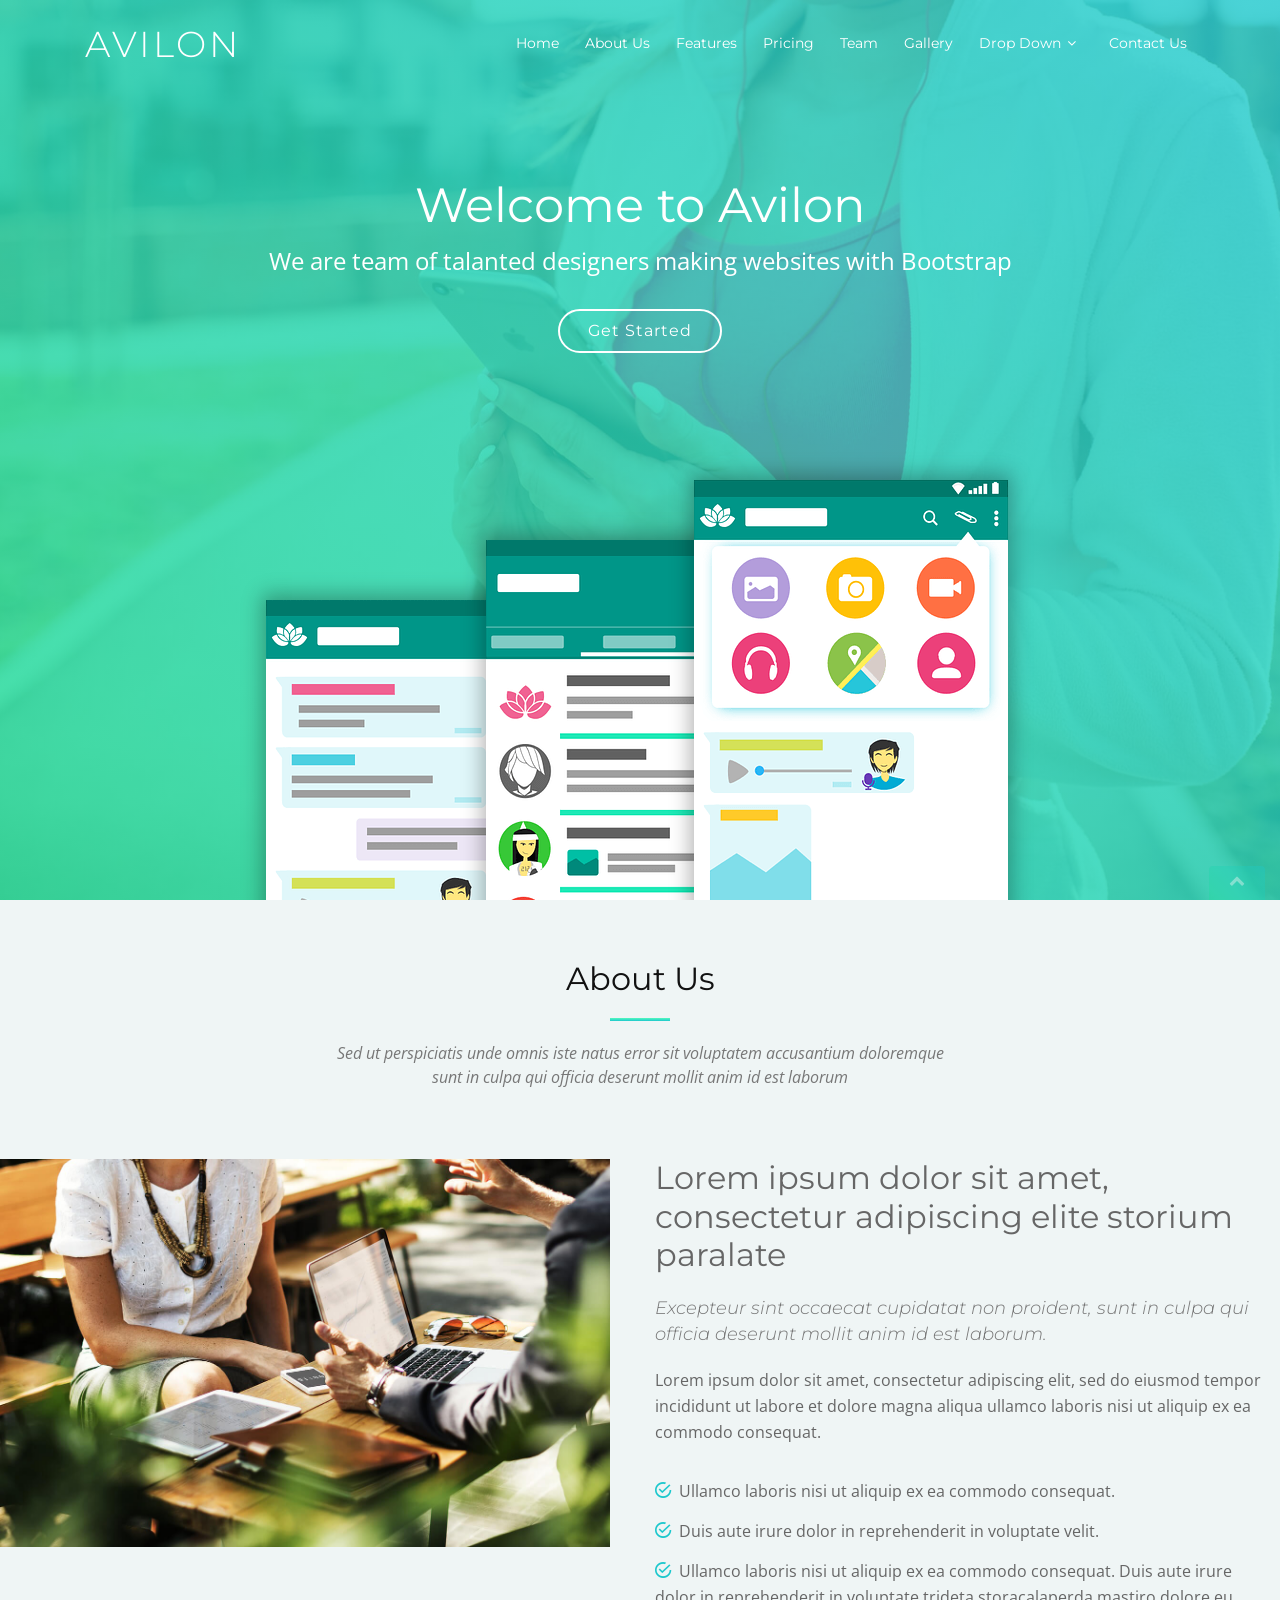
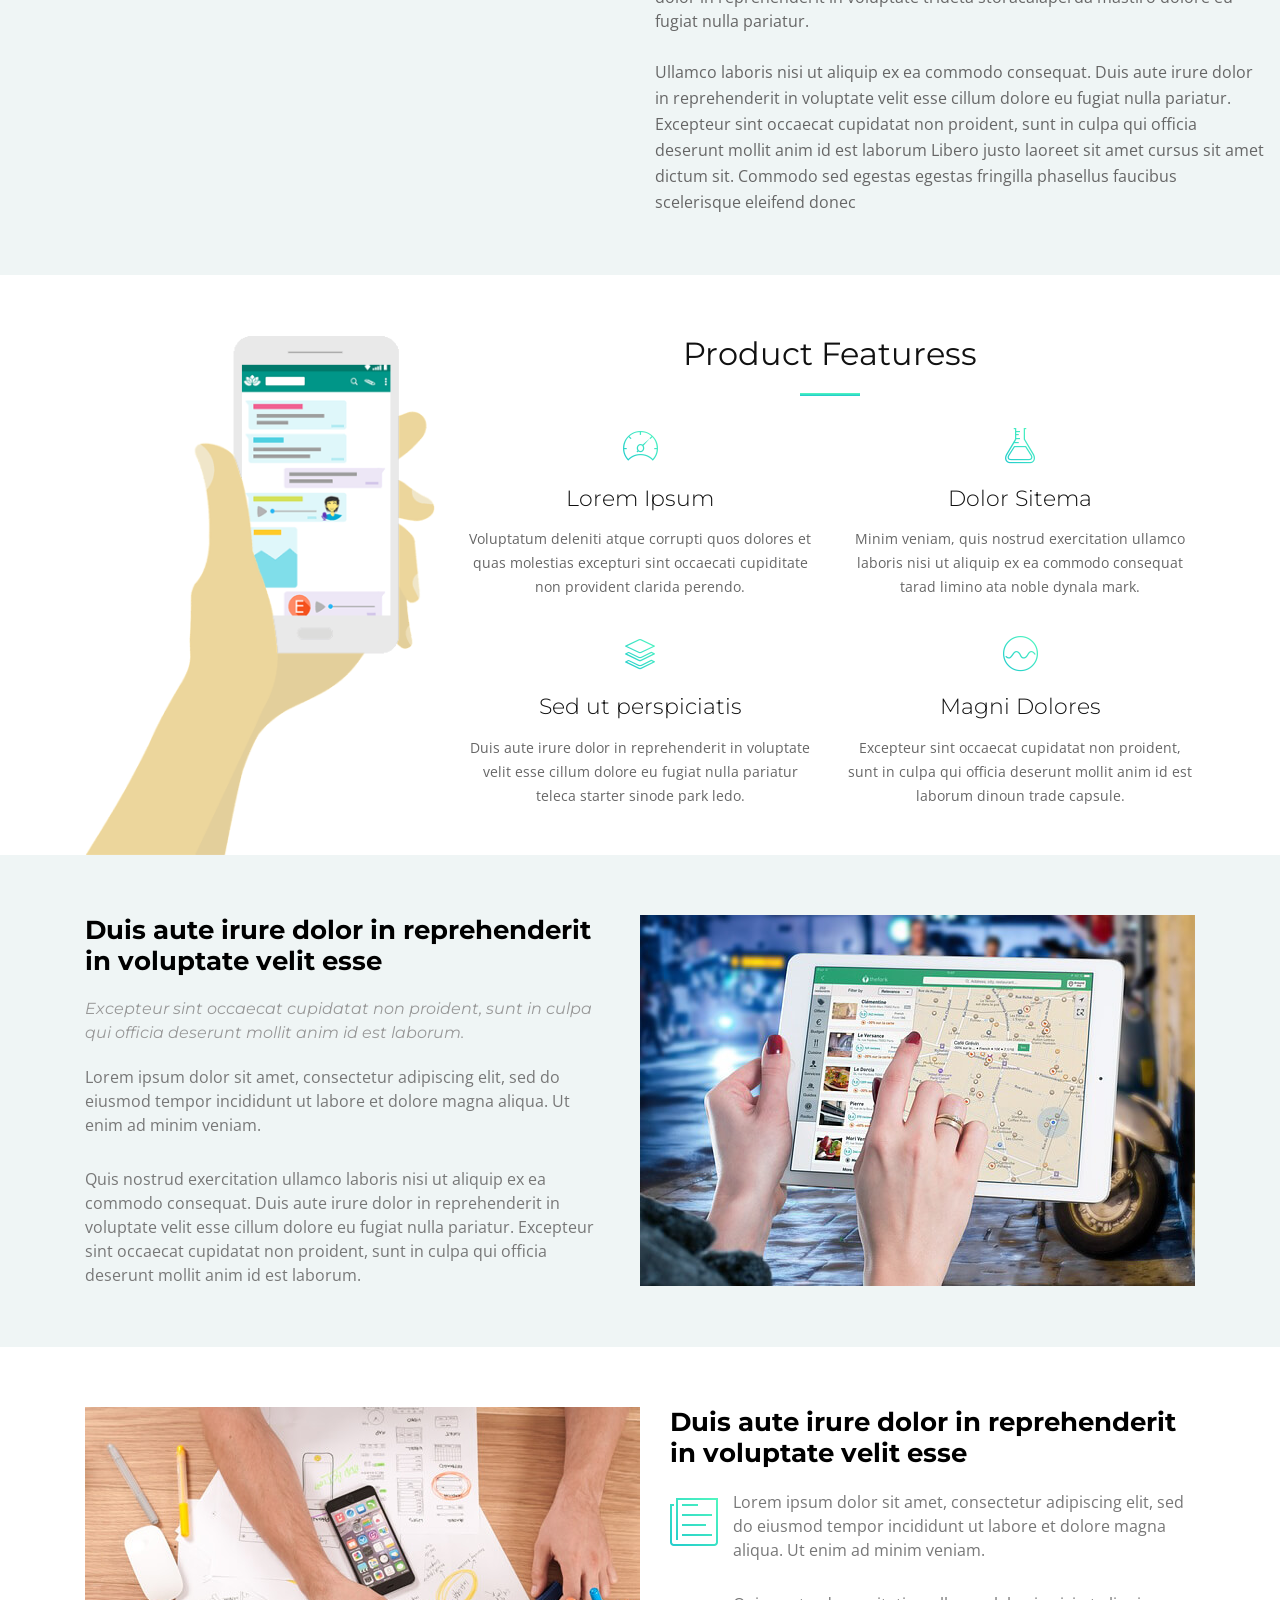
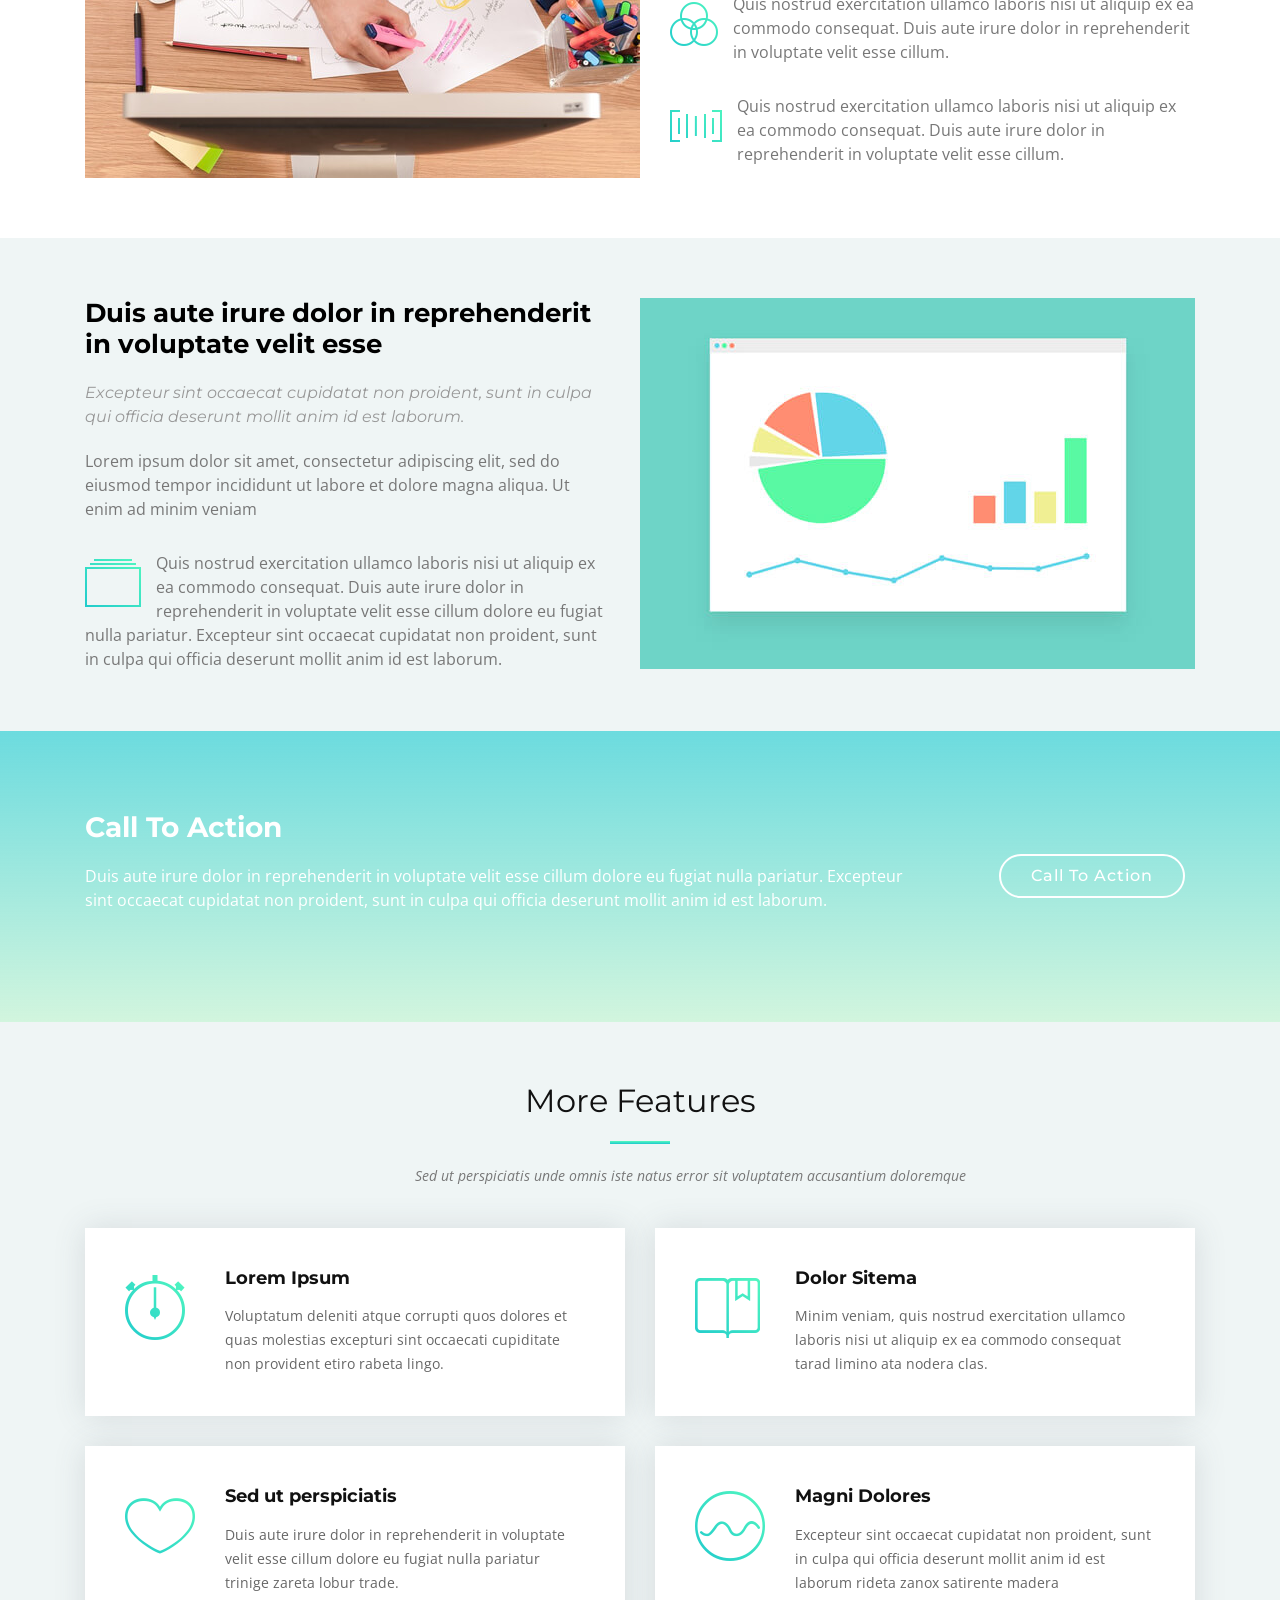
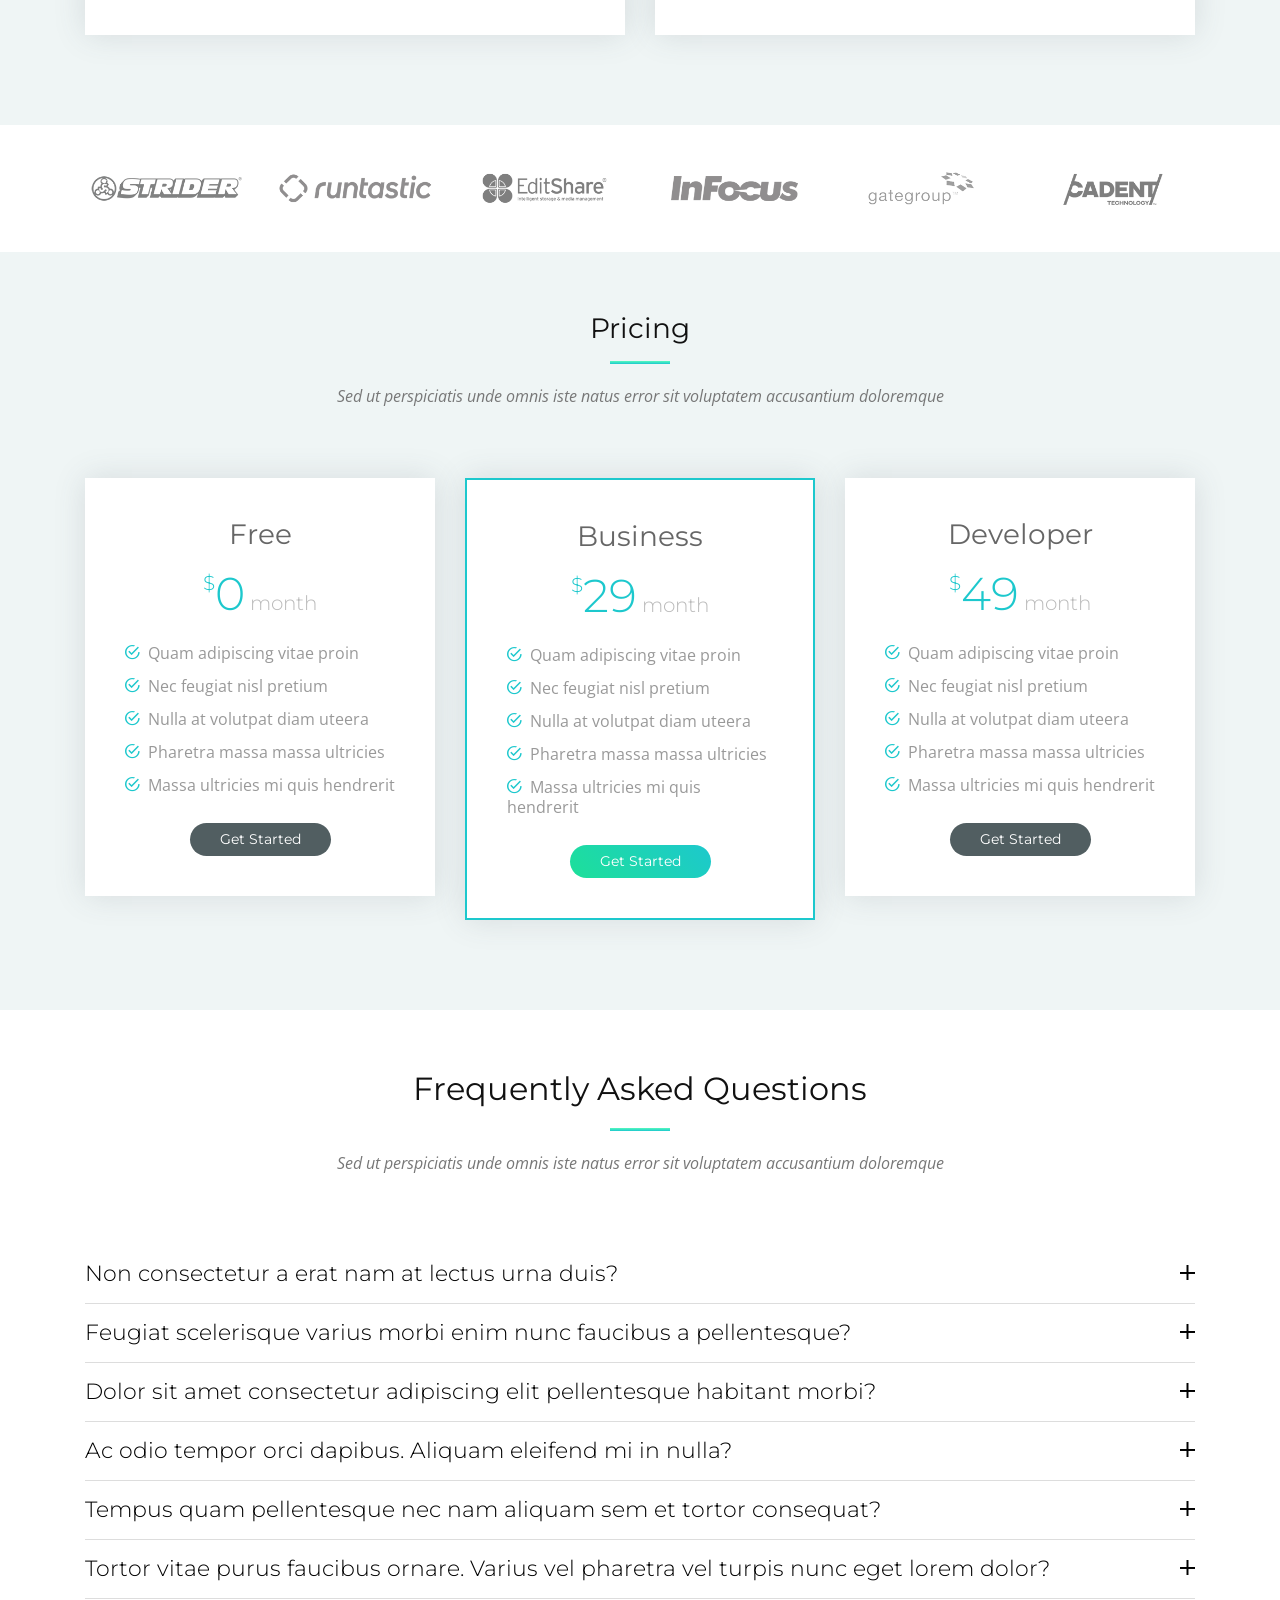
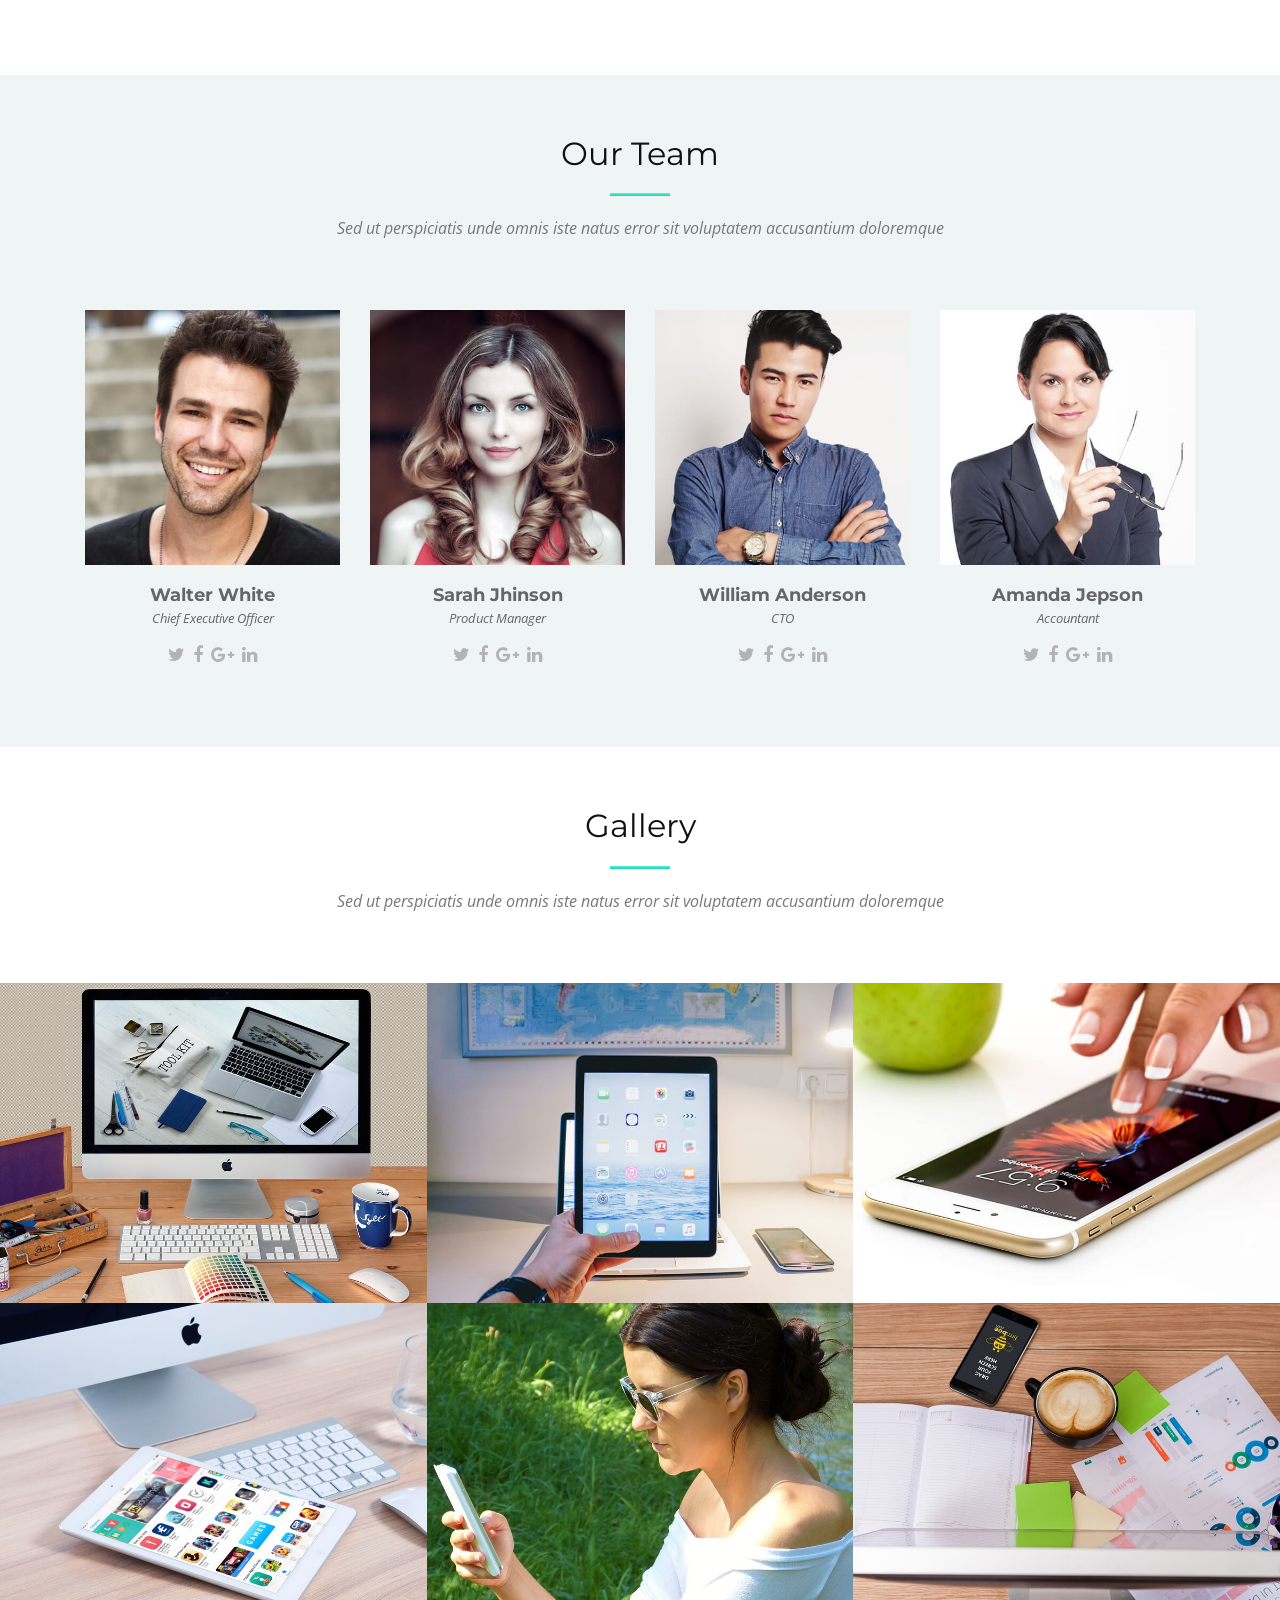
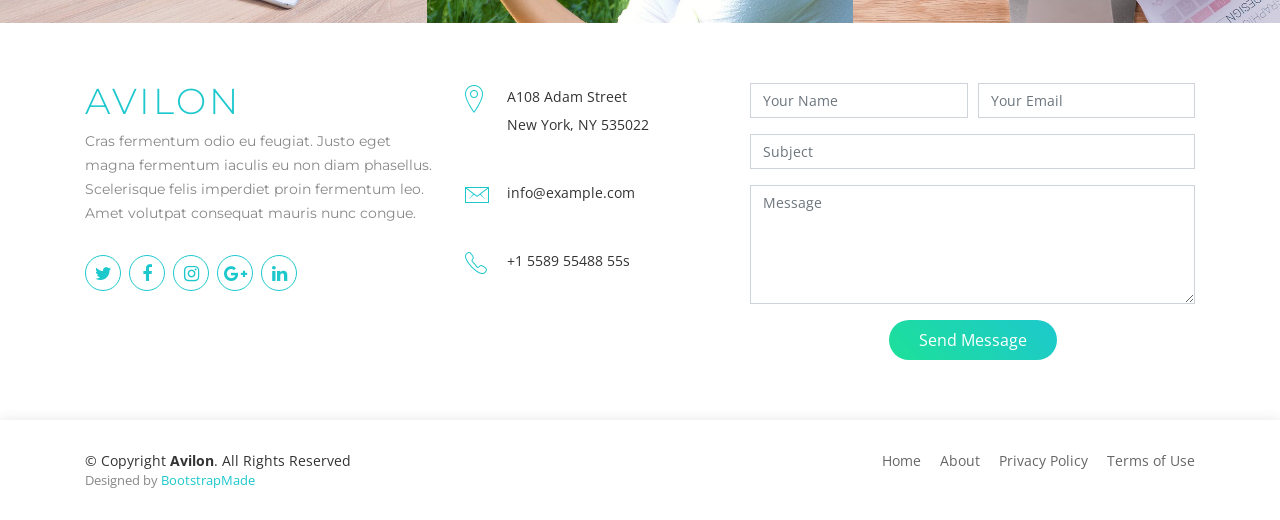
<file: design-10/index.html>
<!DOCTYPE html>
<html lang="en">
<head>
  <meta charset="utf-8">
  <title>Avilon Bootstrap Template</title>
  <meta content="width=device-width, initial-scale=1.0" name="viewport">
  <meta content="" name="keywords">
  <meta content="" name="description">

  <!-- Favicons -->
  <link href="img/favicon.png" rel="icon">
  <link href="img/apple-touch-icon.png" rel="apple-touch-icon">

  <!-- Google Fonts -->
  <link href="https://fonts.googleapis.com/css?family=Montserrat:300,400,500,700|Open+Sans:300,300i,400,400i,700,700i" rel="stylesheet">

  <!-- Bootstrap CSS File -->
  <link href="lib/bootstrap/css/bootstrap.min.css" rel="stylesheet">

  <!-- Libraries CSS Files -->
  <link href="lib/animate/animate.min.css" rel="stylesheet">
  <link href="lib/font-awesome/css/font-awesome.min.css" rel="stylesheet">
  <link href="lib/ionicons/css/ionicons.min.css" rel="stylesheet">
  <link href="lib/magnific-popup/magnific-popup.css" rel="stylesheet">

  <!-- Main Stylesheet File -->
  <link href="css/style.css" rel="stylesheet">

  <!-- =======================================================
    Theme Name: Avilon
    Theme URL: https://bootstrapmade.com/avilon-bootstrap-landing-page-template/
    Author: BootstrapMade.com
    License: https://bootstrapmade.com/license/
  ======================================================= -->
</head>

<body>

  <!--==========================
    Header
  ============================-->
  <header id="header">
    <div class="container">

      <div id="logo" class="pull-left">
        <h1><a href="#intro" class="scrollto">Avilon</a></h1>
        <!-- Uncomment below if you prefer to use an image logo -->
        <!-- <a href="#intro"><img src="img/logo.png" alt="" title=""></a> -->
      </div>

      <nav id="nav-menu-container">
        <ul class="nav-menu">
          <li class="menu-active"><a href="#intro">Home</a></li>
          <li><a href="#about">About Us</a></li>
          <li><a href="#features">Features</a></li>
          <li><a href="#pricing">Pricing</a></li>
          <li><a href="#team">Team</a></li>
          <li><a href="#gallery">Gallery</a></li>
          <li class="menu-has-children"><a href="">Drop Down</a>
            <ul>
              <li><a href="#">Drop Down 1</a></li>
              <li class="menu-has-children"><a href="#">Drop Down 2</a>
                <ul>
                  <li><a href="#">Deep Drop Down 1</a></li>
                  <li><a href="#">Deep Drop Down 2</a></li>
                  <li><a href="#">Deep Drop Down 3</a></li>
                  <li><a href="#">Deep Drop Down 4</a></li>
                  <li><a href="#">Deep Drop Down 5</a></li>
                </ul>
              </li>
              <li><a href="#">Drop Down 3</a></li>
              <li><a href="#">Drop Down 4</a></li>
              <li><a href="#">Drop Down 5</a></li>
            </ul>
          </li>
          <li><a href="#contact">Contact Us</a></li>
        </ul>
      </nav><!-- #nav-menu-container -->
    </div>
  </header><!-- #header -->

  <!--==========================
    Intro Section
  ============================-->
  <section id="intro">

    <div class="intro-text">
      <h2>Welcome to Avilon</h2>
      <p>We are team of talanted designers making websites with Bootstrap</p>
      <a href="#about" class="btn-get-started scrollto">Get Started</a>
    </div>

    <div class="product-screens">

      <div class="product-screen-1 wow fadeInUp" data-wow-delay="0.4s" data-wow-duration="0.6s">
        <img src="img/product-screen-1.png" alt="">
      </div>

      <div class="product-screen-2 wow fadeInUp" data-wow-delay="0.2s" data-wow-duration="0.6s">
        <img src="img/product-screen-2.png" alt="">
      </div>

      <div class="product-screen-3 wow fadeInUp" data-wow-duration="0.6s">
        <img src="img/product-screen-3.png" alt="">
      </div>

    </div>

  </section><!-- #intro -->

  <main id="main">

    <!--==========================
      About Us Section
    ============================-->
    <section id="about" class="section-bg">
      <div class="container-fluid">
        <div class="section-header">
          <h3 class="section-title">About Us</h3>
          <span class="section-divider"></span>
          <p class="section-description">
            Sed ut perspiciatis unde omnis iste natus error sit voluptatem accusantium doloremque<br>
            sunt in culpa qui officia deserunt mollit anim id est laborum
          </p>
        </div>

        <div class="row">
          <div class="col-lg-6 about-img wow fadeInLeft">
            <img src="img/about-img.jpg" alt="">
          </div>

          <div class="col-lg-6 content wow fadeInRight">
            <h2>Lorem ipsum dolor sit amet, consectetur adipiscing elite storium paralate</h2>
            <h3>Excepteur sint occaecat cupidatat non proident, sunt in culpa qui officia deserunt mollit anim id est laborum.</h3>
            <p>
              Lorem ipsum dolor sit amet, consectetur adipiscing elit, sed do eiusmod tempor incididunt ut labore et dolore magna aliqua ullamco laboris nisi ut aliquip ex ea commodo consequat.
            </p>

            <ul>
              <li><i class="ion-android-checkmark-circle"></i> Ullamco laboris nisi ut aliquip ex ea commodo consequat.</li>
              <li><i class="ion-android-checkmark-circle"></i> Duis aute irure dolor in reprehenderit in voluptate velit.</li>
              <li><i class="ion-android-checkmark-circle"></i> Ullamco laboris nisi ut aliquip ex ea commodo consequat. Duis aute irure dolor in reprehenderit in voluptate trideta storacalaperda mastiro dolore eu fugiat nulla pariatur.</li>
            </ul>

            <p>
              Ullamco laboris nisi ut aliquip ex ea commodo consequat. Duis aute irure dolor in reprehenderit in voluptate velit esse cillum dolore eu fugiat nulla pariatur. Excepteur sint occaecat cupidatat non proident, sunt in culpa qui officia deserunt mollit anim id est laborum Libero justo laoreet sit amet cursus sit amet dictum sit. Commodo sed egestas egestas fringilla phasellus faucibus scelerisque eleifend donec
            </p>
          </div>
        </div>

      </div>
    </section><!-- #about -->

    <!--==========================
      Product Featuress Section
    ============================-->
    <section id="features">
      <div class="container">

        <div class="row">

          <div class="col-lg-8 offset-lg-4">
            <div class="section-header wow fadeIn" data-wow-duration="1s">
              <h3 class="section-title">Product Featuress</h3>
              <span class="section-divider"></span>
            </div>
          </div>

          <div class="col-lg-4 col-md-5 features-img">
            <img src="img/product-features.png" alt="" class="wow fadeInLeft">
          </div>

          <div class="col-lg-8 col-md-7 ">

            <div class="row">

              <div class="col-lg-6 col-md-6 box wow fadeInRight">
                <div class="icon"><i class="ion-ios-speedometer-outline"></i></div>
                <h4 class="title"><a href="">Lorem Ipsum</a></h4>
                <p class="description">Voluptatum deleniti atque corrupti quos dolores et quas molestias excepturi sint occaecati cupiditate non provident clarida perendo.</p>
              </div>
              <div class="col-lg-6 col-md-6 box wow fadeInRight" data-wow-delay="0.1s">
                <div class="icon"><i class="ion-ios-flask-outline"></i></div>
                <h4 class="title"><a href="">Dolor Sitema</a></h4>
                <p class="description">Minim veniam, quis nostrud exercitation ullamco laboris nisi ut aliquip ex ea commodo consequat tarad limino ata noble dynala mark.</p>
              </div>
              <div class="col-lg-6 col-md-6 box wow fadeInRight" data-wow-delay="0.2s">
                <div class="icon"><i class="ion-social-buffer-outline"></i></div>
                <h4 class="title"><a href="">Sed ut perspiciatis</a></h4>
                <p class="description">Duis aute irure dolor in reprehenderit in voluptate velit esse cillum dolore eu fugiat nulla pariatur teleca starter sinode park ledo.</p>
              </div>
              <div class="col-lg-6 col-md-6 box wow fadeInRight" data-wow-delay="0.3s">
                <div class="icon"><i class="ion-ios-analytics-outline"></i></div>
                <h4 class="title"><a href="">Magni Dolores</a></h4>
                <p class="description">Excepteur sint occaecat cupidatat non proident, sunt in culpa qui officia deserunt mollit anim id est laborum dinoun trade capsule.</p>
              </div>
            </div>

          </div>

        </div>

      </div>

    </section><!-- #features -->

    <!--==========================
      Product Advanced Featuress Section
    ============================-->
    <section id="advanced-features">

      <div class="features-row section-bg">
        <div class="container">
          <div class="row">
            <div class="col-12">
              <img class="advanced-feature-img-right wow fadeInRight" src="img/advanced-feature-1.jpg" alt="">
              <div class="wow fadeInLeft">
                <h2>Duis aute irure dolor in reprehenderit in voluptate velit esse</h2>
                <h3>Excepteur sint occaecat cupidatat non proident, sunt in culpa qui officia deserunt mollit anim id est laborum.</h3>
                <p>Lorem ipsum dolor sit amet, consectetur adipiscing elit, sed do eiusmod tempor incididunt ut labore et dolore magna aliqua. Ut enim ad minim veniam.</p>
                <p>Quis nostrud exercitation ullamco laboris nisi ut aliquip ex ea commodo consequat. Duis aute irure dolor in reprehenderit in voluptate velit esse cillum dolore eu fugiat nulla pariatur. Excepteur sint occaecat cupidatat non proident, sunt in culpa qui officia deserunt mollit anim id est laborum.</p>
              </div>
            </div>
          </div>
        </div>
      </div>

      <div class="features-row">
        <div class="container">
          <div class="row">
            <div class="col-12">
              <img class="advanced-feature-img-left" src="img/advanced-feature-2.jpg" alt="">
              <div class="wow fadeInRight">
                <h2>Duis aute irure dolor in reprehenderit in voluptate velit esse</h2>
                <i class="ion-ios-paper-outline" class="wow fadeInRight" data-wow-duration="0.5s"></i>
                <p class="wow fadeInRight" data-wow-duration="0.5s">Lorem ipsum dolor sit amet, consectetur adipiscing elit, sed do eiusmod tempor incididunt ut labore et dolore magna aliqua. Ut enim ad minim veniam.</p>
                <i class="ion-ios-color-filter-outline wow fadeInRight" data-wow-delay="0.2s" data-wow-duration="0.5s"></i>
                <p class="wow fadeInRight" data-wow-delay="0.2s" data-wow-duration="0.5s">Quis nostrud exercitation ullamco laboris nisi ut aliquip ex ea commodo consequat. Duis aute irure dolor in reprehenderit in voluptate velit esse cillum.</p>
                <i class="ion-ios-barcode-outline wow fadeInRight" data-wow-delay="0.4" data-wow-duration="0.5s"></i>
                <p class="wow fadeInRight" data-wow-delay="0.4s" data-wow-duration="0.5s">Quis nostrud exercitation ullamco laboris nisi ut aliquip ex ea commodo consequat. Duis aute irure dolor in reprehenderit in voluptate velit esse cillum.</p>
              </div>
            </div>
          </div>
        </div>
      </div>

      <div class="features-row section-bg">
        <div class="container">
          <div class="row">
            <div class="col-12">
              <img class="advanced-feature-img-right wow fadeInRight" src="img/advanced-feature-3.jpg" alt="">
              <div class="wow fadeInLeft">
                <h2>Duis aute irure dolor in reprehenderit in voluptate velit esse</h2>
                <h3>Excepteur sint occaecat cupidatat non proident, sunt in culpa qui officia deserunt mollit anim id est laborum.</h3>
                <p>Lorem ipsum dolor sit amet, consectetur adipiscing elit, sed do eiusmod tempor incididunt ut labore et dolore magna aliqua. Ut enim ad minim veniam</p>
                <i class="ion-ios-albums-outline"></i>
                <p>Quis nostrud exercitation ullamco laboris nisi ut aliquip ex ea commodo consequat. Duis aute irure dolor in reprehenderit in voluptate velit esse cillum dolore eu fugiat nulla pariatur. Excepteur sint occaecat cupidatat non proident, sunt in culpa qui officia deserunt mollit anim id est laborum.</p>
              </div>
            </div>
          </div>
        </div>
      </div>
    </section><!-- #advanced-features -->

    <!--==========================
      Call To Action Section
    ============================-->
    <section id="call-to-action">
      <div class="container">
        <div class="row">
          <div class="col-lg-9 text-center text-lg-left">
            <h3 class="cta-title">Call To Action</h3>
            <p class="cta-text"> Duis aute irure dolor in reprehenderit in voluptate velit esse cillum dolore eu fugiat nulla pariatur. Excepteur sint occaecat cupidatat non proident, sunt in culpa qui officia deserunt mollit anim id est laborum.</p>
          </div>
          <div class="col-lg-3 cta-btn-container text-center">
            <a class="cta-btn align-middle" href="#">Call To Action</a>
          </div>
        </div>

      </div>
    </section><!-- #call-to-action -->

    <!--==========================
      More Features Section
    ============================-->
    <section id="more-features" class="section-bg">
      <div class="container">

        <div class="section-header">
          <h3 class="section-title">More Features</h3>
          <span class="section-divider"></span>
          <p class="section-description">Sed ut perspiciatis unde omnis iste natus error sit voluptatem accusantium doloremque</p>
        </div>

        <div class="row">

          <div class="col-lg-6">
            <div class="box wow fadeInLeft">
              <div class="icon"><i class="ion-ios-stopwatch-outline"></i></div>
              <h4 class="title"><a href="">Lorem Ipsum</a></h4>
              <p class="description">Voluptatum deleniti atque corrupti quos dolores et quas molestias excepturi sint occaecati cupiditate non provident etiro rabeta lingo.</p>
            </div>
          </div>

          <div class="col-lg-6">
            <div class="box wow fadeInRight">
              <div class="icon"><i class="ion-ios-bookmarks-outline"></i></div>
              <h4 class="title"><a href="">Dolor Sitema</a></h4>
              <p class="description">Minim veniam, quis nostrud exercitation ullamco laboris nisi ut aliquip ex ea commodo consequat tarad limino ata nodera clas.</p>
            </div>
          </div>

          <div class="col-lg-6">
            <div class="box wow fadeInLeft">
              <div class="icon"><i class="ion-ios-heart-outline"></i></div>
              <h4 class="title"><a href="">Sed ut perspiciatis</a></h4>
              <p class="description">Duis aute irure dolor in reprehenderit in voluptate velit esse cillum dolore eu fugiat nulla pariatur trinige zareta lobur trade.</p>
            </div>
          </div>

          <div class="col-lg-6">
            <div class="box wow fadeInRight">
              <div class="icon"><i class="ion-ios-analytics-outline"></i></div>
              <h4 class="title"><a href="">Magni Dolores</a></h4>
              <p class="description">Excepteur sint occaecat cupidatat non proident, sunt in culpa qui officia deserunt mollit anim id est laborum rideta zanox satirente madera</p>
            </div>
          </div>

        </div>
      </div>
    </section><!-- #more-features -->

    <!--==========================
      Clients
    ============================-->
    <section id="clients">
      <div class="container">

        <div class="row wow fadeInUp">

          <div class="col-md-2">
            <img src="img/clients/client-1.png" alt="">
          </div>

          <div class="col-md-2">
            <img src="img/clients/client-2.png" alt="">
          </div>

          <div class="col-md-2">
            <img src="img/clients/client-3.png" alt="">
          </div>

          <div class="col-md-2">
            <img src="img/clients/client-4.png" alt="">
          </div>

          <div class="col-md-2">
            <img src="img/clients/client-5.png" alt="">
          </div>

          <div class="col-md-2">
            <img src="img/clients/client-6.png" alt="">
          </div>

        </div>
      </div>
    </section><!-- #more-features -->

    <!--==========================
      Pricing Section
    ============================-->
    <section id="pricing" class="section-bg">
      <div class="container">

        <div class="section-header">
          <h3 class="section-title">Pricing</h3>
          <span class="section-divider"></span>
          <p class="section-description">Sed ut perspiciatis unde omnis iste natus error sit voluptatem accusantium doloremque</p>
        </div>

        <div class="row">

          <div class="col-lg-4 col-md-6">
            <div class="box wow fadeInLeft">
              <h3>Free</h3>
              <h4><sup>$</sup>0<span> month</span></h4>
              <ul>
                <li><i class="ion-android-checkmark-circle"></i> Quam adipiscing vitae proin</li>
                <li><i class="ion-android-checkmark-circle"></i> Nec feugiat nisl pretium</li>
                <li><i class="ion-android-checkmark-circle"></i> Nulla at volutpat diam uteera</li>
                <li><i class="ion-android-checkmark-circle"></i> Pharetra massa massa ultricies</li>
                <li><i class="ion-android-checkmark-circle"></i> Massa ultricies mi quis hendrerit</li>
              </ul>
              <a href="#" class="get-started-btn">Get Started</a>
            </div>
          </div>

          <div class="col-lg-4 col-md-6">
            <div class="box featured wow fadeInUp">
              <h3>Business</h3>
              <h4><sup>$</sup>29<span> month</span></h4>
              <ul>
                <li><i class="ion-android-checkmark-circle"></i> Quam adipiscing vitae proin</li>
                <li><i class="ion-android-checkmark-circle"></i> Nec feugiat nisl pretium</li>
                <li><i class="ion-android-checkmark-circle"></i> Nulla at volutpat diam uteera</li>
                <li><i class="ion-android-checkmark-circle"></i> Pharetra massa massa ultricies</li>
                <li><i class="ion-android-checkmark-circle"></i> Massa ultricies mi quis hendrerit</li>
              </ul>
              <a href="#" class="get-started-btn">Get Started</a>
            </div>
          </div>

          <div class="col-lg-4 col-md-6">
            <div class="box wow fadeInRight">
              <h3>Developer</h3>
              <h4><sup>$</sup>49<span> month</span></h4>
              <ul>
                <li><i class="ion-android-checkmark-circle"></i> Quam adipiscing vitae proin</li>
                <li><i class="ion-android-checkmark-circle"></i> Nec feugiat nisl pretium</li>
                <li><i class="ion-android-checkmark-circle"></i> Nulla at volutpat diam uteera</li>
                <li><i class="ion-android-checkmark-circle"></i> Pharetra massa massa ultricies</li>
                <li><i class="ion-android-checkmark-circle"></i> Massa ultricies mi quis hendrerit</li>
              </ul>
              <a href="#" class="get-started-btn">Get Started</a>
            </div>
          </div>

        </div>
      </div>
    </section><!-- #pricing -->


    <!--==========================
      Frequently Asked Questions Section
    ============================-->
    <section id="faq">
      <div class="container">

        <div class="section-header">
          <h3 class="section-title">Frequently Asked Questions</h3>
          <span class="section-divider"></span>
          <p class="section-description">Sed ut perspiciatis unde omnis iste natus error sit voluptatem accusantium doloremque</p>
        </div>

        <ul id="faq-list" class="wow fadeInUp">
          <li>
            <a data-toggle="collapse" class="collapsed" href="#faq1">Non consectetur a erat nam at lectus urna duis? <i class="ion-android-remove"></i></a>
            <div id="faq1" class="collapse" data-parent="#faq-list">
              <p>
                Feugiat pretium nibh ipsum consequat. Tempus iaculis urna id volutpat lacus laoreet non curabitur gravida. Venenatis lectus magna fringilla urna porttitor rhoncus dolor purus non.
              </p>
            </div>
          </li>

          <li>
            <a data-toggle="collapse" href="#faq2" class="collapsed">Feugiat scelerisque varius morbi enim nunc faucibus a pellentesque? <i class="ion-android-remove"></i></a>
            <div id="faq2" class="collapse" data-parent="#faq-list">
              <p>
                Dolor sit amet consectetur adipiscing elit pellentesque habitant morbi. Id interdum velit laoreet id donec ultrices. Fringilla phasellus faucibus scelerisque eleifend donec pretium. Est pellentesque elit ullamcorper dignissim. Mauris ultrices eros in cursus turpis massa tincidunt dui.
              </p>
            </div>
          </li>

          <li>
            <a data-toggle="collapse" href="#faq3" class="collapsed">Dolor sit amet consectetur adipiscing elit pellentesque habitant morbi? <i class="ion-android-remove"></i></a>
            <div id="faq3" class="collapse" data-parent="#faq-list">
              <p>
                Eleifend mi in nulla posuere sollicitudin aliquam ultrices sagittis orci. Faucibus pulvinar elementum integer enim. Sem nulla pharetra diam sit amet nisl suscipit. Rutrum tellus pellentesque eu tincidunt. Lectus urna duis convallis convallis tellus. Urna molestie at elementum eu facilisis sed odio morbi quis
              </p>
            </div>
          </li>

          <li>
            <a data-toggle="collapse" href="#faq4" class="collapsed">Ac odio tempor orci dapibus. Aliquam eleifend mi in nulla? <i class="ion-android-remove"></i></a>
            <div id="faq4" class="collapse" data-parent="#faq-list">
              <p>
                Dolor sit amet consectetur adipiscing elit pellentesque habitant morbi. Id interdum velit laoreet id donec ultrices. Fringilla phasellus faucibus scelerisque eleifend donec pretium. Est pellentesque elit ullamcorper dignissim. Mauris ultrices eros in cursus turpis massa tincidunt dui.
              </p>
            </div>
          </li>

          <li>
            <a data-toggle="collapse" href="#faq5" class="collapsed">Tempus quam pellentesque nec nam aliquam sem et tortor consequat? <i class="ion-android-remove"></i></a>
            <div id="faq5" class="collapse" data-parent="#faq-list">
              <p>
                Molestie a iaculis at erat pellentesque adipiscing commodo. Dignissim suspendisse in est ante in. Nunc vel risus commodo viverra maecenas accumsan. Sit amet nisl suscipit adipiscing bibendum est. Purus gravida quis blandit turpis cursus in
              </p>
            </div>
          </li>

          <li>
            <a data-toggle="collapse" href="#faq6" class="collapsed">Tortor vitae purus faucibus ornare. Varius vel pharetra vel turpis nunc eget lorem dolor? <i class="ion-android-remove"></i></a>
            <div id="faq6" class="collapse" data-parent="#faq-list">
              <p>
                Laoreet sit amet cursus sit amet dictum sit amet justo. Mauris vitae ultricies leo integer malesuada nunc vel. Tincidunt eget nullam non nisi est sit amet. Turpis nunc eget lorem dolor sed. Ut venenatis tellus in metus vulputate eu scelerisque. Pellentesque diam volutpat commodo sed egestas egestas fringilla phasellus faucibus. Nibh tellus molestie nunc non blandit massa enim nec.
              </p>
            </div>
          </li>

        </ul>

      </div>
    </section><!-- #faq -->

    <!--==========================
      Our Team Section
    ============================-->
    <section id="team" class="section-bg">
      <div class="container">
        <div class="section-header">
          <h3 class="section-title">Our Team</h3>
          <span class="section-divider"></span>
          <p class="section-description">Sed ut perspiciatis unde omnis iste natus error sit voluptatem accusantium doloremque</p>
        </div>
        <div class="row wow fadeInUp">
          <div class="col-lg-3 col-md-6">
            <div class="member">
              <div class="pic"><img src="img/team/team-1.jpg" alt=""></div>
              <h4>Walter White</h4>
              <span>Chief Executive Officer</span>
              <div class="social">
                <a href=""><i class="fa fa-twitter"></i></a>
                <a href=""><i class="fa fa-facebook"></i></a>
                <a href=""><i class="fa fa-google-plus"></i></a>
                <a href=""><i class="fa fa-linkedin"></i></a>
              </div>
            </div>
          </div>

          <div class="col-lg-3 col-md-6">
            <div class="member">
              <div class="pic"><img src="img/team/team-2.jpg" alt=""></div>
              <h4>Sarah Jhinson</h4>
              <span>Product Manager</span>
              <div class="social">
                <a href=""><i class="fa fa-twitter"></i></a>
                <a href=""><i class="fa fa-facebook"></i></a>
                <a href=""><i class="fa fa-google-plus"></i></a>
                <a href=""><i class="fa fa-linkedin"></i></a>
              </div>
            </div>
          </div>

          <div class="col-lg-3 col-md-6">
            <div class="member">
              <div class="pic"><img src="img/team/team-3.jpg" alt=""></div>
              <h4>William Anderson</h4>
              <span>CTO</span>
              <div class="social">
                <a href=""><i class="fa fa-twitter"></i></a>
                <a href=""><i class="fa fa-facebook"></i></a>
                <a href=""><i class="fa fa-google-plus"></i></a>
                <a href=""><i class="fa fa-linkedin"></i></a>
              </div>
            </div>
          </div>

          <div class="col-lg-3 col-md-6">
            <div class="member">
              <div class="pic"><img src="img/team/team-4.jpg" alt=""></div>
              <h4>Amanda Jepson</h4>
              <span>Accountant</span>
              <div class="social">
                <a href=""><i class="fa fa-twitter"></i></a>
                <a href=""><i class="fa fa-facebook"></i></a>
                <a href=""><i class="fa fa-google-plus"></i></a>
                <a href=""><i class="fa fa-linkedin"></i></a>
              </div>
            </div>
          </div>
        </div>

      </div>
    </section><!-- #team -->

    <!--==========================
      Gallery Section
    ============================-->
    <section id="gallery">
      <div class="container-fluid">
        <div class="section-header">
          <h3 class="section-title">Gallery</h3>
          <span class="section-divider"></span>
          <p class="section-description">Sed ut perspiciatis unde omnis iste natus error sit voluptatem accusantium doloremque</p>
        </div>

        <div class="row no-gutters">

          <div class="col-lg-4 col-md-6">
            <div class="gallery-item wow fadeInUp">
              <a href="img/gallery/gallery-1.jpg" class="gallery-popup">
                <img src="img/gallery/gallery-1.jpg" alt="">
              </a>
            </div>
          </div>

          <div class="col-lg-4 col-md-6">
            <div class="gallery-item wow fadeInUp">
              <a href="img/gallery/gallery-2.jpg" class="gallery-popup">
                <img src="img/gallery/gallery-2.jpg" alt="">
              </a>
            </div>
          </div>

          <div class="col-lg-4 col-md-6">
            <div class="gallery-item wow fadeInUp">
              <a href="img/gallery/gallery-3.jpg" class="gallery-popup">
                <img src="img/gallery/gallery-3.jpg" alt="">
              </a>
            </div>
          </div>

          <div class="col-lg-4 col-md-6">
            <div class="gallery-item wow fadeInUp">
              <a href="img/gallery/gallery-4.jpg" class="gallery-popup">
                <img src="img/gallery/gallery-4.jpg" alt="">
              </a>
            </div>
          </div>

          <div class="col-lg-4 col-md-6">
            <div class="gallery-item wow fadeInUp">
              <a href="img/gallery/gallery-5.jpg" class="gallery-popup">
                <img src="img/gallery/gallery-5.jpg" alt="">
              </a>
            </div>
          </div>

          <div class="col-lg-4 col-md-6">
            <div class="gallery-item wow fadeInUp">
              <a href="img/gallery/gallery-6.jpg" class="gallery-popup">
                <img src="img/gallery/gallery-6.jpg" alt="">
              </a>
            </div>
          </div>

        </div>

      </div>
    </section><!-- #gallery -->

    <!--==========================
      Contact Section
    ============================-->
    <section id="contact">
      <div class="container">
        <div class="row wow fadeInUp">

          <div class="col-lg-4 col-md-4">
            <div class="contact-about">
              <h3>Avilon</h3>
              <p>Cras fermentum odio eu feugiat. Justo eget magna fermentum iaculis eu non diam phasellus. Scelerisque felis imperdiet proin fermentum leo. Amet volutpat consequat mauris nunc congue.</p>
              <div class="social-links">
                <a href="#" class="twitter"><i class="fa fa-twitter"></i></a>
                <a href="#" class="facebook"><i class="fa fa-facebook"></i></a>
                <a href="#" class="instagram"><i class="fa fa-instagram"></i></a>
                <a href="#" class="google-plus"><i class="fa fa-google-plus"></i></a>
                <a href="#" class="linkedin"><i class="fa fa-linkedin"></i></a>
              </div>
            </div>
          </div>

          <div class="col-lg-3 col-md-4">
            <div class="info">
              <div>
                <i class="ion-ios-location-outline"></i>
                <p>A108 Adam Street<br>New York, NY 535022</p>
              </div>

              <div>
                <i class="ion-ios-email-outline"></i>
                <p>info@example.com</p>
              </div>

              <div>
                <i class="ion-ios-telephone-outline"></i>
                <p>+1 5589 55488 55s</p>
              </div>

            </div>
          </div>

          <div class="col-lg-5 col-md-8">
            <div class="form">
              <div id="sendmessage">Your message has been sent. Thank you!</div>
              <div id="errormessage"></div>
              <form action="" method="post" role="form" class="contactForm">
                <div class="form-row">
                  <div class="form-group col-lg-6">
                    <input type="text" name="name" class="form-control" id="name" placeholder="Your Name" data-rule="minlen:4" data-msg="Please enter at least 4 chars" />
                    <div class="validation"></div>
                  </div>
                  <div class="form-group col-lg-6">
                    <input type="email" class="form-control" name="email" id="email" placeholder="Your Email" data-rule="email" data-msg="Please enter a valid email" />
                    <div class="validation"></div>
                  </div>
                </div>
                <div class="form-group">
                  <input type="text" class="form-control" name="subject" id="subject" placeholder="Subject" data-rule="minlen:4" data-msg="Please enter at least 8 chars of subject" />
                  <div class="validation"></div>
                </div>
                <div class="form-group">
                  <textarea class="form-control" name="message" rows="5" data-rule="required" data-msg="Please write something for us" placeholder="Message"></textarea>
                  <div class="validation"></div>
                </div>
                <div class="text-center"><button type="submit" title="Send Message">Send Message</button></div>
              </form>
            </div>
          </div>

        </div>

      </div>
    </section><!-- #contact -->

  </main>

  <!--==========================
    Footer
  ============================-->
  <footer id="footer">
    <div class="container">
      <div class="row">
        <div class="col-lg-6 text-lg-left text-center">
          <div class="copyright">
            &copy; Copyright <strong>Avilon</strong>. All Rights Reserved
          </div>
          <div class="credits">
            <!--
              All the links in the footer should remain intact.
              You can delete the links only if you purchased the pro version.
              Licensing information: https://bootstrapmade.com/license/
              Purchase the pro version with working PHP/AJAX contact form: https://bootstrapmade.com/buy/?theme=Avilon
            -->
            Designed by <a href="https://bootstrapmade.com/">BootstrapMade</a>
          </div>
        </div>
        <div class="col-lg-6">
          <nav class="footer-links text-lg-right text-center pt-2 pt-lg-0">
            <a href="#intro" class="scrollto">Home</a>
            <a href="#about" class="scrollto">About</a>
            <a href="#">Privacy Policy</a>
            <a href="#">Terms of Use</a>
          </nav>
        </div>
      </div>
    </div>
  </footer><!-- #footer -->

  <a href="#" class="back-to-top"><i class="fa fa-chevron-up"></i></a>

  <!-- JavaScript Libraries -->
  <script src="lib/jquery/jquery.min.js"></script>
  <script src="lib/jquery/jquery-migrate.min.js"></script>
  <script src="lib/bootstrap/js/bootstrap.bundle.min.js"></script>
  <script src="lib/easing/easing.min.js"></script>
  <script src="lib/wow/wow.min.js"></script>
  <script src="lib/superfish/hoverIntent.js"></script>
  <script src="lib/superfish/superfish.min.js"></script>
  <script src="lib/magnific-popup/magnific-popup.min.js"></script>

  <!-- Contact Form JavaScript File -->
  <script src="contactform/contactform.js"></script>

  <!-- Template Main Javascript File -->
  <script src="js/main.js"></script>

</body>
</html>
</file>
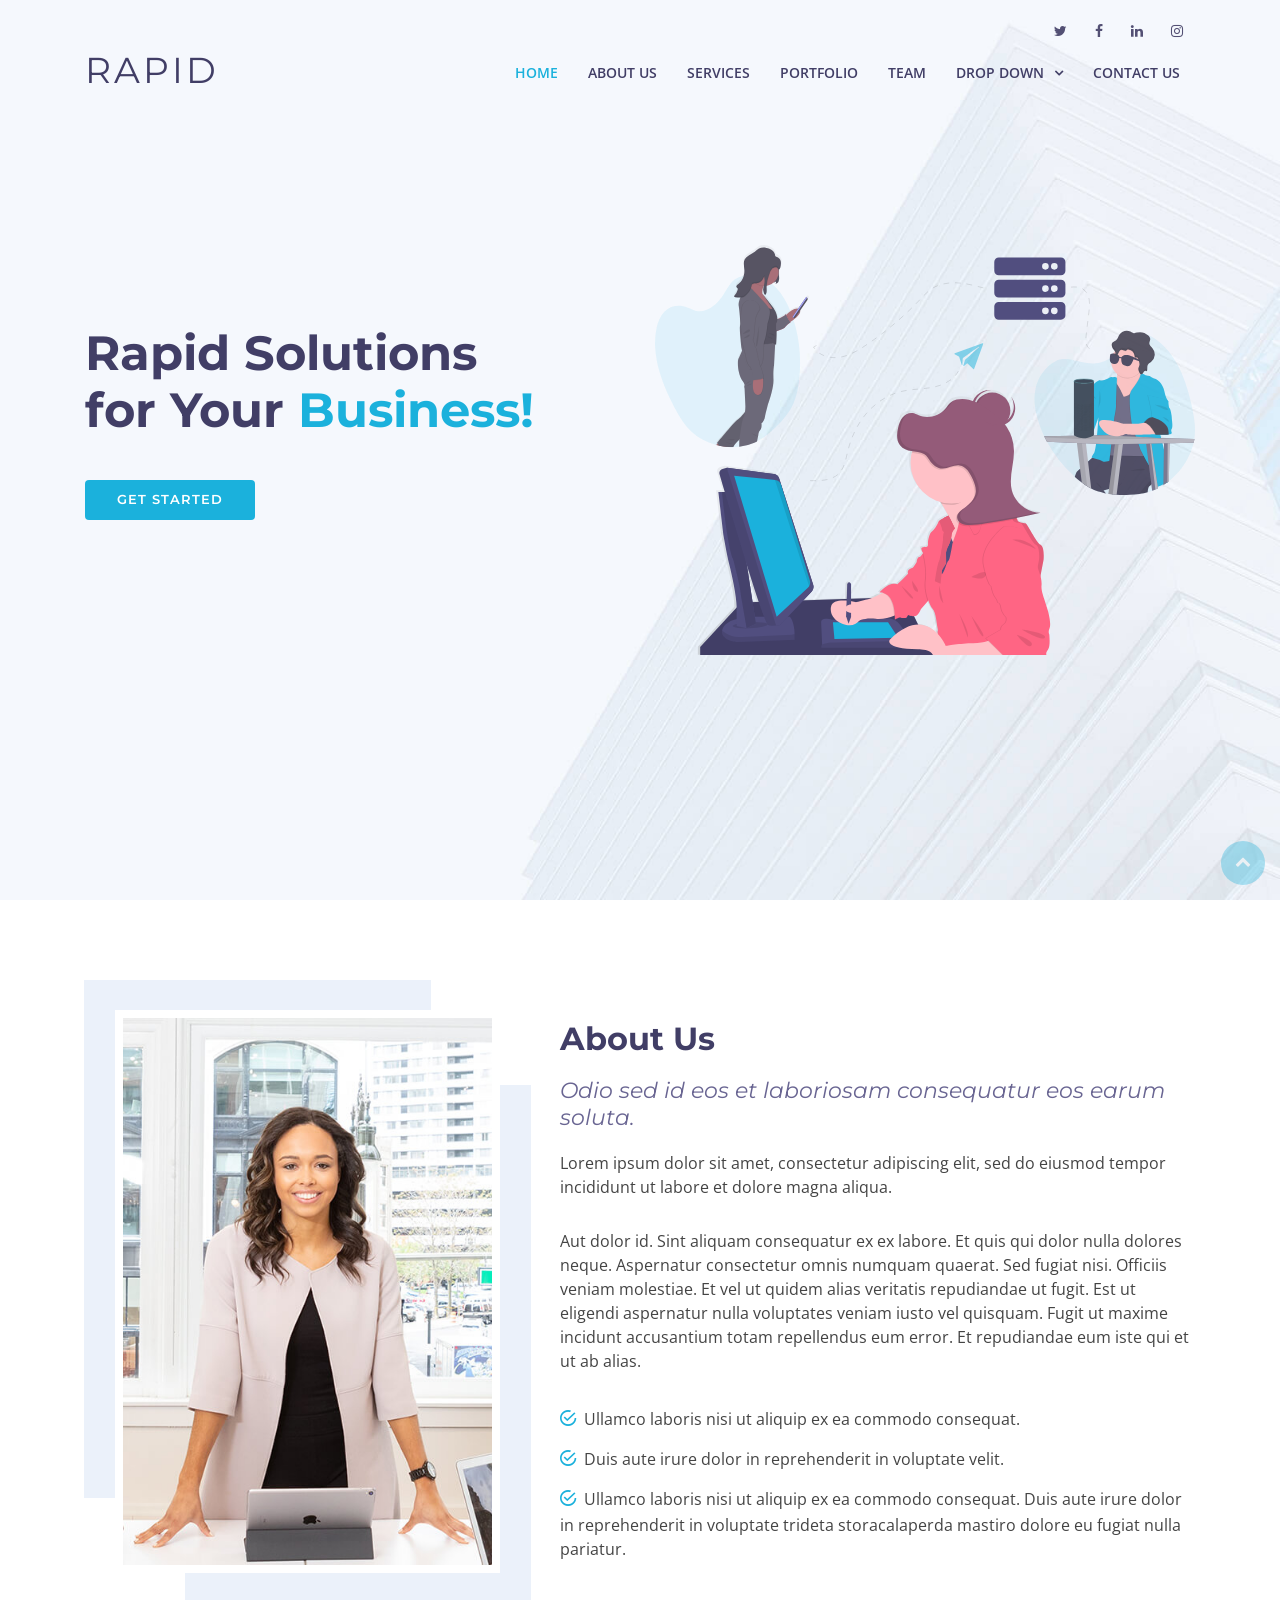
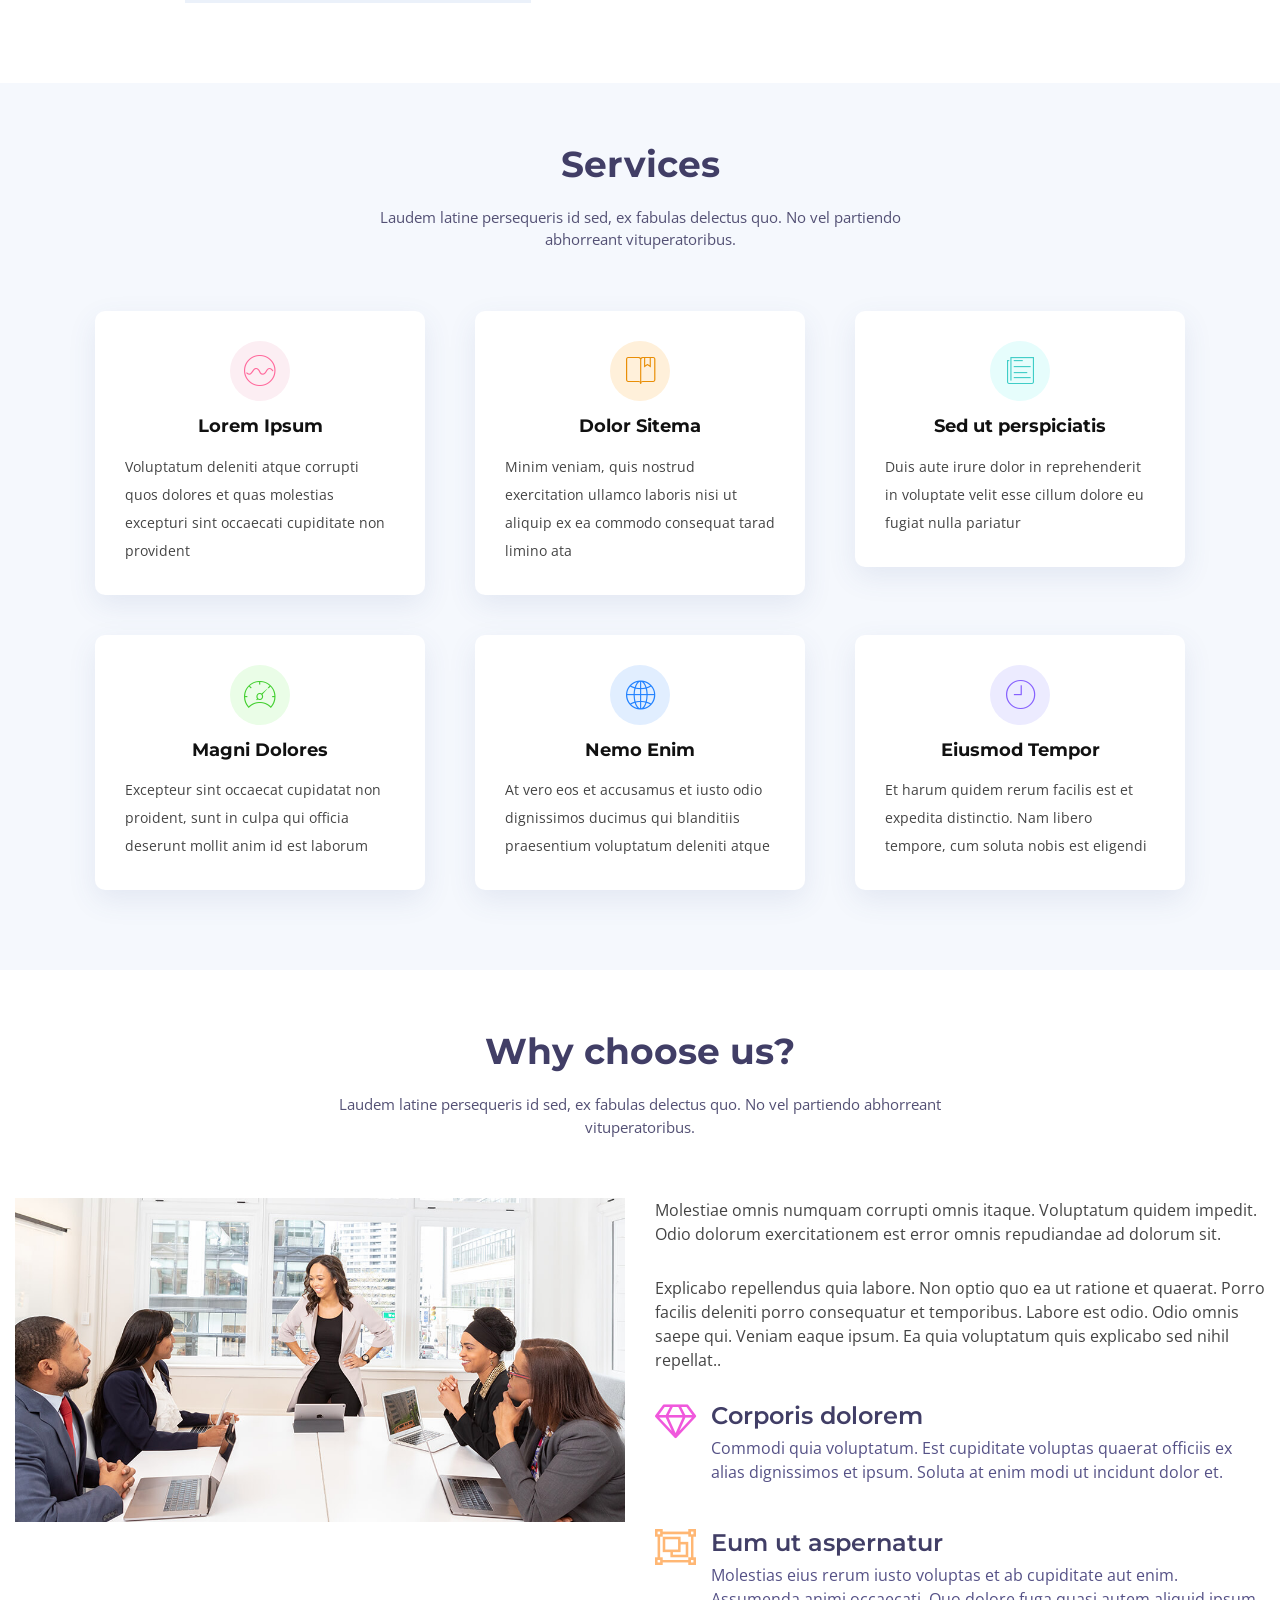
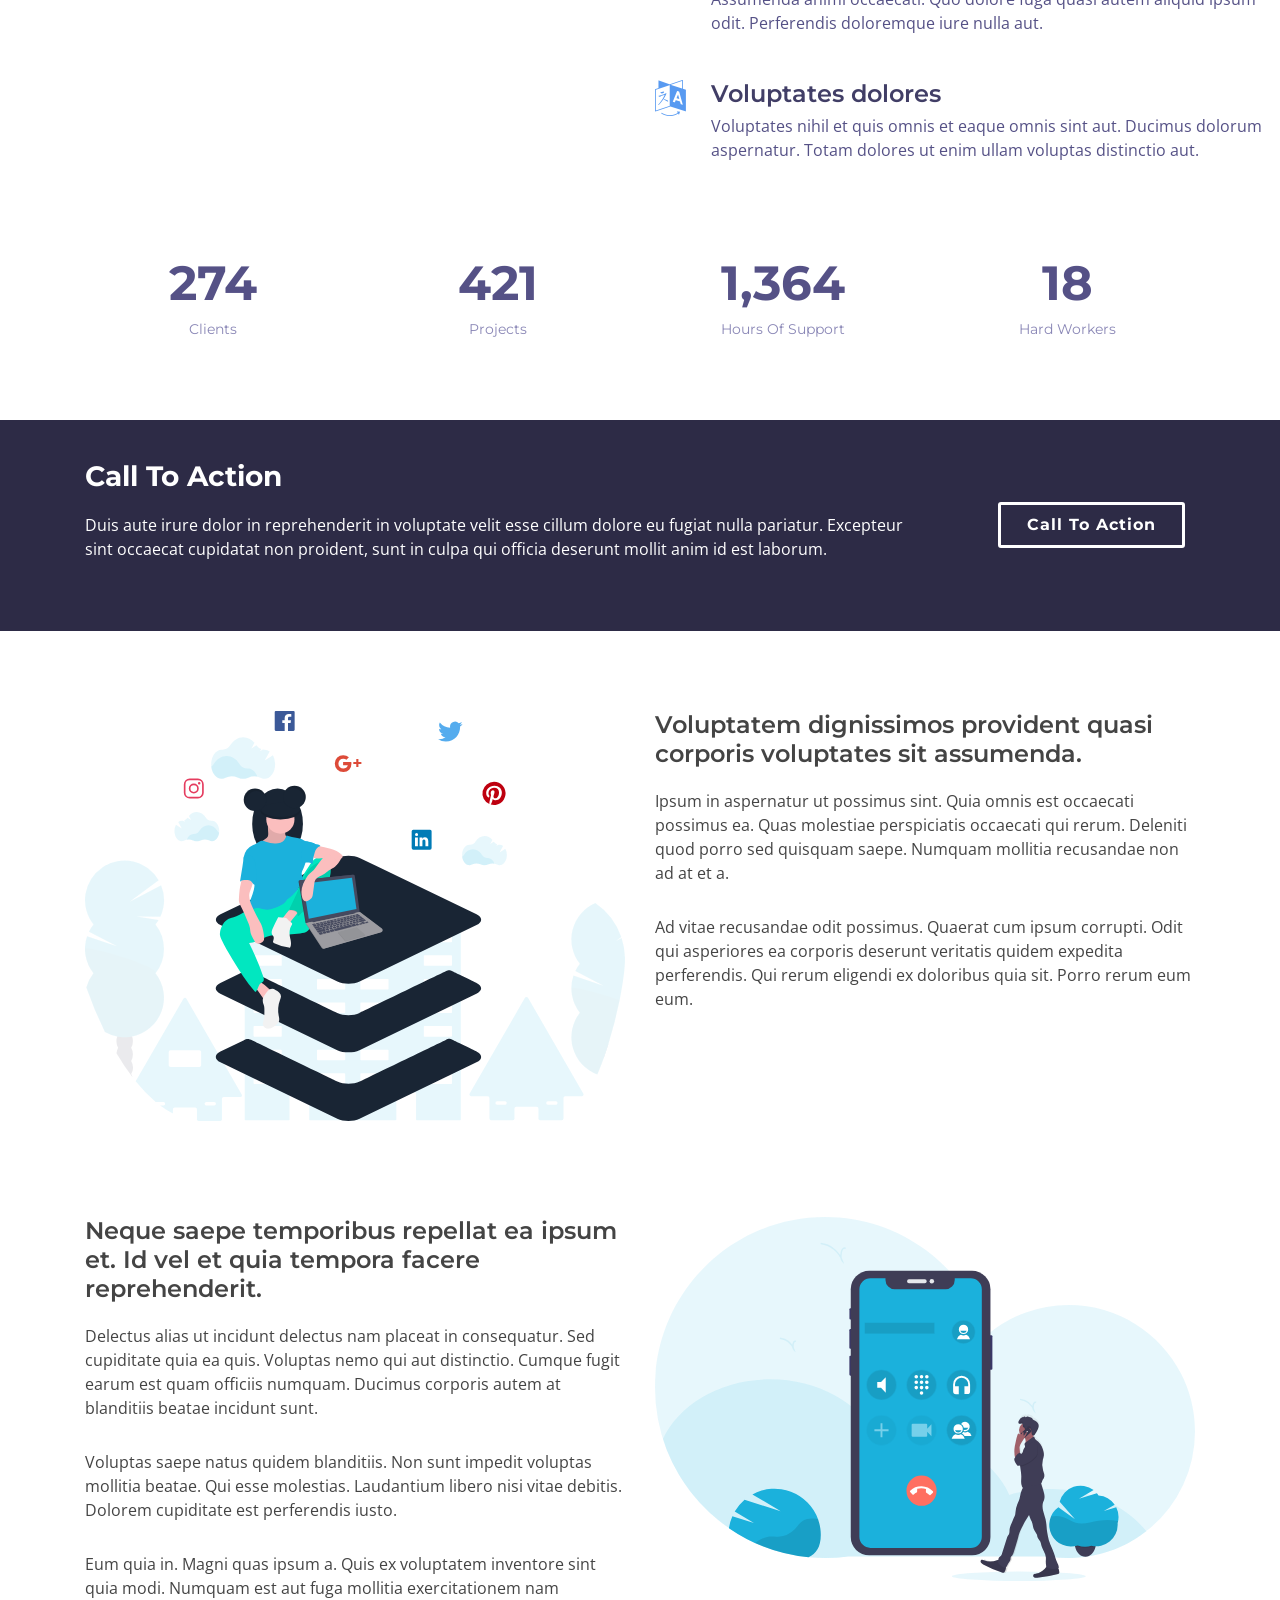
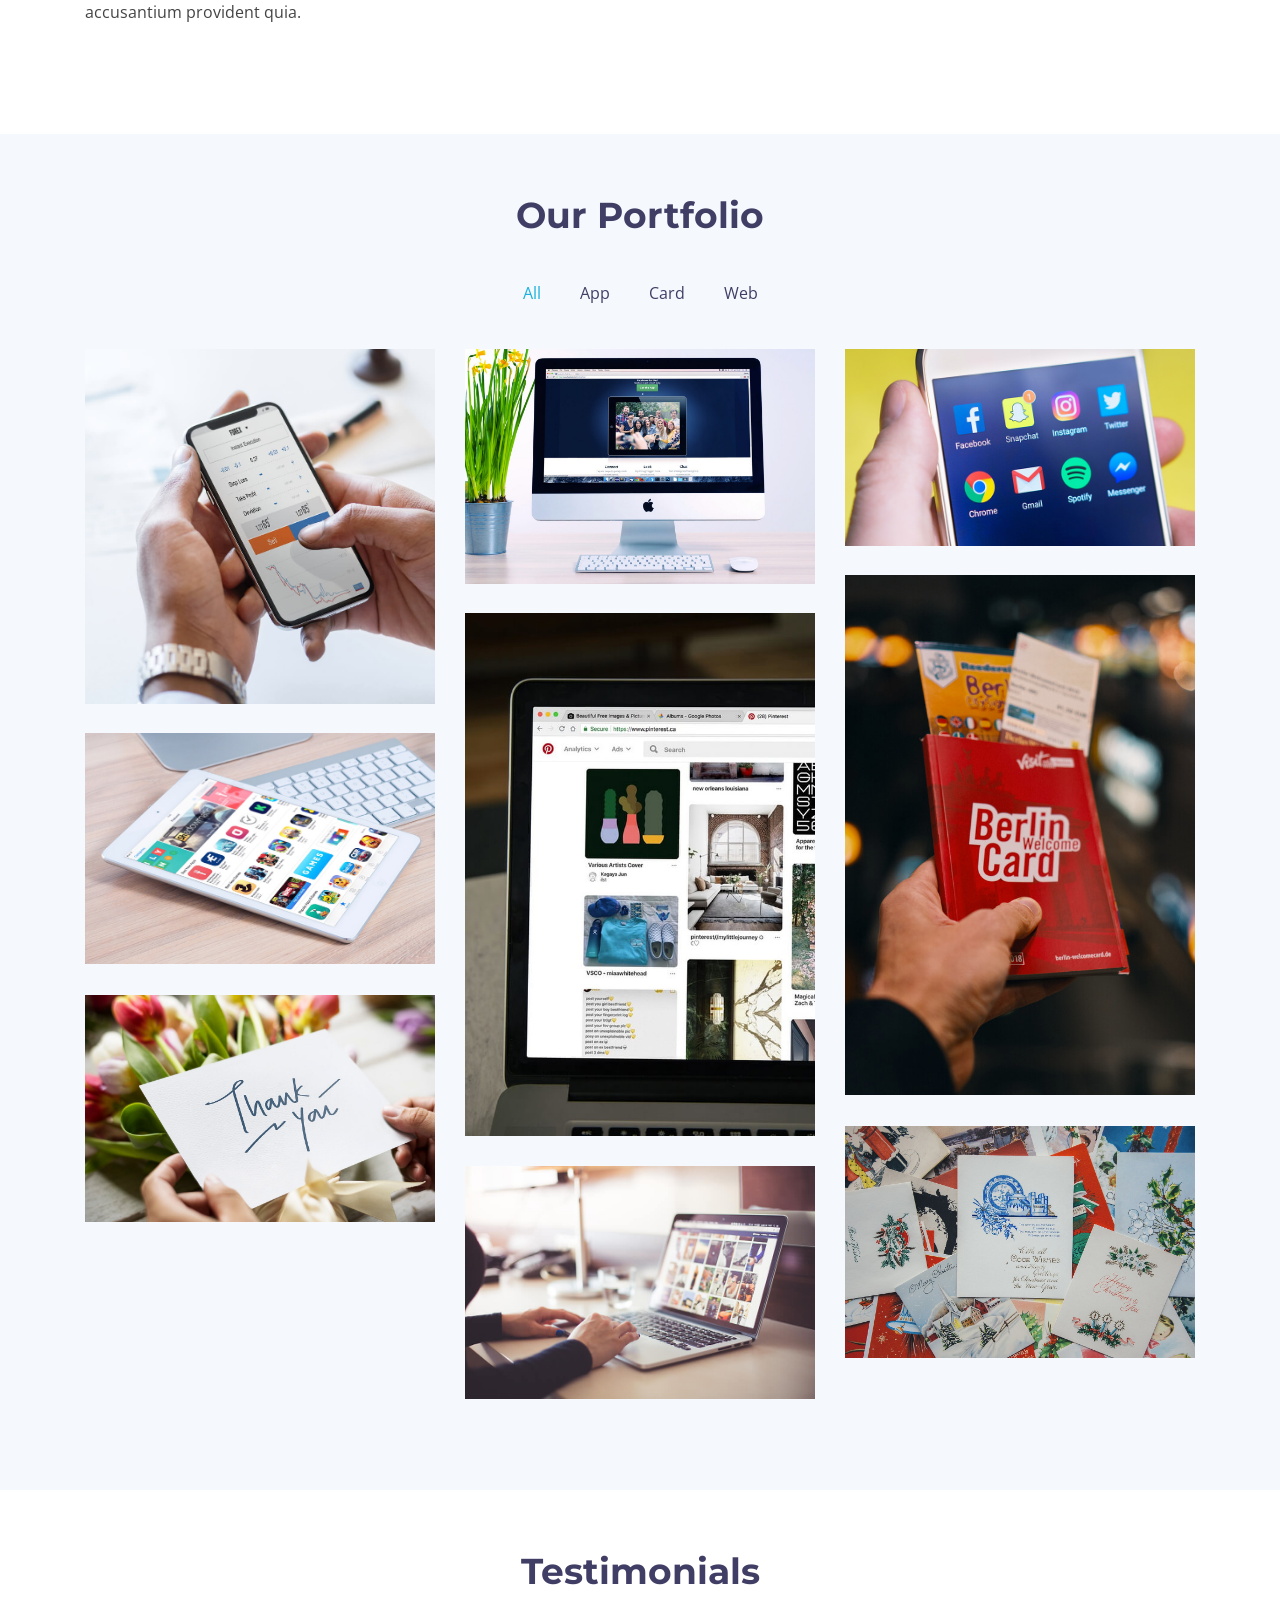
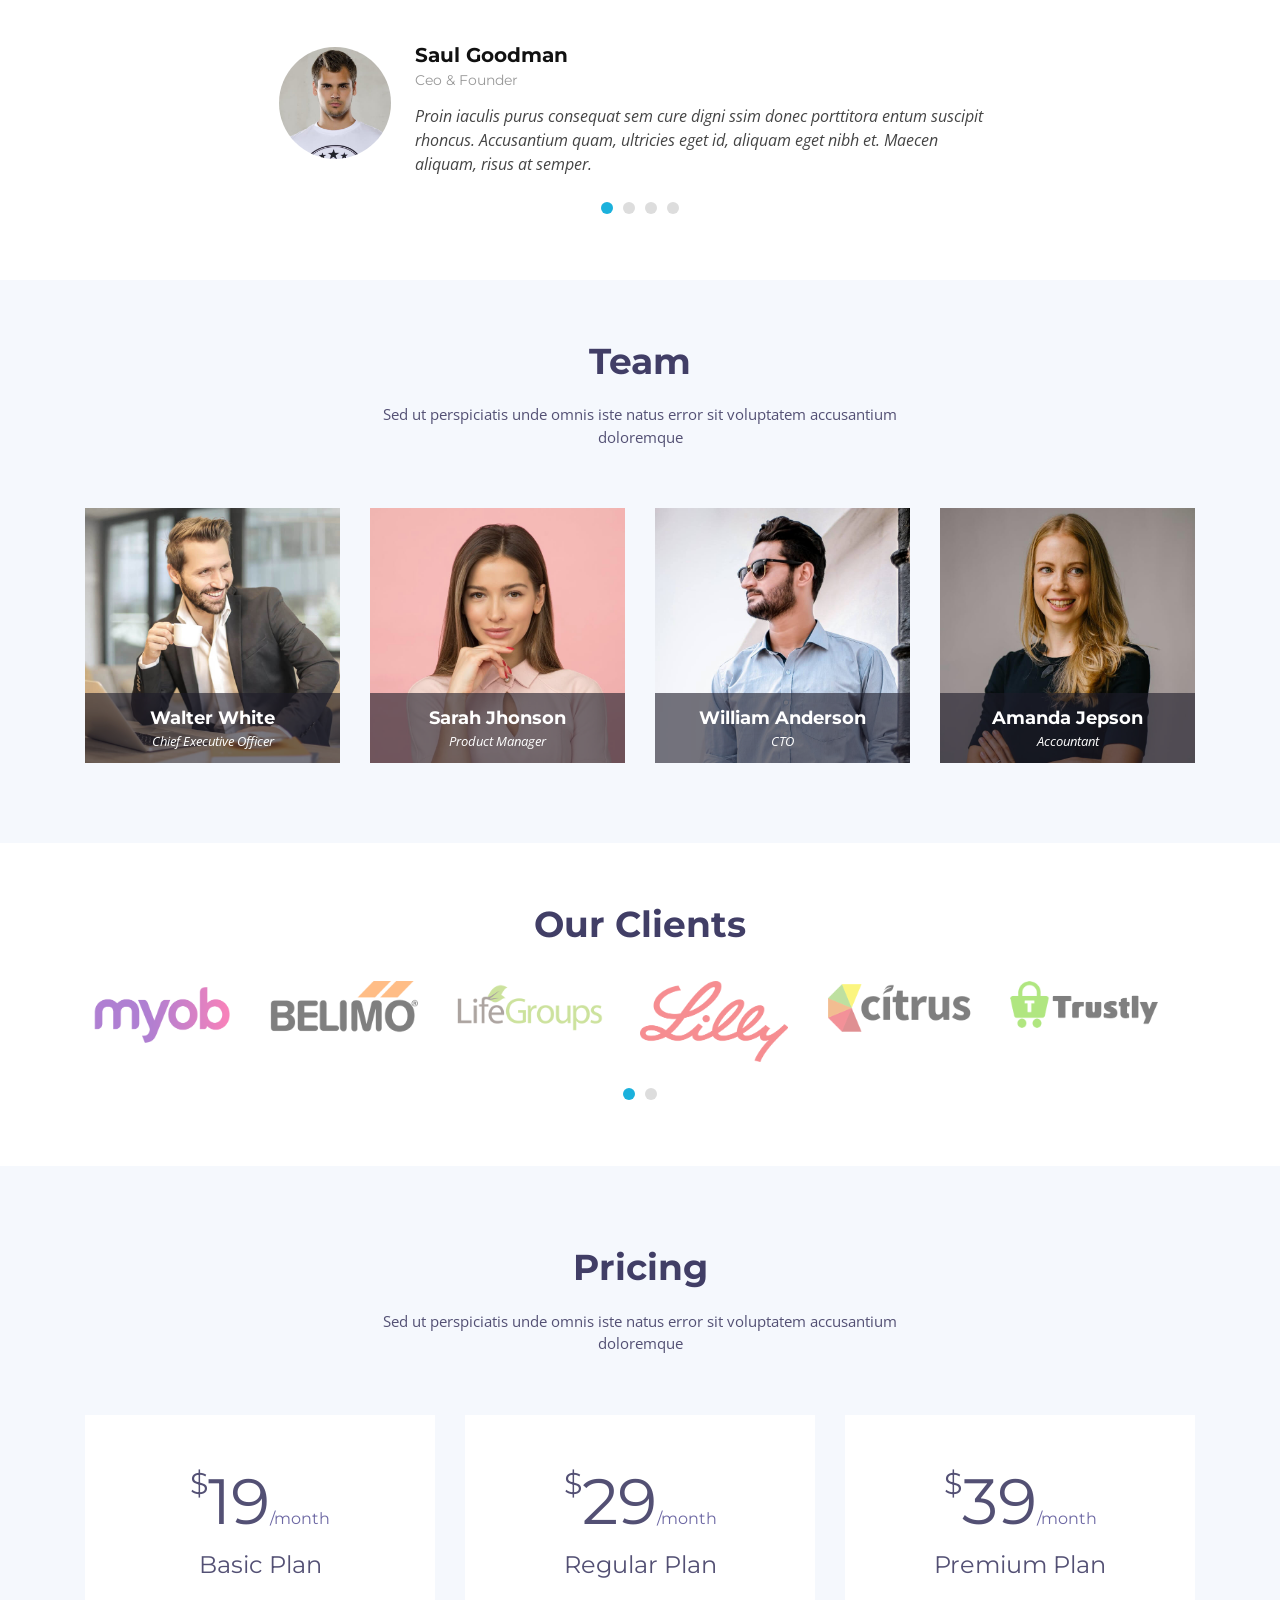
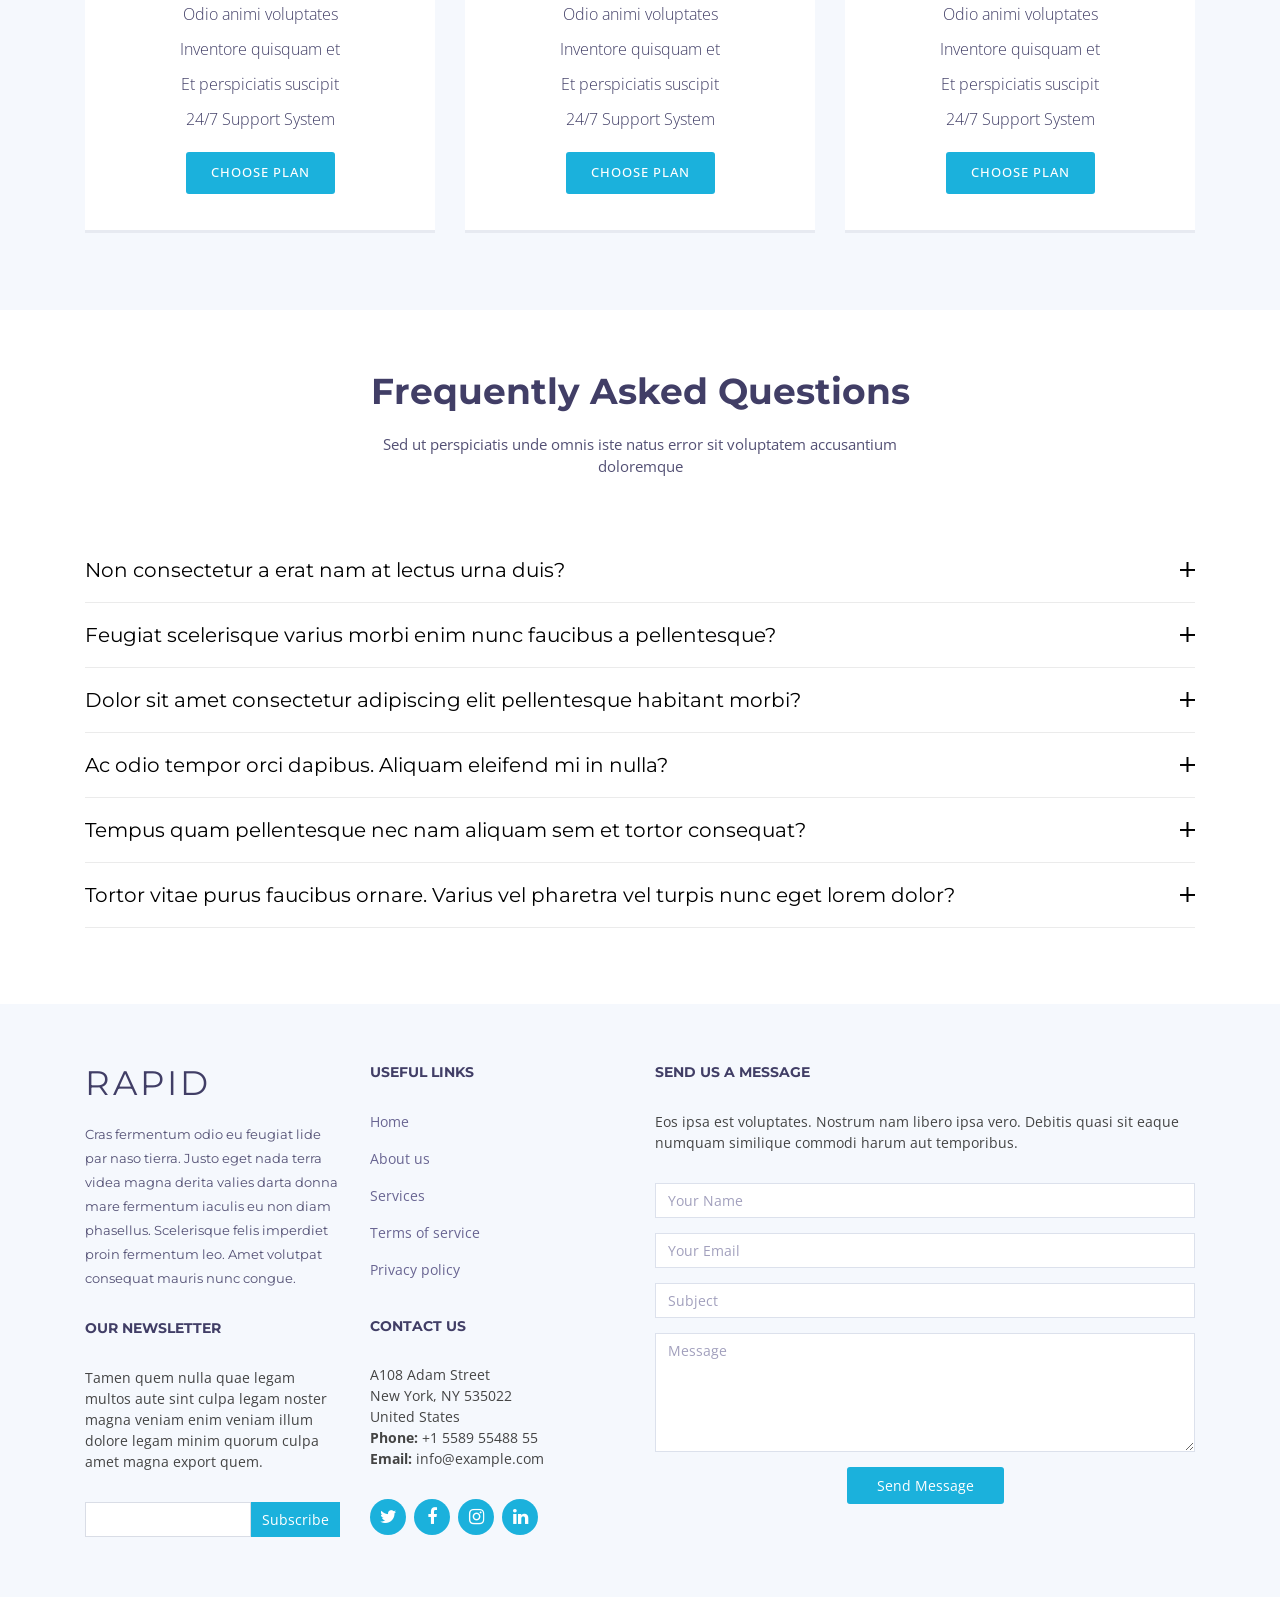
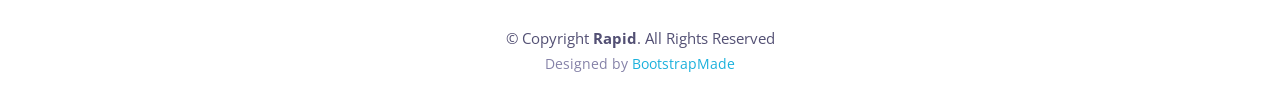
<file: design-11/index.html>
<!DOCTYPE html>
<html lang="en">
<head>
  <meta charset="utf-8">
  <title>Rapid Bootstrap Template</title>
  <meta content="width=device-width, initial-scale=1.0" name="viewport">
  <meta content="" name="keywords">
  <meta content="" name="description">

  <!-- Favicons -->
  <link href="img/favicon.png" rel="icon">
  <link href="img/apple-touch-icon.png" rel="apple-touch-icon">

  <!-- Google Fonts -->
  <link href="https://fonts.googleapis.com/css?family=Open+Sans:300,300i,400,400i,500,600,700,700i|Montserrat:300,400,500,600,700" rel="stylesheet">

  <!-- Bootstrap CSS File -->
  <link href="lib/bootstrap/css/bootstrap.min.css" rel="stylesheet">

  <!-- Libraries CSS Files -->
  <link href="lib/font-awesome/css/font-awesome.min.css" rel="stylesheet">
  <link href="lib/animate/animate.min.css" rel="stylesheet">
  <link href="lib/ionicons/css/ionicons.min.css" rel="stylesheet">
  <link href="lib/owlcarousel/assets/owl.carousel.min.css" rel="stylesheet">
  <link href="lib/lightbox/css/lightbox.min.css" rel="stylesheet">

  <!-- Main Stylesheet File -->
  <link href="css/style.css" rel="stylesheet">

  <!-- =======================================================
    Theme Name: Rapid
    Theme URL: https://bootstrapmade.com/rapid-multipurpose-bootstrap-business-template/
    Author: BootstrapMade.com
    License: https://bootstrapmade.com/license/
  ======================================================= -->
</head>

<body>
  <!--==========================
  Header
  ============================-->
  <header id="header">

    <div id="topbar">
      <div class="container">
        <div class="social-links">
          <a href="#" class="twitter"><i class="fa fa-twitter"></i></a>
          <a href="#" class="facebook"><i class="fa fa-facebook"></i></a>
          <a href="#" class="linkedin"><i class="fa fa-linkedin"></i></a>
          <a href="#" class="instagram"><i class="fa fa-instagram"></i></a>
        </div>
      </div>
    </div>

    <div class="container">

      <div class="logo float-left">
        <!-- Uncomment below if you prefer to use an image logo -->
        <h1 class="text-light"><a href="#intro" class="scrollto"><span>Rapid</span></a></h1>
        <!-- <a href="#header" class="scrollto"><img src="img/logo.png" alt="" class="img-fluid"></a> -->
      </div>

      <nav class="main-nav float-right d-none d-lg-block">
        <ul>
          <li class="active"><a href="#intro">Home</a></li>
          <li><a href="#about">About Us</a></li>
          <li><a href="#services">Services</a></li>
          <li><a href="#portfolio">Portfolio</a></li>
          <li><a href="#team">Team</a></li>
          <li class="drop-down"><a href="">Drop Down</a>
            <ul>
              <li><a href="#">Drop Down 1</a></li>
              <li class="drop-down"><a href="#">Drop Down 2</a>
                <ul>
                  <li><a href="#">Deep Drop Down 1</a></li>
                  <li><a href="#">Deep Drop Down 2</a></li>
                  <li><a href="#">Deep Drop Down 3</a></li>
                  <li><a href="#">Deep Drop Down 4</a></li>
                  <li><a href="#">Deep Drop Down 5</a></li>
                </ul>
              </li>
              <li><a href="#">Drop Down 3</a></li>
              <li><a href="#">Drop Down 4</a></li>
              <li><a href="#">Drop Down 5</a></li>
            </ul>
          </li>
          <li><a href="#footer">Contact Us</a></li>
        </ul>
      </nav><!-- .main-nav -->
      
    </div>
  </header><!-- #header -->

  <!--==========================
    Intro Section
  ============================-->
  <section id="intro" class="clearfix">
    <div class="container d-flex h-100">
      <div class="row justify-content-center align-self-center">
        <div class="col-md-6 intro-info order-md-first order-last">
          <h2>Rapid Solutions<br>for Your <span>Business!</span></h2>
          <div>
            <a href="#about" class="btn-get-started scrollto">Get Started</a>
          </div>
        </div>
  
        <div class="col-md-6 intro-img order-md-last order-first">
          <img src="img/intro-img.svg" alt="" class="img-fluid">
        </div>
      </div>

    </div>
  </section><!-- #intro -->

  <main id="main">

    <!--==========================
      About Us Section
    ============================-->
    <section id="about">

      <div class="container">
        <div class="row">

          <div class="col-lg-5 col-md-6">
            <div class="about-img">
              <img src="img/about-img.jpg" alt="">
            </div>
          </div>

          <div class="col-lg-7 col-md-6">
            <div class="about-content">
              <h2>About Us</h2>
              <h3>Odio sed id eos et laboriosam consequatur eos earum soluta.</h3>
              <p>Lorem ipsum dolor sit amet, consectetur adipiscing elit, sed do eiusmod tempor incididunt ut labore et dolore magna aliqua.</p>
              <p>Aut dolor id. Sint aliquam consequatur ex ex labore. Et quis qui dolor nulla dolores neque. Aspernatur consectetur omnis numquam quaerat. Sed fugiat nisi. Officiis veniam molestiae. Et vel ut quidem alias veritatis repudiandae ut fugit. Est ut eligendi aspernatur nulla voluptates veniam iusto vel quisquam. Fugit ut maxime incidunt accusantium totam repellendus eum error. Et repudiandae eum iste qui et ut ab alias.</p>
              <ul>
                <li><i class="ion-android-checkmark-circle"></i> Ullamco laboris nisi ut aliquip ex ea commodo consequat.</li>
                <li><i class="ion-android-checkmark-circle"></i> Duis aute irure dolor in reprehenderit in voluptate velit.</li>
                <li><i class="ion-android-checkmark-circle"></i> Ullamco laboris nisi ut aliquip ex ea commodo consequat. Duis aute irure dolor in reprehenderit in voluptate trideta storacalaperda mastiro dolore eu fugiat nulla pariatur.</li>
              </ul>
            </div>
          </div>
        </div>
      </div>

    </section><!-- #about -->


    <!--==========================
      Services Section
    ============================-->
    <section id="services" class="section-bg">
      <div class="container">

        <header class="section-header">
          <h3>Services</h3>
          <p>Laudem latine persequeris id sed, ex fabulas delectus quo. No vel partiendo abhorreant vituperatoribus.</p>
        </header>

        <div class="row">

          <div class="col-md-6 col-lg-4 wow bounceInUp" data-wow-duration="1.4s">
            <div class="box">
              <div class="icon" style="background: #fceef3;"><i class="ion-ios-analytics-outline" style="color: #ff689b;"></i></div>
              <h4 class="title"><a href="">Lorem Ipsum</a></h4>
              <p class="description">Voluptatum deleniti atque corrupti quos dolores et quas molestias excepturi sint occaecati cupiditate non provident</p>
            </div>
          </div>
          <div class="col-md-6 col-lg-4 wow bounceInUp" data-wow-duration="1.4s">
            <div class="box">
              <div class="icon" style="background: #fff0da;"><i class="ion-ios-bookmarks-outline" style="color: #e98e06;"></i></div>
              <h4 class="title"><a href="">Dolor Sitema</a></h4>
              <p class="description">Minim veniam, quis nostrud exercitation ullamco laboris nisi ut aliquip ex ea commodo consequat tarad limino ata</p>
            </div>
          </div>

          <div class="col-md-6 col-lg-4 wow bounceInUp" data-wow-delay="0.1s" data-wow-duration="1.4s">
            <div class="box">
              <div class="icon" style="background: #e6fdfc;"><i class="ion-ios-paper-outline" style="color: #3fcdc7;"></i></div>
              <h4 class="title"><a href="">Sed ut perspiciatis</a></h4>
              <p class="description">Duis aute irure dolor in reprehenderit in voluptate velit esse cillum dolore eu fugiat nulla pariatur</p>
            </div>
          </div>
          <div class="col-md-6 col-lg-4 wow bounceInUp" data-wow-delay="0.1s" data-wow-duration="1.4s">
            <div class="box">
              <div class="icon" style="background: #eafde7;"><i class="ion-ios-speedometer-outline" style="color:#41cf2e;"></i></div>
              <h4 class="title"><a href="">Magni Dolores</a></h4>
              <p class="description">Excepteur sint occaecat cupidatat non proident, sunt in culpa qui officia deserunt mollit anim id est laborum</p>
            </div>
          </div>

          <div class="col-md-6 col-lg-4 wow bounceInUp" data-wow-delay="0.2s" data-wow-duration="1.4s">
            <div class="box">
              <div class="icon" style="background: #e1eeff;"><i class="ion-ios-world-outline" style="color: #2282ff;"></i></div>
              <h4 class="title"><a href="">Nemo Enim</a></h4>
              <p class="description">At vero eos et accusamus et iusto odio dignissimos ducimus qui blanditiis praesentium voluptatum deleniti atque</p>
            </div>
          </div>
          <div class="col-md-6 col-lg-4 wow bounceInUp" data-wow-delay="0.2s" data-wow-duration="1.4s">
            <div class="box">
              <div class="icon" style="background: #ecebff;"><i class="ion-ios-clock-outline" style="color: #8660fe;"></i></div>
              <h4 class="title"><a href="">Eiusmod Tempor</a></h4>
              <p class="description">Et harum quidem rerum facilis est et expedita distinctio. Nam libero tempore, cum soluta nobis est eligendi</p>
            </div>
          </div>

        </div>

      </div>
    </section><!-- #services -->

    <!--==========================
      Why Us Section
    ============================-->
    <section id="why-us" class="wow fadeIn">
      <div class="container-fluid">
        
        <header class="section-header">
          <h3>Why choose us?</h3>
          <p>Laudem latine persequeris id sed, ex fabulas delectus quo. No vel partiendo abhorreant vituperatoribus.</p>
        </header>

        <div class="row">

          <div class="col-lg-6">
            <div class="why-us-img">
              <img src="img/why-us.jpg" alt="" class="img-fluid">
            </div>
          </div>

          <div class="col-lg-6">
            <div class="why-us-content">
              <p>Molestiae omnis numquam corrupti omnis itaque. Voluptatum quidem impedit. Odio dolorum exercitationem est error omnis repudiandae ad dolorum sit.</p>
              <p>
                Explicabo repellendus quia labore. Non optio quo ea ut ratione et quaerat. Porro facilis deleniti porro consequatur
                et temporibus. Labore est odio.

                Odio omnis saepe qui. Veniam eaque ipsum. Ea quia voluptatum quis explicabo sed nihil repellat..
              </p>

              <div class="features wow bounceInUp clearfix">
                <i class="fa fa-diamond" style="color: #f058dc;"></i>
                <h4>Corporis dolorem</h4>
                <p>Commodi quia voluptatum. Est cupiditate voluptas quaerat officiis ex alias dignissimos et ipsum. Soluta at enim modi ut incidunt dolor et.</p>
              </div>

              <div class="features wow bounceInUp clearfix">
                <i class="fa fa-object-group" style="color: #ffb774;"></i>
                <h4>Eum ut aspernatur</h4>
                <p>Molestias eius rerum iusto voluptas et ab cupiditate aut enim. Assumenda animi occaecati. Quo dolore fuga quasi autem aliquid ipsum odit. Perferendis doloremque iure nulla aut.</p>
              </div>
              
              <div class="features wow bounceInUp clearfix">
                <i class="fa fa-language" style="color: #589af1;"></i>
                <h4>Voluptates dolores</h4>
                <p>Voluptates nihil et quis omnis et eaque omnis sint aut. Ducimus dolorum aspernatur. Totam dolores ut enim ullam voluptas distinctio aut.</p>
              </div>
              
            </div>

          </div>

        </div>

      </div>

      <div class="container">
        <div class="row counters">

          <div class="col-lg-3 col-6 text-center">
            <span data-toggle="counter-up">274</span>
            <p>Clients</p>
          </div>

          <div class="col-lg-3 col-6 text-center">
            <span data-toggle="counter-up">421</span>
            <p>Projects</p>
          </div>

          <div class="col-lg-3 col-6 text-center">
            <span data-toggle="counter-up">1,364</span>
            <p>Hours Of Support</p>
          </div>

          <div class="col-lg-3 col-6 text-center">
            <span data-toggle="counter-up">18</span>
            <p>Hard Workers</p>
          </div>
  
        </div>

      </div>
    </section>

    <!--==========================
      Call To Action Section
    ============================-->
    <section id="call-to-action" class="wow fadeInUp">
      <div class="container">
        <div class="row">
          <div class="col-lg-9 text-center text-lg-left">
            <h3 class="cta-title">Call To Action</h3>
            <p class="cta-text"> Duis aute irure dolor in reprehenderit in voluptate velit esse cillum dolore eu fugiat nulla pariatur. Excepteur sint occaecat cupidatat non proident, sunt in culpa qui officia deserunt mollit anim id est laborum.</p>
          </div>
          <div class="col-lg-3 cta-btn-container text-center">
            <a class="cta-btn align-middle" href="#">Call To Action</a>
          </div>
        </div>

      </div>
    </section><!-- #call-to-action -->

    <!--==========================
      Features Section
    ============================-->
    <section id="features">
      <div class="container">

        <div class="row feature-item">
          <div class="col-lg-6 wow fadeInUp">
            <img src="img/features-1.svg" class="img-fluid" alt="">
          </div>
          <div class="col-lg-6 wow fadeInUp pt-5 pt-lg-0">
            <h4>Voluptatem dignissimos provident quasi corporis voluptates sit assumenda.</h4>
            <p>
              Ipsum in aspernatur ut possimus sint. Quia omnis est occaecati possimus ea. Quas molestiae perspiciatis occaecati qui rerum. Deleniti quod porro sed quisquam saepe. Numquam mollitia recusandae non ad at et a.
            </p>
            <p>
              Ad vitae recusandae odit possimus. Quaerat cum ipsum corrupti. Odit qui asperiores ea corporis deserunt veritatis quidem expedita perferendis. Qui rerum eligendi ex doloribus quia sit. Porro rerum eum eum.
            </p>
          </div>
        </div>

        <div class="row feature-item mt-5 pt-5">
          <div class="col-lg-6 wow fadeInUp order-1 order-lg-2">
            <img src="img/features-2.svg" class="img-fluid" alt="">
          </div>

          <div class="col-lg-6 wow fadeInUp pt-4 pt-lg-0 order-2 order-lg-1">
            <h4>Neque saepe temporibus repellat ea ipsum et. Id vel et quia tempora facere reprehenderit.</h4>
            <p>
             Delectus alias ut incidunt delectus nam placeat in consequatur. Sed cupiditate quia ea quis. Voluptas nemo qui aut distinctio. Cumque fugit earum est quam officiis numquam. Ducimus corporis autem at blanditiis beatae incidunt sunt. 
            </p>
            <p>
              Voluptas saepe natus quidem blanditiis. Non sunt impedit voluptas mollitia beatae. Qui esse molestias. Laudantium libero nisi vitae debitis. Dolorem cupiditate est perferendis iusto.
            </p>
            <p>
              Eum quia in. Magni quas ipsum a. Quis ex voluptatem inventore sint quia modi. Numquam est aut fuga mollitia exercitationem nam accusantium provident quia.
            </p>
          </div>
          
        </div>

      </div>
    </section><!-- #about -->

    <!--==========================
      Portfolio Section
    ============================-->
    <section id="portfolio" class="section-bg">
      <div class="container">

        <header class="section-header">
          <h3 class="section-title">Our Portfolio</h3>
        </header>

        <div class="row">
          <div class="col-lg-12">
            <ul id="portfolio-flters">
              <li data-filter="*" class="filter-active">All</li>
              <li data-filter=".filter-app">App</li>
              <li data-filter=".filter-card">Card</li>
              <li data-filter=".filter-web">Web</li>
            </ul>
          </div>
        </div>

        <div class="row portfolio-container">

          <div class="col-lg-4 col-md-6 portfolio-item filter-app">
            <div class="portfolio-wrap">
              <img src="img/portfolio/app1.jpg" class="img-fluid" alt="">
              <div class="portfolio-info">
                <h4><a href="#">App 1</a></h4>
                <p>App</p>
                <div>
                  <a href="img/portfolio/app1.jpg" data-lightbox="portfolio" data-title="App 1" class="link-preview" title="Preview"><i class="ion ion-eye"></i></a>
                  <a href="#" class="link-details" title="More Details"><i class="ion ion-android-open"></i></a>
                </div>
              </div>
            </div>
          </div>

          <div class="col-lg-4 col-md-6 portfolio-item filter-web" data-wow-delay="0.1s">
            <div class="portfolio-wrap">
              <img src="img/portfolio/web3.jpg" class="img-fluid" alt="">
              <div class="portfolio-info">
                <h4><a href="#">Web 3</a></h4>
                <p>Web</p>
                <div>
                  <a href="img/portfolio/web3.jpg" class="link-preview" data-lightbox="portfolio" data-title="Web 3" title="Preview"><i class="ion ion-eye"></i></a>
                  <a href="#" class="link-details" title="More Details"><i class="ion ion-android-open"></i></a>
                </div>
              </div>
            </div>
          </div>

          <div class="col-lg-4 col-md-6 portfolio-item filter-app" data-wow-delay="0.2s">
            <div class="portfolio-wrap">
              <img src="img/portfolio/app2.jpg" class="img-fluid" alt="">
              <div class="portfolio-info">
                <h4><a href="#">App 2</a></h4>
                <p>App</p>
                <div>
                  <a href="img/portfolio/app2.jpg" class="link-preview" data-lightbox="portfolio" data-title="App 2" title="Preview"><i class="ion ion-eye"></i></a>
                  <a href="#" class="link-details" title="More Details"><i class="ion ion-android-open"></i></a>
                </div>
              </div>
            </div>
          </div>

          <div class="col-lg-4 col-md-6 portfolio-item filter-card">
            <div class="portfolio-wrap">
              <img src="img/portfolio/card2.jpg" class="img-fluid" alt="">
              <div class="portfolio-info">
                <h4><a href="#">Card 2</a></h4>
                <p>Card</p>
                <div>
                  <a href="img/portfolio/card2.jpg" class="link-preview" data-lightbox="portfolio" data-title="Card 2" title="Preview"><i class="ion ion-eye"></i></a>
                  <a href="#" class="link-details" title="More Details"><i class="ion ion-android-open"></i></a>
                </div>
              </div>
            </div>
          </div>

          <div class="col-lg-4 col-md-6 portfolio-item filter-web" data-wow-delay="0.1s">
            <div class="portfolio-wrap">
              <img src="img/portfolio/web2.jpg" class="img-fluid" alt="">
              <div class="portfolio-info">
                <h4><a href="#">Web 2</a></h4>
                <p>Web</p>
                <div>
                  <a href="img/portfolio/web2.jpg" class="link-preview" data-lightbox="portfolio" data-title="Web 2" title="Preview"><i class="ion ion-eye"></i></a>
                  <a href="#" class="link-details" title="More Details"><i class="ion ion-android-open"></i></a>
                </div>
              </div>
            </div>
          </div>

          <div class="col-lg-4 col-md-6 portfolio-item filter-app" data-wow-delay="0.2s">
            <div class="portfolio-wrap">
              <img src="img/portfolio/app3.jpg" class="img-fluid" alt="">
              <div class="portfolio-info">
                <h4><a href="#">App 3</a></h4>
                <p>App</p>
                <div>
                  <a href="img/portfolio/app3.jpg" class="link-preview" data-lightbox="portfolio" data-title="App 3" title="Preview"><i class="ion ion-eye"></i></a>
                  <a href="#" class="link-details" title="More Details"><i class="ion ion-android-open"></i></a>
                </div>
              </div>
            </div>
          </div>

          <div class="col-lg-4 col-md-6 portfolio-item filter-card">
            <div class="portfolio-wrap">
              <img src="img/portfolio/card1.jpg" class="img-fluid" alt="">
              <div class="portfolio-info">
                <h4><a href="#">Card 1</a></h4>
                <p>Card</p>
                <div>
                  <a href="img/portfolio/card1.jpg" class="link-preview" data-lightbox="portfolio" data-title="Card 1" title="Preview"><i class="ion ion-eye"></i></a>
                  <a href="#" class="link-details" title="More Details"><i class="ion ion-android-open"></i></a>
                </div>
              </div>
            </div>
          </div>

          <div class="col-lg-4 col-md-6 portfolio-item filter-card" data-wow-delay="0.1s">
            <div class="portfolio-wrap">
              <img src="img/portfolio/card3.jpg" class="img-fluid" alt="">
              <div class="portfolio-info">
                <h4><a href="#">Card 3</a></h4>
                <p>Card</p>
                <div>
                  <a href="img/portfolio/card3.jpg" class="link-preview" data-lightbox="portfolio" data-title="Card 3" title="Preview"><i class="ion ion-eye"></i></a>
                  <a href="#" class="link-details" title="More Details"><i class="ion ion-android-open"></i></a>
                </div>
              </div>
            </div>
          </div>

          <div class="col-lg-4 col-md-6 portfolio-item filter-web" data-wow-delay="0.2s">
            <div class="portfolio-wrap">
              <img src="img/portfolio/web1.jpg" class="img-fluid" alt="">
              <div class="portfolio-info">
                <h4><a href="#">Web 1</a></h4>
                <p>Web</p>
                <div>
                  <a href="img/portfolio/web1.jpg" class="link-preview" data-lightbox="portfolio" data-title="Web 1" title="Preview"><i class="ion ion-eye"></i></a>
                  <a href="#" class="link-details" title="More Details"><i class="ion ion-android-open"></i></a>
                </div>
              </div>
            </div>
          </div>

        </div>

      </div>
    </section><!-- #portfolio -->

    <!--==========================
      Clients Section
    ============================-->
    <section id="testimonials">
      <div class="container">

        <header class="section-header">
          <h3>Testimonials</h3>
        </header>

        <div class="row justify-content-center">
          <div class="col-lg-8">

            <div class="owl-carousel testimonials-carousel wow fadeInUp">
    
              <div class="testimonial-item">
                <img src="img/testimonial-1.jpg" class="testimonial-img" alt="">
                <h3>Saul Goodman</h3>
                <h4>Ceo &amp; Founder</h4>
                <p>
                  Proin iaculis purus consequat sem cure digni ssim donec porttitora entum suscipit rhoncus. Accusantium quam, ultricies eget id, aliquam eget nibh et. Maecen aliquam, risus at semper.
                </p>
              </div>
    
              <div class="testimonial-item">
                <img src="img/testimonial-2.jpg" class="testimonial-img" alt="">
                <h3>Sara Wilsson</h3>
                <h4>Designer</h4>
                <p>
                  Export tempor illum tamen malis malis eram quae irure esse labore quem cillum quid cillum eram malis quorum velit fore eram velit sunt aliqua noster fugiat irure amet legam anim culpa.
                </p>
              </div>
    
              <div class="testimonial-item">
                <img src="img/testimonial-3.jpg" class="testimonial-img" alt="">
                <h3>Jena Karlis</h3>
                <h4>Store Owner</h4>
                <p>
                  Enim nisi quem export duis labore cillum quae magna enim sint quorum nulla quem veniam duis minim tempor labore quem eram duis noster aute amet eram fore quis sint minim.
                </p>
              </div>
    
              <div class="testimonial-item">
                <img src="img/testimonial-4.jpg" class="testimonial-img" alt="">
                <h3>Matt Brandon</h3>
                <h4>Freelancer</h4>
                <p>
                  Fugiat enim eram quae cillum dolore dolor amet nulla culpa multos export minim fugiat minim velit minim dolor enim duis veniam ipsum anim magna sunt elit fore quem dolore labore illum veniam.
                </p>
              </div>

            </div>

          </div>
        </div>


      </div>
    </section><!-- #testimonials -->

    <!--==========================
      Team Section
    ============================-->
    <section id="team" class="section-bg">
      <div class="container">
        <div class="section-header">
          <h3>Team</h3>
          <p>Sed ut perspiciatis unde omnis iste natus error sit voluptatem accusantium doloremque</p>
        </div>

        <div class="row">

          <div class="col-lg-3 col-md-6 wow fadeInUp">
            <div class="member">
              <img src="img/team-1.jpg" class="img-fluid" alt="">
              <div class="member-info">
                <div class="member-info-content">
                  <h4>Walter White</h4>
                  <span>Chief Executive Officer</span>
                  <div class="social">
                    <a href=""><i class="fa fa-twitter"></i></a>
                    <a href=""><i class="fa fa-facebook"></i></a>
                    <a href=""><i class="fa fa-google-plus"></i></a>
                    <a href=""><i class="fa fa-linkedin"></i></a>
                  </div>
                </div>
              </div>
            </div>
          </div>

          <div class="col-lg-3 col-md-6 wow fadeInUp" data-wow-delay="0.1s">
            <div class="member">
              <img src="img/team-2.jpg" class="img-fluid" alt="">
              <div class="member-info">
                <div class="member-info-content">
                  <h4>Sarah Jhonson</h4>
                  <span>Product Manager</span>
                  <div class="social">
                    <a href=""><i class="fa fa-twitter"></i></a>
                    <a href=""><i class="fa fa-facebook"></i></a>
                    <a href=""><i class="fa fa-google-plus"></i></a>
                    <a href=""><i class="fa fa-linkedin"></i></a>
                  </div>
                </div>
              </div>
            </div>
          </div>

          <div class="col-lg-3 col-md-6 wow fadeInUp" data-wow-delay="0.2s">
            <div class="member">
              <img src="img/team-3.jpg" class="img-fluid" alt="">
              <div class="member-info">
                <div class="member-info-content">
                  <h4>William Anderson</h4>
                  <span>CTO</span>
                  <div class="social">
                    <a href=""><i class="fa fa-twitter"></i></a>
                    <a href=""><i class="fa fa-facebook"></i></a>
                    <a href=""><i class="fa fa-google-plus"></i></a>
                    <a href=""><i class="fa fa-linkedin"></i></a>
                  </div>
                </div>
              </div>
            </div>
          </div>

          <div class="col-lg-3 col-md-6 wow fadeInUp" data-wow-delay="0.3s">
            <div class="member">
              <img src="img/team-4.jpg" class="img-fluid" alt="">
              <div class="member-info">
                <div class="member-info-content">
                  <h4>Amanda Jepson</h4>
                  <span>Accountant</span>
                  <div class="social">
                    <a href=""><i class="fa fa-twitter"></i></a>
                    <a href=""><i class="fa fa-facebook"></i></a>
                    <a href=""><i class="fa fa-google-plus"></i></a>
                    <a href=""><i class="fa fa-linkedin"></i></a>
                  </div>
                </div>
              </div>
            </div>
          </div>

        </div>

      </div>
    </section><!-- #team -->

    <!--==========================
      Clients Section
    ============================-->
    <section id="clients" class="wow fadeInUp">
      <div class="container">

        <header class="section-header">
          <h3>Our Clients</h3>
        </header>

        <div class="owl-carousel clients-carousel">
          <img src="img/clients/client-1.png" alt="">
          <img src="img/clients/client-2.png" alt="">
          <img src="img/clients/client-3.png" alt="">
          <img src="img/clients/client-4.png" alt="">
          <img src="img/clients/client-5.png" alt="">
          <img src="img/clients/client-6.png" alt="">
          <img src="img/clients/client-7.png" alt="">
          <img src="img/clients/client-8.png" alt="">
        </div>

      </div>
    </section><!-- #clients -->


    <!--==========================
      Pricing Section
    ============================-->
    <section id="pricing" class="wow fadeInUp section-bg">

      <div class="container">

        <header class="section-header">
          <h3>Pricing</h3>
          <p>Sed ut perspiciatis unde omnis iste natus error sit voluptatem accusantium doloremque</p>
        </header>

        <div class="row flex-items-xs-middle flex-items-xs-center">
      
          <!-- Basic Plan  -->
          <div class="col-xs-12 col-lg-4">
            <div class="card">
              <div class="card-header">
                <h3><span class="currency">$</span>19<span class="period">/month</span></h3>
              </div>
              <div class="card-block">
                <h4 class="card-title"> 
                  Basic Plan
                </h4>
                <ul class="list-group">
                  <li class="list-group-item">Odio animi voluptates</li>
                  <li class="list-group-item">Inventore quisquam et</li>
                  <li class="list-group-item">Et perspiciatis suscipit</li>
                  <li class="list-group-item">24/7 Support System</li>
                </ul>
                <a href="#" class="btn">Choose Plan</a>
              </div>
            </div>
          </div>
      
          <!-- Regular Plan  -->
          <div class="col-xs-12 col-lg-4">
            <div class="card">
              <div class="card-header">
                <h3><span class="currency">$</span>29<span class="period">/month</span></h3>
              </div>
              <div class="card-block">
                <h4 class="card-title"> 
                  Regular Plan
                </h4>
                <ul class="list-group">
                  <li class="list-group-item">Odio animi voluptates</li>
                  <li class="list-group-item">Inventore quisquam et</li>
                  <li class="list-group-item">Et perspiciatis suscipit</li>
                  <li class="list-group-item">24/7 Support System</li>
                </ul>
                <a href="#" class="btn">Choose Plan</a>
              </div>
            </div>
          </div>
      
          <!-- Premium Plan  -->
          <div class="col-xs-12 col-lg-4">
            <div class="card">
              <div class="card-header">
                <h3><span class="currency">$</span>39<span class="period">/month</span></h3>
              </div>
              <div class="card-block">
                <h4 class="card-title"> 
                  Premium Plan
                </h4>
                <ul class="list-group">
                  <li class="list-group-item">Odio animi voluptates</li>
                  <li class="list-group-item">Inventore quisquam et</li>
                  <li class="list-group-item">Et perspiciatis suscipit</li>
                  <li class="list-group-item">24/7 Support System</li>
                </ul>
                <a href="#" class="btn">Choose Plan</a>
              </div>
            </div>
          </div>
      
        </div>
      </div>

    </section><!-- #pricing -->

    <!--==========================
      Frequently Asked Questions Section
    ============================-->
    <section id="faq">
      <div class="container">
        <header class="section-header">
          <h3>Frequently Asked Questions</h3>
          <p>Sed ut perspiciatis unde omnis iste natus error sit voluptatem accusantium doloremque</p>
        </header>

        <ul id="faq-list" class="wow fadeInUp">
          <li>
            <a data-toggle="collapse" class="collapsed" href="#faq1">Non consectetur a erat nam at lectus urna duis? <i class="ion-android-remove"></i></a>
            <div id="faq1" class="collapse" data-parent="#faq-list">
              <p>
                Feugiat pretium nibh ipsum consequat. Tempus iaculis urna id volutpat lacus laoreet non curabitur gravida. Venenatis lectus magna fringilla urna porttitor rhoncus dolor purus non.
              </p>
            </div>
          </li>

          <li>
            <a data-toggle="collapse" href="#faq2" class="collapsed">Feugiat scelerisque varius morbi enim nunc faucibus a pellentesque? <i class="ion-android-remove"></i></a>
            <div id="faq2" class="collapse" data-parent="#faq-list">
              <p>
                Dolor sit amet consectetur adipiscing elit pellentesque habitant morbi. Id interdum velit laoreet id donec ultrices. Fringilla phasellus faucibus scelerisque eleifend donec pretium. Est pellentesque elit ullamcorper dignissim. Mauris ultrices eros in cursus turpis massa tincidunt dui.
              </p>
            </div>
          </li>

          <li>
            <a data-toggle="collapse" href="#faq3" class="collapsed">Dolor sit amet consectetur adipiscing elit pellentesque habitant morbi? <i class="ion-android-remove"></i></a>
            <div id="faq3" class="collapse" data-parent="#faq-list">
              <p>
                Eleifend mi in nulla posuere sollicitudin aliquam ultrices sagittis orci. Faucibus pulvinar elementum integer enim. Sem nulla pharetra diam sit amet nisl suscipit. Rutrum tellus pellentesque eu tincidunt. Lectus urna duis convallis convallis tellus. Urna molestie at elementum eu facilisis sed odio morbi quis
              </p>
            </div>
          </li>

          <li>
            <a data-toggle="collapse" href="#faq4" class="collapsed">Ac odio tempor orci dapibus. Aliquam eleifend mi in nulla? <i class="ion-android-remove"></i></a>
            <div id="faq4" class="collapse" data-parent="#faq-list">
              <p>
                Dolor sit amet consectetur adipiscing elit pellentesque habitant morbi. Id interdum velit laoreet id donec ultrices. Fringilla phasellus faucibus scelerisque eleifend donec pretium. Est pellentesque elit ullamcorper dignissim. Mauris ultrices eros in cursus turpis massa tincidunt dui.
              </p>
            </div>
          </li>

          <li>
            <a data-toggle="collapse" href="#faq5" class="collapsed">Tempus quam pellentesque nec nam aliquam sem et tortor consequat? <i class="ion-android-remove"></i></a>
            <div id="faq5" class="collapse" data-parent="#faq-list">
              <p>
                Molestie a iaculis at erat pellentesque adipiscing commodo. Dignissim suspendisse in est ante in. Nunc vel risus commodo viverra maecenas accumsan. Sit amet nisl suscipit adipiscing bibendum est. Purus gravida quis blandit turpis cursus in
              </p>
            </div>
          </li>

          <li>
            <a data-toggle="collapse" href="#faq6" class="collapsed">Tortor vitae purus faucibus ornare. Varius vel pharetra vel turpis nunc eget lorem dolor? <i class="ion-android-remove"></i></a>
            <div id="faq6" class="collapse" data-parent="#faq-list">
              <p>
                Laoreet sit amet cursus sit amet dictum sit amet justo. Mauris vitae ultricies leo integer malesuada nunc vel. Tincidunt eget nullam non nisi est sit amet. Turpis nunc eget lorem dolor sed. Ut venenatis tellus in metus vulputate eu scelerisque. Pellentesque diam volutpat commodo sed egestas egestas fringilla phasellus faucibus. Nibh tellus molestie nunc non blandit massa enim nec.
              </p>
            </div>
          </li>

        </ul>

      </div>
    </section><!-- #faq -->

  </main>

  <!--==========================
    Footer
  ============================-->
  <footer id="footer" class="section-bg">
    <div class="footer-top">
      <div class="container">

        <div class="row">

          <div class="col-lg-6">

            <div class="row">

                <div class="col-sm-6">

                  <div class="footer-info">
                    <h3>Rapid</h3>
                    <p>Cras fermentum odio eu feugiat lide par naso tierra. Justo eget nada terra videa magna derita valies darta donna mare fermentum iaculis eu non diam phasellus. Scelerisque felis imperdiet proin fermentum leo. Amet volutpat consequat mauris nunc congue.</p>
                  </div>

                  <div class="footer-newsletter">
                    <h4>Our Newsletter</h4>
                    <p>Tamen quem nulla quae legam multos aute sint culpa legam noster magna veniam enim veniam illum dolore legam minim quorum culpa amet magna export quem.</p>
                    <form action="" method="post">
                      <input type="email" name="email"><input type="submit"  value="Subscribe">
                    </form>
                  </div>

                </div>

                <div class="col-sm-6">
                  <div class="footer-links">
                    <h4>Useful Links</h4>
                    <ul>
                      <li><a href="#">Home</a></li>
                      <li><a href="#">About us</a></li>
                      <li><a href="#">Services</a></li>
                      <li><a href="#">Terms of service</a></li>
                      <li><a href="#">Privacy policy</a></li>
                    </ul>
                  </div>

                  <div class="footer-links">
                    <h4>Contact Us</h4>
                    <p>
                      A108 Adam Street <br>
                      New York, NY 535022<br>
                      United States <br>
                      <strong>Phone:</strong> +1 5589 55488 55<br>
                      <strong>Email:</strong> info@example.com<br>
                    </p>
                  </div>

                  <div class="social-links">
                    <a href="#" class="twitter"><i class="fa fa-twitter"></i></a>
                    <a href="#" class="facebook"><i class="fa fa-facebook"></i></a>
                    <a href="#" class="instagram"><i class="fa fa-instagram"></i></a>
                    <a href="#" class="linkedin"><i class="fa fa-linkedin"></i></a>
                  </div>

                </div>

            </div>

          </div>

          <div class="col-lg-6">

            <div class="form">
              
              <h4>Send us a message</h4>
              <p>Eos ipsa est voluptates. Nostrum nam libero ipsa vero. Debitis quasi sit eaque numquam similique commodi harum aut temporibus.</p>
              <form action="" method="post" role="form" class="contactForm">
                <div class="form-group">
                  <input type="text" name="name" class="form-control" id="name" placeholder="Your Name" data-rule="minlen:4" data-msg="Please enter at least 4 chars" />
                  <div class="validation"></div>
                </div>
                <div class="form-group">
                  <input type="email" class="form-control" name="email" id="email" placeholder="Your Email" data-rule="email" data-msg="Please enter a valid email" />
                  <div class="validation"></div>
                </div>
                <div class="form-group">
                  <input type="text" class="form-control" name="subject" id="subject" placeholder="Subject" data-rule="minlen:4" data-msg="Please enter at least 8 chars of subject" />
                  <div class="validation"></div>
                </div>
                <div class="form-group">
                  <textarea class="form-control" name="message" rows="5" data-rule="required" data-msg="Please write something for us" placeholder="Message"></textarea>
                  <div class="validation"></div>
                </div>

                <div id="sendmessage">Your message has been sent. Thank you!</div>
                <div id="errormessage"></div>

                <div class="text-center"><button type="submit" title="Send Message">Send Message</button></div>
              </form>
            </div>

          </div>

          

        </div>

      </div>
    </div>

    <div class="container">
      <div class="copyright">
        &copy; Copyright <strong>Rapid</strong>. All Rights Reserved
      </div>
      <div class="credits">
        <!--
          All the links in the footer should remain intact.
          You can delete the links only if you purchased the pro version.
          Licensing information: https://bootstrapmade.com/license/
          Purchase the pro version with working PHP/AJAX contact form: https://bootstrapmade.com/buy/?theme=Rapid
        -->
        Designed by <a href="https://bootstrapmade.com/">BootstrapMade</a>
      </div>
    </div>
  </footer><!-- #footer -->

  <a href="#" class="back-to-top"><i class="fa fa-chevron-up"></i></a>
  <!-- Uncomment below i you want to use a preloader -->
  <!-- <div id="preloader"></div> -->

  <!-- JavaScript Libraries -->
  <script src="lib/jquery/jquery.min.js"></script>
  <script src="lib/jquery/jquery-migrate.min.js"></script>
  <script src="lib/bootstrap/js/bootstrap.bundle.min.js"></script>
  <script src="lib/easing/easing.min.js"></script>
  <script src="lib/mobile-nav/mobile-nav.js"></script>
  <script src="lib/wow/wow.min.js"></script>
  <script src="lib/waypoints/waypoints.min.js"></script>
  <script src="lib/counterup/counterup.min.js"></script>
  <script src="lib/owlcarousel/owl.carousel.min.js"></script>
  <script src="lib/isotope/isotope.pkgd.min.js"></script>
  <script src="lib/lightbox/js/lightbox.min.js"></script>
  <!-- Contact Form JavaScript File -->
  <script src="contactform/contactform.js"></script>

  <!-- Template Main Javascript File -->
  <script src="js/main.js"></script>

</body>
</html>
</file>
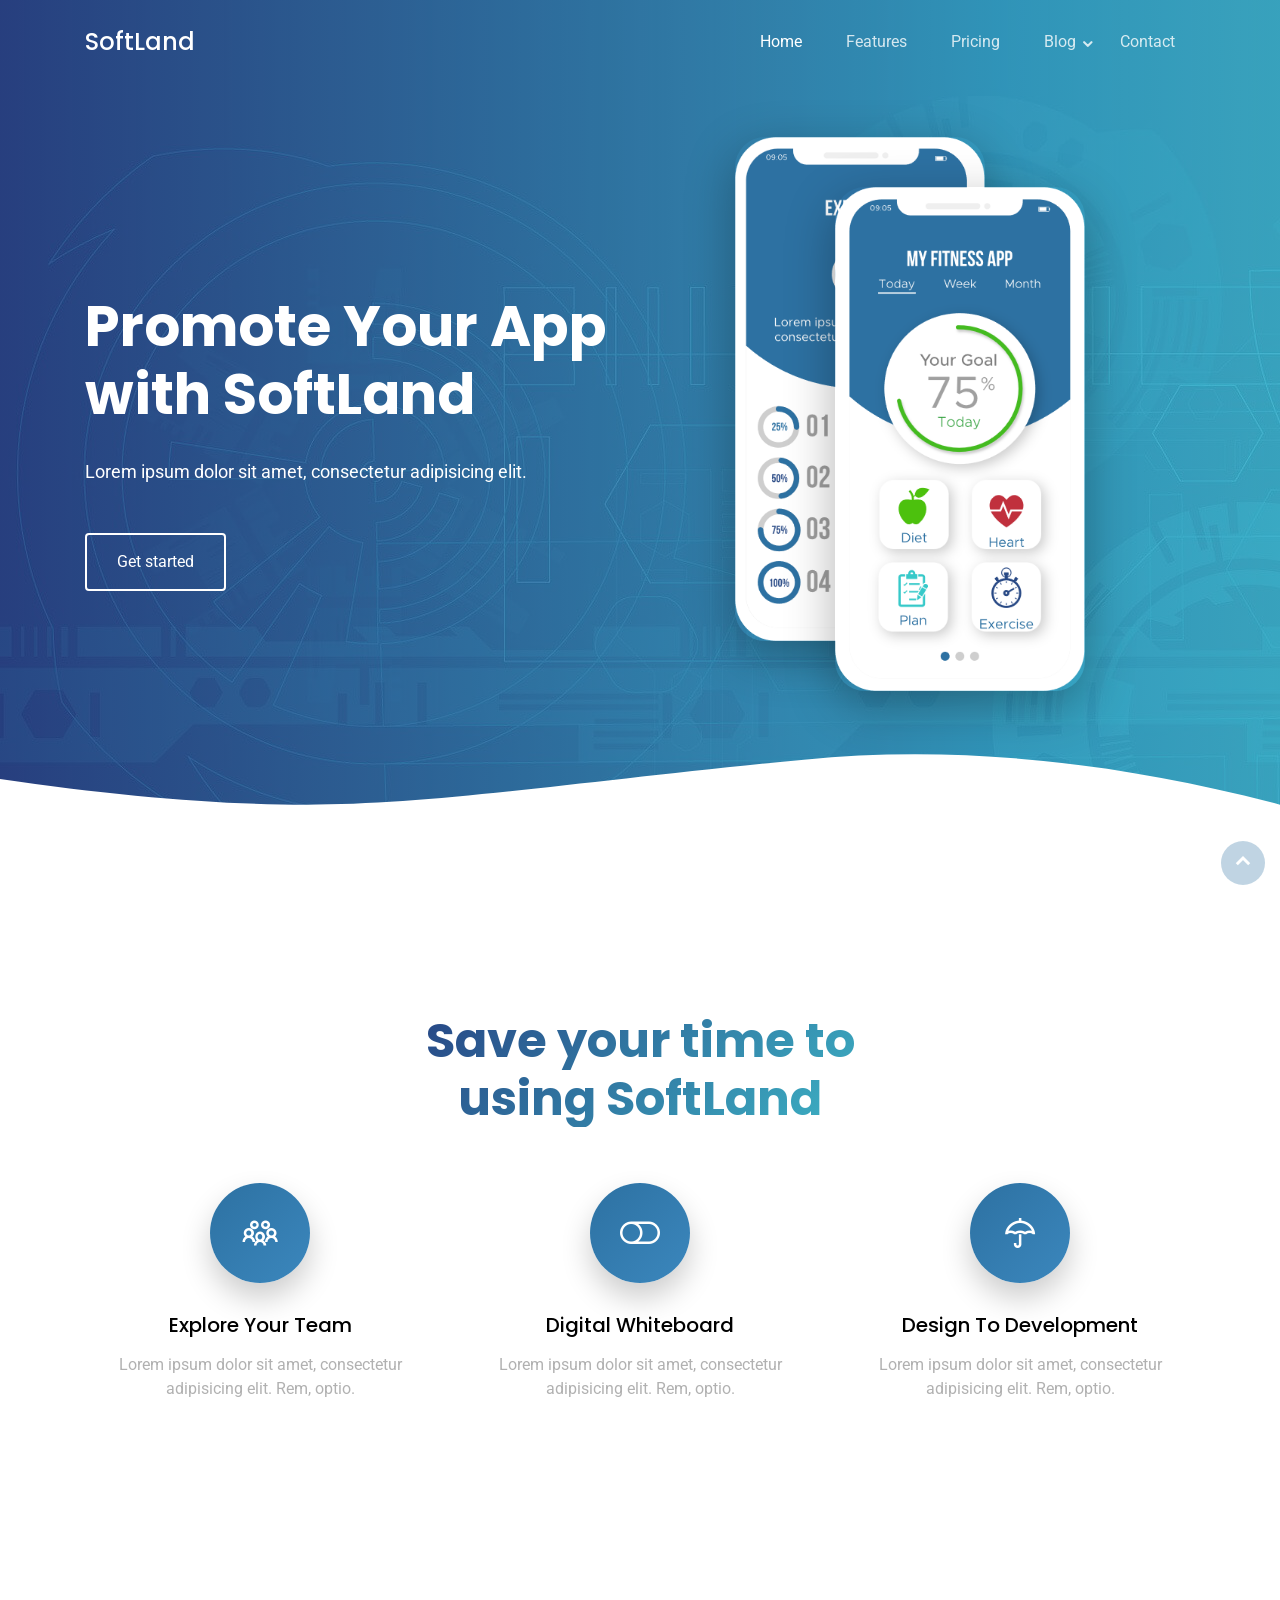
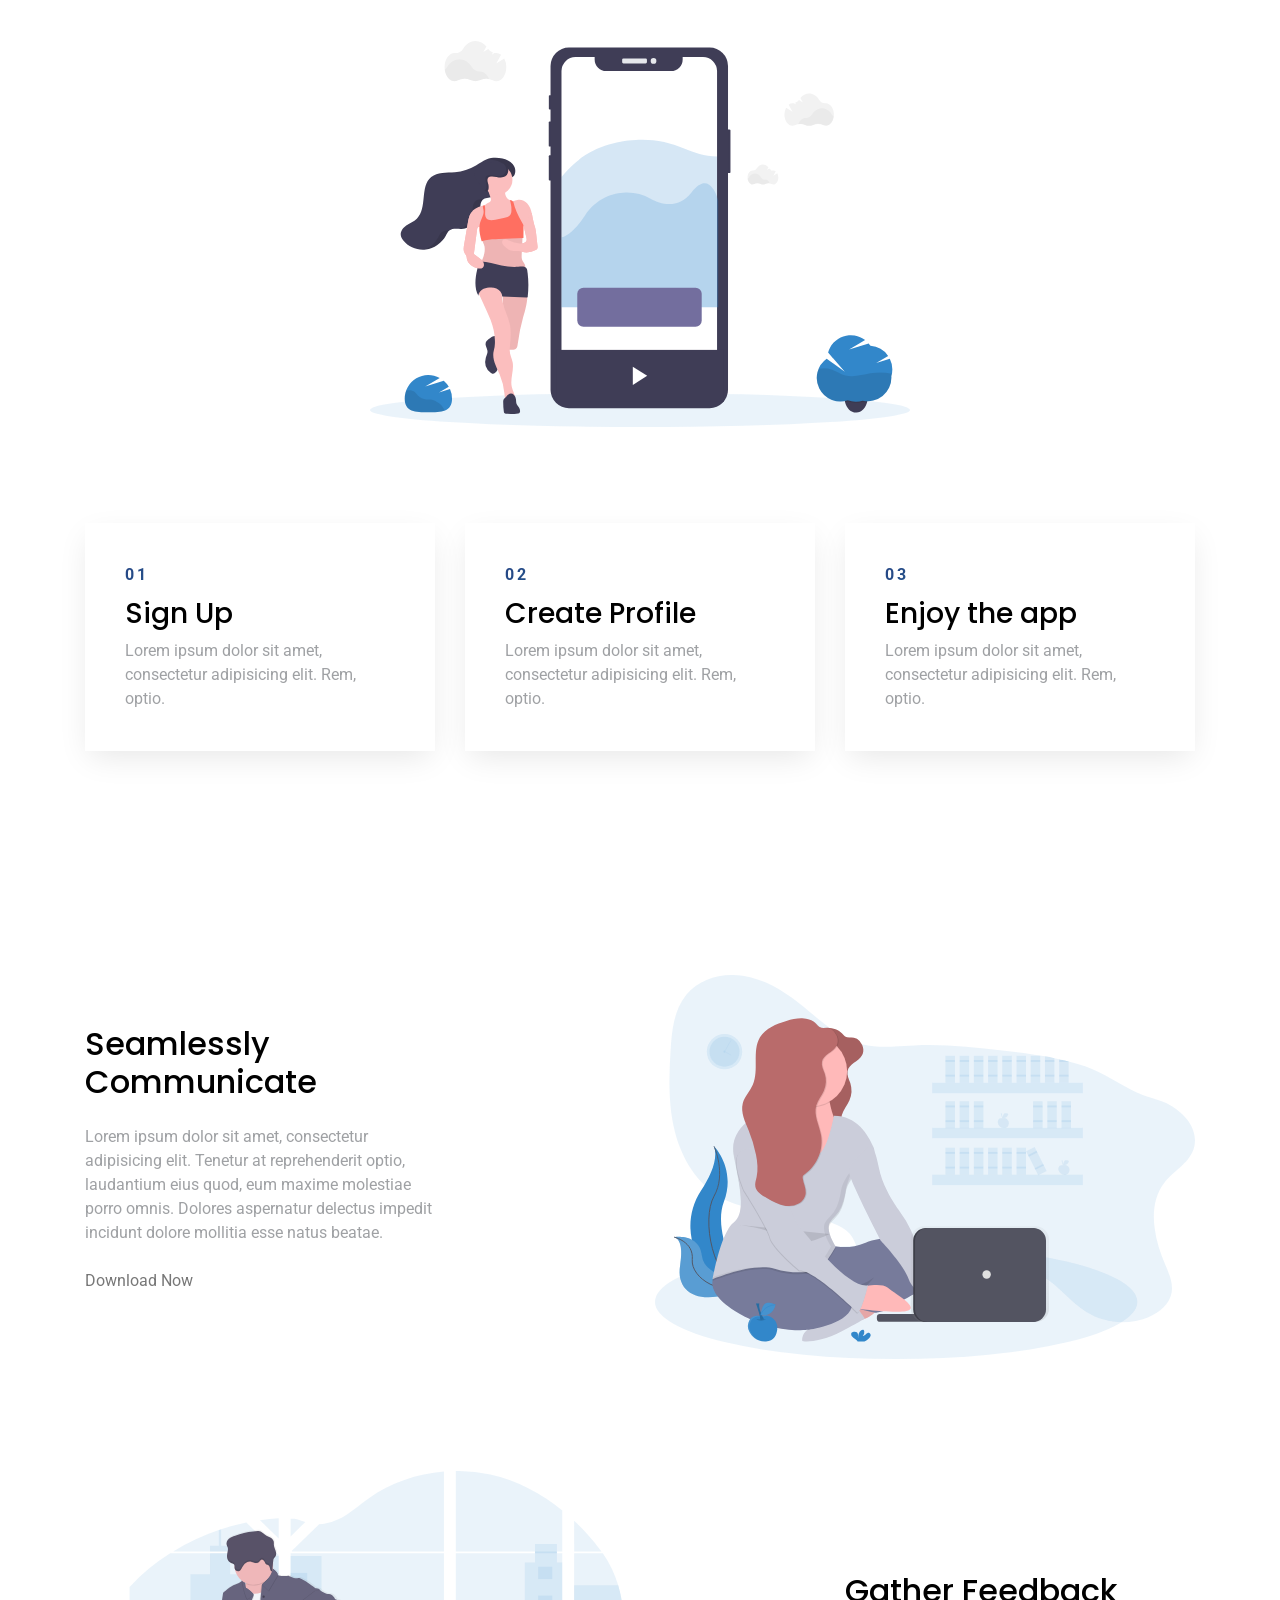
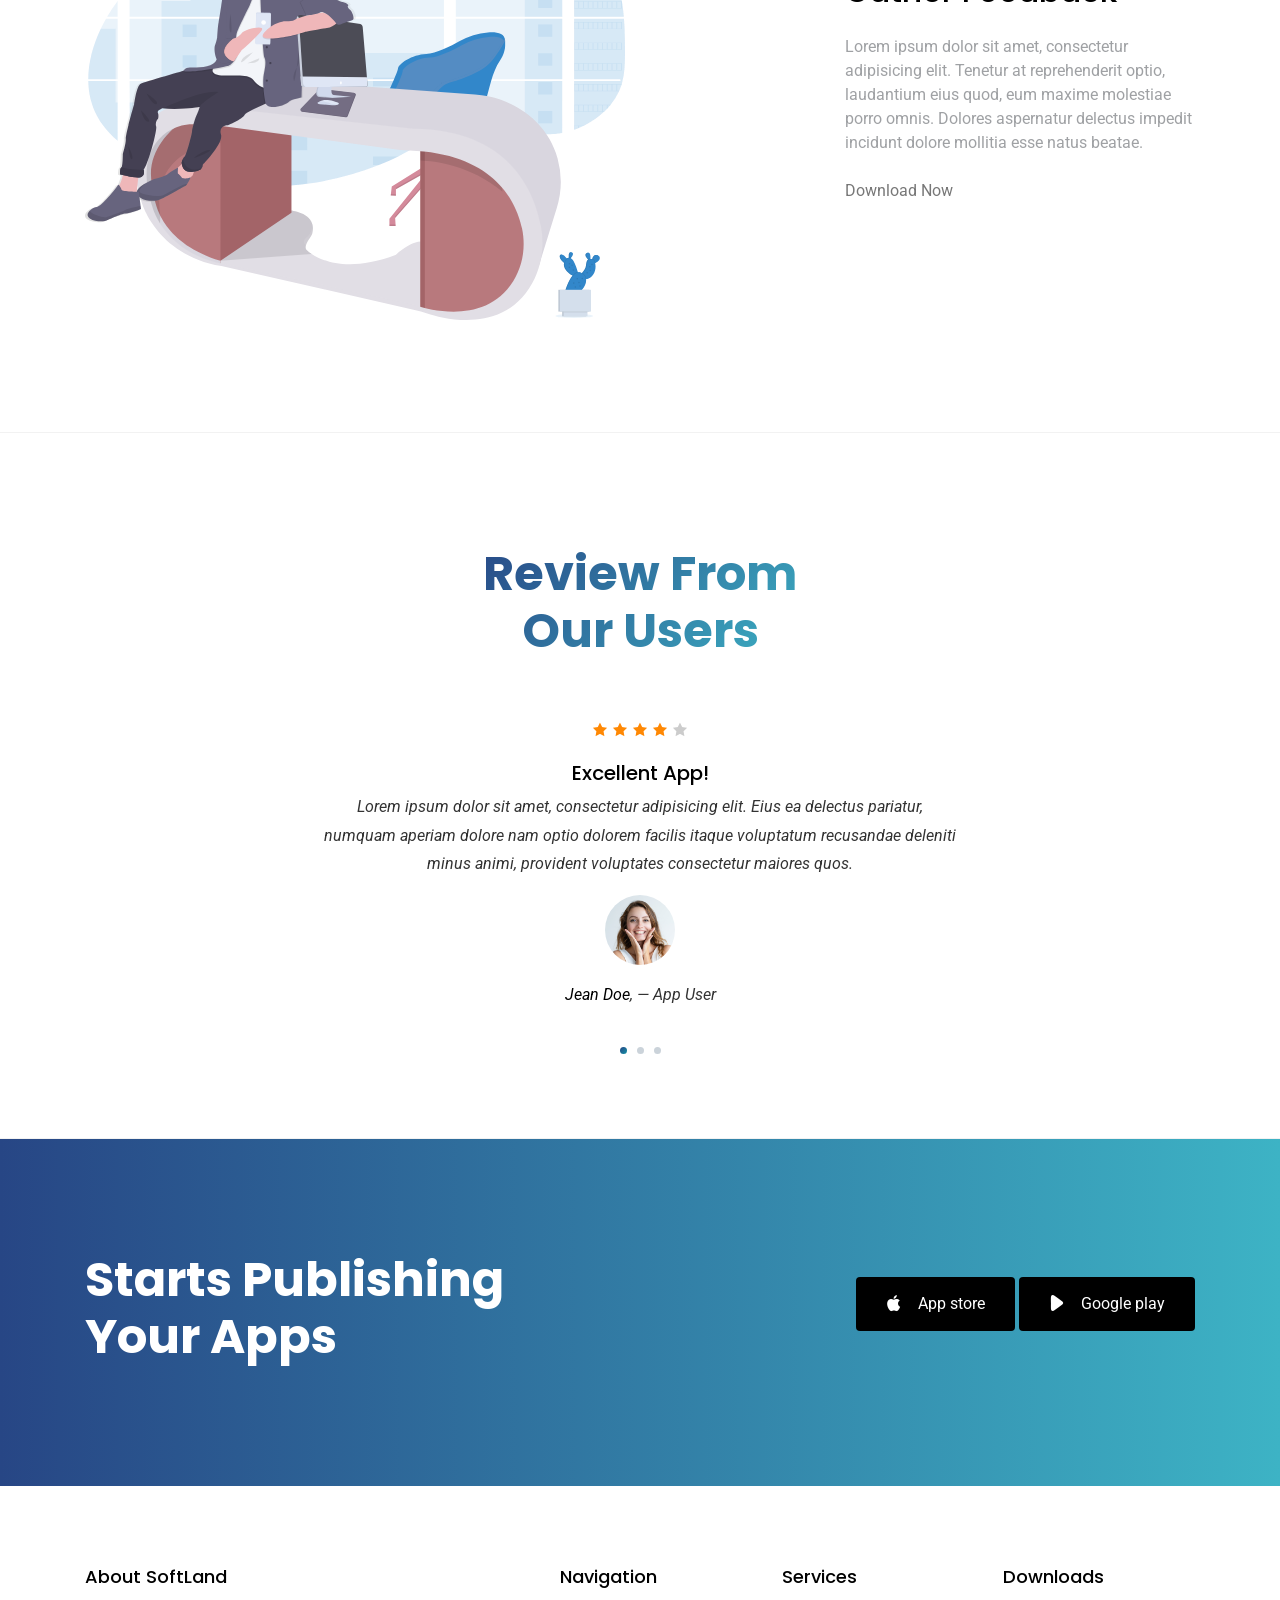
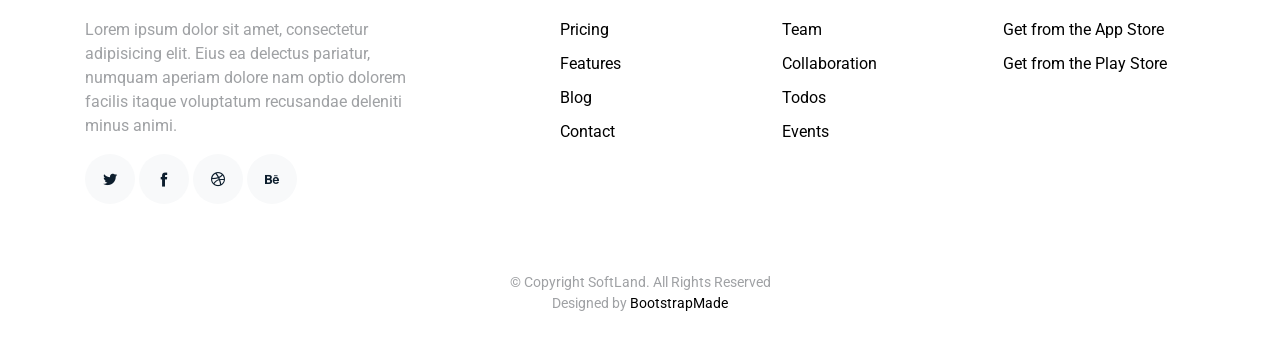
<file: design-12/index.html>
<!DOCTYPE html>
<html lang="en">

<head>
  <meta charset="utf-8">
  <title>SoftLand Bootstrap Template</title>
  <meta content="width=device-width, initial-scale=1.0" name="viewport">
  <meta content="" name="keywords">
  <meta content="" name="description">

  <!-- Favicons -->
  <link href="img/favicon.png" rel="icon">
  <link href="img/apple-touch-icon.png" rel="apple-touch-icon">

  <!-- Google Fonts -->
  <link href="https://fonts.googleapis.com/css?family=Poppins:300,400,700|Roboto:300,400,700&display=swap"
    rel="stylesheet">

  <!-- Bootstrap CSS File -->
  <link href="vendor/bootstrap/css/bootstrap.min.css" rel="stylesheet">

  <!-- Vendor CSS Files -->
  <link href="vendor/icofont/icofont.min.css" rel="stylesheet">
  <link href="vendor/line-awesome/css/line-awesome.min.css" rel="stylesheet">
  <link href="vendor/aos/aos.css" rel="stylesheet">
  <link href="vendor/owlcarousel/assets/owl.carousel.min.css" rel="stylesheet">

  <!-- Template Main CSS File -->
  <link href="css/style.css" rel="stylesheet">

  <!-- =======================================================
    Template Name: SoftLand
    Template URL: https://bootstrapmade.com/softland-bootstrap-app-landing-page-template/
    Author: BootstrapMade.com
    Author URL: https://bootstrapmade.com/
  ======================================================= -->
</head>

<body>

  <div class="site-wrap">

    <div class="site-mobile-menu site-navbar-target">
      <div class="site-mobile-menu-header">
        <div class="site-mobile-menu-close mt-3">
          <span class="icofont-close js-menu-toggle"></span>
        </div>
      </div>
      <div class="site-mobile-menu-body"></div>
    </div>

    <header class="site-navbar js-sticky-header site-navbar-target" role="banner">

      <div class="container">
        <div class="row align-items-center">

          <div class="col-6 col-lg-2">
            <h1 class="mb-0 site-logo"><a href="index.html" class="mb-0">SoftLand</a></h1>
          </div>

          <div class="col-12 col-md-10 d-none d-lg-block">
            <nav class="site-navigation position-relative text-right" role="navigation">

              <ul class="site-menu main-menu js-clone-nav mr-auto d-none d-lg-block">
                <li class="active"><a href="index.html" class="nav-link">Home</a></li>
                <li><a href="features.html" class="nav-link">Features</a></li>
                <li><a href="pricing.html" class="nav-link">Pricing</a></li>

                <li class="has-children">
                  <a href="blog.html" class="nav-link">Blog</a>
                  <ul class="dropdown">
                    <li><a href="blog.html" class="nav-link">Blog</a></li>
                    <li><a href="blog-single.html" class="nav-link">Blog Sigle</a></li>
                  </ul>
                </li>
                <li><a href="contact.html" class="nav-link">Contact</a></li>
              </ul>
            </nav>
          </div>


          <div class="col-6 d-inline-block d-lg-none ml-md-0 py-3" style="position: relative; top: 3px;">

            <a href="#" class="burger site-menu-toggle js-menu-toggle" data-toggle="collapse"
              data-target="#main-navbar">
              <span></span>
            </a>
          </div>

        </div>
      </div>

    </header>


    <main id="main">
      <div class="hero-section">
        <div class="wave">

          <svg width="100%" height="355px" viewBox="0 0 1920 355" version="1.1" xmlns="http://www.w3.org/2000/svg"
            xmlns:xlink="http://www.w3.org/1999/xlink">
            <g id="Page-1" stroke="none" stroke-width="1" fill="none" fill-rule="evenodd">
              <g id="Apple-TV" transform="translate(0.000000, -402.000000)" fill="#FFFFFF">
                <path
                  d="M0,439.134243 C175.04074,464.89273 327.944386,477.771974 458.710937,477.771974 C654.860765,477.771974 870.645295,442.632362 1205.9828,410.192501 C1429.54114,388.565926 1667.54687,411.092417 1920,477.771974 L1920,757 L1017.15166,757 L0,757 L0,439.134243 Z"
                  id="Path"></path>
              </g>
            </g>
          </svg>

        </div>

        <div class="container">
          <div class="row align-items-center">
            <div class="col-12 hero-text-image">
              <div class="row">
                <div class="col-lg-7 text-center text-lg-left">
                  <h1 data-aos="fade-right">Promote Your App with SoftLand</h1>
                  <p class="mb-5" data-aos="fade-right" data-aos-delay="100">Lorem ipsum dolor sit amet, consectetur
                    adipisicing elit.</p>
                  <p data-aos="fade-right" data-aos-delay="200" data-aos-offset="-500"><a href="#"
                      class="btn btn-outline-white">Get started</a></p>
                </div>
                <div class="col-lg-5 iphone-wrap">
                  <img src="img/phone_1.png" alt="Image" class="phone-1" data-aos="fade-right">
                  <img src="img/phone_2.png" alt="Image" class="phone-2" data-aos="fade-right" data-aos-delay="200">
                </div>
              </div>
            </div>
          </div>
        </div>

      </div>

      <div class="site-section">
        <div class="container">

          <div class="row justify-content-center text-center mb-5">
            <div class="col-md-5" data-aos="fade-up">
              <h2 class="section-heading">Save your time to using SoftLand</h2>
            </div>
          </div>

          <div class="row">
            <div class="col-md-4" data-aos="fade-up" data-aos-delay="">
              <div class="feature-1 text-center">
                <div class="wrap-icon icon-1">
                  <span class="icon la la-users"></span>
                </div>
                <h3 class="mb-3">Explore Your Team</h3>
                <p>Lorem ipsum dolor sit amet, consectetur adipisicing elit. Rem, optio.</p>
              </div>
            </div>
            <div class="col-md-4" data-aos="fade-up" data-aos-delay="100">
              <div class="feature-1 text-center">
                <div class="wrap-icon icon-1">
                  <span class="icon la la-toggle-off"></span>
                </div>
                <h3 class="mb-3">Digital Whiteboard</h3>
                <p>Lorem ipsum dolor sit amet, consectetur adipisicing elit. Rem, optio.</p>
              </div>
            </div>
            <div class="col-md-4" data-aos="fade-up" data-aos-delay="200">
              <div class="feature-1 text-center">
                <div class="wrap-icon icon-1">
                  <span class="icon la la-umbrella"></span>
                </div>
                <h3 class="mb-3">Design To Development</h3>
                <p>Lorem ipsum dolor sit amet, consectetur adipisicing elit. Rem, optio.</p>
              </div>
            </div>
          </div>

        </div>
      </div> <!-- .site-section -->

      <div class="site-section">
        <div class="container">
          <div class="row justify-content-center text-center mb-5" data-aos="fade">
            <div class="col-md-6 mb-5">
              <img src="img/undraw_svg_1.svg" alt="Image" class="img-fluid">
            </div>
          </div>

          <div class="row">
            <div class="col-md-4">
              <div class="step">
                <span class="number">01</span>
                <h3>Sign Up</h3>
                <p>Lorem ipsum dolor sit amet, consectetur adipisicing elit. Rem, optio.</p>
              </div>
            </div>
            <div class="col-md-4">
              <div class="step">
                <span class="number">02</span>
                <h3>Create Profile</h3>
                <p>Lorem ipsum dolor sit amet, consectetur adipisicing elit. Rem, optio.</p>
              </div>
            </div>
            <div class="col-md-4">
              <div class="step">
                <span class="number">03</span>
                <h3>Enjoy the app</h3>
                <p>Lorem ipsum dolor sit amet, consectetur adipisicing elit. Rem, optio.</p>
              </div>
            </div>
          </div>
        </div>
      </div> <!-- .site-section -->



      <div class="site-section pb-0">
        <div class="container">
          <div class="row align-items-center">
            <div class="col-md-4 mr-auto">
              <h2 class="mb-4">Seamlessly Communicate</h2>
              <p class="mb-4">Lorem ipsum dolor sit amet, consectetur adipisicing elit. Tenetur at reprehenderit optio,
                laudantium eius quod, eum maxime molestiae porro omnis. Dolores aspernatur delectus impedit incidunt
                dolore mollitia esse natus beatae.</p>
              <p><a href="#">Download Now</a></p>
            </div>
            <div class="col-md-6" data-aos="fade-left">
              <img src="img/undraw_svg_2.svg" alt="Image" class="img-fluid">
            </div>
          </div>
        </div>
      </div> <!-- .site-section -->

      <div class="site-section">
        <div class="container">
          <div class="row align-items-center">
            <div class="col-md-4 ml-auto order-2">
              <h2 class="mb-4">Gather Feedback</h2>
              <p class="mb-4">Lorem ipsum dolor sit amet, consectetur adipisicing elit. Tenetur at reprehenderit optio,
                laudantium eius quod, eum maxime molestiae porro omnis. Dolores aspernatur delectus impedit incidunt
                dolore mollitia esse natus beatae.</p>
              <p><a href="#">Download Now</a></p>
            </div>
            <div class="col-md-6" data-aos="fade-right">
              <img src="img/undraw_svg_3.svg" alt="Image" class="img-fluid">
            </div>
          </div>
        </div>
      </div> <!-- .site-section -->


      <div class="site-section border-top border-bottom">
        <div class="container">
          <div class="row justify-content-center text-center mb-5">
            <div class="col-md-4">
              <h2 class="section-heading">Review From Our Users</h2>
            </div>
          </div>
          <div class="row justify-content-center text-center">
            <div class="col-md-7">
              <div class="owl-carousel testimonial-carousel">
                <div class="review text-center">
                  <p class="stars">
                    <span class="icofont-star"></span>
                    <span class="icofont-star"></span>
                    <span class="icofont-star"></span>
                    <span class="icofont-star"></span>
                    <span class="icofont-star muted"></span>
                  </p>
                  <h3>Excellent App!</h3>
                  <blockquote>
                    <p>Lorem ipsum dolor sit amet, consectetur adipisicing elit. Eius ea delectus pariatur, numquam
                      aperiam dolore nam optio dolorem facilis itaque voluptatum recusandae deleniti minus animi,
                      provident voluptates consectetur maiores quos.</p>
                  </blockquote>



                  <p class="review-user">
                    <img src="img/person_1.jpg" alt="Image" class="img-fluid rounded-circle mb-3">
                    <span class="d-block">
                      <span class="text-black">Jean Doe</span>, &mdash; App User
                    </span>
                  </p>

                </div>

                <div class="review text-center">
                  <p class="stars">
                    <span class="icofont-star"></span>
                    <span class="icofont-star"></span>
                    <span class="icofont-star"></span>
                    <span class="icofont-star"></span>
                    <span class="icofont-star muted"></span>
                  </p>
                  <h3>This App is easy to use!</h3>
                  <blockquote>
                    <p>Lorem ipsum dolor sit amet, consectetur adipisicing elit. Eius ea delectus pariatur, numquam
                      aperiam dolore nam optio dolorem facilis itaque voluptatum recusandae deleniti minus animi,
                      provident voluptates consectetur maiores quos.</p>
                  </blockquote>



                  <p class="review-user">
                    <img src="img/person_2.jpg" alt="Image" class="img-fluid rounded-circle mb-3">
                    <span class="d-block">
                      <span class="text-black">Johan Smith</span>, &mdash; App User
                    </span>
                  </p>

                </div>


                <div class="review text-center">
                  <p class="stars">
                    <span class="icofont-star"></span>
                    <span class="icofont-star"></span>
                    <span class="icofont-star"></span>
                    <span class="icofont-star"></span>
                    <span class="icofont-star muted"></span>
                  </p>
                  <h3>Awesome functionality!</h3>
                  <blockquote>
                    <p>Lorem ipsum dolor sit amet, consectetur adipisicing elit. Eius ea delectus pariatur, numquam
                      aperiam dolore nam optio dolorem facilis itaque voluptatum recusandae deleniti minus animi,
                      provident voluptates consectetur maiores quos.</p>
                  </blockquote>



                  <p class="review-user">
                    <img src="img/person_3.jpg" alt="Image" class="img-fluid rounded-circle mb-3">
                    <span class="d-block">
                      <span class="text-black">Jean Thunberg</span>, &mdash; App User
                    </span>
                  </p>

                </div>
              </div>
            </div>
          </div>
        </div>
      </div>



      <div class="site-section cta-section">
        <div class="container">
          <div class="row align-items-center">
            <div class="col-md-6 mr-auto text-center text-md-left mb-5 mb-md-0">
              <h2>Starts Publishing Your Apps</h2>
            </div>
            <div class="col-md-5 text-center text-md-right">
              <p><a href="#" class="btn"><span class="icofont-brand-apple mr-3"></span>App store</a> <a href="#"
                  class="btn"><span class="icofont-ui-play mr-3"></span>Google play</a></p>
            </div>
          </div>
        </div>
      </div>


    </main>
    <footer class="footer" role="contentinfo">
      <div class="container">
        <div class="row">
          <div class="col-md-4 mb-4 mb-md-0">
            <h3>About SoftLand</h3>
            <p>Lorem ipsum dolor sit amet, consectetur adipisicing elit. Eius ea delectus pariatur, numquam aperiam
              dolore nam optio dolorem facilis itaque voluptatum recusandae deleniti minus animi.</p>
            <p class="social">
              <a href="#"><span class="icofont-twitter"></span></a>
              <a href="#"><span class="icofont-facebook"></span></a>
              <a href="#"><span class="icofont-dribbble"></span></a>
              <a href="#"><span class="icofont-behance"></span></a>
            </p>
          </div>
          <div class="col-md-7 ml-auto">
            <div class="row site-section pt-0">
              <div class="col-md-4 mb-4 mb-md-0">
                <h3>Navigation</h3>
                <ul class="list-unstyled">
                  <li><a href="#">Pricing</a></li>
                  <li><a href="#">Features</a></li>
                  <li><a href="#">Blog</a></li>
                  <li><a href="#">Contact</a></li>
                </ul>
              </div>
              <div class="col-md-4 mb-4 mb-md-0">
                <h3>Services</h3>
                <ul class="list-unstyled">
                  <li><a href="#">Team</a></li>
                  <li><a href="#">Collaboration</a></li>
                  <li><a href="#">Todos</a></li>
                  <li><a href="#">Events</a></li>
                </ul>
              </div>
              <div class="col-md-4 mb-4 mb-md-0">
                <h3>Downloads</h3>
                <ul class="list-unstyled">
                  <li><a href="#">Get from the App Store</a></li>
                  <li><a href="#">Get from the Play Store</a></li>
                </ul>
              </div>
            </div>
          </div>
        </div>

        <div class="row justify-content-center text-center">
          <div class="col-md-7">
            <p class="copyright">&copy; Copyright SoftLand. All Rights Reserved</p>
            <div class="credits">
              <!--
                All the links in the footer should remain intact.
                You can delete the links only if you purchased the pro version.
                Licensing information: https://bootstrapmade.com/license/
                Purchase the pro version with working PHP/AJAX contact form: https://bootstrapmade.com/buy/?theme=SoftLand
              -->
              Designed by <a href="https://bootstrapmade.com/">BootstrapMade</a>
            </div>
          </div>
        </div>

      </div>
    </footer>
  </div> <!-- .site-wrap -->

  <a href="#" class="back-to-top"><i class="icofont-simple-up"></i></a>

  <!-- Vendor JS Files -->
  <script src="vendor/jquery/jquery.min.js"></script>
  <script src="vendor/jquery/jquery-migrate.min.js"></script>
  <script src="vendor/bootstrap/js/bootstrap.min.js"></script>
  <script src="vendor/easing/easing.min.js"></script>
  <script src="vendor/php-email-form/validate.js"></script>
  <script src="vendor/sticky/sticky.js"></script>
  <script src="vendor/aos/aos.js"></script>
  <script src="vendor/owlcarousel/owl.carousel.min.js"></script>

  <!-- Template Main JS File -->
  <script src="js/main.js"></script>

</body>

</html>
</file>
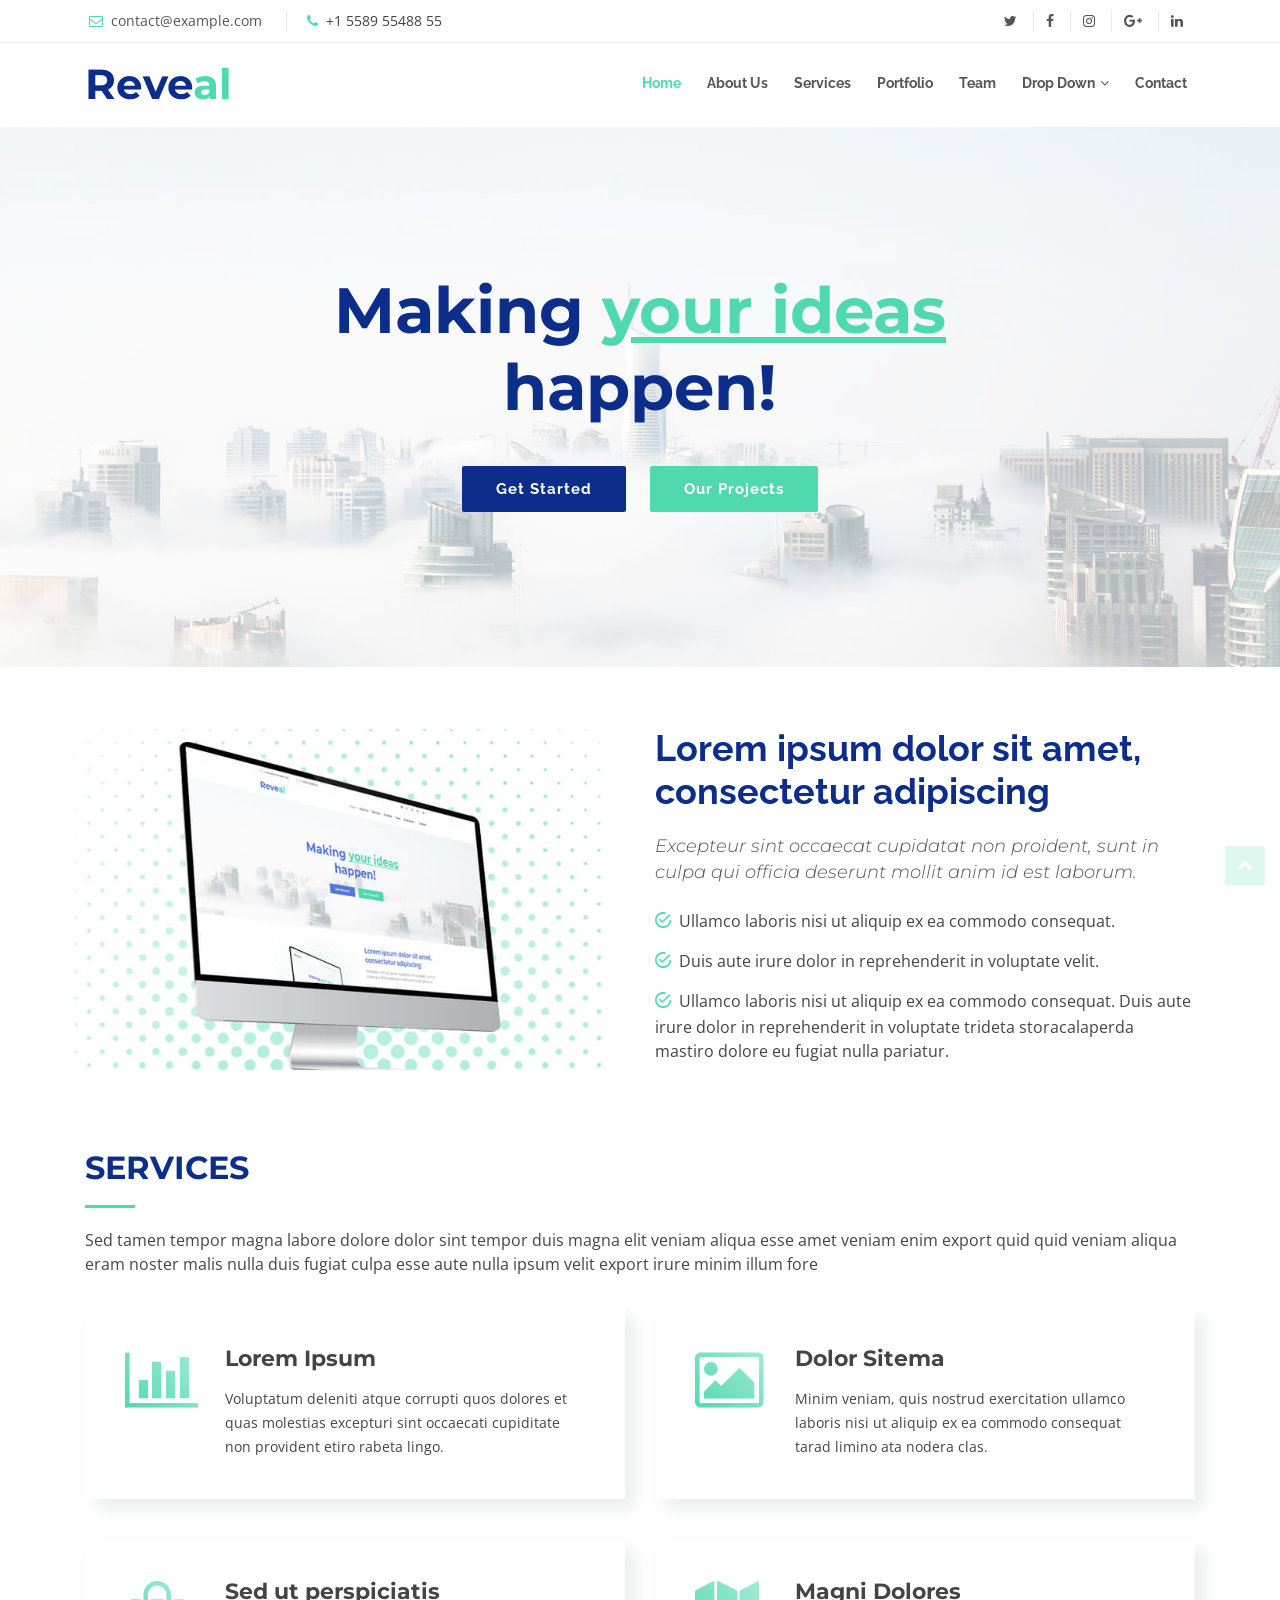
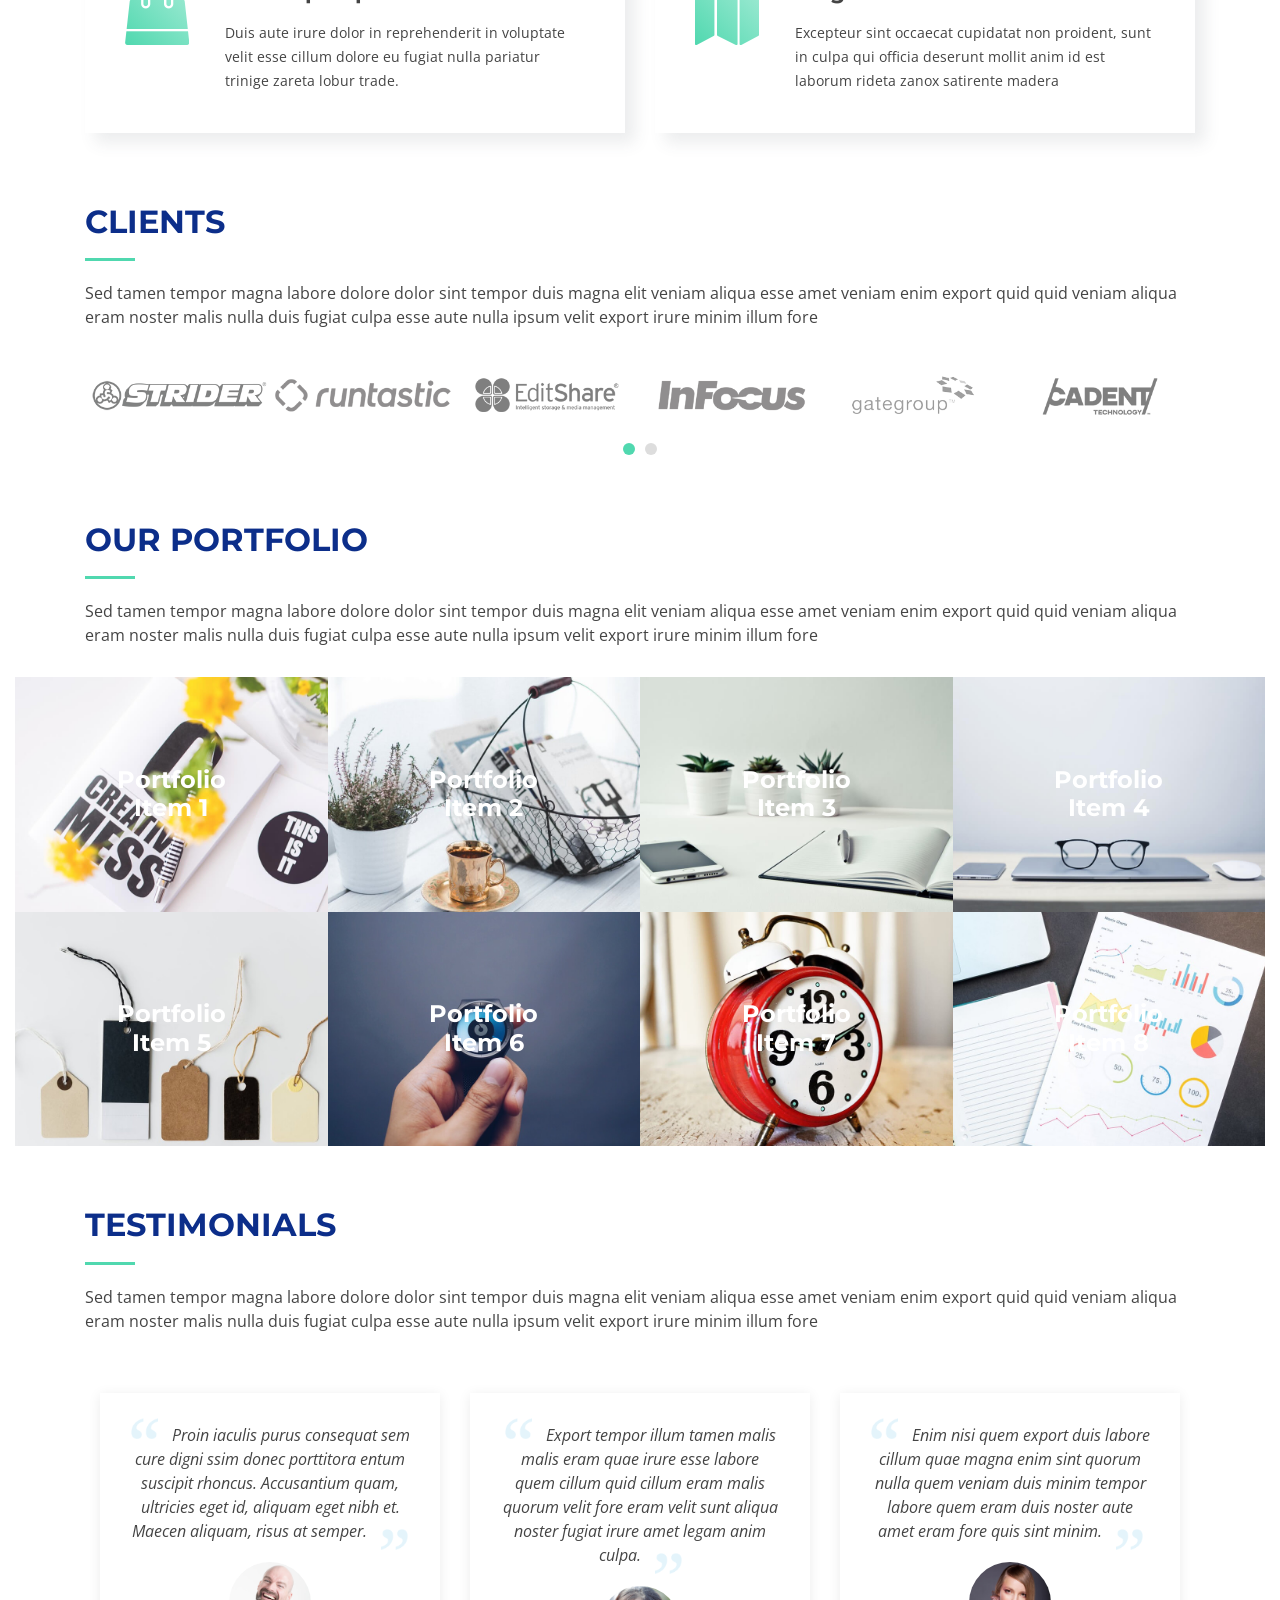
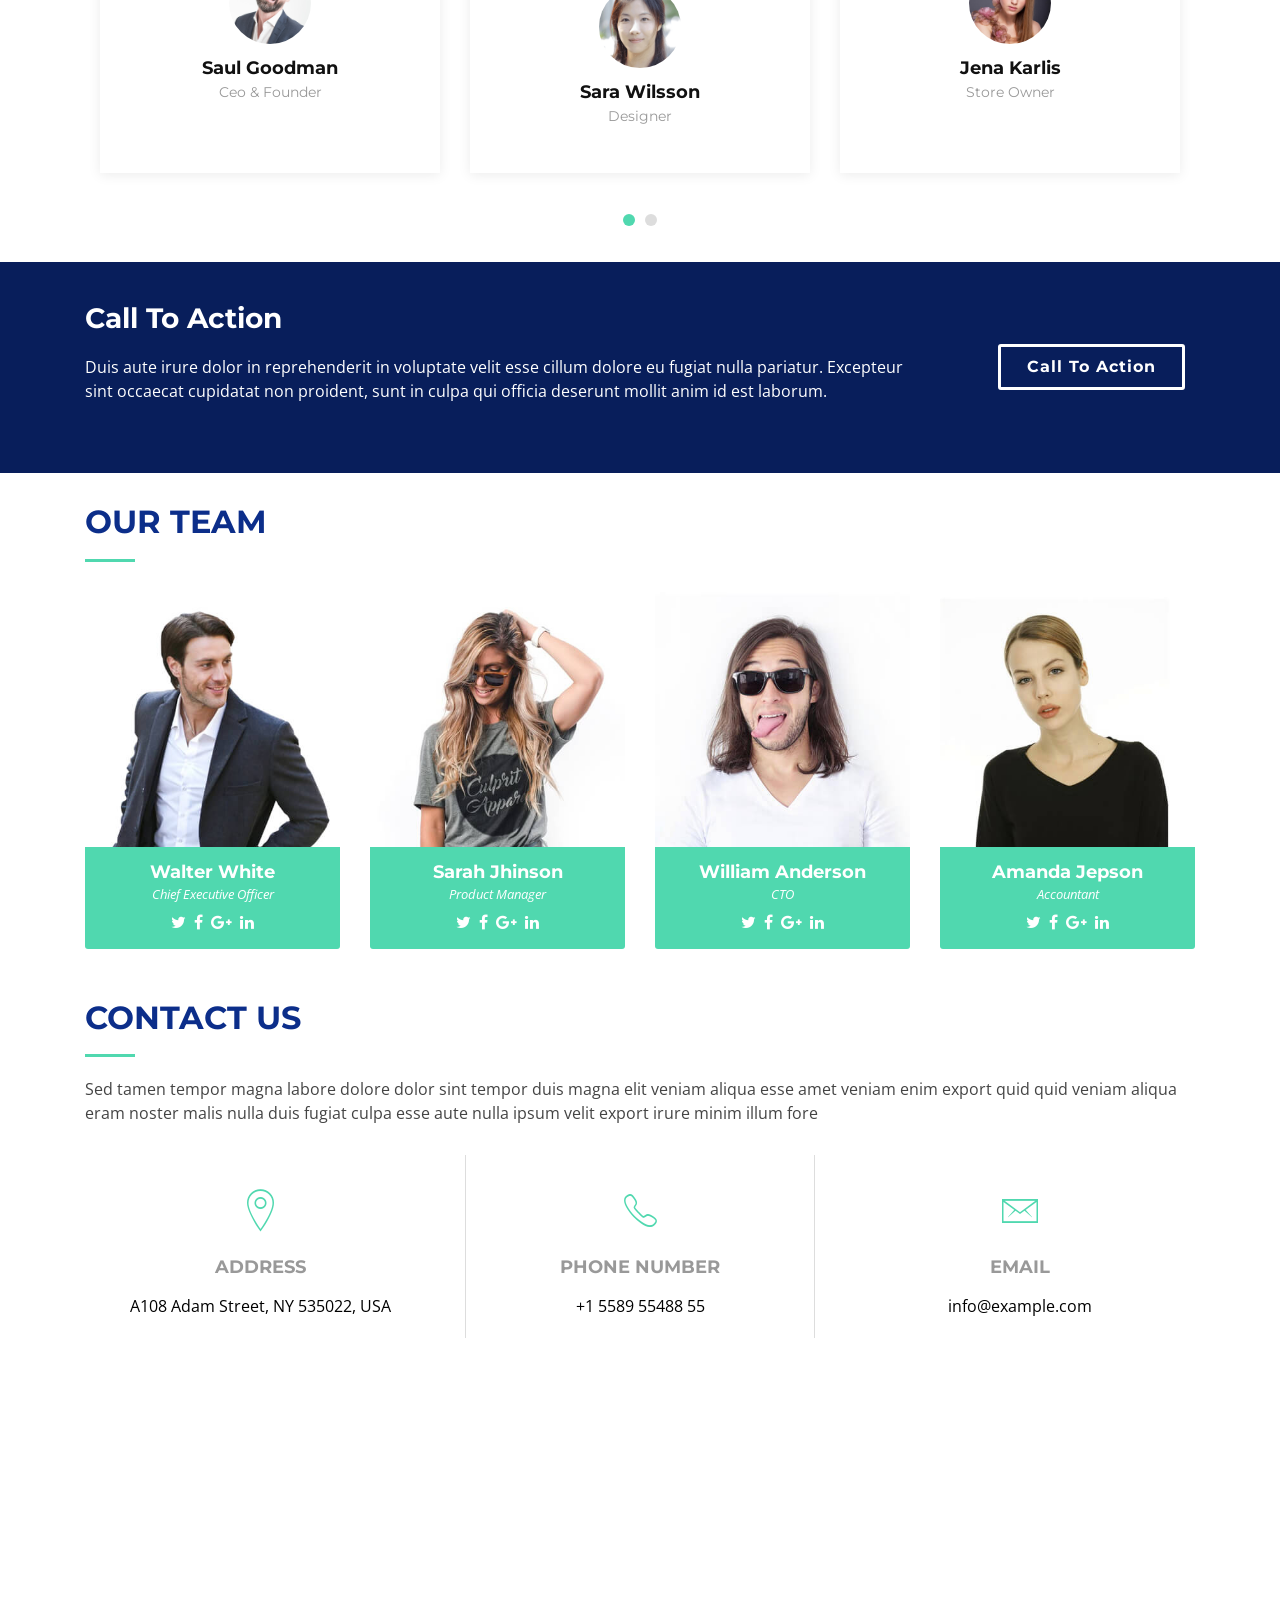
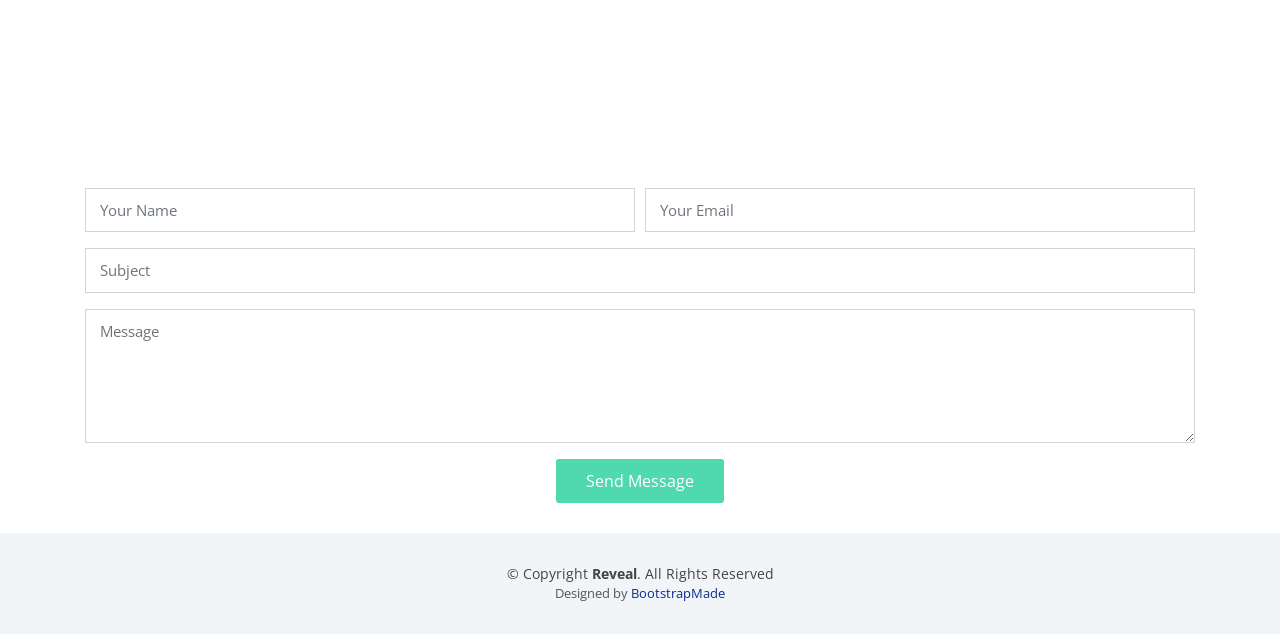
<file: design-13/index.html>
<!DOCTYPE html>
<html lang="en">
<head>
  <meta charset="utf-8">
  <title>Reveal Bootstrap Template</title>
  <meta content="width=device-width, initial-scale=1.0" name="viewport">
  <meta content="" name="keywords">
  <meta content="" name="description">

  <!-- Favicons -->
  <link href="img/favicon.png" rel="icon">
  <link href="img/apple-touch-icon.png" rel="apple-touch-icon">

  <!-- Google Fonts -->
  <link href="https://fonts.googleapis.com/css?family=Open+Sans:300,300i,400,400i,700,700i|Raleway:300,400,500,700,800|Montserrat:300,400,700" rel="stylesheet">

  <!-- Bootstrap CSS File -->
  <link href="lib/bootstrap/css/bootstrap.min.css" rel="stylesheet">

  <!-- Libraries CSS Files -->
  <link href="lib/font-awesome/css/font-awesome.min.css" rel="stylesheet">
  <link href="lib/animate/animate.min.css" rel="stylesheet">
  <link href="lib/ionicons/css/ionicons.min.css" rel="stylesheet">
  <link href="lib/owlcarousel/assets/owl.carousel.min.css" rel="stylesheet">
  <link href="lib/magnific-popup/magnific-popup.css" rel="stylesheet">
  <link href="lib/ionicons/css/ionicons.min.css" rel="stylesheet">

  <!-- Main Stylesheet File -->
  <link href="css/style.css" rel="stylesheet">

  <!-- =======================================================
    Theme Name: Reveal
    Theme URL: https://bootstrapmade.com/reveal-bootstrap-corporate-template/
    Author: BootstrapMade.com
    License: https://bootstrapmade.com/license/
  ======================================================= -->
</head>

<body id="body">

  <!--==========================
    Top Bar
  ============================-->
  <section id="topbar" class="d-none d-lg-block">
    <div class="container clearfix">
      <div class="contact-info float-left">
        <i class="fa fa-envelope-o"></i> <a href="mailto:contact@example.com">contact@example.com</a>
        <i class="fa fa-phone"></i> +1 5589 55488 55
      </div>
      <div class="social-links float-right">
        <a href="#" class="twitter"><i class="fa fa-twitter"></i></a>
        <a href="#" class="facebook"><i class="fa fa-facebook"></i></a>
        <a href="#" class="instagram"><i class="fa fa-instagram"></i></a>
        <a href="#" class="google-plus"><i class="fa fa-google-plus"></i></a>
        <a href="#" class="linkedin"><i class="fa fa-linkedin"></i></a>
      </div>
    </div>
  </section>

  <!--==========================
    Header
  ============================-->
  <header id="header">
    <div class="container">

      <div id="logo" class="pull-left">
        <h1><a href="#body" class="scrollto">Reve<span>al</span></a></h1>
        <!-- Uncomment below if you prefer to use an image logo -->
        <!-- <a href="#body"><img src="img/logo.png" alt="" title="" /></a>-->
      </div>

      <nav id="nav-menu-container">
        <ul class="nav-menu">
          <li class="menu-active"><a href="#body">Home</a></li>
          <li><a href="#about">About Us</a></li>
          <li><a href="#services">Services</a></li>
          <li><a href="#portfolio">Portfolio</a></li>
          <li><a href="#team">Team</a></li>
          <li class="menu-has-children"><a href="">Drop Down</a>
            <ul>
              <li><a href="#">Drop Down 1</a></li>
              <li><a href="#">Drop Down 3</a></li>
              <li><a href="#">Drop Down 4</a></li>
              <li><a href="#">Drop Down 5</a></li>
            </ul>
          </li>
          <li><a href="#contact">Contact</a></li>
        </ul>
      </nav><!-- #nav-menu-container -->
    </div>
  </header><!-- #header -->

  <!--==========================
    Intro Section
  ============================-->
  <section id="intro">

    <div class="intro-content">
      <h2>Making <span>your ideas</span><br>happen!</h2>
      <div>
        <a href="#about" class="btn-get-started scrollto">Get Started</a>
        <a href="#portfolio" class="btn-projects scrollto">Our Projects</a>
      </div>
    </div>

    <div id="intro-carousel" class="owl-carousel" >
      <div class="item" style="background-image: url('img/intro-carousel/1.jpg');"></div>
      <div class="item" style="background-image: url('img/intro-carousel/2.jpg');"></div>
      <div class="item" style="background-image: url('img/intro-carousel/3.jpg');"></div>
      <div class="item" style="background-image: url('img/intro-carousel/4.jpg');"></div>
      <div class="item" style="background-image: url('img/intro-carousel/5.jpg');"></div>
    </div>

  </section><!-- #intro -->

  <main id="main">

    <!--==========================
      About Section
    ============================-->
    <section id="about" class="wow fadeInUp">
      <div class="container">
        <div class="row">
          <div class="col-lg-6 about-img">
            <img src="img/about-img.jpg" alt="">
          </div>

          <div class="col-lg-6 content">
            <h2>Lorem ipsum dolor sit amet, consectetur adipiscing</h2>
            <h3>Excepteur sint occaecat cupidatat non proident, sunt in culpa qui officia deserunt mollit anim id est laborum.</h3>

            <ul>
              <li><i class="ion-android-checkmark-circle"></i> Ullamco laboris nisi ut aliquip ex ea commodo consequat.</li>
              <li><i class="ion-android-checkmark-circle"></i> Duis aute irure dolor in reprehenderit in voluptate velit.</li>
              <li><i class="ion-android-checkmark-circle"></i> Ullamco laboris nisi ut aliquip ex ea commodo consequat. Duis aute irure dolor in reprehenderit in voluptate trideta storacalaperda mastiro dolore eu fugiat nulla pariatur.</li>
            </ul>

          </div>
        </div>

      </div>
    </section><!-- #about -->

    <!--==========================
      Services Section
    ============================-->
    <section id="services">
      <div class="container">
        <div class="section-header">
          <h2>Services</h2>
          <p>Sed tamen tempor magna labore dolore dolor sint tempor duis magna elit veniam aliqua esse amet veniam enim export quid quid veniam aliqua eram noster malis nulla duis fugiat culpa esse aute nulla ipsum velit export irure minim illum fore</p>
        </div>

        <div class="row">

          <div class="col-lg-6">
            <div class="box wow fadeInLeft">
              <div class="icon"><i class="fa fa-bar-chart"></i></div>
              <h4 class="title"><a href="">Lorem Ipsum</a></h4>
              <p class="description">Voluptatum deleniti atque corrupti quos dolores et quas molestias excepturi sint occaecati cupiditate non provident etiro rabeta lingo.</p>
            </div>
          </div>

          <div class="col-lg-6">
            <div class="box wow fadeInRight">
              <div class="icon"><i class="fa fa-picture-o"></i></div>
              <h4 class="title"><a href="">Dolor Sitema</a></h4>
              <p class="description">Minim veniam, quis nostrud exercitation ullamco laboris nisi ut aliquip ex ea commodo consequat tarad limino ata nodera clas.</p>
            </div>
          </div>

          <div class="col-lg-6">
            <div class="box wow fadeInLeft" data-wow-delay="0.2s">
              <div class="icon"><i class="fa fa-shopping-bag"></i></div>
              <h4 class="title"><a href="">Sed ut perspiciatis</a></h4>
              <p class="description">Duis aute irure dolor in reprehenderit in voluptate velit esse cillum dolore eu fugiat nulla pariatur trinige zareta lobur trade.</p>
            </div>
          </div>

          <div class="col-lg-6">
            <div class="box wow fadeInRight" data-wow-delay="0.2s">
              <div class="icon"><i class="fa fa-map"></i></div>
              <h4 class="title"><a href="">Magni Dolores</a></h4>
              <p class="description">Excepteur sint occaecat cupidatat non proident, sunt in culpa qui officia deserunt mollit anim id est laborum rideta zanox satirente madera</p>
            </div>
          </div>

        </div>

      </div>
    </section><!-- #services -->

    <!--==========================
      Clients Section
    ============================-->
    <section id="clients" class="wow fadeInUp">
      <div class="container">
        <div class="section-header">
          <h2>Clients</h2>
          <p>Sed tamen tempor magna labore dolore dolor sint tempor duis magna elit veniam aliqua esse amet veniam enim export quid quid veniam aliqua eram noster malis nulla duis fugiat culpa esse aute nulla ipsum velit export irure minim illum fore</p>
        </div>

        <div class="owl-carousel clients-carousel">
          <img src="img/clients/client-1.png" alt="">
          <img src="img/clients/client-2.png" alt="">
          <img src="img/clients/client-3.png" alt="">
          <img src="img/clients/client-4.png" alt="">
          <img src="img/clients/client-5.png" alt="">
          <img src="img/clients/client-6.png" alt="">
          <img src="img/clients/client-7.png" alt="">
          <img src="img/clients/client-8.png" alt="">
        </div>

      </div>
    </section><!-- #clients -->

    <!--==========================
      Our Portfolio Section
    ============================-->
    <section id="portfolio" class="wow fadeInUp">
      <div class="container">
        <div class="section-header">
          <h2>Our Portfolio</h2>
          <p>Sed tamen tempor magna labore dolore dolor sint tempor duis magna elit veniam aliqua esse amet veniam enim export quid quid veniam aliqua eram noster malis nulla duis fugiat culpa esse aute nulla ipsum velit export irure minim illum fore</p>
        </div>
      </div>

      <div class="container-fluid">
        <div class="row no-gutters">

          <div class="col-lg-3 col-md-4">
            <div class="portfolio-item wow fadeInUp">
              <a href="img/portfolio/1.jpg" class="portfolio-popup">
                <img src="img/portfolio/1.jpg" alt="">
                <div class="portfolio-overlay">
                  <div class="portfolio-info"><h2 class="wow fadeInUp">Portfolio Item 1</h2></div>
                </div>
              </a>
            </div>
          </div>

          <div class="col-lg-3 col-md-4">
            <div class="portfolio-item wow fadeInUp">
              <a href="img/portfolio/2.jpg" class="portfolio-popup">
                <img src="img/portfolio/2.jpg" alt="">
                <div class="portfolio-overlay">
                  <div class="portfolio-info"><h2 class="wow fadeInUp">Portfolio Item 2</h2></div>
                </div>
              </a>
            </div>
          </div>

          <div class="col-lg-3 col-md-4">
            <div class="portfolio-item wow fadeInUp">
              <a href="img/portfolio/3.jpg" class="portfolio-popup">
                <img src="img/portfolio/3.jpg" alt="">
                <div class="portfolio-overlay">
                  <div class="portfolio-info"><h2 class="wow fadeInUp">Portfolio Item 3</h2></div>
                </div>
              </a>
            </div>
          </div>

          <div class="col-lg-3 col-md-4">
            <div class="portfolio-item wow fadeInUp">
              <a href="img/portfolio/4.jpg" class="portfolio-popup">
                <img src="img/portfolio/4.jpg" alt="">
                <div class="portfolio-overlay">
                  <div class="portfolio-info"><h2 class="wow fadeInUp">Portfolio Item 4</h2></div>
                </div>
              </a>
            </div>
          </div>

          <div class="col-lg-3 col-md-4">
            <div class="portfolio-item wow fadeInUp">
              <a href="img/portfolio/5.jpg" class="portfolio-popup">
                <img src="img/portfolio/5.jpg" alt="">
                <div class="portfolio-overlay">
                  <div class="portfolio-info"><h2 class="wow fadeInUp">Portfolio Item 5</h2></div>
                </div>
              </a>
            </div>
          </div>

          <div class="col-lg-3 col-md-4">
            <div class="portfolio-item wow fadeInUp">
              <a href="img/portfolio/6.jpg" class="portfolio-popup">
                <img src="img/portfolio/6.jpg" alt="">
                <div class="portfolio-overlay">
                  <div class="portfolio-info"><h2 class="wow fadeInUp">Portfolio Item 6</h2></div>
                </div>
              </a>
            </div>
          </div>

          <div class="col-lg-3 col-md-4">
            <div class="portfolio-item wow fadeInUp">
              <a href="img/portfolio/7.jpg" class="portfolio-popup">
                <img src="img/portfolio/7.jpg" alt="">
                <div class="portfolio-overlay">
                  <div class="portfolio-info"><h2 class="wow fadeInUp">Portfolio Item 7</h2></div>
                </div>
              </a>
            </div>
          </div>

          <div class="col-lg-3 col-md-4">
            <div class="portfolio-item wow fadeInUp">
              <a href="img/portfolio/8.jpg" class="portfolio-popup">
                <img src="img/portfolio/8.jpg" alt="">
                <div class="portfolio-overlay">
                  <div class="portfolio-info"><h2 class="wow fadeInUp">Portfolio Item 8</h2></div>
                </div>
              </a>
            </div>
          </div>

        </div>

      </div>
    </section><!-- #portfolio -->

    <!--==========================
      Testimonials Section
    ============================-->
    <section id="testimonials" class="wow fadeInUp">
      <div class="container">
        <div class="section-header">
          <h2>Testimonials</h2>
          <p>Sed tamen tempor magna labore dolore dolor sint tempor duis magna elit veniam aliqua esse amet veniam enim export quid quid veniam aliqua eram noster malis nulla duis fugiat culpa esse aute nulla ipsum velit export irure minim illum fore</p>
        </div>
        <div class="owl-carousel testimonials-carousel">

            <div class="testimonial-item">
              <p>
                <img src="img/quote-sign-left.png" class="quote-sign-left" alt="">
                Proin iaculis purus consequat sem cure digni ssim donec porttitora entum suscipit rhoncus. Accusantium quam, ultricies eget id, aliquam eget nibh et. Maecen aliquam, risus at semper.
                <img src="img/quote-sign-right.png" class="quote-sign-right" alt="">
              </p>
              <img src="img/testimonial-1.jpg" class="testimonial-img" alt="">
              <h3>Saul Goodman</h3>
              <h4>Ceo &amp; Founder</h4>
            </div>

            <div class="testimonial-item">
              <p>
                <img src="img/quote-sign-left.png" class="quote-sign-left" alt="">
                Export tempor illum tamen malis malis eram quae irure esse labore quem cillum quid cillum eram malis quorum velit fore eram velit sunt aliqua noster fugiat irure amet legam anim culpa.
                <img src="img/quote-sign-right.png" class="quote-sign-right" alt="">
              </p>
              <img src="img/testimonial-2.jpg" class="testimonial-img" alt="">
              <h3>Sara Wilsson</h3>
              <h4>Designer</h4>
            </div>

            <div class="testimonial-item">
              <p>
                <img src="img/quote-sign-left.png" class="quote-sign-left" alt="">
                Enim nisi quem export duis labore cillum quae magna enim sint quorum nulla quem veniam duis minim tempor labore quem eram duis noster aute amet eram fore quis sint minim.
                <img src="img/quote-sign-right.png" class="quote-sign-right" alt="">
              </p>
              <img src="img/testimonial-3.jpg" class="testimonial-img" alt="">
              <h3>Jena Karlis</h3>
              <h4>Store Owner</h4>
            </div>

            <div class="testimonial-item">
              <p>
                <img src="img/quote-sign-left.png" class="quote-sign-left" alt="">
                Fugiat enim eram quae cillum dolore dolor amet nulla culpa multos export minim fugiat minim velit minim dolor enim duis veniam ipsum anim magna sunt elit fore quem dolore labore illum veniam.
                <img src="img/quote-sign-right.png" class="quote-sign-right" alt="">
              </p>
              <img src="img/testimonial-4.jpg" class="testimonial-img" alt="">
              <h3>Matt Brandon</h3>
              <h4>Freelancer</h4>
            </div>

            <div class="testimonial-item">
              <p>
                <img src="img/quote-sign-left.png" class="quote-sign-left" alt="">
                Quis quorum aliqua sint quem legam fore sunt eram irure aliqua veniam tempor noster veniam enim culpa labore duis sunt culpa nulla illum cillum fugiat legam esse veniam culpa fore nisi cillum quid.
                <img src="img/quote-sign-right.png" class="quote-sign-right" alt="">
              </p>
              <img src="img/testimonial-5.jpg" class="testimonial-img" alt="">
              <h3>John Larson</h3>
              <h4>Entrepreneur</h4>
            </div>

        </div>

      </div>
    </section><!-- #testimonials -->

    <!--==========================
      Call To Action Section
    ============================-->
    <section id="call-to-action" class="wow fadeInUp">
      <div class="container">
        <div class="row">
          <div class="col-lg-9 text-center text-lg-left">
            <h3 class="cta-title">Call To Action</h3>
            <p class="cta-text"> Duis aute irure dolor in reprehenderit in voluptate velit esse cillum dolore eu fugiat nulla pariatur. Excepteur sint occaecat cupidatat non proident, sunt in culpa qui officia deserunt mollit anim id est laborum.</p>
          </div>
          <div class="col-lg-3 cta-btn-container text-center">
            <a class="cta-btn align-middle" href="#">Call To Action</a>
          </div>
        </div>

      </div>
    </section><!-- #call-to-action -->

    <!--==========================
      Our Team Section
    ============================-->
    <section id="team" class="wow fadeInUp">
      <div class="container">
        <div class="section-header">
          <h2>Our Team</h2>
        </div>
        <div class="row">
          <div class="col-lg-3 col-md-6">
            <div class="member">
              <div class="pic"><img src="img/team-1.jpg" alt=""></div>
              <div class="details">
                <h4>Walter White</h4>
                <span>Chief Executive Officer</span>
                <div class="social">
                  <a href=""><i class="fa fa-twitter"></i></a>
                  <a href=""><i class="fa fa-facebook"></i></a>
                  <a href=""><i class="fa fa-google-plus"></i></a>
                  <a href=""><i class="fa fa-linkedin"></i></a>
                </div>
              </div>
            </div>
          </div>

          <div class="col-lg-3 col-md-6">
            <div class="member">
              <div class="pic"><img src="img/team-2.jpg" alt=""></div>
              <div class="details">
                <h4>Sarah Jhinson</h4>
                <span>Product Manager</span>
                <div class="social">
                  <a href=""><i class="fa fa-twitter"></i></a>
                  <a href=""><i class="fa fa-facebook"></i></a>
                  <a href=""><i class="fa fa-google-plus"></i></a>
                  <a href=""><i class="fa fa-linkedin"></i></a>
                </div>
              </div>
            </div>
          </div>

          <div class="col-lg-3 col-md-6">
            <div class="member">
              <div class="pic"><img src="img/team-3.jpg" alt=""></div>
              <div class="details">
                <h4>William Anderson</h4>
                <span>CTO</span>
                <div class="social">
                  <a href=""><i class="fa fa-twitter"></i></a>
                  <a href=""><i class="fa fa-facebook"></i></a>
                  <a href=""><i class="fa fa-google-plus"></i></a>
                  <a href=""><i class="fa fa-linkedin"></i></a>
                </div>
              </div>
            </div>
          </div>

          <div class="col-lg-3 col-md-6">
            <div class="member">
              <div class="pic"><img src="img/team-4.jpg" alt=""></div>
              <div class="details">
                <h4>Amanda Jepson</h4>
                <span>Accountant</span>
                <div class="social">
                  <a href=""><i class="fa fa-twitter"></i></a>
                  <a href=""><i class="fa fa-facebook"></i></a>
                  <a href=""><i class="fa fa-google-plus"></i></a>
                  <a href=""><i class="fa fa-linkedin"></i></a>
                </div>
              </div>
            </div>
          </div>
        </div>

      </div>
    </section><!-- #team -->

    <!--==========================
      Contact Section
    ============================-->
    <section id="contact" class="wow fadeInUp">
      <div class="container">
        <div class="section-header">
          <h2>Contact Us</h2>
          <p>Sed tamen tempor magna labore dolore dolor sint tempor duis magna elit veniam aliqua esse amet veniam enim export quid quid veniam aliqua eram noster malis nulla duis fugiat culpa esse aute nulla ipsum velit export irure minim illum fore</p>
        </div>

        <div class="row contact-info">

          <div class="col-md-4">
            <div class="contact-address">
              <i class="ion-ios-location-outline"></i>
              <h3>Address</h3>
              <address>A108 Adam Street, NY 535022, USA</address>
            </div>
          </div>

          <div class="col-md-4">
            <div class="contact-phone">
              <i class="ion-ios-telephone-outline"></i>
              <h3>Phone Number</h3>
              <p><a href="tel:+155895548855">+1 5589 55488 55</a></p>
            </div>
          </div>

          <div class="col-md-4">
            <div class="contact-email">
              <i class="ion-ios-email-outline"></i>
              <h3>Email</h3>
              <p><a href="mailto:info@example.com">info@example.com</a></p>
            </div>
          </div>

        </div>
      </div>

      <div class="container mb-4">
        <iframe src="https://www.google.com/maps/embed?pb=!1m18!1m12!1m3!1d22864.11283411948!2d-73.96468908098944!3d40.630720240038435!2m3!1f0!2f0!3f0!3m2!1i1024!2i768!4f13.1!3m3!1m2!1s0x89c24fa5d33f083b%3A0xc80b8f06e177fe62!2sNew+York%2C+NY%2C+USA!5e0!3m2!1sen!2sbg!4v1540447494452" width="100%" height="380" frameborder="0" style="border:0" allowfullscreen></iframe>
      </div>

      <div class="container">
        <div class="form">
          <div id="sendmessage">Your message has been sent. Thank you!</div>
          <div id="errormessage"></div>
          <form action="" method="post" role="form" class="contactForm">
            <div class="form-row">
              <div class="form-group col-md-6">
                <input type="text" name="name" class="form-control" id="name" placeholder="Your Name" data-rule="minlen:4" data-msg="Please enter at least 4 chars" />
                <div class="validation"></div>
              </div>
              <div class="form-group col-md-6">
                <input type="email" class="form-control" name="email" id="email" placeholder="Your Email" data-rule="email" data-msg="Please enter a valid email" />
                <div class="validation"></div>
              </div>
            </div>
            <div class="form-group">
              <input type="text" class="form-control" name="subject" id="subject" placeholder="Subject" data-rule="minlen:4" data-msg="Please enter at least 8 chars of subject" />
              <div class="validation"></div>
            </div>
            <div class="form-group">
              <textarea class="form-control" name="message" rows="5" data-rule="required" data-msg="Please write something for us" placeholder="Message"></textarea>
              <div class="validation"></div>
            </div>
            <div class="text-center"><button type="submit">Send Message</button></div>
          </form>
        </div>

      </div>
    </section><!-- #contact -->

  </main>

  <!--==========================
    Footer
  ============================-->
  <footer id="footer">
    <div class="container">
      <div class="copyright">
        &copy; Copyright <strong>Reveal</strong>. All Rights Reserved
      </div>
      <div class="credits">
        <!--
          All the links in the footer should remain intact.
          You can delete the links only if you purchased the pro version.
          Licensing information: https://bootstrapmade.com/license/
          Purchase the pro version with working PHP/AJAX contact form: https://bootstrapmade.com/buy/?theme=Reveal
        -->
        Designed by <a href="https://bootstrapmade.com/">BootstrapMade</a>
      </div>
    </div>
  </footer><!-- #footer -->

  <a href="#" class="back-to-top"><i class="fa fa-chevron-up"></i></a>

  <!-- JavaScript Libraries -->
  <script src="lib/jquery/jquery.min.js"></script>
  <script src="lib/jquery/jquery-migrate.min.js"></script>
  <script src="lib/bootstrap/js/bootstrap.bundle.min.js"></script>
  <script src="lib/easing/easing.min.js"></script>
  <script src="lib/superfish/hoverIntent.js"></script>
  <script src="lib/superfish/superfish.min.js"></script>
  <script src="lib/wow/wow.min.js"></script>
  <script src="lib/owlcarousel/owl.carousel.min.js"></script>
  <script src="lib/magnific-popup/magnific-popup.min.js"></script>
  <script src="lib/sticky/sticky.js"></script>

  <!-- Contact Form JavaScript File -->
  <script src="contactform/contactform.js"></script>

  <!-- Template Main Javascript File -->
  <script src="js/main.js"></script>

</body>
</html>
</file>
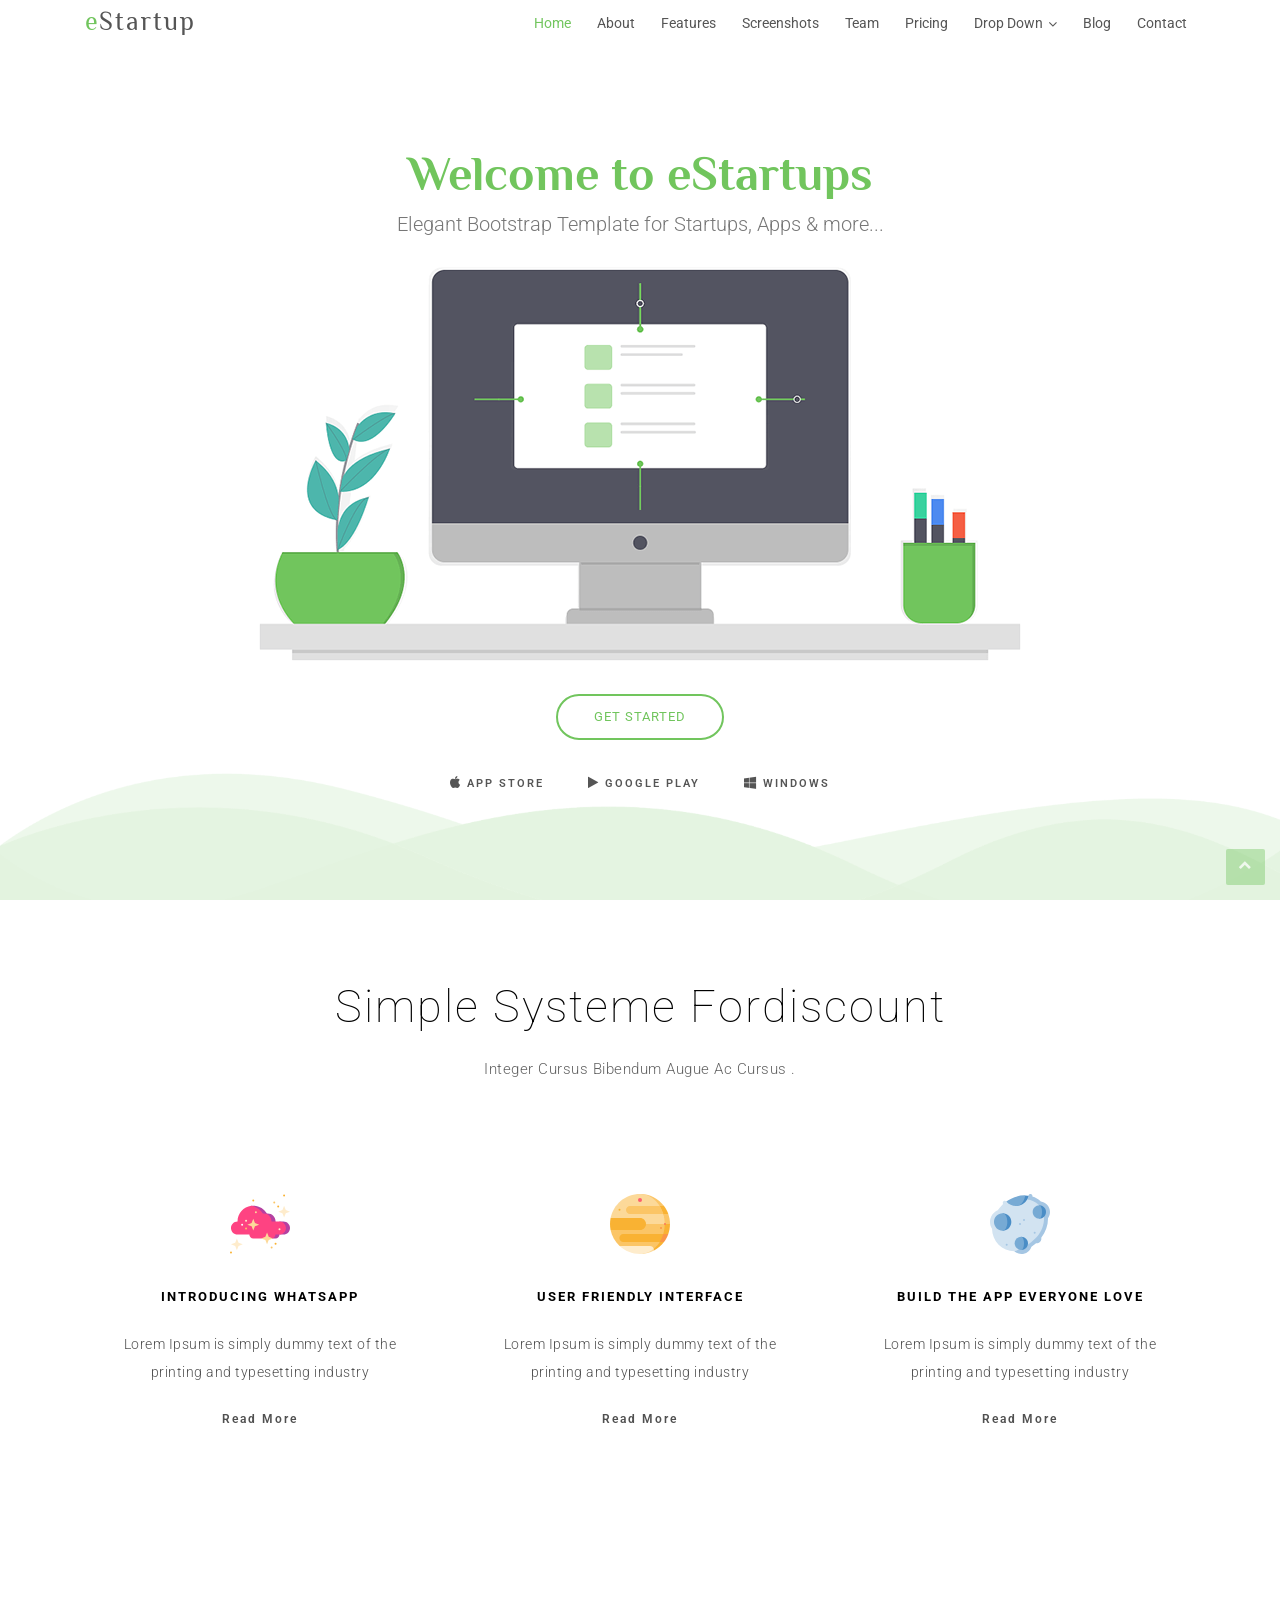
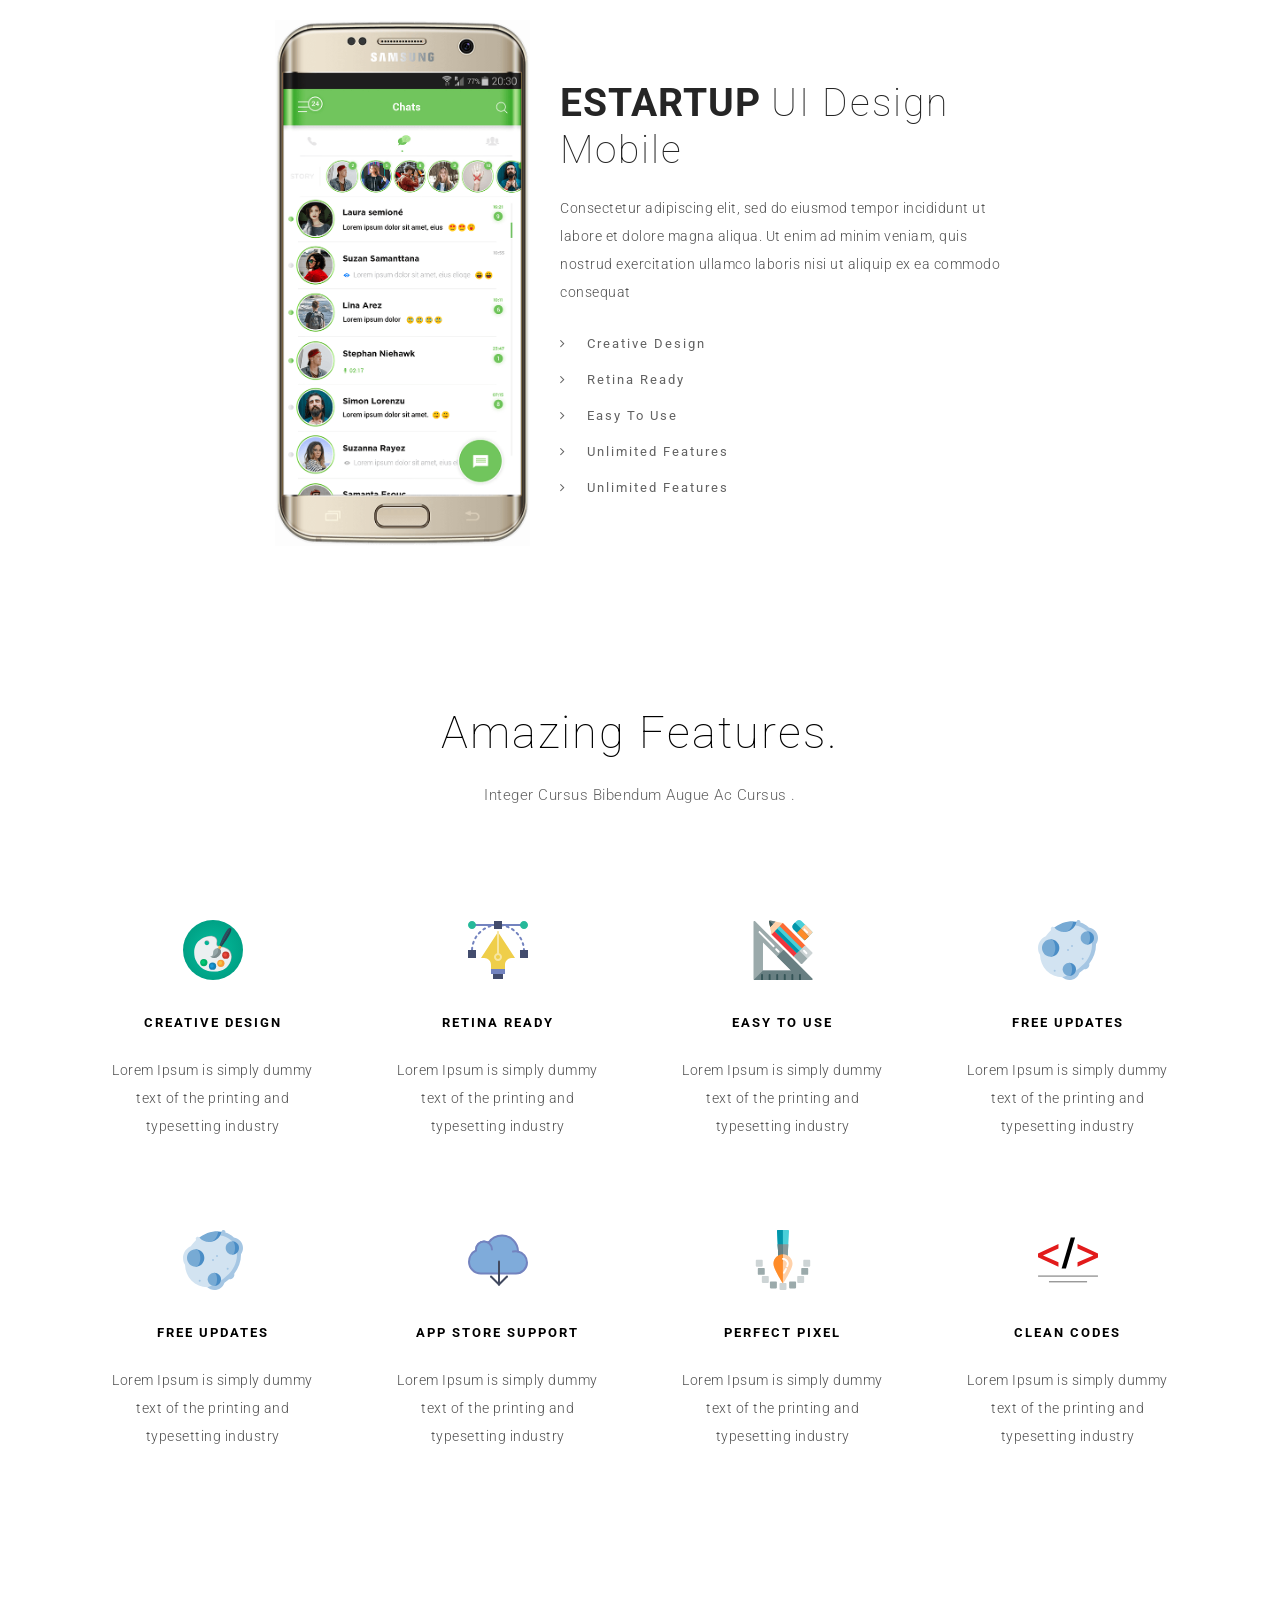
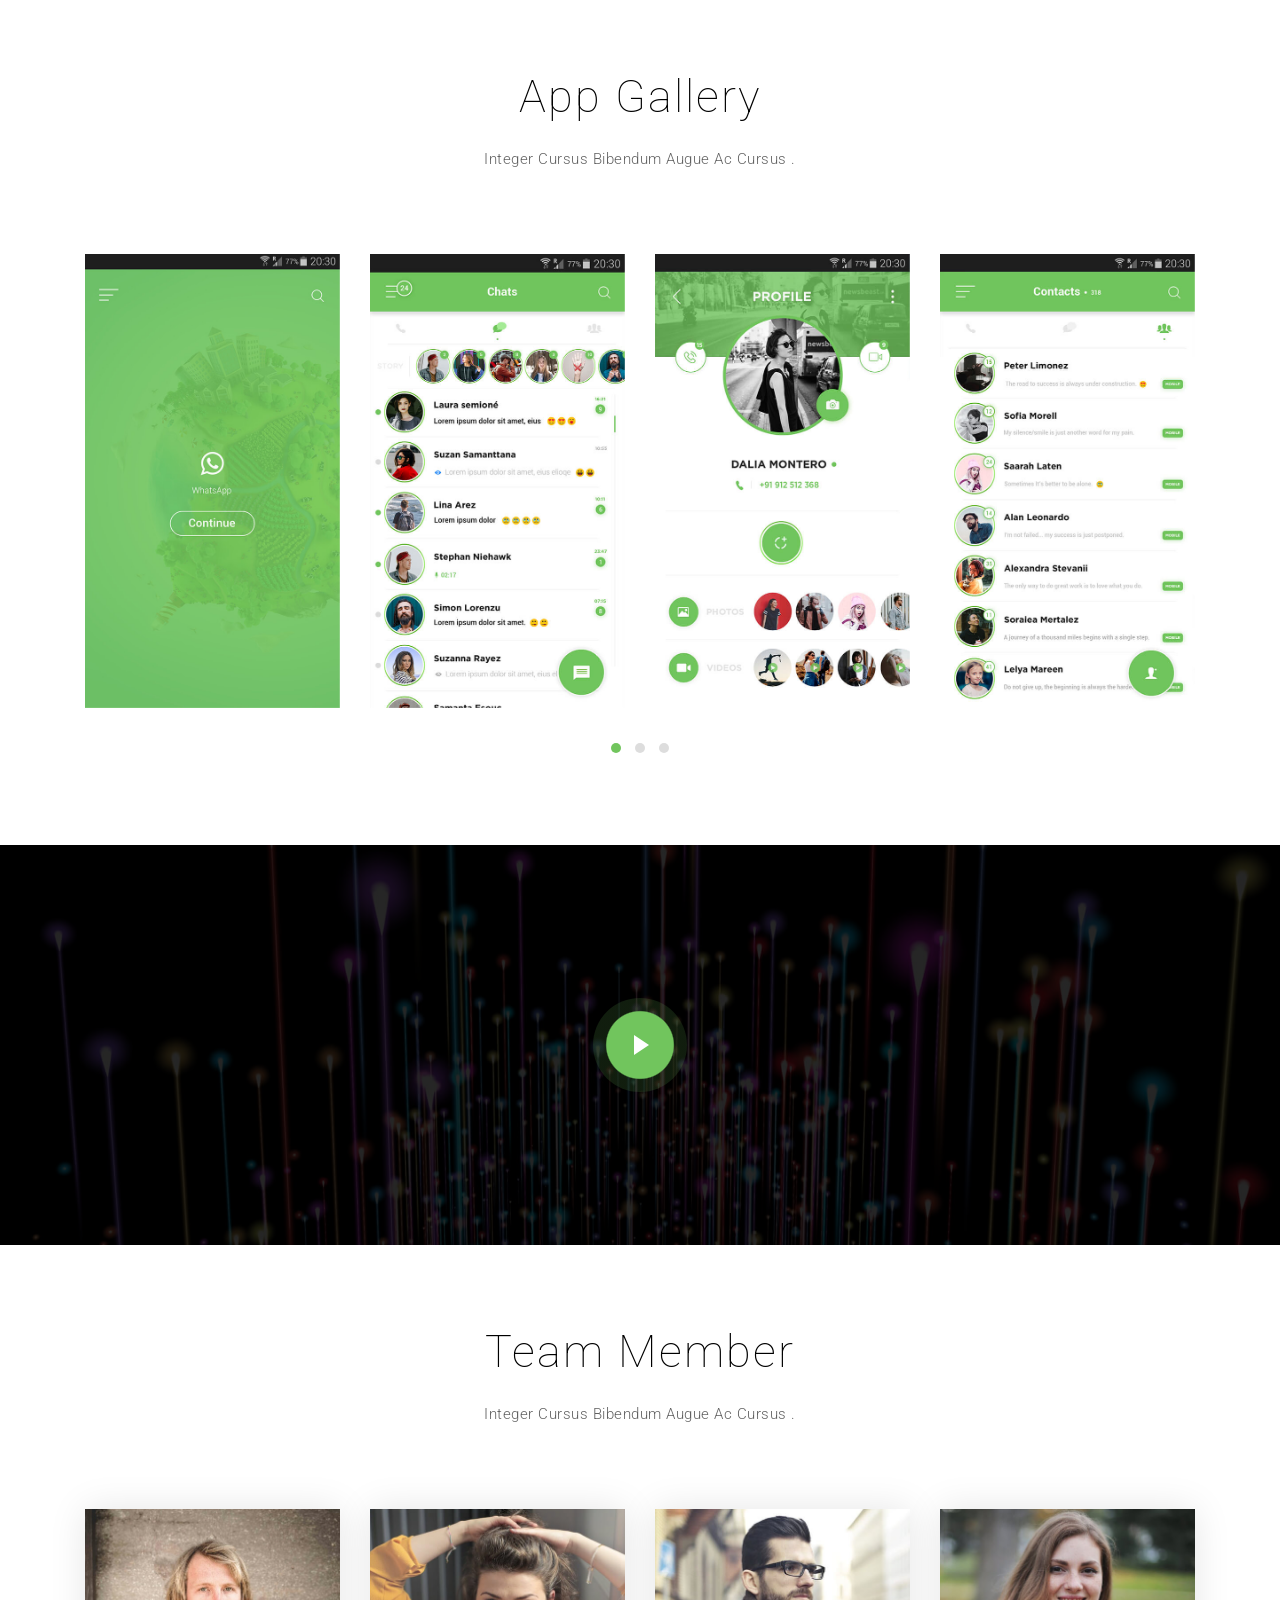
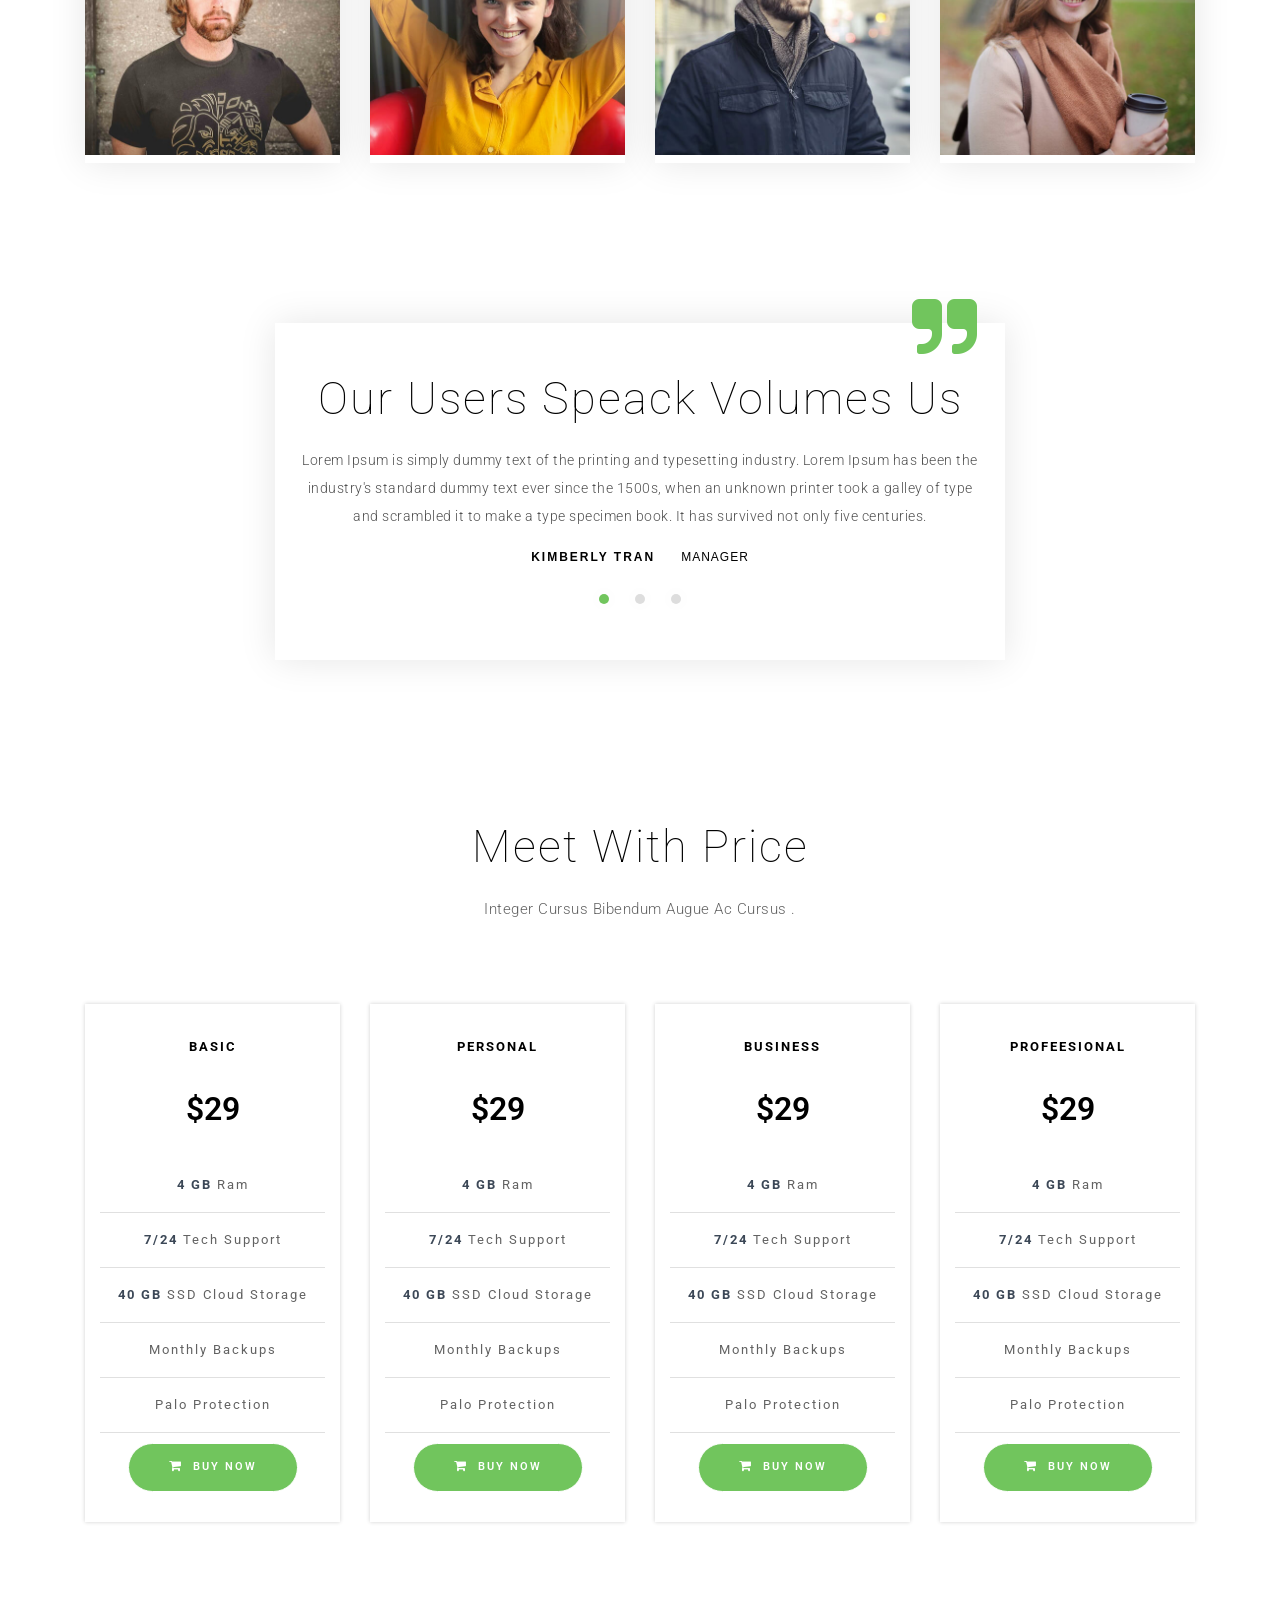
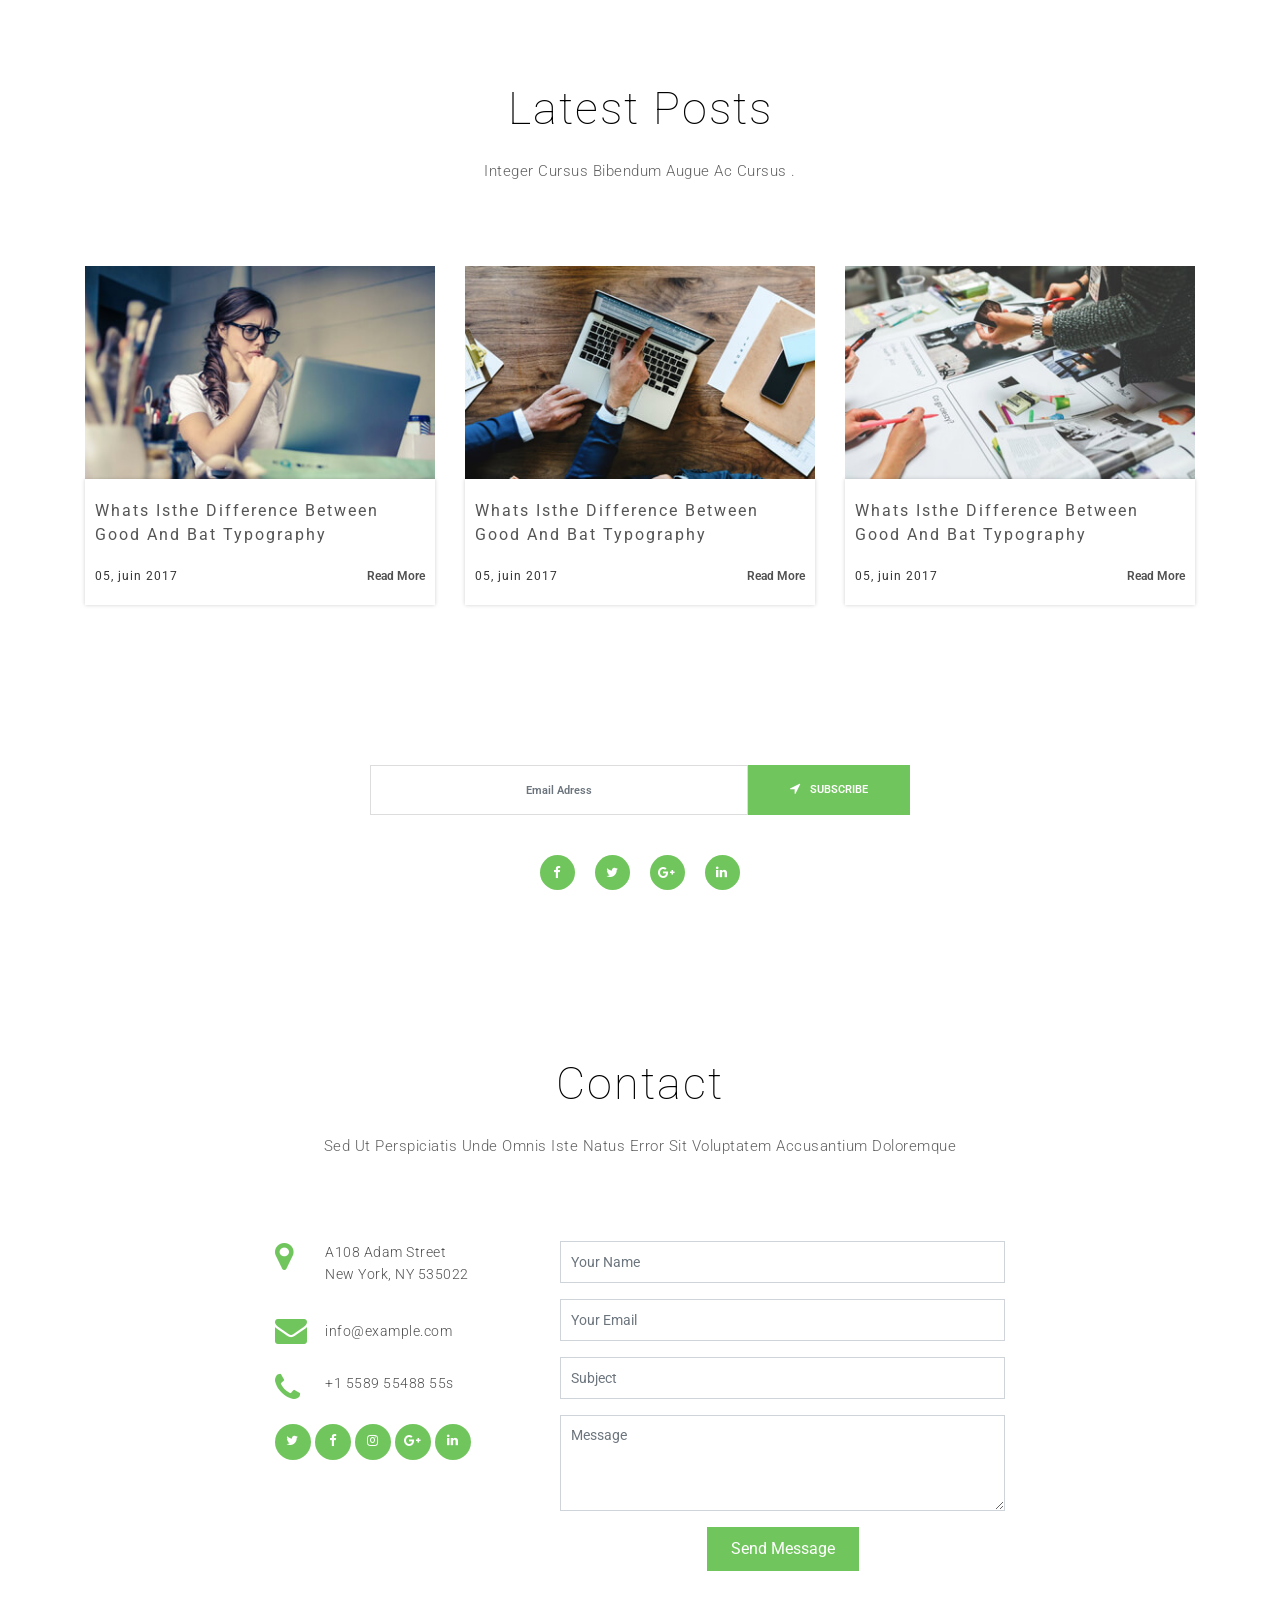
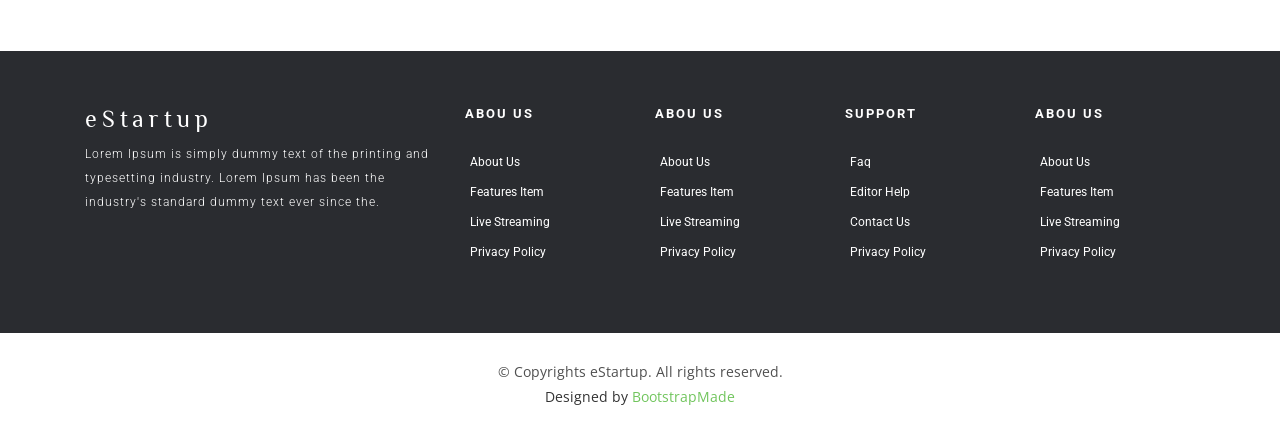
<file: design-14/index.html>
<!DOCTYPE html>
<html lang="en">
<head>
  <meta charset="utf-8">
  <title>eStartup Bootstrap Template</title>
  <meta content="width=device-width, initial-scale=1.0" name="viewport">
  <meta content="" name="keywords">
  <meta content="" name="description">

  <!-- Favicons -->
  <link href="img/favicon.png" rel="icon">
  <link href="img/apple-touch-icon.png" rel="apple-touch-icon">

  <!-- Google Fonts -->
  <link href="https://fonts.googleapis.com/css?family=Open+Sans:300,300i,400,400i,700,700i|Roboto:100,300,400,500,700|Philosopher:400,400i,700,700i" rel="stylesheet">

  <!-- Bootstrap css -->
  <!-- <link rel="stylesheet" href="css/bootstrap.css"> -->
  <link href="lib/bootstrap/css/bootstrap.min.css" rel="stylesheet">

  <!-- Libraries CSS Files -->
  <link href="lib/owlcarousel/assets/owl.carousel.min.css" rel="stylesheet">
  <link href="lib/owlcarousel/assets/owl.theme.default.min.css" rel="stylesheet">
  <link href="lib/font-awesome/css/font-awesome.min.css" rel="stylesheet">
  <link href="lib/animate/animate.min.css" rel="stylesheet">
  <link href="lib/modal-video/css/modal-video.min.css" rel="stylesheet">

  <!-- Main Stylesheet File -->
  <link href="css/style.css" rel="stylesheet">

  <!-- =======================================================
    Theme Name: eStartup
    Theme URL: https://bootstrapmade.com/estartup-bootstrap-landing-page-template/
    Author: BootstrapMade.com
    License: https://bootstrapmade.com/license/
  ======================================================= -->
</head>

<body>

  <header id="header" class="header header-hide">
    <div class="container">

      <div id="logo" class="pull-left">
        <h1><a href="#body" class="scrollto"><span>e</span>Startup</a></h1>
        <!-- Uncomment below if you prefer to use an image logo -->
        <!-- <a href="#body"><img src="img/logo.png" alt="" title="" /></a>-->
      </div>

      <nav id="nav-menu-container">
        <ul class="nav-menu">
          <li class="menu-active"><a href="#hero">Home</a></li>
          <li><a href="#about-us">About</a></li>
          <li><a href="#features">Features</a></li>
          <li><a href="#screenshots">Screenshots</a></li>
          <li><a href="#team">Team</a></li>
          <li><a href="#pricing">Pricing</a></li>
          <li class="menu-has-children"><a href="">Drop Down</a>
            <ul>
              <li><a href="#">Drop Down 1</a></li>
              <li><a href="#">Drop Down 3</a></li>
              <li><a href="#">Drop Down 4</a></li>
              <li><a href="#">Drop Down 5</a></li>
            </ul>
          </li>
          <li><a href="#blog">Blog</a></li>
          <li><a href="#contact">Contact</a></li>
        </ul>
      </nav><!-- #nav-menu-container -->
    </div>
  </header><!-- #header -->

  <!--==========================
    Hero Section
  ============================-->
  <section id="hero" class="wow fadeIn">
    <div class="hero-container">
      <h1>Welcome to eStartups</h1>
      <h2>Elegant Bootstrap Template for Startups, Apps &amp; more...</h2>
      <img src="img/hero-img.png" alt="Hero Imgs">
      <a href="#get-started" class="btn-get-started scrollto">Get Started</a>
      <div class="btns">
        <a href="#"><i class="fa fa-apple fa-3x"></i> App Store</a>
        <a href="#"><i class="fa fa-play fa-3x"></i> Google Play</a>
        <a href="#"><i class="fa fa-windows fa-3x"></i> windows</a>
      </div>
    </div>
  </section><!-- #hero -->

  <!--==========================
    Get Started Section
  ============================-->
  <section id="get-started" class="padd-section text-center wow fadeInUp">

    <div class="container">
      <div class="section-title text-center">

        <h2>simple systeme fordiscount </h2>
        <p class="separator">Integer cursus bibendum augue ac cursus .</p>

      </div>
    </div>

    <div class="container">
      <div class="row">

        <div class="col-md-6 col-lg-4">
          <div class="feature-block">

            <img src="img/svg/cloud.svg" alt="img" class="img-fluid">
            <h4>introducing whatsapp</h4>
            <p>Lorem Ipsum is simply dummy text of the printing and typesetting industry</p>
            <a href="#">read more</a>

          </div>
        </div>

        <div class="col-md-6 col-lg-4">
          <div class="feature-block">

            <img src="img/svg/planet.svg" alt="img" class="img-fluid">
            <h4>user friendly interface</h4>
            <p>Lorem Ipsum is simply dummy text of the printing and typesetting industry</p>
            <a href="#">read more</a>

          </div>
        </div>

        <div class="col-md-6 col-lg-4">
          <div class="feature-block">

            <img src="img/svg/asteroid.svg" alt="img" class="img-fluid">
            <h4>build the app everyone love</h4>
            <p>Lorem Ipsum is simply dummy text of the printing and typesetting industry</p>
            <a href="#">read more</a>

          </div>
        </div>

      </div>
    </div>

  </section>

  <!--==========================
    About Us Section
  ============================-->
  <section id="about-us" class="about-us padd-section wow fadeInUp">
    <div class="container">
      <div class="row justify-content-center">

        <div class="col-md-5 col-lg-3">
          <img src="img/about-img.png" alt="About">
        </div>

        <div class="col-md-7 col-lg-5">
          <div class="about-content">

            <h2><span>eStartup</span>UI Design Mobile </h2>
            <p>Consectetur adipiscing elit, sed do eiusmod tempor incididunt ut labore et dolore magna aliqua. Ut enim ad minim veniam, quis nostrud exercitation ullamco laboris nisi ut aliquip ex ea commodo consequat
            </p>

            <ul class="list-unstyled">
              <li><i class="fa fa-angle-right"></i>Creative Design</li>
              <li><i class="fa fa-angle-right"></i>Retina Ready</li>
              <li><i class="fa fa-angle-right"></i>Easy to Use</li>
              <li><i class="fa fa-angle-right"></i>Unlimited Features</li>
              <li><i class="fa fa-angle-right"></i>Unlimited Features</li>
            </ul>

          </div>
        </div>

      </div>
    </div>
  </section>

  <!--==========================
    Features Section
  ============================-->

  <section id="features" class="padd-section text-center wow fadeInUp">

    <div class="container">
      <div class="section-title text-center">
        <h2>Amazing Features.</h2>
        <p class="separator">Integer cursus bibendum augue ac cursus .</p>
      </div>
    </div>

    <div class="container">
      <div class="row">

        <div class="col-md-6 col-lg-3">
          <div class="feature-block">
            <img src="img/svg/paint-palette.svg" alt="img" class="img-fluid">
            <h4>creative design</h4>
            <p>Lorem Ipsum is simply dummy text of the printing and typesetting industry</p>
          </div>
        </div>

        <div class="col-md-6 col-lg-3">
          <div class="feature-block">
            <img src="img/svg/vector.svg" alt="img" class="img-fluid">
            <h4>Retina Ready</h4>
            <p>Lorem Ipsum is simply dummy text of the printing and typesetting industry</p>
          </div>
        </div>

        <div class="col-md-6 col-lg-3">
          <div class="feature-block">
            <img src="img/svg/design-tool.svg" alt="img" class="img-fluid">
            <h4>easy to use</h4>
            <p>Lorem Ipsum is simply dummy text of the printing and typesetting industry</p>
          </div>
        </div>

        <div class="col-md-6 col-lg-3">
          <div class="feature-block">
            <img src="img/svg/asteroid.svg" alt="img" class="img-fluid">
            <h4>Free Updates</h4>
            <p>Lorem Ipsum is simply dummy text of the printing and typesetting industry</p>
          </div>
        </div>

        <div class="col-md-6 col-lg-3">
          <div class="feature-block">
            <img src="img/svg/asteroid.svg" alt="img" class="img-fluid">
            <h4>Free Updates</h4>
            <p>Lorem Ipsum is simply dummy text of the printing and typesetting industry</p>
          </div>
        </div>

        <div class="col-md-6 col-lg-3">
          <div class="feature-block">
            <img src="img/svg/cloud-computing.svg" alt="img" class="img-fluid">
            <h4>App store support</h4>
            <p>Lorem Ipsum is simply dummy text of the printing and typesetting industry</p>
          </div>
        </div>

        <div class="col-md-6 col-lg-3">
          <div class="feature-block">
            <img src="img/svg/pixel.svg" alt="img" class="img-fluid">
            <h4>Perfect Pixel</h4>
            <p>Lorem Ipsum is simply dummy text of the printing and typesetting industry</p>
          </div>
        </div>

        <div class="col-md-6 col-lg-3">
          <div class="feature-block">
            <img src="img/svg/code.svg" alt="img" class="img-fluid">
            <h4>clean codes</h4>
            <p>Lorem Ipsum is simply dummy text of the printing and typesetting industry</p>
          </div>
        </div>

      </div>
    </div>
  </section>

  <!--==========================
    Screenshots Section
  ============================-->
  <section id="screenshots" class="padd-section text-center wow fadeInUp">

    <div class="container">
      <div class="section-title text-center">
        <h2>App Gallery</h2>
        <p class="separator">Integer cursus bibendum augue ac cursus .</p>
      </div>
    </div>

    <div class="container">
      <div class="owl-carousel owl-theme">

        <div><img src="img/screen/1.jpg" alt="img"></div>
        <div><img src="img/screen/2.jpg" alt="img"></div>
        <div><img src="img/screen/3.jpg" alt="img"></div>
        <div><img src="img/screen/4.jpg" alt="img"></div>
        <div><img src="img/screen/5.jpg" alt="img"></div>
        <div><img src="img/screen/6.jpg" alt="img"></div>
        <div><img src="img/screen/7.jpg" alt="img"></div>
        <div><img src="img/screen/8.jpg" alt="img"></div>
        <div><img src="img/screen/9.jpg" alt="img"></div>

      </div>
    </div>

  </section>

  <!--==========================
    Video Section
  ============================-->

  <section id="video" class="text-center wow fadeInUp">
    <div class="overlay">
      <div class="container-fluid container-full">

        <div class="row">
          <a href="#" class="js-modal-btn play-btn" data-video-id="s22ViV7tBKE"></a>
        </div>

      </div>
    </div>
  </section>

  <!--==========================
    Team Section
  ============================-->
  <section id="team" class="padd-section text-center wow fadeInUp">

    <div class="container">
      <div class="section-title text-center">

        <h2>Team Member</h2>
        <p class="separator">Integer cursus bibendum augue ac cursus .</p>

      </div>
    </div>

    <div class="container">
      <div class="row">

        <div class="col-md-6 col-md-4 col-lg-3">
          <div class="team-block bottom">
            <img src="img/team/1.jpg" class="img-responsive" alt="img">
            <div class="team-content">
              <ul class="list-unstyled">
                <li><a href="#"><i class="fa fa-facebook"></i></a></li>
                <li><a href="#"><i class="fa fa-twitter"></i></a></li>
                <li><a href="#"><i class="fa fa-linkedin"></i></a></li>
              </ul>
              <span>manager</span>
              <h4>Kimberly Tran</h4>
            </div>
          </div>
        </div>

       <div class="col-md-6 col-md-4 col-lg-3">
          <div class="team-block bottom">
            <img src="img/team/2.jpg" class="img-responsive" alt="img">
            <div class="team-content">
              <ul class="list-unstyled">
                <li><a href="#"><i class="fa fa-facebook"></i></a></li>
                <li><a href="#"><i class="fa fa-twitter"></i></a></li>
                <li><a href="#"><i class="fa fa-linkedin"></i></a></li>
              </ul>
              <span>manager</span>
              <h4>Kimberly Tran</h4>
            </div>
          </div>
        </div>

        <div class="col-md-6 col-md-4 col-lg-3">
          <div class="team-block bottom">
            <img src="img/team/3.jpg" class="img-responsive" alt="img">
            <div class="team-content">
              <ul class="list-unstyled">
                <li><a href="#"><i class="fa fa-facebook"></i></a></li>
                <li><a href="#"><i class="fa fa-twitter"></i></a></li>
                <li><a href="#"><i class="fa fa-linkedin"></i></a></li>
              </ul>
              <span>manager</span>
              <h4>Kimberly Tran</h4>
            </div>
          </div>
        </div>

        <div class="col-md-6 col-md-4 col-lg-3">
          <div class="team-block bottom">
            <img src="img/team/4.jpg" class="img-responsive" alt="img">
            <div class="team-content">
              <ul class="list-unstyled">
                <li><a href="#"><i class="fa fa-facebook"></i></a></li>
                <li><a href="#"><i class="fa fa-twitter"></i></a></li>
                <li><a href="#"><i class="fa fa-linkedin"></i></a></li>
              </ul>
              <span>manager</span>
              <h4>Kimberly Tran</h4>
            </div>
          </div>
        </div>

      </div>
    </div>
  </section>


  <!--==========================
    Testimonials Section
  ============================-->

  <section id="testimonials" class="padd-section text-center wow fadeInUp">
    <div class="container">
      <div class="row justify-content-center">

        <div class="col-md-8">

          <div class="testimonials-content">
            <div id="carousel-example-generic" class="carousel slide" data-ride="carousel">

              <div class="carousel-inner" role="listbox">

                <div class="carousel-item  active">
                  <div class="top-top">

                    <h2>Our Users Speack volumes us</h2>
                    <p>Lorem Ipsum is simply dummy text of the printing and typesetting industry. Lorem Ipsum has been the industry's standard dummy text ever since the 1500s, when an unknown printer took a galley of type and scrambled it to make a type
                      specimen book. It has survived not only five centuries.</p>
                    <h4>Kimberly Tran<span>manager</span></h4>

                  </div>
                </div>

                <div class="carousel-item ">
                  <div class="top-top">

                    <h2>Our Users Speack volumes us</h2>
                    <p>Lorem Ipsum is simply dummy text of the printing and typesetting industry. Lorem Ipsum has been the industry's standard dummy text ever since the 1500s, when an unknown printer took a galley of type and scrambled it to make a type
                      specimen book. It has survived not only five centuries.</p>
                    <h4>Henderson<span>manager</span></h4>

                  </div>
                </div>

                <div class="carousel-item ">
                  <div class="top-top">

                    <h2>Our Users Speack volumes us</h2>
                    <p>Lorem Ipsum is simply dummy text of the printing and typesetting industry. Lorem Ipsum has been the industry's standard dummy text ever since the 1500s, when an unknown printer took a galley of type and scrambled it to make a type
                      specimen book. It has survived not only five centuries.</p>
                    <h4>David Spark<span>manager</span></h4>

                  </div>
                </div>

              </div>

              <div class="btm-btm">

                <ul class="list-unstyled carousel-indicators">
                  <li data-target="#carousel-example-generic" data-slide-to="0" class="active"></li>
                  <li data-target="#carousel-example-generic" data-slide-to="1"></li>
                  <li data-target="#carousel-example-generic" data-slide-to="2"></li>
                </ul>

              </div>

            </div>
          </div>
        </div>

      </div>
    </div>
  </section>

  <!--==========================
    Pricing Table Section
  ============================-->
  <section id="pricing" class="padd-section text-center wow fadeInUp">

    <div class="container">
      <div class="section-title text-center">

        <h2>Meet With Price</h2>
        <p class="separator">Integer cursus bibendum augue ac cursus .</p>

      </div>
    </div>

    <div class="container">
      <div class="row">

        <div class="col-md-6 col-lg-3">
          <div class="block-pricing">
            <div class="table">
              <h4>basic</h4>
              <h2>$29</h2>
              <ul class="list-unstyled">
                <li><b>4 GB</b> Ram</li>
                <li><b>7/24</b> Tech Support</li>
                <li><b>40 GB</b> SSD Cloud Storage</li>
                <li>Monthly Backups</li>
                <li>Palo Protection</li>
              </ul>
              <div class="table_btn">
                <a href="#" class="btn"><i class="fa fa-shopping-cart"></i> Buy Now</a>
              </div>
            </div>
          </div>
        </div>

        <div class="col-md-6 col-lg-3">
          <div class="block-pricing">
            <div class="table">
              <h4>PERSONAL</h4>
              <h2>$29</h2>
              <ul class="list-unstyled">
                <li><b>4 GB</b> Ram</li>
                <li><b>7/24</b> Tech Support</li>
                <li><b>40 GB</b> SSD Cloud Storage</li>
                <li>Monthly Backups</li>
                <li>Palo Protection</li>
              </ul>
              <div class="table_btn">
                <a href="#" class="btn"><i class="fa fa-shopping-cart"></i> Buy Now</a>
              </div>
            </div>
          </div>
        </div>

        <div class="col-md-6 col-lg-3">
          <div class="block-pricing">
            <div class="table">
              <h4>BUSINESS</h4>
              <h2>$29</h2>
              <ul class="list-unstyled">
                <li><b>4 GB</b> Ram</li>
                <li><b>7/24</b> Tech Support</li>
                <li><b>40 GB</b> SSD Cloud Storage</li>
                <li>Monthly Backups</li>
                <li>Palo Protection</li>
              </ul>
              <div class="table_btn">
                <a href="#" class="btn"><i class="fa fa-shopping-cart"></i> Buy Now</a>
              </div>
            </div>
          </div>
        </div>

        <div class="col-md-6 col-lg-3">
          <div class="block-pricing">
            <div class="table">
              <h4>profeesional</h4>
              <h2>$29</h2>
              <ul class="list-unstyled">
                <li><b>4 GB</b> Ram</li>
                <li><b>7/24</b> Tech Support</li>
                <li><b>40 GB</b> SSD Cloud Storage</li>
                <li>Monthly Backups</li>
                <li>Palo Protection</li>
              </ul>
              <div class="table_btn">
                <a href="#" class="btn"><i class="fa fa-shopping-cart"></i> Buy Now</a>
              </div>
            </div>
          </div>
        </div>
      </div>
    </div>
  </section>

  <!--==========================
    Blog Section
  ============================-->
  <section id="blog" class="padd-section wow fadeInUp">

    <div class="container">
      <div class="section-title text-center">

        <h2>Latest posts</h2>
        <p class="separator">Integer cursus bibendum augue ac cursus .</p>

      </div>
    </div>

    <div class="container">
      <div class="row">

        <div class="col-md-6 col-lg-4">
          <div class="block-blog text-left">
            <a href="#"><img src="img/blog/blog-image-1.jpg" alt="img"></a>
            <div class="content-blog">
              <h4><a href="#">whats isthe difference between good and bat typography</a></h4>
              <span>05, juin 2017</span>
              <a class="pull-right readmore" href="#">read more</a>
            </div>
          </div>
        </div>

        <div class="col-md-6 col-lg-4">
          <div class="block-blog text-left">
            <a href="#"><img src="img/blog/blog-image-2.jpg" class="img-responsive" alt="img"></a>
            <div class="content-blog">
              <h4><a href="#">whats isthe difference between good and bat typography</a></h4>
              <span>05, juin 2017</span>
              <a class="pull-right readmore" href="#">read more</a>
            </div>
          </div>
        </div>

        <div class="col-md-6 col-lg-4">
          <div class="block-blog text-left">
            <a href="#"><img src="img/blog/blog-image-3.jpg" class="img-responsive" alt="img"></a>
            <div class="content-blog">
              <h4><a href="#">whats isthe difference between good and bat typography</a></h4>
              <span>05, juin 2017</span>
              <a class="pull-right readmore" href="#">read more</a>
            </div>
          </div>
        </div>

      </div>
    </div>
  </section>

  <!--==========================
    Newsletter Section
  ============================-->
  <section id="newsletter" class="newsletter text-center wow fadeInUp">
    <div class="overlay padd-section">
      <div class="container">

        <div class="row justify-content-center">
          <div class="col-md-9 col-lg-6">
            <form class="form-inline" method="POST" action="#">

              <input type="email" class="form-control " placeholder="Email Adress" name="email">
              <button type="submit" class="btn btn-default"><i class="fa fa-location-arrow"></i>Subscribe</button>

            </form>

          </div>
        </div>

          <ul class="list-unstyled">
            <li><a href="#"><i class="fa fa-facebook"></i></a></li>
            <li><a href="#"><i class="fa fa-twitter"></i></a></li>
            <li><a href="#"><i class="fa fa-google-plus"></i></a></li>
            <li><a href="#"><i class="fa fa-linkedin"></i></a></li>
          </ul>


      </div>
    </div>
  </section>

  <!--==========================
    Contact Section
  ============================-->
  <section id="contact" class="padd-section wow fadeInUp">

    <div class="container">
      <div class="section-title text-center">
        <h2>Contact</h2>
        <p class="separator">Sed ut perspiciatis unde omnis iste natus error sit voluptatem accusantium doloremque</p>
      </div>
    </div>

    <div class="container">
      <div class="row justify-content-center">

        <div class="col-lg-3 col-md-4">

          <div class="info">
            <div>
              <i class="fa fa-map-marker"></i>
              <p>A108 Adam Street<br>New York, NY 535022</p>
            </div>

            <div class="email">
              <i class="fa fa-envelope"></i>
              <p>info@example.com</p>
            </div>

            <div>
              <i class="fa fa-phone"></i>
              <p>+1 5589 55488 55s</p>
            </div>
          </div>

          <div class="social-links">
            <a href="#" class="twitter"><i class="fa fa-twitter"></i></a>
            <a href="#" class="facebook"><i class="fa fa-facebook"></i></a>
            <a href="#" class="instagram"><i class="fa fa-instagram"></i></a>
            <a href="#" class="google-plus"><i class="fa fa-google-plus"></i></a>
            <a href="#" class="linkedin"><i class="fa fa-linkedin"></i></a>
          </div>

        </div>

        <div class="col-lg-5 col-md-8">
          <div class="form">
            <div id="sendmessage">Your message has been sent. Thank you!</div>
            <div id="errormessage"></div>
            <form action="" method="post" role="form" class="contactForm">
              <div class="form-group">
                <input type="text" name="name" class="form-control" id="name" placeholder="Your Name" data-rule="minlen:4" data-msg="Please enter at least 4 chars" />
                <div class="validation"></div>
              </div>
              <div class="form-group">
                <input type="email" class="form-control" name="email" id="email" placeholder="Your Email" data-rule="email" data-msg="Please enter a valid email" />
                <div class="validation"></div>
              </div>
              <div class="form-group">
                <input type="text" class="form-control" name="subject" id="subject" placeholder="Subject" data-rule="minlen:4" data-msg="Please enter at least 8 chars of subject" />
                <div class="validation"></div>
              </div>
              <div class="form-group">
                <textarea class="form-control" name="message" rows="5" data-rule="required" data-msg="Please write something for us" placeholder="Message"></textarea>
                <div class="validation"></div>
              </div>
              <div class="text-center"><button type="submit">Send Message</button></div>
            </form>
          </div>
        </div>
      </div>
    </div>
  </section><!-- #contact -->

  <!--==========================
    Footer
  ============================-->
  <footer class="footer">
    <div class="container">
      <div class="row">

        <div class="col-md-12 col-lg-4">
          <div class="footer-logo">

            <a class="navbar-brand" href="#">eStartup</a>
            <p>Lorem Ipsum is simply dummy text of the printing and typesetting industry. Lorem Ipsum has been the industry's standard dummy text ever since the.</p>

          </div>
        </div>

        <div class="col-sm-6 col-md-3 col-lg-2">
          <div class="list-menu">

            <h4>Abou Us</h4>

            <ul class="list-unstyled">
              <li><a href="#">About us</a></li>
              <li><a href="#">Features item</a></li>
              <li><a href="#">Live streaming</a></li>
              <li><a href="#">Privacy Policy</a></li>
            </ul>

          </div>
        </div>

        <div class="col-sm-6 col-md-3 col-lg-2">
          <div class="list-menu">

            <h4>Abou Us</h4>

            <ul class="list-unstyled">
              <li><a href="#">About us</a></li>
              <li><a href="#">Features item</a></li>
              <li><a href="#">Live streaming</a></li>
              <li><a href="#">Privacy Policy</a></li>
            </ul>

          </div>
        </div>

        <div class="col-sm-6 col-md-3 col-lg-2">
          <div class="list-menu">

            <h4>Support</h4>

            <ul class="list-unstyled">
              <li><a href="#">faq</a></li>
              <li><a href="#">Editor help</a></li>
              <li><a href="#">Contact us</a></li>
              <li><a href="#">Privacy Policy</a></li>
            </ul>

          </div>
        </div>

        <div class="col-sm-6 col-md-3 col-lg-2">
          <div class="list-menu">

            <h4>Abou Us</h4>

            <ul class="list-unstyled">
              <li><a href="#">About us</a></li>
              <li><a href="#">Features item</a></li>
              <li><a href="#">Live streaming</a></li>
              <li><a href="#">Privacy Policy</a></li>
            </ul>

          </div>
        </div>

      </div>
    </div>

    <div class="copyrights">
      <div class="container">
        <p>&copy; Copyrights eStartup. All rights reserved.</p>
        <div class="credits">
          <!--
            All the links in the footer should remain intact.
            You can delete the links only if you purchased the pro version.
            Licensing information: https://bootstrapmade.com/license/
            Purchase the pro version with working PHP/AJAX contact form: https://bootstrapmade.com/buy/?theme=eStartup
          -->
          Designed by <a href="https://bootstrapmade.com/">BootstrapMade</a>
        </div>
      </div>
    </div>

  </footer>



  <a href="#" class="back-to-top"><i class="fa fa-chevron-up"></i></a>

  <!-- JavaScript Libraries -->
  <script src="lib/jquery/jquery.min.js"></script>
  <script src="lib/jquery/jquery-migrate.min.js"></script>
  <script src="lib/bootstrap/js/bootstrap.bundle.min.js"></script>
  <script src="lib/superfish/hoverIntent.js"></script>
  <script src="lib/superfish/superfish.min.js"></script>
  <script src="lib/easing/easing.min.js"></script>
  <script src="lib/modal-video/js/modal-video.js"></script>
  <script src="lib/owlcarousel/owl.carousel.min.js"></script>
  <script src="lib/wow/wow.min.js"></script>
  <!-- Contact Form JavaScript File -->
  <script src="contactform/contactform.js"></script>

  <!-- Template Main Javascript File -->
  <script src="js/main.js"></script>

</body>
</html>
</file>
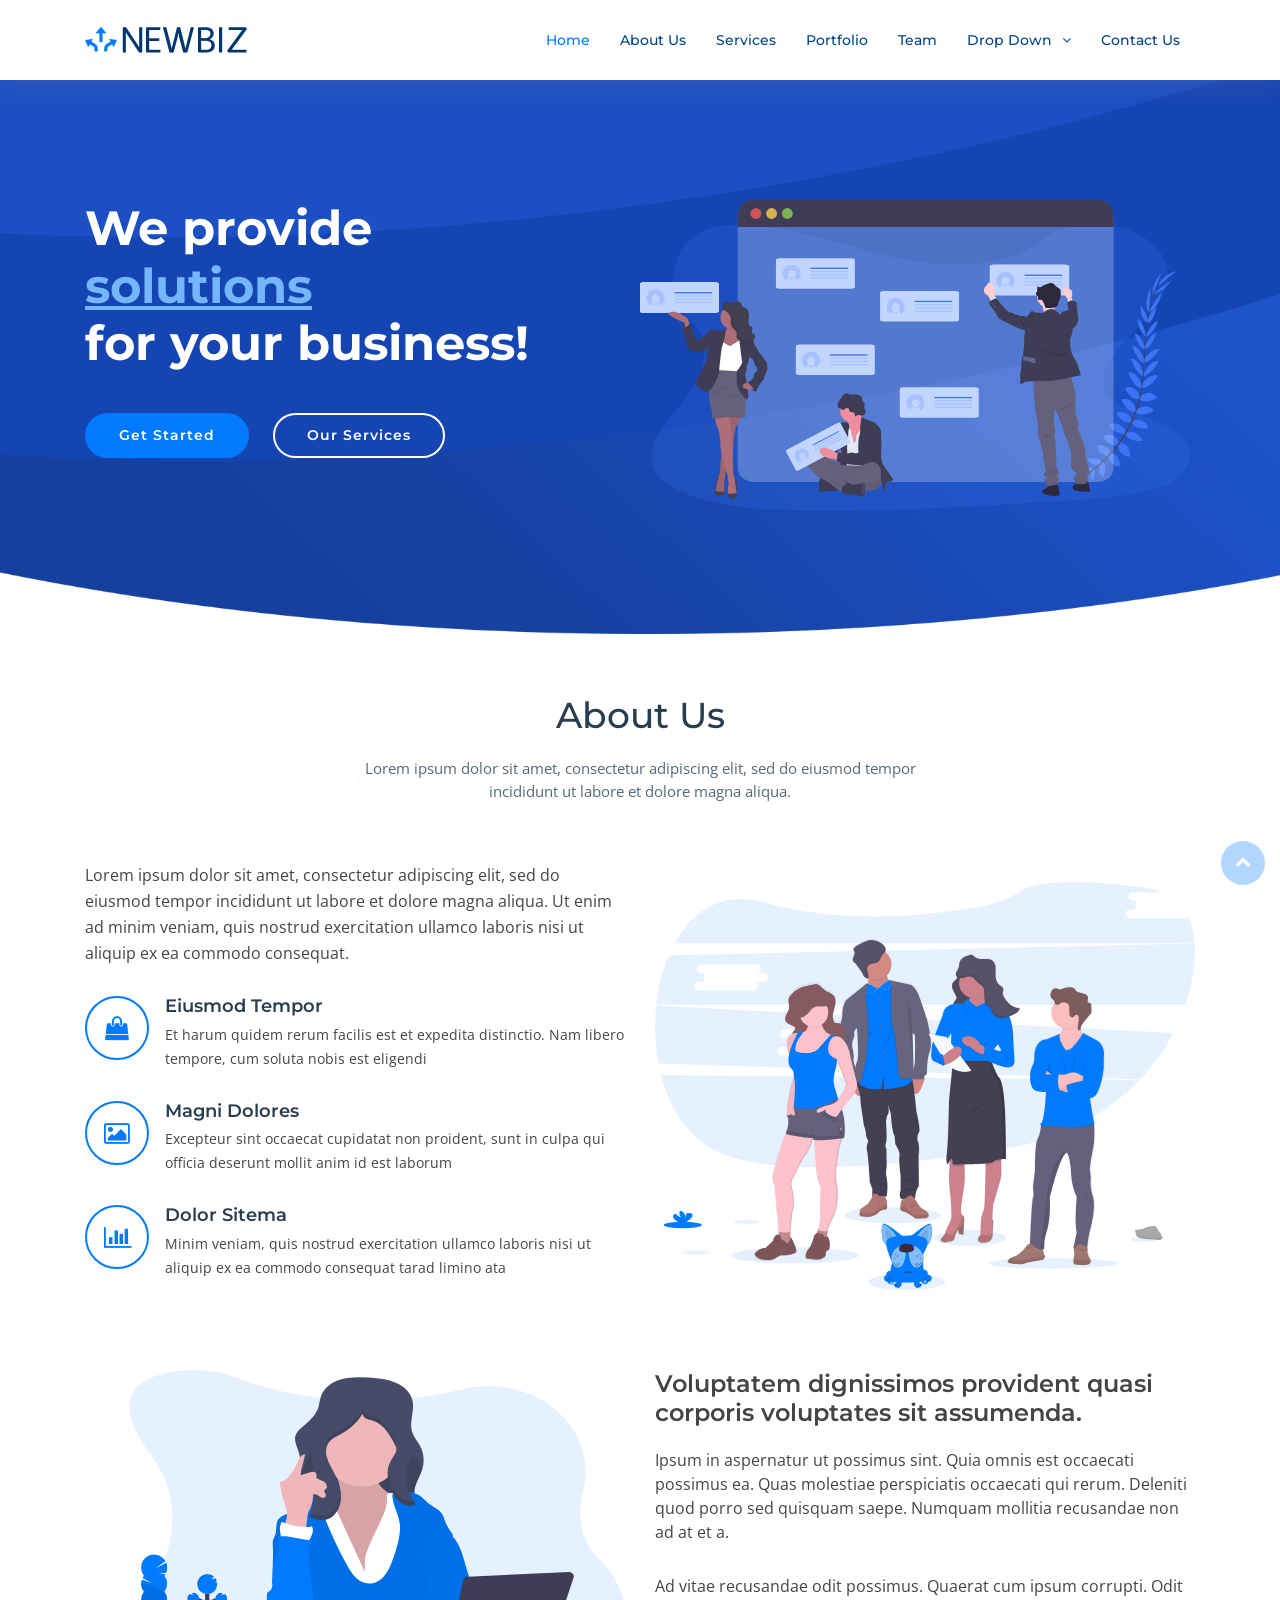
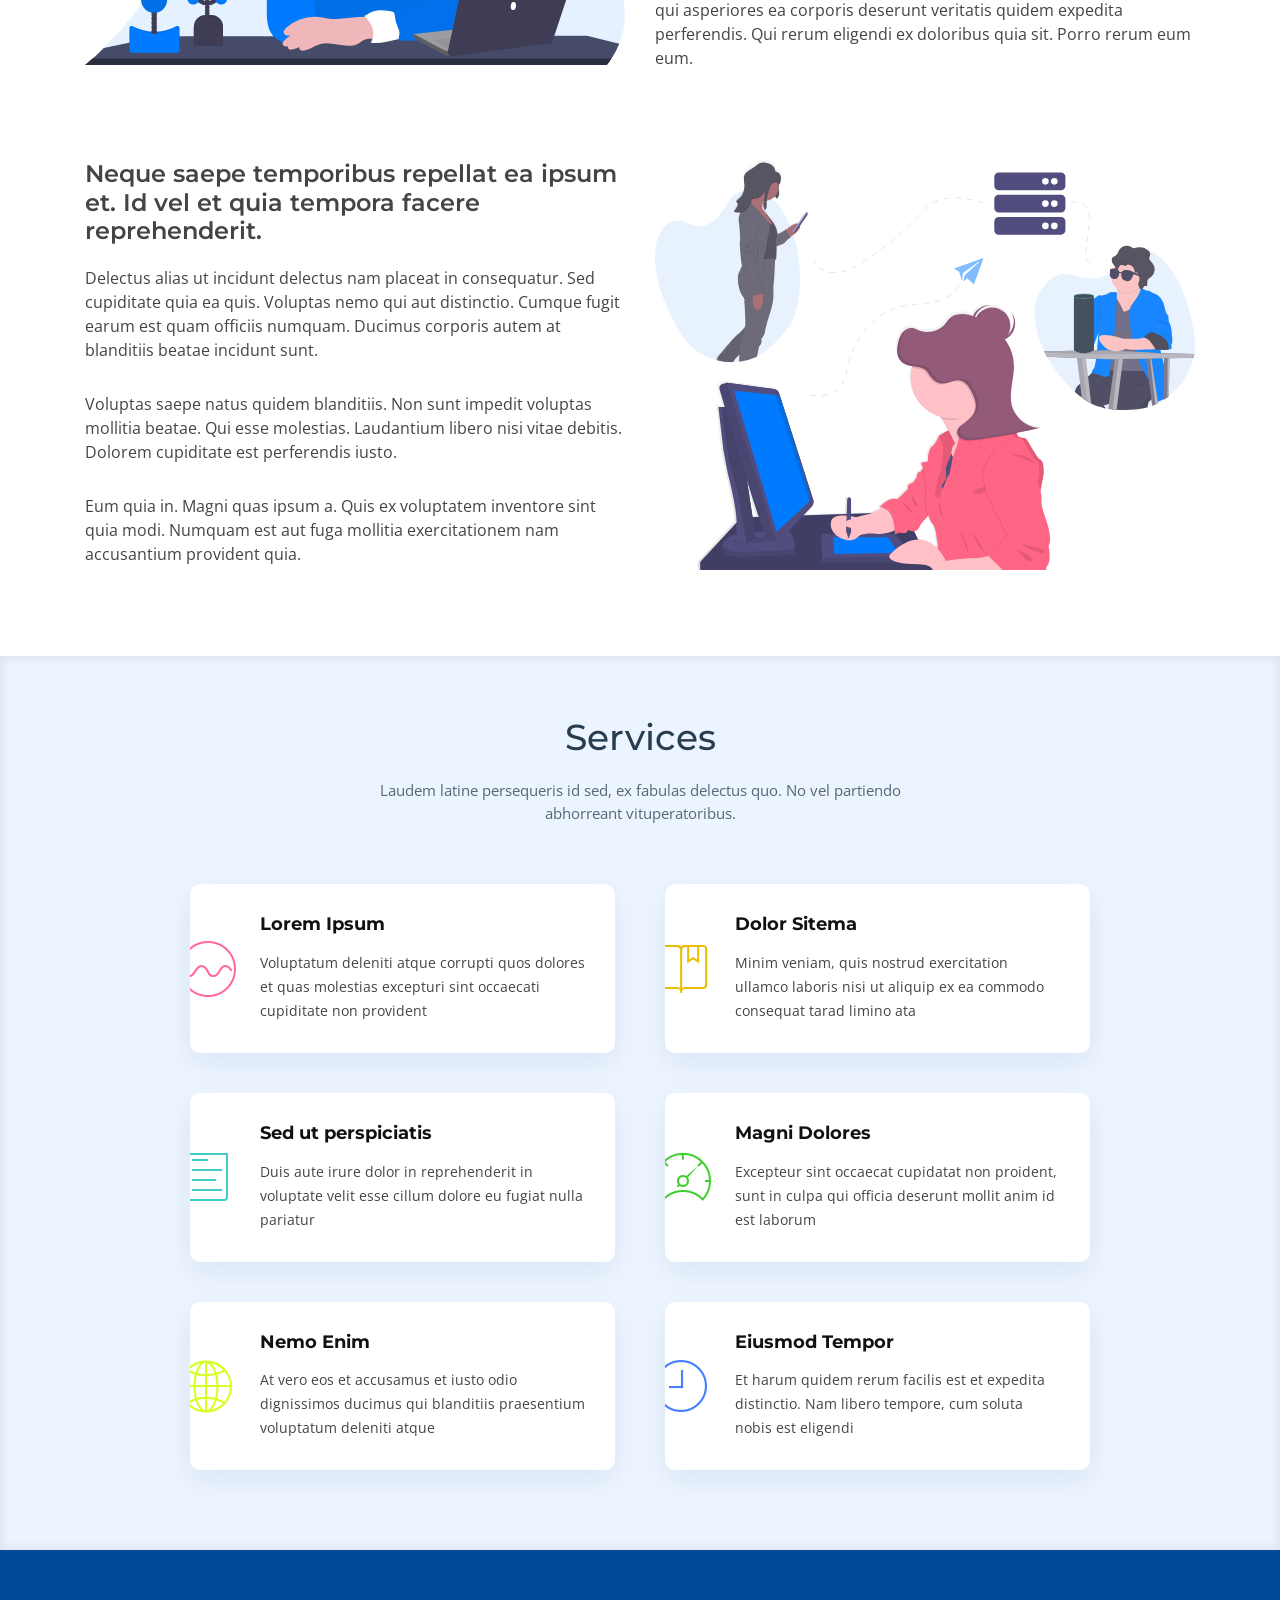
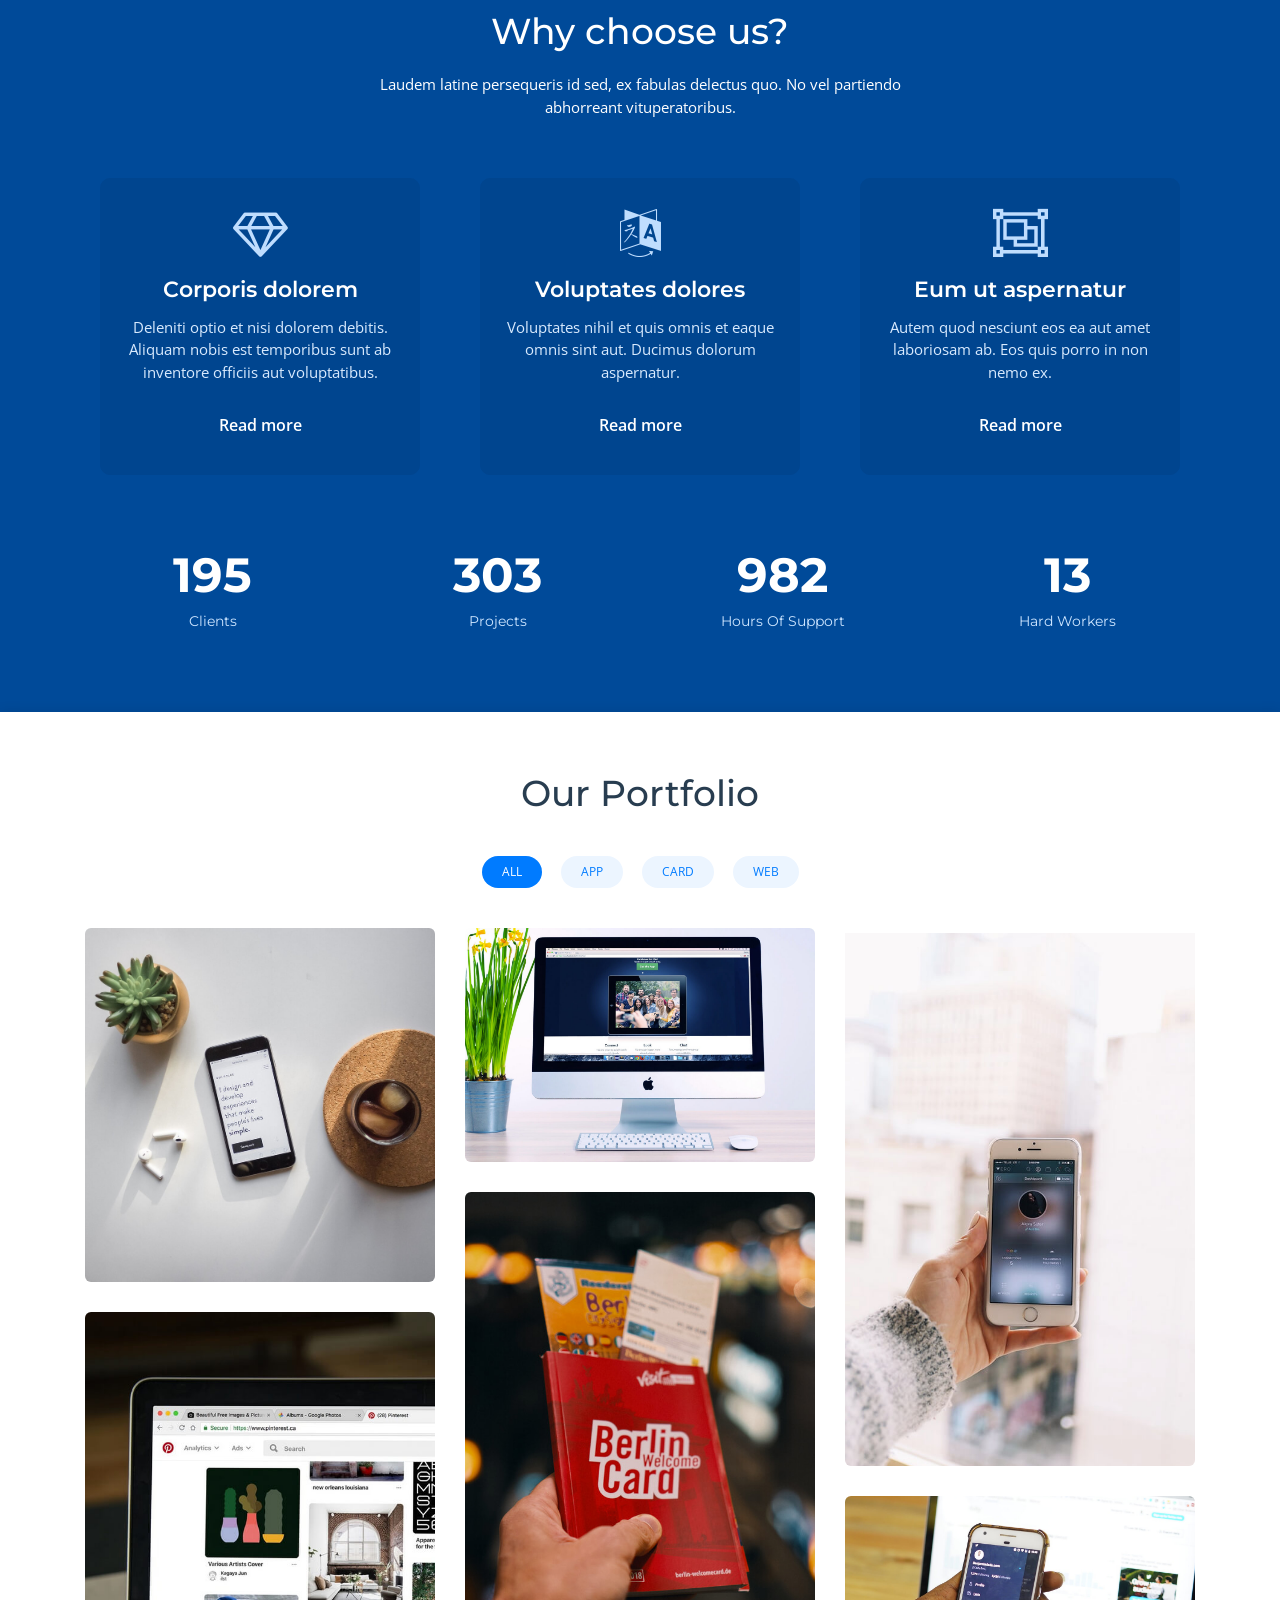
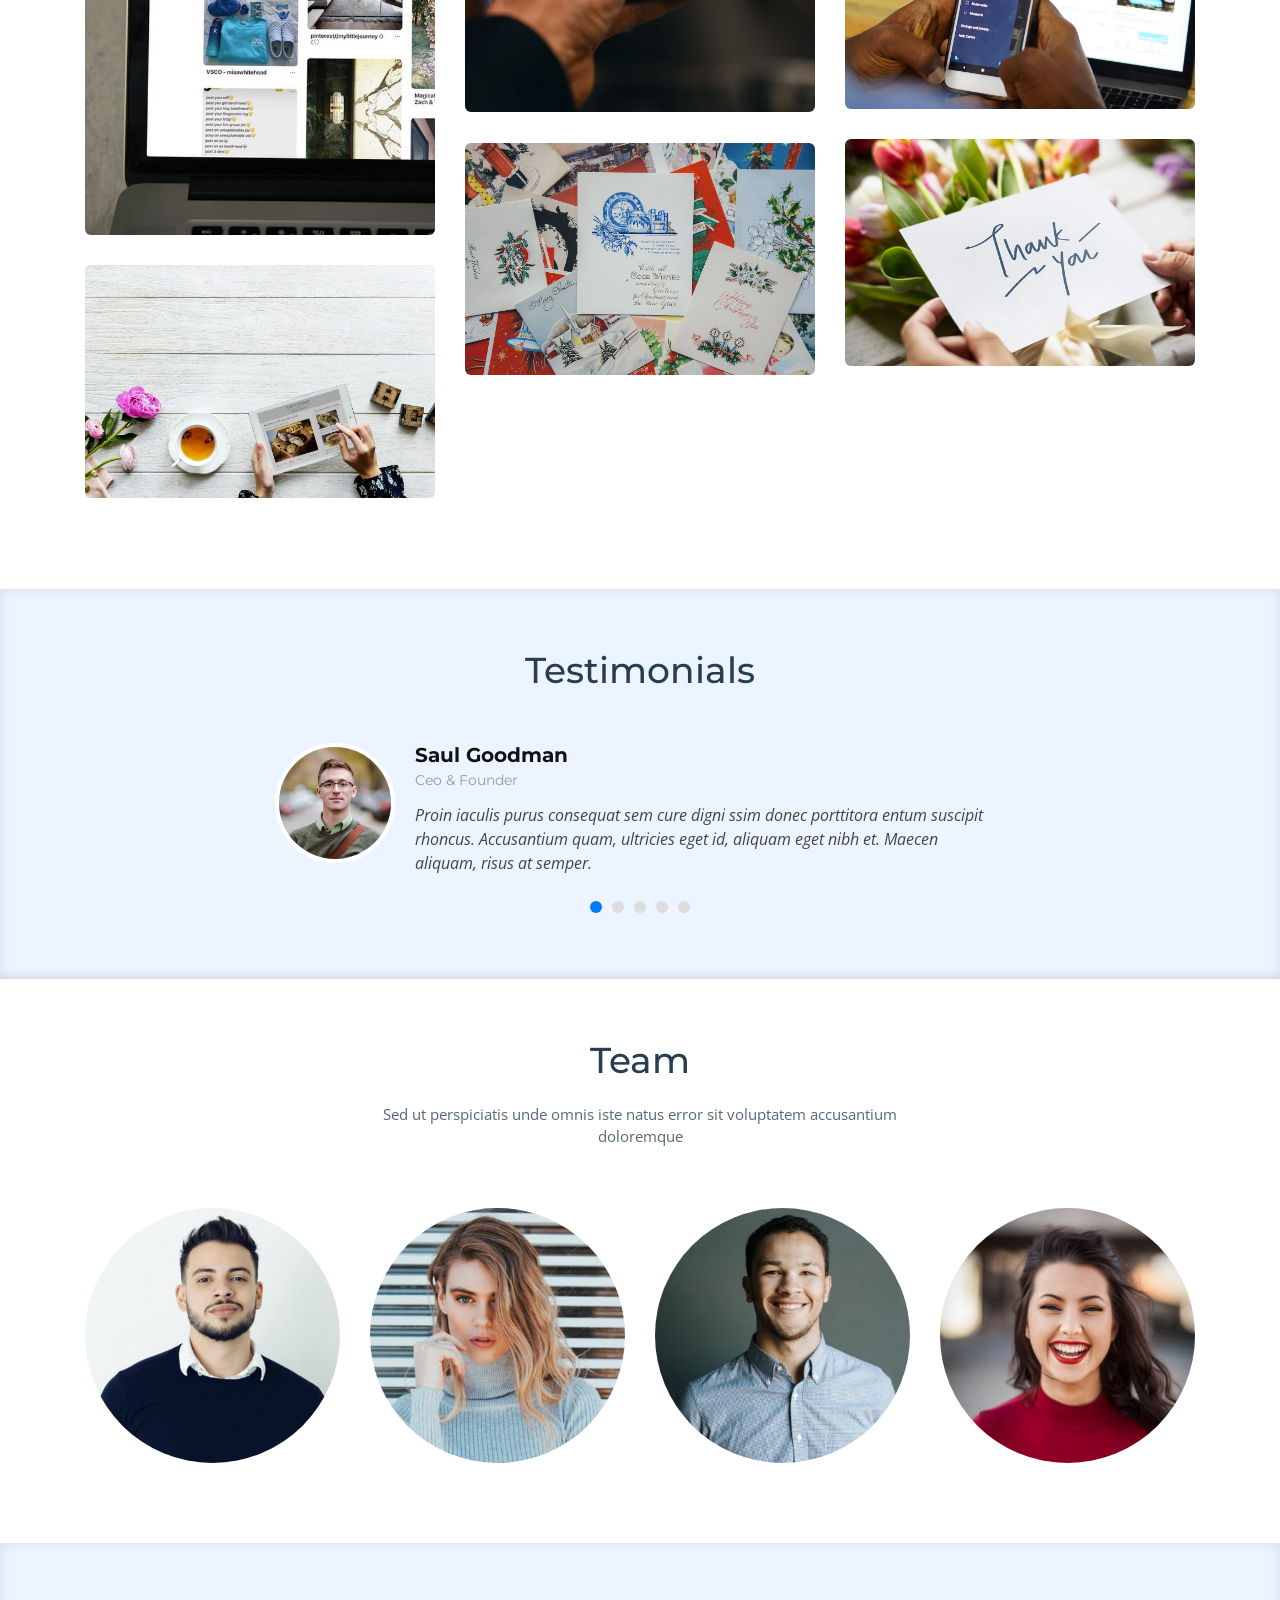
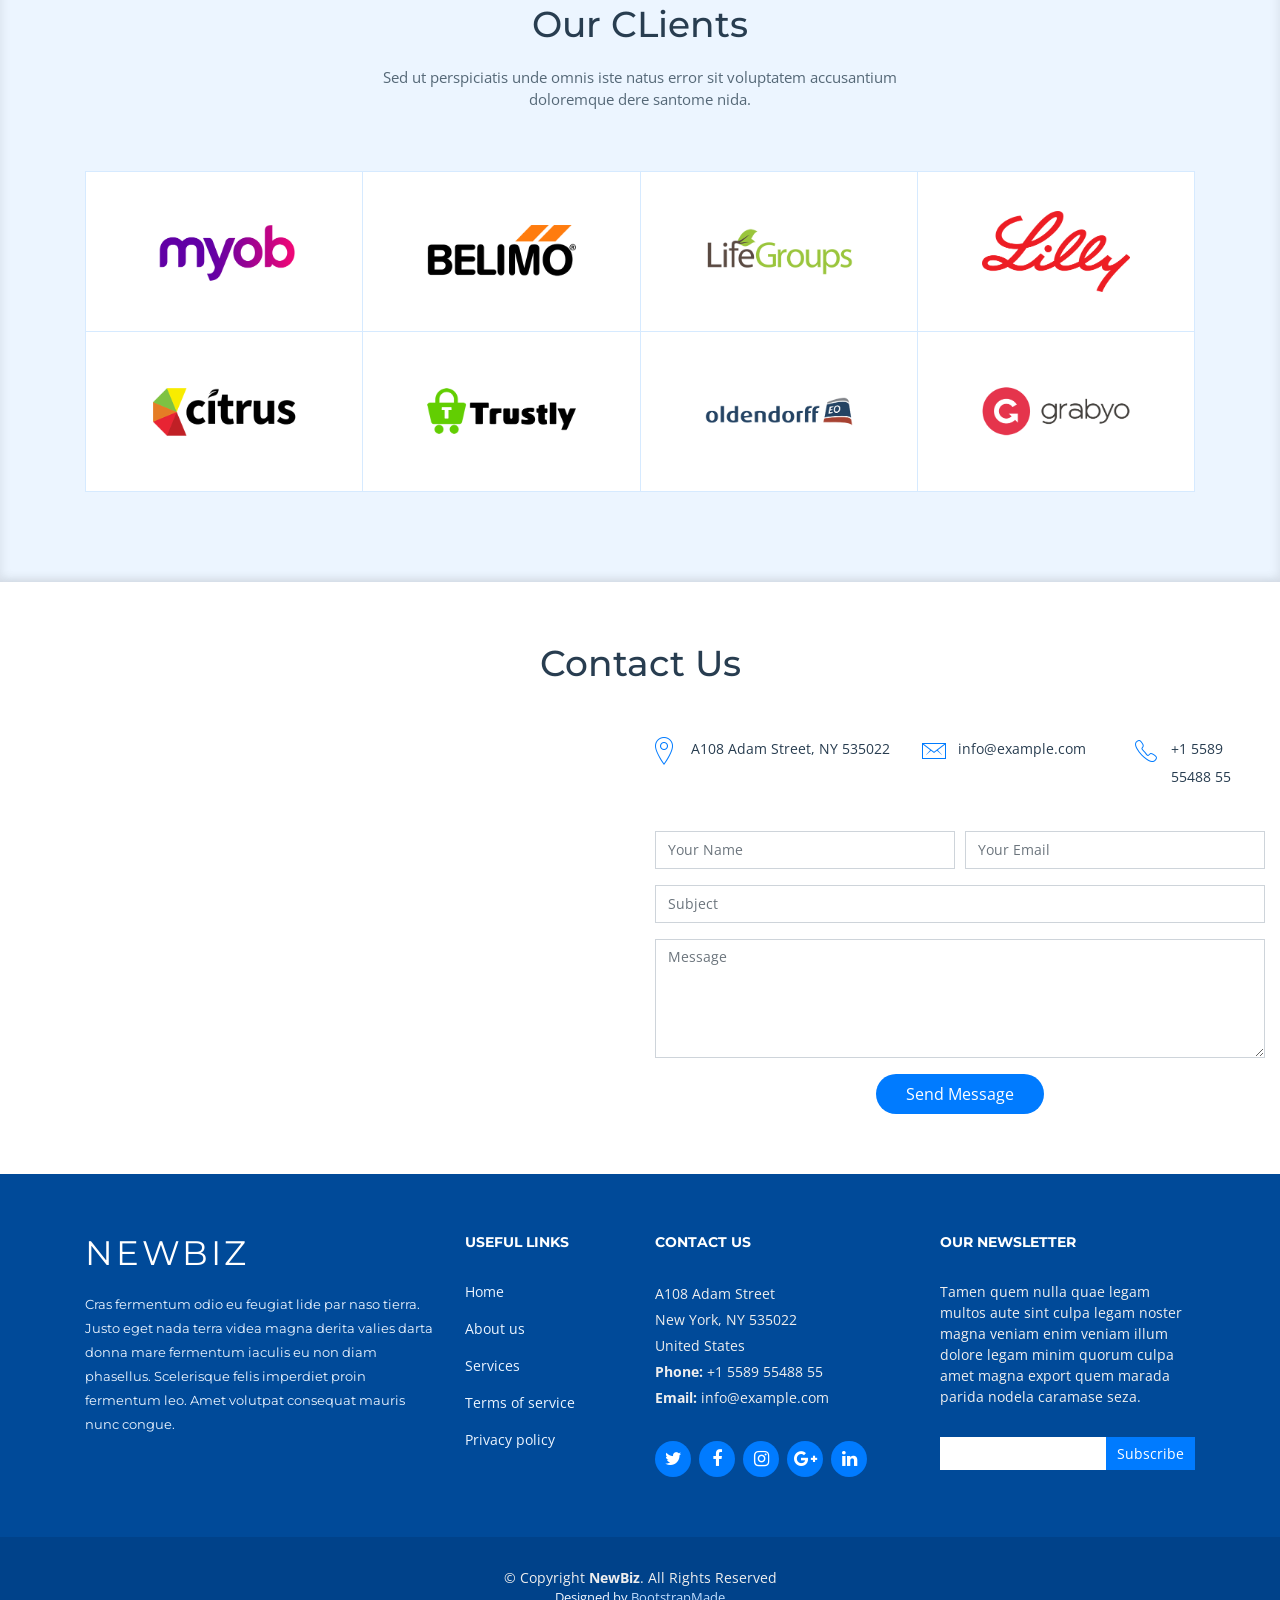
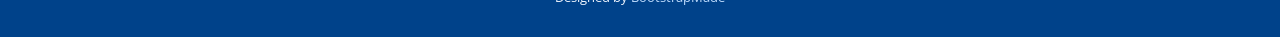
<file: design-15/index.html>
<!DOCTYPE html>
<html lang="en">
<head>
  <meta charset="utf-8">
  <title>NewBiz Bootstrap Template</title>
  <meta content="width=device-width, initial-scale=1.0" name="viewport">
  <meta content="" name="keywords">
  <meta content="" name="description">

  <!-- Favicons -->
  <link href="img/favicon.png" rel="icon">
  <link href="img/apple-touch-icon.png" rel="apple-touch-icon">

  <!-- Google Fonts -->
  <link href="https://fonts.googleapis.com/css?family=Open+Sans:300,300i,400,400i,700,700i|Montserrat:300,400,500,700" rel="stylesheet">

  <!-- Bootstrap CSS File -->
  <link href="lib/bootstrap/css/bootstrap.min.css" rel="stylesheet">

  <!-- Libraries CSS Files -->
  <link href="lib/font-awesome/css/font-awesome.min.css" rel="stylesheet">
  <link href="lib/animate/animate.min.css" rel="stylesheet">
  <link href="lib/ionicons/css/ionicons.min.css" rel="stylesheet">
  <link href="lib/owlcarousel/assets/owl.carousel.min.css" rel="stylesheet">
  <link href="lib/lightbox/css/lightbox.min.css" rel="stylesheet">

  <!-- Main Stylesheet File -->
  <link href="css/style.css" rel="stylesheet">

  <!-- =======================================================
    Theme Name: NewBiz
    Theme URL: https://bootstrapmade.com/newbiz-bootstrap-business-template/
    Author: BootstrapMade.com
    License: https://bootstrapmade.com/license/
  ======================================================= -->
</head>

<body>

  <!--==========================
  Header
  ============================-->
  <header id="header" class="fixed-top">
    <div class="container">

      <div class="logo float-left">
        <!-- Uncomment below if you prefer to use an image logo -->
        <!-- <h1 class="text-light"><a href="#header"><span>NewBiz</span></a></h1> -->
        <a href="#intro" class="scrollto"><img src="img/logo.png" alt="" class="img-fluid"></a>
      </div>

      <nav class="main-nav float-right d-none d-lg-block">
        <ul>
          <li class="active"><a href="#intro">Home</a></li>
          <li><a href="#about">About Us</a></li>
          <li><a href="#services">Services</a></li>
          <li><a href="#portfolio">Portfolio</a></li>
          <li><a href="#team">Team</a></li>
          <li class="drop-down"><a href="">Drop Down</a>
            <ul>
              <li><a href="#">Drop Down 1</a></li>
              <li class="drop-down"><a href="#">Drop Down 2</a>
                <ul>
                  <li><a href="#">Deep Drop Down 1</a></li>
                  <li><a href="#">Deep Drop Down 2</a></li>
                  <li><a href="#">Deep Drop Down 3</a></li>
                  <li><a href="#">Deep Drop Down 4</a></li>
                  <li><a href="#">Deep Drop Down 5</a></li>
                </ul>
              </li>
              <li><a href="#">Drop Down 3</a></li>
              <li><a href="#">Drop Down 4</a></li>
              <li><a href="#">Drop Down 5</a></li>
            </ul>
          </li>
          <li><a href="#contact">Contact Us</a></li>
        </ul>
      </nav><!-- .main-nav -->
      
    </div>
  </header><!-- #header -->

  <!--==========================
    Intro Section
  ============================-->
  <section id="intro" class="clearfix">
    <div class="container">

      <div class="intro-img">
        <img src="img/intro-img.svg" alt="" class="img-fluid">
      </div>

      <div class="intro-info">
        <h2>We provide<br><span>solutions</span><br>for your business!</h2>
        <div>
          <a href="#about" class="btn-get-started scrollto">Get Started</a>
          <a href="#services" class="btn-services scrollto">Our Services</a>
        </div>
      </div>

    </div>
  </section><!-- #intro -->

  <main id="main">

    <!--==========================
      About Us Section
    ============================-->
    <section id="about">
      <div class="container">

        <header class="section-header">
          <h3>About Us</h3>
          <p>Lorem ipsum dolor sit amet, consectetur adipiscing elit, sed do eiusmod tempor incididunt ut labore et dolore magna aliqua.</p>
        </header>

        <div class="row about-container">

          <div class="col-lg-6 content order-lg-1 order-2">
            <p>
              Lorem ipsum dolor sit amet, consectetur adipiscing elit, sed do eiusmod tempor incididunt ut labore et dolore magna aliqua. Ut enim ad minim veniam, quis nostrud exercitation ullamco laboris nisi ut aliquip ex ea commodo consequat.
            </p>

            <div class="icon-box wow fadeInUp">
              <div class="icon"><i class="fa fa-shopping-bag"></i></div>
              <h4 class="title"><a href="">Eiusmod Tempor</a></h4>
              <p class="description">Et harum quidem rerum facilis est et expedita distinctio. Nam libero tempore, cum soluta nobis est eligendi</p>
            </div>

            <div class="icon-box wow fadeInUp" data-wow-delay="0.2s">
              <div class="icon"><i class="fa fa-photo"></i></div>
              <h4 class="title"><a href="">Magni Dolores</a></h4>
              <p class="description">Excepteur sint occaecat cupidatat non proident, sunt in culpa qui officia deserunt mollit anim id est laborum</p>
            </div>

            <div class="icon-box wow fadeInUp" data-wow-delay="0.4s">
              <div class="icon"><i class="fa fa-bar-chart"></i></div>
              <h4 class="title"><a href="">Dolor Sitema</a></h4>
              <p class="description">Minim veniam, quis nostrud exercitation ullamco laboris nisi ut aliquip ex ea commodo consequat tarad limino ata</p>
            </div>

          </div>

          <div class="col-lg-6 background order-lg-2 order-1 wow fadeInUp">
            <img src="img/about-img.svg" class="img-fluid" alt="">
          </div>
        </div>

        <div class="row about-extra">
          <div class="col-lg-6 wow fadeInUp">
            <img src="img/about-extra-1.svg" class="img-fluid" alt="">
          </div>
          <div class="col-lg-6 wow fadeInUp pt-5 pt-lg-0">
            <h4>Voluptatem dignissimos provident quasi corporis voluptates sit assumenda.</h4>
            <p>
              Ipsum in aspernatur ut possimus sint. Quia omnis est occaecati possimus ea. Quas molestiae perspiciatis occaecati qui rerum. Deleniti quod porro sed quisquam saepe. Numquam mollitia recusandae non ad at et a.
            </p>
            <p>
              Ad vitae recusandae odit possimus. Quaerat cum ipsum corrupti. Odit qui asperiores ea corporis deserunt veritatis quidem expedita perferendis. Qui rerum eligendi ex doloribus quia sit. Porro rerum eum eum.
            </p>
          </div>
        </div>

        <div class="row about-extra">
          <div class="col-lg-6 wow fadeInUp order-1 order-lg-2">
            <img src="img/about-extra-2.svg" class="img-fluid" alt="">
          </div>

          <div class="col-lg-6 wow fadeInUp pt-4 pt-lg-0 order-2 order-lg-1">
            <h4>Neque saepe temporibus repellat ea ipsum et. Id vel et quia tempora facere reprehenderit.</h4>
            <p>
             Delectus alias ut incidunt delectus nam placeat in consequatur. Sed cupiditate quia ea quis. Voluptas nemo qui aut distinctio. Cumque fugit earum est quam officiis numquam. Ducimus corporis autem at blanditiis beatae incidunt sunt. 
            </p>
            <p>
              Voluptas saepe natus quidem blanditiis. Non sunt impedit voluptas mollitia beatae. Qui esse molestias. Laudantium libero nisi vitae debitis. Dolorem cupiditate est perferendis iusto.
            </p>
            <p>
              Eum quia in. Magni quas ipsum a. Quis ex voluptatem inventore sint quia modi. Numquam est aut fuga mollitia exercitationem nam accusantium provident quia.
            </p>
          </div>
          
        </div>

      </div>
    </section><!-- #about -->

    <!--==========================
      Services Section
    ============================-->
    <section id="services" class="section-bg">
      <div class="container">

        <header class="section-header">
          <h3>Services</h3>
          <p>Laudem latine persequeris id sed, ex fabulas delectus quo. No vel partiendo abhorreant vituperatoribus.</p>
        </header>

        <div class="row">

          <div class="col-md-6 col-lg-5 offset-lg-1 wow bounceInUp" data-wow-duration="1.4s">
            <div class="box">
              <div class="icon"><i class="ion-ios-analytics-outline" style="color: #ff689b;"></i></div>
              <h4 class="title"><a href="">Lorem Ipsum</a></h4>
              <p class="description">Voluptatum deleniti atque corrupti quos dolores et quas molestias excepturi sint occaecati cupiditate non provident</p>
            </div>
          </div>
          <div class="col-md-6 col-lg-5 wow bounceInUp" data-wow-duration="1.4s">
            <div class="box">
              <div class="icon"><i class="ion-ios-bookmarks-outline" style="color: #e9bf06;"></i></div>
              <h4 class="title"><a href="">Dolor Sitema</a></h4>
              <p class="description">Minim veniam, quis nostrud exercitation ullamco laboris nisi ut aliquip ex ea commodo consequat tarad limino ata</p>
            </div>
          </div>

          <div class="col-md-6 col-lg-5 offset-lg-1 wow bounceInUp" data-wow-delay="0.1s" data-wow-duration="1.4s">
            <div class="box">
              <div class="icon"><i class="ion-ios-paper-outline" style="color: #3fcdc7;"></i></div>
              <h4 class="title"><a href="">Sed ut perspiciatis</a></h4>
              <p class="description">Duis aute irure dolor in reprehenderit in voluptate velit esse cillum dolore eu fugiat nulla pariatur</p>
            </div>
          </div>
          <div class="col-md-6 col-lg-5 wow bounceInUp" data-wow-delay="0.1s" data-wow-duration="1.4s">
            <div class="box">
              <div class="icon"><i class="ion-ios-speedometer-outline" style="color:#41cf2e;"></i></div>
              <h4 class="title"><a href="">Magni Dolores</a></h4>
              <p class="description">Excepteur sint occaecat cupidatat non proident, sunt in culpa qui officia deserunt mollit anim id est laborum</p>
            </div>
          </div>

          <div class="col-md-6 col-lg-5 offset-lg-1 wow bounceInUp" data-wow-delay="0.2s" data-wow-duration="1.4s">
            <div class="box">
              <div class="icon"><i class="ion-ios-world-outline" style="color: #d6ff22;"></i></div>
              <h4 class="title"><a href="">Nemo Enim</a></h4>
              <p class="description">At vero eos et accusamus et iusto odio dignissimos ducimus qui blanditiis praesentium voluptatum deleniti atque</p>
            </div>
          </div>
          <div class="col-md-6 col-lg-5 wow bounceInUp" data-wow-delay="0.2s" data-wow-duration="1.4s">
            <div class="box">
              <div class="icon"><i class="ion-ios-clock-outline" style="color: #4680ff;"></i></div>
              <h4 class="title"><a href="">Eiusmod Tempor</a></h4>
              <p class="description">Et harum quidem rerum facilis est et expedita distinctio. Nam libero tempore, cum soluta nobis est eligendi</p>
            </div>
          </div>

        </div>

      </div>
    </section><!-- #services -->

    <!--==========================
      Why Us Section
    ============================-->
    <section id="why-us" class="wow fadeIn">
      <div class="container">
        <header class="section-header">
          <h3>Why choose us?</h3>
          <p>Laudem latine persequeris id sed, ex fabulas delectus quo. No vel partiendo abhorreant vituperatoribus.</p>
        </header>

        <div class="row row-eq-height justify-content-center">

          <div class="col-lg-4 mb-4">
            <div class="card wow bounceInUp">
                <i class="fa fa-diamond"></i>
              <div class="card-body">
                <h5 class="card-title">Corporis dolorem</h5>
                <p class="card-text">Deleniti optio et nisi dolorem debitis. Aliquam nobis est temporibus sunt ab inventore officiis aut voluptatibus.</p>
                <a href="#" class="readmore">Read more </a>
              </div>
            </div>
          </div>

          <div class="col-lg-4 mb-4">
            <div class="card wow bounceInUp">
                <i class="fa fa-language"></i>
              <div class="card-body">
                <h5 class="card-title">Voluptates dolores</h5>
                <p class="card-text">Voluptates nihil et quis omnis et eaque omnis sint aut. Ducimus dolorum aspernatur.</p>
                <a href="#" class="readmore">Read more </a>
              </div>
            </div>
          </div>

          <div class="col-lg-4 mb-4">
            <div class="card wow bounceInUp">
                <i class="fa fa-object-group"></i>
              <div class="card-body">
                <h5 class="card-title">Eum ut aspernatur</h5>
                <p class="card-text">Autem quod nesciunt eos ea aut amet laboriosam ab. Eos quis porro in non nemo ex. </p>
                <a href="#" class="readmore">Read more </a>
              </div>
            </div>
          </div>

        </div>

        <div class="row counters">

          <div class="col-lg-3 col-6 text-center">
            <span data-toggle="counter-up">274</span>
            <p>Clients</p>
          </div>

          <div class="col-lg-3 col-6 text-center">
            <span data-toggle="counter-up">421</span>
            <p>Projects</p>
          </div>

          <div class="col-lg-3 col-6 text-center">
            <span data-toggle="counter-up">1,364</span>
            <p>Hours Of Support</p>
          </div>

          <div class="col-lg-3 col-6 text-center">
            <span data-toggle="counter-up">18</span>
            <p>Hard Workers</p>
          </div>
  
        </div>

      </div>
    </section>

    <!--==========================
      Portfolio Section
    ============================-->
    <section id="portfolio" class="clearfix">
      <div class="container">

        <header class="section-header">
          <h3 class="section-title">Our Portfolio</h3>
        </header>

        <div class="row">
          <div class="col-lg-12">
            <ul id="portfolio-flters">
              <li data-filter="*" class="filter-active">All</li>
              <li data-filter=".filter-app">App</li>
              <li data-filter=".filter-card">Card</li>
              <li data-filter=".filter-web">Web</li>
            </ul>
          </div>
        </div>

        <div class="row portfolio-container">

          <div class="col-lg-4 col-md-6 portfolio-item filter-app">
            <div class="portfolio-wrap">
              <img src="img/portfolio/app1.jpg" class="img-fluid" alt="">
              <div class="portfolio-info">
                <h4><a href="#">App 1</a></h4>
                <p>App</p>
                <div>
                  <a href="img/portfolio/app1.jpg" data-lightbox="portfolio" data-title="App 1" class="link-preview" title="Preview"><i class="ion ion-eye"></i></a>
                  <a href="#" class="link-details" title="More Details"><i class="ion ion-android-open"></i></a>
                </div>
              </div>
            </div>
          </div>

          <div class="col-lg-4 col-md-6 portfolio-item filter-web" data-wow-delay="0.1s">
            <div class="portfolio-wrap">
              <img src="img/portfolio/web3.jpg" class="img-fluid" alt="">
              <div class="portfolio-info">
                <h4><a href="#">Web 3</a></h4>
                <p>Web</p>
                <div>
                  <a href="img/portfolio/web3.jpg" class="link-preview" data-lightbox="portfolio" data-title="Web 3" title="Preview"><i class="ion ion-eye"></i></a>
                  <a href="#" class="link-details" title="More Details"><i class="ion ion-android-open"></i></a>
                </div>
              </div>
            </div>
          </div>

          <div class="col-lg-4 col-md-6 portfolio-item filter-app" data-wow-delay="0.2s">
            <div class="portfolio-wrap">
              <img src="img/portfolio/app2.jpg" class="img-fluid" alt="">
              <div class="portfolio-info">
                <h4><a href="#">App 2</a></h4>
                <p>App</p>
                <div>
                  <a href="img/portfolio/app2.jpg" class="link-preview" data-lightbox="portfolio" data-title="App 2" title="Preview"><i class="ion ion-eye"></i></a>
                  <a href="#" class="link-details" title="More Details"><i class="ion ion-android-open"></i></a>
                </div>
              </div>
            </div>
          </div>

          <div class="col-lg-4 col-md-6 portfolio-item filter-card">
            <div class="portfolio-wrap">
              <img src="img/portfolio/card2.jpg" class="img-fluid" alt="">
              <div class="portfolio-info">
                <h4><a href="#">Card 2</a></h4>
                <p>Card</p>
                <div>
                  <a href="img/portfolio/card2.jpg" class="link-preview" data-lightbox="portfolio" data-title="Card 2" title="Preview"><i class="ion ion-eye"></i></a>
                  <a href="#" class="link-details" title="More Details"><i class="ion ion-android-open"></i></a>
                </div>
              </div>
            </div>
          </div>

          <div class="col-lg-4 col-md-6 portfolio-item filter-web" data-wow-delay="0.1s">
            <div class="portfolio-wrap">
              <img src="img/portfolio/web2.jpg" class="img-fluid" alt="">
              <div class="portfolio-info">
                <h4><a href="#">Web 2</a></h4>
                <p>Web</p>
                <div>
                  <a href="img/portfolio/web2.jpg" class="link-preview" data-lightbox="portfolio" data-title="Web 2" title="Preview"><i class="ion ion-eye"></i></a>
                  <a href="#" class="link-details" title="More Details"><i class="ion ion-android-open"></i></a>
                </div>
              </div>
            </div>
          </div>

          <div class="col-lg-4 col-md-6 portfolio-item filter-app" data-wow-delay="0.2s">
            <div class="portfolio-wrap">
              <img src="img/portfolio/app3.jpg" class="img-fluid" alt="">
              <div class="portfolio-info">
                <h4><a href="#">App 3</a></h4>
                <p>App</p>
                <div>
                  <a href="img/portfolio/app3.jpg" class="link-preview" data-lightbox="portfolio" data-title="App 3" title="Preview"><i class="ion ion-eye"></i></a>
                  <a href="#" class="link-details" title="More Details"><i class="ion ion-android-open"></i></a>
                </div>
              </div>
            </div>
          </div>

          <div class="col-lg-4 col-md-6 portfolio-item filter-card">
            <div class="portfolio-wrap">
              <img src="img/portfolio/card1.jpg" class="img-fluid" alt="">
              <div class="portfolio-info">
                <h4><a href="#">Card 1</a></h4>
                <p>Card</p>
                <div>
                  <a href="img/portfolio/card1.jpg" class="link-preview" data-lightbox="portfolio" data-title="Card 1" title="Preview"><i class="ion ion-eye"></i></a>
                  <a href="#" class="link-details" title="More Details"><i class="ion ion-android-open"></i></a>
                </div>
              </div>
            </div>
          </div>

          <div class="col-lg-4 col-md-6 portfolio-item filter-card" data-wow-delay="0.1s">
            <div class="portfolio-wrap">
              <img src="img/portfolio/card3.jpg" class="img-fluid" alt="">
              <div class="portfolio-info">
                <h4><a href="#">Card 3</a></h4>
                <p>Card</p>
                <div>
                  <a href="img/portfolio/card3.jpg" class="link-preview" data-lightbox="portfolio" data-title="Card 3" title="Preview"><i class="ion ion-eye"></i></a>
                  <a href="#" class="link-details" title="More Details"><i class="ion ion-android-open"></i></a>
                </div>
              </div>
            </div>
          </div>

          <div class="col-lg-4 col-md-6 portfolio-item filter-web" data-wow-delay="0.2s">
            <div class="portfolio-wrap">
              <img src="img/portfolio/web1.jpg" class="img-fluid" alt="">
              <div class="portfolio-info">
                <h4><a href="#">Web 1</a></h4>
                <p>Web</p>
                <div>
                  <a href="img/portfolio/web1.jpg" class="link-preview" data-lightbox="portfolio" data-title="Web 1" title="Preview"><i class="ion ion-eye"></i></a>
                  <a href="#" class="link-details" title="More Details"><i class="ion ion-android-open"></i></a>
                </div>
              </div>
            </div>
          </div>

        </div>

      </div>
    </section><!-- #portfolio -->

    <!--==========================
      Clients Section
    ============================-->
    <section id="testimonials" class="section-bg">
      <div class="container">

        <header class="section-header">
          <h3>Testimonials</h3>
        </header>

        <div class="row justify-content-center">
          <div class="col-lg-8">

            <div class="owl-carousel testimonials-carousel wow fadeInUp">
    
              <div class="testimonial-item">
                <img src="img/testimonial-1.jpg" class="testimonial-img" alt="">
                <h3>Saul Goodman</h3>
                <h4>Ceo &amp; Founder</h4>
                <p>
                  Proin iaculis purus consequat sem cure digni ssim donec porttitora entum suscipit rhoncus. Accusantium quam, ultricies eget id, aliquam eget nibh et. Maecen aliquam, risus at semper.
                </p>
              </div>
    
              <div class="testimonial-item">
                <img src="img/testimonial-2.jpg" class="testimonial-img" alt="">
                <h3>Sara Wilsson</h3>
                <h4>Designer</h4>
                <p>
                  Export tempor illum tamen malis malis eram quae irure esse labore quem cillum quid cillum eram malis quorum velit fore eram velit sunt aliqua noster fugiat irure amet legam anim culpa.
                </p>
              </div>
    
              <div class="testimonial-item">
                <img src="img/testimonial-3.jpg" class="testimonial-img" alt="">
                <h3>Jena Karlis</h3>
                <h4>Store Owner</h4>
                <p>
                  Enim nisi quem export duis labore cillum quae magna enim sint quorum nulla quem veniam duis minim tempor labore quem eram duis noster aute amet eram fore quis sint minim.
                </p>
              </div>
    
              <div class="testimonial-item">
                <img src="img/testimonial-4.jpg" class="testimonial-img" alt="">
                <h3>Matt Brandon</h3>
                <h4>Freelancer</h4>
                <p>
                  Fugiat enim eram quae cillum dolore dolor amet nulla culpa multos export minim fugiat minim velit minim dolor enim duis veniam ipsum anim magna sunt elit fore quem dolore labore illum veniam.
                </p>
              </div>
    
              <div class="testimonial-item">
                <img src="img/testimonial-5.jpg" class="testimonial-img" alt="">
                <h3>John Larson</h3>
                <h4>Entrepreneur</h4>
                <p>
                  Quis quorum aliqua sint quem legam fore sunt eram irure aliqua veniam tempor noster veniam enim culpa labore duis sunt culpa nulla illum cillum fugiat legam esse veniam culpa fore nisi cillum quid.
                </p>
              </div>

            </div>

          </div>
        </div>


      </div>
    </section><!-- #testimonials -->

    <!--==========================
      Team Section
    ============================-->
    <section id="team">
      <div class="container">
        <div class="section-header">
          <h3>Team</h3>
          <p>Sed ut perspiciatis unde omnis iste natus error sit voluptatem accusantium doloremque</p>
        </div>

        <div class="row">

          <div class="col-lg-3 col-md-6 wow fadeInUp">
            <div class="member">
              <img src="img/team-1.jpg" class="img-fluid" alt="">
              <div class="member-info">
                <div class="member-info-content">
                  <h4>Walter White</h4>
                  <span>Chief Executive Officer</span>
                  <div class="social">
                    <a href=""><i class="fa fa-twitter"></i></a>
                    <a href=""><i class="fa fa-facebook"></i></a>
                    <a href=""><i class="fa fa-google-plus"></i></a>
                    <a href=""><i class="fa fa-linkedin"></i></a>
                  </div>
                </div>
              </div>
            </div>
          </div>

          <div class="col-lg-3 col-md-6 wow fadeInUp" data-wow-delay="0.1s">
            <div class="member">
              <img src="img/team-2.jpg" class="img-fluid" alt="">
              <div class="member-info">
                <div class="member-info-content">
                  <h4>Sarah Jhonson</h4>
                  <span>Product Manager</span>
                  <div class="social">
                    <a href=""><i class="fa fa-twitter"></i></a>
                    <a href=""><i class="fa fa-facebook"></i></a>
                    <a href=""><i class="fa fa-google-plus"></i></a>
                    <a href=""><i class="fa fa-linkedin"></i></a>
                  </div>
                </div>
              </div>
            </div>
          </div>

          <div class="col-lg-3 col-md-6 wow fadeInUp" data-wow-delay="0.2s">
            <div class="member">
              <img src="img/team-3.jpg" class="img-fluid" alt="">
              <div class="member-info">
                <div class="member-info-content">
                  <h4>William Anderson</h4>
                  <span>CTO</span>
                  <div class="social">
                    <a href=""><i class="fa fa-twitter"></i></a>
                    <a href=""><i class="fa fa-facebook"></i></a>
                    <a href=""><i class="fa fa-google-plus"></i></a>
                    <a href=""><i class="fa fa-linkedin"></i></a>
                  </div>
                </div>
              </div>
            </div>
          </div>

          <div class="col-lg-3 col-md-6 wow fadeInUp" data-wow-delay="0.3s">
            <div class="member">
              <img src="img/team-4.jpg" class="img-fluid" alt="">
              <div class="member-info">
                <div class="member-info-content">
                  <h4>Amanda Jepson</h4>
                  <span>Accountant</span>
                  <div class="social">
                    <a href=""><i class="fa fa-twitter"></i></a>
                    <a href=""><i class="fa fa-facebook"></i></a>
                    <a href=""><i class="fa fa-google-plus"></i></a>
                    <a href=""><i class="fa fa-linkedin"></i></a>
                  </div>
                </div>
              </div>
            </div>
          </div>

        </div>

      </div>
    </section><!-- #team -->

    <!--==========================
      Clients Section
    ============================-->
    <section id="clients" class="section-bg">

      <div class="container">

        <div class="section-header">
          <h3>Our CLients</h3>
          <p>Sed ut perspiciatis unde omnis iste natus error sit voluptatem accusantium doloremque dere santome nida.</p>
        </div>

        <div class="row no-gutters clients-wrap clearfix wow fadeInUp">

          <div class="col-lg-3 col-md-4 col-xs-6">
            <div class="client-logo">
              <img src="img/clients/client-1.png" class="img-fluid" alt="">
            </div>
          </div>
          
          <div class="col-lg-3 col-md-4 col-xs-6">
            <div class="client-logo">
              <img src="img/clients/client-2.png" class="img-fluid" alt="">
            </div>
          </div>
        
          <div class="col-lg-3 col-md-4 col-xs-6">
            <div class="client-logo">
              <img src="img/clients/client-3.png" class="img-fluid" alt="">
            </div>
          </div>
          
          <div class="col-lg-3 col-md-4 col-xs-6">
            <div class="client-logo">
              <img src="img/clients/client-4.png" class="img-fluid" alt="">
            </div>
          </div>
          
          <div class="col-lg-3 col-md-4 col-xs-6">
            <div class="client-logo">
              <img src="img/clients/client-5.png" class="img-fluid" alt="">
            </div>
          </div>
        
          <div class="col-lg-3 col-md-4 col-xs-6">
            <div class="client-logo">
              <img src="img/clients/client-6.png" class="img-fluid" alt="">
            </div>
          </div>
          
          <div class="col-lg-3 col-md-4 col-xs-6">
            <div class="client-logo">
              <img src="img/clients/client-7.png" class="img-fluid" alt="">
            </div>
          </div>
          
          <div class="col-lg-3 col-md-4 col-xs-6">
            <div class="client-logo">
              <img src="img/clients/client-8.png" class="img-fluid" alt="">
            </div>
          </div>

        </div>

      </div>

    </section>

    <!--==========================
      Contact Section
    ============================-->
    <section id="contact">
      <div class="container-fluid">

        <div class="section-header">
          <h3>Contact Us</h3>
        </div>

        <div class="row wow fadeInUp">

          <div class="col-lg-6">
            <div class="map mb-4 mb-lg-0">
              <iframe src="https://www.google.com/maps/embed?pb=!1m14!1m8!1m3!1d12097.433213460943!2d-74.0062269!3d40.7101282!3m2!1i1024!2i768!4f13.1!3m3!1m2!1s0x0%3A0xb89d1fe6bc499443!2sDowntown+Conference+Center!5e0!3m2!1smk!2sbg!4v1539943755621" frameborder="0" style="border:0; width: 100%; height: 312px;" allowfullscreen></iframe>
            </div>
          </div>

          <div class="col-lg-6">
            <div class="row">
              <div class="col-md-5 info">
                <i class="ion-ios-location-outline"></i>
                <p>A108 Adam Street, NY 535022</p>
              </div>
              <div class="col-md-4 info">
                <i class="ion-ios-email-outline"></i>
                <p>info@example.com</p>
              </div>
              <div class="col-md-3 info">
                <i class="ion-ios-telephone-outline"></i>
                <p>+1 5589 55488 55</p>
              </div>
            </div>

            <div class="form">
              <div id="sendmessage">Your message has been sent. Thank you!</div>
              <div id="errormessage"></div>
              <form action="" method="post" role="form" class="contactForm">
                <div class="form-row">
                  <div class="form-group col-lg-6">
                    <input type="text" name="name" class="form-control" id="name" placeholder="Your Name" data-rule="minlen:4" data-msg="Please enter at least 4 chars" />
                    <div class="validation"></div>
                  </div>
                  <div class="form-group col-lg-6">
                    <input type="email" class="form-control" name="email" id="email" placeholder="Your Email" data-rule="email" data-msg="Please enter a valid email" />
                    <div class="validation"></div>
                  </div>
                </div>
                <div class="form-group">
                  <input type="text" class="form-control" name="subject" id="subject" placeholder="Subject" data-rule="minlen:4" data-msg="Please enter at least 8 chars of subject" />
                  <div class="validation"></div>
                </div>
                <div class="form-group">
                  <textarea class="form-control" name="message" rows="5" data-rule="required" data-msg="Please write something for us" placeholder="Message"></textarea>
                  <div class="validation"></div>
                </div>
                <div class="text-center"><button type="submit" title="Send Message">Send Message</button></div>
              </form>
            </div>
          </div>

        </div>

      </div>
    </section><!-- #contact -->

  </main>

  <!--==========================
    Footer
  ============================-->
  <footer id="footer">
    <div class="footer-top">
      <div class="container">
        <div class="row">

          <div class="col-lg-4 col-md-6 footer-info">
            <h3>NewBiz</h3>
            <p>Cras fermentum odio eu feugiat lide par naso tierra. Justo eget nada terra videa magna derita valies darta donna mare fermentum iaculis eu non diam phasellus. Scelerisque felis imperdiet proin fermentum leo. Amet volutpat consequat mauris nunc congue.</p>
          </div>

          <div class="col-lg-2 col-md-6 footer-links">
            <h4>Useful Links</h4>
            <ul>
              <li><a href="#">Home</a></li>
              <li><a href="#">About us</a></li>
              <li><a href="#">Services</a></li>
              <li><a href="#">Terms of service</a></li>
              <li><a href="#">Privacy policy</a></li>
            </ul>
          </div>

          <div class="col-lg-3 col-md-6 footer-contact">
            <h4>Contact Us</h4>
            <p>
              A108 Adam Street <br>
              New York, NY 535022<br>
              United States <br>
              <strong>Phone:</strong> +1 5589 55488 55<br>
              <strong>Email:</strong> info@example.com<br>
            </p>

            <div class="social-links">
              <a href="#" class="twitter"><i class="fa fa-twitter"></i></a>
              <a href="#" class="facebook"><i class="fa fa-facebook"></i></a>
              <a href="#" class="instagram"><i class="fa fa-instagram"></i></a>
              <a href="#" class="google-plus"><i class="fa fa-google-plus"></i></a>
              <a href="#" class="linkedin"><i class="fa fa-linkedin"></i></a>
            </div>

          </div>

          <div class="col-lg-3 col-md-6 footer-newsletter">
            <h4>Our Newsletter</h4>
            <p>Tamen quem nulla quae legam multos aute sint culpa legam noster magna veniam enim veniam illum dolore legam minim quorum culpa amet magna export quem marada parida nodela caramase seza.</p>
            <form action="" method="post">
              <input type="email" name="email"><input type="submit"  value="Subscribe">
            </form>
          </div>

        </div>
      </div>
    </div>

    <div class="container">
      <div class="copyright">
        &copy; Copyright <strong>NewBiz</strong>. All Rights Reserved
      </div>
      <div class="credits">
        <!--
          All the links in the footer should remain intact.
          You can delete the links only if you purchased the pro version.
          Licensing information: https://bootstrapmade.com/license/
          Purchase the pro version with working PHP/AJAX contact form: https://bootstrapmade.com/buy/?theme=NewBiz
        -->
        Designed by <a href="https://bootstrapmade.com/">BootstrapMade</a>
      </div>
    </div>
  </footer><!-- #footer -->

  <a href="#" class="back-to-top"><i class="fa fa-chevron-up"></i></a>
  <!-- Uncomment below i you want to use a preloader -->
  <!-- <div id="preloader"></div> -->

  <!-- JavaScript Libraries -->
  <script src="lib/jquery/jquery.min.js"></script>
  <script src="lib/jquery/jquery-migrate.min.js"></script>
  <script src="lib/bootstrap/js/bootstrap.bundle.min.js"></script>
  <script src="lib/easing/easing.min.js"></script>
  <script src="lib/mobile-nav/mobile-nav.js"></script>
  <script src="lib/wow/wow.min.js"></script>
  <script src="lib/waypoints/waypoints.min.js"></script>
  <script src="lib/counterup/counterup.min.js"></script>
  <script src="lib/owlcarousel/owl.carousel.min.js"></script>
  <script src="lib/isotope/isotope.pkgd.min.js"></script>
  <script src="lib/lightbox/js/lightbox.min.js"></script>
  <!-- Contact Form JavaScript File -->
  <script src="contactform/contactform.js"></script>

  <!-- Template Main Javascript File -->
  <script src="js/main.js"></script>

</body>
</html>
</file>
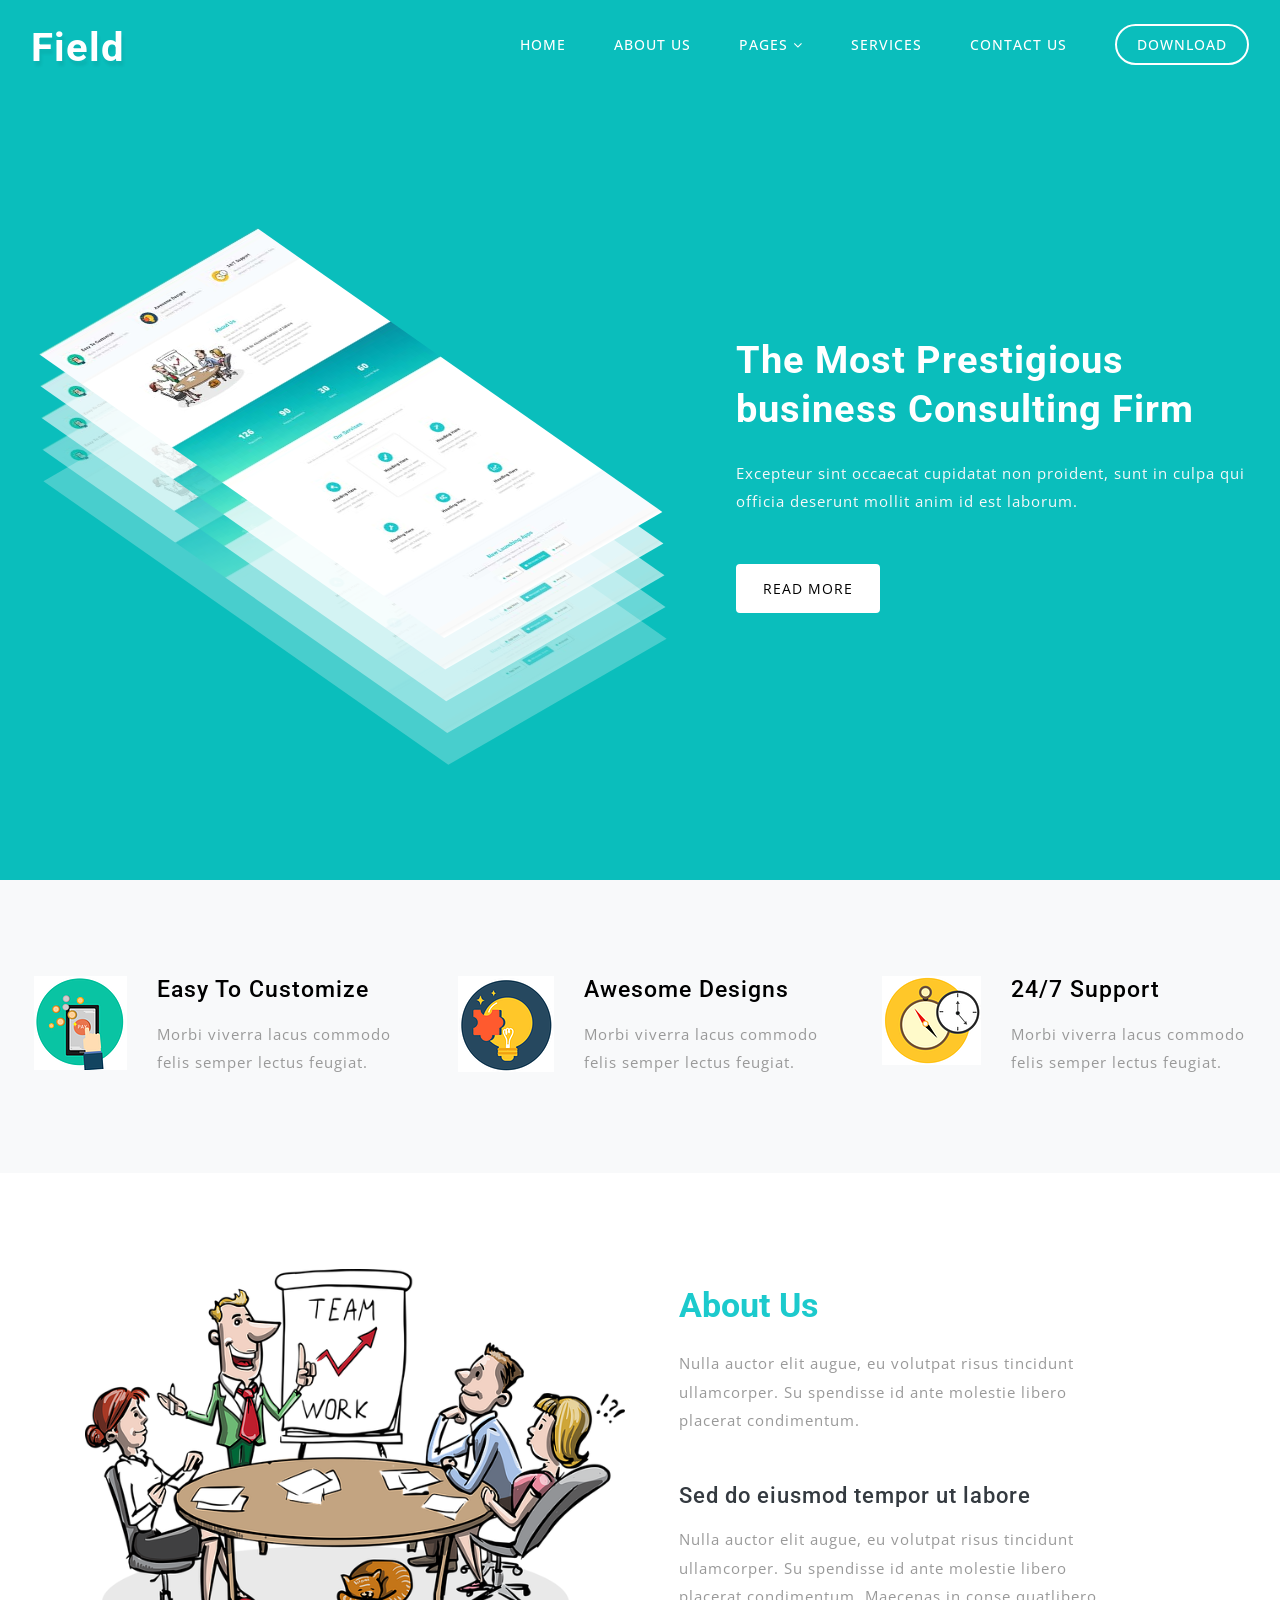
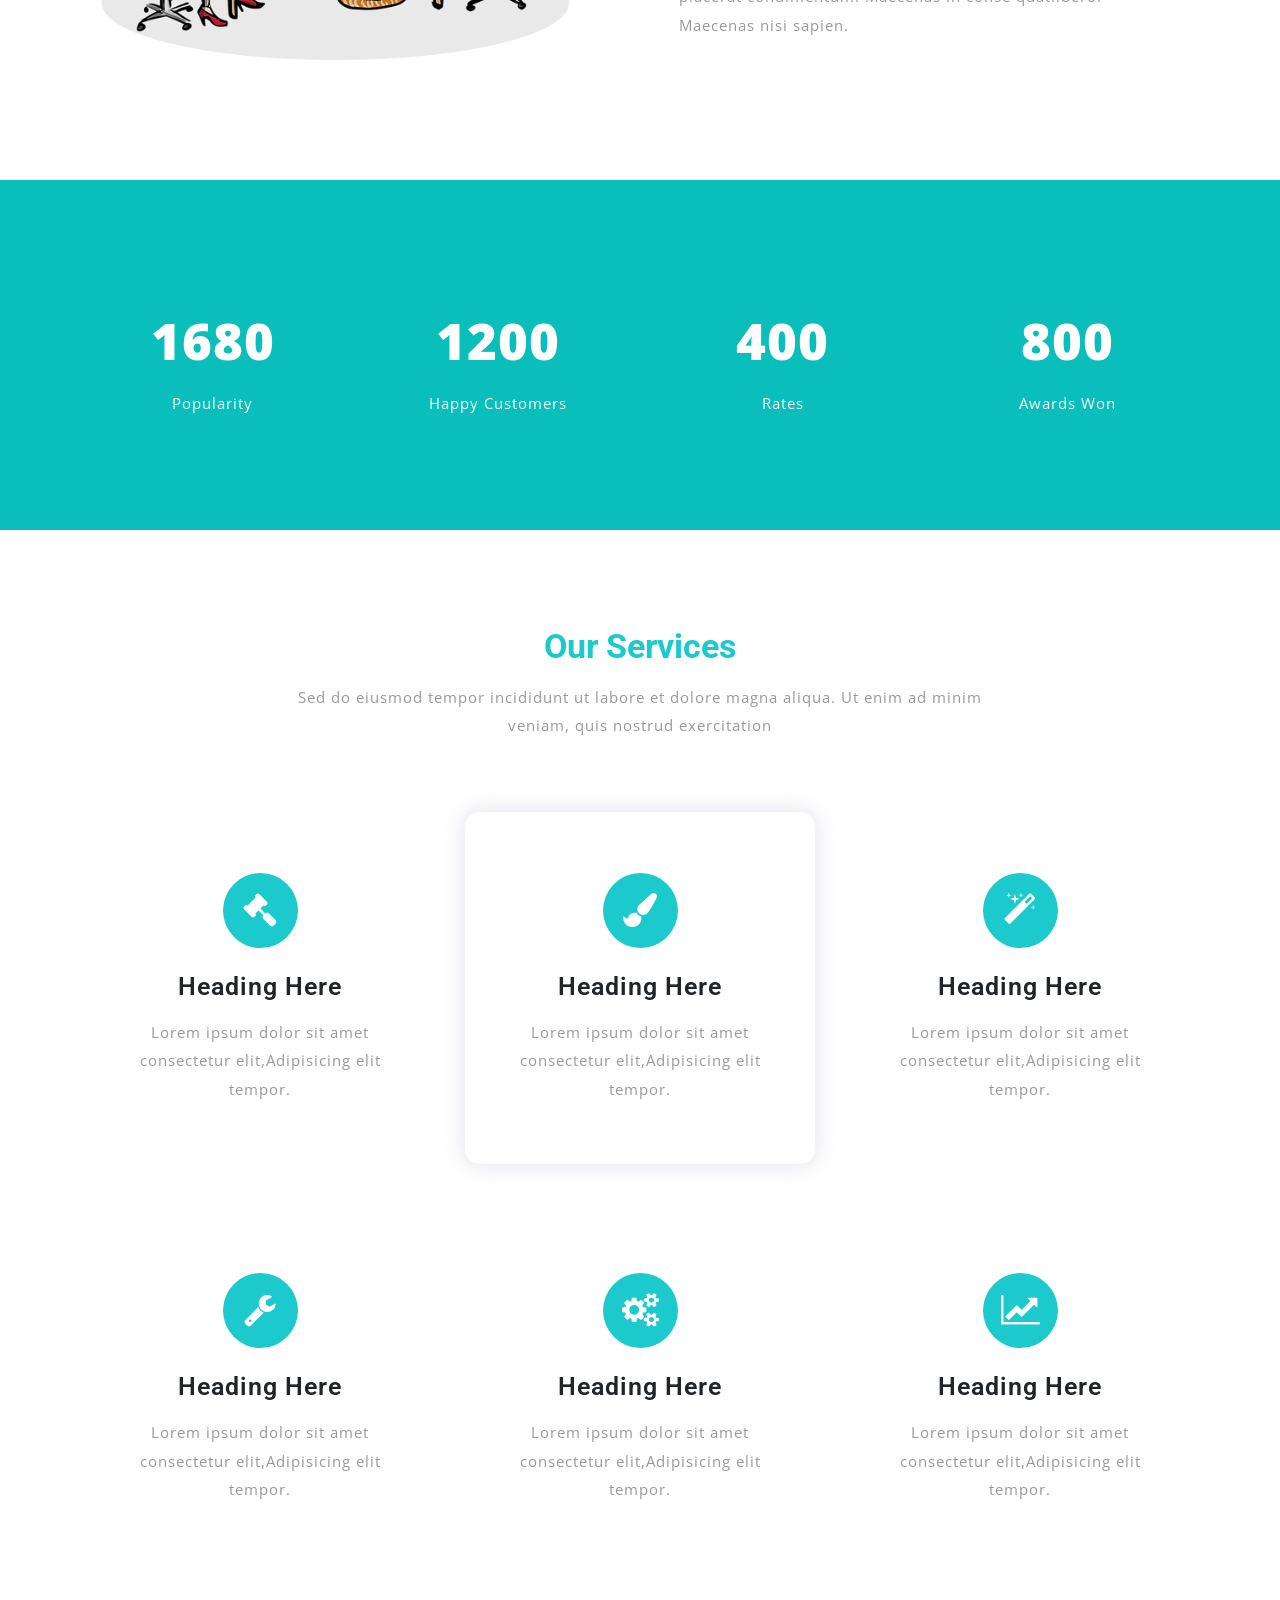
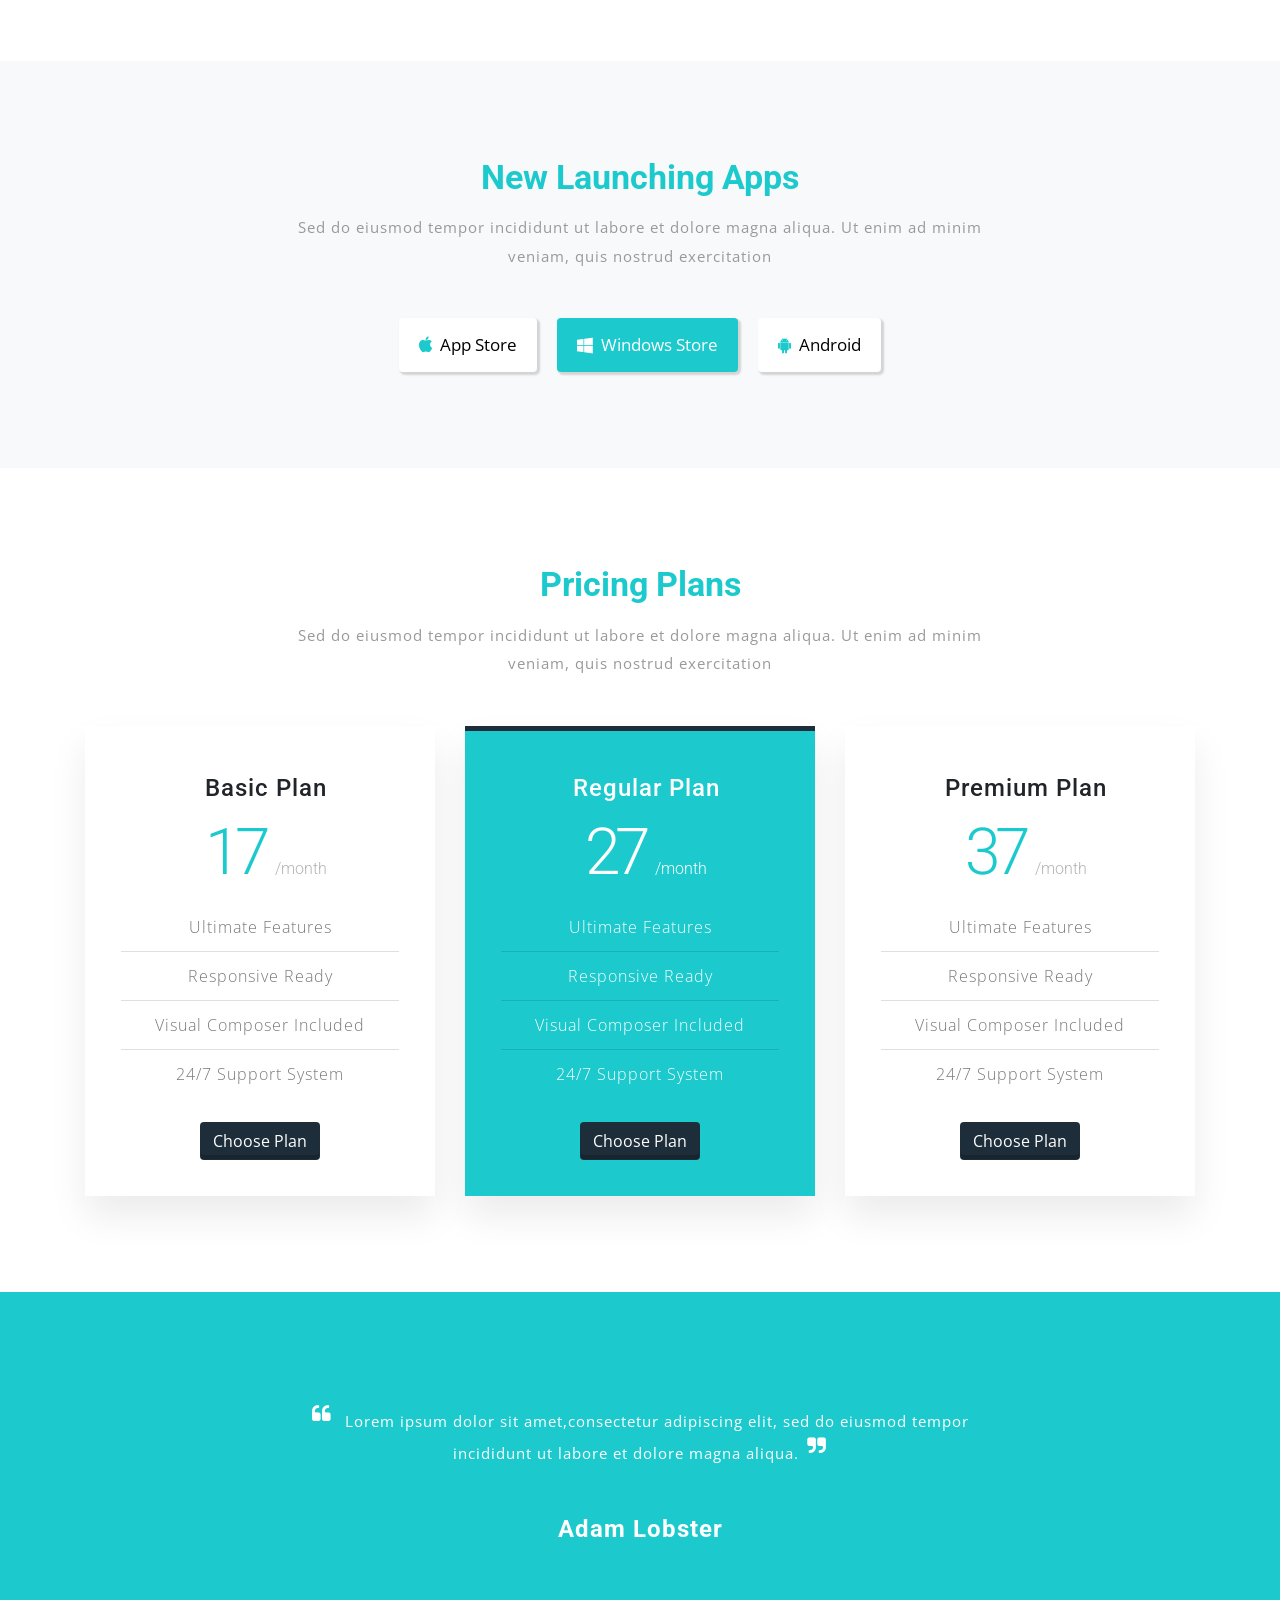
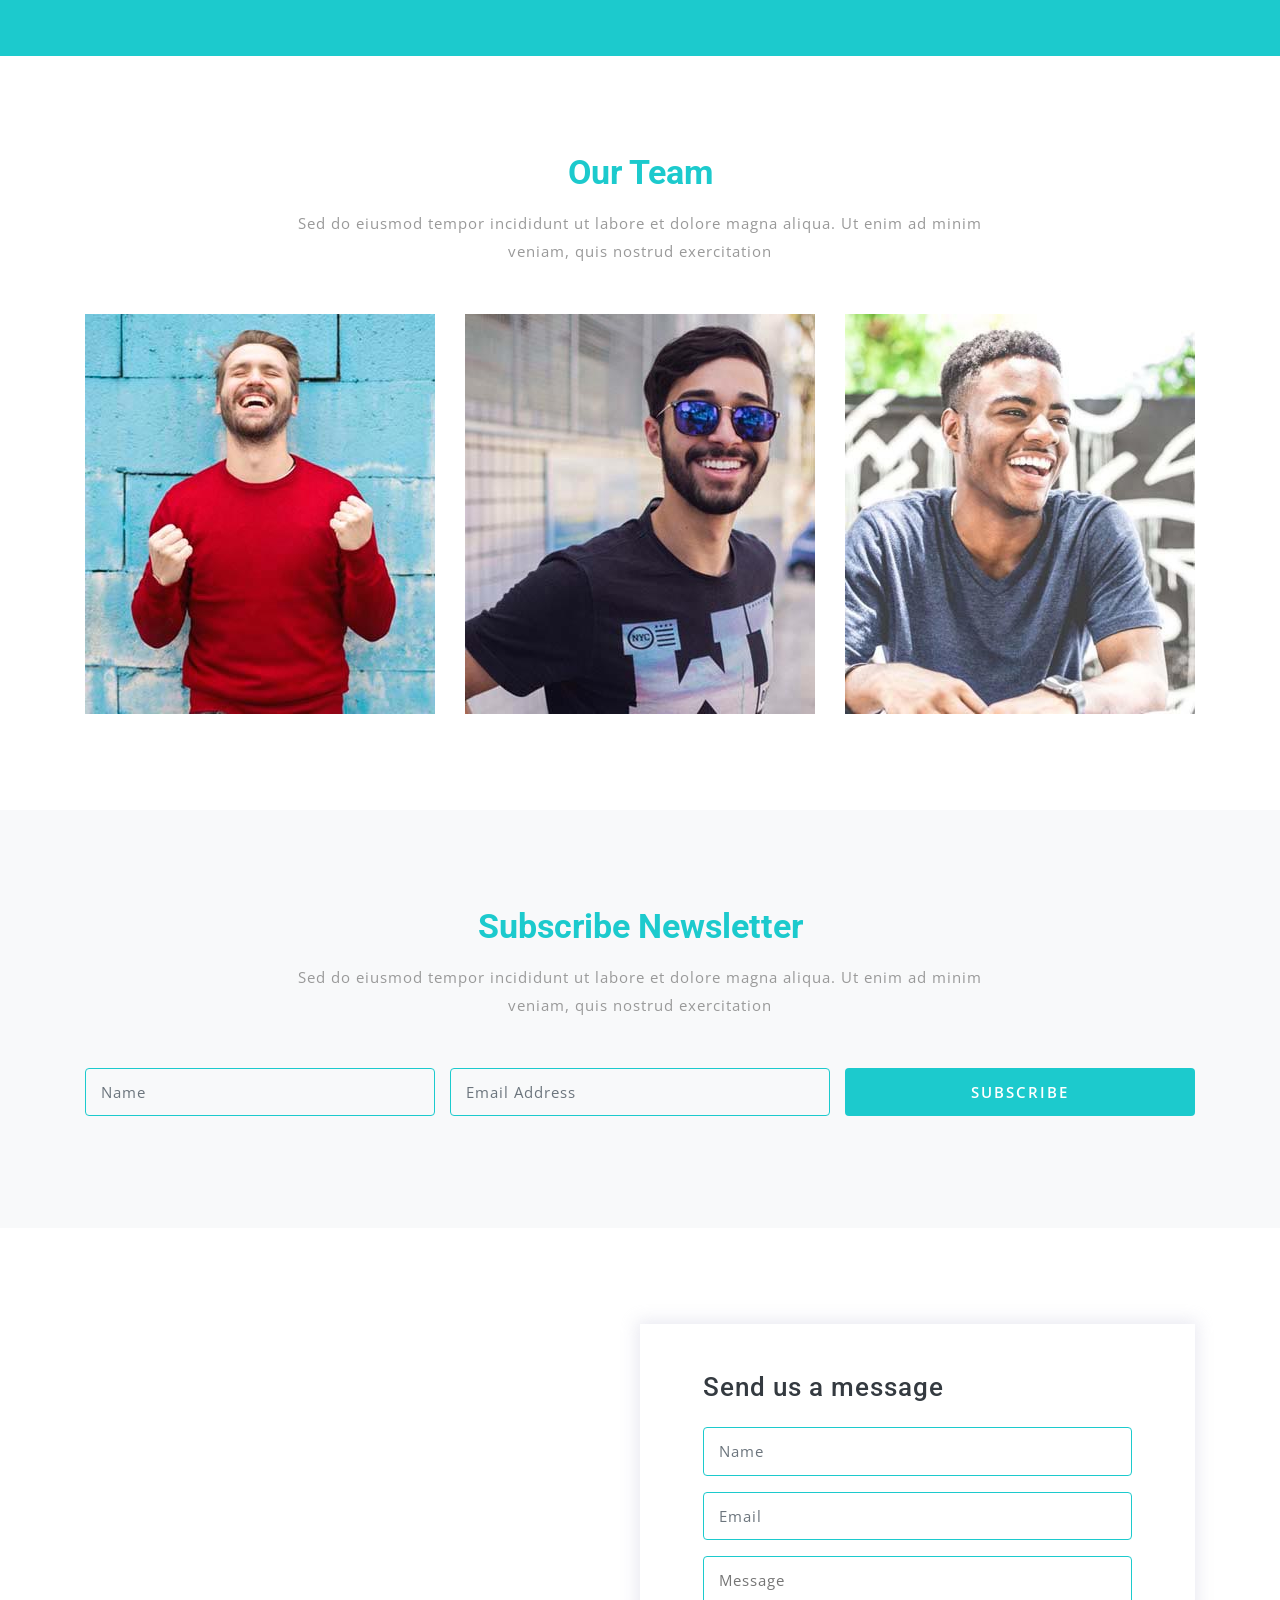
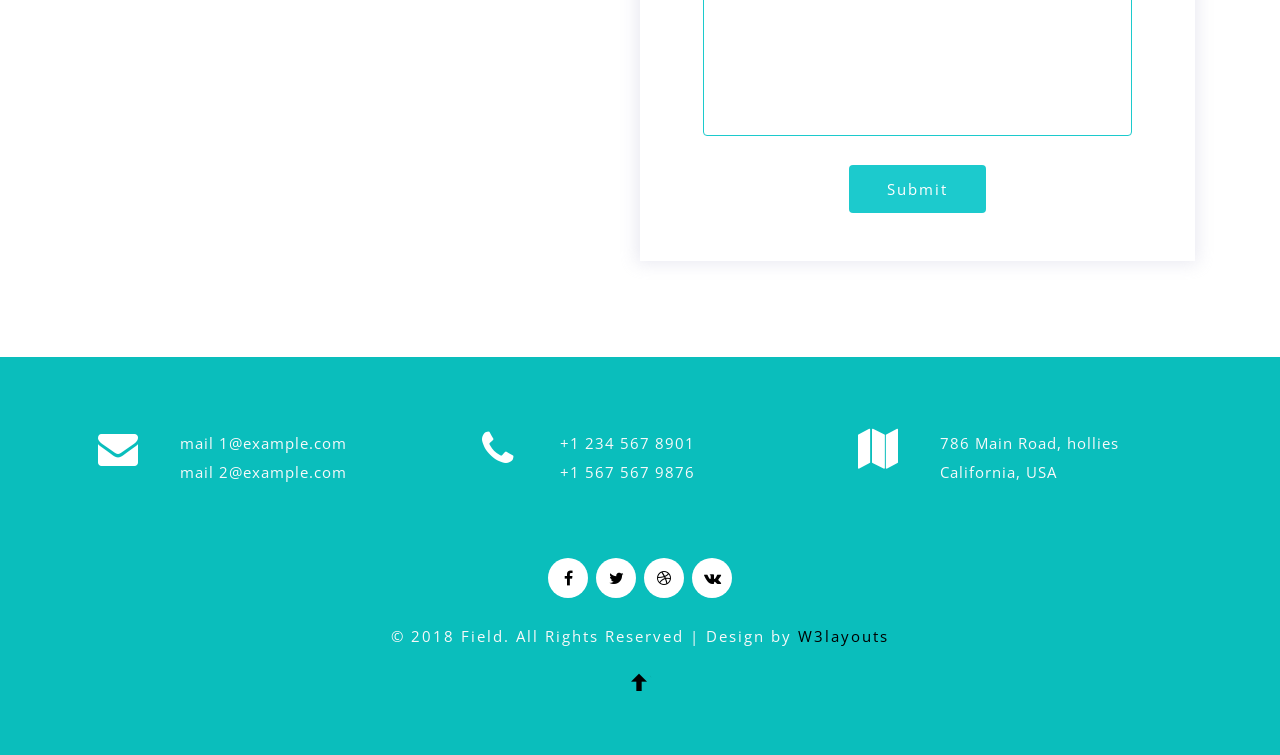
<file: design-2/index.html>
<!--
Author: W3layouts
Author URL: http://w3layouts.com
License: Creative Commons Attribution 3.0 Unported
License URL: http://creativecommons.org/licenses/by/3.0/
-->

<!DOCTYPE html>
<html lang="zxx">

<head>
	<title>Field Corporate Business Category Bootstrap Responsive Web Template | Home :: W3layouts</title>
	<!-- Meta tag Keywords -->
	<meta name="viewport" content="width=device-width, initial-scale=1">
	<meta charset="UTF-8" />
	<meta name="keywords" content="Field Responsive web template, Bootstrap Web Templates, Flat Web Templates, Android Compatible web template, Smartphone Compatible web template, free webdesigns for Nokia, Samsung, LG, SonyEricsson, Motorola web design" />
	<script>
		addEventListener("load", function () {
			setTimeout(hideURLbar, 0);
		}, false);

		function hideURLbar() {
			window.scrollTo(0, 1);
		}
	</script>
	<!-- //Meta tag Keywords -->

	<!-- Custom-Files -->
	<link rel="stylesheet" href="css/bootstrap.css">
	<!-- Bootstrap-Core-CSS -->
	<link rel="stylesheet" href="css/style.css" type="text/css" media="all" />
	<!-- Style-CSS -->
	<link href="css/font-awesome.min.css" rel="stylesheet">
	<!-- Font-Awesome-Icons-CSS -->
	<!-- //Custom-Files -->

	<!-- Web-Fonts -->
	<link href="//fonts.googleapis.com/css?family=Roboto:100,100i,300,300i,400,400i,500,500i,700,700i,900,900i&amp;subset=cyrillic,cyrillic-ext,greek,greek-ext,latin-ext,vietnamese"
	 rel="stylesheet">
	<link href="//fonts.googleapis.com/css?family=Open+Sans:300,300i,400,400i,600,600i,700,700i,800,800i&amp;subset=cyrillic,cyrillic-ext,greek,greek-ext,latin-ext,vietnamese"
	 rel="stylesheet">
	<!-- //Web-Fonts -->
</head>

<body>
	<div class="main-w3pvt" id="home">
		<!-- header -->
		<header>
			<div class="container-fluid">
				<!-- nav -->
				<nav class="py-lg-4 py-3 px-xl-3 px-lg-3 px-2">
					<div id="logo">
						<h1><a class="" href="index.html">Field</a></h1>
					</div>
					<label for="drop" class="toggle">Menu</label>
					<input type="checkbox" id="drop" />
					<ul class="menu mt-2">
						<li class="active"><a href="index.html">Home</a></li>
						<li class="mx-lg-5 mx-md-4 my-md-0 my-2"><a href="#about">About Us</a></li>
						<li>
							<!-- First Tier Drop Down -->
							<label for="drop-2" class="toggle toogle-2">Pages <span class="fa fa-angle-down" aria-hidden="true"></span>
							</label>
							<a href="#">Pages <span class="fa fa-angle-down" aria-hidden="true"></span></a>
							<input type="checkbox" id="drop-2" />
							<ul>
								<li><a href="#stats" class="drop-text">Statistics</a></li>
								<li><a href=#testi" class="drop-text">Testimonials</a></li>
								<li><a href="#team" class="drop-text">Team</a></li>
								<li><a href="#pricing" class="drop-text">Pricing Plans</a></li>
							</ul>
						</li>
						<li class="mx-lg-5 mx-md-4 my-md-0 my-2"><a href="#services">Services</a></li>
						<li><a href="#contact">Contact Us</a></li>
						<li class="ml-lg-5 ml-md-4 mt-md-0 mt-2"><a href="http://w3layouts.com/" class="reqe-button">Download</a></li>
					</ul>
				</nav>
				<!-- //nav -->
			</div>
		</header>
		<!-- //header -->

		<!-- banner -->
		<div class="main-banner">
			<div class="container-fluid">
				<div class="row">
					<div class="col-lg-6 banner-img">
						<div class="effect-w3">
							<img src="images/img.jpg" alt="" class="img-fluid image1">
							<img src="images/img.jpg" alt="" class="img-fluid image2">
							<img src="images/img.jpg" alt="" class="img-fluid image3">
							<img src="images/img.jpg" alt="" class="img-fluid image4">
						</div>
					</div>
					<div class="col-lg-6 style-banner">
						<h1 class="text-wh font-weight-bold">The Most Prestigious business Consulting Firm</h1>
						<p class="mt-sm-4 mt-4 text-li">Excepteur sint occaecat cupidatat non proident, sunt in culpa qui officia
							deserunt mollit anim id est laborum.</p>
						<a href="#about" class="btn button-style mt-sm-5 mt-4 scroll">Read More</a>
					</div>
				</div>
			</div>
		</div>
		<!-- //banner -->
	</div>

	<!-- banner-bottom -->
	<div class="banner-bottom bg-li py-5">
		<div class="d-flex grids-w3 py-xl-5 py-lg-3">
			<div class="col-lg-4 w3pvt-lauits_banner_bottom_left">
				<div class="w3pvt-lauinfo_banner_bottom_pos">
					<div class="row">
						<div class="col-4 wthree_banner_bottom_grid_left text-right">
							<img src="images/b2.png" alt="" class="img-fluid">
						</div>
						<div class="col-8 wthree_banner_bottom_grid_right">
							<h4 class="mb-3">Easy To Customize</h4>
							<p>Morbi viverra lacus commodo felis semper lectus feugiat.</p>
						</div>
					</div>
				</div>
			</div>
			<div class="col-lg-4 w3pvt-lauits_banner_bottom_left my-lg-0 my-4">
				<div class="w3pvt-lauinfo_banner_bottom_pos active">
					<div class="row">
						<div class="col-4 wthree_banner_bottom_grid_left text-right">
							<img src="images/b1.png" alt="" class="img-fluid">
						</div>
						<div class="col-8 wthree_banner_bottom_grid_right">
							<h4 class="mb-3">Awesome Designs</h4>
							<p>Morbi viverra lacus commodo felis semper lectus feugiat.</p>
						</div>
					</div>
				</div>
			</div>
			<div class="col-lg-4 w3pvt-lauits_banner_bottom_left">
				<div class="w3pvt-lauinfo_banner_bottom_pos">
					<div class="row">
						<div class="col-4 wthree_banner_bottom_grid_left text-right">
							<img src="images/b3.png" alt="" class="img-fluid">
						</div>
						<div class="col-8 wthree_banner_bottom_grid_right">
							<h4 class="mb-3">24/7 Support</h4>
							<p>Morbi viverra lacus commodo felis semper lectus feugiat.</p>
						</div>
					</div>
				</div>
			</div>
		</div>
	</div>
	<!-- //banner-bottom -->

	<!-- about -->
	<div class="about py-5" id="about">
		<div class="container py-xl-5 py-lg-3">
			<div class="row mb-lg-4">
				<div class="col-lg-6 aboutright mt-xl-0 mt-lg-5">
					<img src="images/about.png" alt="" class="img-fluid">
				</div>
				<div class="col-lg-5 aboutleft ml-xl-4 mt-lg-3 mt-4">
					<h3 class="tittle text-black font-weight-bold mb-4">About Us</h3>
					<p>Nulla auctor elit augue, eu volutpat risus tincidunt ullamcorper. Su spendisse id ante
						molestie libero placerat condimentum.
					</p>
					<h2 class="about-left-w3pvt-lau text-black mt-sm-5 mt-3 mb-3">Sed do eiusmod tempor ut labore</h2>
					<p>Nulla auctor elit augue, eu volutpat risus tincidunt ullamcorper. Su spendisse id ante molestie libero placerat
						condimentum. Maecenas in conse quatlibero. Maecenas nisi sapien.</p>
				</div>
			</div>
		</div>
	</div>
	<!-- //about -->

	<!-- stats section -->
	<div class="middlesection-w3pvt-lau py-5" id="stats">
		<div class="container py-xl-5 py-lg-3">
			<div class="left-build-wthree aboutright-w3pvt-lauwthree">
				<div class="row text-center py-sm-3">
					<div class="col-md-3 col-6 w3layouts_stats_left w3_counter_grid">
						<p class="counter">1680</p>
						<p class="para-text-w3ls text-li">Popularity</p>
					</div>
					<div class="col-md-3 col-6 w3layouts_stats_left w3_counter_grid2">
						<p class="counter">1200</p>
						<p class="para-text-w3ls text-li">Happy Customers</p>
					</div>
					<div class="col-md-3 col-6 w3layouts_stats_left w3_counter_grid1 mt-md-0 mt-4">
						<p class="counter">400</p>
						<p class="para-text-w3ls text-li">Rates</p>
					</div>
					<div class="col-md-3 col-6 w3layouts_stats_left w3_counter_grid1 mt-md-0 mt-4">
						<p class="counter">800</p>
						<p class="para-text-w3ls text-li">Awards Won</p>
					</div>
				</div>
			</div>
		</div>
	</div>
	<!-- //stats section -->

	<!-- services -->
	<section class="banner-bottom-w3layouts py-5" id="services">
		<div class="container py-xl-5 py-lg-3">
			<h3 class="tittle text-center text-black font-weight-bold">Our Services</h3>
			<p class="sub-tittle text-center mt-3 mb-sm-5 mb-4">Sed do eiusmod tempor incididunt ut labore et dolore magna
				aliqua. Ut enim ad minim veniam, quis nostrud exercitation</p>
			<div class="row pt-lg-4">
				<div class="col-lg-4 about-in text-center">
					<div class="card">
						<div class="card-body">
							<i class="fa fa-gavel mb-4" aria-hidden="true"></i>
							<h5 class="card-title mb-3">Heading Here</h5>
							<p class="card-text">Lorem ipsum dolor sit amet consectetur elit,Adipisicing elit tempor.</p>
						</div>
					</div>
				</div>
				<div class="col-lg-4 about-in text-center my-lg-0 my-3">
					<div class="card active">
						<div class="card-body">
							<i class="fa fa-paint-brush mb-4" aria-hidden="true"></i>
							<h5 class="card-title mb-3">Heading Here</h5>
							<p class="card-text">Lorem ipsum dolor sit amet consectetur elit,Adipisicing elit tempor.</p>
						</div>
					</div>
				</div>
				<div class="col-lg-4 about-in text-center">
					<div class="card">
						<div class="card-body">
							<i class="fa fa-magic mb-4" aria-hidden="true"></i>
							<h5 class="card-title mb-3">Heading Here</h5>
							<p class="card-text">Lorem ipsum dolor sit amet consectetur elit,Adipisicing elit tempor.</p>
						</div>
					</div>
				</div>
			</div>
			<div class="row mt-lg-4">
				<div class="col-lg-4 about-in mt-lg-4 text-center">
					<div class="card">
						<div class="card-body">
							<i class="fa fa-wrench mb-4" aria-hidden="true"></i>
							<h5 class="card-title mb-3">Heading Here</h5>
							<p class="card-text">Lorem ipsum dolor sit amet consectetur elit,Adipisicing elit tempor.</p>
						</div>
					</div>
				</div>
				<div class="col-lg-4 about-in mt-lg-4 text-center">
					<div class="card">
						<div class="card-body">
							<i class="fa fa-cogs mb-4" aria-hidden="true"></i>
							<h5 class="card-title mb-3">Heading Here</h5>
							<p class="card-text">Lorem ipsum dolor sit amet consectetur elit,Adipisicing elit tempor.</p>
						</div>
					</div>
				</div>
				<div class="col-lg-4 about-in mt-lg-4 text-center">
					<div class="card">
						<div class="card-body">
							<i class="fa fa-line-chart mb-4" aria-hidden="true"></i>
							<h5 class="card-title mb-3">Heading Here</h5>
							<p class="card-text">Lorem ipsum dolor sit amet consectetur elit,Adipisicing elit tempor.</p>
						</div>
					</div>
				</div>
			</div>
		</div>
	</section>
	<!-- //services -->

	<!-- apps -->
	<div class="newsletter_right_w3w3pvt-lau bg-li py-5">
		<div class="container py-xl-5 py-lg-3">
			<h3 class="tittle text-center text-black font-weight-bold">New Launching Apps</h3>
			<p class="sub-tittle text-center mt-3 mb-sm-5 mb-4">Sed do eiusmod tempor incididunt ut labore et dolore magna
				aliqua. Ut enim ad minim veniam, quis nostrud exercitation</p>
			<ul class="list-unstyled apps-lists text-center mt-sm-5">
				<li>
					<a href="#"><i class="fa fa-apple mr-2" aria-hidden="true"></i>App Store</a>
				</li>
				<li class="mx-sm-3 my-sm-0 my-3">
					<a href="#" class="active"><i class="fa fa-windows mr-2" aria-hidden="true"></i>Windows Store</a>
				</li>
				<li>
					<a href="#"><i class="fa fa-android mr-2" aria-hidden="true"></i>Android</a>
				</li>
			</ul>
		</div>
	</div>
	<!-- //apps -->

	<!-- pricing plans -->
	<section class="services-w3sec py-5" id="pricing">
		<div class="container py-xl-5 py-lg-3">
			<h3 class="tittle text-center text-black font-weight-bold">Pricing Plans</h3>
			<p class="sub-tittle text-center mt-3 mb-sm-5 mb-4">Sed do eiusmod tempor incididunt ut labore et dolore magna
				aliqua. Ut enim ad minim veniam, quis nostrud exercitation</p>
			<div class="w3pvt-lauabt-w3">
				<div class="row">
					<!-- Table #1  -->
					<div class="col-lg-4 col-md-6">
						<div class="w3ls-pricing card text-center">
							<div class="card-header">
								<h4 class="card-title price-title">
									Basic Plan
								</h4>
								<h4 class="display-2">17
									<span class="period">/month</span>
								</h4>
							</div>
							<div class="card-block">
								<ul class="list-group list-group-flush">
									<li class="list-group-item">Ultimate Features</li>
									<li class="list-group-item">Responsive Ready</li>
									<li class="list-group-item">Visual Composer Included</li>
									<li class="list-group-item">24/7 Support System</li>
								</ul>
								<a href="#" class="btn btn-gradient mt-4">Choose Plan</a>
							</div>
						</div>
					</div>
					<!-- Table #2s  -->
					<div class="col-lg-4 col-md-6 price-wthree mt-md-0 mt-5">
						<div class="w3ls-pricing card text-center service-active">
							<div class="card-header active">
								<h4 class="card-title price-title text-wh">
									Regular Plan
								</h4>
								<h4 class="display-2 text-wh">27
									<span class="period text-li">/month</span>
								</h4>
							</div>
							<div class="card-block active">
								<ul class="list-group list-group-flush">
									<li class="list-group-item text-wh">Ultimate Features</li>
									<li class="list-group-item text-wh">Responsive Ready</li>
									<li class="list-group-item text-wh">Visual Composer Included</li>
									<li class="list-group-item text-wh">24/7 Support System</li>
								</ul>
								<a href="#" class="btn btn-gradient mt-4">Choose Plan</a>
							</div>
						</div>
					</div>
					<!-- Table #3  -->
					<div class="col-lg-4 col-md-6 mx-sm-auto mt-lg-0 mt-5">
						<div class="w3ls-pricing card text-center">
							<div class="card-header">
								<h4 class="card-title price-title">
									Premium Plan
								</h4>
								<h4 class="display-2">37
									<span class="period">/month</span>
								</h4>
							</div>
							<div class="card-block">
								<ul class="list-group list-group-flush">
									<li class="list-group-item">Ultimate Features</li>
									<li class="list-group-item">Responsive Ready</li>
									<li class="list-group-item">Visual Composer Included</li>
									<li class="list-group-item">24/7 Support System</li>
								</ul>
								<a href="#" class="btn btn-gradient mt-4">Choose Plan</a>
							</div>
						</div>
					</div>
				</div>
			</div>
		</div>
	</section>
	<!-- //pricing plans -->

	<!-- testimonials -->
	<div class="testi-w3ls py-5" id="testi">
		<div class="container py-xl-5 py-lg-3">
			<div class="test-text-w3pvt text-center py-sm-3">
				<p class="sub-tittle text-wh"><i class="fa fa-quote-left mr-2" aria-hidden="true"></i>
					Lorem ipsum dolor sit amet,consectetur adipiscing elit, sed do eiusmod tempor incididunt ut labore et dolore magna
					aliqua.<i class="fa fa-quote-right ml-2" aria-hidden="true"></i></p>
				<h4 class="text-wh font-weight-bold mt-sm-5 mt-4">Adam Lobster</h4>
			</div>
		</div>
	</div>
	<!-- //testimonials -->

	<!-- team -->
	<section class="team py-5" id="team">
		<div class="container py-xl-5 py-lg-3">
			<h3 class="tittle text-center text-black font-weight-bold">Our Team</h3>
			<p class="sub-tittle text-center mt-3 mb-sm-5 mb-4">Sed do eiusmod tempor incididunt ut labore et dolore magna
				aliqua. Ut enim ad minim veniam, quis nostrud exercitation</p>
			<div class="row inner-sec-w3layouts-w3pvt-lauinfo">
				<div class="col-md-4 team-grids text-center">
					<img src="images/team1.jpg" class="img-fluid" alt="">
					<div class="team-info">
						<div class="caption">
							<h4>John Doe</h4>
							<h6>Sed do eiusmod</h6>
						</div>
						<div class="social-icons-section">
							<a class="fac" href="#">
								<i class="fa fa-facebook"></i>
							</a>
							<a class="twitter" href="#">
								<i class="fa fa-twitter"></i>
							</a>
							<a class="google" href="#">
								<i class="fa fa-google-plus"></i>
							</a>
						</div>
					</div>
				</div>
				<div class="col-md-4 team-grids my-md-0 my-4 text-center">
					<img src="images/team2.jpg" class="img-fluid" alt="">
					<div class="team-info">
						<div class="caption">
							<h4>Adam Lobster</h4>
							<h6>Sed do eiusmod</h6>
						</div>
						<div class="social-icons-section">
							<a class="fac" href="#">
								<i class="fa fa-facebook"></i>
							</a>
							<a class="twitter" href="#">
								<i class="fa fa-twitter"></i>
							</a>
							<a class="google" href="#">
								<i class="fa fa-google-plus"></i>
							</a>
						</div>
					</div>
				</div>
				<div class="col-md-4 team-grids text-center">
					<img src="images/team3.jpg" class="img-fluid" alt="">
					<div class="team-info">
						<div class="caption">
							<h4>Christina </h4>
							<h6>Sed do eiusmod</h6>
						</div>
						<div class="social-icons-section">
							<a class="fac" href="#">
								<i class="fa fa-facebook"></i>
							</a>
							<a class="twitter" href="#">
								<i class="fa fa-twitter"></i>
							</a>
							<a class="google" href="#">
								<i class="fa fa-google-plus"></i>
							</a>
						</div>
					</div>
				</div>
			</div>
		</div>
	</section>
	<!-- team -->

	<!-- newsletter -->
	<div class="newsletter_right_w3w3pvt-lau bg-li py-5">
		<div class="container py-xl-5 py-lg-3">
			<h3 class="tittle text-center text-black font-weight-bold">Subscribe Newsletter</h3>
			<p class="sub-tittle text-center mt-3 mb-sm-5 mb-4">Sed do eiusmod tempor incididunt ut labore et dolore magna
				aliqua. Ut enim ad minim veniam, quis nostrud exercitation</p>
			<div class="n-right-w3ls">
				<form action="#" method="post">
					<div class="row">
						<div class="col-md-4 form-group">
							<input class="form-control" type="text" name="Name" placeholder="Name" required="">
						</div>
						<div class="col-md-4 form-group px-md-0">
							<input class="form-control" type="email" name="Email" placeholder="Email Address" required="">
						</div>
						<div class="col-md-4 form-group mt-md-0 mt-3">
							<input class="form-control submit text-uppercase" type="submit" value="Subscribe">
						</div>
					</div>
				</form>
			</div>
		</div>
	</div>
	<!-- //newsletter -->

	<!-- contact -->
	<section class="contact py-5" id="contact">
		<div class="container py-xl-5 py-lg-3">
			<div class="row mx-sm-0 mx-2">
				<!-- map -->
				<div class="col-lg-6 map">
					<iframe src="https://www.google.com/maps/embed?pb=!1m18!1m12!1m3!1d423286.27404345275!2d-118.69191921441556!3d34.02016130939095!2m3!1f0!2f0!3f0!3m2!1i1024!2i768!4f13.1!3m3!1m2!1s0x80c2c75ddc27da13%3A0xe22fdf6f254608f4!2sLos+Angeles%2C+CA%2C+USA!5e0!3m2!1sen!2sin!4v1522474296007"
					 allowfullscreen></iframe>
				</div>
				<!-- //map -->
				<!-- contact form -->
				<div class="col-lg-6 main_grid_contact">
					<div class="form-w3ls p-sm-5 p-4">
						<h4 class="mb-4 sec-title-w3 text-black">Send us a message</h4>
						<form action="#" method="post">
							<div class="form-group">
								<input class="form-control" type="text" name="Name" placeholder="Name" required="">
							</div>
							<div class="form-group">
								<input class="form-control" type="email" name="Email" placeholder="Email" required="">
							</div>
							<div class="form-group">
								<textarea id="textarea" name="message" placeholder="Message" required=""></textarea>
							</div>
							<div class="input-group1">
								<input class="form-control" type="submit" value="Submit">
							</div>
						</form>
					</div>
				</div>
				<!-- //contact form -->
			</div>
		</div>
	</section>
	<!-- //contact -->

	<!-- footer -->
	<footer class="footer py-5">
		<div class="container pt-xl-4 pt-lg-3">
			<div class="address row mb-4">
				<div class="col-lg-4 address-grid">
					<div class="row address-info">
						<div class="col-md-3 col-4 address-left text-lg-center text-sm-right text-center">
							<i class="fa fa-envelope"></i>
						</div>
						<div class="col-md-9 col-8 address-right">
							<p>
								<a href="mailto:example@email.com" class="text-li"> mail 1@example.com</a>
							</p>
							<p>
								<a href="mailto:example@email.com" class="text-li"> mail 2@example.com</a>
							</p>
						</div>

					</div>
				</div>
				<div class="col-lg-4 address-grid my-lg-0 my-4">
					<div class="row address-info">
						<div class="col-md-3 col-4 address-left text-lg-center text-sm-right text-center">
							<i class="fa fa-phone"></i>
						</div>
						<div class="col-md-9 col-8 address-right">
							<p class="text-li">+1 234 567 8901</p>
							<p class="text-li">+1 567 567 9876</p>
						</div>
					</div>
				</div>
				<div class="col-lg-4 address-grid">
					<div class="row address-info">
						<div class="col-md-3 col-4 address-left text-lg-center text-sm-right text-center">
							<i class="fa fa-map"></i>
						</div>
						<div class="col-md-9 col-8 address-right">
							<p class="text-li"> 786 Main Road, hollies</p>
							<p class="text-li"> California, USA</p>
						</div>
					</div>
				</div>
			</div>
			<!-- social icons footer -->
			<div class="w3l-footer text-center pt-lg-4 mt-5">
				<ul class="list-unstyled">
					<li>
						<a href="#">
							<i class="fa fa-facebook-f"></i>
						</a>
					</li>
					<li class="mx-1">
						<a href="#">
							<i class="fa fa-twitter"></i>
						</a>
					</li>
					<li>
						<a href="#">
							<i class="fa fa-dribbble"></i>
						</a>
					</li>
					<li class="ml-1">
						<a href="#">
							<i class="fa fa-vk"></i>
						</a>
					</li>
				</ul>
			</div>
			<!-- copyright -->
			<p class="copy-right-grids text-li text-center mt-4">© 2018 Field. All Rights Reserved | Design by
				<a href="https://w3layouts.com/" target="_blank">W3layouts</a>
			</p>
			<!-- //copyright -->
			<!-- move icon -->
			<div class="text-center">
				<a href="#home" class="move-top text-center mt-3"></a>
			</div>
			<!-- //move icon -->
		</div>
	</footer>
	<!-- footer -->

</body>

</html>
</file>
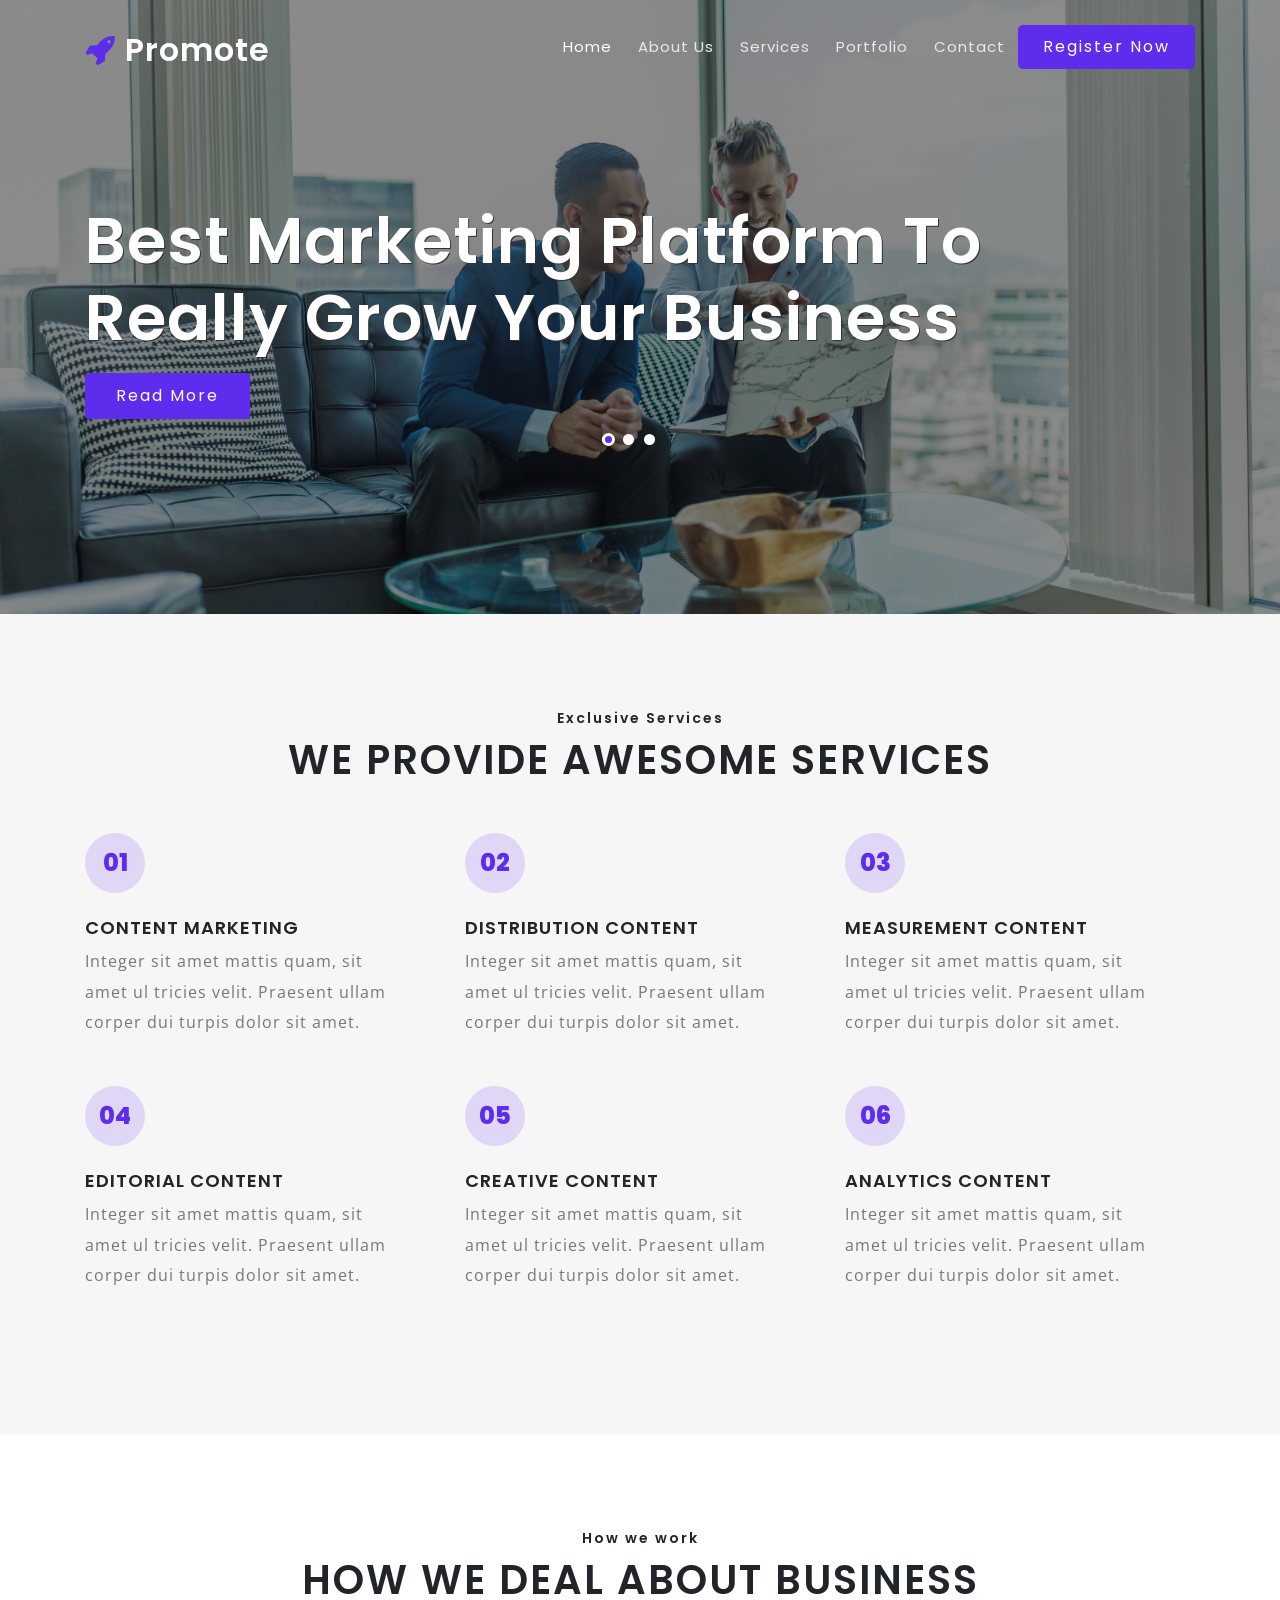
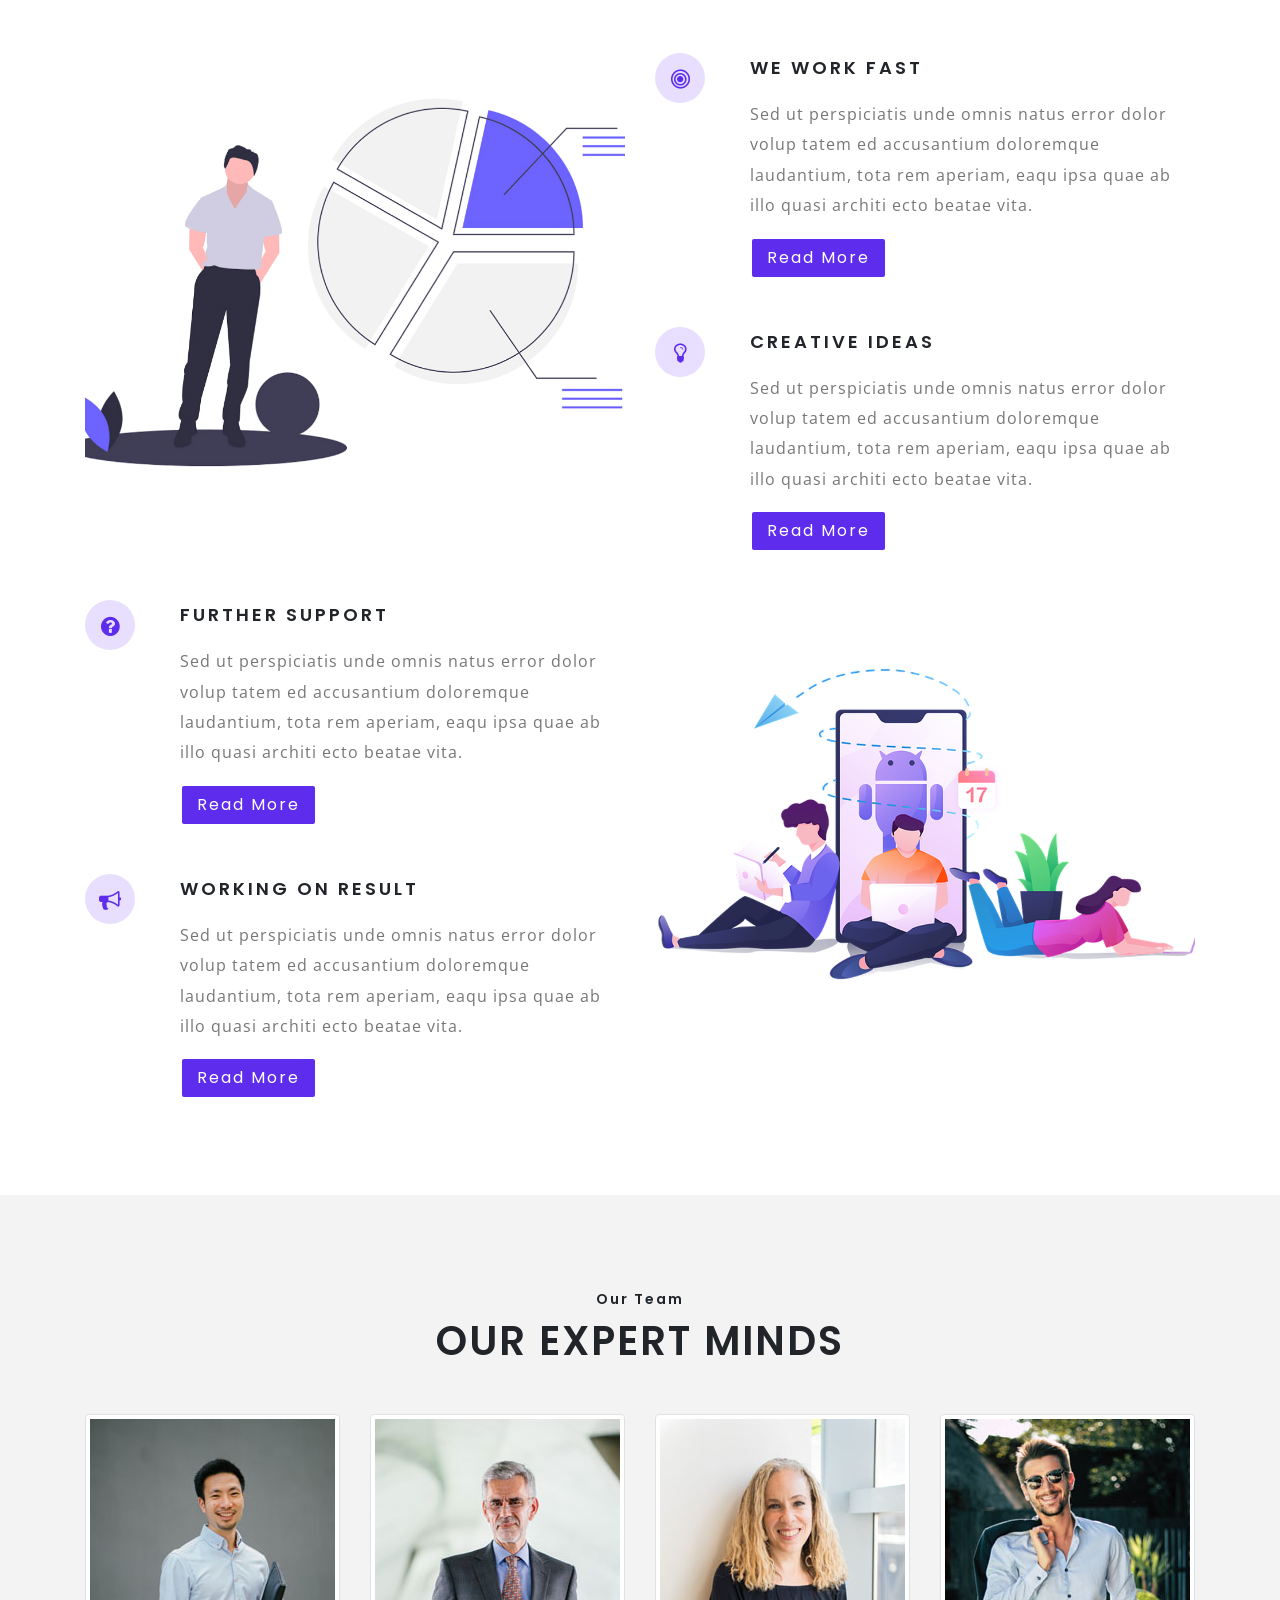
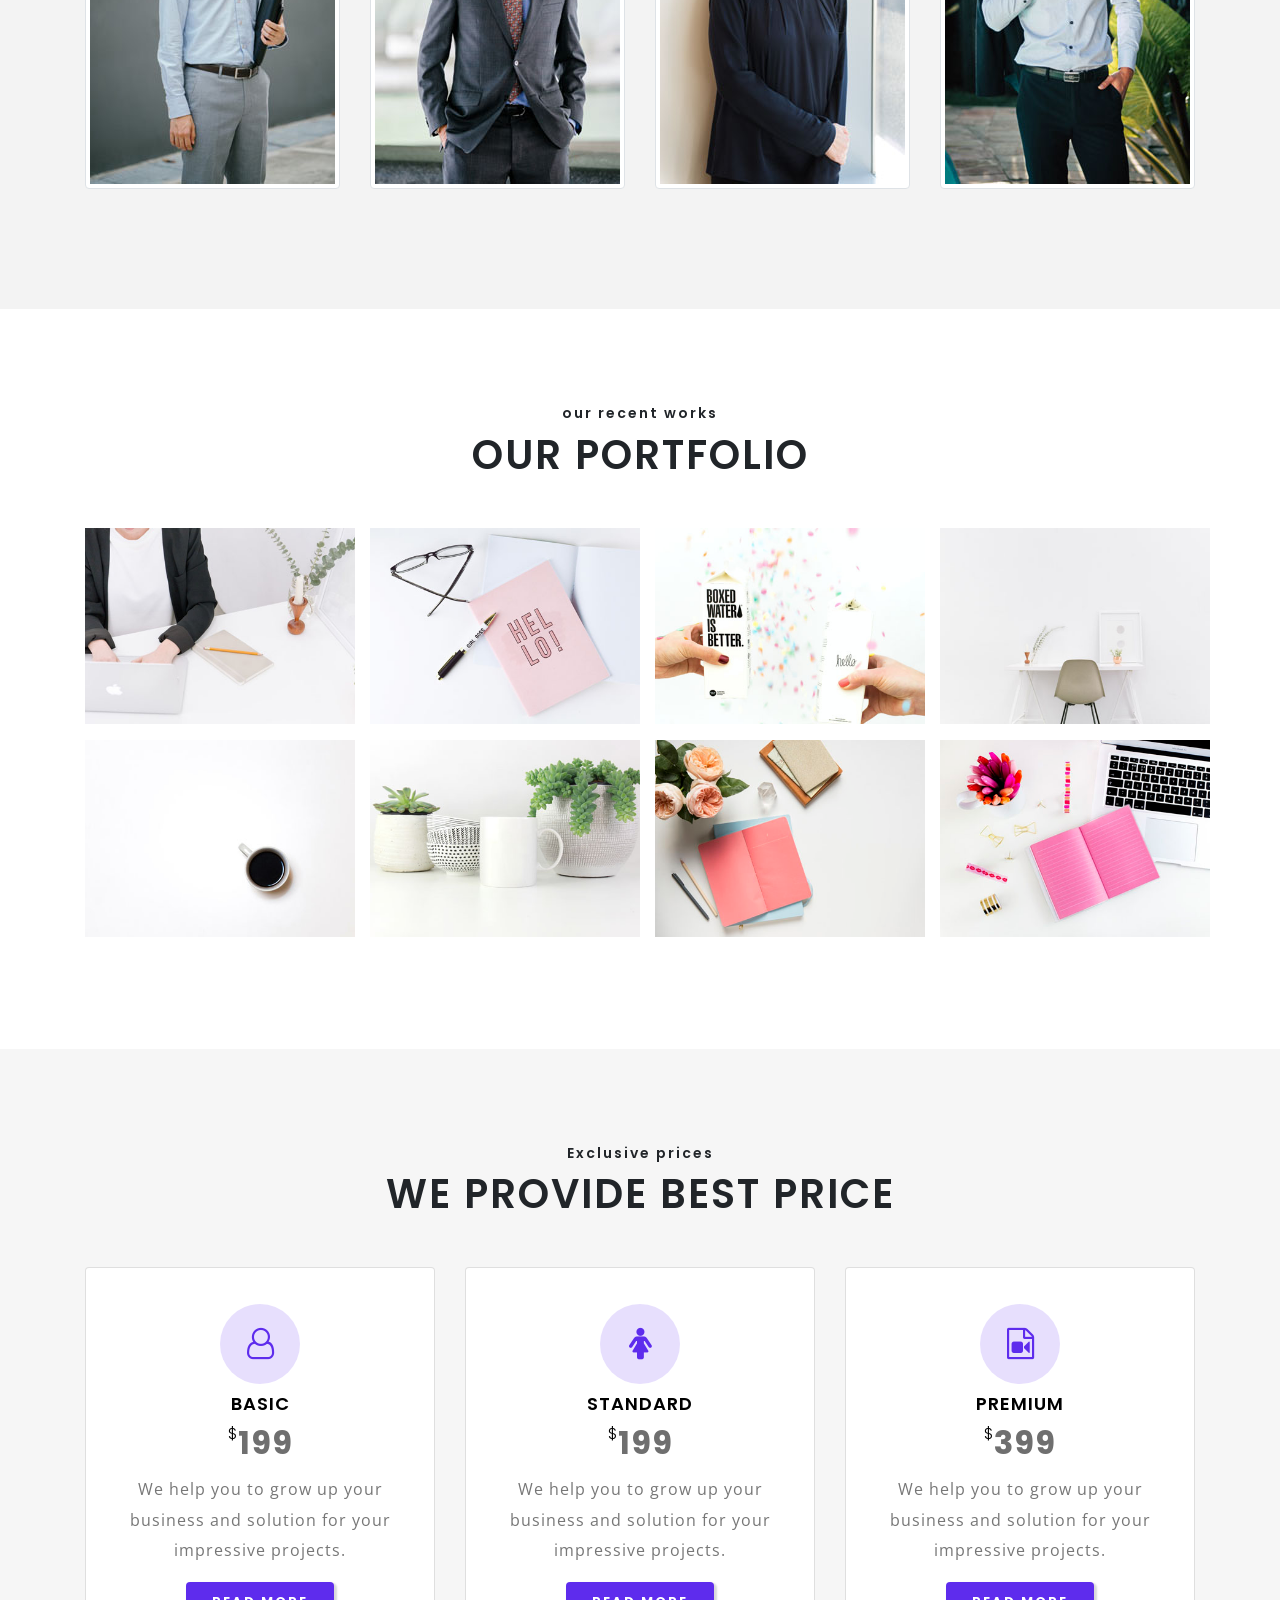
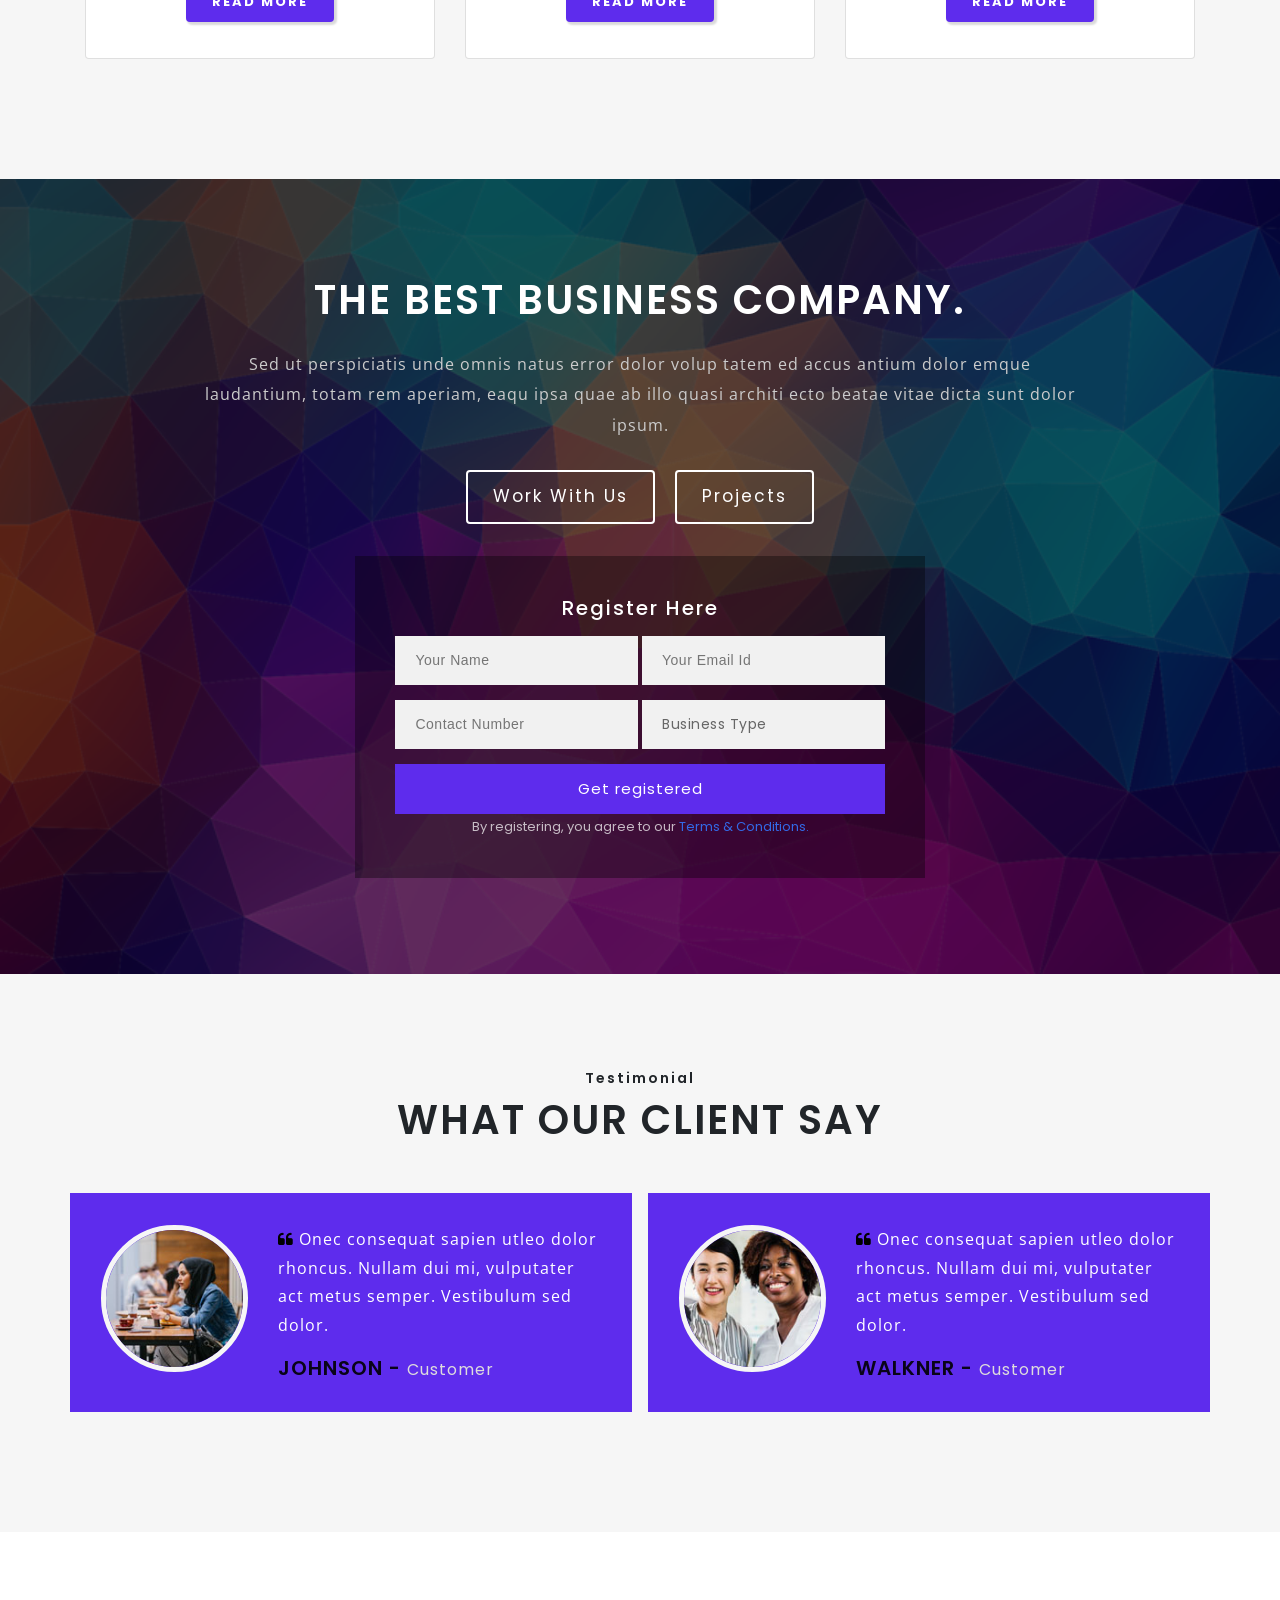
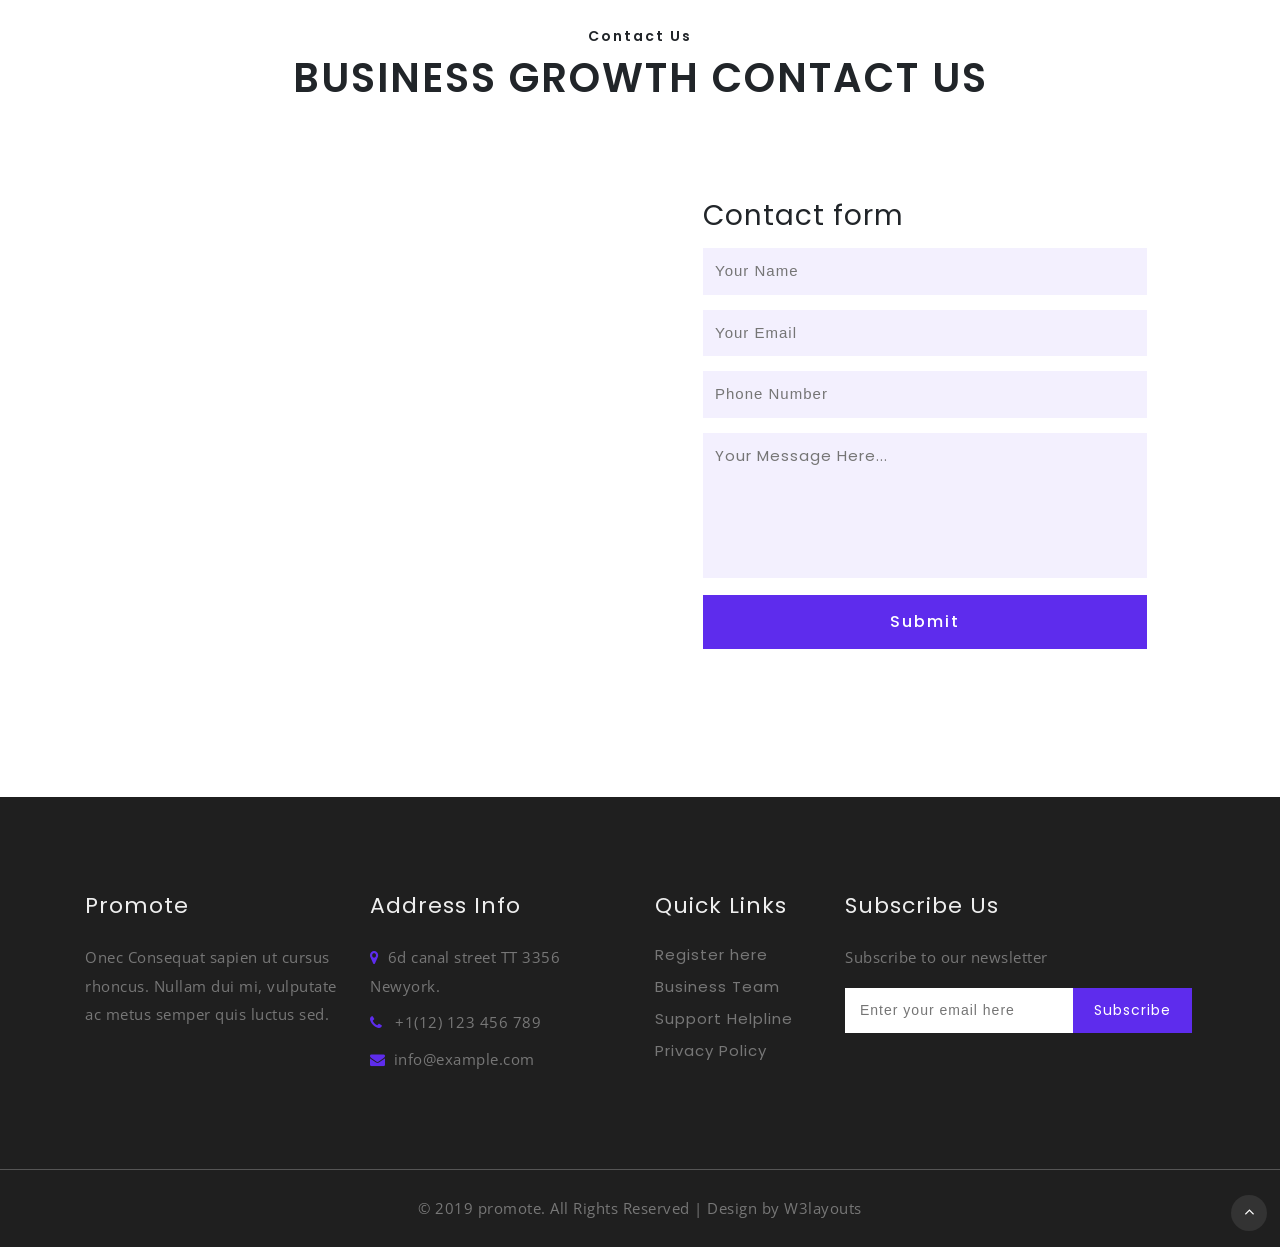
<file: design-3/index.html>
<!--
Author: W3layouts
Author URL: http://w3layouts.com
License: Creative Commons Attribution 3.0 Unported
License URL: http://creativecommons.org/licenses/by/3.0/
-->

<!DOCTYPE html>
<html lang="zxx">

<head>
    <title>Promote Business Category Bootstrap Responsive Web Template | Home :: W3layouts</title>
    <!-- Meta tag Keywords -->
    <meta name="viewport" content="width=device-width, initial-scale=1">
    <meta charset="UTF-8" />
    <meta name="keywords" content="Promote Responsive web template, Bootstrap Web Templates, Flat Web Templates, Android Compatible web template, Smartphone Compatible web template, free webdesigns for Nokia, Samsung, LG, SonyEricsson, Motorola web design" />
    <!-- //Meta tag Keywords -->

    <!-- Custom-Files -->
    <link rel="stylesheet" href="css/bootstrap.css">
    <!-- Bootstrap-Core-CSS -->
    <link rel="stylesheet" href="css/style.css" type="text/css" media="all" />
	  <link rel="stylesheet" href="css/slider.css" type="text/css" media="all" />
    <!-- Style-CSS -->
    <!-- font-awesome-icons -->
    <link href="css/font-awesome.css" rel="stylesheet">
    <!-- //font-awesome-icons -->
    <!-- /Fonts -->
   <link href="//fonts.googleapis.com/css?family=Poppins:100,100i,200,200i,300,300i,400,400i,500,500i,600,600i,700,700i,800,800i,900,900i" rel="stylesheet">
  <link href="//fonts.googleapis.com/css?family=Open+Sans:300,300i,400,400i,600,600i,700,700i,800,800i" rel="stylesheet">
    <!-- //Fonts -->
</head>
<body>
   <!-- header -->
<header>
	<div class="container">
		<!-- nav -->
		<nav class="py-3 d-lg-flex">
			<div id="logo">
				<h1> <a href="index.html"><span class="fa fa-rocket"></span> Promote </a></h1>
			</div>
			<label for="drop" class="toggle"><span class="fa fa-bars"></span></label>
			<input type="checkbox" id="drop" />
			<ul class="menu ml-auto mt-1">
				<li class="active"><a href="index.html">Home</a></li>
				<li class=""><a href="#about">About Us</a></li>
				<li class=""><a href="#services">Services</a></li>
				<li class=""><a href="#portfolio">Portfolio</a></li>
				<li class=""><a href="#contact">Contact</a></li>
				<li class="last-grid"><a href="#register">Register now</a></li>
			</ul>
		</nav>
		<!-- //nav -->
	</div>
</header>
<!-- //header -->


<!-- banner -->
<div class="banner" id="home">
	<div class="layer">
		<div class="container">
			<div class="banner-text-w3pvt">
				<!-- banner slider-->
				<div class="csslider infinity" id="slider1">
					<input type="radio" name="slides" checked="checked" id="slides_1" />
					<input type="radio" name="slides" id="slides_2" />
					<input type="radio" name="slides" id="slides_3" />
					<ul class="banner_slide_bg">
						<li>
							<div class="w3ls_banner_txt">
				
								<h3 class="b-w3ltxt text-capitalize mt-md-4">Best Marketing Platform to Really Grow your Business</h3>
			
								<a href="#about" class="btn btn-banner my-sm-3 mr-2">Read More</a>
								
							</div>
						</li>
						<li>
							<div class="w3ls_banner_txt">
								<h3 class="b-w3ltxt text-capitalize mt-md-4">Best planning Platform to Really Grow your Business</h3>
								
								<a href="#about" class="btn btn-banner my-sm-3 mr-2">Read More</a>
								
							</div>
						</li>
						<li>
							<div class="w3ls_banner_txt">
								<h3 class="b-w3ltxt text-capitalize mt-md-4">Best Marketing Platform to Really Grow your Business</h3>
								
								<a href="#about" class="btn btn-banner my-sm-3 mr-2">Read More</a>
								
							</div>
						</li>
					</ul>
					<div class="navigation">
						<div>
							<label for="slides_1"></label>
							<label for="slides_2"></label>
							<label for="slides_3"></label>
						</div>
					</div>
				</div>
				<!-- //banner slider-->
			</div>
		</div>
	</div>
</div>
<!-- //banner -->
<!-- about -->
<section class="services py-5" id="services">
	<div class="container py-md-5 py-3">
	  <h5 class="heading mb-2">Exclusive Services</h5>
		<h3 class="heading  mb-5">We Provide Awesome Services</h3>
		<div class="feature-grids row">
			<div class="col-lg-4 col-md-6 col-sm-6 mb-5">
				<div class="bottom-gd">
					<span>01</span>
					<h3 class="mt-4">Content Marketing </h3>
					<p class="mt-2">Integer sit amet mattis quam, sit amet ul tricies velit. Praesent ullam corper dui turpis dolor sit amet.</p>
				</div>
			</div>
			<div class="col-lg-4 col-md-6 col-sm-6 mb-5">
				<div class="bottom-gd">
					<span>02</span>
					<h3 class="mt-4"> Distribution Content</h3>
					<p class="mt-2">Integer sit amet mattis quam, sit amet ul tricies velit. Praesent ullam corper dui turpis dolor sit amet.</p>
				</div>
			</div>
			<div class="col-lg-4 col-md-6 col-sm-6 mb-5">
				<div class="bottom-gd">
					<span>03</span>
					<h3 class="mt-4"> Measurement Content</h3>
					<p class="mt-2">Integer sit amet mattis quam, sit amet ul tricies velit. Praesent ullam corper dui turpis dolor sit amet.</p>
				</div>
			</div>
		
			<div class="col-lg-4 col-md-6 col-sm-6 mb-5">
				<div class="bottom-gd">
					<span>04</span>
					<h3 class="mt-4">Editorial Content</h3>
					<p class="mt-2">Integer sit amet mattis quam, sit amet ul tricies velit. Praesent ullam corper dui turpis dolor sit amet.</p>
				</div>
			</div>
			<div class="col-lg-4 col-md-6 col-sm-6  mb-5">
				<div class="bottom-gd">
					<span>05</span>
					<h3 class="mt-4"> Creative Content</h3>
					<p class="mt-2">Integer sit amet mattis quam, sit amet ul tricies velit. Praesent ullam corper dui turpis dolor sit amet.</p>
				</div>
			</div>
			<div class="col-lg-4 col-md-6 col-sm-6 mb-5">
				<div class="bottom-gd">
					<span>06</span>
					<h3 class="mt-4"> Analytics Content</h3>
					<p class="mt-2">Integer sit amet mattis quam, sit amet ul tricies velit. Praesent ullam corper dui turpis dolor sit amet.</p>
				</div>
			</div>
			</div>
	</div>
</section>
<!-- //about -->
<!-- about bottom -->
<section class="about-bottom py-5" id="about">
	<div class="container py-md-5 py-3">
	<h5 class="heading mb-2">How we work</h5>
		<h3 class="heading mb-sm-5 mb-3">HOw we deal about business</h3>
		<div class="row"> 
			<div class="col-lg-6 left-img">
				<img src="images/about.jpg" class="img-fluid" alt="" />
			</div> 
			<div class="col-lg-6 mt-lg-0 mt-4">
				<div class="row inner-heading">
					<div class="col-md-2">
						<span class="fa fa-bullseye"></span>
					</div>
					<div class="col-md-10">
						<h4 class="mt-md-0 mt-2">We work fast</h4>
						<p class="mt-3">Sed ut perspiciatis unde omnis natus error dolor volup tatem ed accusantium doloremque
						laudantium, tota rem aperiam, eaqu ipsa quae ab illo quasi architi ecto beatae vita.</p>
						<a href="#" class="btn">Read More</a>
					</div>
					<div class="col-md-2 mt-5">
						<span class="fa fa-lightbulb-o"></span>
					</div>
					<div class="col-md-10 mt-md-5">
						<h4 class="mt-md-0 mt-2">Creative ideas</h4>
						<p class="mt-3">Sed ut perspiciatis unde omnis natus error dolor volup tatem ed accusantium doloremque
						laudantium, tota rem aperiam, eaqu ipsa quae ab illo quasi architi ecto beatae vita.</p>
						<a href="#" class="btn">Read More</a>
					</div>
				</div>
			</div>
		</div>
			<div class="row mt-5"> 
			<div class="col-lg-6 mt-lg-0 mt-4">
				<div class="row inner-heading">
					<div class="col-md-2">
						<span class="fa fa-question-circle"></span>
					</div>
					<div class="col-md-10">
						<h4 class="mt-md-0 mt-2">Further support</h4>
						<p class="mt-3">Sed ut perspiciatis unde omnis natus error dolor volup tatem ed accusantium doloremque
						laudantium, tota rem aperiam, eaqu ipsa quae ab illo quasi architi ecto beatae vita.</p>
						<a href="#" class="btn">Read More</a>
					</div>
					<div class="col-md-2 mt-5">
						<span class="fa fa-bullhorn"></span>
					</div>
					<div class="col-md-10 mt-md-5">
						<h4 class="mt-md-0 mt-2">Working on result</h4>
						<p class="mt-3">Sed ut perspiciatis unde omnis natus error dolor volup tatem ed accusantium doloremque
						laudantium, tota rem aperiam, eaqu ipsa quae ab illo quasi architi ecto beatae vita.</p>
						<a href="#" class="btn">Read More</a>
					</div>
				</div>
			</div>
			<div class="col-lg-6 left-img">
				<img src="images/st11.png" class="img-fluid" alt="" />
			</div> 
		</div>
	</div>
</section>
<!-- //about bottom -->
<!-- team -->
<section class="team py-5" id="team">
	<div class="container py-md-5 py-3">
		<div class="title-desc text-center">
			<h5 class="heading heading1 mb-2"> Our Team</h5>
		<h3 class="heading heading1 mb-sm-5 mb-3">Our Expert Minds</h3>
		</div>
		<div class="row team-grid">
			<div class="col-lg-3 col-sm-6 mb-4">
				<div class="box13">
					<img src="images/team1.jpg" class="img-fluid img-thumbnail" alt="" />
					<div class="box-content">
						<h3 class="title">robert</h3>
						<span class="post">business planer</span>
						<ul class="social">
							<li><a href="#"><span class="fa fa-facebook"></span></a></li>
							<li><a href="#"><span class="fa fa-twitter"></span></a></li>
						</ul>
					</div>
				</div>
			</div>
			<div class="col-lg-3 col-sm-6 mb-4">
				<div class="box13">
					<img src="images/team2.jpg" class="img-fluid img-thumbnail" alt="" />
					<div class="box-content">
						<h3 class="title">pollard</h3>
						<span class="post">business dealer</span>
						<ul class="social">
							<li><a href="#"><span class="fa fa-facebook"></span></a></li>
							<li><a href="#"><span class="fa fa-twitter"></span></a></li>
						</ul>
					</div>
				</div>
			</div>
			<div class="col-lg-3 col-sm-6 mb-4">
				<div class="box13">
					<img src="images/team3.jpg" class="img-fluid img-thumbnail" alt="" />
					<div class="box-content">
						<h3 class="title">billings</h3>
						<span class="post">business manager</span>
						<ul class="social">
							<li><a href="#"><span class="fa fa-facebook"></span></a></li>
							<li><a href="#"><span class="fa fa-twitter"></span></a></li>
						</ul>
					</div>
				</div>
			</div>
			<div class="col-lg-3 col-sm-6 mb-4">
				<div class="box13">
					<img src="images/team4.jpg" class="img-fluid img-thumbnail" alt="" />
					<div class="box-content">
						<h3 class="title">bravo</h3>
						<span class="post">sales manager</span>
						<ul class="social">
							<li><a href="#"><span class="fa fa-facebook"></span></a></li>
							<li><a href="#"><span class="fa fa-twitter"></span></a></li>
						</ul>
					</div>
				</div>
			</div>
		</div>
	</div>
</section>
<!-- //team -->

<!-- portfolio -->
<section class="portfolio py-5" id="portfolio">
	<div class="container py-md-5 py-3">
	<h5 class="heading mb-2">our recent works</h5>
		<h3 class="heading mb-sm-5 mb-3">Our Portfolio</h3>
		<div class="row news-grids text-center">
			<div class="col-md-3 col-6 gal-img">
				<a href="#gal1"><img src="images/g1.jpg" alt="portfolio image" class="img-fluid"></a>
			</div>
			<div class="col-md-3 col-6 gal-img">
				<a href="#gal2"><img src="images/g2.jpg" alt="portfolio image" class="img-fluid"></a>
			</div>
			<div class="col-md-3 col-6 gal-img">
				<a href="#gal3"><img src="images/g3.jpg" alt="portfolio image" class="img-fluid"></a>
			</div>
			<div class="col-md-3 col-6 gal-img">
				<a href="#gal4"><img src="images/g4.jpg" alt="portfolio image" class="img-fluid"></a>
			</div>
			<div class="col-md-3 col-6 gal-img">
				<a href="#gal5"><img src="images/g5.jpg" alt="portfolio image" class="img-fluid"></a>
			</div>
			<div class="col-md-3 col-6 gal-img">
				<a href="#gal6"><img src="images/g6.jpg" alt="portfolio image" class="img-fluid"></a>
			</div>
			<div class="col-md-3 col-6 gal-img">
				<a href="#gal7"><img src="images/g7.jpg" alt="portfolio image" class="img-fluid"></a>
			</div>
			<div class="col-md-3 col-6 gal-img">
				<a href="#gal8"><img src="images/g8.jpg" alt="portfolio image" class="img-fluid"></a>
			</div>
		</div>
		<!-- portfolio popups -->
			<!-- popup-->
			<div id="gal1" class="pop-overlay animate">
				<div class="popup">
					<img src="images/g1.jpg" alt="Popup Image" class="img-fluid" />
					<p class="mt-4">Nulla viverra pharetra se, eget pulvinar neque pharetra ac int. placerat placerat dolor.</p>
					<a class="close" href="#portfolio">&times;</a>
				</div>
			</div>
			<!-- //popup -->
			<!-- popup-->
			<div id="gal2" class="pop-overlay animate">
				<div class="popup">
					<img src="images/g2.jpg" alt="Popup Image" class="img-fluid" />
					<p class="mt-4">Nulla viverra pharetra se, eget pulvinar neque pharetra ac int. placerat placerat dolor.</p>
					<a class="close" href="#portfolio">&times;</a>
				</div>
			</div>
			<!-- //popup -->
			<!-- popup-->
			<div id="gal3" class="pop-overlay animate">
				<div class="popup">
					<img src="images/g3.jpg" alt="Popup Image" class="img-fluid" />
					<p class="mt-4">Nulla viverra pharetra se, eget pulvinar neque pharetra ac int. placerat placerat dolor.</p>
					<a class="close" href="#portfolio">&times;</a>
				</div>
			</div>
			<!-- //popup3 -->
			<!-- popup-->
			<div id="gal4" class="pop-overlay animate">
				<div class="popup">
					<img src="images/g4.jpg" alt="Popup Image" class="img-fluid" />
					<p class="mt-4">Nulla viverra pharetra se, eget pulvinar neque pharetra ac int. placerat placerat dolor.</p>
					<a class="close" href="#portfolio">&times;</a>
				</div>
			</div>
			<!-- //popup -->
			<!-- popup-->
			<div id="gal5" class="pop-overlay animate">
				<div class="popup">
					<img src="images/g5.jpg" alt="Popup Image" class="img-fluid" />
					<p class="mt-4">Nulla viverra pharetra se, eget pulvinar neque pharetra ac int. placerat placerat dolor.</p>
					<a class="close" href="#portfolio">&times;</a>
				</div>
			</div>
			<!-- //popup -->
			<!-- popup-->
			<div id="gal6" class="pop-overlay animate">
				<div class="popup">
					<img src="images/g6.jpg" alt="Popup Image" class="img-fluid" />
					<p class="mt-4">Nulla viverra pharetra se, eget pulvinar neque pharetra ac int. placerat placerat dolor.</p>
					<a class="close" href="#portfolio">&times;</a>
				</div>
			</div>
			<!-- //popup -->
			<!-- popup-->
			<div id="gal7" class="pop-overlay animate">
				<div class="popup">
					<img src="images/g7.jpg" alt="Popup Image" class="img-fluid" />
					<p class="mt-4">Nulla viverra pharetra se, eget pulvinar neque pharetra ac int. placerat placerat dolor.</p>
					<a class="close" href="#portfolio">&times;</a>
				</div>
			</div>
			<!-- //popup -->
			<!-- popup-->
			<div id="gal8" class="pop-overlay animate">
				<div class="popup">
					<img src="images/g8.jpg" alt="Popup Image" class="img-fluid" />
					<p class="mt-4">Nulla viverra pharetra se, eget pulvinar neque pharetra ac int. placerat placerat dolor.</p>
					<a class="close" href="#portfolio">&times;</a>
				</div>
			</div>
			<!-- //popup -->
			<!-- //portfolio popups -->
	</div>
</section>
<!-- //Projects -->
<!-- /plans -->
    <section class="plans-sec py-5" id="plans">
        <div class="container py-md-5 py-3">
		<h5 class="heading mb-2"> Exclusive prices</h5>
		<h3 class="heading mb-sm-5 mb-3">We Provide Best price</h3>
                    <div class="row pricing-plans">
                        <div class="col-md-4 price-main text-center mb-4">
                            <div class="pricing-grid card">
                                <div class="card-body">
                                    <span class="fa fa-user-o" aria-hidden="true"></span>
                                    <h4 class="text-uppercase">Basic</h4>
                                    <h5 class="card-title pricing-card-title">
                                        <span class="align-top">$</span>199

                                    </h5>
                                   <p>We help you to grow up your business and solution for your impressive projects.</p>
                                    <div class="price-button mt-md-3 mt-2">
                                        <a class="btn text-uppercase" href="#contact">
                                            Read More</a>
                                    </div>
                                </div>
                            </div>
                        </div>
                        <div class="col-md-4 price-main price-main1  text-center mb-4">
                            <div class="pricing-grid card">
                                <div class="card-body">
                                    <span class="fa fa-female" aria-hidden="true"></span>
                                    <h4 class="text-uppercase">Standard</h4>
                                    <h5 class="card-title pricing-card-title">
                                        <span class="align-top">$</span>199

                                    </h5>
                                    <p>We help you to grow up your business and solution for your impressive projects.</p>
                                    <div class="price-button mt-md-3 mt-2">
                                        <a class="btn text-uppercase" href="#contact">
                                            Read More</a>
                                    </div>
                                </div>
                            </div>
                        </div>
						<div class="col-md-4 price-main text-center mb-4">
                            <div class="pricing-grid card">
                                <div class="card-body">
                                    <span class="fa fa-file-video-o" aria-hidden="true"></span>
                                    <h4 class="text-uppercase">Premium</h4>
                                    <h5 class="card-title pricing-card-title">
                                        <span class="align-top">$</span>399

                                    </h5>
                                   <p>We help you to grow up your business and solution for your impressive projects.</p>
                                    <div class="price-button mt-md-3 mt-2">
                                        <a class="btn text-uppercase" href="#contact">
                                            Read More</a>
                                    </div>
                                </div>
                            </div>
                        </div>
                    </div>
        </div>
    </section>
    <!-- //plans -->

<!-- text -->
<section class="text py-5" id="register">
	<div class="container py-md-5 py-3 text-center">		
		<div class="row">
			<div class="col-12">
				<h2 class="mb-4 heading">The Best Business <span>company</span>.</h2>
				<p>Sed ut perspiciatis unde omnis natus error dolor volup tatem ed accus antium dolor emque
				laudantium, totam rem aperiam, eaqu ipsa quae ab illo quasi architi ecto beatae vitae dicta
				sunt dolor ipsum.</p>
				<a href="#contact" class="btn mr-3"> Work With Us</a>
				<a href="#portfolio" class="btn"> Projects </a>
			</div>	
					<div class="col-md-6 padding">
							<!-- banner form -->
							<form action="#" method="post">
								<h5 class="mb-3">Register Here</h5> 
								<div class="form-style-w3ls">
									<input placeholder="Your Name" name="name" type="text" required="">
									<input placeholder="Your Email Id" name="email" type="email" required="">
									<input placeholder="Contact Number" name="number" type="text" required="">
									<select>
									  <option value="0">Business Type</option>
									  <option value="1">Corporate</option>
									  <option value="1">Partnership</option>
									  <option value="1">Other</option>
									</select>
									<!--<input placeholder="Password" name="password" type="password" required=""> -->
									<button Class="btn"> Get registered</button>
									<span>By registering, you agree to our <a href="#">Terms & Conditions.</a></span>
								</div>
							</form>
							<!-- //banner form -->
			</div>			
		</div>
	</div>		
</section>
<!-- //text -->
<!-- testimonials -->
<section class="testi py-5" id="testi">
	<div class="container py-md-5 py-3">
			<h5 class="heading mb-2">Testimonial</h5>
		<h3 class="heading mb-sm-5 mb-3">What Our Client Say</h3>
		<div class="row">
			<div class="col-lg-6 mb-4">
				<div class="row testi-cgrid border-right-grid">
					<div class="col-sm-4 testi-icon mb-sm-0 mb-3">
						<img src="images/test1.jpg" alt="" class="img-fluid"/>
					</div>
					<div class="col-sm-8">
						<p class="mx-auto"><span class="fa fa-quote-left"></span> Onec consequat sapien utleo dolor rhoncus. Nullam dui mi, vulputater act metus semper. Vestibulum sed dolor.</p>
						<h6 class="b-w3ltxt mt-3">Johnson - <span>customer</span></h6>
					</div>
				</div>
			</div>
			<div class="col-lg-6 mb-4">
				<div class="row testi-cgrid border-left-grid">
					<div class="col-sm-4 testi-icon mb-sm-0 mb-3">
						<img src="images/test2.jpg" alt="" class="img-fluid"/>
					</div>
					<div class="col-sm-8">
						<p class="mx-auto"><span class="fa fa-quote-left"></span> Onec consequat sapien utleo dolor rhoncus. Nullam dui mi, vulputater act metus semper. Vestibulum sed dolor.</p>
						<h6 class="b-w3ltxt mt-3">walkner - <span>customer</span></h6>
					</div>
				</div>
			</div>
		</div>
	</div>
</section>
<!-- testimonials -->
<!-- Contact page -->
<section class="contact py-5" id="contact">
	<div class="container py-md-5 py-5">
	<h5 class="heading mb-2">Contact Us</h5>
		<h3 class="heading mb-sm-5 mb-3">BUSINESS GROWTH CONTACT US</h3>
		<div class="row contact_information">
			<div class="col-md-6 contact_left">
				<div class="contact_border p-4">
					<iframe src="https://www.google.com/maps/embed?pb=!1m18!1m12!1m3!1d6350041.310790406!2d30.68773492426509!3d39.0014851732576!2m3!1f0!2f0!3f0!3m2!1i1024!2i768!4f13.1!3m3!1m2!1s0x14b0155c964f2671%3A0x40d9dbd42a625f2a!2sTurkey!5e0!3m2!1sen!2sin!4v1522753415269"></iframe>
				</div>
			</div>
			<div class="col-md-6 mt-md-0 mt-4">
				<div class="contact_right p-lg-5 p-4">
					<form action="#" method="post">
						<div class="w3_agileits_contact_left">
							<h3 class="mb-3">Contact form</h3>
							<input type="text" name="Name" placeholder="Your Name" required="">
							<input type="email" name="Email" placeholder="Your Email" required="">
							<input type="text" name="Phone" placeholder="Phone Number" required="">
							<textarea placeholder="Your Message Here..." required=""></textarea>
						</div>
						<div class="w3_agileits_contact_right">
							<button type="submit" >Submit</button>
						</div>
						<div class="clearfix"> </div>
					</form>
				</div>
			</div>
		</div>
	</div>
</section>
<!-- //Contact page -->

<!-- footer -->
<footer class="py-md-5 py-3">
	<div class="container py-md-5 py-3">
		<div class="row footer-grids">
			<div class="col-lg-3 col-sm-6 mb-lg-0 mb-sm-5 mb-4">
				<h4 class="mb-4">Promote</h4>
				<p class="mb-3">Onec Consequat sapien ut cursus rhoncus. Nullam dui mi, vulputate ac metus semper quis luctus sed.</p>
				
			</div>
			<div class="col-lg-3 col-sm-6 mb-md-0 mb-sm-5 mb-4">
				<h4 class="mb-4">Address Info</h4>
				<p><span class="fa mr-2 fa-map-marker"></span>6d canal street TT 3356 <span>Newyork.</span></p>
				<p class="phone py-2"><span class="fa mr-2 fa-phone"></span> +1(12) 123 456 789 </p>
				<p><span class="fa mr-2 fa-envelope"></span><a href="mailto:info@example.com">info@example.com</a></p>
			</div>
			<div class="col-lg-2 col-sm-6 mb-lg-0 mb-sm-5 mb-4">
				<h4 class="mb-4">Quick Links</h4>
				<ul>
					<li><a href="#register">Register here </a></li>
					<li class="my-2"><a href="#team">Business Team</a></li>
					<li><a href="#contact">Support Helpline</a></li>
					<li class="mt-2"><a href="#">Privacy Policy</a></li>
				</ul>
			</div>
			<div class="col-lg-4 col-sm-6">
				<h4 class="mb-4">Subscribe Us</h4>
				<p class="mb-3">Subscribe to our newsletter</p>
				<form action="#" method="post" class="d-flex">
					<input type="email" id="email" name="EMAIL" placeholder="Enter your email here" required="">
					<button type="submit" class="btn">Subscribe</button>
				</form>
			</div>
		</div>
	</div>
</footer>
<!-- //footer -->

<!-- copyright -->
<div class="copyright">
	<div class="container py-4">
		<div class=" text-center">
			<p>© 2019 promote. All Rights Reserved | Design by <a href="http://w3layouts.com/"> W3layouts</a> </p>
		</div>
	</div>
</div>
<!-- //copyright -->
		
<!-- move top -->
<div class="move-top text-right">
	<a href="#home" class="move-top"> 
		<span class="fa fa-angle-up  mb-3" aria-hidden="true"></span>
	</a>
</div>
<!-- move top -->



</body>
</html>
</file>
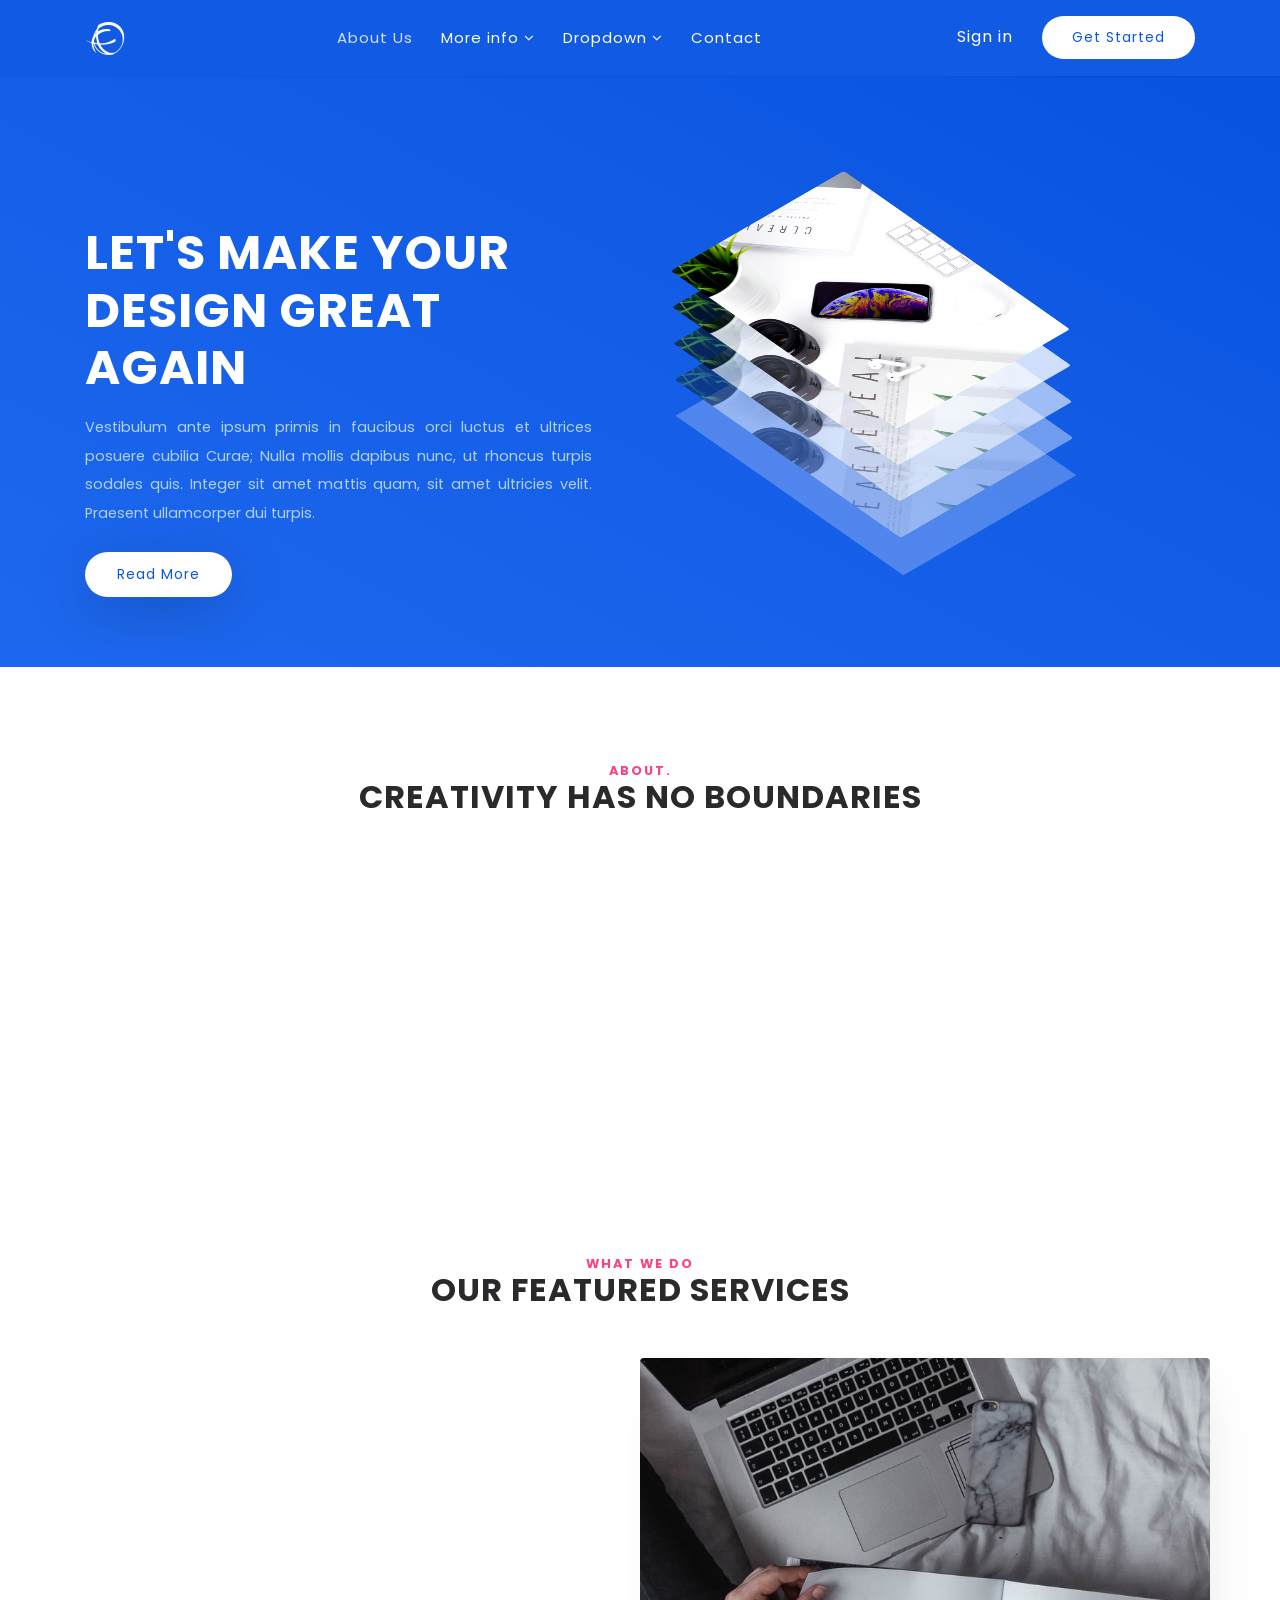
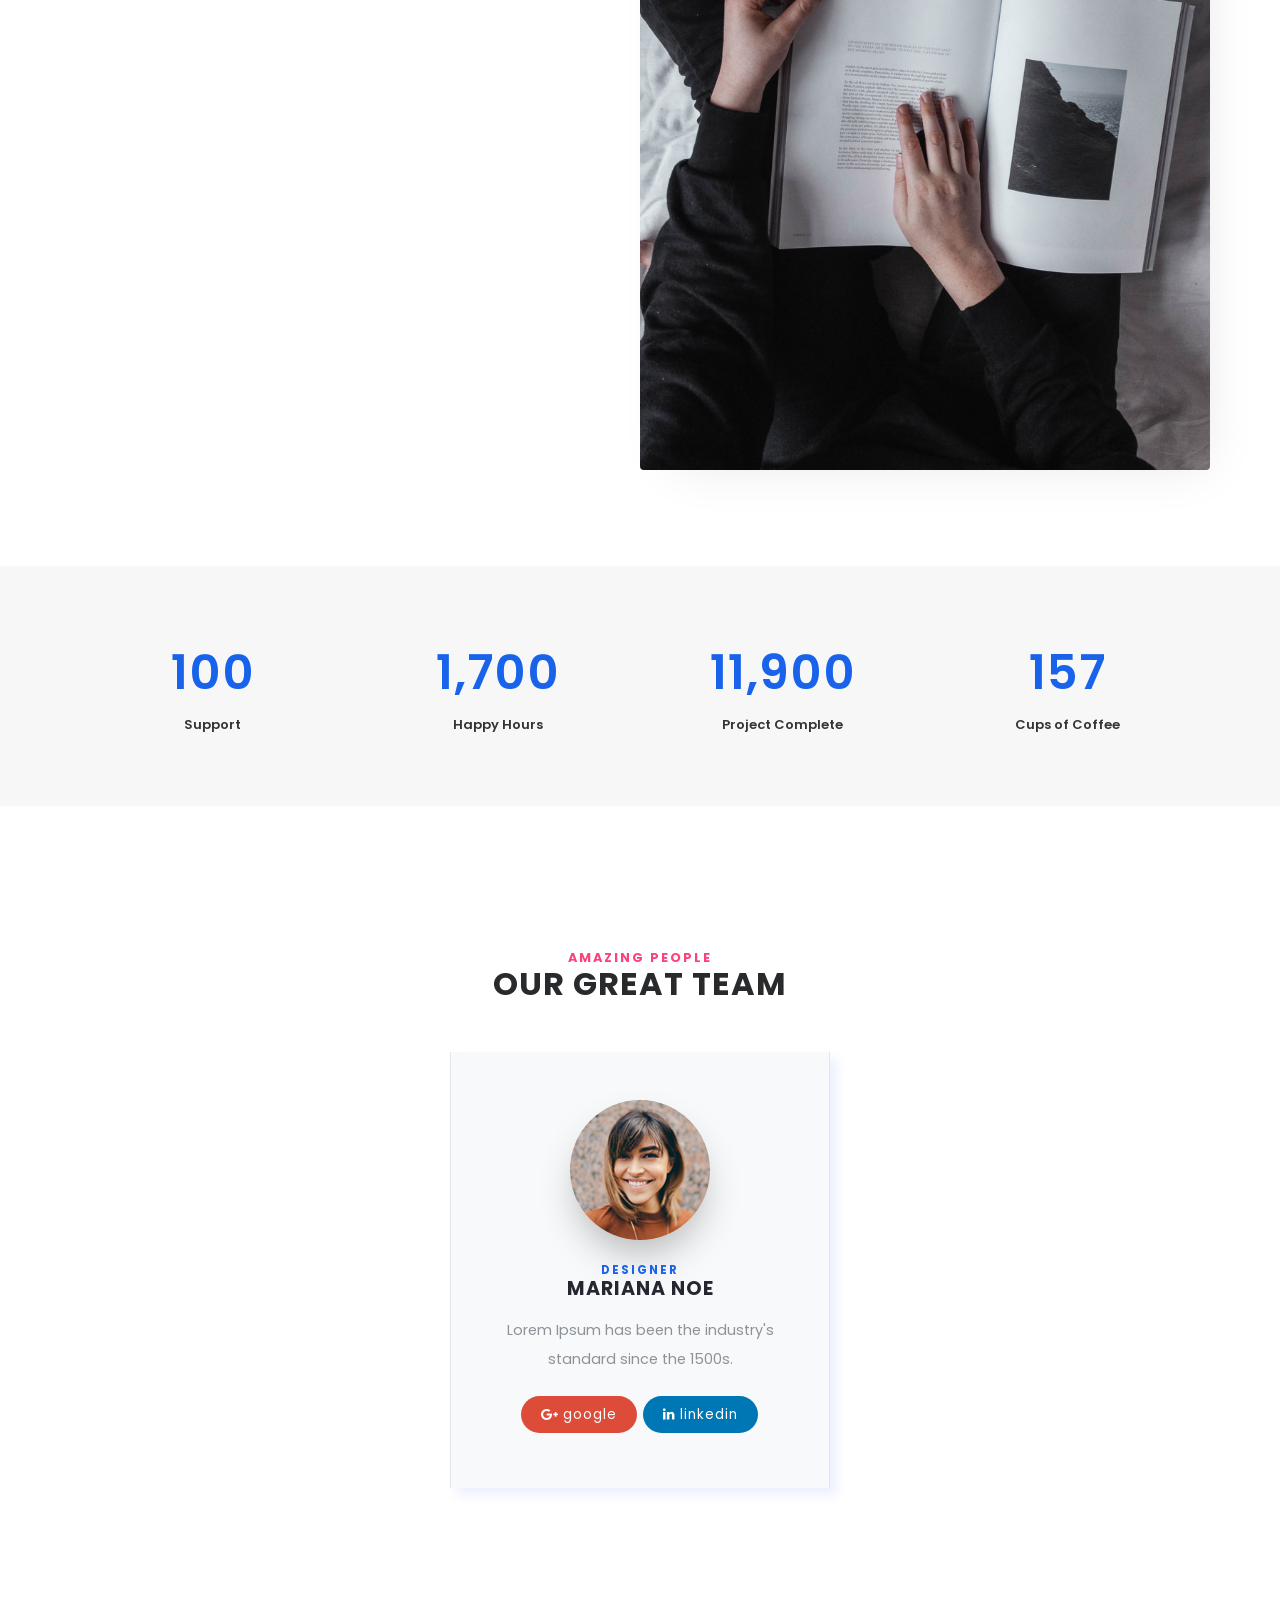
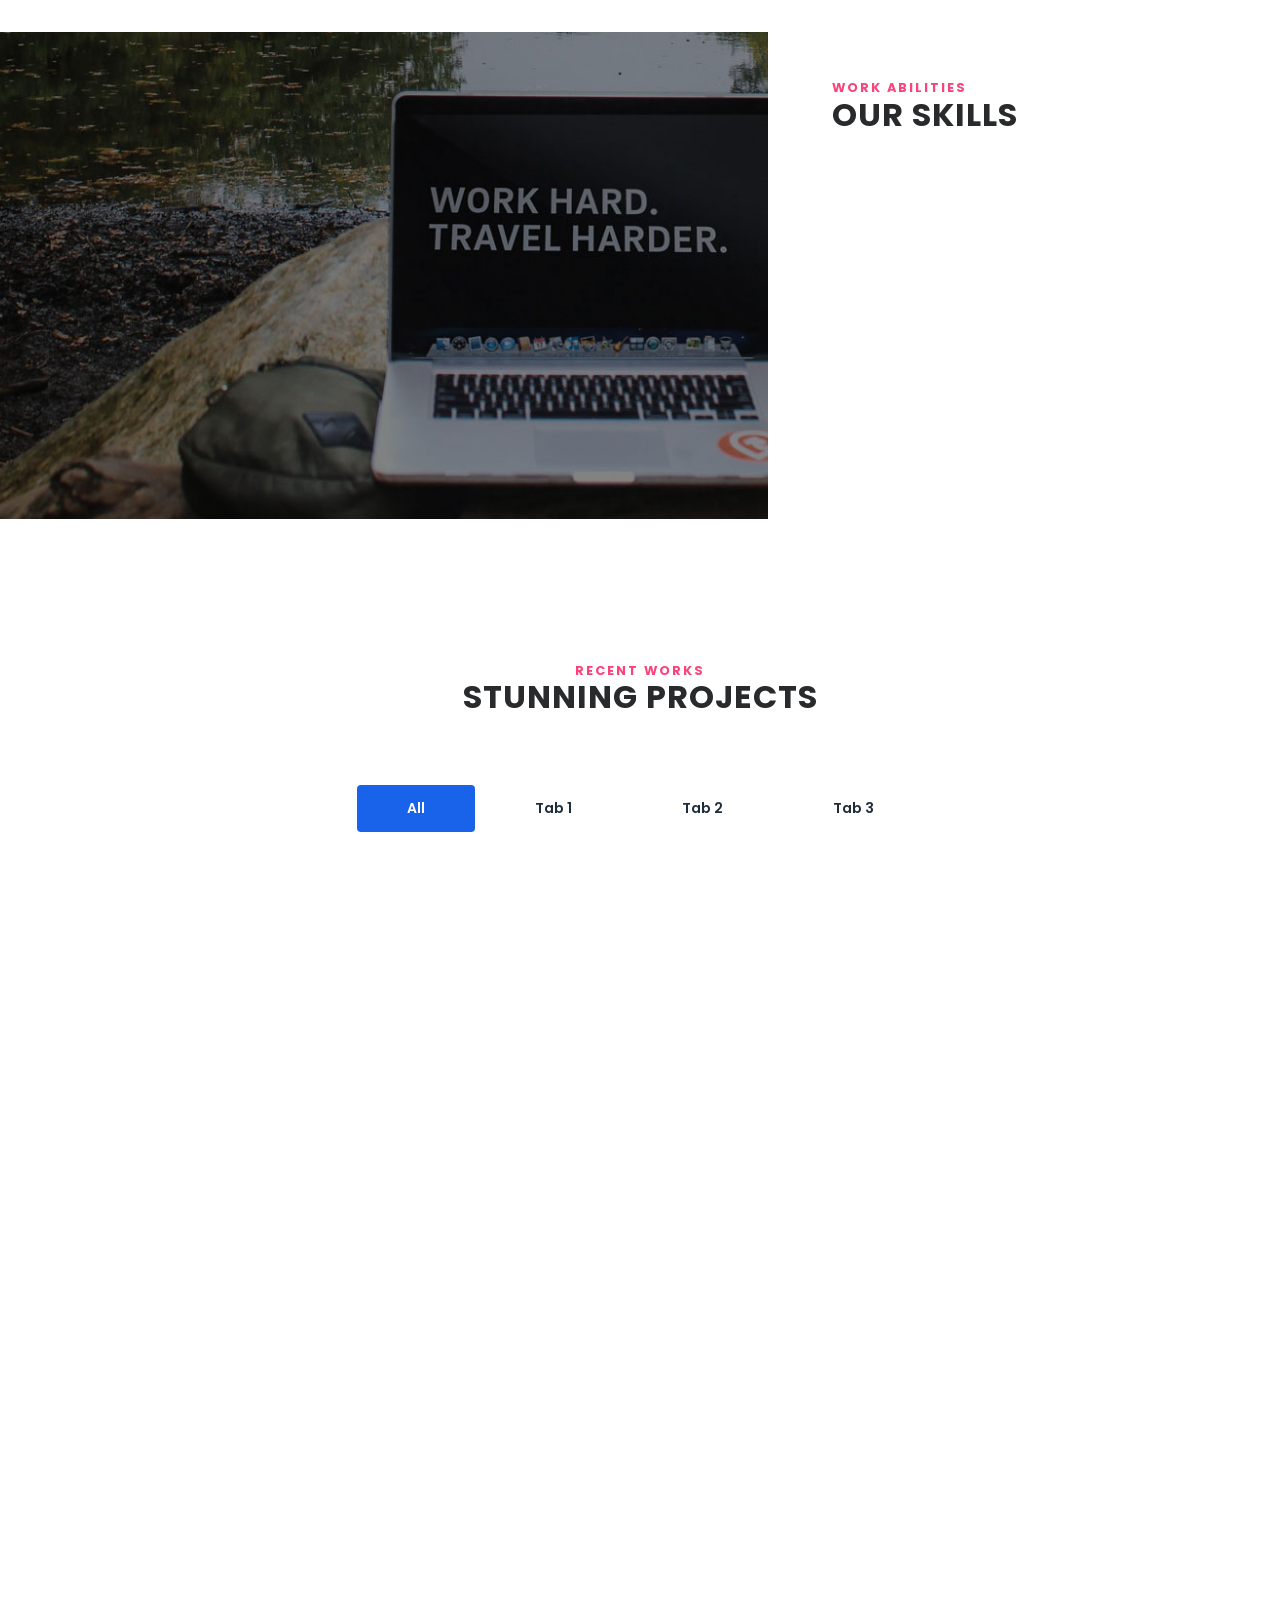
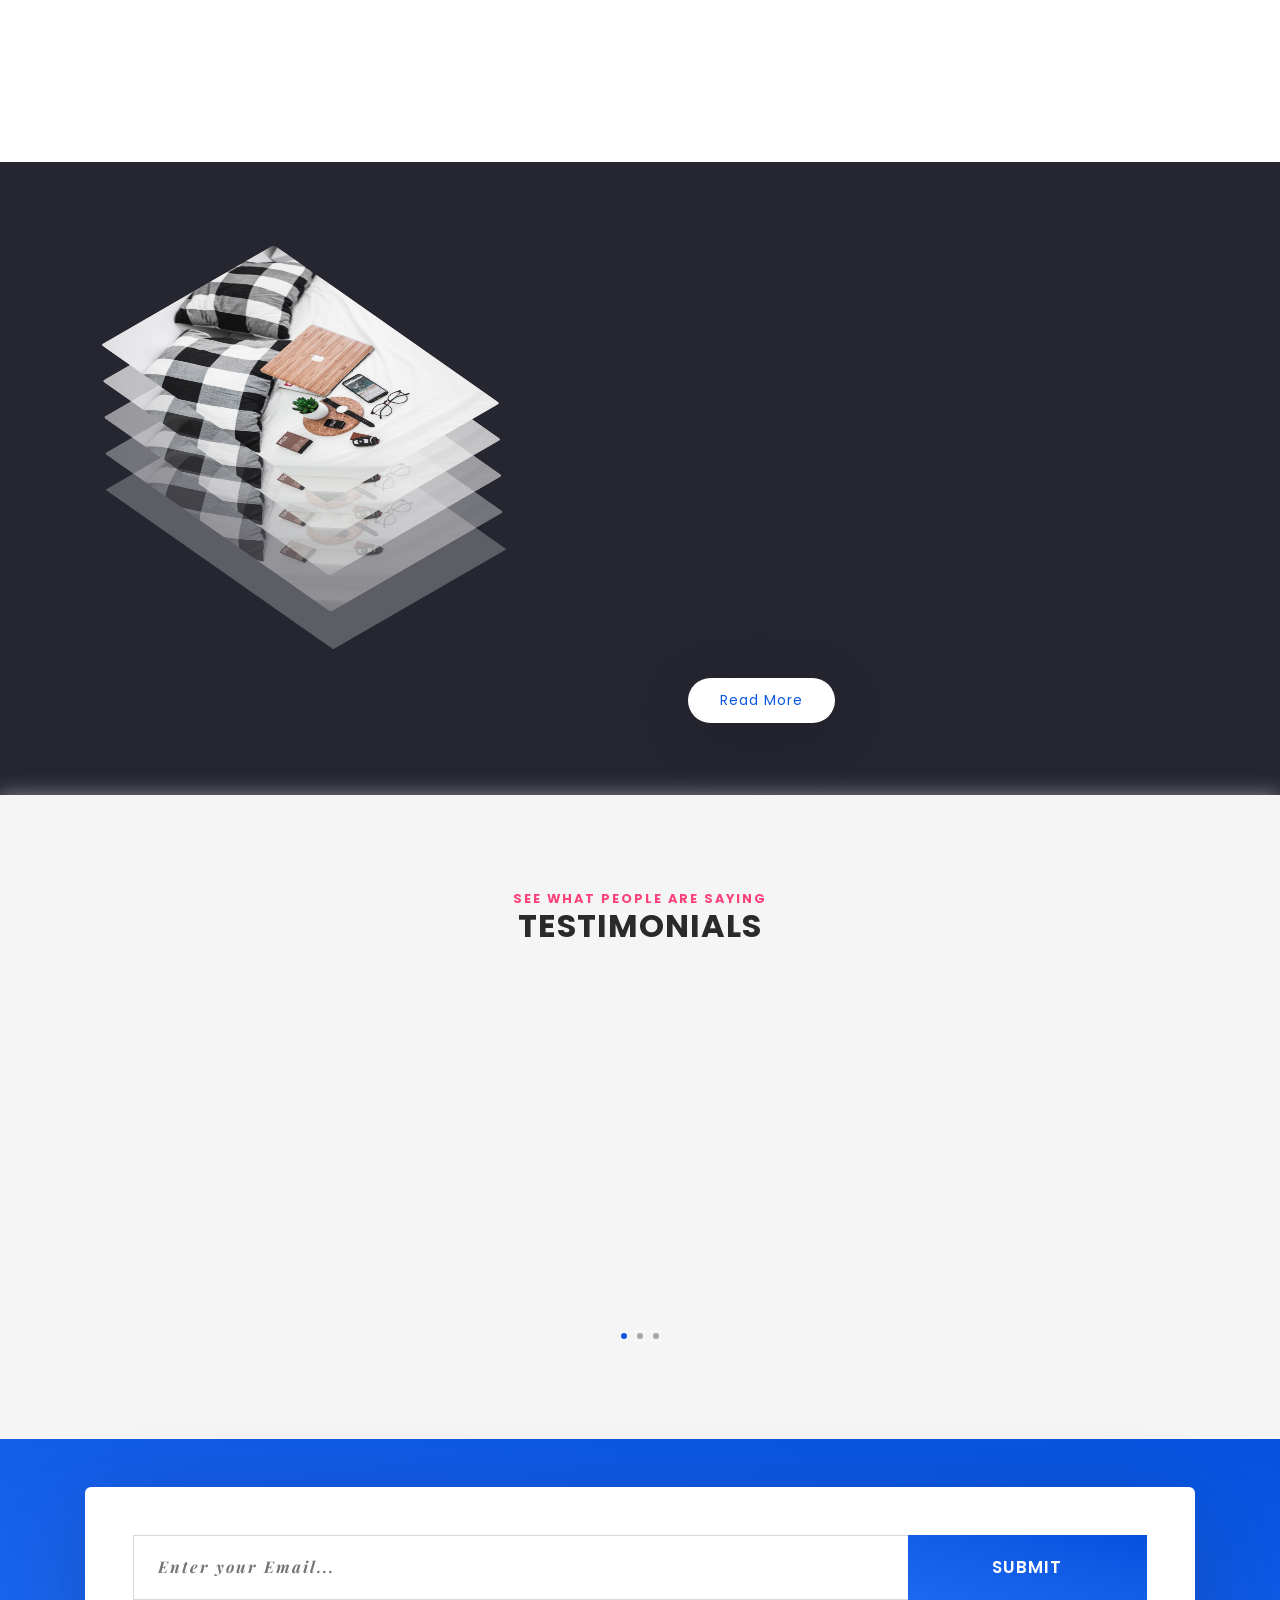
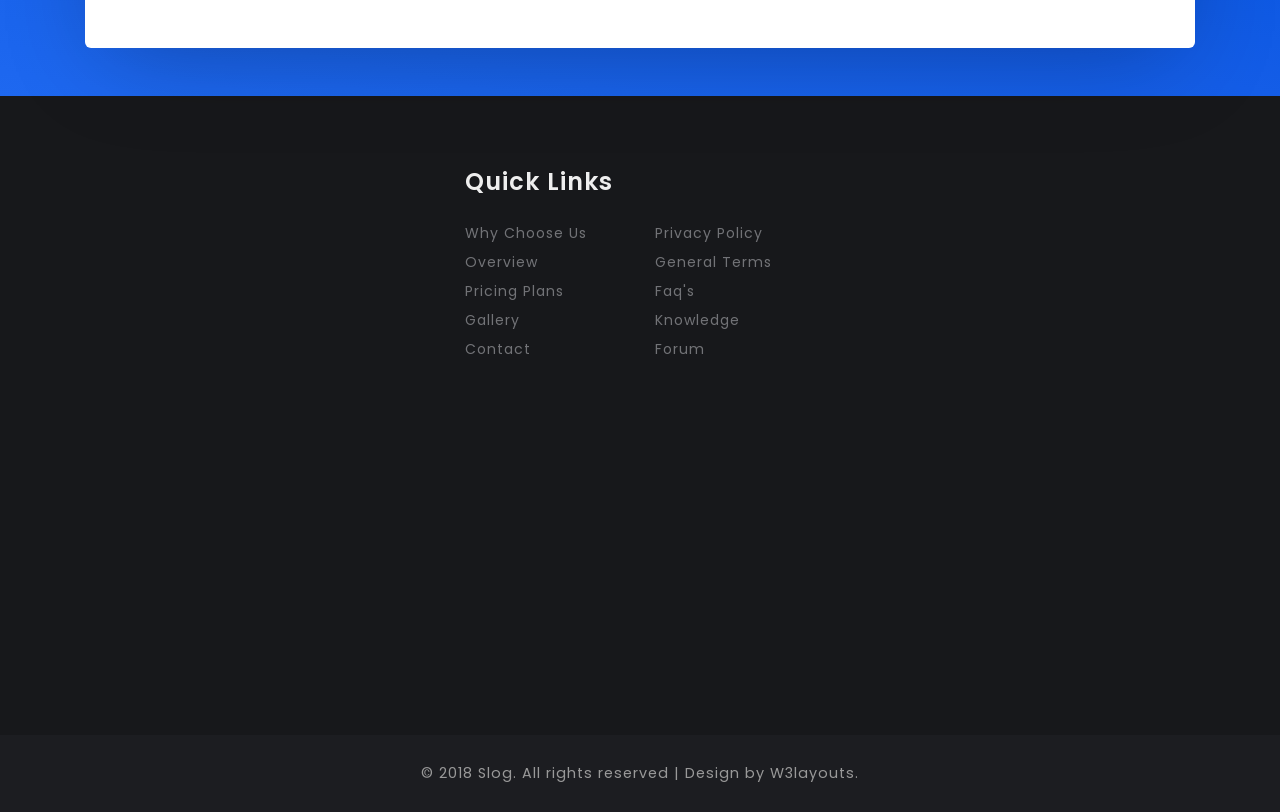
<file: design-5/index.html>
<!--
Author: W3layouts
Author URL: http://w3layouts.com
License: Creative Commons Attribution 3.0 Unported
License URL: http://creativecommons.org/licenses/by/3.0/
-->

<!DOCTYPE html>
<html lang="zxx">

<head>
    <title>Slog Business Bootstrap Responsive Template | Home :: W3layouts</title>
    <!-- Meta tag Keywords -->
    <meta name="viewport" content="width=device-width, initial-scale=1">
    <meta charset="UTF-8" />
    <meta name="keywords" content="Slog Responsive web template, Bootstrap Web Templates, Flat Web Templates, Android Compatible web template, Smartphone Compatible web template, free webdesigns for Nokia, Samsung, LG, SonyEricsson, Motorola web design" />
    <script>
        addEventListener("load", function() {
            setTimeout(hideURLbar, 0);
        }, false);

        function hideURLbar() {
            window.scrollTo(0, 1);
        }

    </script>
    <!-- //Meta tag Keywords -->

    <!-- Custom-Files -->
    <link rel="stylesheet" href="css/bootstrap.css">
    <!-- Bootstrap-Core-CSS -->
    <link rel="stylesheet" href="css/style.css" type="text/css" media="all" />
    <link rel="stylesheet" href="css/portfolio.css">
    <link rel="stylesheet" href="css/aos.css">
    <link href='css/aos-animation.css' rel='stylesheet prefetch' type="text/css" media="all" />

    <!-- Style-CSS -->
    <!-- font-awesome-icons -->
    <link href="css/font-awesome.css" rel="stylesheet">
    <!-- //font-awesome-icons -->
    <!-- /Fonts -->
    <link href="//fonts.googleapis.com/css?family=Poppins:100,100i,200,200i,300,300i,400,400i,500,500i,600,600i,700,700i,800,800i,900" rel="stylesheet">
    <link href="//fonts.googleapis.com/css?family=Playfair+Display:400,400i,700i" rel="stylesheet">
    <!-- //Fonts -->

</head>

<body>
    <!-- mian-content -->
    <div class="main-content" id="home">
        <!-- header -->
        <header class="py-1">
            <div class="container">
                <nav class="navbar navbar-expand-lg navbar-light">
                    <h1>
                        <a class="navbar-brand" href="index.html"><i class="fa fa-ravelry" aria-hidden="true"></i></a>
                    </h1>
                    <button class="navbar-toggler" type="button" data-toggle="collapse" data-target="#navbarSupportedContent" aria-controls="navbarSupportedContent" aria-expanded="false" aria-label="Toggle navigation">
				<span class="navbar-toggler-icon"></span>
			</button>

                    <div class="collapse navbar-collapse" id="navbarSupportedContent">
                        <ul class="navbar-nav ml-4 m-auto">
                            <li class="nav-item active">
                                <a class="nav-link" href="about.html">About Us <span class="sr-only">(current)</span></a>
                            </li>
                            <li class="nav-item dropdown">
                                <a class="nav-link dropdown-toggle" href="#" id="navbarDropdown" role="button" data-toggle="dropdown" aria-haspopup="true" aria-expanded="false">
					  More info <i class="fa fa-angle-down" aria-hidden="true"></i>
					</a>
                                <div class="dropdown-menu" aria-labelledby="navbarDropdown">
                                    <a class="dropdown-item" href="features.html">Features</a>
                                    <a class="dropdown-item" href="blogs.html">Blogs</a>
                                    <a class="dropdown-item" href="features.html">Services</a>
                                </div>
                            </li>
                            <li class="nav-item dropdown">
                                <a class="nav-link dropdown-toggle" href="#" id="navbarDropdown" role="button" data-toggle="dropdown" aria-haspopup="true" aria-expanded="false">
					  Dropdown <i class="fa fa-angle-down" aria-hidden="true"></i>
					</a>
                                <div class="dropdown-menu" aria-labelledby="navbarDropdown">
                                    <a class="dropdown-item" href="gallery.html">Gallery</a>
                                    <a class="dropdown-item" href="about.html">About Us</a>
                                    <a class="dropdown-item" href="single.html">Single</a>
                                </div>
                            </li>
                            <li class="nav-item">
                                <a class="nav-link" href="contact.html">Contact</a>
                            </li>
                        </ul>
                        <div class="header-right">
                            <a href="signin.html" class="signin mr-4"> Sign in <i class="fas fa-sign-in-alt"></i></a>
                            <a href="register.html" class="contact">Get Started</a>
                        </div>
                    </div>
                </nav>
            </div>
        </header>
        <!-- //header -->
        <!-- banner-w3layouts -->
        <section class="banner-w3layouts">
            <div class="container">
                <div class="row banner-w3layouts-grids">
                    <div class="col-lg-6 banner-w3layouts-info">
                        <h2 data-aos="fade-up">Let's Make Your
                        </h2>
                        <h3 class="mb-3" data-aos="fade-up">Design Great Again</h3>
                        <p class="mb-4" data-aos="fade-up"> Vestibulum ante ipsum primis in faucibus orci luctus et ultrices posuere cubilia Curae; Nulla mollis dapibus nunc, ut rhoncus turpis sodales quis. Integer sit amet mattis quam, sit amet ultricies velit. Praesent ullamcorper dui turpis.</p>
                        <a href="single.html" class="btn">Read More</a>
                    </div>
                    <div class="col-lg-6 banner-w3layouts-image">
                        <div class="effect-w3">
                            <img src="images/img.jpg" alt="" class="img-fluid image1">
                            <img src="images/img.jpg" alt="" class="img-fluid image2">
                            <img src="images/img.jpg" alt="" class="img-fluid image3">
                            <img src="images/img.jpg" alt="" class="img-fluid image4">
                        </div>

                    </div>
                </div>
            </div>
        </section>
        <!-- //banner-w3layouts -->
    </div>
    <!--/ab -->
    <section class="about py-lg-5 py-md-5 py-3">
        <div class="container">
            <div class="inner-sec-wthree py-lg-5 py-3">
                <h3 class="tittle text-uppercase text-center mb-lg-5 mb-3"><span class="sub-tittle">About.</span> Creativity has no Boundaries</h3>
                <div class="feature-grids row mb-lg-5 mb-3">
                    <div class="col-lg-4 p-0" data-aos="fade-up">
                        <div class="bottom-gd p-5">

                            <h3 class="my-3"> <span class="fa fa-crosshairs" aria-hidden="true"></span> Web Interactive</h3>
                            <p>Integer sit amet mattis quam, sit amet ultricies velit. Praesent ullamcorper dui turpis.</p>
                        </div>
                    </div>
                    <div class="col-lg-4 p-0" data-aos="fade-up">
                        <div class="bottom-gd2-active p-5">

                            <h3 class="my-3"> <span class="fa fa-clone" aria-hidden="true"></span> Unique design</h3>
                            <p>Integer sit amet mattis quam, sit amet ultricies velit. Praesent ullamcorper dui turpis.</p>
                        </div>
                    </div>
                    <div class="col-lg-4 p-0" data-aos="fade-up">
                        <div class="bottom-gd p-5">

                            <h3 class="my-3"> <span class="fa fa-laptop" aria-hidden="true"></span> Supporting</h3>
                            <p>Integer sit amet mattis quam, sit amet ultricies velit. Praesent ullamcorper dui turpis.</p>
                        </div>
                    </div>

                </div>
                <!-- services -->
                <div class="fetured-info pt-lg-5">
                    <h3 class="tittle text-uppercase text-center my-lg-5 my-3"><span class="sub-tittle">What we do</span> Our Featured Services</h3>
                    <div class="row fetured-sec mt-lg-5">

                        <div class="col-lg-6 serv_bottom">
                            <div class="featured-left text-center">
                                <div class="bottom-gd fea p-5 my-3" data-aos="fade-left">
                                    <span class="fa fa-lightbulb-o" aria-hidden="true"></span>
                                    <h3 class="my-3 text-uppercase">Creative Design</h3>
                                    <p class="px-lg-3">Integer sit amet mattis quam, sit amet ultricies velit.convallis at tellus. Nulla quis lorem ipnut libero malesuada feugiat. Lorem ipsum dolor sit amet.</p>
                                </div>
                                <div class="bottom-gd fea active p-5" data-aos="fade-left">
                                    <span class="fa fa-laptop" aria-hidden="true"></span>
                                    <h3 class="my-3 text-uppercase">100% Responsive</h3>
                                    <p class="px-lg-3">Integer sit amet mattis quam, sit amet ultricies velit.convallis at tellus. Nulla quis lorem ipnut libero malesuada feugiat. Lorem ipsum dolor sit amet.</p>
                                </div>
                            </div>
                        </div>
                        <div class="col-lg-6 p-0">
                            <img src="images/img1.jpg" class="img-fluid" alt="">
                        </div>
                    </div>
                </div>
                <!-- //services -->
            </div>
        </div>
    </section>
    <!-- //ab -->
    <!--/counter-->
    <section class="stats py-lg-5 py-4">
        <div class="container">
            <div class="row text-center">
                <div class="col">
                    <div class="counter">
                        <h3 class="timer count-title count-number" data-to="100" data-speed="1500"></h3>
                        <p class="count-text ">Support</p>
                    </div>
                </div>
                <div class="col">
                    <div class="counter">
                        <h3 class="timer count-title count-number" data-to="1700" data-speed="1500"></h3>
                        <p class="count-text ">Happy Hours</p>
                    </div>
                </div>
                <div class="col">
                    <div class="counter">
                        <h3 class="timer count-title count-number" data-to="11900" data-speed="1500"></h3>
                        <p class="count-text ">Project Complete</p>
                    </div>
                </div>
                <div class="col">
                    <div class="counter">
                        <h3 class="timer count-title count-number" data-to="157" data-speed="1500"></h3>
                        <p class="count-text ">Cups of Coffee</p>
                    </div>
                </div>
            </div>
        </div>
    </section>
    <!--//counter-->
    <!--//team -->
    <section class="banner-w3layouts-bottom py-lg-5 py-4">
        <div class="container">
            <div class="inner-sec-wthree py-lg-5 py-4 speak">
                <h3 class="tittle text-uppercase text-center my-lg-5 my-3"><span class="sub-tittle">Amazing People</span> Our Great Team</h3>
                <div class="row mt-lg-5 mt-4">
                    <div class="col-md-4 team-gd text-center" data-aos="fade-right">
                        <div class="team-img mb-4">
                            <img src="images/team.jpg" class="img-fluid rounded-circle" alt="user-image">
                        </div>
                        <div class="team-info">
                            <h3 class="mt-md-4 mt-3"><span class="sub-tittle-team">Designer</span> Jason Donoghue</h3>
                            <p>Lorem Ipsum has been the industry's standard since the 1500s.</p>
                            <ul class="social_section_1info mt-md-4 mt-3">
                                <li class="mb-2 facebook"><a href="#"><i class="fa fa-facebook mr-1"></i>facebook</a></li>
                                <li class="mb-2 twitter"><a href="#"><i class="fa fa-twitter mr-1"></i>twitter</a></li>
                            </ul>
                        </div>
                    </div>

                    <div class="col-md-4 team-gd second text-center">
                        <div class="team-img mb-4">
                            <img src="images/team1.jpg" class="img-fluid rounded-circle" alt="user-image">
                        </div>
                        <div class="team-info">
                            <h3 class="mt-md-4 mt-3"><span class="sub-tittle-team">Designer</span> Mariana Noe</h3>
                            <p>Lorem Ipsum has been the industry's standard since the 1500s.</p>
                            <ul class="social_section_1info mt-md-4 mt-3">
                                <li class="google"><a href="#"><i class="fa fa-google-plus mr-1"></i>google</a></li>
                                <li class="linkedin"><a href="#"><i class="fa fa-linkedin mr-1"></i>linkedin</a></li>
                            </ul>
                        </div>
                    </div>
                    <div class="col-md-4 team-gd text-center" data-aos="fade-left">
                        <div class="team-img mb-4">
                            <img src="images/team2.jpg" class="img-fluid rounded-circle" alt="user-image">
                        </div>
                        <div class="team-info">
                            <h3 class="mt-md-4 mt-3"><span class="sub-tittle-team">Designer</span> Daniel Doe</h3>
                            <p>Lorem Ipsum has been the industry's standard since the 1500s.</p>
                            <ul class="social_section_1info mt-md-4 mt-3">
                                <li class="mb-2 facebook"><a href="#"><i class="fa fa-facebook mr-1"></i>facebook</a></li>
                                <li class="mb-2 twitter"><a href="#"><i class="fa fa-twitter mr-1"></i>twitter</a></li>
                            </ul>
                        </div>
                    </div>
                </div>


            </div>
        </div>
    </section>
    <!--//team -->
    <!-- middle section -->
    <div class="middle-tem-insidel pt-lg-5">
        <div class="progress-info">

            <div class="right-side-img-tem-inside">

            </div>
            <div class="left-build-main-temps">
                <h3 class="tittle text-uppercase text-left my-lg-5 my-3"><span class="sub-tittle">WOrk Abilities</span> Our Skills</h3>
                <div class="progress-one my-lg-5" data-aos="fade-up">
                    <h4 class="progress-tittle">Web Design</h4>
                    <div class="progress">
                        <div class="progress-bar progress-bar-striped" role="progressbar" style="width: 10%" aria-valuenow="10" aria-valuemin="0" aria-valuemax="100"></div>
                    </div>
                </div>
                <div class="progress-one" data-aos="fade-up">
                    <h4 class="progress-tittle">Branding</h4>
                    <div class="progress">
                        <div class="progress-bar progress-bar-striped bg-success" role="progressbar" style="width: 25%" aria-valuenow="25" aria-valuemin="0" aria-valuemax="100"></div>
                    </div>
                </div>
                <div class="progress-one my-lg-5" data-aos="fade-up">
                    <h4 class="progress-tittle">PHP Development</h4>
                    <div class="progress">
                        <div class="progress-bar progress-bar-striped bg-info" role="progressbar" style="width: 50%" aria-valuenow="50" aria-valuemin="0" aria-valuemax="100"></div>
                    </div>
                </div>
                <div class="progress-one" data-aos="fade-up">
                    <h4 class="progress-tittle">Marketing</h4>
                    <div class="progress">
                        <div class="progress-bar progress-bar-striped bg-warning" role="progressbar" style="width: 70%" aria-valuenow="70" aria-valuemin="0" aria-valuemax="100"></div>
                    </div>
                </div>
            </div>
            <div class="clearfix"></div>
        </div>
    </div>
    <!--//middle section -->
    <!-- portfolio -->
    <section class="portfolio-flyer pt-5 pb-5" id="gallery">
        <div class="container py-lg-5">
            <h3 class="tittle text-uppercase text-center my-lg-5 my-3"><span class="sub-tittle"> Recent Works </span>Stunning Projects</h3>
            <div class="row mt-lg-4 mt-3">
                <ul class="nav nav-pills mt-3" id="pills-tab" role="tablist">
                    <li class="nav-item">
                        <a class="nav-link active" id="showall-tab" data-toggle="pill" href="#showall" role="tab" aria-controls="showall" aria-selected="true">All</a>
                    </li>
                    <li class="nav-item">
                        <a class="nav-link" id="categorys-tab" data-toggle="pill" href="#categorys" role="tab" aria-controls="categorys" aria-selected="false">Tab 1</a>
                    </li>
                    <li class="nav-item">
                        <a class="nav-link" id="Tab2-Image-tab" data-toggle="pill" href="#Tab2-Image" role="tab" aria-controls="Tab2-Image" aria-selected="false">Tab 2</a>
                    </li>
                    <li class="nav-item">
                        <a class="nav-link" id="Tab3-Image-tab" data-toggle="pill" href="#Tab3-Image" role="tab" aria-controls="Tab3-Image" aria-selected="false">Tab 3</a>
                    </li>
                </ul>
            </div>
            <div class="container">
                <div class="tab-content" id="pills-tabContent">
                    <div class="tab-pane fade show active" id="showall" role="tabpanel" aria-labelledby="showall-tab">
                        <div class="portfolio" data-aos="zoom-in">
                            <a class="thumbnail" href="#" data-toggle="modal" data-target="#exampleModalCenter5" data-image="images/n1.jpg" data-target="#image-gallery">
                                    <img class="categoryd-img img-fluid" src="images/n1.jpg" alt="Slog" />
                            </a>
                        </div>
                        <div class="portfolio" data-aos="zoom-in">
                            <a class="thumbnail" href="#" data-toggle="modal" data-target="#exampleModalCenter6" data-image="images/n1.jpg" data-target="#image-gallery">
                                    <img class="categoryd-img img-fluid" src="images/n2.jpg" alt="Slog" />
                            </a>
                        </div>
                        <div class="portfolio lost" data-aos="zoom-in">
                            <a class="thumbnail" href="#" data-toggle="modal" data-target="#exampleModalCenter7" data-image="images/n3.jpg" data-target="#image-gallery">
                                    <img class="categoryd-img img-fluid" src="images/n3.jpg" alt="Slog" />
                            </a>
                        </div>
                        <div class="portfolio" data-aos="zoom-in">
                            <a class="thumbnail" href="#" data-toggle="modal" data-target="#exampleModalCenter8" data-image="images/n4.jpg" data-target="#image-gallery">
                                    <img class="categoryd-img img-fluid" src="images/n4.jpg" alt="Slog" />
                            </a>
                        </div>
                        <div class="portfolio" data-aos="zoom-in">
                            <a class="thumbnail" href="#" data-toggle="modal" data-target="#exampleModalCenter9" data-image="images/n9.jpg" data-target="#image-gallery">
                                    <img class="categoryd-img img-fluid" src="images/n9.jpg" alt="Slog" />
                            </a>

                        </div>
                        <div class="portfolio lost" data-aos="zoom-in">
                            <a class="thumbnail" href="#" data-toggle="modal" data-target="#exampleModalCenter10" data-image="images/n5.jpg" data-target="#image-gallery">
                                    <img class="categoryd-img img-fluid" src="images/n5.jpg" alt="Slog" />
                            </a>
                        </div>
                        <div class="portfolio" data-aos="zoom-in">
                            <a class="thumbnail" href="#" data-toggle="modal" data-target="#exampleModalCenter11" data-image="images/g7s.jpg" data-target="#image-gallery">
                                    <img class="categoryd-img img-fluid" src="images/n7.jpg" alt="Slog" />
                            </a>

                        </div>
                        <div class="portfolio" data-aos="zoom-in">
                            <a class="thumbnail" href="#" data-toggle="modal" data-target="#exampleModalCenter12" data-image="images/n8.jpg" data-target="#image-gallery">
                                    <img class="categoryd-img img-fluid" src="images/n8.jpg" alt="Slog" />
                            </a>

                        </div>
                        <div class="portfolio lost" data-aos="zoom-in">
                            <a class="thumbnail" href="#" data-toggle="modal" data-target="#exampleModalCenter13" data-image="images/n6.jpg" data-target="#image-gallery">
                                    <img class="categoryd-img img-fluid" src="images/n6.jpg" alt="Slog" />
                            </a>
                        </div>
                    </div>
                    <div class="tab-pane fade" id="categorys" role="tabpanel" aria-labelledby="categorys-tab">
                        <div class="portfolio" data-aos="zoom-in">
                            <a class="thumbnail" href="#" data-toggle="modal" data-target="#exampleModalCenter6" data-image="images/n1.jpg" data-target="#image-gallery">
                                    <img class="categoryd-img img-fluid" src="images/n2.jpg" alt="Slog" />
                            </a>

                        </div>
                        <div class="portfolio" data-aos="zoom-in">
                            <a class="thumbnail" href="#" data-toggle="modal" data-target="#exampleModalCenter7" data-image="images/n3.jpg" data-target="#image-gallery">
                                    <img class="categoryd-img img-fluid" src="images/n3.jpg" alt="Slog" />
                            </a>

                        </div>
                        <div class="portfolio" data-aos="zoom-in">
                            <a class="thumbnail" href="#" data-toggle="modal" data-target="#exampleModalCenter8" data-image="images/n4.jpg" data-target="#image-gallery">
                                    <img class="categoryd-img img-fluid" src="images/n4.jpg" alt="Slog" />
                            </a>

                        </div>
                    </div>
                    <div class="tab-pane fade" id="Tab3-Image" role="tabpanel" aria-labelledby="Tab3-Image-tab">
                        <div class="portfolio" data-aos="zoom-in">
                            <a class="thumbnail" href="#" data-toggle="modal" data-target="#exampleModalCenter9" data-image="images/n9.jpg" data-target="#image-gallery">
                                    <img class="categoryd-img img-fluid" src="images/n9.jpg" alt="Slog" />
                            </a>

                        </div>
                        <div class="portfolio" data-aos="zoom-in">
                            <a class="thumbnail" href="#" data-toggle="modal" data-target="#exampleModalCenter11" data-image="images/g7s.jpg" data-target="#image-gallery">
                                    <img class="categoryd-img img-fluid" src="images/n7.jpg" alt="Slog" />
                            </a>
                        </div>
                        <div class="portfolio" data-aos="zoom-in">
                            <a class="thumbnail" href="#" data-toggle="modal" data-target="#exampleModalCenter12" data-image="images/n8.jpg" data-target="#image-gallery">
                                    <img class="categoryd-img img-fluid" src="images/n8.jpg" alt="Slog" />
                            </a>
                        </div>
                    </div>
                    <div class="tab-pane fade" id="Tab2-Image" role="tabpanel" aria-labelledby="Tab2-Image-tab">
                        <div class="portfolio" data-aos="zoom-in">
                            <a class="thumbnail" href="#" data-toggle="modal" data-target="#exampleModalCenter9" data-image="images/n9.jpg" data-target="#image-gallery">
                                    <img class="categoryd-img img-fluid" src="images/n9.jpg" alt="Slog" />
                            </a>

                        </div>
                        <div class="portfolio" data-aos="zoom-in">
                            <a class="thumbnail" href="#" data-toggle="modal" data-target="#exampleModalCenter6" data-image="images/n1.jpg" data-target="#image-gallery">
                                    <img class="categoryd-img img-fluid" src="images/n2.jpg" alt="Slog" />
                            </a>

                        </div>
                        <div class="portfolio" data-aos="zoom-in">
                            <a class="thumbnail" href="#" data-toggle="modal" data-target="#exampleModalCenter7" data-image="images/n3.jpg" data-target="#image-gallery">
                                    <img class="categoryd-img img-fluid" src="images/n3.jpg" alt="Slog" />
                            </a>
                        </div>
                    </div>
                    <div class="clearfix"></div>
                </div>
            </div>
        </div>
    </section>
    <!-- //portfolio -->
    <!--/model-->
    <div class="modal fade" id="exampleModalCenter5" tabindex="-1" role="dialog" aria-hidden="true">
        <div class="modal-dialog modal-dialog-centered" role="document">
            <div class="modal-content">
                <div class="modal-header text-left">
                    <button type="button" class="close" data-dismiss="modal" aria-label="Close">
                        <span aria-hidden="true">&times;</span>
                    </button>
                </div>
                <div class="modal-body">
                    <div class="login px-4 mx-auto mw-100 gal-img pb-3">
                        <img class="img-fluid col-md-12" src="images/n1.jpg" alt="Slog">
                    </div>
                </div>

            </div>
        </div>
    </div>
    <div class="modal fade" id="exampleModalCenter6" tabindex="-1" role="dialog" aria-hidden="true">
        <div class="modal-dialog modal-dialog-centered" role="document">
            <div class="modal-content">
                <div class="modal-header text-left">
                    <button type="button" class="close" data-dismiss="modal" aria-label="Close">
                        <span aria-hidden="true">&times;</span>
                    </button>
                </div>
                <div class="modal-body pb-3">
                    <div class="login px-4 mx-auto mw-100 gal-img pb-3">
                        <img class="img-fluid col-md-12" src="images/n2.jpg" alt="Slog">
                    </div>
                </div>

            </div>
        </div>
    </div>
    <div class="modal fade" id="exampleModalCenter7" tabindex="-1" role="dialog" aria-hidden="true">
        <div class="modal-dialog modal-dialog-centered" role="document">
            <div class="modal-content">
                <div class="modal-header text-left">
                    <button type="button" class="close" data-dismiss="modal" aria-label="Close">
                        <span aria-hidden="true">&times;</span>
                    </button>
                </div>
                <div class="modal-body pb-3">
                    <div class="login px-4 mx-auto mw-100 gal-img pb-3">
                        <img class="img-fluid col-md-12" src="images/n3.jpg" alt="Slog">
                    </div>
                </div>

            </div>
        </div>
    </div>
    <div class="modal fade" id="exampleModalCenter8" tabindex="-1" role="dialog" aria-hidden="true">
        <div class="modal-dialog modal-dialog-centered" role="document">
            <div class="modal-content">
                <div class="modal-header text-left">
                    <button type="button" class="close" data-dismiss="modal" aria-label="Close">
                        <span aria-hidden="true">&times;</span>
                    </button>
                </div>
                <div class="modal-body pb-3">
                    <div class="login px-4 mx-auto mw-100 gal-img pb-3">
                        <img class="img-fluid col-md-12" src="images/n4.jpg" alt="Slog">
                    </div>
                </div>

            </div>
        </div>
    </div>
    <div class="modal fade" id="exampleModalCenter9" tabindex="-1" role="dialog" aria-hidden="true">
        <div class="modal-dialog modal-dialog-centered" role="document">
            <div class="modal-content">
                <div class="modal-header text-left">
                    <button type="button" class="close" data-dismiss="modal" aria-label="Close">
                        <span aria-hidden="true">&times;</span>
                    </button>
                </div>
                <div class="modal-body pb-3">
                    <div class="login px-4 mx-auto mw-100 gal-img pb-3">
                        <img class="img-fluid col-md-12" src="images/n9.jpg" alt="Slog">
                    </div>
                </div>

            </div>
        </div>
    </div>
    <div class="modal fade" id="exampleModalCenter10" tabindex="-1" role="dialog" aria-hidden="true">
        <div class="modal-dialog modal-dialog-centered" role="document">
            <div class="modal-content">
                <div class="modal-header text-left">
                    <button type="button" class="close" data-dismiss="modal" aria-label="Close">
                        <span aria-hidden="true">&times;</span>
                    </button>
                </div>
                <div class="modal-body pb-3">
                    <div class="login px-4 mx-auto mw-100 gal-img pb-3">
                        <img class="img-fluid col-md-12" src="images/n5.jpg" alt="Slog">
                    </div>
                </div>

            </div>
        </div>
    </div>

    <div class="modal fade" id="exampleModalCenter11" tabindex="-1" role="dialog" aria-hidden="true">
        <div class="modal-dialog modal-dialog-centered" role="document">
            <div class="modal-content">
                <div class="modal-header text-left">
                    <button type="button" class="close" data-dismiss="modal" aria-label="Close">
                        <span aria-hidden="true">&times;</span>
                    </button>
                </div>
                <div class="modal-body pb-3">
                    <div class="login px-4 mx-auto mw-100 gal-img pb-3">
                        <img class="img-fluid col-md-12" src="images/n7.jpg" alt="Slog">
                    </div>
                </div>

            </div>
        </div>
    </div>
    <div class="modal fade" id="exampleModalCenter12" tabindex="-1" role="dialog" aria-hidden="true">
        <div class="modal-dialog modal-dialog-centered" role="document">
            <div class="modal-content">
                <div class="modal-header text-left">
                    <button type="button" class="close" data-dismiss="modal" aria-label="Close">
                        <span aria-hidden="true">&times;</span>
                    </button>
                </div>
                <div class="modal-body pb-3">
                    <div class="login px-4 mx-auto mw-100 gal-img pb-3">
                        <img class="img-fluid col-md-12" src="images/n8.jpg" alt="Slog">
                    </div>
                </div>

            </div>
        </div>
    </div>
    <div class="modal fade" id="exampleModalCenter13" tabindex="-1" role="dialog" aria-hidden="true">
        <div class="modal-dialog modal-dialog-centered" role="document">
            <div class="modal-content">
                <div class="modal-header text-left">
                    <button type="button" class="close" data-dismiss="modal" aria-label="Close">
                        <span aria-hidden="true">&times;</span>
                    </button>
                </div>
                <div class="modal-body pb-3">
                    <div class="login px-4 mx-auto mw-100 gal-img pb-3">
                        <img class="img-fluid col-md-12" src="images/n6.jpg" alt="Slog">
                    </div>
                </div>

            </div>
        </div>
    </div>
    <!--//model-->

    <!--//portfolio-->

    <!-- /hand-crafted -->
    <section class="hand-crafted py-4">
        <div class="container py-xl-5 py-lg-3">
            <div class="row banner-w3layouts-grids">
                <div class="col-lg-6 banner-w3layouts-image">
                    <div class="effect-w3">
                        <img src="images/img2.jpg" alt="" class="img-fluid image1">
                        <img src="images/img2.jpg" alt="" class="img-fluid image2">
                        <img src="images/img2.jpg" alt="" class="img-fluid image3">
                        <img src="images/img2.jpg" alt="" class="img-fluid image4">
                    </div>

                </div>
                <div class="col-lg-6 banner-w3layouts-info pl-md-5">

                    <h3 class="mb-3" data-aos="fade-up">Design Great Again</h3>
                    <p class="mb-4" data-aos="fade-up"> Vestibulum ante ipsum primis in faucibus orci luctus et ultrices posuere cubilia Curae; Nulla mollis dapibus nunc, ut rhoncus turpis sodales quis. Integer sit amet mattis quam, sit amet ultricies velit. Praesent ullamcorper dui turpis.</p>
                    <p class="mb-4" data-aos="fade-up">Nulla mollis dapibus nunc, ut rhoncus turpis sodales quis. Integer sit amet mattis quam, sit amet ultricies velit. Praesent ullamcorper dui turpis.</p>
                    <a href="single.html" class="btn">Read More</a>
                </div>
            </div>
        </div>
    </section>
    <!-- //hand-crafted -->

    <!-- testimonials -->
    <div class="testimonials py-md-5 py-5">
        <div class="container py-xl-5 py-lg-3">
            <h3 class="tittle text-uppercase text-center mb-lg-5 mb-3"><span class="sub-tittle">See what people are saying</span> Testimonials</h3>
            <div id="carouselExampleIndicators" class="carousel slide pb-5" data-ride="carousel">
                <ol class="carousel-indicators">
                    <li data-target="#carouselExampleIndicators" data-slide-to="0" class="active"></li>
                    <li data-target="#carouselExampleIndicators" data-slide-to="1"></li>
                    <li data-target="#carouselExampleIndicators" data-slide-to="2"></li>
                </ol>
                <div class="carousel-inner">
                    <div class="carousel-item active">
                        <div class="row">
                            <div class="col-lg-6 testimonials_grid" data-aos="fade-up">
                                <div class="bg-white rounded p-md-5 p-4">
                                    <p class="sub-test"><i class="fa fa-quote-left" aria-hidden="true"></i> Nam libero tempore, cum soluta nobis est eligendi optio cumque nihil impedit quo minus id quod possimus, omnis voluptas.
                                    </p>
                                    <div class="row mt-4">
                                        <div class="col-3 testi-img-res">
                                            <img src="images/te1.jpg" alt=" " class="img-fluid rounded-circle" />
                                        </div>
                                        <div class="col-9 testi_grid mt-xl-3 mt-lg-2 mt-md-4 mt-2">
                                            <h5 class="mb-2">Thomas Carl</h5>
                                            <p>Company Name</p>
                                        </div>
                                    </div>
                                </div>
                            </div>
                            <div class="col-lg-6 testimonials_grid mt-lg-0 mt-4" data-aos="fade-up">
                                <div class="bg-white rounded p-md-5 p-4">
                                    <p class="sub-test"><i class="fa fa-quote-left" aria-hidden="true"></i> Nam libero tempore, cum soluta nobis est eligendi optio cumque nihil impedit quo minus id quod possimus, omnis voluptas.
                                    </p>
                                    <div class="row mt-4">
                                        <div class="col-3 testi-img-res">
                                            <img src="images/te2.jpg" alt=" " class="img-fluid rounded-circle" />
                                        </div>
                                        <div class="col-9 testi_grid  mt-xl-3 mt-lg-2 mt-md-4 mt-2">
                                            <h5 class="mb-2">Adam Ster</h5>
                                            <p>Company Name</p>
                                        </div>
                                    </div>
                                </div>
                            </div>
                        </div>
                    </div>
                    <div class="carousel-item">
                        <div class="row">
                            <div class="col-lg-6 testimonials_grid" data-aos="fade-up">
                                <div class="bg-white rounded p-md-5 p-4">
                                    <p class="sub-test"><i class="fa fa-quote-left" aria-hidden="true"></i> Nam libero tempore, cum soluta nobis est eligendi optio cumque nihil impedit quo minus id quod possimus, omnis voluptas.
                                    </p>
                                    <div class="row mt-4">
                                        <div class="col-3 testi-img-res">
                                            <img src="images/te3.jpg" alt=" " class="img-fluid rounded-circle" />
                                        </div>
                                        <div class="col-9 testi_grid  mt-xl-3 mt-lg-2 mt-md-4 mt-2">
                                            <h5 class="mb-2">Thomas Carl</h5>
                                            <p>Company Name</p>
                                        </div>
                                    </div>
                                </div>
                            </div>
                            <div class="col-lg-6 testimonials_grid mt-lg-0 mt-4" data-aos="fade-up">
                                <div class="bg-white rounded p-md-5 p-4">
                                    <p class="sub-test"><i class="fa fa-quote-left" aria-hidden="true"></i> Nam libero tempore, cum soluta nobis est eligendi optio cumque nihil impedit quo minus id quod possimus, omnis voluptas.
                                    </p>
                                    <div class="row mt-4">
                                        <div class="col-3 testi-img-res">
                                            <img src="images/te1.jpg" alt=" " class="img-fluid rounded-circle" />
                                        </div>
                                        <div class="col-9 testi_grid  mt-xl-3 mt-lg-2 mt-md-4 mt-2">
                                            <h5 class="mb-2">Adam Ster</h5>
                                            <p>Company Name</p>
                                        </div>
                                    </div>
                                </div>
                            </div>
                        </div>
                    </div>
                    <div class="carousel-item">
                        <div class="row">
                            <div class="col-lg-6 testimonials_grid">
                                <div class="bg-white rounded p-md-5 p-4">
                                    <p class="sub-test"><i class="fa fa-quote-left" aria-hidden="true"></i> Nam libero tempore, cum soluta nobis est eligendi optio cumque nihil impedit quo minus id quod possimus, omnis voluptas.
                                    </p>
                                    <div class="row mt-4">
                                        <div class="col-3 testi-img-res">
                                            <img src="images/te2.jpg" alt=" " class="img-fluid rounded-circle" />
                                        </div>
                                        <div class="col-9 testi_grid  mt-xl-3 mt-lg-2 mt-md-4  mt-2">
                                            <h5 class="mb-2">Thomas Carl</h5>
                                            <p>Company Name</p>
                                        </div>
                                    </div>
                                </div>
                            </div>
                            <div class="col-lg-6 testimonials_grid mt-lg-0 mt-4" data-aos="fade-up">
                                <div class="bg-white rounded p-md-5 p-4">
                                    <p class="sub-test"><i class="fa fa-quote-left" aria-hidden="true"></i> Nam libero tempore, cum soluta nobis est eligendi optio cumque nihil impedit quo minus id quod possimus, omnis voluptas.
                                    </p>
                                    <div class="row mt-4">
                                        <div class="col-3 testi-img-res">
                                            <img src="images/te3.jpg" alt=" " class="img-fluid rounded-circle" />
                                        </div>
                                        <div class="col-9 testi_grid mt-xl-3 mt-lg-2 mt-md-4 mt-2">
                                            <h5 class="mb-2">Adam Ster</h5>
                                            <p>Company Name</p>
                                        </div>
                                    </div>
                                </div>
                            </div>
                        </div>
                    </div>
                </div>
            </div>
        </div>
    </div>
    <!-- //testimonials -->
    <!--/newsletter -->
    <section class="subscribe-main py-lg-5 py-4">
        <div class="container">
            <div class="newsletter-info text-center p-md-5 py-md-0 py-5 px-md-0 px-4">
                <form action="#" method="post" class="d-flex">
                    <input type="email" name="email" placeholder="Enter your Email..." required="">
                    <input type="submit" value="Submit">
                </form>
            </div>
        </div>
    </section>
    <!--//newsletter-->
    <!--footer -->
    <footer>
        <section class="footer footer_1its py-5">
            <div class="container py-md-4">

                <div class="row footer-top mb-md-5 mb-4">
                    <div class="col-lg-4 col-md-6 footer-grid_section_1its" data-aos="fade-right">
                        <div class="footer-title-w3ls">
                            <h3>Address</h3>
                        </div>
                        <div class="footer-text">
                            <p>Address : 1234 lock, Charlotte, North Carolina, United States</p>
                            <p>Phone : +12 534894364</p>
                            <p>Email : <a href="mailto:info@example.com">info@example.com</a></p>
                            <p>Fax : +12 534894364</p>
                        </div>
                    </div>
                    <div class="col-lg-4 col-md-6 mt-md-0 mt-4 footer-grid_section_1its">
                        <div class="footer-title-w3ls">
                            <h3>Quick Links</h3>
                        </div>
                        <div class="row">
                            <ul class="col-6 links">
                                <li><a href="about.html">Why Choose Us </a></li>
                                <li><a href="about.html">Overview </a></li>
                                <li><a href="plans.html">Pricing Plans</a></li>

                                <li><a href="gallery.html">Gallery</a></li>
                                <li><a href="contact.html">Contact </a></li>
                            </ul>
                            <ul class="col-6 links">
                                <li><a href="#">Privacy Policy </a></li>
                                <li><a href="#">General Terms </a></li>
                                <li><a href="#faq" class="scroll">Faq's </a></li>
                                <li><a href="#">Knowledge </a></li>
                                <li><a href="#">Forum </a></li>
                            </ul>
                        </div>
                    </div>
                    <div class="col-lg-4 col-md-12 mt-lg-0 mt-4 col-sm-12 footer-grid_section_1its" data-aos="fade-left">
                        <div class="footer-title-w3ls">
                            <h3>Newsletter</h3>
                        </div>
                        <div class="footer-text">
                            <p>By subscribing to our mailing list you will always get latest news and updates from us.</p>
                            <form action="#" method="post">
                                <input type="email" name="Email" placeholder="Enter your email..." required="">
                                <button class="btn1"><i class="fa fa-paper-plane-o" aria-hidden="true"></i></button>
                                <div class="clearfix"> </div>
                            </form>
                        </div>
                    </div>
                </div>
                <div class="footer-grid_section text-center">
                    <div class="footer-title-w3ls mb-3" data-aos="fade-up">
                        <a href="index.html" class="text-uppercase"><i class="fa fa-ravelry" aria-hidden="true"></i> Slog</a>
                    </div>
                    <div class="footer-text">
                        <p data-aos="fade-up">Vivamus magna justo, lacinia eget consectetur sed, convallis at tellus. Nulla quis lorem ipnut libero malesuada feugiat. Lorem ipsum dolor sit amet, consectetur elit.</p>
                    </div>
                    <ul class="social_section_1info" data-aos="fade-up">
                        <li class="mb-2 facebook"><a href="#"><i class="fa fa-facebook mr-1"></i>facebook</a></li>
                        <li class="mb-2 twitter"><a href="#"><i class="fa fa-twitter mr-1"></i>twitter</a></li>
                        <li class="google"><a href="#"><i class="fa fa-google-plus mr-1"></i>google</a></li>
                        <li class="linkedin"><a href="#"><i class="fa fa-linkedin mr-1"></i>linkedin</a></li>
                    </ul>
                </div>

            </div>
        </section>
    </footer>
    <!-- //footer -->

    <!-- copy-w3layoutsright -->
    <div class="cpy-right text-center py-3">
        <p class="copy-w3layouts">© 2018 Slog. All rights reserved | Design by
            <a href="http://w3layouts.com"> W3layouts.</a>
        </p>
    </div>
    <!-- //copy-w3layoutsright -->

    <!--model-forms-->
    <!--/Login-->
    <div class="modal fade" id="exampleModalCenter" tabindex="-1" role="dialog" aria-hidden="true">
        <div class="modal-dialog modal-dialog-centered" role="document">
            <div class="modal-content">
                <div class="modal-header text-left">
                    <button type="button" class="close" data-dismiss="modal" aria-label="Close">
                        <span aria-hidden="true">&times;</span>
                    </button>
                </div>
                <div class="modal-body">

                    <div class="login px-4 mx-auto mw-100">
                        <h5 class="text-left mb-4">Login Now</h5>
                        <form action="#" method="post">
                            <div class="form-group">
                                <label class="mb-2">Email address</label>
                                <input type="email" class="form-control" id="exampleInputEmail1" aria-describedby="emailHelp" placeholder="" required="">
                                <small id="emailHelp" class="form-text text-muted">We'll never share your email with anyone else.</small>
                            </div>
                            <div class="form-group">
                                <label class="mb-2">Password</label>
                                <input type="password" class="form-control" id="exampleInputPassword1" placeholder="" required="">
                            </div>
                            <div class="form-check mb-2">
                                <input type="checkbox" class="form-check-input" id="exampleCheck1">
                                <label class="form-check-label" for="exampleCheck1">Check me out</label>
                            </div>
                            <button type="submit" class="btn btn-primary submit mb-4">Sign In</button>
                            <p class="text-left pb-4">
                                <a href="#" data-toggle="modal" data-target="#exampleModalCenter2"> Don't have an account?</a>
                            </p>
                        </form>
                    </div>
                </div>

            </div>
        </div>
    </div>
    <!--//Login-->
    <!--/Register-->
    <div class="modal fade" id="exampleModalCenter2" tabindex="-1" role="dialog" aria-hidden="true">
        <div class="modal-dialog modal-dialog-centered" role="document">
            <div class="modal-content">
                <div class="modal-header text-left">
                    <button type="button" class="close" data-dismiss="modal" aria-label="Close">
                        <span aria-hidden="true">&times;</span>
                    </button>
                </div>
                <div class="modal-body">
                    <div class="login px-4 mx-auto mw-100">
                        <h5 class="text-left mb-4">Register Now</h5>
                        <form action="#" method="post">
                            <div class="form-group">
                                <label>First name</label>

                                <input type="text" class="form-control" id="validationDefault01" placeholder="" required="">
                            </div>
                            <div class="form-group">
                                <label>Last name</label>
                                <input type="text" class="form-control" id="validationDefault02" placeholder="" required="">
                            </div>

                            <div class="form-group">
                                <label class="mb-2">Password</label>
                                <input type="password" class="form-control" id="password1" placeholder="" required="">
                            </div>
                            <div class="form-group">
                                <label>Confirm Password</label>
                                <input type="password" class="form-control" id="password2" placeholder="" required="">
                            </div>

                            <button type="submit" class="btn btn-primary submit mb-4">Register</button>
                            <p class="text-left pb-4">
                                <a href="#">By clicking Register, I agree to your terms</a>
                            </p>
                        </form>

                    </div>
                </div>

            </div>
        </div>
    </div>
    <!--//Register-->
    <script src="js/jquery-2.2.3.min.js"></script>
    <!--/aos -->
    <script src="js/aos.js"></script>
    <script>
        AOS.init({
            easing: 'ease-out-back',
            duration: 1000
        });

    </script>
    <!--//aos -->
    <!--/counter-->
    <script src="js/counternew.js"></script>
    <!--//counter-->
    <!--/ start-smoth-scrolling -->
    <script src="js/move-top.js"></script>
    <script src="js/easing.js"></script>
    <script>
        jQuery(document).ready(function($) {
            $(".scroll").click(function(event) {
                event.preventDefault();
                $('html,body').animate({
                    scrollTop: $(this.hash).offset().top
                }, 900);
            });
        });

    </script>
    <script>
        $(document).ready(function() {
            /*
            						var defaults = {
            							  containerID: 'toTop', // fading element id
            							containerHoverID: 'toTopHover', // fading element hover id
            							scrollSpeed: 1200,
            							easingType: 'linear' 
            						 };
            						*/

            $().UItoTop({
                easingType: 'easeOutQuart'
            });

        });

    </script>
    <!--// end-smoth-scrolling -->

    <!-- //js -->

    <script src="js/bootstrap.js"></script>

</body>

</html>
</file>
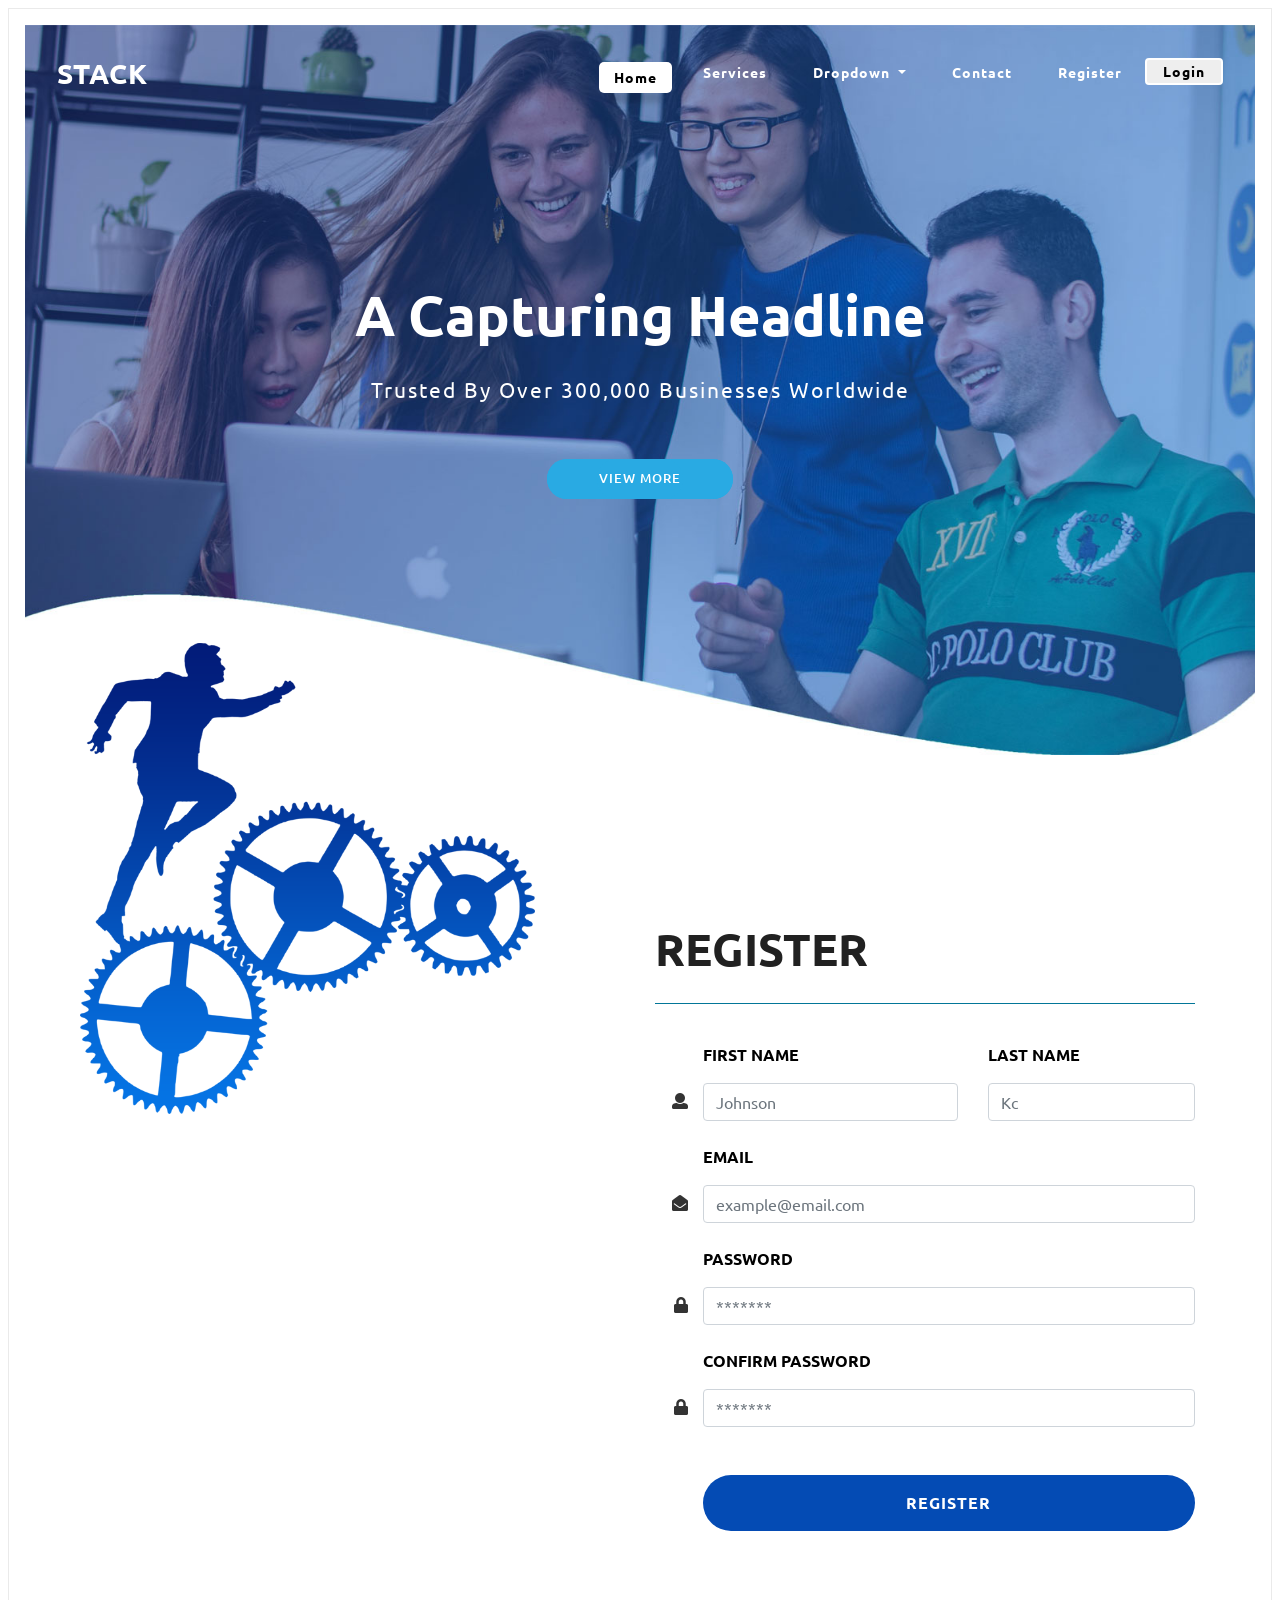
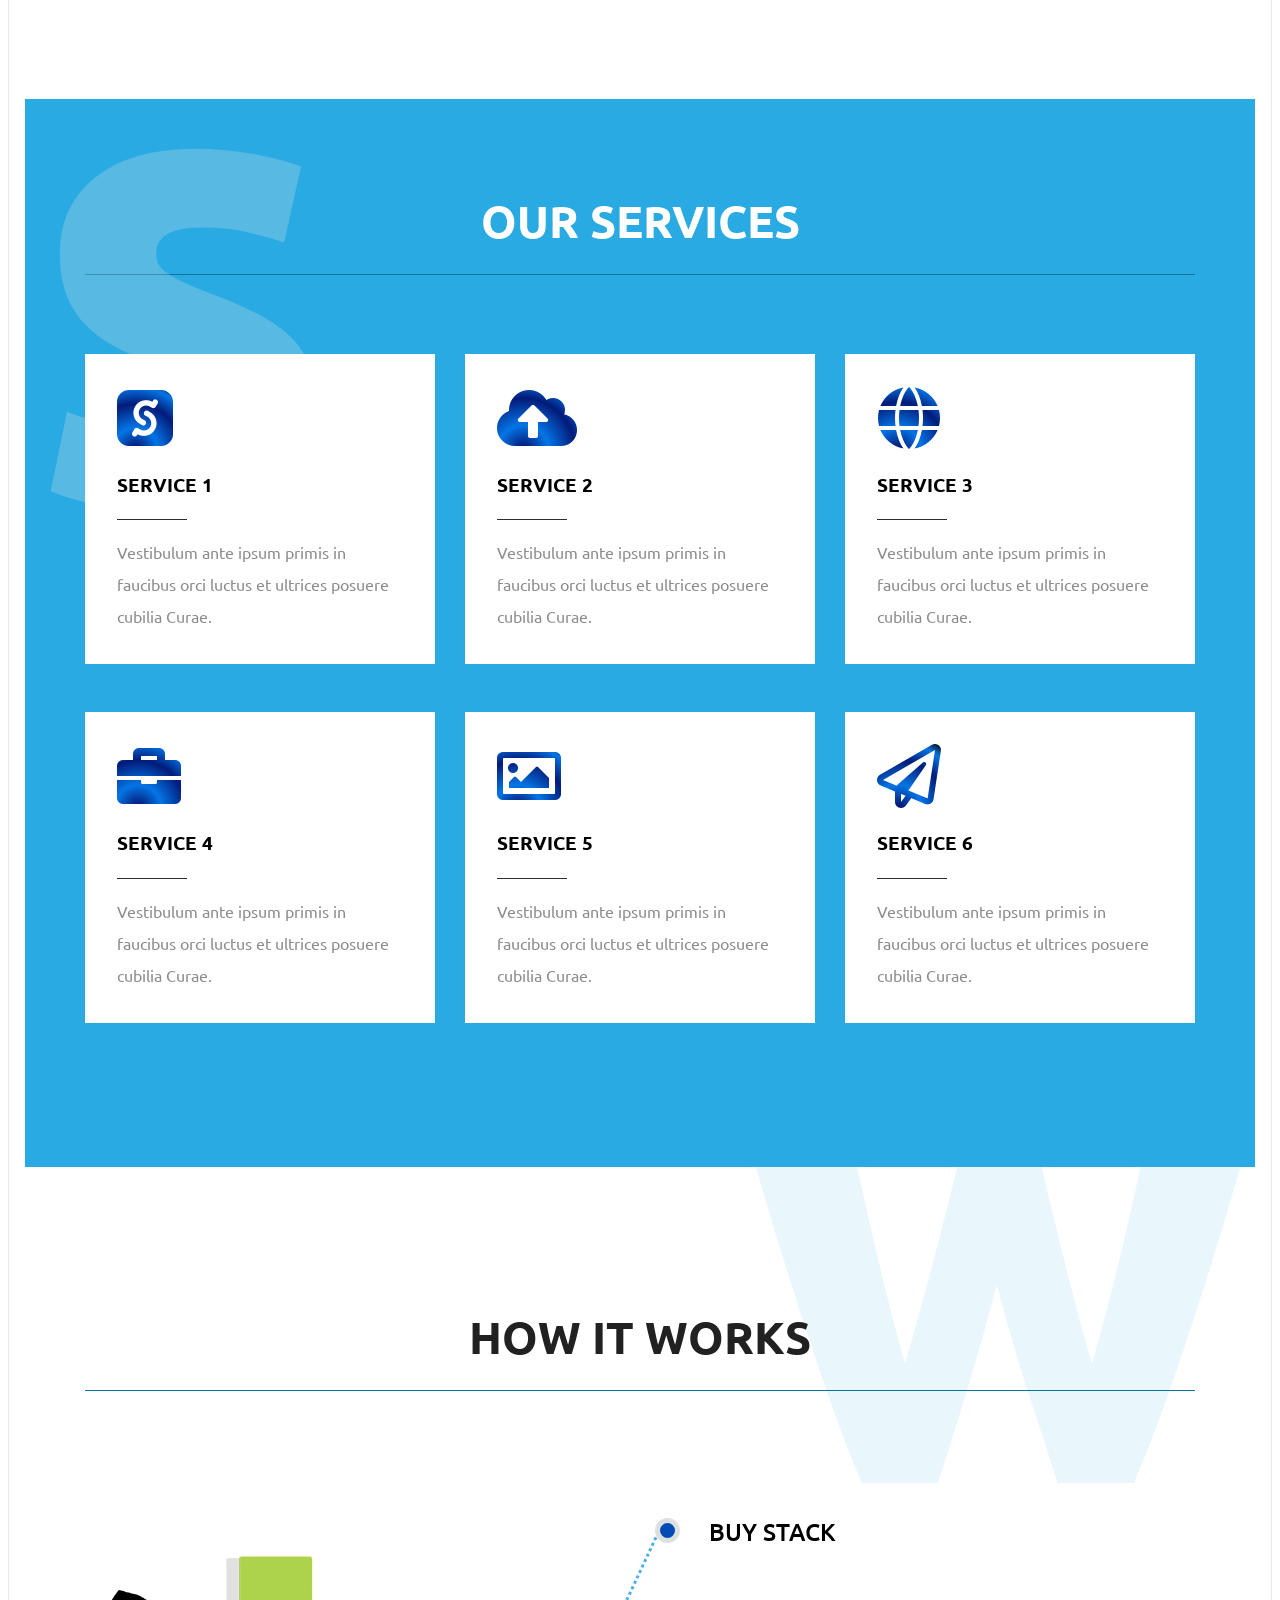
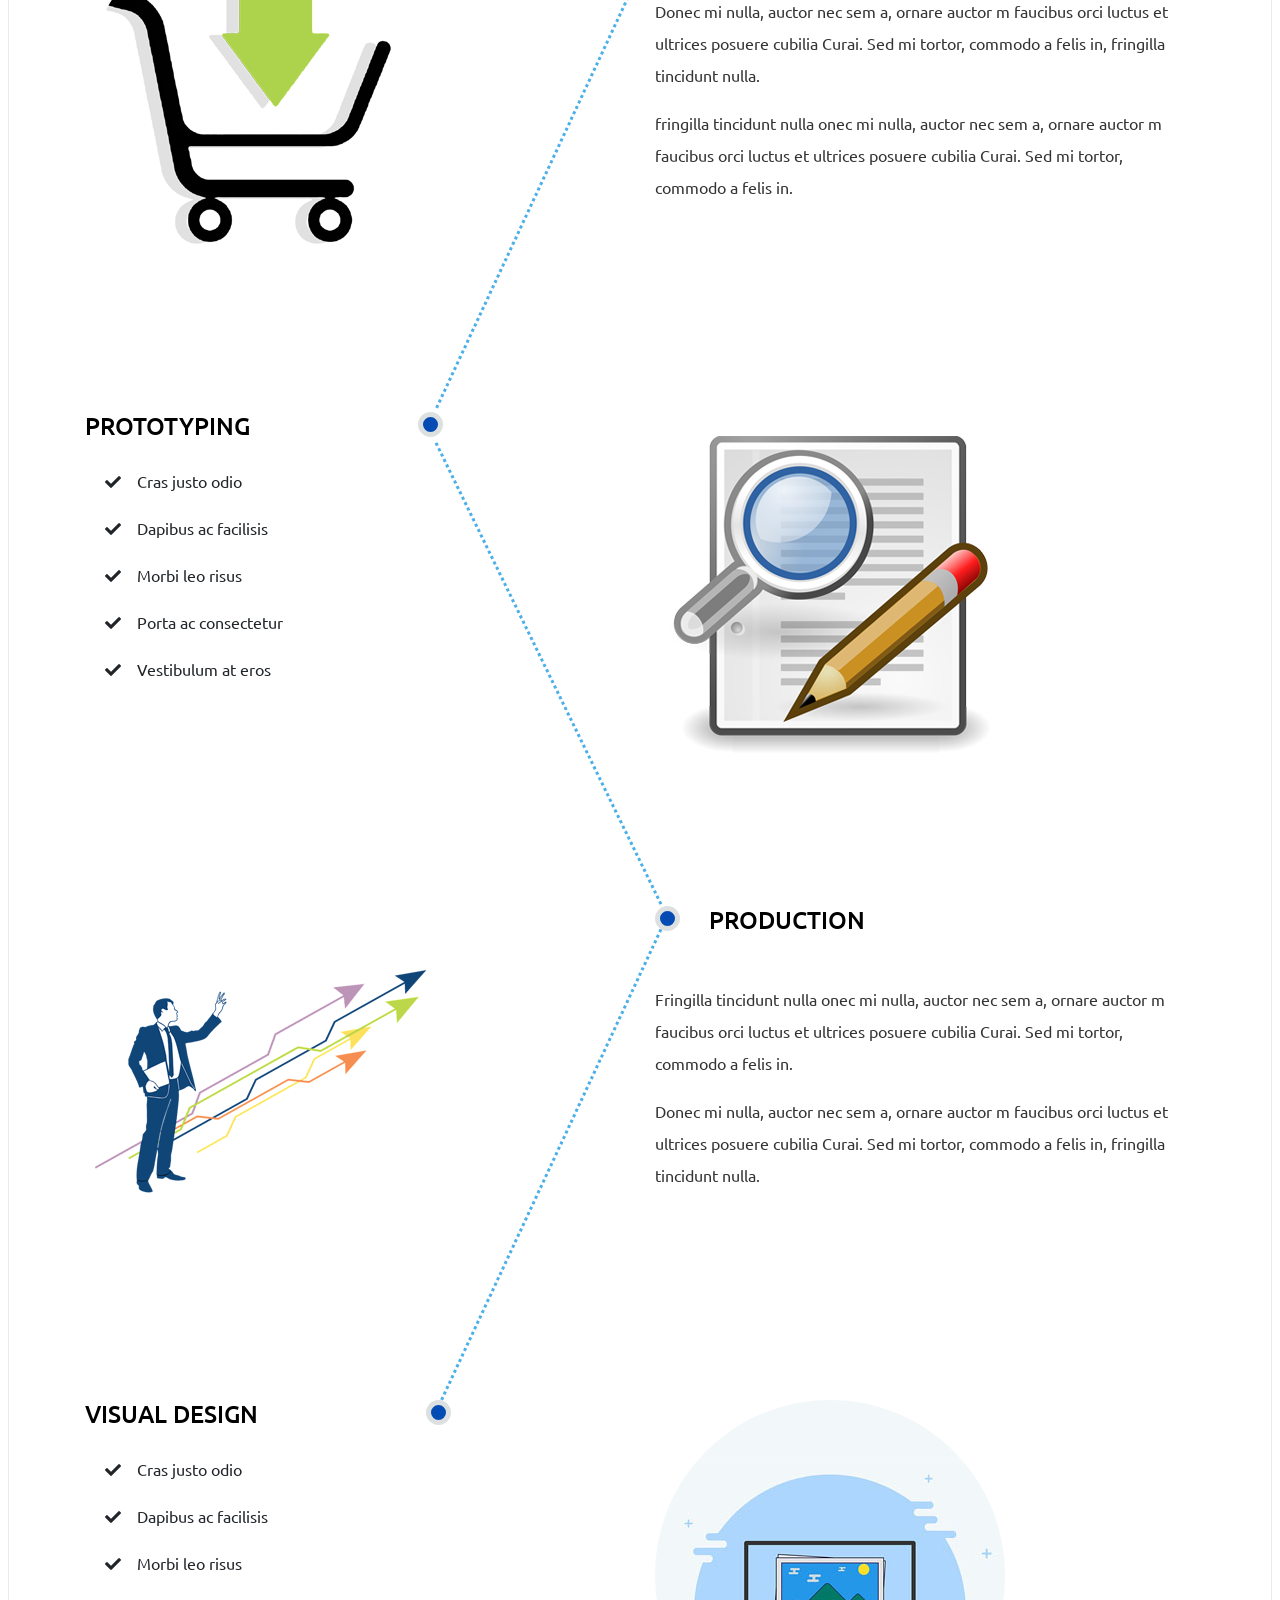
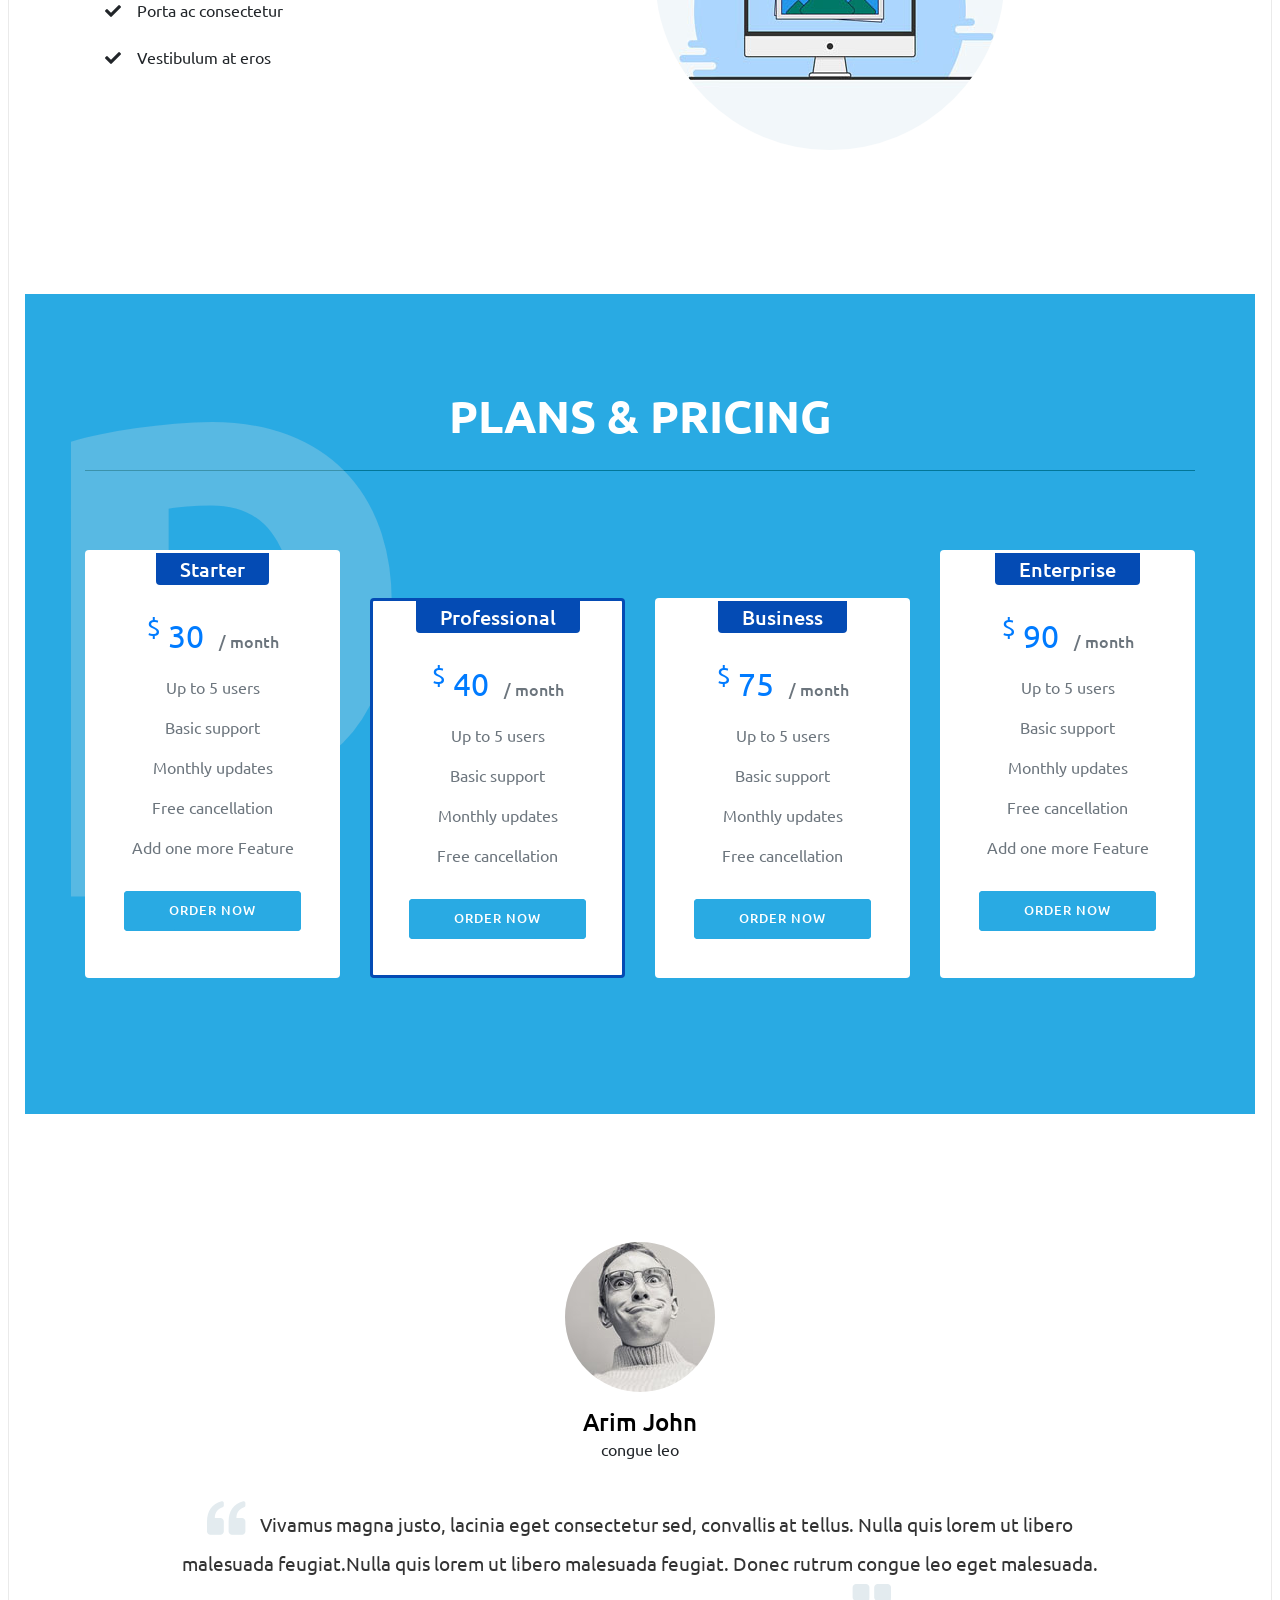
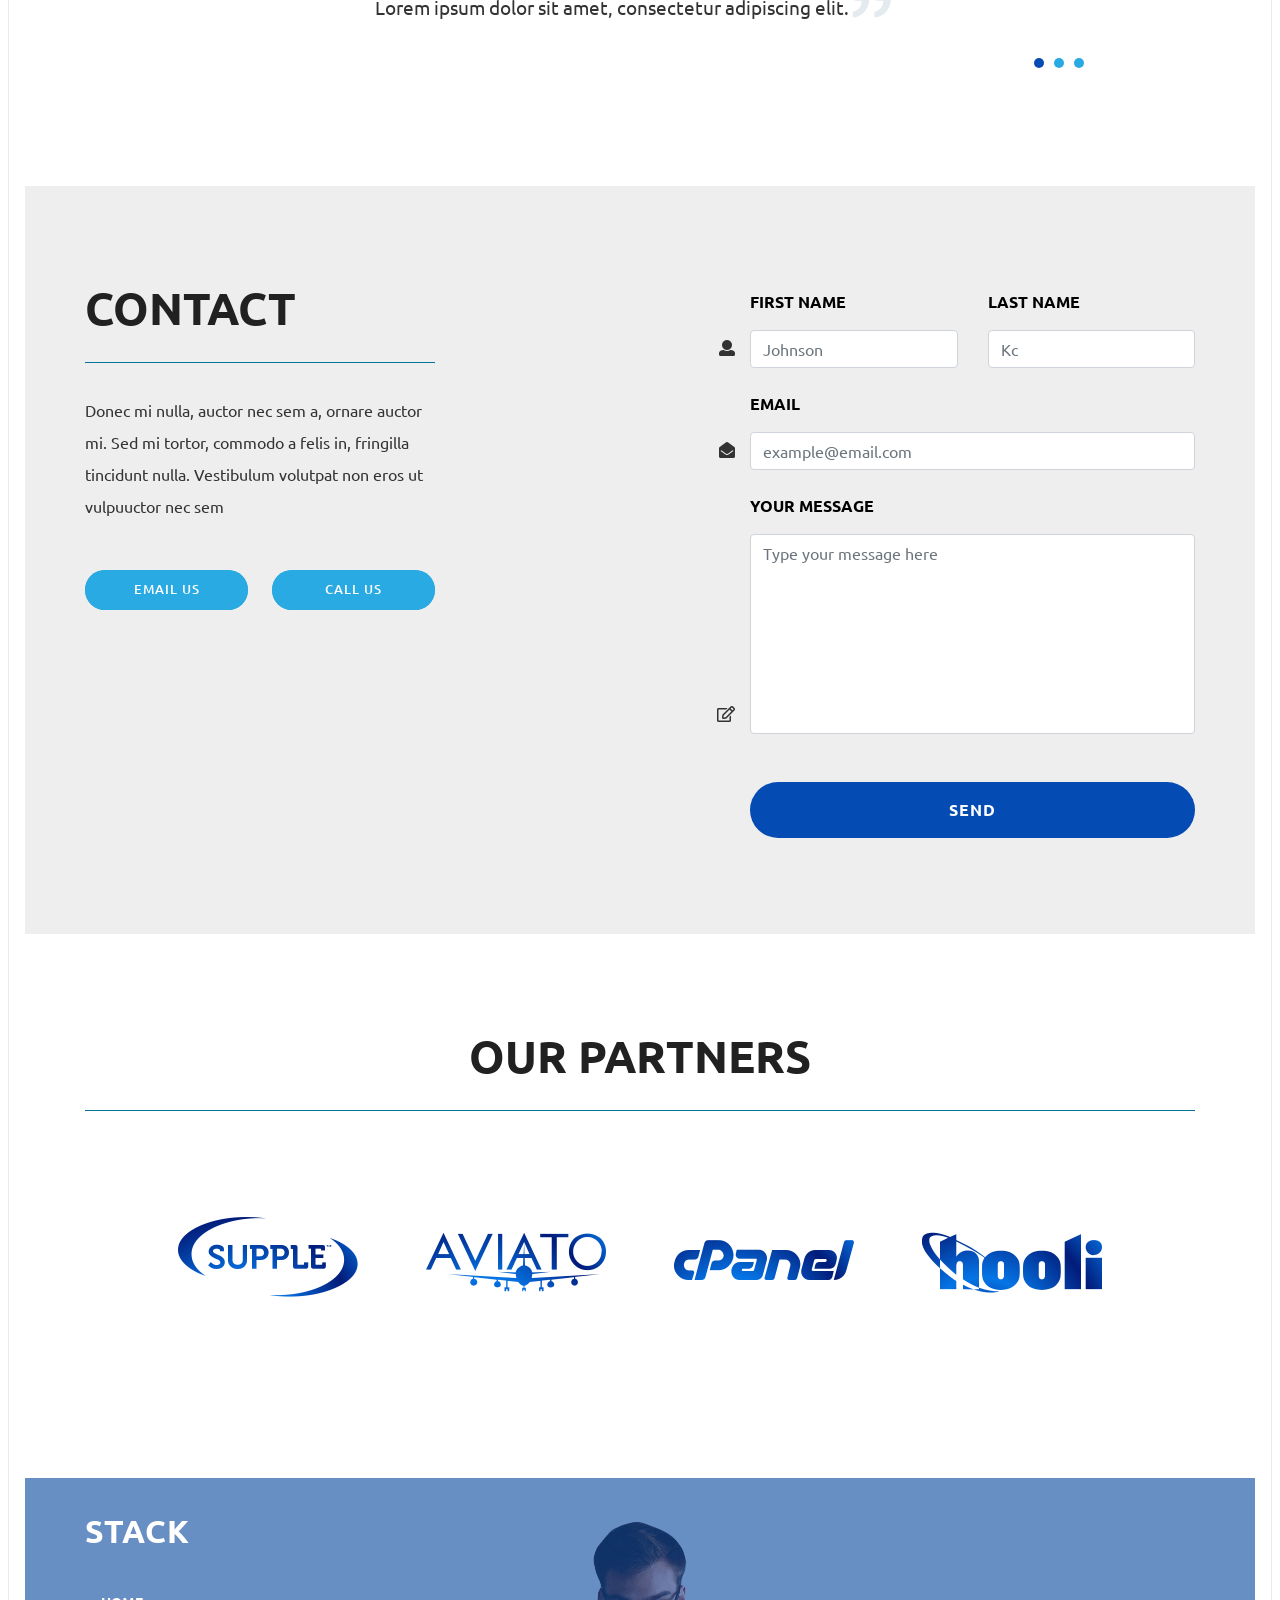
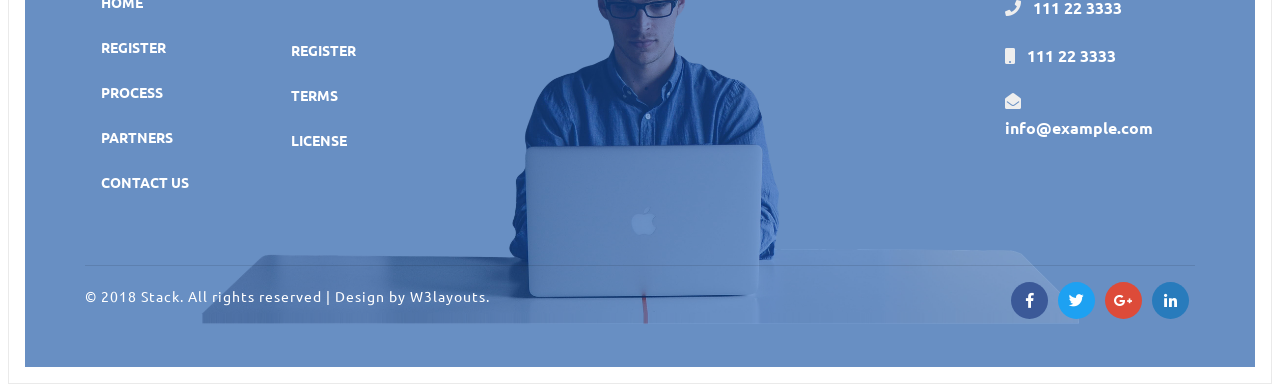
<file: design-6/index.html>
<!--Author: W3layouts
Author URL: http://w3layouts.com
License: Creative Commons Attribution 3.0 Unported
License URL: http://creativecommons.org/licenses/by/3.0/
-->

<!DOCTYPE html>
<html lang="zxx">

<head>
    <title>Stack Landing Page Flat Bootstrap Responsive website Template | Home :: w3layouts</title>
    <meta name="viewport" content="width=device-width, initial-scale=1">
    <meta charset="utf-8" />
    <meta name="keywords" content="Stack Responsive web template, Bootstrap Web Templates, Flat Web Templates, Android Compatible web template, 
	SmartPhone Compatible web template, free WebDesigns for Nokia, Samsung, LG, Sony Ericsson, Motorola web design" />
    <script>
        addEventListener("load", function () {
            setTimeout(hideURLbar, 0);
        }, false);

        function hideURLbar() {
            window.scrollTo(0, 1);
        }
    </script>
    <!-- Custom Theme files -->
    <link href="css/bootstrap.css" type="text/css" rel="stylesheet" media="all">
    <link href="css/style.css" type="text/css" rel="stylesheet" media="all">
    <!-- font-awesome icons -->
    <link href="css/fontawesome-all.min.css" rel="stylesheet">
    <!-- //Custom Theme files -->
    <!-- online-fonts -->
    <link href="//fonts.googleapis.com/css?family=Ubuntu:300,300i,400,400i,500,500i,700,700i" rel="stylesheet">
    <!-- //online-fonts -->
</head>

<body>
    <div class="home">
        <!-- banner -->
        <div class="banner" id="banner">
            <!-- header -->
            <header>
                <nav class="navbar navbar-expand-lg navbar-light bg-gradient-secondary">
                    <h1>
                        <a class="navbar-brand text-white" href="index.html">
                            Stack
                        </a>
                    </h1>
                    <button class="navbar-toggler ml-md-auto" type="button" data-toggle="collapse" data-target="#navbarSupportedContent" aria-controls="navbarSupportedContent"
                        aria-expanded="false" aria-label="Toggle navigation">
                        <span class="navbar-toggler-icon"></span>
                    </button>
                    <div class="collapse navbar-collapse" id="navbarSupportedContent">
                        <ul class="navbar-nav ml-lg-auto text-center">
                            <li class="nav-item active  mr-lg-3">
                                <a class="nav-link" href="index.html">Home
                                    <span class="sr-only">(current)</span>
                                </a>
                            </li>
                            <li class="nav-item  mr-lg-3 mt-lg-0 mt-3">
                                <a class="nav-link scroll" href="#services">services</a>
                            </li>
                            <li class="nav-item dropdown mr-lg-3 mt-lg-0 mt-3">
                                <a class="nav-link dropdown-toggle" href="#" id="navbarDropdown" role="button" data-toggle="dropdown" aria-haspopup="true"
                                    aria-expanded="false">
                                    Dropdown
                                </a>
                                <div class="dropdown-menu" aria-labelledby="navbarDropdown">
                                    <a class="dropdown-item scroll" href="#process">Process</a>
                                    <a class="dropdown-item scroll" href="#pricing">Pricing Plans</a>
                                    <div class="dropdown-divider"></div>
                                    <a class="dropdown-item scroll" href="#partners">Partners</a>
                                </div>
                            </li>
                            <li class="nav-item mr-lg-3 mt-lg-0 mt-3">
                                <a class="nav-link scroll" href="#contact">Contact</a>
                            </li>
                            <li class="nav-item mb-lg-0 mb-3">
                                <a class="nav-link scroll" href="#register">register</a>
                            </li>
                            <li>
                                <button type="button" class="btn  ml-lg-2 w3ls-btn" data-toggle="modal" aria-pressed="false" data-target="#exampleModal">
                                    Login
                                </button>
                            </li>
                        </ul>
                    </div>

                </nav>
            </header>
            <!-- //header -->
            <div class="container">
                <!-- banner-text -->
                <div class="banner-text text-center">
                    <div class="slider-info">
                        <h3> a capturing headline</h3>
                        <p class="text-white">trusted by over 300,000 businesses worldwide</p>
                        <a class="btn btn-theme mt-lg-5 mt-3 agile-link-bnr scroll btn-outline-secondary btn-change5" href="#register" role="button">View More</a>
                    </div>
                </div>
            </div>
        </div>
        <!-- register -->
        <div class="w3-register py-4  position-relative" id="register">
            <img class="position-absolute img-fluid agile-img" src="images/i1.png" alt="" />
            <div class="container py-lg-5">
                <div class="row register-form py-md-5">
                    <div class="offset-lg-2"></div>
                    <!-- register details -->
                    <div class="offset-lg-4">
                    </div>
                    <div class="col-lg-6 wthree-form-left py-md-5 pt-sm-5 pb-sm-3">
                        <div class="title-wthree">
                            <h3 class="agile-title">
                                register
                            </h3>
                            <span></span>
                        </div>
                        <!-- register form grid -->
                        <div class="register-top1">
                            <form action="#" method="get" class="register-wthree">
                                <div class="form-group">
                                    <div class="row">
                                        <div class="col-md-1 d-md-flex align-items-end justify-content-end px-md-0">
                                            <label class="mb-0">
                                                <span class="fas fa-user"></span>
                                            </label>
                                        </div>
                                        <div class="col-md-6">
                                            <label>
                                                First name
                                            </label>
                                            <input class="form-control" type="text" placeholder="Johnson" name="email" required="">
                                        </div>
                                        <div class="col-md-5">
                                            <label>
                                                Last name
                                            </label>
                                            <input class="form-control" type="text" placeholder="Kc" name="email" required="">
                                        </div>
                                    </div>
                                </div>
                                <div class="form-group">
                                    <div class="row">
                                        <div class="col-md-1 d-md-flex align-items-end justify-content-end px-md-0">
                                            <label class="mb-0">
                                                <span class="fas fa-envelope-open"></span>
                                            </label>
                                        </div>
                                        <div class="col-md-11">
                                            <label>
                                                Email
                                            </label>
                                            <input class="form-control" type="email" placeholder="example@email.com" name="email" required="">
                                        </div>
                                    </div>
                                </div>
                                <div class="form-group">
                                    <div class="row">
                                        <div class="col-md-1 d-md-flex align-items-end justify-content-end px-md-0">
                                            <label class="mb-0">
                                                <span class="fas fa-lock"></span>
                                            </label>
                                        </div>
                                        <div class="col-md-11">
                                            <label>
                                                password
                                            </label>
                                            <input type="password" class="form-control" placeholder="*******" name="Password" id="password1" required="">
                                        </div>
                                    </div>
                                </div>
                                <div class="form-group">
                                    <div class="row">
                                        <div class="col-md-1 d-md-flex align-items-end justify-content-end px-md-0">
                                            <label class="mb-0">
                                                <span class="fas fa-lock"></span>
                                            </label>
                                        </div>
                                        <div class="col-md-11">
                                            <label>
                                                confirm password
                                            </label>
                                            <input type="password" class="form-control" placeholder="*******" name="Password" id="password2" required="">
                                        </div>
                                    </div>
                                </div>
                                <div class="row mt-lg-5 mt-3">
                                    <div class="offset-1"></div>
                                    <div class="col-md-11">
                                        <button type="submit" class="btn btn-agile btn-block w-100">register</button>
                                    </div>
                                </div>
                            </form>
                        </div>
                        <!--  //register form grid ends here -->
                    </div>

                </div>
                <!-- //register details container -->
            </div>
        </div>
        <!-- //register -->
        <!-- services -->
        <div class="agileits-services py-5 position-relative" id="services">
            <span class="icon-trans">s</span>
            <div class="container py-lg-5">
                <div class="title-wthree text-center">
                    <h3 class="agile-title   text-white">
                        our services
                    </h3>
                    <span></span>
                </div>
                <div class="agileits-services-row row  py-md-5 pb-5">
                    <div class="col-lg-4">
                        <div class="agileits-services-grids">
                            <i class="fab fa-sellcast"></i>
                            <h4 class="sec-title">Service 1
                            </h4>
                            <span></span>
                            <p>Vestibulum ante ipsum primis in faucibus orci luctus et ultrices posuere cubilia Curae.</p>
                        </div>
                    </div>
                    <div class="col-lg-4">
                        <div class="agileits-services-grids mt-lg-0 mt-5">
                            <i class="fas fa-cloud-upload-alt"></i>
                            <h4 class="sec-title">Service 2
                            </h4>
                            <span></span>
                            <p>Vestibulum ante ipsum primis in faucibus orci luctus et ultrices posuere cubilia Curae.</p>
                        </div>
                    </div>
                    <div class="col-lg-4">
                        <div class="agileits-services-grids mt-lg-0 mt-5">
                            <i class="fas fa-globe"></i>
                            <h4 class="sec-title">Service 3
                            </h4>
                            <span></span>
                            <p>Vestibulum ante ipsum primis in faucibus orci luctus et ultrices posuere cubilia Curae.</p>
                        </div>
                    </div>
                </div>
                <div class="agileits-services-row row  pb-md-5">
                    <div class="col-lg-4">
                        <div class="agileits-services-grids">
                            <i class="fas fa-briefcase"></i>
                            <h4 class="sec-title">Service 4
                            </h4>
                            <span></span>
                            <p>Vestibulum ante ipsum primis in faucibus orci luctus et ultrices posuere cubilia Curae.</p>
                        </div>
                    </div>
                    <div class="col-lg-4">
                        <div class="agileits-services-grids mt-lg-0 mt-5">
                            <i class="far fa-image"></i>
                            <h4 class="sec-title">Service 5
                            </h4>
                            <span></span>
                            <p>Vestibulum ante ipsum primis in faucibus orci luctus et ultrices posuere cubilia Curae.</p>
                        </div>
                    </div>
                    <div class="col-lg-4">
                        <div class="agileits-services-grids mt-lg-0 mt-5">
                            <i class="far fa-paper-plane"></i>
                            <h4 class="sec-title">Service 6
                            </h4>
                            <span></span>
                            <p>Vestibulum ante ipsum primis in faucibus orci luctus et ultrices posuere cubilia Curae.</p>
                        </div>
                    </div>
                </div>
            </div>
        </div>
        <!-- //services -->
        <!-- process -->
        <section class="wthree-row py-lg-5 position-relative" id="process">
            <span class="letter-02">w</span>
            <div class="container py-5">
                <div class="title-wthree text-center py-lg-5">
                    <h3 class="agile-title">
                        how it works
                    </h3>
                    <span></span>
                </div>
                <div class="row abbot-main py-lg-5 py-4 mb-sm-5">
                    <div class="col-lg-4 abbot-right">
                        <img src="images/p1.png" class="img-fluid rounded-circle" alt="" />
                    </div>
                    <div class="offset-lg-2"></div>
                    <div class="col-lg-6 about-text-grid position-relative mt-lg-0 mt-5">
                        <div class="d-flex">
                            <span class="process-circle"></span>
                            <h4 class="sec-title1">Buy Stack</h4>
                        </div>
                        <p class="mt-md-5 mb-3 mt-3">Donec mi nulla, auctor nec sem a, ornare auctor m faucibus orci luctus et ultrices posuere cubilia
                            Curai. Sed mi tortor, commodo a felis in, fringilla tincidunt nulla. </p>
                        <p>fringilla tincidunt nulla onec mi nulla, auctor nec sem a, ornare auctor m faucibus orci luctus et
                            ultrices posuere cubilia Curai. Sed mi tortor, commodo a felis in. </p>
                        <div class="process-direction"></div>
                    </div>
                </div>
                <div class="row abbot-main py-lg-5 py-4 my-md-5">
                    <div class="col-lg-6 about-text-grid">
                        <div class="d-flex">
                            <h4 class="sec-title1 flow-odd">Prototyping
                            </h4>
                            <span class="process-circle"></span>
                        </div>
                        <ul class="list-group mt-md-3 my-3">
                            <li class="list-group-item border-0">
                                <i class="fas fa-check mr-3"></i>Cras justo odio</li>
                            <li class="list-group-item border-0">
                                <i class="fas fa-check mr-3"></i>Dapibus ac facilisis</li>
                            <li class="list-group-item border-0">
                                <i class="fas fa-check mr-3"></i>Morbi leo risus</li>
                            <li class="list-group-item border-0">
                                <i class="fas fa-check mr-3"></i>Porta ac consectetur</li>
                            <li class="list-group-item border-0">
                                <i class="fas fa-check mr-3"></i>Vestibulum at eros</li>
                        </ul>
                    </div>
                    <div class="col-lg-4 abbot-right">
                        <img src="images/p2.png" class="img-fluid" alt="" />
                    </div>
                </div>
                <div class="row abbot-main py-lg-5 py-4 mb-sm-5">
                    <div class="col-lg-4 abbot-right">
                        <img src="images/p3.png" class="img-fluid" alt="" />
                    </div>
                    <div class="offset-lg-2"></div>
                    <div class="col-lg-6 about-text-grid position-relative">
                        <div class="d-flex">
                            <span class="process-circle"></span>
                            <h4 class="sec-title1">production</h4>
                        </div>
                        <p class="mt-md-5 mb-3 mt-3">Fringilla tincidunt nulla onec mi nulla, auctor nec sem a, ornare auctor m faucibus orci luctus et
                            ultrices posuere cubilia Curai. Sed mi tortor, commodo a felis in. </p>
                        <p>Donec mi nulla, auctor nec sem a, ornare auctor m faucibus orci luctus et ultrices posuere cubilia
                            Curai. Sed mi tortor, commodo a felis in, fringilla tincidunt nulla. </p>
                        <div class="process-direction2"></div>
                    </div>
                </div>
                <div class="row abbot-main py-lg-5">
                    <div class="col-lg-6 about-text-grid">
                        <div class="d-flex">
                            <h4 class="sec-title1 flow-odd">visual design</h4>
                            <span class="process-circle"></span>
                        </div>
                        <ul class="list-group mt-md-3 my-3">
                            <li class="list-group-item border-0">
                                <i class="fas fa-check mr-3"></i>Cras justo odio</li>
                            <li class="list-group-item border-0">
                                <i class="fas fa-check mr-3"></i>Dapibus ac facilisis</li>
                            <li class="list-group-item border-0">
                                <i class="fas fa-check mr-3"></i>Morbi leo risus</li>
                            <li class="list-group-item border-0">
                                <i class="fas fa-check mr-3"></i>Porta ac consectetur</li>
                            <li class="list-group-item border-0">
                                <i class="fas fa-check mr-3"></i>Vestibulum at eros</li>
                        </ul>
                        <div class="process-direction-last"></div>
                    </div>
                    <div class="col-lg-4 abbot-right">
                        <img src="images/p4.jpg" class="img-fluid rounded-circle" alt="" />
                    </div>
                </div>
            </div>
        </section>
        <!-- //process -->
        <!-- pricing plans -->
        <section class="wthree-row pb-lg-5 position-relative" id="pricing">
            <span class="icon-trans">p</span>
            <div class="container py-5">
                <div class="title-wthree text-center py-lg-5">
                    <h3 class="agile-title text-white">
                        plans & Pricing
                    </h3>
                    <span></span>
                </div>
                <div class="pricing card-deck flex-column flex-lg-row mb-sm-3">
                    <div class="card card-pricing text-center px-3 mb-4">
                        <span class="h6 w-60 mx-auto px-4 py-1 rounded-bottom btn-theme text-white shadow-sm">Starter</span>
                        <div class="bg-transparent card-header pt-4 border-0">
                            <h6 class="h6 font-weight-normal text-primary text-center mb-0" data-pricing-value="15">
                                <sup>$</sup>
                                <span class="price">30</span>
                                <span class="h6 text-muted ml-2">/ month</span>
                            </h6>
                        </div>
                        <div class="card-body pt-0">
                            <ul class="list-unstyled mb-4">
                                <li>Up to 5 users</li>
                                <li>Basic support</li>
                                <li>Monthly updates</li>
                                <li>Free cancellation</li>
                                <li>Add one more Feature</li>
                            </ul>
                            <button type="button" class="btn btn-outline-secondary mb-3 btn-change5" data-toggle="modal" aria-pressed="false" data-target="#exampleModal">Order now</button>
                        </div>
                    </div>
                    <div class="card card-pricing popular shadow text-center px-3 mb-4">
                        <span class="h6 w-60 mx-auto px-4 py-1 rounded-bottom btn-theme text-white shadow-sm">Professional</span>
                        <div class="bg-transparent card-header pt-4 border-0">
                            <h6 class="h6 font-weight-normal text-primary text-center mb-0" data-pricing-value="30">
                                <sup>$</sup>
                                <span class="price">40</span>
                                <span class="h6 text-muted ml-2">/ month</span>
                            </h6>
                        </div>
                        <div class="card-body pt-0">
                            <ul class="list-unstyled mb-4">
                                <li>Up to 5 users</li>
                                <li>Basic support</li>
                                <li>Monthly updates</li>
                                <li>Free cancellation</li>
                            </ul>
                            <button type="button" class="btn btn-outline-secondary mb-3 btn-change5" data-toggle="modal" aria-pressed="false" data-target="#exampleModal">Order now</button>
                        </div>
                    </div>
                    <div class="card card-pricing text-center px-3 mb-4">
                        <span class="h6 w-60 mx-auto px-4 py-1 rounded-bottom btn-theme text-white shadow-sm">Business</span>
                        <div class="bg-transparent card-header pt-4 border-0">
                            <h6 class="h6 font-weight-normal text-primary text-center mb-0" data-pricing-value="45">
                                <sup>$</sup>
                                <span class="price">75</span>
                                <span class="h6 text-muted ml-2">/ month</span>
                            </h6>
                        </div>
                        <div class="card-body pt-0">
                            <ul class="list-unstyled mb-4">
                                <li>Up to 5 users</li>
                                <li>Basic support</li>
                                <li>Monthly updates</li>
                                <li>Free cancellation</li>
                            </ul>
                            <button type="button" class="btn btn-outline-secondary mb-3 btn-change5" data-toggle="modal" aria-pressed="false" data-target="#exampleModal">Order now</button>
                        </div>
                    </div>
                    <div class="card card-pricing text-center px-3 mb-4">
                        <span class="h6 w-60 mx-auto px-4 py-1 rounded-bottom btn-theme text-white shadow-sm">Enterprise</span>
                        <div class="bg-transparent card-header pt-4 border-0">
                            <h6 class="h6 font-weight-normal text-primary text-center mb-0" data-pricing-value="60">
                                <sup>$</sup>
                                <span class="price">90</span>
                                <span class="h6 text-muted ml-2">/ month</span>
                            </h6>
                        </div>
                        <div class="card-body pt-0">
                            <ul class="list-unstyled mb-4">
                                <li>Up to 5 users</li>
                                <li>Basic support</li>
                                <li>Monthly updates</li>
                                <li>Free cancellation</li>
                                <li>Add one more Feature</li>
                            </ul>
                            <button type="button" class="btn btn-outline-secondary mb-3 btn-change5" data-toggle="modal" aria-pressed="false" data-target="#exampleModal">Order now</button>
                        </div>
                    </div>
                </div>
            </div>
        </section>
        <!-- //pricing plans -->
        <!-- testimonials -->
        <div class="testimonials" id="testi">
            <div class="container">
                <div class="text-center">
                    <div class="callbacks_container">
                        <ul class="rslides" id="slider3">
                            <li>
                                <div class="testi-pos">
                                    <img src="images/t1.jpg" alt="" class="img-fluid rounded-circle mb-3" />
                                    <h4>arim john</h4>
                                    <span>congue leo</span>
                                </div>
                                <div class="testi-agile">
                                    <p>
                                        <i class="fas fa-quote-left"></i>Vivamus magna justo, lacinia eget consectetur sed, convallis at tellus. Nulla
                                        quis lorem ut libero malesuada feugiat.Nulla quis lorem ut libero malesuada feugiat.
                                        Donec rutrum congue leo eget malesuada. Lorem ipsum dolor sit amet, consectetur adipiscing
                                        elit.
                                        <i class="fas fa-quote-right"></i>
                                    </p>



                                </div>
                            </li>
                            <li>
                                <div class="testi-pos">
                                    <img src="images/t2.jpg" alt="" class="img-fluid rounded-circle mb-3" />
                                    <h4>john arim</h4>
                                    <span>lacinia eget</span>
                                </div>
                                <div class="testi-agile">
                                    <p>
                                        <i class="fas fa-quote-left"></i>Donec rutrum congue leo eget consectetur sed, convallis at tellus. Nulla quis
                                        lorem ut libero malesuada feugiat.Nulla quis lorem ut libero malesuada feugiat. Donec
                                        rutrum congue leo eget malesuada. Lorem ipsum dolor sit amet, consectetur adipiscing
                                        elit
                                        <i class="fas fa-quote-right"></i>
                                    </p>

                                </div>
                            </li>
                            <li>
                                <div class="testi-pos">
                                    <img src="images/t3.jpg" alt="" class="img-fluid rounded-circle mb-3" />
                                    <h4>john arim</h4>
                                    <span>Donec rutru</span>
                                </div>
                                <div class="testi-agile">

                                    <p>
                                        <i class="fas fa-quote-left"></i>Vivamus magna justo, lacinia eget consectetur sed, convallis at tellus. Nulla
                                        quis lorem ut libero malesuada feugiat.Nulla quis lorem ut libero malesuada feugiat.
                                        Donec rutrum congue leo eget malesuada. Lorem ipsum dolor sit amet, consectetur adipiscing
                                        elit
                                        <i class="fas fa-quote-right"></i>
                                    </p>

                                </div>
                            </li>
                        </ul>
                    </div>
                </div>
            </div>
        </div>
        <!-- //testimonials -->
        <!-- contact -->
        <div class="contact-wthree position-relative" id="contact">
            <span class="letter-02">c</span>
            <div class="container py-sm-5">
                <div class="row py-lg-5 py-4">
                    <div class="col-lg-4">
                        <div class="title-wthree">
                            <h3 class="agile-title">
                                contact
                            </h3>
                            <span></span>
                        </div>
                        <p>Donec mi nulla, auctor nec sem a, ornare auctor mi. Sed mi tortor, commodo a felis in, fringilla
                            tincidunt nulla. Vestibulum volutpat non eros ut vulpuuctor nec sem </p>
                        <div class="d-sm-flex">
                            <a class="btn btn-theme mt-lg-5 mt-3 agile-link-cnt scroll btn-change5" href="#contact" role="button">email us</a>
                            <a class="btn btn-theme mt-lg-5 mt-3 ml-sm-4 agile-link-cnt  scroll btn-change5" href="#footer">call us</a>
                        </div>
                    </div>
                    <div class="offset-2"></div>
                    <div class="col-lg-6 mt-lg-0 mt-5">
                        <!-- register form grid -->
                        <div class="register-top1">
                            <form action="#" method="get" class="register-wthree">
                                <div class="form-group">
                                    <div class="row">
                                        <div class="col-md-2 d-md-flex align-items-end justify-content-end px-md-0">
                                            <label class="mb-0">
                                                <span class="fas fa-user"></span>
                                            </label>
                                        </div>
                                        <div class="col-md-5">
                                            <label>
                                                First name
                                            </label>
                                            <input class="form-control" type="text" placeholder="Johnson" name="email" required="">
                                        </div>
                                        <div class="col-md-5">
                                            <label>
                                                Last name
                                            </label>
                                            <input class="form-control" type="text" placeholder="Kc" name="email" required="">
                                        </div>
                                    </div>
                                </div>
                                <div class="form-group">
                                    <div class="row">
                                        <div class="col-md-2 d-md-flex align-items-end justify-content-end px-md-0">
                                            <label class="mb-0">
                                                <span class="fas fa-envelope-open"></span>
                                            </label>
                                        </div>
                                        <div class="col-md-10">
                                            <label>
                                                Email
                                            </label>
                                            <input class="form-control" type="email" placeholder="example@email.com" name="email" required="">
                                        </div>
                                    </div>
                                </div>
                                <div class="form-group">
                                    <div class="row">
                                        <div class="col-md-2 d-md-flex align-items-end justify-content-end px-md-0">
                                            <label class="mb-0">
                                                <span class="far fa-edit"></span>
                                            </label>
                                        </div>
                                        <div class="col-md-10">
                                            <label>
                                                Your message
                                            </label>
                                            <textarea placeholder="Type your message here" class="form-control"></textarea>
                                        </div>
                                    </div>
                                </div>
                                <div class="row mt-lg-5 mt-3">
                                    <div class="offset-2"></div>
                                    <div class="col-md-10">
                                        <button type="submit" class="btn btn-agile btn-block w-100">Send</button>
                                    </div>
                                </div>
                            </form>
                        </div>
                        <!--  //register form grid ends here -->
                    </div>
                </div>
            </div>
        </div>
        <!-- //contact -->
        <!-- partners  -->
        <div class="agileits-partners py-sm-5 py-4" id="partners">
            <div class="container py-lg-5">
                <div class="title-wthree text-center">
                    <h3 class="agile-title">
                        our partners
                    </h3>
                    <span></span>
                </div>
                <ul class="list-unstyled py-md-5 partners-icon text-center">
                    <li>
                        <i class="fab fa-supple"></i>
                    </li>
                    <li>
                        <i class="fab fa-aviato"></i>
                    </li>
                    <li>
                        <i class="fab fa-cpanel"></i>
                    </li>
                    <li>
                        <i class="fab fa-hooli"></i>
                    </li>
                </ul>
            </div>
        </div>
        <!-- //partners -->
        <!-- footer -->
        <footer id="footer" class="text-sm-left text-center">
            <div class="container py-4 py-sm-5">
                <h2>
                    <a class="navbar-brand text-white" href="index.html">
                        Stack
                    </a>
                </h2>
                <div class="row py-sm-5 py-3">
                    <div class="col-lg-2 col-md-4 col-sm-6">
                        <ul class="list-agileits">
                            <li>
                                <a href="index.html" class="nav-link">
                                    Home
                                </a>
                            </li>
                            <li class="my-2">
                                <a href="#register" class="nav-link scroll">
                                    Register
                                </a>
                            </li>
                            <li class="my-2">
                                <a href="#process" class="nav-link scroll">
                                    Process
                                </a>
                            </li>
                            <li class="mb-2">
                                <a href="#partners" class="nav-link scroll ">
                                    Partners
                                </a>
                            </li>
                            <li>
                                <a href="#contact" class="nav-link scroll">
                                    Contact Us
                                </a>
                            </li>
                        </ul>
                    </div>
                    <div class="col-lg-2 col-md-4 col-sm-6 mt-sm-5">
                        <ul class="list-agileits">
                            <li>
                                <a href="#register" class="nav-link scroll">
                                    Register
                                </a>
                            </li>
                            <li class="my-2">
                                <a href="#" class="nav-link">
                                    Terms
                                </a>
                            </li>
                            <li class="my-2">
                                <a href="#" class="nav-link">
                                    License
                                </a>
                            </li>
                        </ul>
                    </div>
                    <div class="offset-lg-5"></div>
                    <div class="col-lg-3 col-md-4 footer-end-grid mt-md-0 mt-sm-5">
                        <div class="fv3-contact">
                            <span class="fas fa-phone mr-2"></span>
                            <p class="d-inline">
                                111 22 3333
                            </p>
                        </div>
                        <div class="fv3-contact">
                            <span class="fas fa-mobile mr-2"></span>
                            <p class="d-inline">
                                111 22 3333
                            </p>
                        </div>
                        <div class="fv3-contact">
                            <span class="fas fa-envelope-open mr-2"></span>
                            <p class="d-inline">
                                <a href="mailto:example@email.com">info@example.com</a>
                            </p>
                        </div>
                    </div>
                </div>
                <hr>
                <div class="d-flex justify-content-between footer-bottom-cpy">
                    <div class="cpy-right">
                        <p>© 2018 Stack. All rights reserved | Design by
                            <a href="http://w3layouts.com" class="text-white"> W3layouts.</a>
                        </p>
                    </div>
                    <div class="social-icons pb-md-0 pb-4">
                        <ul class="social-iconsv2 agileinfo">
                            <li>
                                <a href="#">
                                    <i class="fab fa-facebook-f"></i>
                                </a>
                            </li>
                            <li>
                                <a href="#">
                                    <i class="fab fa-twitter"></i>
                                </a>
                            </li>
                            <li>
                                <a href="#">
                                    <i class="fab fa-google-plus-g"></i>
                                </a>
                            </li>
                            <li>
                                <a href="#">
                                    <i class="fab fa-linkedin-in"></i>
                                </a>
                            </li>
                        </ul>
                    </div>
                </div>
            </div>
        </footer>
        <!-- //footer -->
    </div>
    <!-- login  -->
    <div class="modal fade" id="exampleModal" tabindex="-1" role="dialog" aria-labelledby="exampleModalLabel" aria-hidden="true">
        <div class="modal-dialog modal-dialog-centered" role="document">
            <div class="modal-content">
                <div class="modal-header">
                    <h5 class="modal-title" id="exampleModalLabel">Login</h5>
                    <button type="button" class="close" data-dismiss="modal" aria-label="Close">
                        <span aria-hidden="true">&times;</span>
                    </button>
                </div>
                <div class="modal-body">
                    <form action="#" method="post">
                        <div class="form-group">
                            <label for="recipient-name" class="col-form-label">Username</label>
                            <input type="text" class="form-control" placeholder=" " name="Name" id="recipient-name" required="">
                        </div>
                        <div class="form-group">
                            <label for="password" class="col-form-label">Password</label>
                            <input type="password" class="form-control" placeholder=" " name="Password" id="password" required="">
                        </div>
                        <div class="right-w3l">
                            <input type="submit" class="form-control" value="Login">
                        </div>
                        <div class="row sub-w3l my-3">
                            <div class="col sub-agile">
                                <input type="checkbox" id="brand1" value="">
                                <label for="brand1" class="text-secondary">
                                    <span></span>Remember me?</label>
                            </div>
                            <div class="col forgot-w3l text-right">
                                <a href="#" class="text-secondary">Forgot Password?</a>
                            </div>
                        </div>
                        <p class="text-center dont-do">Don't have an account?
                            <a href="#register" class="scroll text-dark font-weight-bold">
                                Register Now</a>
                        </p>
                    </form>
                </div>
            </div>
        </div>
    </div>
    <!-- //login -->
    <!-- js -->
    <script src="js/jquery-2.2.3.min.js"></script>
    <!-- //js -->
    <!-- script for password match -->
    <script>
        window.onload = function () {
            document.getElementById("password1").onchange = validatePassword;
            document.getElementById("password2").onchange = validatePassword;
        }

        function validatePassword() {
            var pass2 = document.getElementById("password2").value;
            var pass1 = document.getElementById("password1").value;
            if (pass1 != pass2)
                document.getElementById("password2").setCustomValidity("Passwords Don't Match");
            else
                document.getElementById("password2").setCustomValidity('');
            //empty string means no validation error
        }
    </script>
    <!-- script for password match -->
    <!-- testimonials  Responsiveslides -->
    <script src="js/responsiveslides.min.js"></script>
    <script>
        // You can also use"$(window).load(function() {"
        $(function () {
            // Slideshow 4
            $("#slider3").responsiveSlides({
                auto: true,
                pager: true,
                nav: false,
                speed: 500,
                namespace: "callbacks",
                before: function () {
                    $('.events').append("<li>before event fired.</li>");
                },
                after: function () {
                    $('.events').append("<li>after event fired.</li>");
                }
            });

        });
    </script>
    <!-- //testimonials  Responsiveslides -->
    <!-- start-smooth-scrolling -->
    <script src="js/move-top.js"></script>
    <script src="js/easing.js"></script>
    <script>
        jQuery(document).ready(function ($) {
            $(".scroll").click(function (event) {
                event.preventDefault();

                $('html,body').animate({
                    scrollTop: $(this.hash).offset().top
                }, 1000);
            });
        });
    </script>
    <!-- //end-smooth-scrolling -->
    <!-- smooth-scrolling-of-move-up -->
    <script>
        $(document).ready(function () {
            /*
            var defaults = {
                containerID: 'toTop', // fading element id
                containerHoverID: 'toTopHover', // fading element hover id
                scrollSpeed: 1200,
                easingType: 'linear' 
            };
            */

            $().UItoTop({
                easingType: 'easeOutQuart'
            });

        });
    </script>
    <script src="js/SmoothScroll.min.js"></script>
    <!-- //smooth-scrolling-of-move-up -->
    <!-- Bootstrap core JavaScript
================================================== -->
    <!-- Placed at the end of the document so the pages load faster -->
    <script src="js/bootstrap.js"></script>
</body>

</html>
</file>
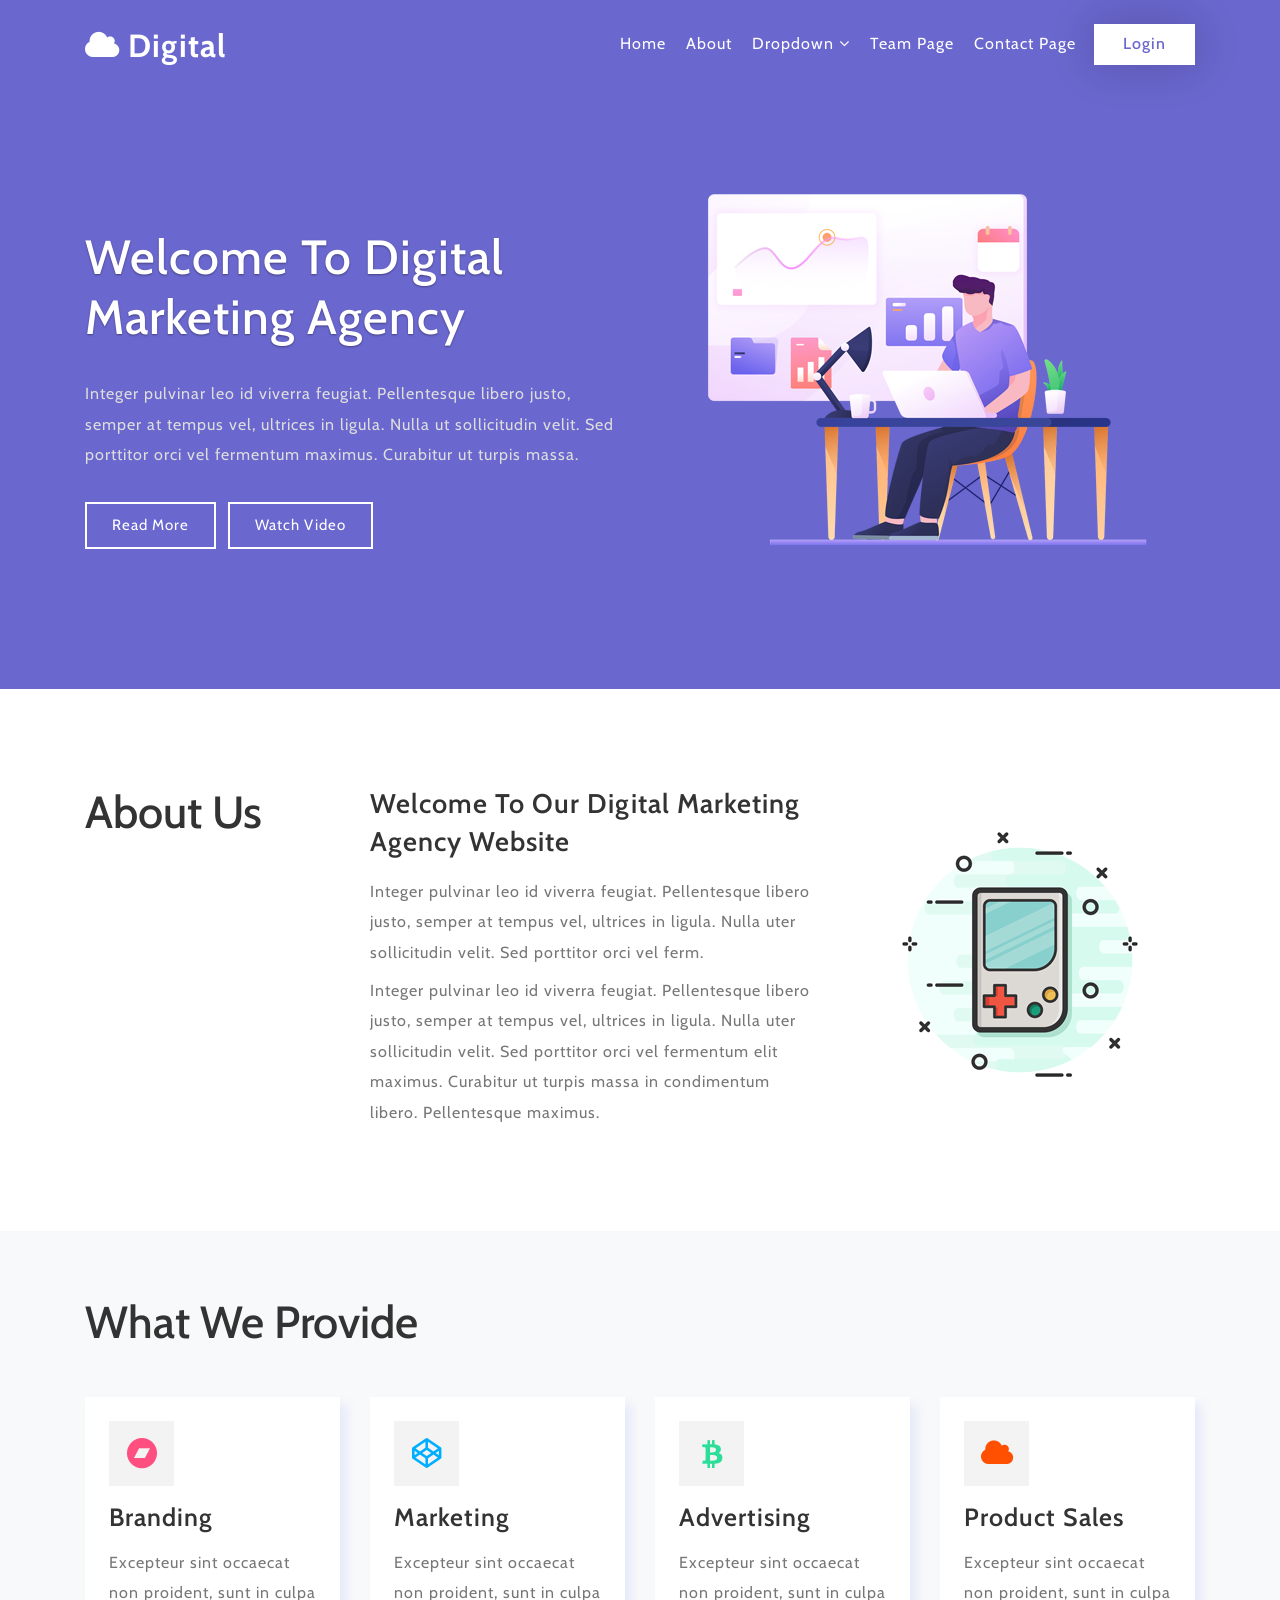
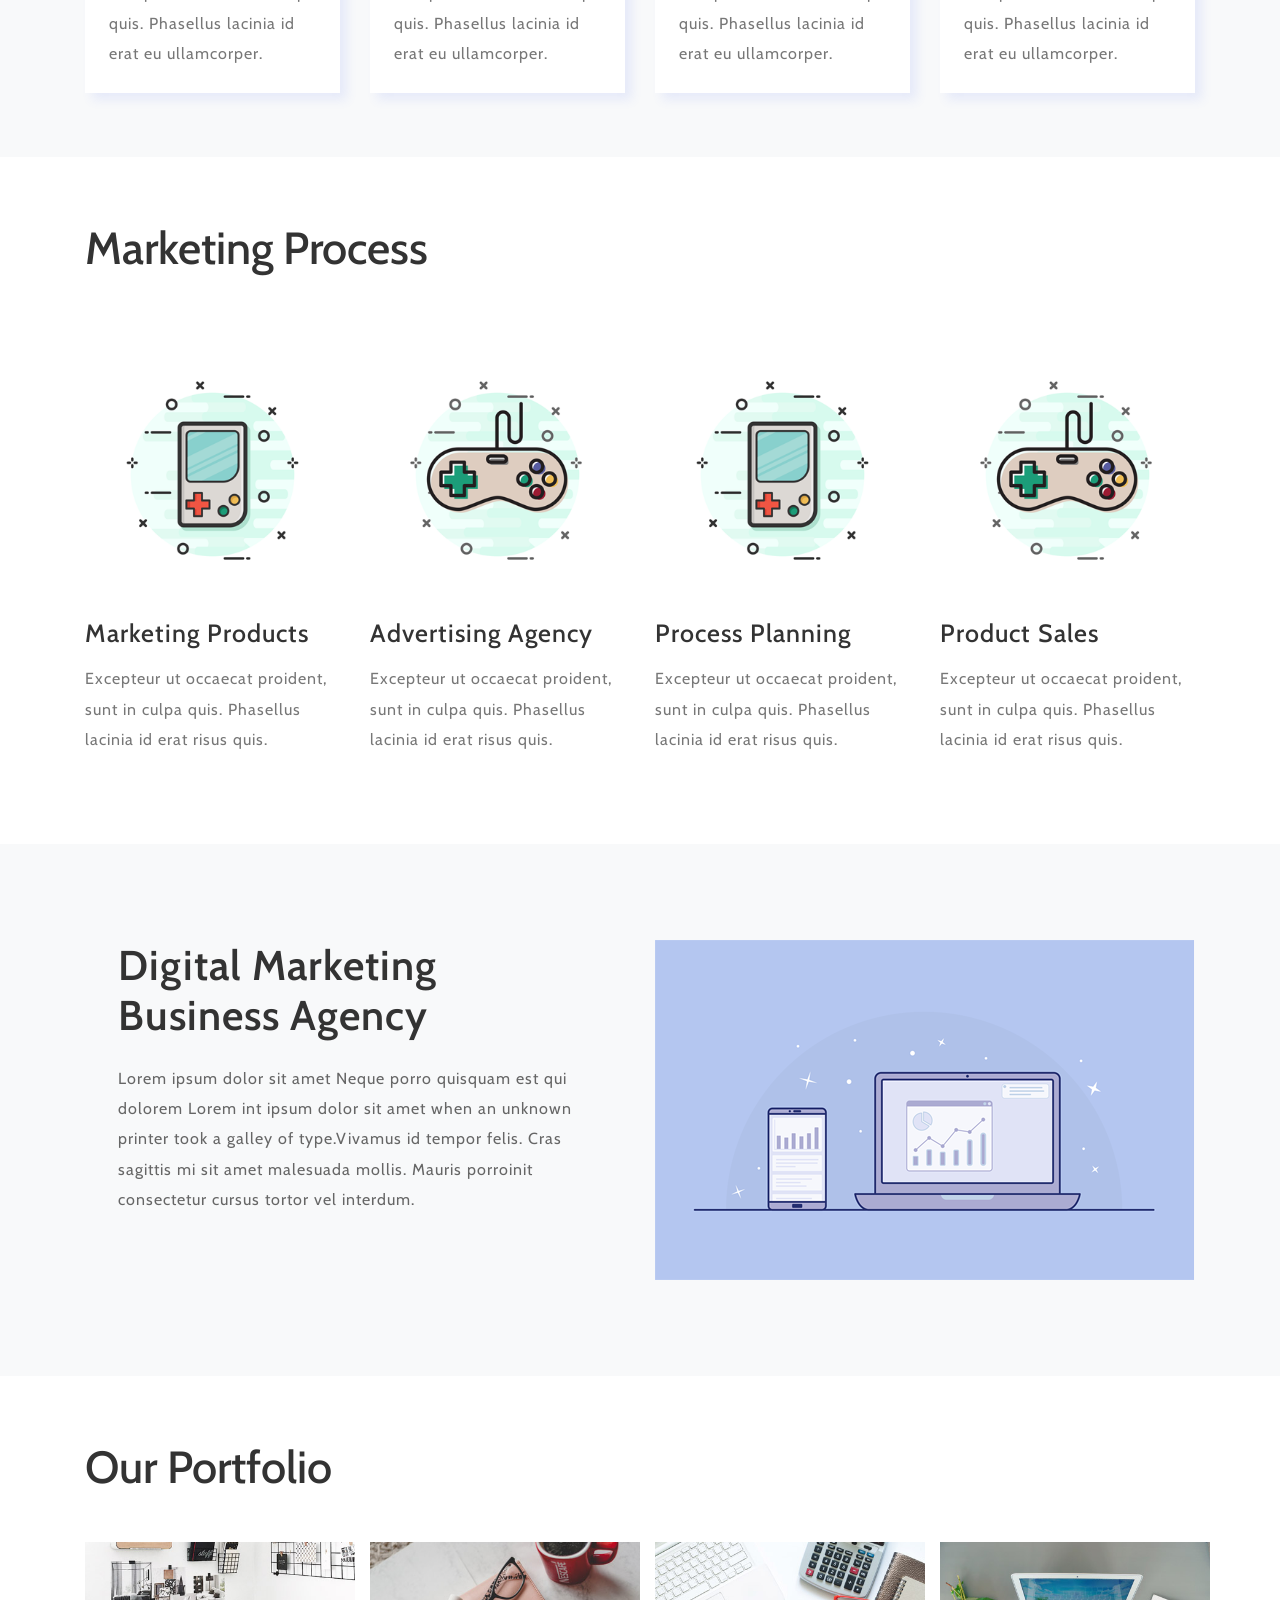
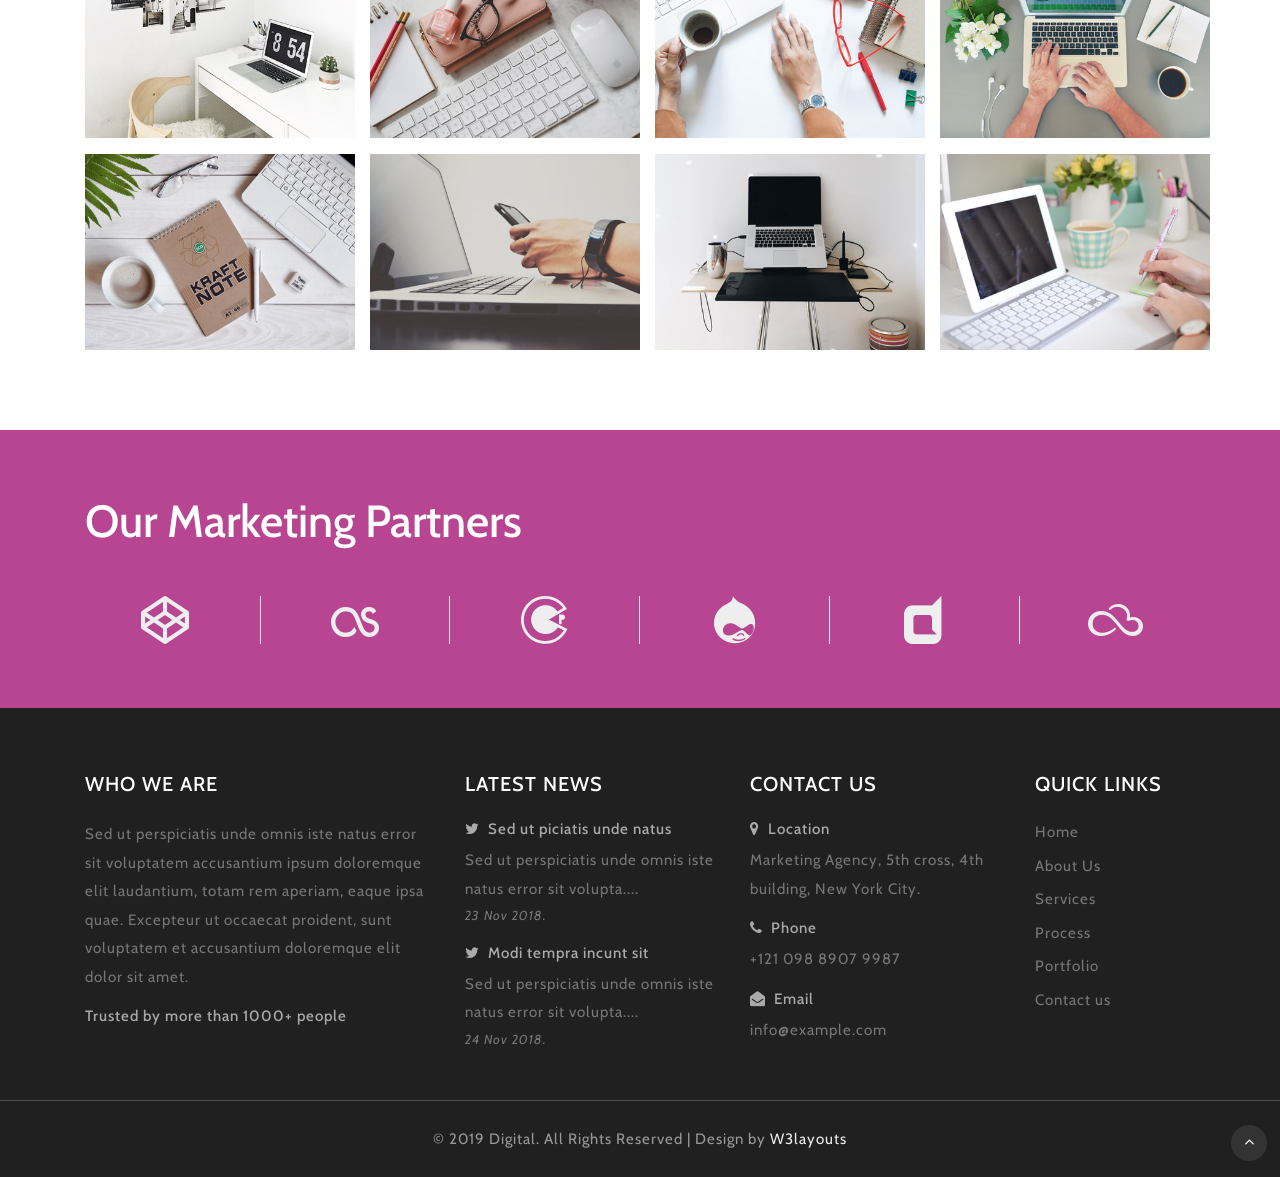
<file: design-7/index.html>
<!--
author: W3layouts
author URL: http://w3layouts.com
License: Creative Commons Attribution 3.0 Unported
License URL: http://creativecommons.org/licenses/by/3.0/
-->
<!DOCTYPE html>
<html lang="en">
<head>
<title>Digital Business Category Flat Bootstrap Responsive Web Template | Home :: w3layouts</title>
<!-- for-mobile-apps -->
<meta name="viewport" content="width=device-width, initial-scale=1">
<meta http-equiv="Content-Type" content="text/html; charset=utf-8" />
<meta name="keywords" content="Digital Responsive web template, Bootstrap Web Templates, Flat Web Templates, Android Compatible web template, 
Smartphone Compatible web template, free webdesigns for Nokia, Samsung, LG, SonyEricsson, Motorola web design" />

    <script>
        addEventListener("load", function () {
            setTimeout(hideURLbar, 0);
        }, false);

        function hideURLbar() {
            window.scrollTo(0, 1);
        }
    </script>
	
	<!-- css files -->
    <link href="css/bootstrap.css" rel='stylesheet' type='text/css' /><!-- bootstrap css -->
    <link href="css/style.css" rel='stylesheet' type='text/css' /><!-- custom css -->
    <link href="css/font-awesome.min.css" rel="stylesheet"><!-- fontawesome css -->
	<!-- //css files -->
	
	<!-- google fonts -->
	<link href="//fonts.googleapis.com/css?family=Cabin:400,400i,500,500i,600,600i,700,700i&amp;subset=latin-ext,vietnamese" rel="stylesheet">
	<!-- //google fonts -->
	
</head>
<body>


<!-- //header -->
<header class="py-4">
	<div class="container">
			<div id="logo">
				<h1> <a href="index.html"><span class="fa fa-cloud" aria-hidden="true"></span> Digital</a></h1>
			</div>
		<!-- nav -->
		<nav class="d-lg-flex">

			<label for="drop" class="toggle"><span class="fa fa-bars" aria-hidden="true"></span></label>
			<input type="checkbox" id="drop" />
			<ul class="menu mt-2 ml-auto">
				<li class=""><a href="index.html">Home</a></li>
				<li class=""><a href="#about">About</a></li>
				<li class="">
				<!-- First Tier Drop Down -->
				<label for="drop-2" class="toggle">Dropdown <span class="fa fa-angle-down" aria-hidden="true"></span> </label>
				<a href="#">Dropdown <span class="fa fa-angle-down" aria-hidden="true"></span></a>
				<input type="checkbox" id="drop-2"/>
				<ul class="inner-ul">
					<li><a href="#process">Marketing Process</a></li>
					<li><a href="#portfolio">Portfolio</a></li>
				<li><a href="#partners">Partners</a></li>
				</ul>
				</li>
				<li class=""><a href="team.html">Team Page</a></li>
				<li class=""><a href="contact.html">Contact Page</a></li>
			</ul>
			<div class="login-icon ml-lg-2">
				<a class="user" href="#popup3"> Login</a>
			</div>
		</nav>
		<div class="clear"></div>
		<!-- //nav -->
	</div>
</header>
<!-- //header -->
		
<!-- banner -->
<div class="banner" id="home">
	<div class="container">
		<div class="row banner-text">
			<div class="slider-info col-lg-6">
				<div class="banner-info-grid mt-lg-5">
					<h2>Welcome To Digital Marketing Agency </h2>
					<p>Integer pulvinar leo id viverra feugiat. Pellentesque libero justo, semper at tempus vel, ultrices in ligula.
					Nulla ut sollicitudin velit. Sed porttitor orci vel fermentum maximus. Curabitur ut turpis massa.</p>
				</div>
				<a class="btn mr-2 text-capitalize" href="#popup1">read more </a>
				<a class="btn text-capitalize" href="#popup2">watch video </a>
			</div>
			<div class="col-lg-6 col-md-8 mt-lg-0 mt-sm-5 mt-3 banner-image text-lg-center">
				<img src="images/bannerpng.png" alt="" class="img-fluid"/>
			</div>
		</div>
	</div>
</div>
<!-- //banner -->

<!-- about -->
<section class="about py-5" id="about">
	<div class="container py-lg-5 py-sm-3">
		<div class="row">
			<div class="col-lg-3 about-left">	
				<h3 class="heading mb-lg-5 mb-4">About us</h3>
			</div>
			<div class="col-lg-5 col-md-7 about-text">
				<h3>Welcome To Our Digital Marketing Agency Website </h3>
				<p class="mt-3">Integer pulvinar leo id viverra feugiat. Pellentesque libero justo, semper at tempus vel, ultrices in ligula. Nulla uter sollicitudin velit. Sed porttitor orci vel ferm.</p>
				<p class="mt-2">Integer pulvinar leo id viverra feugiat. Pellentesque libero justo, semper at tempus vel, ultrices in ligula. Nulla uter sollicitudin velit. Sed porttitor orci vel fermentum elit maximus. Curabitur ut turpis massa in condimentum libero. Pellentesque maximus.</p>
			</div> 
			<div class="col-lg-4 col-md-5 about-img">
				<img src="images/1.png" alt="" class="img-fluid"/>
			</div>
		</div>
	</div>
</section>
<!-- //about -->

<!-- why choose us -->
<section class="choose py-5" id="services">
	<div class="container py-md-3">
		<h3 class="heading mb-5"> What we provide</h3>
		<div class="feature-grids row">
			<div class="col-lg-3 col-sm-6">
				<div class="f1 icon1 p-4">
					<div class="icon">
						<span class="fa fa-bandcamp"></span>
					</div>
					<h3 class="my-3">Branding</h3>
					<p>Excepteur sint occaecat non proident, sunt in culpa quis. Phasellus lacinia id erat eu ullamcorper.</p>
				</div>
			</div>
			<div class="col-lg-3 col-sm-6 mt-sm-0 mt-4">
				<div class="f1 icon2 p-4">
					<div class="icon">
						<span class="fa fa-codepen"></span>
					</div>
					<h3 class="my-3">Marketing</h3>
					<p>Excepteur sint occaecat non proident, sunt in culpa quis. Phasellus lacinia id erat eu ullamcorper.</p>
				</div>
			</div>
			<div class="col-lg-3 col-sm-6 mt-lg-0 mt-4">
				<div class="f1 icon3 p-4">
					<div class="icon">
						<span class="fa fa-btc"></span>
					</div>
					<h3 class="my-3">Advertising</h3>
					<p>Excepteur sint occaecat non proident, sunt in culpa quis. Phasellus lacinia id erat eu ullamcorper.</p>
				</div>
			</div>
			<div class="col-lg-3 col-sm-6 mt-lg-0 mt-4">
				<div class="f1 icon4 p-4">
					<div class="icon">
						<span class="fa fa-cloud"></span>
					</div>
					<h3 class="my-3">Product Sales</h3>
					<p>Excepteur sint occaecat non proident, sunt in culpa quis. Phasellus lacinia id erat eu ullamcorper.</p>
				</div>
			</div>
		</div>
	</div>
</section>
<!-- //why choose us -->

<!-- Offered Services -->
<section class="process py-5" id="process">
	<div class="container py-md-3">
		<h3 class="heading mb-5">Marketing Process</h3>
		<div class="row process-grids">
			<div class="col-lg-3 col-md-6 my-lg-4 w3pvt-ab position-relative">
				<div class="">
					<img src="images/1.png" alt="" class="img-fluid">
				</div>
				<h4 class="feed-title my-md-3 mb-3">Marketing Products</h4>
				<p> Excepteur ut occaecat proident, sunt in culpa quis. Phasellus lacinia id erat risus quis.</p>
			</div>
			<div class="col-lg-3 col-md-6 my-lg-4 mt-md-0 mt-4 w3pvt-ab position-relative">
				<div class="">
					<img src="images/2.png" alt="" class="img-fluid">
				</div>
				<h4 class="feed-title my-md-3 mb-3">Advertising Agency</h4>
				<p> Excepteur ut occaecat proident, sunt in culpa quis. Phasellus lacinia id erat risus quis.</p>
			</div>
			<div class="col-lg-3 col-md-6 my-lg-4 mt-sm-5 mt-4 w3pvt-ab position-relative">
				<div class="">
					<img src="images/1.png" alt="" class="img-fluid">
				</div>
				<h4 class="feed-title my-md-3 mb-3">Process Planning</h4>
				<p> Excepteur ut occaecat proident, sunt in culpa quis. Phasellus lacinia id erat risus quis.</p>
			</div>
			<div class="col-lg-3 col-md-6 mt-lg-4 mt-sm-5 mt-4 w3pvt-ab">
				<div class="">
					<img src="images/2.png" alt="" class="img-fluid">
				</div>
				<h4 class="feed-title my-md-3 mb-3">Product Sales</h4>
				<p> Excepteur ut occaecat proident, sunt in culpa quis. Phasellus lacinia id erat risus quis.</p>
			</div>
		</div>
	</div>
</section>
<!-- Offered Services -->

<!-- video -->
<section class="video py-5" id="video">
	<div class="container">
		<div class="inner-sec-w3ls py-lg-5 py-3">
			<div class="row">
				<div class="col-lg-6 video-right px-lg-5 px-2">
					<h3 class="tittle-w3">Digital Marketing Business Agency</h3>
					<p class="mt-4">Lorem ipsum dolor sit amet Neque porro quisquam est qui dolorem Lorem int ipsum dolor sit amet when an unknown printer took a galley of type.Vivamus id tempor felis. Cras sagittis mi sit amet malesuada mollis. Mauris porroinit consectetur cursus tortor vel interdum.</p>

				</div>
				<div class="col-lg-6 video-img mt-lg-0 mt-4">
					<img src="images/banner.png" alt="" class="img-fluid">
				</div>
			</div>
		</div>
	</div>
</section>
<!-- //video -->

<!-- portfolio -->
<section class="portfolio py-5" id="portfolio">
	<div class="container py-3">
		<h3 class="heading text-capitalize mb-md-5 mb-4">Our Portfolio <span></span></h3>
		<div class="row news-grids text-center">
			<div class="col-md-3 col-6 gal-img">
				<a href="#gal1"><img src="images/g1.jpg" alt="portfolio image" class="img-fluid"></a>
			</div>
			<div class="col-md-3 col-6 gal-img">
				<a href="#gal2"><img src="images/g2.jpg" alt="portfolio image" class="img-fluid"></a>
			</div>
			<div class="col-md-3 col-6 gal-img">
				<a href="#gal3"><img src="images/g3.jpg" alt="portfolio image" class="img-fluid"></a>
			</div>
			<div class="col-md-3 col-6 gal-img">
				<a href="#gal4"><img src="images/g4.jpg" alt="portfolio image" class="img-fluid"></a>
			</div>
			<div class="col-md-3 col-6 gal-img">
				<a href="#gal5"><img src="images/g5.jpg" alt="portfolio image" class="img-fluid"></a>
			</div>
			<div class="col-md-3 col-6 gal-img">
				<a href="#gal6"><img src="images/g6.jpg" alt="portfolio image" class="img-fluid"></a>
			</div>
			<div class="col-md-3 col-6 gal-img">
				<a href="#gal7"><img src="images/g7.jpg" alt="portfolio image" class="img-fluid"></a>
			</div>
			<div class="col-md-3 col-6 gal-img">
				<a href="#gal8"><img src="images/g8.jpg" alt="portfolio image" class="img-fluid"></a>
			</div>
		</div>
		<!-- portfolio popups -->
			<!-- popup-->
			<div id="gal1" class="pop-overlay animate">
				<div class="popup">
					<img src="images/g1.jpg" alt="Popup Image" class="img-fluid" />
					<p class="mt-4">Nulla viverra pharetra se, eget pulvinar neque pharetra ac int. placerat placerat dolor.</p>
					<a class="close" href="#portfolio">&times;</a>
				</div>
			</div>
			<!-- //popup -->
			<!-- popup-->
			<div id="gal2" class="pop-overlay animate">
				<div class="popup">
					<img src="images/g2.jpg" alt="Popup Image" class="img-fluid" />
					<p class="mt-4">Nulla viverra pharetra se, eget pulvinar neque pharetra ac int. placerat placerat dolor.</p>
					<a class="close" href="#portfolio">&times;</a>
				</div>
			</div>
			<!-- //popup -->
			<!-- popup-->
			<div id="gal3" class="pop-overlay animate">
				<div class="popup">
					<img src="images/g3.jpg" alt="Popup Image" class="img-fluid" />
					<p class="mt-4">Nulla viverra pharetra se, eget pulvinar neque pharetra ac int. placerat placerat dolor.</p>
					<a class="close" href="#portfolio">&times;</a>
				</div>
			</div>
			<!-- //popup3 -->
			<!-- popup-->
			<div id="gal4" class="pop-overlay animate">
				<div class="popup">
					<img src="images/g4.jpg" alt="Popup Image" class="img-fluid" />
					<p class="mt-4">Nulla viverra pharetra se, eget pulvinar neque pharetra ac int. placerat placerat dolor.</p>
					<a class="close" href="#portfolio">&times;</a>
				</div>
			</div>
			<!-- //popup -->
			<!-- popup-->
			<div id="gal5" class="pop-overlay animate">
				<div class="popup">
					<img src="images/g5.jpg" alt="Popup Image" class="img-fluid" />
					<p class="mt-4">Nulla viverra pharetra se, eget pulvinar neque pharetra ac int. placerat placerat dolor.</p>
					<a class="close" href="#portfolio">&times;</a>
				</div>
			</div>
			<!-- //popup -->
			<!-- popup-->
			<div id="gal6" class="pop-overlay animate">
				<div class="popup">
					<img src="images/g6.jpg" alt="Popup Image" class="img-fluid" />
					<p class="mt-4">Nulla viverra pharetra se, eget pulvinar neque pharetra ac int. placerat placerat dolor.</p>
					<a class="close" href="#portfolio">&times;</a>
				</div>
			</div>
			<!-- //popup -->
			<!-- popup-->
			<div id="gal7" class="pop-overlay animate">
				<div class="popup">
					<img src="images/g7.jpg" alt="Popup Image" class="img-fluid" />
					<p class="mt-4">Nulla viverra pharetra se, eget pulvinar neque pharetra ac int. placerat placerat dolor.</p>
					<a class="close" href="#portfolio">&times;</a>
				</div>
			</div>
			<!-- //popup -->
			<!-- popup-->
			<div id="gal8" class="pop-overlay animate">
				<div class="popup">
					<img src="images/g8.jpg" alt="Popup Image" class="img-fluid" />
					<p class="mt-4">Nulla viverra pharetra se, eget pulvinar neque pharetra ac int. placerat placerat dolor.</p>
					<a class="close" href="#portfolio">&times;</a>
				</div>
			</div>
			<!-- //popup -->
			<!-- //portfolio popups -->
	</div>
</section>
<!-- //Projects -->

	
<!--/Partners-->
<section class="partners py-5" id="partners">
	<div class="container py-md-3">
		<h3 class="heading mb-5">Our Marketing Partners</h3>
		<div class="inner-sec-w3ls">
			<div class="sponsers-icon text-center">
				<ul class="list-unstyled partners-icon row">
					<li class="col-md-2 col-4">
						<span class="fa fa-codepen" aria-hidden="true"></span>
					</li>
					<li class="col-md-2 col-4 border-left border-right">
						<span class="fa fa-lastfm" aria-hidden="true"></span>
					</li>
					<li class="col-md-2 col-4 border-right">
						<span class="fa fa-codiepie" aria-hidden="true"></span>
					</li>
					<li class="col-md-2 col-4 border-right mt-md-0 mt-3">
						<span class="fa fa-drupal" aria-hidden="true"></span>
					</li>
					<li class="col-md-2 col-4 border-right mt-md-0 mt-3">
						<span class="fa fa-dashcube" aria-hidden="true"></span>
					</li>
					<li class="col-md-2 col-4 mt-md-0 mt-3">
						<span class="fa fa-skyatlas" aria-hidden="true"></span>
					</li>
				</ul>
			</div>
		</div>
	</div>
</section>
<!-- //Partners -->

<!-- footer -->
<footer class="footer-emp-w3ls py-5">
	<div class="container pt-lg-3">
		<div class="row footer-top">
			<div class="col-lg-4 col-sm-6 footer-grid-wthree">
				<h4 class="footer-title text-uppercase mb-4">Who We Are</h4>
				<div class="contact-info">
					<p>Sed ut perspiciatis unde omnis iste natus error sit voluptatem accusantium ipsum doloremque elit laudantium, totam rem
						aperiam, eaque ipsa quae. Excepteur ut occaecat proident, sunt voluptatem et accusantium doloremque elit dolor sit amet.</p>
					<h4 class="mt-3">Trusted by more than 1000+ people</h4>
				</div>
			</div>
			<div class="col-lg-3 col-sm-6 footer-grid-wthree mt-sm-0 mt-4">
				<h3 class="footer-title text-uppercase mb-4">Latest News</h3>
				<div class="contact-info">
					<div class="footer-style-w3ls">
						<h4 class="mb-2"><span class="fa mr-1 fa-twitter"></span> Sed ut piciatis unde natus</h4>
						<p>Sed ut perspiciatis unde omnis iste natus error sit volupta....</p>
						<p class="date">23 Nov 2018.</p>
					</div>
					<div class="footer-style-w3ls mt-3">
						<h4 class="mb-2"><span class="fa mr-1 fa-twitter"></span> Modi tempra incunt sit</h4>
						<p>Sed ut perspiciatis unde omnis iste natus error sit volupta....</p>
						<p class="date">24 Nov 2018.</p>
					</div>
				</div>
			</div>
			<div class="col-lg-3 col-sm-6 footer-grid-wthree mt-lg-0 mt-sm-5 mt-4">
				<h3 class="footer-title text-uppercase mb-4">Contact Us</h3>
				<div class="contact-info">
					<div class="footer-style-w3ls">
						<h4 class="mb-2"> <span class="fa mr-1 fa-map-marker"></span> Location</h4>
						<p>Marketing Agency, 5th cross, 4th building, New York City.</p>
					</div>
					<div class="footer-style-w3ls my-3">
						<h4 class="mb-2"><span class="fa mr-1 fa-phone"></span> Phone</h4>
						<p>+121 098 8907 9987</p>
					</div>
					<div class="footer-style-w3ls">
						<h4 class="mb-2"><span class="fa mr-1 fa-envelope-open"></span> Email</h4>
						<p><a href="mailto:info@example.com">info@example.com</a></p>
					</div>
				</div>
			</div>
			<div class="col-lg-2 col-sm-6 footer-grid-wthree mt-lg-0 mt-sm-5 mt-4">
				<h3 class="footer-title text-uppercase mb-4">Quick Links</h3>
				<ul class="links list-unstyled">
					<li>
						<a class="" href="#home"> Home</a>
					</li>
					<li>
						<a class="" href="#about"> About Us</a>
					</li>
					<li>
						<a class="" href="#services"> Services</a>
					</li>
					<li>
						<a class="" href="#process">Process</a>
					</li>
					<li>
						<a class="" href="#portfolio">Portfolio</a>
					</li>
					<li>
						<a class="" href="contact.html">Contact us</a>
					</li>
				</ul>
			</div>
		</div>
	</div>
</footer>
<!-- //footer -->

<!-- copyright -->
<div class="copy-right-top border-top">
	<p class="copy-right text-center py-4">&copy; 2019 Digital. All Rights Reserved | Design by
		<a href="http://w3layouts.com/"> W3layouts </a>
	</p>
</div>
<!-- //copyright -->	
	
<!-- move top -->
<div class="move-top text-right">
	<a href="#home" class="move-top"> 
		<span class="fa fa-angle-up  mb-3" aria-hidden="true"></span>
	</a>
</div>
<!-- move top -->

<!-- popup -->
<div id="popup1" class="popup-effect">
	<div class="popup">
		<img src="images/banner.png" alt="Popup Image" class="img-fluid" />
		<p class="mt-4 ">Sed ut perspiciatis unde omnis iste natus error sit voluptatem accusantium doloremque
			laudantium, totam rem aperiam, eaque ipsa quae ab illo quasi architecto beatae vitae dicta
			sunt explicabo.</p>
		<a class="close" href="#">&times;</a>
	</div>
</div>
<!-- //popup -->

<!-- popup -->
<div id="popup2" class="popup-effect">
	<div class="popup">
		<iframe src="https://player.vimeo.com/video/188673754"></iframe>
		<p class="mt-4 ">Sed ut perspiciatis unde omnis iste natus error sit voluptatem accusantium doloremque
			laudantium, totam rem aperiam, eaque ipsa quae ab illo quasi architecto beatae vitae dicta
			sunt explicabo.</p>
		<a class="close" href="#">&times;</a>
	</div>
</div>
<!-- //popup -->

<!-- popup for login -->
<div id="popup3" class="popup-effect">
	<div class="popup">
		<div class="login px-sm-4 mx-auto mw-100">
			<h5 class="text-center mb-4">Login to Digital</h5>
			<form action="#" method="post">
				<div class="form-group">
					<label class="mb-2">Email address</label>
					<input type="email" class="form-control" id="exampleInputEmail1" aria-describedby="emailHelp" placeholder="" required="">
					<small id="emailHelp" class="form-text text-muted">We'll never share your email with anyone else.</small>
				</div>
				<div class="form-group">
					<label class="mb-2">Password</label>
					<input type="password" class="form-control" id="exampleInputPassword1" placeholder="" required="">
				</div>
				<button type="submit" class="btn btn-primary submit mt-2">Login</button>
				<p class="text-center mt-2">
					<a href="#popup4"> Don't have an account?</a>
				</p>
			</form>
		</div>

		<a class="close" href="#">&times;</a>
	</div>
</div>
<!-- //popup for login -->

<!-- popup for register -->
<div id="popup4" class="popup-effect">
	<div class="popup">
		<div class="login px-sm-4 mx-auto mw-100">
			<h5 class="text-center mb-4">Register Now</h5>
			<form action="#" method="post">
				<div class="form-group">
					<label>Full Name</label>
					<input type="text" class="form-control" id="validationDefault01" placeholder="" required="">
				</div>
				<div class="form-group">
					<label>Email Address</label>
					<input type="email" class="form-control" id="validationDefault02" placeholder="" required="">
				</div>
				<div class="form-group">
					<label class="mb-2">Password</label>
					<input type="password" class="form-control" id="password1" placeholder="" required="">
				</div>
				<div class="form-group">
					<label>Confirm Password</label>
					<input type="password" class="form-control" id="password2" placeholder="" required="">
				</div>

				<button type="submit" class="btn btn-primary submit">Register</button>
				<p class="text-center mt-3">
					<a href="#">By clicking Register, I agree to your terms</a>
				</p>
			</form>
		</div>
		<a class="close" href="#">&times;</a>
	</div>
</div>
<!-- //popup for register -->
	
</body>
</html>
</file>
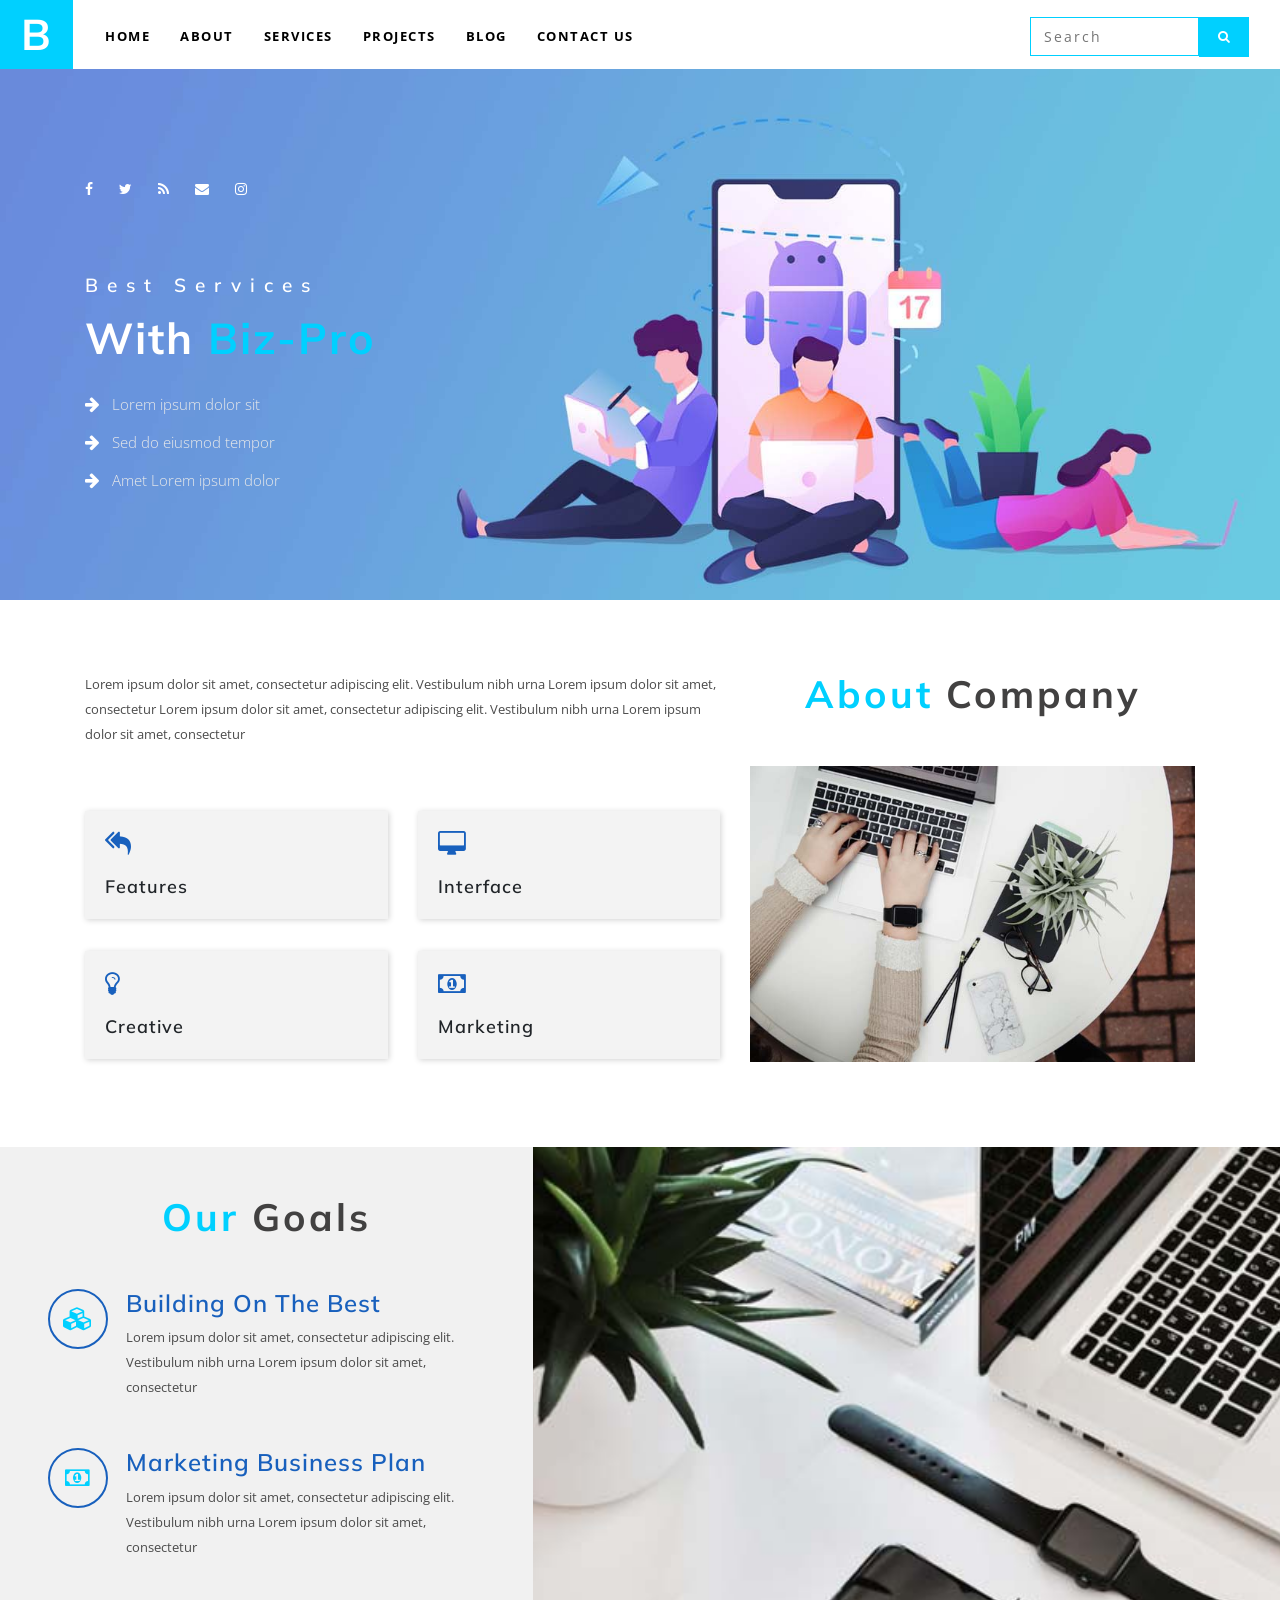
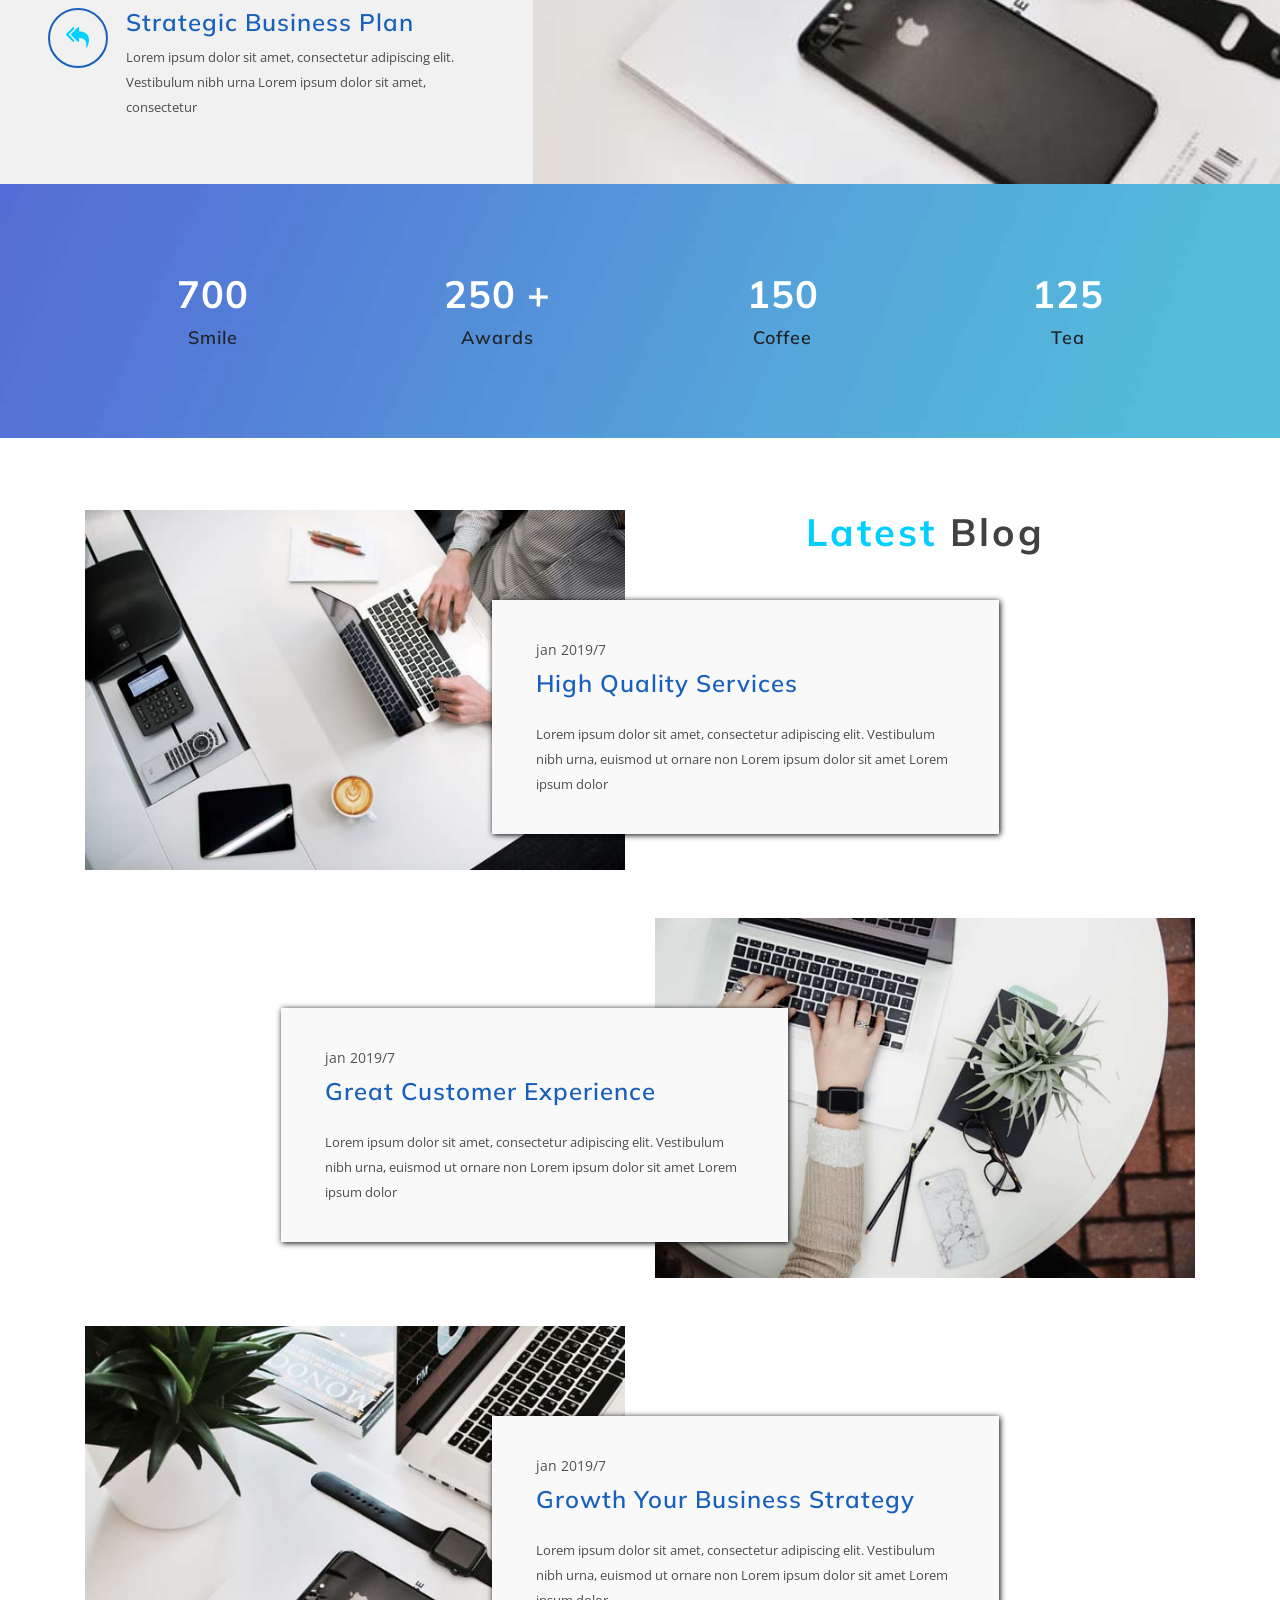
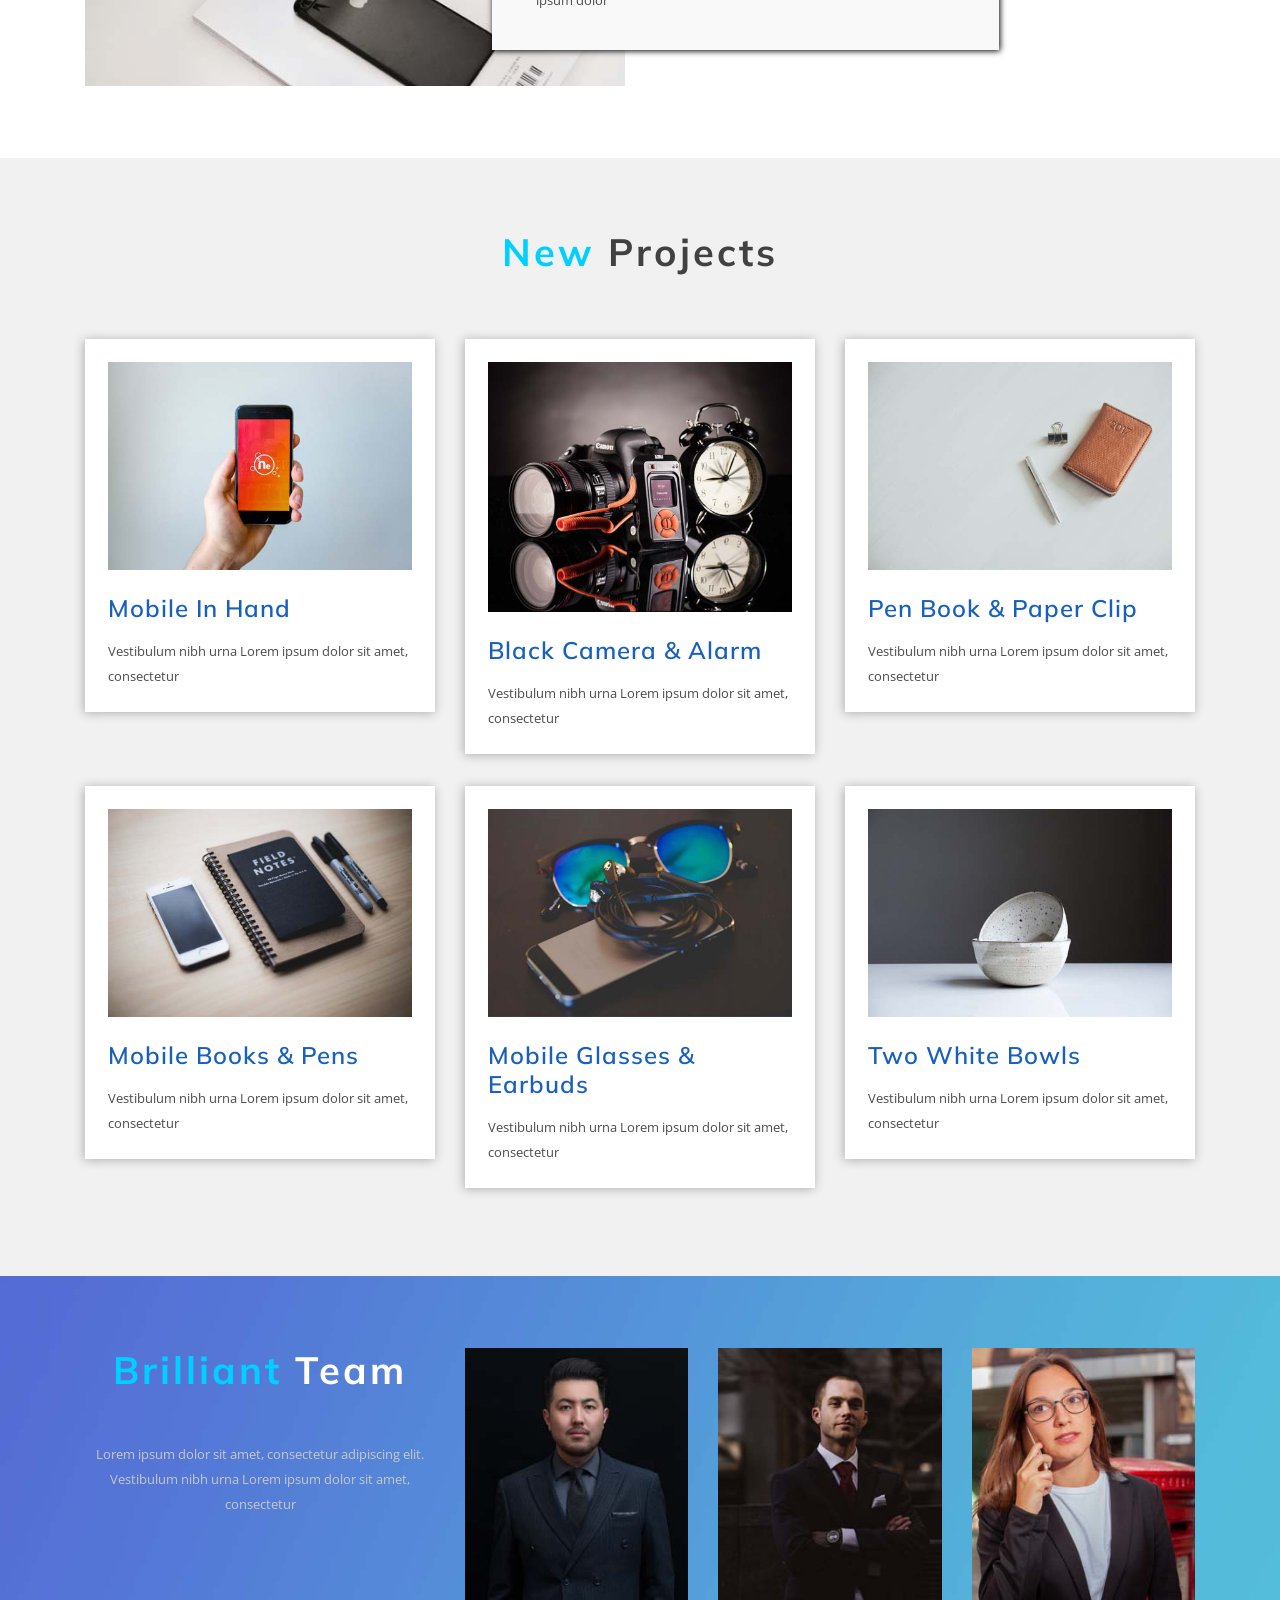
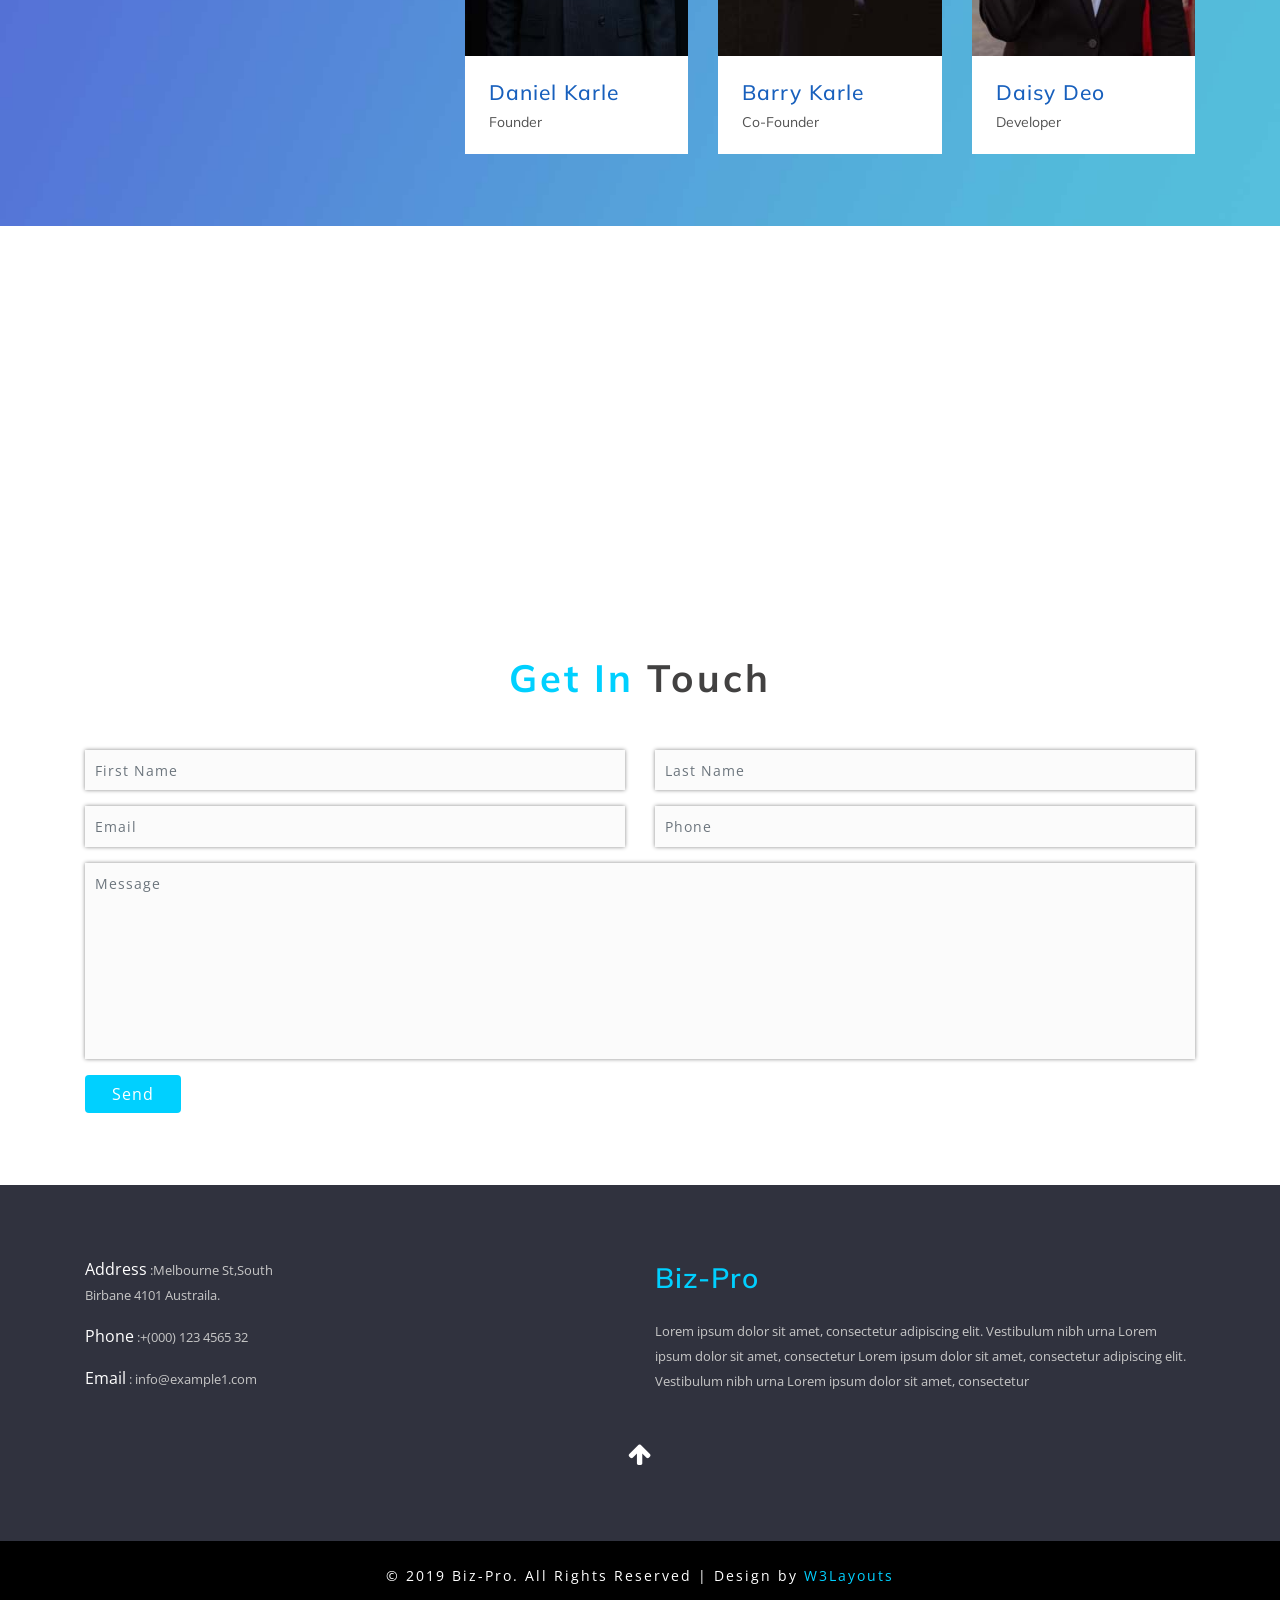
<file: design-8/index.html>
<!--A Design by W3layouts
  Author: W3layout
  Author URL: http://w3layouts.com
  License: Creative Commons Attribution 3.0 Unported
  License URL: http://creativecommons.org/licenses/by/3.0/
  -->
<!DOCTYPE html>
<html lang="zxx">

<head>
  <title>Biz-Pro a Corporate Category Bootstrap Responsive Website Template | Home :: w3layouts</title>
  <!--meta tags -->
  <meta charset="UTF-8">
  <meta name="viewport" content="width=device-width, initial-scale=1">
  <meta name="keywords" content="Biz-Pro Responsive web template, Bootstrap Web Templates, Flat Web Templates, Android Compatible web template, 
Smartphone Compatible web template, free webdesigns for Nokia, Samsung, LG, SonyEricsson, Motorola web design" />
  <script>
    addEventListener("load", function () {
      setTimeout(hideURLbar, 0);
    }, false);

    function hideURLbar() {
      window.scrollTo(0, 1);
    }
  </script>
  <!--//meta tags ends here-->
  <!--booststrap-->
  <link href="css/bootstrap.min.css" rel="stylesheet" type="text/css" media="all">
  <!--//booststrap end-->
  <!-- font-awesome icons -->
  <link href="css/font-awesome.min.css" rel="stylesheet">
  <!-- //font-awesome icons -->
  <!--stylesheets-->
  <link href="css/style.css" rel='stylesheet' type='text/css' media="all">
  <!--//stylesheets-->
  <link href="//fonts.googleapis.com/css?family=Muli:400,600,700" rel="stylesheet">
  <link href="//fonts.googleapis.com/css?family=Open+Sans:400,600,700" rel="stylesheet">
</head>

<body>
  <div class="main-top" id="home">
    <!-- header -->

    <div class="headder-top">
      <div id="logo">
        <h1>
          <a href="index.html">B</a>
        </h1>
      </div>
      <!-- nav -->
      <nav>

        <label for="drop" class="toggle">Menu</label>
        <input type="checkbox" id="drop">
        <ul class="menu">
          <li class="active">
            <a href="index.html">Home</a>
          </li>
          <li>
            <a href="#about">About</a>
          </li>
          <li>
            <a href="#service">Services</a>
          </li>
          <li>
            <!-- First Tier Drop Down -->
            <!--<label for="drop-2" class="toggle toogle-2">Dropdown <span class="fa fa-angle-down" aria-hidden="true"></span>
              </label>
              <a href="#">Dropdown <span class="fa fa-angle-down" aria-hidden="true"></span></a>
              <input type="checkbox" id="drop-2">
              <ul>
                <li><a href="gallery.html" class="drop-text">Gallery</a></li>
                <li><a href="menu.html" class="drop-text">Menu</a></li>
                <li><a href="recipe.html" class="drop-text">Recipes</a></li>
              </ul>
            </li>-->
            <li>
              <a href="#gallery">Projects</a>
            </li>
            <li>
              <a href="#blog">Blog</a>
            </li>
            <li>
              <a href="#contact">Contact Us</a>
            </li>
        </ul>
      </nav>
      <!-- //nav -->
      <div class="form-w3layouts-grid">
        <form action="#" method="post" class="newsletter">
		<div class="main-building">
		<div class="just-build-search ">
          <input class="search" type="search" placeholder="Search" required="">
		  	  </div>
          <button class="form-control btn" value="">
            <span class="fa fa-search"></span>
          </button>
		   </div>
          <div class="clearfix"></div>
        </form>
      </div>
    </div>
    <!-- //header -->
    <!-- banner -->
    <div class="main-banner">
      <div class="container">
        <div class="mainer-left-grid">
          <div class="banner-right-txt">
            <div class="social-icons">
              <ul>
                <li>
                  <a href="#">
                    <span class="fa fa-facebook "></span>
                  </a>
                </li>
                <li>
                  <a href="#">
                    <span class="fa fa-twitter "></span>
                  </a>
                </li>
                <li>
                  <a href="#">
                    <span class="fa fa-rss"></span>
                  </a>
                </li>
                <li>
                  <a href="#">
                    <span class="fa fa-envelope"></span>
                  </a>
                </li>
                <li>
                  <a href="#">
                    <span class="fa fa-instagram "></span>
                  </a>
                </li>
              </ul>
            </div>
            <h4 class="mb-3">Best Services </h4>
            <h5>With
              <span>Biz-Pro</span>
            </h5>
            <div class="two-demo-button mt-lg-4 mt-md-3 mt-3">
              <p class="mt-2">
                <span class="fa fa-arrow-right mr-2" aria-hidden="true"></span> Lorem ipsum dolor sit</p>
              <p class="mt-2">
                <span class="fa fa-arrow-right mr-2" aria-hidden="true"></span> Sed do eiusmod tempor</p>
              <p class="mt-2">
                <span class="fa fa-arrow-right mr-2" aria-hidden="true"></span> Amet Lorem ipsum dolor</p>
            </div>
            <!--<div class="view-buttn mt-lg-5 mt-md-4 mt-sm-4 mt-3">
              <a href="#blog" class="btn">Read More</a>-->
          </div>
        </div>
      </div>
    </div>
  </div>
  <!-- //banner -->
  <!--//about -->
  <section class="about py-lg-4 py-md-3 py-sm-3 py-3" id="about">
    <div class="container py-lg-5 py-md-4 py-sm-4 py-3">
      <div class="row">
        <div class="col-lg-7 about-grid-wthree">
          <p class="mb-lg-5 mb-md-4 mb-3">Lorem ipsum dolor sit amet, consectetur adipiscing elit. Vestibulum nibh urna Lorem ipsum dolor sit amet, consectetur
            Lorem ipsum dolor sit amet, consectetur adipiscing elit. Vestibulum nibh urna Lorem ipsum dolor sit amet, consectetur</p>
          <div class="row">
            <div class="col-lg-6 col-md-6 col-sm-6 about-grid-grids my-3">
              <div class="about-fashion-grid ">
                <div class="about-icon mb-3">
                  <span class="fa fa-reply-all" aria-hidden="true"></span>
                </div>
                <h6>Features</h6>
              </div>
            </div>
            <div class="col-lg-6 col-md-6 col-sm-6 about-grid-grids my-3">
              <div class="about-fashion-grid ">
                <div class="about-icon mb-3">
                  <span class="fa fa-desktop" aria-hidden="true"></span>
                </div>
                <h6>Interface</h6>
              </div>
            </div>
            <div class="col-lg-6 col-md-6 col-sm-6 about-grid-grids my-3">
              <div class="about-fashion-grid ">
                <div class="about-icon mb-3">
                  <span class="fa fa-lightbulb-o" aria-hidden="true"></span>
                </div>
                <h6>Creative </h6>
              </div>
            </div>
            <div class="col-lg-6 col-md-6 col-sm-6 about-grid-grids my-3">
              <div class="about-fashion-grid">
                <div class="about-icon mb-3">
                  <span class="fa fa-money" aria-hidden="true"></span>
                </div>
                <h6>Marketing </h6>
              </div>
            </div>

          </div>
        </div>
        <div class="col-lg-5 text-center">
          <h3 class="title text-center mb-lg-5 mb-sm-4 mb-4">
            <span>About</span> Company</h3>
          <img src="images/blog2.jpg" alt="news image" class="img-fluid">
        </div>
      </div>
    </div>
  </section>
  <!--//about -->
  <!--Our Goals -->
  <section class="our-goals" id="service">
    <div class="container-fluid">
      <div class="row">
        <div class="col-lg-5 service-grid-set">
          <h3 class="title text-center mb-lg-5 mb-sm-4 mb-4">
            <span>Our</span> Goals</h3>
          <div class="row mb-lg-5 mb-sm-4 mb-3 my-3 ">
            <div class="col-lg-2 col-md-3 col-sm-3">
              <div class="jst-icon-goal text-center">
                <span class="fa fa-cubes" aria-hidden="true"></span>
              </div>
            </div>
            <div class="col-lg-10 col-md-9 col-sm-9 goals-making-wthree">
              <h4 class="Sub-txt-w3ls mb-2">Building on the Best</h4>
              <p>Lorem ipsum dolor sit amet, consectetur adipiscing elit. Vestibulum nibh urna Lorem ipsum dolor sit amet, consectetur</p>
            </div>
          </div>
          <div class="row mb-lg-5 mb-sm-4 mb-3 my-3">
            <div class="col-lg-2 col-md-3 col-sm-3">
              <div class="jst-icon-goal text-center">
                <span class="fa fa-money" aria-hidden="true"></span>
              </div>
            </div>
            <div class="col-lg-10 col-md-9 col-sm-9 goals-making-wthree">
              <h4 class="Sub-txt-w3ls mb-2">Marketing business plan</h4>
              <p>Lorem ipsum dolor sit amet, consectetur adipiscing elit. Vestibulum nibh urna Lorem ipsum dolor sit amet, consectetur</p>
            </div>
          </div>
          <div class="row my-3">
            <div class="col-lg-2 col-md-3 col-sm-3">
              <div class="jst-icon-goal text-center">
                <span class="fa fa-reply-all" aria-hidden="true"></span>
              </div>
            </div>
            <div class="col-lg-10 col-md-9 col-sm-9 goals-making-wthree">
              <h4 class="Sub-txt-w3ls mb-2">Strategic business plan</h4>
              <p>Lorem ipsum dolor sit amet, consectetur adipiscing elit. Vestibulum nibh urna Lorem ipsum dolor sit amet, consectetur</p>
            </div>
          </div>
        </div>
        <div class="col-lg-7 w3layouts-make-goals">

        </div>
      </div>
    </div>
  </section>
  <!--//Our Goals -->
  <!-- states -->
  <section class="stats-count py-lg-4 py-md-3 py-sm-3 py-3">
    <div class="container py-lg-5 py-md-4 py-sm-4 py-3">
      <div class="row text-center">
        <div class="col-lg-3 col-md-3 col-sm-3 col-6 my-3 number-wthree-info ">
          <h5>700</h5>
          <h6 class="pt-2">Smile</h6>
        </div>
        <div class="col-lg-3 col-md-3 col-sm-3 col-6 my-3 number-wthree-info">
          <h5>250 +</h5>
          <h6 class="pt-2">Awards</h6>
        </div>
        <div class="col-lg-3 col-md-3 col-sm-3 col-6 my-3 number-wthree-info">
          <h5>150</h5>
          <h6 class="pt-2">Coffee</h6>
        </div>
        <div class="col-lg-3 col-md-3 col-sm-3 col-6 my-3 number-wthree-info">
          <h5>125</h5>
          <h6 class="pt-2">Tea</h6>
        </div>
      </div>
    </div>
  </section>
  <!--//states -->
  <!-- blog -->
  <section class="blog py-lg-4 py-md-3 py-sm-3 py-3" id="blog">
    <div class="container py-lg-5 py-md-4 py-sm-4 py-3">
      <div class="row ">
        <div class="col-lg-6 color-img-three">
          <img src="images/blog1.jpg" alt="news image" class="img-fluid">
        </div>
        <div class="col-lg-6 back-ground-color position-relatives">
          <h3 class="title text-center mb-lg-5 mb-sm-4 mb-4">
            <span>Latest</span> Blog</h3>
          <div class="blog-left-position">
            <div class="blog-date-grid mb-2">
              <ul>
                <li>
                  <a href="#contact">jan 2019/7</a>
                </li>
              </ul>
            </div>
            <div class="blog-left-wthree ">
              <h4 class="mb-lg-4 mb-3">
                <a href="#contact">High Quality Services</a>
              </h4>
              <p>Lorem ipsum dolor sit amet, consectetur adipiscing elit. Vestibulum nibh urna, euismod ut ornare non Lorem
                ipsum dolor sit amet Lorem ipsum dolor
              </p>
            </div>
          </div>
        </div>
      </div>
      <div class="row mt-lg-5 mt-md-4 mt-sm-4 mt-3">

        <div class="col-lg-6 back-ground-color position-relatives">
          <div class="blog-right-position">
            <div class="blog-date-grid mb-2">
              <ul>
                <li>
                  <a href="#contact">jan 2019/7</a>
                </li>
              </ul>
            </div>
            <div class="blog-left-wthree ">
              <h4 class="mb-lg-4 mb-3">
                <a href="#contact">Great Customer Experience</a>
              </h4>
              <p>Lorem ipsum dolor sit amet, consectetur adipiscing elit. Vestibulum nibh urna, euismod ut ornare non Lorem
                ipsum dolor sit amet Lorem ipsum dolor
              </p>
            </div>
          </div>
        </div>
        <div class="col-lg-6 color-img-three">
          <img src="images/blog2.jpg" alt="news image" class="img-fluid">
        </div>
      </div>
      <div class="row mt-lg-5 mt-md-4 mt-sm-4 mt-3">
        <div class="col-lg-6 color-img-three">
          <img src="images/ab1.jpg" alt="news image" class="img-fluid">
        </div>
        <div class="col-lg-6 back-ground-color position-relatives">
          <div class="blog-left-position">
            <div class="blog-date-grid mb-2">
              <ul>
                <li>
                  <a href="#contact">jan 2019/7</a>
                </li>
              </ul>
            </div>
            <div class="blog-left-wthree ">
              <h4 class="mb-lg-4 mb-3">
                <a href="#contact">Growth your business strategy</a>
              </h4>
              <p>Lorem ipsum dolor sit amet, consectetur adipiscing elit. Vestibulum nibh urna, euismod ut ornare non Lorem
                ipsum dolor sit amet Lorem ipsum dolor
              </p>
            </div>
          </div>
        </div>
      </div>
    </div>
  </section>
  <!--//blog -->

  <!-- gallery -->
  <section class="gallery py-lg-4 py-md-3 py-sm-3 py-3" id="gallery">
    <div class="container py-lg-5 py-md-4 py-sm-4 py-3">
      <h3 class="title text-center mb-lg-5 mb-sm-4 mb-4">
        <span>New</span> Projects
      </h3>
      <div class="row gallery-info">
        <div class="col-lg-4 col-md-6 gallery-img-grid my-3">
          <div class="gallery-grids">
            <a href="#gal1">
              <img src="images/g1.jpg" alt="news image" class="img-fluid">
            </a>
            <div class="new-projects-us mt-lg-4 mt-3">
              <h6>
                <a href="#gal1"> Mobile In Hand</a>
              </h6>
              <p class="mt-lg-3 mt-2">Vestibulum nibh urna Lorem ipsum dolor sit amet, consectetur</p>
            </div>
          </div>
        </div>
        <div class="col-lg-4 col-md-6 gallery-img-grid my-3">
          <div class="gallery-grids">
            <a href="#gal2">
              <img src="images/g2.jpg" alt="news image" class="img-fluid">
            </a>
            <div class="new-projects-us mt-lg-4 mt-3">
              <h6>
                <a href="#gal1">Black Camera & Alarm</a>
              </h6>
              <p class="mt-lg-3 mt-2">Vestibulum nibh urna Lorem ipsum dolor sit amet, consectetur</p>
            </div>
          </div>
        </div>
        <div class="col-lg-4 col-md-6 gallery-img-grid my-3">
          <div class="gallery-grids">
            <a href="#gal3">
              <img src="images/g3.jpg" alt="news image" class="img-fluid">
            </a>
            <div class="new-projects-us mt-lg-4 mt-3">
              <h6>
                <a href="#gal3">Pen Book & paper clip</a>
              </h6>
              <p class="mt-lg-3 mt-2">Vestibulum nibh urna Lorem ipsum dolor sit amet, consectetur</p>
            </div>
          </div>
        </div>
        <div class="col-lg-4 col-md-6 gallery-img-grid my-3">
          <div class="gallery-grids">
            <a href="#gal4">
              <img src="images/g4.jpg" alt="news image" class="img-fluid">
            </a>
            <div class="new-projects-us mt-lg-4 mt-3">
              <h6>
                <a href="#gal4">Mobile Books & Pens</a>
              </h6>
              <p class="mt-lg-3 mt-2">Vestibulum nibh urna Lorem ipsum dolor sit amet, consectetur</p>
            </div>
          </div>
        </div>
        <div class="col-lg-4 col-md-6 gallery-img-grid my-3">
          <div class="gallery-grids">
            <a href="#gal5">
              <img src="images/g5.jpg" alt="news image" class="img-fluid">
            </a>
            <div class="new-projects-us mt-lg-4 mt-3">
              <h6>
                <a href="#gal5"> Mobile Glasses & Earbuds</a>
              </h6>
              <p class="mt-lg-3 mt-2">Vestibulum nibh urna Lorem ipsum dolor sit amet, consectetur</p>
            </div>
          </div>
        </div>
        <div class="col-lg-4 col-md-6 gallery-img-grid my-3">
          <div class="gallery-grids">
            <a href="#gal6">
              <img src="images/g6.jpg" alt="news image" class="img-fluid">
            </a>
            <div class="new-projects-us mt-lg-4 mt-3">
              <h6>
                <a href="#gal6">Two White Bowls</a>
              </h6>
              <p class="mt-lg-3 mt-2">Vestibulum nibh urna Lorem ipsum dolor sit amet, consectetur</p>
            </div>
          </div>
        </div>
      </div>
      <!-- popup-->
      <div id="gal1" class="popup-effect">
        <div class="popup">
          <img src="images/g1.jpg" alt="Popup Image" class="img-fluid">
          <a class="close" href="#gallery">×</a>
        </div>
      </div>
      <!-- //popup -->
      <!-- popup-->
      <div id="gal2" class="popup-effect">
        <div class="popup">
          <img src="images/g2.jpg" alt="Popup Image" class="img-fluid">
          <a class="close" href="#gallery">×</a>
        </div>
      </div>
      <!-- //popup -->
      <!-- popup-->
      <div id="gal3" class="popup-effect">
        <div class="popup">
          <img src="images/g3.jpg" alt="Popup Image" class="img-fluid">
          <a class="close" href="#gallery">×</a>
        </div>
      </div>
      <!-- //popup -->
      <!-- popup-->
      <div id="gal4" class="popup-effect">
        <div class="popup">
          <img src="images/g4.jpg" alt="Popup Image" class="img-fluid">
          <a class="close" href="#gallery">×</a>
        </div>
      </div>
      <!-- //popup -->
      <!-- popup-->
      <div id="gal5" class="popup-effect">
        <div class="popup">
          <img src="images/g5.jpg" alt="Popup Image" class="img-fluid">
          <a class="close" href="#gallery">×</a>
        </div>
      </div>
      <!-- //popup -->
      <!-- popup-->
      <div id="gal6" class="popup-effect">
        <div class="popup">
          <img src="images/g6.jpg" alt="Popup Image" class="img-fluid">
          <a class="close" href="#gallery">×</a>
        </div>
      </div>
      <!-- //popup -->
    </div>
  </section>
  <!--//gallery -->
  <!-- team -->
  <section class="clents py-lg-4 py-md-3 py-sm-3 py-3" id="team">
    <div class="container py-lg-5 py-md-4 py-sm-4 py-3">
      <div class="row">
        <div class="col-lg-4 team-grid-set text-center">
          <h3 class="title text-center mb-lg-5 mb-sm-4 mb-4 clr">
            <span>Brilliant</span> Team</h3>
          <p>Lorem ipsum dolor sit amet, consectetur adipiscing elit. Vestibulum nibh urna Lorem ipsum dolor sit amet, consectetur</p>
        </div>
        <div class="col-lg-8 team-three-grids">
          <div class="row">
            <div class="col-lg-4 col-md-4 team-by-team">
              <div class="team-img">
                <img src="images/t1.jpg" alt="" class="img-fluid">
              </div>
              <div class="w3layouts-team-grid">
                <h4>Daniel Karle</h4>
                <h6 class="mt-2">Founder</h6>
              </div>
            </div>
            <div class="col-lg-4 col-md-4 team-by-team">
              <div class="team-img">
                <img src="images/t2.jpg" alt="" class="img-fluid">
              </div>
              <div class="w3layouts-team-grid">
                <h4>Barry Karle</h4>
                <h6 class="mt-2">Co-Founder</h6>
              </div>
            </div>
            <div class="col-lg-4 col-md-4 team-by-team">
              <div class="team-img">
                <img src="images/t3.jpg" alt="" class="img-fluid">
              </div>
              <div class="w3layouts-team-grid">
                <h4>Daisy Deo</h4>
                <h6 class="mt-2">Developer</h6>
              </div>
            </div>
          </div>
        </div>
      </div>
    </div>
  </section>
  <!-- //team -->
  <!--//contact-map -->
  <div class="address_mail_footer_grids">
    <iframe src="https://www.google.com/maps/embed?pb=!1m14!1m8!1m3!1d3539.812628729253!2d153.014155!3d-27.4750921!3m2!1i1024!2i768!4f13.1!3m3!1m2!1s0x6b915a0835840a2f%3A0xdd5e3f5c208dc0e1!2sMelbourne+St%2C+South+Brisbane+QLD+4101%2C+Australia!5e0!3m2!1sen!2sin!4v1492257477691"></iframe>
  </div>
  <!--contact-map -->
  <section class="footer-bottom py-lg-4 py-md-3 py-sm-3 py-3" id="contact">
    <div class="container py-lg-5 py-md-4 py-sm-4 py-3">
      <h3 class="title text-center mb-lg-5 mb-sm-4 mb-4">
        <span>Get in</span> Touch
      </h3>
      <div class=" contact-form-txt">
        <form action="#" method="post">
          <div class="row">
            <div class="col-lg-6 col-md-6 col-sm-6 form-group contact-forms mb-3">
              <input type="text" class="form-control" placeholder="First Name" required="">
            </div>
            <div class="col-lg-6 col-md-6 col-sm-6 form-group contact-forms mb-2">
              <input type="text" class="form-control" placeholder="Last Name" required="">
            </div>
            <div class="col-lg-6 col-md-6 col-sm-6 form-group contact-forms mb-3">
              <input type="email" class="form-control" placeholder="Email" required="">
            </div>
            <div class="col-lg-6 col-md-6 col-sm-6 form-group contact-forms mb-3">
              <input type="text" class="form-control" placeholder="Phone" required="">
            </div>
          </div>
          <div class="form-group contact-forms">
            <textarea class="form-control" placeholder="Message" rows="3" required=""></textarea>
          </div>
          <button type="submit" class="btn sent-butnn">Send</button>
        </form>
      </div>
    </div>
  </section>
  <!--//contact -->
  <!-- footer -->
  <section class="bottom-footer py-lg-4 py-md-3 py-sm-3 py-3">
    <div class="container py-lg-5 py-md-5 py-sm-4 py-3">

      <div class="row">
        <div class="col-lg-6 col-md-6 footer-left-side">
          <div class=" footer-top ">
            <p>
              <span>Address</span> :Melbourne St,South
              <br>Birbane 4101 Austraila.</p>
            <p class="pt-lg-3 pt-2">
              <span> Phone</span> :+(000) 123 4565 32</p>
            <p class="pt-lg-3 pt-2">
              <span>Email</span> :
              <a href="mailto:info@example.com">info@example1.com</a>
            </p>
          </div>

        </div>
        <div class="col-lg-6 col-md-6 footer-right-side">
          <div class="footer-w3layouts-head mb-md-4 mb-3">
            <h2>
              <a href="index.html">Biz-Pro</a>
            </h2>
          </div>
          <p>Lorem ipsum dolor sit amet, consectetur adipiscing elit. Vestibulum nibh urna Lorem ipsum dolor sit amet, consectetur
            Lorem ipsum dolor sit amet, consectetur adipiscing elit. Vestibulum nibh urna Lorem ipsum dolor sit amet, consectetur</p>
        </div>
      </div>
      <!-- move icon -->
      <div class="text-center mt-lg-5 mt-md-4 mt-3">
        <a href="#home" class="move-top text-center mt-3">
          <span class="fa fa-arrow-up" aria-hidden="true"></span>
        </a>
      </div>
      <!--//move icon -->
    </div>
  </section>
  <!-- footer -->
  <!--footer-copy -->
  <footer>
    <div class="bottem-wthree-footer text-center py-md-4 py-3">
      <p>
        © 2019 Biz-Pro. All Rights Reserved | Design by
        <a href="http://www.W3Layouts.com" target="_blank">W3Layouts</a>
      </p>
    </div>
  </footer>
  <!-- //footer-copy -->
</body>

</html>
</file>
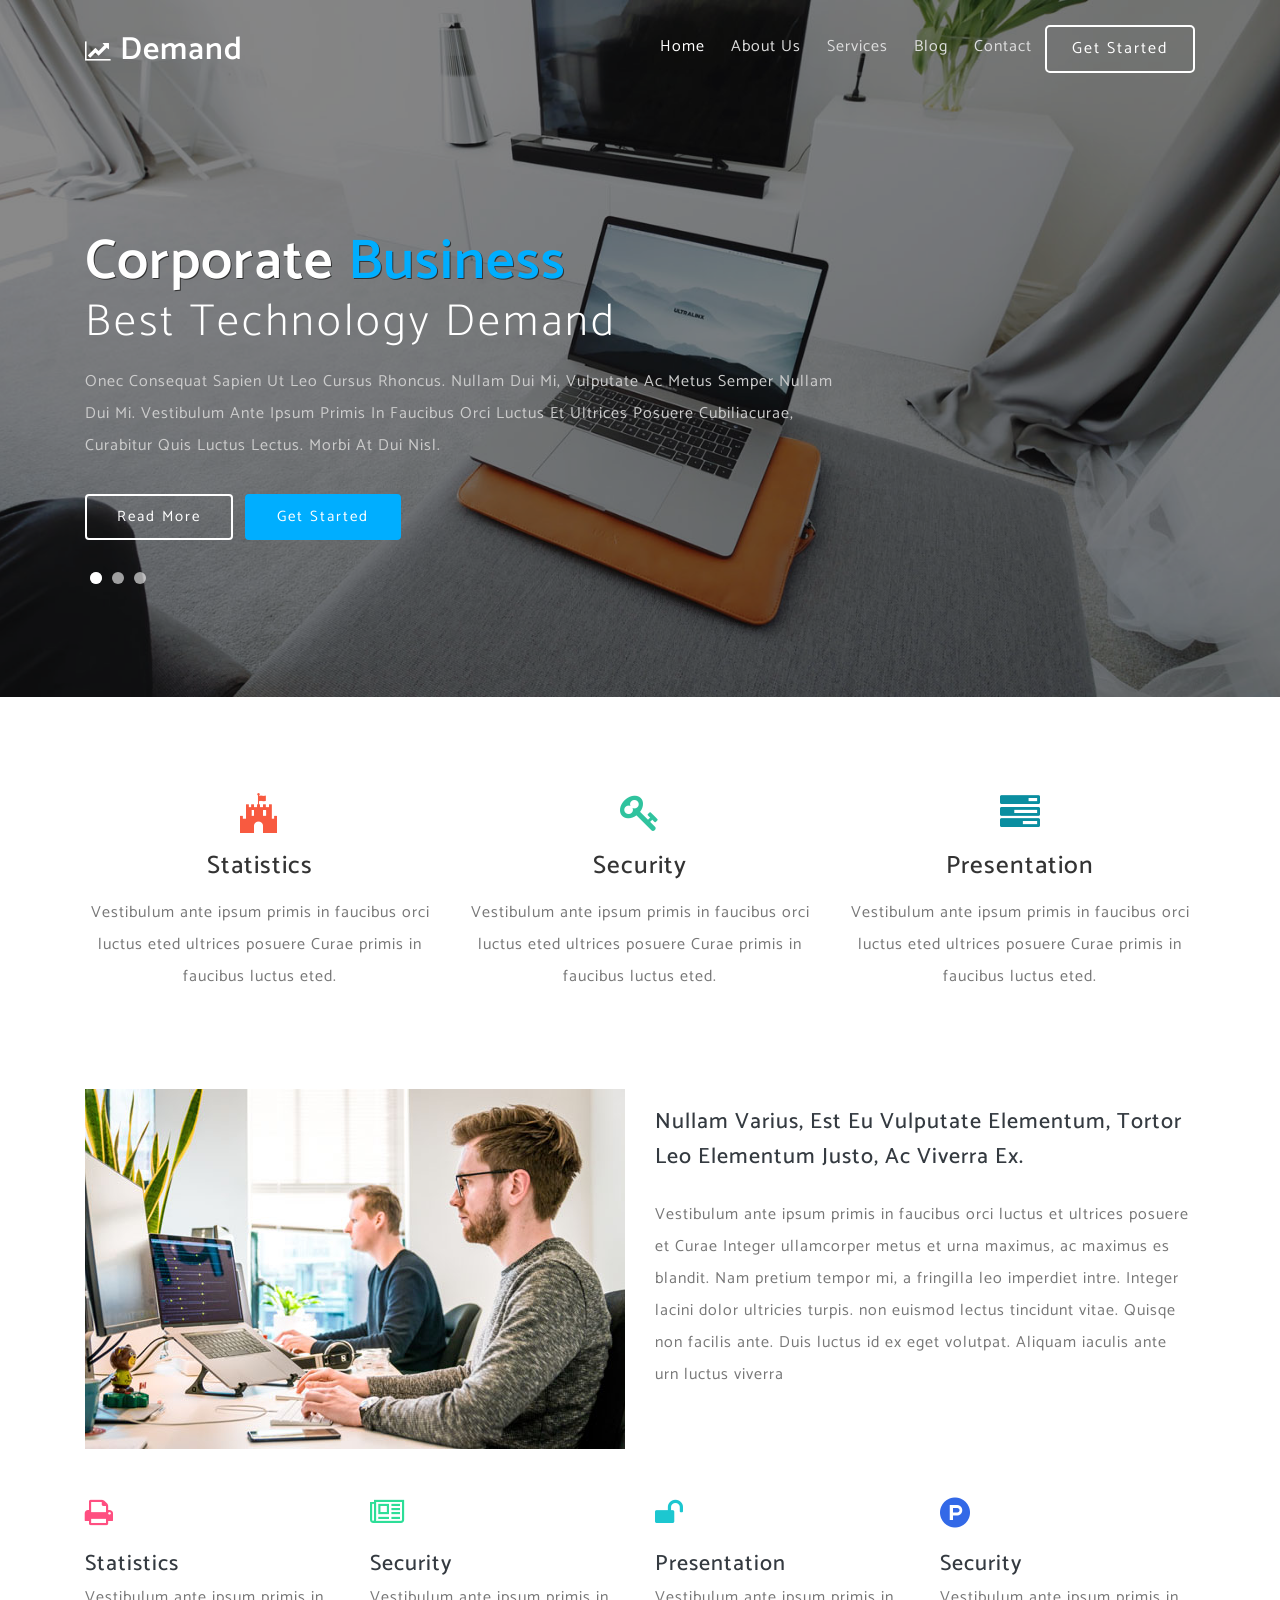
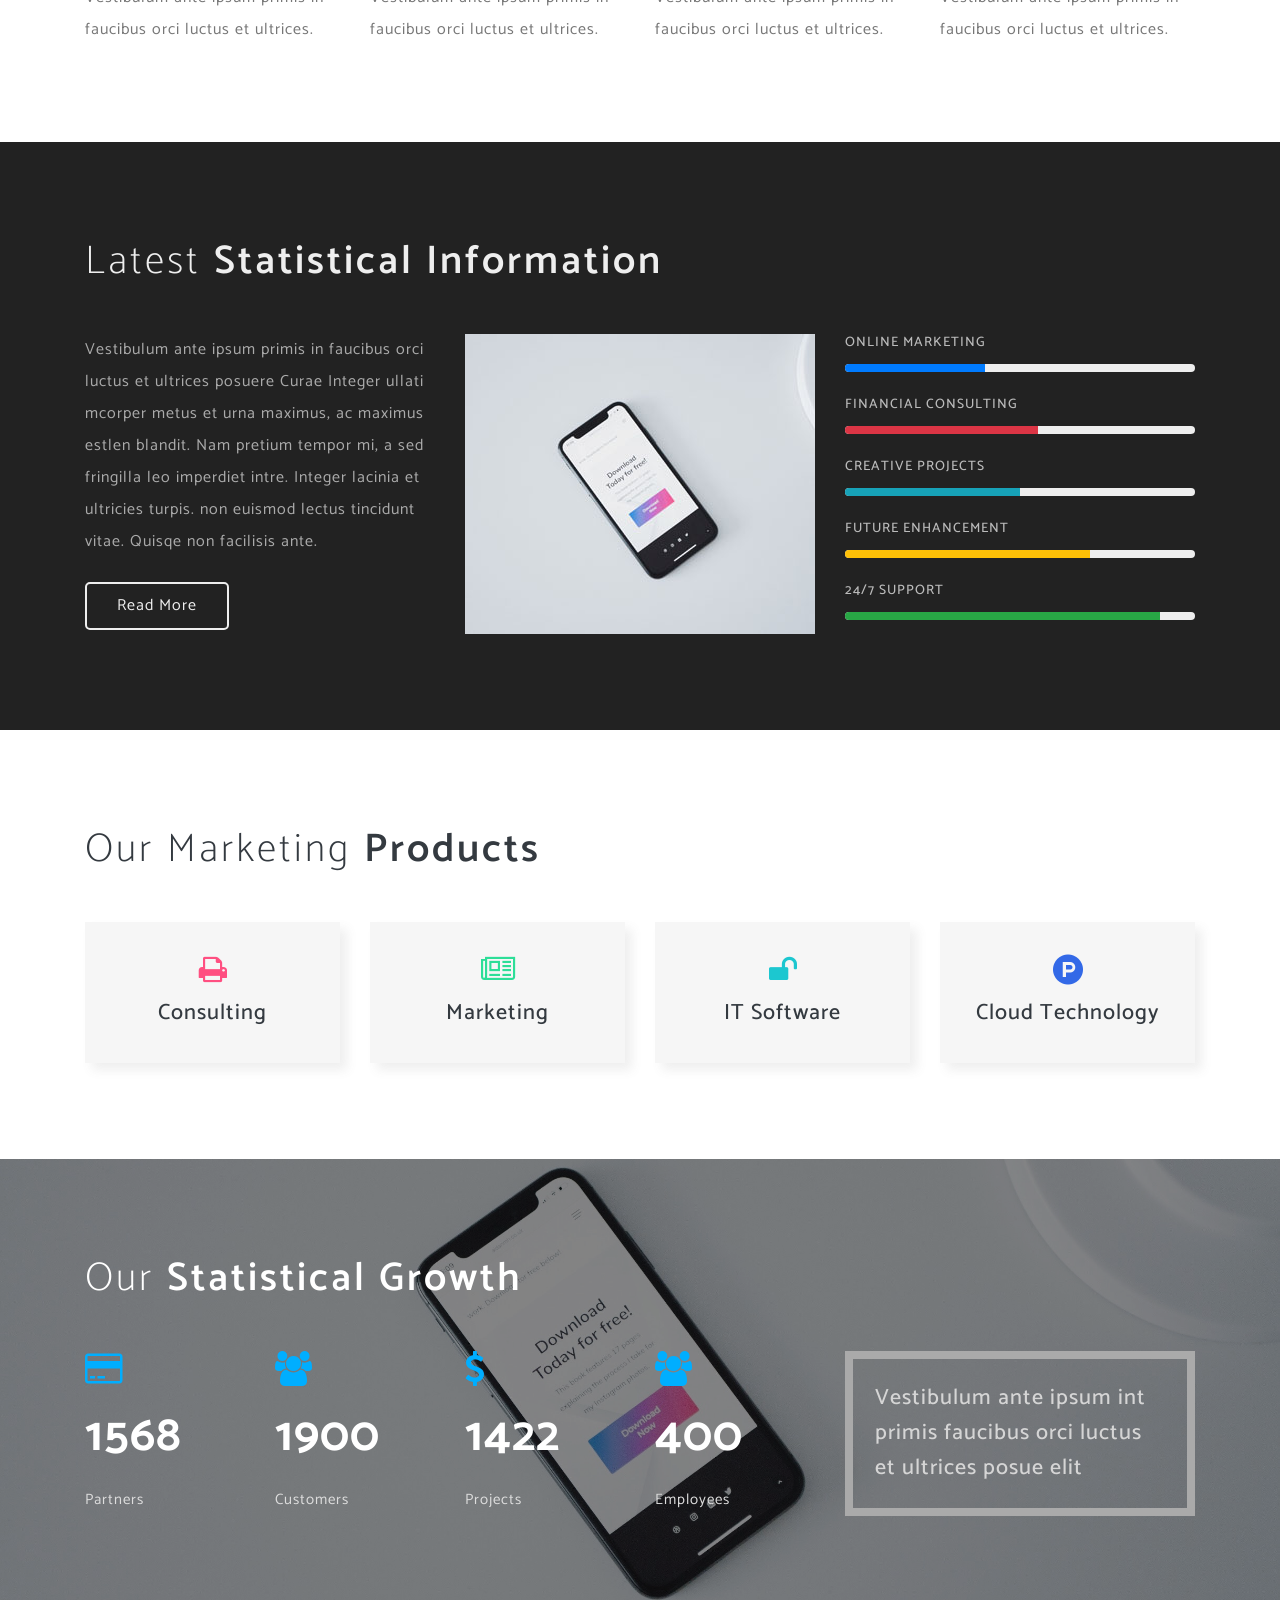
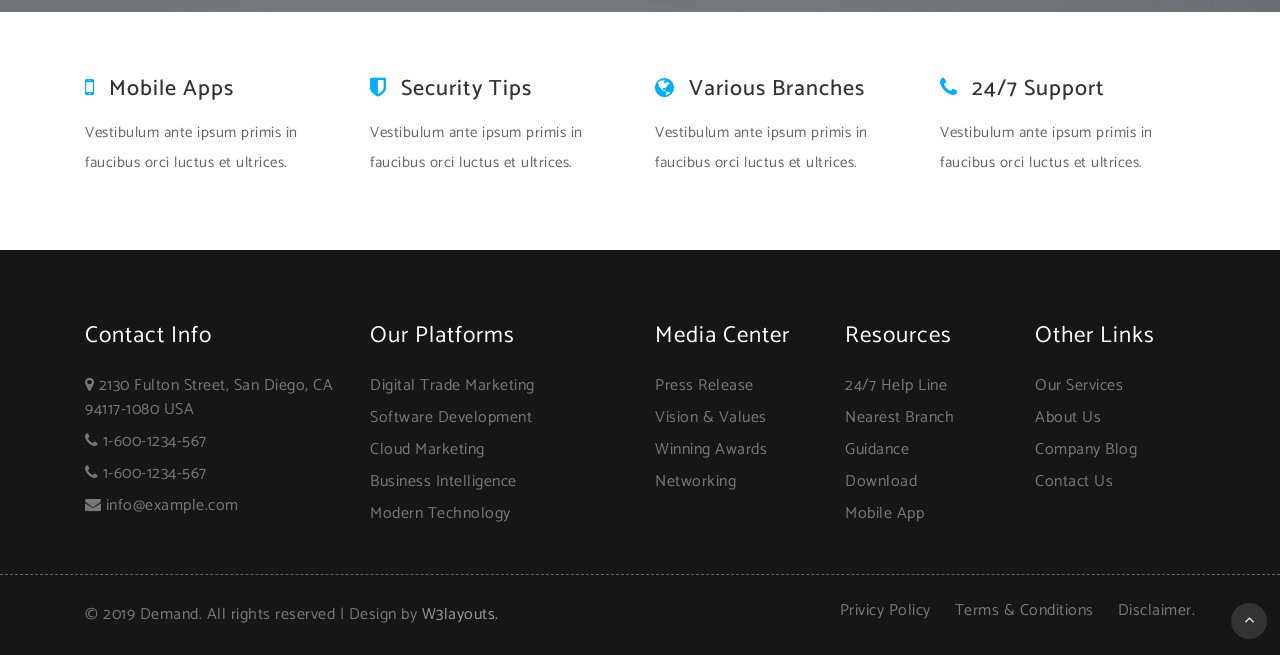
<file: design-9/index.html>
<!--
author: W3layouts
author URL: http://w3layouts.com
License: Creative Commons Attribution 3.0 Unported
License URL: http://creativecommons.org/licenses/by/3.0/
-->
<!DOCTYPE html>
<html lang="en">
<head>
<title>Demand Corporate Category Flat Bootstrap Responsive Website Template | Home :: w3layouts</title>
<!-- for-mobile-apps -->
<meta name="viewport" content="width=device-width, initial-scale=1">
<meta http-equiv="Content-Type" content="text/html; charset=utf-8" />
<meta name="keywords" content="Demand Responsive web template, Bootstrap Web Templates, Flat Web Templates, Android Compatible web template, 
Smartphone Compatible web template, free webdesigns for Nokia, Samsung, LG, SonyEricsson, Motorola web design" />

    <script>
        addEventListener("load", function () {
            setTimeout(hideURLbar, 0);
        }, false);

        function hideURLbar() {
            window.scrollTo(0, 1);
        }
    </script>
	
	<!-- css files -->
    <link href="css/css_slider.css" rel="stylesheet"><!-- Slider css -->
    <link href="css/bootstrap.css" rel='stylesheet' type='text/css' /><!-- bootstrap css -->
    <link href="css/style.css" rel='stylesheet' type='text/css' /><!-- custom css -->
    <link href="css/font-awesome.min.css" rel="stylesheet"><!-- fontawesome css -->
	<!-- //css files -->
	
	<!-- google fonts -->
	<link href="//fonts.googleapis.com/css?family=Catamaran:100,200,300,400,500,600,700,800,900" rel="stylesheet">
	<link href="//fonts.googleapis.com/css?family=Open+Sans:300,300i,400,400i,600,600i,700,700i,800,800i&amp;subset=cyrillic,cyrillic-ext,greek,greek-ext,latin-ext,vietnamese" rel="stylesheet">
	<!-- //google fonts -->
	
</head>
<body>


<!-- header -->
<header>
	<div class="container">
		<!-- nav -->
		<nav class="py-3 d-lg-flex">
			<div id="logo">
				<h1> <a href="index.html"><span class="fa fa-line-chart"></span> Demand </a></h1>
			</div>
			<label for="drop" class="toggle"><span class="fa fa-bars"></span></label>
			<input type="checkbox" id="drop" />
			<ul class="menu ml-auto mt-1">
				<li class="active"><a href="index.html">Home</a></li>
				<li class=""><a href="about.html">About Us</a></li>
				<li class=""><a href="services.html">Services</a></li>
				<li class=""><a href="blog.html">Blog</a></li>
				<li class=""><a href="contact.html">Contact</a></li>
				<li class="last-grid"><a href="#">Get started</a></li>
			</ul>
		</nav>
		<!-- //nav -->
	</div>
</header>
<!-- //header -->


<!-- banner -->
<div class="banner" id="home">
	<div class="layer">
		<div class="container">
			<div class="banner-text-w3pvt">
				<!-- banner slider-->
				<div class="csslider infinity" id="slider1">
					<input type="radio" name="slides" checked="checked" id="slides_1" />
					<input type="radio" name="slides" id="slides_2" />
					<input type="radio" name="slides" id="slides_3" />
					<ul class="banner_slide_bg">
						<li>
							<div class="w3ls_banner_txt">
								<h2 class="b-w3ltxt text-capitalize mt-md-4">Corporate <span>Business</span> </h2>
								<h4 class="b-w3ltxt text-capitalize">Best Technology Demand</h4>
								<p class="w3ls_pvt-title my-3">onec consequat sapien ut leo cursus rhoncus. Nullam dui mi, vulputate ac metus semper Nullam dui mi.
								 Vestibulum ante ipsum primis in faucibus orci luctus et ultrices posuere cubiliacurae, Curabitur quis luctus lectus.
								 Morbi at dui nisl.</p>
								<a href="services.html" class="btn btn-banner my-sm-3 mr-2">Read More</a>
								<a href="contact.html" class="btn btn-banner1 my-sm-3">Get Started</a>
							</div>
						</li>
						<li>
							<div class="w3ls_banner_txt">
								<h3 class="b-w3ltxt text-capitalize mt-md-4">Corporate <span>Business</span> </h3>
								<h4 class="b-w3ltxt text-capitalize">Best Technology Demand</h4>
								<p class="w3ls_pvt-title my-3">onec consequat sapien ut leo cursus rhoncus. Nullam dui mi, vulputate ac metus semper Nullam dui mi.
								 Vestibulum ante ipsum primis in faucibus orci luctus et ultrices posuere cubiliacurae, Curabitur quis luctus lectus.
								 Morbi at dui nisl.</p>
								<a href="services.html" class="btn btn-banner my-sm-3 mr-2">Read More</a>
								<a href="contact.html" class="btn btn-banner1 my-sm-3">Get Started</a>
							</div>
						</li>
						<li>
							<div class="w3ls_banner_txt">
								<h3 class="b-w3ltxt text-capitalize mt-md-4">Corporate <span>Business</span> </h3>
								<h4 class="b-w3ltxt text-capitalize">Best Technology Demand</h4>
								<p class="w3ls_pvt-title my-3">onec consequat sapien ut leo cursus rhoncus. Nullam dui mi, vulputate ac metus semper Nullam dui mi.
								 Vestibulum ante ipsum primis in faucibus orci luctus et ultrices posuere cubiliacurae, Curabitur quis luctus lectus.
								 Morbi at dui nisl.</p>
								<a href="services.html" class="btn btn-banner my-sm-3 mr-2">Read More</a>
								<a href="contact.html" class="btn btn-banner1 my-sm-3">Get Started</a>
							</div>
						</li>
					</ul>
					<div class="navigation">
						<div>
							<label for="slides_1"></label>
							<label for="slides_2"></label>
							<label for="slides_3"></label>
						</div>
					</div>
				</div>
				<!-- //banner slider-->
			</div>
		</div>
	</div>
</div>
<!-- //banner -->

<!-- about -->
<section class="banner-bottom pt-sm-5 pt-4 mt-sm-0 mt-2">
	<div class="container">
		<div class="row bottom_grids text-center mt-lg-5 mt-3">
			<div class="col-md-4 grid1 mb-sm-5 mb-4">
				<span class="fa fa-fort-awesome"></span>
				<h3 class="my-sm-3 mt-3 mb-2">Statistics</h3>
				<p class=""> Vestibulum ante ipsum primis in faucibus orci luctus eted ultrices posuere Curae primis in faucibus luctus eted.</p>
			</div>
			<div class="col-md-4 grid2 mb-sm-5 mb-4">
				<span class="fa fa-key"></span>
				<h3 class="my-sm-3 mt-3 mb-2">Security</h3>
				<p class=""> Vestibulum ante ipsum primis in faucibus orci luctus eted ultrices posuere Curae primis in faucibus luctus eted.</p>
			</div>
			<div class="col-md-4 grid3 mb-sm-5 mb-4">
				<span class="fa fa-tasks"></span>
				<h3 class="my-sm-3 mt-3 mb-2">Presentation</h3>
				<p class=""> Vestibulum ante ipsum primis in faucibus orci luctus eted ultrices posuere Curae primis in faucibus luctus eted.</p>
			</div>
		</div>
	</div>
</section>
<!-- //about -->

<!-- advantages and details -->
<section class="advantages pt-lg-5 pt-3">
	<div class="container pb-md-5">
		<div class="row advantages_grids">
			<div class="col-lg-6">
				<img src="images/about.jpg" alt="" class="img-fluid">
			</div>
			<div class="col-lg-6 mt-lg-0 mt-4">
				<h3 class="mt-sm-3">Nullam varius, est eu vulputate elementum, tortor leo elementum justo, ac viverra ex.</h3>
				<p class="my-sm-4 mt-2 mb-4">  Vestibulum ante ipsum primis in faucibus orci luctus et ultrices posuere et Curae Integer ullamcorper metus et urna
				maximus, ac maximus es blandit. Nam pretium tempor mi, a fringilla leo imperdiet intre. Integer lacini dolor ultricies turpis.
				 non euismod lectus tincidunt vitae. Quisqe non facilis ante. Duis luctus id ex eget volutpat. Aliquam iaculis ante
				 urn luctus viverra</p>
			</div>
			<div class="row mt-sm-5 mx-0">
				<div class="col-lg-3 col-6 grid4 mb-5">
					<span class="fa fa-print"></span>
					<h3 class="mt-sm-3 mt-2">Statistics</h3>
					<p class=""> Vestibulum ante ipsum primis in faucibus orci luctus et ultrices.</p>
				</div>
				<div class="col-lg-3 col-6 grid5 mb-5">
					<span class="fa fa-newspaper-o"></span>
					<h3 class="mt-sm-3 mt-2">Security</h3>
					<p class=""> Vestibulum ante ipsum primis in faucibus orci luctus et ultrices.</p>
				</div>
				<div class="col-lg-3 col-6 grid6 mb-5">
					<span class="fa fa-unlock"></span>
					<h3 class="mt-sm-3 mt-2">Presentation</h3>
					<p class=""> Vestibulum ante ipsum primis in faucibus orci luctus et ultrices.</p>
				</div>
				<div class="col-lg-3 col-6 grid7 mb-5">
					<span class="fa fa-product-hunt"></span>
					<h3 class="mt-sm-3 mt-2">Security</h3>
					<p class=""> Vestibulum ante ipsum primis in faucibus orci luctus et ultrices.</p>
				</div>
			</div>
		</div>
	</div>
</section>
<!-- //advantages and details -->

<!-- statistics -->
<section class="statistics py-5">
	<div class="container py-lg-5 py-3">
		<h3 class="heading mb-md-5 mb-4">Latest <strong>statistical information</strong></h3>
		<div class="row">
			<div class="col-lg-4">
				<p class="mb-4">  Vestibulum ante ipsum primis in faucibus orci luctus et ultrices posuere Curae Integer ullati mcorper metus et urna
				maximus, ac maximus estlen blandit. Nam pretium tempor mi, a sed fringilla leo imperdiet intre. Integer lacinia et ultricies turpis.
				non euismod lectus tincidunt vitae. Quisqe non facilisis ante.</p>
				<a href="#">Read more </a>
			</div>
			<div class="col-lg-4 my-lg-0 my-4">
				<img src="images/stats1.jpg" alt="" class="img-fluid">
			</div>
			<div class="col-lg-4">
				<div class="progress-one">
					<h4 class="progress-tittle">Online Marketing</h4>
					<div class="progress">
						<div class="progress-bar progress-bar-striped" role="progressbar" style="width: 40%" aria-valuenow="40" aria-valuemin="0" aria-valuemax="100"></div>
					</div>
				</div>
				<div class="progress-one my-lg-4">
					<h4 class="progress-tittle">Financial Consulting</h4>
					<div class="progress">
						<div class="progress-bar progress-bar-striped bg-danger" role="progressbar" style="width: 55%" aria-valuenow="55" aria-valuemin="0" aria-valuemax="100"></div>
					</div>
				</div>
				<div class="progress-one">
					<h4 class="progress-tittle">Creative Projects</h4>
					<div class="progress">
						<div class="progress-bar progress-bar-striped bg-info" role="progressbar" style="width: 50%" aria-valuenow="50" aria-valuemin="0" aria-valuemax="100"></div>
					</div>
				</div>
				<div class="progress-one my-lg-4">
					<h4 class="progress-tittle">Future Enhancement</h4>
					<div class="progress">
						<div class="progress-bar progress-bar-striped bg-warning" role="progressbar" style="width: 70%" aria-valuenow="70" aria-valuemin="0" aria-valuemax="100"></div>
					</div>
				</div>
				<div class="progress-one">
					<h4 class="progress-tittle">24/7 support</h4>
					<div class="progress">
						<div class="progress-bar progress-bar-striped bg-success" role="progressbar" style="width: 90%" aria-valuenow="90" aria-valuemin="0" aria-valuemax="100"></div>
					</div>
				</div>
			</div>
		</div>
	</div>
</section>
<!-- //statistics -->

<!-- products -->
<section class="products py-5">
	<div class="container py-lg-5 py-3">
		<h3 class="heading mb-md-5 mb-4">Our Marketing <strong>Products</strong></h3>
		<div class="row products_grids text-center">
			<div class="col-md-3 col-6 grid4 mb-md-0 mb-4">
				<div class="prodct1">
					<a href="#">
						<span class="fa fa-print"></span>
						<h3 class="mt-2"> consulting</h3>
						<span class="fas fa-long-arrow-alt-right"></span>
					</a>
				</div>
			</div>
			<div class="col-md-3 col-6 grid5 mb-md-0 mb-4">
				<div class="prodct1">
					<a href="#">
						<span class="fa fa-newspaper-o"></span>
						<h3 class="mt-2">Marketing</h3>
						<span class="fas fa-long-arrow-alt-right"></span>
					</a>
				</div>
			</div>
			<div class="col-md-3 col-6 grid6">
				<div class="prodct1">
					<a href="#">
						<span class="fa fa-unlock"></span>
						<h3 class="mt-2">IT Software</h3>
						<span class="fas fa-long-arrow-alt-right"></span>
					</a>
				</div>
			</div>
			<div class="col-md-3 col-6 grid7">
				<div class="prodct1">
					<a href="#">
						<span class="fa fa-product-hunt"></span>
						<h3 class="mt-2">Cloud Technology</h3>
						<span class="fas fa-long-arrow-alt-right"></span>
					</a>
				</div>
			</div>
		</div>
	</div>
</section>
		
<!-- //products -->

<!-- stats section -->
<section class="middlesection-w3pvt">
	<div class="layer py-5">
		<div class="container py-lg-5 py-3">
			<h3 class="heading mb-md-5 mb-4">Our <strong>statistical growth</strong></h3>
			<div class="row">
				<div class="col-lg-8 left-build-wthree aboutright-w3pvtwthree text-lg-left text-center">
					<div class="row">
						<div class="col-sm-3 col-6 w3layouts_stats_left w3_counter_grid">
							<span class="fa fa-credit-card"></span>
							<p class="counter">1568</p>
							<p class="para-text-w3ls">Partners</p>
						</div>
						<div class="col-sm-3 col-6 w3layouts_stats_left w3_counter_grid2">	
							<span class="fa fa-users"></span>
							<p class="counter">1900</p>
							<p class="para-text-w3ls">Customers</p>
						</div>
						<div class="col-sm-3 col-6 w3layouts_stats_left w3_counter_grid1 mt-md-0 mt-4">
							<span class="fa fa-dollar"></span>
							<p class="counter">1422</p>
							<p class="para-text-w3ls">Projects</p>
						</div>
						<div class="col-sm-3 col-6 w3layouts_stats_left w3_counter_grid1 mt-md-0 mt-4">
							<span class="fa fa-users"></span>
							<p class="counter">400</p>
							<p class="para-text-w3ls">Employees</p>
						</div>
					</div>
				</div>
				<div class="col-lg-4 text-lg-left text-stat text-center mt-lg-0 mt-4">
					<h4 class=""> Vestibulum ante ipsum int primis faucibus orci luctus et ultrices posue elit</h4>
				</div>
			</div>
		</div>
	</div>
</section>
<!-- //stats section -->

<!-- footer-top -->
<section class="footer-top py-sm-5 py-4">
	<div class="container">
		<div class="row">
			<div class="col-lg-3 col-sm-6">
				<h3 class="my-sm-3 mt-3 mb-1"><span class="fa mr-2 fa-mobile"></span> Mobile Apps</h3>
				<p class="mb-sm-4 mb-2"> Vestibulum ante ipsum primis in faucibus orci luctus et ultrices.</p>
			</div>
			<div class="col-lg-3 col-sm-6">
				<h3 class="my-sm-3 mt-3 mb-1"><span class="fa mr-2 fa-shield"></span> Security Tips</h3>
				<p class="mb-sm-4 mb-2"> Vestibulum ante ipsum primis in faucibus orci luctus et ultrices.</p>
			</div>
			<div class="col-lg-3 col-sm-6">
				<h3 class="my-sm-3 mt-3 mb-1"><span class="fa mr-2 fa-globe"></span> Various Branches</h3>
				<p class="mb-sm-4 mb-2"> Vestibulum ante ipsum primis in faucibus orci luctus et ultrices.</p>
			</div>
			<div class="col-lg-3 col-sm-6">
				<h3 class="my-sm-3 mt-3 mb-1"><span class="fa mr-2 fa-phone"></span> 24/7 Support</h3>
				<p class="mb-sm-4 mb-2"> Vestibulum ante ipsum primis in faucibus orci luctus et ultrices.</p>
			</div>
		</div>
	</div>
</section>
<!-- //footer-top -->

<!-- footer -->
<footer class="footer py-md-5 pt-4 pb-5">
	<div class="container pt-4">
		<div class="row">
			<div class="col-lg-3 col-sm-6 footer-top">
				<h4 class="mb-sm-4 mb-3 w3f_title">Contact Info</h4>
				<ul class="list-w3">
					<li><span class="fa mr-1 fa-map-marker"></span>2130 Fulton Street, San Diego, CA 94117-1080 USA</li>
					<li class="my-2"><span class="fa mr-1 fa-phone"></span>1-600-1234-567</li>
					<li class="my-2"><span class="fa mr-1 fa-phone"></span>1-600-1234-567</li>
					<li class=""><span class="fa mr-1 fa-envelope"></span><a href="mailto:info@example.com">info@example.com</a></li>
				</ul>
			</div>
			<div class="col-lg-3 col-sm-6 footv3-left mt-sm-0 mt-4">
				<h4 class="mb-sm-4 mb-3 w3f_title"> Our Platforms</h4>
				<ul class="list-w3">
					<li class="my-2">
						<a href="about.html">
							Digital Trade Marketing
						</a>
					</li>
					<li class="mb-2">
						<a href="features.html">
							Software Development
						</a>
					</li>
					<li class="my-2">
						<a href="projects.html">
							Cloud Marketing
						</a>
					</li>
					<li class="my-2">
						<a href="blogs.html">
							Business Intelligence
						</a>
					</li>
					<li>
						<a href="contact.html">
							Modern Technology
						</a>
					</li>
				</ul>
			</div>
			<div class="col-lg-2 col-sm-4 mt-lg-0 mt-sm-5 mt-4">
				<h4 class="mb-sm-4 mb-3 w3f_title">Media Center</h4>
				<ul class="list-w3">
					<li class="my-2">
						<a href="#">
							Press Release
						</a>
					</li>
					<li class="mb-2">
						<a href="features.html">
							Vision & Values
						</a>
					</li>
					<li class="my-2">
						<a href="security.html">
							Winning Awards
						</a>
					</li>
					<li class="my-2">
						<a href="pricing.html">
							Networking
						</a>
					</li>
				</ul>
			</div>

			<div class="col-lg-2 col-sm-4 mt-lg-0 mt-sm-5 mt-4">
				<h4 class="mb-sm-4 mb-3 w3f_title">Resources</h4>
				<ul class="list-w3">
					<li class="my-2">
						<a href="#">
							24/7 Help Line
						</a>
					</li>
					<li class="mb-2">
						<a href="#">
							Nearest Branch
						</a>
					</li>
					<li class="my-2">
						<a href="#">
							Guidance
						</a>
					</li>
					<li class="my-2">
						<a href="#">
							Download
						</a>
					</li>
					<li>
						<a href="#">
							Mobile App
						</a>
					</li>
				</ul>
			</div>
			
			<div class="col-lg-2 col-sm-4 mt-lg-0 mt-sm-5 mt-4">
				<h4 class="mb-4 w3f_title">Other Links</h4>
				<ul class="list-w3">
					<li class="my-2">
						<a href="services.html">
							Our Services
						</a>
					</li>
					<li class="mb-2">
						<a href="about.html">
							About Us
						</a>
					</li>
					<li class="my-2">
						<a href="blog.html">
							Company Blog
						</a>
					</li>
					<li class="my-2">
						<a href="contact.html">
							Contact Us
						</a>
					</li>
				</ul>
			</div>
			
		</div>
	</div>
	<!-- //footer bottom -->
</footer>
<!-- //footer -->

<!-- copyright -->
<section class="copy-right py-4">
	<div class="container">
		<div class="row">
			<div class="col-lg-7">
				<p class="">© 2019 Demand. All rights reserved | Design by
					<a href="http://w3layouts.com"> W3layouts.</a>
				</p>
			</div>
			<div class="col-lg-5">
				<ul class="list-w3 d-sm-flex">
					<li>
						<a href="#">
							Privicy Policy
						</a>
					</li>
					<li class="mx-4">
						<a href="#">
							Terms & Conditions
						</a>
					</li>
					<li>
						<a href="#">
							Disclaimer.
						</a>
					</li>
					<li>
						<a href="#">
						</a>
					</li>
				</ul>
			</div>
		</div>
	</div>
</section>
<!-- //copyright -->

<!-- move top -->
<div class="move-top text-right">
	<a href="#home" class="move-top"> 
		<span class="fa fa-angle-up  mb-3" aria-hidden="true"></span>
	</a>
</div>
<!-- move top -->

</body>
</html>
</file>
<file: design-2/css/style.css>
/*--
Author: W3layouts
Author URL: http://w3layouts.com
License: Creative Commons Attribution 3.0 Unported
License URL: http://creativecommons.org/licenses/by/3.0/
--*/
/* Reset Code */
body {
    padding: 0;
    margin: 0;
    background: #FFF;
    font-family: 'Open Sans', sans-serif;
}

body a {
    transition: 0.5s all;
    -webkit-transition: 0.5s all;
    -moz-transition: 0.5s all;
    -o-transition: 0.5s all;
    -ms-transition: 0.5s all;
    text-decoration: none;
}

body a:hover {
    text-decoration: none;
    transition: 0.5s all;
    -webkit-transition: 0.5s all;
    -moz-transition: 0.5s all;
    -o-transition: 0.5s all;
    -ms-transition: 0.5s all;
}

body a:focus,
a:hover {
    text-decoration: none;
}

html {
    scroll-behavior: smooth;
}

input[type="button"],
input[type="submit"] {
    transition: 0.5s all;
    -webkit-transition: 0.5s all;
    -moz-transition: 0.5s all;
    -o-transition: 0.5s all;
    -ms-transition: 0.5s all;
}

input[type="button"]:hover,
input[type="submit"]:hover {
    transition: 0.5s all;
    -webkit-transition: 0.5s all;
    -moz-transition: 0.5s all;
    -o-transition: 0.5s all;
    -ms-transition: 0.5s all;
}

h1,
h2,
h3,
h4,
h5,
h6 {
    margin: 0;
    padding: 0;
    font-family: 'Roboto', sans-serif;
}

p {
    margin: 0;
    padding: 0;
    font-size: 16px;
    letter-spacing: 1px;
    line-height: 1.9;
    color: #999;
    font-family: 'Open Sans', sans-serif;
}

ul,
ol {
    margin: 0;
    padding: 0;
}

label {
    margin: 0;
}

a:focus,
a:hover {
    text-decoration: none;
    outline: none
}

/* //Reset Code */
.text-wh{
    color:#fff;
}
.text-li {
    color: #f8f9fa;
}
.text-black {
    color: #343a40;
}
.bg-li{
    background: #f8f9fa;
}
/* bottom-to-top */
a.move-top {
    width: 34px;
    height: 34px;
    background: url(../images/move-top.png) no-repeat 0px 0px;
    display: inline-block;
}

/* //bottom-to-top */

/* header */
/* navigation */
/* CSS Document */
.toggle-2,
.toggle,
[id^=drop] {
    display: none;
}

/* Giving a background-color to the nav container. */
nav {
    margin: 0;
    padding: 0;
}


#logo a {
    float: left;
    display: initial;
    font-weight: 700;
    font-size: 40px;
    letter-spacing: 1px;
    color: #fff;
    text-shadow: 2px 5px 3px rgba(0, 0, 0, 0.06);
    padding: 0;
    text-transform: capitalize;
}


/* Since we'll have the "ul li" "float:left"
 * we need to add a clear after the container. */

nav:after {
    content: "";
    display: table;
    clear: both;
}

/* Removing padding, margin and "list-style" from the "ul",
 * and adding "position:reltive" */
nav ul {
    float: right;
    padding: 0;
    margin: 0;
    list-style: none;
    position: relative;
}

/* Positioning the navigation items inline */
nav ul li {
    margin: 0px;
    display: inline-block;
    float: left;
}

/* Styling the links */
nav a {
    color: #fff;
    text-transform: uppercase;
    font-weight: 500;
    font-size: 14px;
    letter-spacing: 1px;
    padding: 0;
    display: inline-block;
    transition: 0.5s all;
    -webkit-transition: 0.5s all;
    -moz-transition: 0.5s all;
    -o-transition: 0.5s all;
    -ms-transition: 0.5s all;
}


nav ul li ul li:hover {
    background: #f8f9fa;
}

.menu li .drop-text:hover {
    color: #000;
}

/* Background color change on Hover */

.menu li.active a, .menu li a:hover {
    color: #fff;
    border-radius: 25px;
    transition: 0.5s all;
    -webkit-transition: 0.5s all;
    -moz-transition: 0.5s all;
    -o-transition: 0.5s all;
    -ms-transition: 0.5s all;
}

/* Hide Dropdowns by Default
 * and giving it a position of absolute */
nav ul ul {
    display: none;
    position: absolute;
    top: 24px;
    background: #fff;
    padding: 10px;
    border-radius: 4px;
    z-index: 9;
    /* has to be the same number as the "line-height" of "nav a" */
}

/* Display Dropdowns on Hover */
nav ul li:hover>ul {
    display: inherit;
}

/* Fisrt Tier Dropdown */
nav ul ul li {
    width: 170px;
    float: none;
    display: list-item;
    position: relative;
}

nav ul ul li a {
    color: #333;
    padding: 5px 10px;
    display: block;
}

/* Second, Third and more Tiers	
 * We move the 2nd and 3rd etc tier dropdowns to the left
 * by the amount of the width of the first tier.
*/
nav ul ul ul li {
    position: relative;
    top: -60px;
    /* has to be the same number as the "width" of "nav ul ul li" */
    left: 170px;
}


/* Change ' +' in order to change the Dropdown symbol */
li>a:only-child:after {
    content: '';
}

a.reqe-button {
    color: #fff;
    letter-spacing: 1px;
    border: 2px solid #fff;
    padding: 9px 20px;
    border-radius: 40px;
    font-size: 14px;
    display: inline;
}

/* Media Queries
--------------------------------------------- */
@media(max-width: 800px) {
    nav a {
        font-size: 13px;
    }
    a.reqe-button {
        padding: 9px 14px;
        font-size: 13px;
    }
}
@media all and (max-width : 736px) {

    #logo {
        display: block;
        padding: 0;
        width: 100%;
        text-align: center;
        float: none;
    }

    nav {
        margin: 0;
    }

    /* Hide the navigation menu by default */
    /* Also hide the  */
    .toggle+a,
    .menu {
        display: none;
    }

    /* Stylinf the toggle lable */
    .toggle {
        display: block;
        padding: 8px 14px;
        font-size: 16px;
        text-decoration: none;
        border: none;
        float: right;
        background-color: #fff;
        color: #000;
        border-radius: 4px;
        letter-spacing: 1px;
        cursor: pointer;
    }

    .menu .toggle {
        float: none;
        text-align: center;
        margin: auto;
        width: 25%;
        padding: 5px;
        font-weight: normal;
        font-size: 16px;
        letter-spacing: 1px;
    }

    .toggle:hover {
        color: #0abebc;
    }

    /* Display Dropdown when clicked on Parent Lable */
    [id^=drop]:checked+ul {
        display: block;
        background: #fff;
        padding: 15px 0;
        text-align: center;
        width:100%;
    }

    /* Change menu item's width to 100% */
    nav ul li {
        display: block;
        width: 100%;
        padding: 5px 0;
    }

    nav ul ul .toggle,
    nav ul ul a {
        padding: 0 40px;
    }

    nav ul ul ul a {
        padding: 0 80px;
    }

    nav a:hover,
    nav ul ul ul a {
        background-color: transparent;
    }

    nav ul li ul li .toggle,
    nav ul ul a,
    nav ul ul ul a {
        padding: 14px 20px;
        color: #FFF;
        font-size: 14px;
    }

/* 
    nav ul li ul li .toggle,
    nav ul ul a {
        background-color: #212121;
    } */

    /* Hide Dropdowns by Default */
    nav ul ul {
        float: none;
        position: static;
        color: #ffffff;
        /* has to be the same number as the "line-height" of "nav a" */
    }

    /* Hide menus on hover */
    nav ul ul li:hover>ul,
    nav ul li:hover>ul {
        display: none;
    }

    /* Fisrt Tier Dropdown */
    nav ul ul li {
        display: block;
        width: 100%;
        padding: 0;
    }

    nav ul ul ul li {
        position: static;
        /* has to be the same number as the "width" of "nav ul ul li" */

    }
    .menu li.active a, .menu li a:hover {
        color: #000;
    }
    nav a {
        color: #000;
        font-size:14px;
    }
    a.reqe-button {
        padding: 9px 20px;
        border-color: #777777;
        display: inline-block;
        color:#000;
    }
}

@media all and (max-width : 330px) {

    nav ul li {
        display: block;
        width: 94%;
    }

}

/*-- dropdown --*/
#demo {
    margin: 10px 0 0px 0;
    font-family: 'Lato', sans-serif;
}

#demo .wrapper {
    display: inline-block;
    position: relative;
}

#demo .parent {
    height: 100%;
    width: 100%;
    display: block;
    cursor: pointer;
    line-height: 30px;
    height: 30px;
    color: #fff;
    z-index: 2;
    position: relative;
    -webkit-transition: border-radius .1s linear, background .1s linear, z-index 0s linear;
    -webkit-transition-delay: .8s;
    text-align: center;
    font-family: 'Lato', sans-serif;
    color: #fff;
    text-transform: capitalize;
    font-weight: 500;
    font-size: 15px;
    letter-spacing: 1px;
    padding-left: 0;
    padding-right: 0;
}

#demo .parent:hover,
#demo .content:hover~.parent {
    -webkit-transition-delay: 0s, 0s, 0s;
}

#demo .content:hover~.parent {
    border-bottom-left-radius: 0;
    border-bottom-right-radius: 0;
    z-index: 0;
}

#demo .content {
    position: absolute;
    top: 0;
    display: block;
    z-index: 1;
    height: 0;
    width: 150px;
    padding-top: 30px;
    -webkit-transition: height .5s ease;
    -webkit-transition-delay: .4s;
}

#demo .wrapper:active .content {
    height: 150px;
    z-index: 3;
    -webkit-transition-delay: 0s;
}

#demo .content:hover {
    height: 150px;
    z-index: 3;
    -webkit-transition-delay: 0s;
}


#demo .content ul {
    background: #fff;
    margin: 0;
    padding: 0;
    overflow: hidden;
    height: 100%;
    border-bottom-left-radius: 5px;
    border-bottom-right-radius: 5px;
}

#demo .content ul a {
    text-decoration: none;
    padding: 0;
}

#demo .content li:hover {
    background: #f8f9fa;
}

#demo .content li {
    list-style: none;
    text-align: left;
    color: #999;
    font-size: 16px;
    line-height: 30px;
    font-weight: 500;
    height: 40px;
    line-height: 40px;
    padding-left: 10px;
    border-top: 1px solid #eee;
}

#demo .content li:last-of-type {
    border-bottom-left-radius: 5px;
    border-bottom-right-radius: 5px;
}

/* //dropdown */
/* //navigation */

/* banner */
.main-w3pvt {
    background: #0abebc;
    overflow: hidden;
}

.style-banner {
    padding: 12em 4em 12em;
}

.style-banner h1 {
    font-size: 46px;
    line-height: 1.3;
    letter-spacing: 1px;
}

.button-style {
    padding: 12px 25px;
    border: none;
    color: #000;
    font-size: 14px;
    text-transform: uppercase;
    letter-spacing: 1px;
    border: 2px solid #fff;
    background: #fff;
}

.button-style:hover {
    background: #000;
    color: #fff;
    border-color: #000;
    letter-spacing: 3px;
}

/* image layers effect */
.effect-w3 {
    position: relative;
    width: 360px;
    height: 640px;
    margin-top: 8em;
    background: hsla(0, 0%, 98%, 0.26);
    transform: rotate(-30deg) skew(25deg) scale(.8);
    transition: 0.5s;
    margin-left: 14em;
}

.effect-w3 img {
    position: absolute;
    transition: 0.5s;
}

.effect-w3 img:nth-child(4) {
    transform: translate(160px, -160px);
    opacity: 1;
}

.effect-w3 img:nth-child(3) {
    transform: translate(120px, -120px);
    opacity: .8;
}

.effect-w3 img:nth-child(2) {
    transform: translate(80px, -80px);
    opacity: .6;
}

.effect-w3 img:nth-child(1) {
    transform: translate(40px, -40px);
    opacity: .4;
}

/* //image layers effect */
/* //banner */

/* banner bottom */
.wthree_banner_bottom_grid_right h4 {
    font-size: 25px;
    color: #000;
    letter-spacing: 1px;
}

/* banner bottom */

/* about */
h2.about-left-w3pvt-lau {
    font-size: 22px;
    letter-spacing: 1px;
}

/* //about */

/* stats */
.middlesection-w3pvt-lau {
    background: #0abebc;
    background-size: cover;
    -webkit-background-size: cover;
    -moz-background-size: cover;
    -o-background-size: cover;
    -ms-background-size: cover;
}

p.counter {
    color: #fff;
    font-size: 3.2em;
    font-weight: 800;
}

/* //stats */

/* services */
.about-in .card {
    padding: 2.5em .5em;
    border: 1px solid transparent;
    -webkit-transition: box-shadow 0.3s ease-in-out;
    -moz-transition: box-shadow 0.3s ease-in-out;
    -ms-transition: box-shadow 0.3s ease-in-out;
    -o-transition: box-shadow 0.3s ease-in-out;
    transition: box-shadow 0.3s ease-in-out;
    background: transparent;
}

.about-in .card:hover,
.about-in .card.active {
    background: #fff;
    -webkit-box-shadow: 0px 0px 18.69px 2.31px rgba(204, 204, 223, 0.5);
    -moz-box-shadow: 0px 0px 18.69px 2.31px rgba(204, 204, 223, 0.5);
    box-shadow: 0px 0px 18.69px 2.31px rgba(204, 204, 223, 0.5);
    border-radius: 15px;
}

.about-in .card i {
    font-size: 34px;
    color: #fff;
    width: 75px;
    height: 75px;
    background: #1ccacd;
    border-radius: 50%;
    line-height: 2.2;
}

.about-in .card h5.card-title {
    font-size: 25px;
    letter-spacing: 1px;
    font-weight: 600;
}

p.title-para {
    width: 800px;
}

/* //services */

/* apps */
ul.apps-lists li {
    display: inline-block;
}

ul.apps-lists li a {
    background: #fff;
    color: #000;
    padding: 14px 20px;
    border-radius: 4px;
    box-shadow: 2px 2px 2px 1px rgba(0, 0, 0, 0.15);
    font-size: 17px;
    display: inline-block;
}

ul.apps-lists li a i {
    color: #1ccacd;
}

ul.apps-lists li a.active {
    background: #1ccacd;
    color: #fff;
}

ul.apps-lists li a.active i {
    color: #fff;
}

/* //apps */

/* pricing */
.w3ls-pricing.card {
    border: 0;
    border-radius: 0px;
    -webkit-box-shadow: 0 3px 0px 0 rgba(0, 0, 0, .08);
    box-shadow: 0 3px 0px 0 rgba(0, 0, 0, .08);
    transition: all .3s ease-in-out;
    padding: 2.25rem;
    position: relative;
}

.w3ls-pricing.card-header::after {
    content: "";
    display: table;
    clear: both;
}

.w3ls-pricing.card:after,
.service-active:after {
    content: '';
    position: absolute;
    top: 0;
    left: 0;
    width: 0%;
    height: 5px;
    background-color: #1e2d3a;
    transition: 0.5s;
}

.w3ls-pricing.card {
    -webkit-box-shadow: 0 20px 35px 0 rgba(0, 0, 0, 0.08);
    box-shadow: 0 20px 35px 0 rgba(0, 0, 0, 0.08);
}

.w3ls-pricing.card:hover:after {
    width: 100%;
}

.w3ls-pricing.card.service-active:after {
    content: '';
    position: absolute;
    top: 0;
    left: 0;
    width: 100%;
    height: 5px;
    background-color: #1e2d3a;
    transition: 0.5s;
}

.w3ls-pricing .card-header {
    background-color: white;
    padding-left: 2rem;
    border-bottom: 0px;
}

h4.price-title {
    font-size: 24px;
    letter-spacing: 1px;
}

.w3ls-pricing .card-block {
    padding-top: 0;
}

.list-group-item {
    color: #777;
    font-weight: 300;
    letter-spacing: 1px;
}

.list-group-item:first-child {
    border-top-left-radius: 0.25rem;
    border-top-right-radius: 0.25rem;
    border-top: none;
}

.list-group-item:last-child {
    border-bottom: none;
}

.display-2 {
    font-size: 4rem;
    letter-spacing: -6px;
    color: #1ccacd;
}

.display-2 .currency {
    font-size: 2.75rem;
    position: relative;
    font-weight: 600;
    top: -45px;
    letter-spacing: 0px;
    color: #ddd;
}

.display-2 .period {
    font-size: 1rem;
    color: #b3b3b3;
    letter-spacing: 0px;
}

.btn-gradient {
    background-color: #1e2d3a;
    color: #fff;
    transition: background .3s ease-in-out;
    box-shadow: inset 0 -4px 0 0 rgba(0, 0, 0, .2);
}

.btn-gradient:hover {
    color: white;
    background-color: #1ccacd;
}

.service-active,
.service-active .card-header,
.service-active .list-group-item {
    background: #1ccacd;
}

.service-active .btn-gradient:hover {
    color: #000;
    background-color: #fff;
}
.card-header.active .display-2, .card-header.active .display-2 .period, .card-block.active .list-group-item {
    color: #fff;
}
/* //pricing */

/* testimonails */
.testi-w3ls {
    background: #1ccacd;
    position: relative;
    overflow: hidden;
    z-index: 1;
}

.test-text-w3pvt p i {
    font-size: 20px;
    vertical-align: super;
}

.test-text-w3pvt h4 {
    letter-spacing: 1px
}
/* //testimonials */

/* team */
.team-grids {
    position: relative;
    overflow: hidden;
    z-index: 1;
}

.team-grids h4 {
    font-size: 1.1em;
    font-weight: 600;
    color: #fff;
    letter-spacing: 1px;
}

.team-grids h6 {
    font-size: 1em;
    color: #1ccacd;
    letter-spacing: 2px;
}

.social-icons-section a {
    color: #ccc;
}

.social-icons-section a:hover {
    color: #fff;
}

.team-info {
    position: absolute;
    bottom: -227px;
    margin: 0;
    background: rgba(0, 0, 0, 0.8);
    border-top: 2px solid #fff;
    padding: 1em 0;
    -webkit-transition: .5s all;
    transition: .5s all;
    -moz-transition: .5s all;
    width: 92%;
    text-align: center;
}

.team-grids:hover div.team-info {
    bottom: 0;
}

.social-icons-section,
.team-grids h6 {
    margin-top: 0.5em;
}

.caption {
    padding: 0px;
}

.team-info .social-icons-section a {
    margin: 0em .5em;
}

/* team responsive */
@media(max-width:1080px) {
    .team-grids h4 {
        font-size: 1em;
    }

    .about_grids h3 {
        font-size: 22px;
    }

    .about-in .card {
        padding: 1.5em .5em;
    }
}

@media(max-width:1024px) {
    .team-info {
        width: 91%;
    }
}

@media(max-width:991px) {
    .team-info {
        width: 88%;
    }
}

@media(max-width:736px) {
    .team-info {
        width: 65%;
        left: 95px;
    }
}

@media(max-width:480px) {
    .team-info {
        width: 76%;
        left: 56px;
    }
}

@media(max-width:440px) {
    .team-info {
        width: 83%;
        left: 36px;
    }
}

@media(max-width:414px) {
    .team-info {
        width: 89%;
        left: 24px;
    }
}

@media(max-width:384px) {
    .team-info {
        width: 92%;
        left: 14px;
    }
}

@media(max-width:320px) {
    .team-info {
        width: 90%;
        left: 15px;
    }
}

/* //team responsive */
/* //team */

/* newsletter */
h3.tittle {
    font-size: 34px;
    color: #1ccacd !important;
}

p.sub-tittle {
    max-width: 700px;
    margin: 0 auto;
    font-size: 15px;
}

.n-right-w3ls input[type="submit"] {
    background: #1ccacd;
    border: none;
    color: #fff;
    font-size: 15px;
    font-weight: 600;
    letter-spacing: 2px;
    cursor: pointer;
    padding: 13px;
    -webkit-transition: 0.5s all;
    -moz-transition: 0.5s all;
    -o-transition: 0.5s all;
    -ms-transition: 0.5s all;
    transition: 0.5s all;
}

.n-right-w3ls input[type="submit"]:hover {
    background: #000;
    letter-spacing: 6px;
    -webkit-transition: 0.5s all;
    -moz-transition: 0.5s all;
    -o-transition: 0.5s all;
    -ms-transition: 0.5s all;
    transition: 0.5s all;
}

/* //newsletter */

/* contact */
h4.sec-title-w3 {
    font-size: 26px;
    letter-spacing: 1px;
}

/* contact form */
.main_grid_contact {
    box-shadow: 0px 0px 15.69px 3.31px rgba(204, 204, 223, 0.44)
}

.main_grid_contact input[type="text"],
.main_grid_contact input[type="email"],
.main_grid_contact textarea,
.n-right-w3ls input[type="email"],
.n-right-w3ls input[type="text"] {
    outline: none;
    padding: 12px 15px;
    font-size: 15px;
    color: #000;
    width: 100%;
    letter-spacing: 1px;
    background: transparent;
    border: 1px solid #1ccacd;
    border-radius: 4px;
}

.main_grid_contact textarea {
    min-height: 12em;
    resize: none;
}

.main_grid_contact .input-group1 input[type="submit"] {
    outline: none;
    padding: 13px 0;
    font-size: 15px;
    margin-top: 2em;
    color: #fff;
    background: #1ccacd;
    border: none;
    letter-spacing: 2px;
    cursor: pointer;
    border-radius: 4px;
    width: 32%;
    margin: 1.5em auto 0;
    -webkit-transition: 0.5s all;
    -moz-transition: 0.5s all;
    -o-transition: 0.5s all;
    -ms-transition: 0.5s all;
    transition: 0.5s all;
}

.main_grid_contact .input-group1 input[type="submit"]:hover {
    background: #343a40;
    -webkit-transition: 0.5s all;
    -moz-transition: 0.5s all;
    -o-transition: 0.5s all;
    -ms-transition: 0.5s all;
    transition: 0.5s all;
}

/* //contact form */
/* map */
.map {
    padding: 0;
}

.map iframe {
    border: none;
    width: 100%;
    height: 100%;
}

/* //map */
/* //contact */

/* footer */
footer {
    background: #0abebc;
}

.address-grid i {
    font-size: 40px;
    color: #fff;
}

/* social-icons footer */
.w3l-footer ul li,
.payment-w3lsmk ul li {
    display: inline-block;
}

.w3l-footer ul li a i {
    height: 40px;
    width: 40px;
    line-height: 2.5;
    background: none;
    border-radius: 50%;
    background: #fff;
    color: #000;
    text-align: center;
    transition: 0.5s all;
    -webkit-transition: 0.5s all;
    -moz-transition: 0.5s all;
    -o-transition: 0.5s all;
    -ms-transition: 0.5s all;
}

.w3l-footer ul li a i.fa-facebook-f:hover {
    background: #3b5998;
    color: #fff;
    border-color: #3b5998;
}

.w3l-footer ul li a i.fa-twitter:hover {
    background: #55acee;
    color: #fff;
    border-color: #55acee;
}

.w3l-footer ul li a i.fa-dribbble:hover {
    background: #f26522;
    color: #fff;
    border-color: #f26522;
}

.w3l-footer ul li a i.fa-vk:hover {
    background: #45668e;
    color: #fff;
    border-color: #45668e;
}

/* //social-icons footer */

/* copyright */
p.copy-right-grids {
    letter-spacing: 2px;
    font-size: 15px;
}

p.copy-right-grids a {
    color: #000;
}

p.copy-right-grids a:hover {
    color: #fff;
}

/* //copyright */
/* //footer */


/* responsive */

@media(max-width: 1680px) {}

@media(max-width: 1600px) {}

@media(max-width: 1440px) {
    .style-banner h1 {
        font-size: 42px;
    }

    .effect-w3 {
        margin-top: 10em;
        margin-left: 12em;
    }

    .style-banner p {
        font-size: 15px;
    }
}

@media(max-width: 1366px) {
    .style-banner h1 {
        font-size: 40px;
    }

    .effect-w3 {
        transform: rotate(-30deg) skew(25deg) scale(.7);
    }
}

@media(max-width: 1280px) {
    .wthree_banner_bottom_grid_right h4 {
        font-size: 23px;
    }

    p {
        font-size: 15px;
    }

    .style-banner h1 {
        font-size: 38px;
    }

    .style-banner {
        padding: 15em 2em 0 6em;
    }

    .effect-w3 {
        margin-top: 9em;
        margin-left: 10em;
    }
}

@media(max-width: 1080px) {

    /* contact */
    .main_grid_contact textarea {
        min-height: 10em;
    }

    .main_grid_contact .input-group1 input[type="submit"] {
        width: 38%;
    }

    .wthree_banner_bottom_grid_right {
        padding-left: 0;
    }

    .effect-w3 {
        margin-top: 7em;
        margin-left: 6.5em;
    }

    .style-banner {
        padding: 15em 2em 0 4em;
    }

    .style-banner h1 {
        font-size: 35px;
    }

    .style-banner p {
        font-size: 14px;
    }

    .button-style {
        padding: 12px 22px;
        font-size: 13px;
    }

    .effect-w3 {
        transform: rotate(-30deg) skew(25deg) scale(.6);
    }
}

@media(max-width: 1050px) {
    p.counter {
        font-size: 2.8em;
    }

    .style-banner {
        padding: 12em 2em 0 6em;
    }
}

@media(max-width: 1024px) {
    .wthree_banner_bottom_grid_right h4 {
        font-size: 22px;
    }
}

@media(max-width: 991px) {

    /* footer */
    .address-grid i {
        font-size: 32px;
    }

    /* contact */
    .main_grid_contact .input-group1 input[type="submit"] {
        width: 26%;
    }

    .map iframe {
        height: 340px;
    }

    /* newsletter */
    h3.tittle {
        font-size: 30px;
    }

    .d-flex.grids-w3 {
        display: inherit !important;
    }

    .wthree_banner_bottom_grid_right {
        padding-left: 1em;
    }

    ul.apps-lists li a {
        font-size: 15px;
    }

    p.sub-tittle {
        font-size: 14px;
    }

    .effect-w3 {
        transform: rotate(-30deg) skew(25deg) scale(.7);
        margin-top: 6em;
        margin-left: 16em;
    }

    .style-banner {
        padding: 0 9em 5em;
        margin-top: -4em;
    }

    .navbar-light .navbar-toggler {
        border-color: #fff;
        border-radius: 0px;
        background: #fff;
    }

    div#navbarSupportedContent {
        background: rgba(0, 0, 0, 0.87);
        padding: 1.5em 0;
    }
}

@media(max-width: 900px) {}

@media(max-width: 800px) {
    .effect-w3 {
        margin-left: 12em;
    }

    .style-banner {
        padding: 0 4em 4em;
    }
}

@media(max-width: 768px) {
    .effect-w3 {
        margin-left: 10em;
    }
}

@media(max-width: 736px) {
    .main_grid_contact .input-group1 input[type="submit"] {
        width: 32%;
    }

    p {
        font-size: 14px;
    }
}

@media(max-width: 667px) {
    .effect-w3 {
        margin-left: 8em;
        margin-top: 3em;
        transform: rotate(-30deg) skew(25deg) scale(.6);
    }

    .style-banner {
        margin-top: -7em;
    }
}

@media(max-width: 640px) {
    .effect-w3 {
        margin-left: 7em;
    }
}

@media(max-width: 600px) {
    .effect-w3 {
        margin-left: 6em;
    }
}

@media(max-width: 568px) {

    /* footer */
    p.copy-right-grids {
        letter-spacing: 1px;
    }

    .w3l-footer ul li a i {
        height: 38px;
        width: 38px;
        line-height: 2.4;
    }

    ul.apps-lists li {
        display: block;
    }

    .effect-w3 {
        margin-left: 5em;
        margin-top: 1em;
        transform: rotate(-30deg) skew(25deg) scale(.5);
    }

    .style-banner h1 {
        font-size: 30px;
    }

    .style-banner p {
        font-size: 13px;
    }

    .button-style {
        font-size: 12px;
    }

    .style-banner {
        margin-top: -9em;
        padding: 0 3em 3em;
    }
}

@media(max-width: 480px) {

    /* contact */
    .map iframe {
        height: 300px;
    }

    .main_grid_contact .input-group1 input[type="submit"] {
        width: 36%;
    }

    #logo a {
        font-size: 36px;
    }

    .navbar-light .navbar-toggler {
        padding: 3px 8px;
    }

    .effect-w3 {
        margin-left: 2.5em;
        margin-top: 0em;
    }

    .style-banner h1 {
        font-size: 28px;
    }

    .style-banner {
        margin-top: -10em;
        padding: 0 2em 3em;
    }
}

@media(max-width: 440px) {

    /* contact */
    .main_grid_contact .input-group1 input[type="submit"] {
        width: 42%;
    }

    h4.sec-title-w3 {
        font-size: 24px;
    }

    .effect-w3 {
        margin-left: 1em;
        margin-top: -2em;
        transform: rotate(-30deg) skew(25deg) scale(.4);
    }

    .style-banner {
        margin-top: -11em;
    }

    .style-banner h1 {
        font-size: 26px;
    }
}

@media(max-width: 414px) {
    h2.about-left-w3pvt-lau {
        font-size: 20px;
    }

    p.counter {
        font-size: 2.5em;
    }

    .effect-w3 {
        margin-left: .5em;
    }
    nav a {
        font-size: 13px;
    }
}

@media(max-width: 384px) {

    /* footer */
    .address-grid i {
        font-size: 30px;
    }

    p {
        font-size: 13px;
    }

    /* contact */
    .main_grid_contact textarea {
        min-height: 8em;
    }

    .main_grid_contact input[type="text"],
    .main_grid_contact input[type="email"],
    .main_grid_contact textarea,
    .n-right-w3ls input[type="email"],
    .n-right-w3ls input[type="text"] {
        padding: 11px 15px;
        font-size: 14px;
    }

    .main_grid_contact .input-group1 input[type="submit"] {
        width: 48%;
        font-size: 14px;
    }

    .wthree_banner_bottom_grid_right h4 {
        font-size: 20px;
    }

    p.sub-tittle {
        font-size: 13px;
    }

    #logo a {
        font-size: 34px;
        letter-spacing: 0px;
    }

    .navbar-light .navbar-toggler {
        padding: 2px 7px;
    }

    .effect-w3 {
        margin-left: 0;
        margin-top: -4em;
        transform: rotate(-30deg) skew(25deg) scale(.35);
    }

    .style-banner h1 {
        font-size: 23px;
    }

    .style-banner {
        margin-top: -12em;
    }

    .style-banner p {
        margin-top: 1em !important;
    }

    .navbar-light .navbar-nav .nav-link,
    a.reqe-button {
        font-size: 13px;
    }
}

@media(max-width: 375px) {

    /* footer */
    .w3l-footer {
        margin-top: 2em !important;
    }

    h2.about-left-w3pvt-lau {
        font-size: 18px;
    }

    h4.sec-title-w3 {
        font-size: 22px;
    }

    .effect-w3 {
        margin-left: -.8em;
    }
}

@media(max-width: 320px) {

    /* contact */
    .map iframe {
        height: 250px;
    }

    .form-w3ls.p-sm-5.p-4 {
        padding: 1.5em .5em !important;
    }

    .main_grid_contact .input-group1 input[type="submit"] {
        width: 56%;
        padding: 12px 0;
    }

    /* newsletter */
    h3.tittle {
        font-size: 28px;
    }

    .wthree_banner_bottom_grid_right {
        padding: 0 .4em;
    }

    h2.about-left-w3pvt-lau {
        font-size: 16px;
    }

    .w3layouts_stats_left.w3_counter_grid2 {
        padding: 0 .5em;
    }

    p.counter {
        font-size: 2.3em;
    }

    .about-in .card {
        padding: .5em .5em;
    }

    .w3ls-pricing.card {
        padding: 2rem 1rem;
    }

    .list-group-item {
        font-size: 14px;
    }

    .effect-w3 {
        margin-left: -2.5em;
        margin-top: -6em;
        transform: rotate(-30deg) skew(25deg) scale(.3);
    }

    #logo a {
        font-size: 32px;
    }

    .style-banner {
        margin-top: -13em;
        padding: 0 1em 2em;
    }

    .button-style {
        font-size: 11px;
    }
    .menu .toggle {
        width: 41%;
    }
}

/* //responsive */
</file>
<file: design-3/css/style.css>
/*--
	Author: W3Layouts
	Author URL: http://w3layouts.com
	License: Creative Commons Attribution 3.0 Unported
	License URL: http://creativecommons.org/licenses/by/3.0/
--*/

html,
body {
    margin: 0;
    font-size: 100%;
    background: #fff;
   font-family: 'Poppins', sans-serif;
    scroll-behavior: smooth;
}
select { 
    -webkit-appearance: none;
    -moz-appearance: none;
    appearance: none;
}
body a {
    text-decoration: none;
    transition: 0.5s all;
    -webkit-transition: 0.5s all;
    -moz-transition: 0.5s all;
    -o-transition: 0.5s all;
    -ms-transition: 0.5s all;
}

a:hover {
    text-decoration: none;
    opacity: 0.8;
}

input[type="button"],
input[type="submit"],
input[type="text"],
input[type="email"],
input[type="search"] {
    transition: 0.5s all;
    -webkit-transition: 0.5s all;
    -moz-transition: 0.5s all;
    -o-transition: 0.5s all;
    -ms-transition: 0.5s all;
    font-family: 'Dosis', sans-serif;

}

h1,
h2,
h3,
h4,
h5,
h6 {
    margin: 0;
    letter-spacing: 1px;
    font-weight: 400;
}

p {
	
    margin: 0;
    font-size: 1em;
    color: #777;
    line-height: 1.9em;
    letter-spacing: 1px;
	font-family: 'Open Sans', sans-serif;
}

ul {
    margin: 0;
    padding: 0;
}
/*-- header --*/
header {
    position: absolute;
    width: 100%;
    padding: 15px 0;
    z-index: 9;
}
.toggle,
[id^=drop] {
	display: none;
}

/* Giving a background-color to the nav container. */
nav { 
	margin:0;
	padding: 0;
}


#logo a {
	float: left;
    font-size: .8em;
    display: initial;
    margin: 0;
    letter-spacing: 1px;
    color: #fff;
    padding: 0px 0;
    border: none;
    font-weight: 600;
}
#logo a span.fa {
       color: #5e2ced;
    font-size: 1em;
}


/* Since we'll have the "ul li" "float:left"
 * we need to add a clear after the container. */

nav:after {
	content:"";
	display:table;
	clear:both;
}

/* Removing padding, margin and "list-style" from the "ul",
 * and adding "position:reltive" */
nav ul {
	float: right;
	padding:0;
	margin:0;
	list-style: none;
	position: relative;
	}
	
/* Positioning the navigation items inline */
nav ul li {
	margin: 0px;
	display:inline-block;
	float: left;
	}

/* Styling the links */
nav a {
    color: #eaeaea;
    text-transform: capitalize;
    letter-spacing: 1px;
    padding-left: 0;
    padding-right: 0;
	padding: 10px 13px;
    font-weight: 400;
    font-size:15px;
    vertical-align: middle;
}
nav li.last-grid a {

    background:#5e2ced;
    color: #fff;
    font-size: 16px;
    letter-spacing: 2px;
    padding: 10px 25px;
    display: inline-block;
    margin-top: -10px;
    border-radius: 5px;
}
nav ul li ul li:hover { background: #f8f9fa; }

/* Background color change on Hover */
nav a:hover { 
	color: #ddd;
}
.menu li.active  a{ 
	color: #fff;
}

/* Hide Dropdowns by Default
 * and giving it a position of absolute */
nav ul ul {
	display: none;
	position: absolute; 
	/* has to be the same number as the "line-height" of "nav a" */
	top: 30px; 
    background: #fff;
    padding: 10px;
}
	
/* Display Dropdowns on Hover */
nav ul li:hover > ul {
	display:inherit;
}
	
/* Fisrt Tier Dropdown */
nav ul ul li {
	width:170px;
	float:none;
	display:list-item;
	position: relative;
}
nav ul ul li a {
    color: #333;
    padding: 5px 10px;
    display: block;
}
/* Second, Third and more Tiers	
 * We move the 2nd and 3rd etc tier dropdowns to the left
 * by the amount of the width of the first tier.
*/
nav ul ul ul li {
	position: relative;
	top:-60px;
	/* has to be the same number as the "width" of "nav ul ul li" */ 
	left:170px; 
}

/* Change ' +' in order to change the Dropdown symbol */
li > a:only-child:after { content: ''; }


/* Media Queries
--------------------------------------------- */

@media all and (max-width : 991px) {

	#logo {
		display: block;
		padding: 0;
		width: 100%;
		text-align: center;
		float: none;
	}
	.menu li.active a {
		color: #00aeff;
	}
	nav li.last-grid a {
		border: 2px solid #00aeff;
		color: #00aeff;
		font-size: 15px;
		letter-spacing: 1px;
		padding: 10px 25px;
		margin-top: 1px;
	}
	nav ul li span {
		color: #333;
	}
	nav {
		margin: 0;
	}
	nav a {
		color: #333;
	}

	/* Hide the navigation menu by default */
	/* Also hide the  */
	.toggle + a,
	.menu {
		display: none;
	}

	/* Stylinf the toggle lable */
	.toggle {
		display: block;
		padding: 5px 15px;
		font-size: 20px;
		text-decoration: none;
		border: none;
		float: right;
		background-color:#5e2ced;
		color: #fff;
		margin-bottom: 0;
		margin-top: 0em;
	}
	.menu .toggle {
		float: none;
		text-align: center;
		margin: auto;
		width: 30%;
		padding: 5px;
		font-weight: normal;
		font-size: 15px;
		letter-spacing: 1px;
	}

	.toggle:hover {
		color:#333;
		background-color: #fff;
	}

	/* Display Dropdown when clicked on Parent Lable */
	[id^=drop]:checked + ul {
		display: block;
		background: #fff;
		padding: 15px 0;
		width:100%;
		text-align: center;
	}

	/* Change menu item's width to 100% */
	nav ul li {
		display: block;
		width: 100%;
		padding: 7px 0;
		}
	nav a{
		padding: 5px 0;
	}
	nav a:hover {
		color: #333;
	}
	.login-icon {
		text-align: center;
	}
	nav ul ul .toggle,
	nav ul ul a {
		padding: 0 40px;
	}

	nav ul ul ul a {
		padding: 0 80px;
	}

	nav a:hover,
 	nav ul ul ul a {
		background-color: transparent;
	}
  
	nav ul li ul li .toggle,
	nav ul ul a,
	nav ul ul ul a{
		padding:14px 20px;	
		color:#FFF;
		font-size:17px; 
	}
  
  
	nav ul li ul li .toggle,
	nav ul ul a {
		background-color: #fff; 
	}
	nav ul ul li a {
		font-size: 15px;
	}
	ul.inner-ul{
		padding: 0!important;
	}
	/* Hide Dropdowns by Default */
	nav ul ul {
		float: none;
		position:static;
		color: #ffffff;
		/* has to be the same number as the "line-height" of "nav a" */
	}
		
	/* Hide menus on hover */
	nav ul ul li:hover > ul,
	nav ul li:hover > ul {
		display: none;
	}
		
	/* Fisrt Tier Dropdown */
	nav ul ul li {
		display: block;
		width: 100%;
		padding: 0;
	}

	nav ul ul ul li {
		position: static;
		/* has to be the same number as the "width" of "nav ul ul li" */ 

	}

}

@media all and (max-width : 330px) {

	nav ul li {
		display:block;
		width: 94%;
	}

}
.user span.fa {
    font-size: 25px;
    color: #fff;
}
/*-- //header --*/

/*-- banner --*/
.banner {
    background: url(../images/ban11.png)no-repeat center;
    -webkit-background-size: cover;
    -moz-background-size: cover;
    -o-background-size: cover;
    -ms-background-size: cover;
    background-size: cover;
}
.layer {
    background:rgba(0, 0, 0, 0.45);
}
.w3ls_banner_txt p {
    color: #ccc;
    text-transform: capitalize;
}
.banner-text-w3pvt {
    padding:14vw 0 14vw;
    box-sizing: border-box;
}
.banner-form-w3pvt {
    padding: 12vw 0 0vw;
    box-sizing: border-box;
}

h2.b-w3ltxt, h3.b-w3ltxt {
    font-size: 4em;
    color: #fff;
    text-shadow: 1px 1px 0px #333;
    font-weight: 600;
    letter-spacing: 1px;
	font-family: 'Poppins', sans-serif;
}
h2.b-w3ltxt span,h3.b-w3ltxt span {
    color: #00aeff;
}
h4.b-w3ltxt {
    font-size: 3em;
    letter-spacing: 3px;
    font-weight: 200;
    color: #fff;
}

.btn-banner {
    background:#5e2ced;
    color: #fff;
    font-size: 16px;
    letter-spacing: 2px;
    padding: 10px 30px;
    display: inline-block;
}
.btn-banner1 {
    background: #00aeff;
	border: 2px solid #00aeff;
    color: #fff;
    font-size: 16px;
    letter-spacing: 2px;
    padding: 10px 30px;
    display: inline-block;
}
.btn-banner:hover,.btn-banner1:hover  {
    color: #fff;
}


/*-- //banner --*/

/*-- //heading --*/
/*-- banner bottom --*/
/*-- services --*/
.services {
    background: #f6f6f6;
}
.feature-grids h3 {
    text-transform: uppercase;
    letter-spacing: 1px;
    font-weight: 600;
    font-size: 18px;
}
.feature-grids p {
    max-width: 310px;
}
  .feature-grids span {
    font-weight: 800;
    color: #5e2ced;
    font-size: 24px;
    transition: all 0.3s ease 0s;
    background: rgba(94,44,237,0.15);
    border-radius: 50%;
    width: 60px;
    height: 60px;
    line-height: 60px;
    text-align: center;
    display: inline-block;
}
/*-- //services --*/
/*-- banner bottom --*/
/*-- about bottom --*/
.inner-heading h4 {
    font-size: 18px;
    font-weight: 600;
    letter-spacing: 3px;
    line-height: 30px;
    text-transform: uppercase;
}
.inner-heading span.fa {
      height: 50px;
    width: 50px;
    line-height: 52px;
    border-radius: 50px;
    display: inline-block;
    text-align: center;
    vertical-align: middle;
    margin-right: 15px;
    color: #5e2ced;
    font-size: 22px;
    transition: all 0.3s ease 0s;
    background: rgba(94,44,237,0.15);
}
.inner-heading a.btn {
       background: #5e2ced;
    border: 2px solid #fff;
    color: #fff;
    font-size: 16px;
    letter-spacing: 2px;
    padding: 7px 15px;
    display: inline-block;
	margin-top: 1em;
}
.banner-about {
    padding-left: 17em;
}
/*-- //about bottom --*/
/*-- projects --*/

.gal-img {
    margin-bottom: 1em;
    padding-right: 0px;
}
/* popup */
.pop-overlay {
    position: fixed;
    top: 0px;
    bottom: 0;
    left: 0;
    right: 0;
    background: rgba(0, 0, 0, 0.7);
    transition: opacity 0ms;
    visibility: hidden;
    opacity: 0;
    z-index: 999;
}

.pop-overlay:target {
    visibility: visible;
    opacity: 1;
}

.popup {
    background: #fff;
    -webkit-border-radius: 4px;
    -o-border-radius: 4px;
    -ms-border-radius: 4px;
    -moz-border-radius: 4px;
    border-radius: 4px;
    max-width: 500px;
    position: relative;
    margin: 8em auto;
    padding: 3em 2em 2em;
}

.popup .close {
    position: absolute;
    top: 5px;
    right: 15px;
    transition: all 200ms;
    font-size: 30px;
    font-weight: bold;
    text-decoration: none;
    color: #000;
}

/* //popup */
/*-- //projects --*/

/*-- statictics --*/
.statistics {
    background: #222;
}
.statistics p {
    color: #aaa;
}
.statistics a{
    background: transparent;
    border: 2px solid #eee;
    border-radius: 5px;
    color: #eee;
    font-size: 16px;
    letter-spacing: 1px;
    padding: 10px 30px;
    display: inline-block;
    text-transform: capitalize;
}
h4.progress-tittle {
    color: #bbb;
    font-size: 0.85em;
    text-transform: uppercase;
    margin-bottom: 1em;
    letter-spacing: 1px;
}
.progress-one .progress {
    height: 0.5rem;
    background: #eee;
}
.progress-bar-striped {
    background-image: none;
    background-size: 1rem 1rem;
}
.statistics h3.heading {
    font-size: 40px;
    text-transform: capitalize;
    color: #eee;
    font-weight: 100;
    letter-spacing: 3px;
}
/*-- //statictics --*/

/*-- team --*/

h3.heading, h2.heading {
    font-size: 40px;
    font-weight: 600;
    letter-spacing: 2px;
    text-transform: uppercase;
    line-height: 50px;
    text-align: center;
}
h5.heading {
    font-size: 14px;
    font-weight: 600;
    letter-spacing: 2px;
	text-align: center;
}
section#team {
    background-color: #f3f3f3;
}
/*********************** Demo - 13 *******************/
.box13 {
    position: relative;
    transition: all .2s ease-out 0s;
    text-align: center;
}

.box13 .box-content,
.box13:after {
    position: absolute;
    left: 20px;
    right: 20px
}

.box13:after {
    content: "";
    display: block;
   background: #696b6875;
    top: 20px;
    bottom: 20px;
    opacity: 0;
    transform: rotate3d(-1, 1, 0, 100deg);
    transition: all .4s ease-in-out 0s
}

.box13:hover:after {
    opacity: .9;
    transform: rotate3d(0, 0, 0, 0deg)
}

.box13 img {
    width: 100%;
    height: auto
}

.box13 .box-content {
    top: 45%;
    opacity: 0;
    z-index: 1;
    -webkit-transform: translate(10%, -30%);
    transform: translate(10%, -30%);
    transition: all .2s ease-out 0s
}

.box13:hover .box-content {
    opacity: 1;
    transform: translate(0, -50%);
    transition-delay: .2s
}

.box13 .title {
    display: block;
    font-size: 22px;
    color: #fff;
    margin: 0 0 10px;
    text-transform: uppercase;
}

.box13 .post {
    display: block;
    font-size: 15px;
    color: #ffffff;
    margin-bottom: 20px;
    text-transform: capitalize;
}

.box13 .social {
    padding: 0;
    margin: 0;
    list-style: none
}

.box13 .social li {
    display: inline-block
}

.box13 .social li a {
    display: block;
    width: 35px;
    height: 35px;
    background:#000000;
    border-radius: 50%;
    font-size: 15px;
    color: #fff;
    line-height: 35px;
    margin-right: 5px;
    transition: all .4s ease-in-out 0s
}

.box14 .icon li,
.box14 .post {
    display: inline-block
}

@media only screen and (max-width:990px) {
    .box13 {
        margin-bottom: 30px
    }
}

/*-- //team  --*/
/*--  text --*/
.text {
    background: url(../images/r1.png) no-repeat center;
    background-size: cover;
    position: relative;
}
.text:before {
    content: '';
    position: absolute;
    width: 100%;
    height: 100%;
    top: 0;
    left: 0;
    opacity: 0.6;
    background: #000;
}
.text h2.heading{
	color: #fff;
}
.text p {
    color: #ccc;
    width: 80%;
    margin: auto;
}
.text a.btn {
    font-size: 17px;
    letter-spacing: 2px;
    color: #fff;
    padding: 12px 25px;
    border: 2px solid #fff;
    margin-top: 30px;
    border-radius: 4px;
    display: inline-block;
}
/*--  //text --*/
/*-- registration form --*/
.padding {
    padding: 2.5em;
    background: #fff;
}
nav ul li span {
    color: #ffc107c7;
}
.form-style-w3ls input[type="text"], .form-style-w3ls input[type="email"], .form-style-w3ls input[type="password"],select {
    outline: none;
    font-size: 14px;
    border: none;
    color: #666;
    background: #f1f1f1;
    letter-spacing: 0.5px;
    padding: 14px 20px;
	width: 49.5%;
    box-sizing: border-box;
    margin-bottom: 15px;
}
select {
    -webkit-appearance: none;
    outline: none;
    font-size: 14px;
    border: none;
    color: #666;
    background: #f1f1f1;
    letter-spacing: 0.5px;
    padding: 14px 20px;
	width: 49.5%;
    box-sizing: border-box;
    margin-bottom: 15px;
}
.form-style-w3ls button.btn {
    color: #fff;
    background-color: #5e2ced;
    border: none;
    padding: 14px 0;
    outline: none;
	border-radius: 0;
    width: 100%;
    font-size: 15px;
    cursor: pointer;
    letter-spacing: 1px;
    -webkit-transition: 0.5s all;
    -o-transition: 0.5s all;
    -moz-transition: 0.5s all;
    -ms-transition: 0.5s all;
    transition: 0.5s all;
}
.form-style-w3ls input[type="submit"]:hover {
    background: #dc3545;
}
.padding {
	background:rgba(0, 0, 0, 0.36);
	margin: 2em auto 0;
}
.padding h5 {
    color: #fff;
    letter-spacing: 2px;
    font-weight: 500;
}
.form-style-w3ls span {
    font-size: 13px;
    color: #ffffffb5;
}
.form-style-w3ls span a {
    color: #3369e7;
}
.banner-form-w3 h5 {
    font-weight: 700;
    letter-spacing: 2px;
    color: #6ad59a;
}
/*-- //registration form --*/
/*--/price--*/
.plans-sec {
   background: #f6f6f6;
}

h5.card-title.pricing-card-title {
    font-size: 2em;
	 font-weight: bold;
    color: #6f6f6f;
}


.pricing-grid span {
    font-size: .5em;
    display: inline-block;
    color: #000;
    font-weight: 300;
}

.pricing-grid.active ul.list-unstyled li,
.pricing-grid.active h5.card-title,
.pricing-grid.activea {
    color: #fff;
}

ul.price-in li {
    font-size: 15px;
    color: #7d7d7d;
    line-height: 2.5em;
	border: 1px dotted #baa3cd52;
}

.pricing-grid.card {
    padding: 1em 0;
}

.pricing-grid.card h4 {
    padding: 9px;
    margin: 0;
    color: #000;
    font-weight: 600;
    font-size: 18px;
}

.price-button a {
        background-color: #5e2ced;
    border-color: #5e2ced;
	color: #fff;
    padding: 0.8em 2em;
    border-radius: 4px;
    box-shadow: 2px 2px 2px 1px rgba(0, 0, 0, 0.15);
    font-size: 13px;
    display: inline-block;
    border: none;
    transition: all 500ms ease;
    text-align: justify;
    text-transform: uppercase;
    font-weight: 700;
    outline: none;
    letter-spacing: 2px;
}

.price-button a.active {
    background: #212529;
    color: #fff;
}

.pricing-grid span.fa {
    background: rgba(94,44,237,0.15);
    color: #5e2ced;
    width: 80px;
    height: 80px;
    line-height: 80px;
    font-size: 32px;
    border-radius: 50%;
}

ul.price-in {
    padding-top: 1em;
}

/*--//price--*/
/* testimonials */
.testi {
    background: #f6f6f6;
}

h6.b-w3ltxt {
    font-weight: 600;
    font-size: 20px;
    letter-spacing: 1px;
    text-transform: uppercase;
	color:#000000e6
}
h6.b-w3ltxt span {
    font-weight: normal;
    color: #dedcdc;
    text-transform: capitalize;
    font-size: 16px;
}
.testi-cgrid p {
	line-height: 1.8em;
}
.testi-cgrid p span.fa {
	color: #000000;
}

.testi-icon img{
    border-radius: 50%;
    -webkit-border-radius: 50%;
    -o-border-radius: 50%;
    -ms-border-radius: 50%;
    -moz-border-radius: 50%;
    border: 5px solid #f6f6f6;
    background: #eee;
}

.testi-icon span.fa {
    font-size: 1.4em;
}
.testi-cgrid {
    background: #5e2ced;
    padding: 2em 1em;
}
.border-right-grid{
	 border-right: 8px solid #f6f6f6;
}
.testi-cgrid p {
    color: #fff;
}
.border-left-grid{
	 border-left: 8px solid #f6f6f6;
}
/* //testimonials */
/*-- Contact page --*/
.contact_right input[type="text"], .contact_right input[type="email"], .contact_right textarea {
    outline: none;
    padding: 12px;
   background-color: #5e2ced12;
    color: #212121;
    font-size: 15px;
    width: 100%;
    letter-spacing: 1px;
    border: none;
}
.contact_right input[type="email"] {
    margin: 1em 0;
}
.contact_right textarea {
    min-height: 145px;
    resize: none;
    margin-top: 1em;
}
.contact_right button {
    outline: none;
    padding: 15px 0;
    background: #5e2ced;
    color: #fff;
    font-weight: 500;
    letter-spacing: 2px;
    margin-top: 10px;
    width: 100%;
    border: none;
    cursor: pointer;
    transition: 0.5s all;
    -webkit-transition: 0.5s all;
    -moz-transition: 0.5s all;
    -ms-transition: 0.5s all;
    -o-transition: 0.5s all;
}
.contact_left iframe {
    width: 100%;
    outline: none;
    border: none;
    min-height: 495px;
}
.information h4 {
    font-size: 22px;
    font-weight: 600;
    letter-spacing: 2px;
    color: #333;
    position: relative;
}
.information p {
    font-size: 16px;
    letter-spacing: 1px;
    color: #666;
    line-height: 28px;
}
.information p a,.information p span{
    color: #b84592;
}
.information p a:hover{
    color: #333;
}
.information span.fa {
    font-size: 30px;
    color: #b84592;
}

/*-- //Contact page --*/


/*-- footer --*/
footer,.copyright{
	background: #1f1f1f;
}
.copyright {
    border-top: 1px solid #555;
}
.footer-grids h4 {
    color: #eee;
    font-size: 22px;
}
.footer-grids h5 {
    color: #666;
}
.footer-grids h5 span{
    color: #f85a40;
}
.footer-grids p,.footer-grids p a,.copyright p ,.copyright p  a{
    font-size: 15px;
    color: #777;
	font-weight: normal;
    letter-spacing: .5px;
}

.footer-grids ul li a {
    font-size: 15px;
    color: #777;
	font-weight: normal;
    letter-spacing: 1px;
}
.footer-grids ul li {
    list-style-type: none;
}

.footer-grids input[type="email"] {
    background: #fff;
    box-shadow: none !important;
    padding: 12px 15px;
    color: #777;
    font-size: 14px;
    width: 65% !important;
    border: none;
	letter-spacing: 1px;
    outline: none;
}
.footer-grids button.btn {
    background: #5e2ced;
    color: #fff;
    font-size: 14px;
    width: 34% !important;
    letter-spacing: 1px;
    padding: 12px;
    display: inline-block;
	border:none;
    outline: none;
	cursor: pointer;
    border-radius: 0px;
    -webkit-border-radius: 0px;
    -moz-border-radius: 0px;
    -ms-border-radius: 0px;
    -o-border-radius: 0px;
}
span.fa.mr-2.fa-envelope,span.fa.mr-2.fa-phone,span.fa.mr-2.fa-map-marker {
    color: #5e2ced;
}
/*-- //footer --*/
/*-- move top --*/
.move-top {
    position: relative;
}

a.move-top {
    text-align: center;
    position: absolute;
    right: 1%;
    bottom: 0%;
}

a.move-top span{
    color: #fff;
    width: 36px;
    height: 36px;
    border: transparent;
    line-height: 2em;
    background: #333;
    border-radius: 50px;
    -webkit-border-radius: 50px;
    -o-border-radius: 50px;
    -moz-border-radius: 50px;
    -ms-border-radius: 50px;
}

/*-- //move top --*/
/*-- Responsive design --*/
@media(max-width:1080px) {
	h2.b-w3ltxt, h3.b-w3ltxt {
    font-size: 4em;
}
}
@media(max-width:991px) {
	h2.b-w3ltxt, h3.b-w3ltxt {
    font-size: 3.5em;
}
.form-style-w3ls input[type="text"], .form-style-w3ls input[type="email"], .form-style-w3ls input[type="password"], select {
    width: 100%;
}
.banner-text-w3pvt {
    padding: 19vw 0 11vw;
    box-sizing: border-box;
    width: 100%;
}
.border-right-grid {
    border-right: 0px solid #f6f6f6;
}
.border-left-grid {
    border-left: 0px solid #f6f6f6;
}
}
@media(max-width:800px) {
	h2.b-w3ltxt, h3.b-w3ltxt {
    font-size: 3em;
}
.banner,.layer {
    min-height: 550px;
}
.banner-text-w3pvt {
    width: 90%;
}
}
@media(max-width:768px) {
	h3.heading, h2.heading {
    font-size: 35px;
}
}
@media(max-width:736px) {
	.banner-text-w3pvt {
    width: 100%;
}
.price-main1 {
    margin: 2em 0;
}
.footer-grids button.btn {
    width: 39% !important;
}
.footer-grids input[type="email"] {
    width: 62% !important;
}
}
@media(max-width:667px) {
	.banner-text-w3pvt {
    padding: 24vw 0 11vw;
}
}
@media(max-width:640px) {
	h3.heading, h2.heading {
    font-size: 30px;
}

}
@media(max-width:600px) {
	h2.b-w3ltxt, h3.b-w3ltxt {
    font-size: 2.8em;
}
h3.heading, h2.heading {
    letter-spacing: 1px;
}
}
@media(max-width:568px) {
	h2.b-w3ltxt, h3.b-w3ltxt {
    font-size: 2.5em;
}
.banner-text-w3pvt {
    padding: 30vw 0 2vw;
}
.bottom-gd {
    text-align: center;
}
.feature-grids p {
    max-width: 95%;
    margin: 0 auto;
}
.btn-banner {
    margin: 1em 0;
}
.padding {
    padding: 1em;
}
.w3_agileits_contact_left h3 {
    font-size: 1.5em;
}
.box13 {
    margin-bottom: 5px;
}
.team-grid {
    width: 50%;
	margin:0 auto;
}
}
@media(max-width:480px) {
	.banner, .layer {
    min-height: 450px;
    }
	h2.b-w3ltxt, h3.b-w3ltxt {
    font-size: 2em;
    }
	h3.heading, h2.heading {
     font-size: 25px;
    }
	h5.card-title.pricing-card-title {
    font-size: 1.5em;
	}
	.contact_left iframe {
    min-height: 400px;
     }
	 nav ul li {
    padding: 2px 0;
    }
}
@media(max-width:414px) {
.btn-banner {
    font-size: 15px;
    letter-spacing: 1px;
    padding: 7px 10px;
}
h3.heading, h2.heading {
    font-size: 25px;
    line-height: 36px;
}
.team-grid {
    width: 85%;
    margin: 0 auto;
}
[id^=drop]:checked + ul {
    padding: 5px 0;
}
.text a.btn {
    font-size: 15px;
    letter-spacing: 1px;
}
}
@media(max-width:384px) {
	h2.b-w3ltxt, h3.b-w3ltxt {
    font-size: 1.8em;
}
.banner, .layer {
    min-height: 400px;
}
div#logo h1 {
    font-size: 2em;
}
h3.heading, h2.heading {
    font-size: 23px;
    line-height: 36px;
}
.text a.btn {
    padding: 12px 7px;
}
.footer-grids h4 {
    font-size: 20px;
}
.text p {
    width: 100%;
}
nav li.last-grid a {
    padding: 4px 10px;
}
}
@media(max-width:320px){
h2.b-w3ltxt, h3.b-w3ltxt {
    font-size: 1.5em;
}
.banner-text-w3pvt {
    padding: 38vw 0 2vw;
}
.team-grid {
    width: 85%;
}
}
/*-- //Responsive design --*/
</file>
<file: design-3/css/slider.css>
.csslider {
    position: relative;
}

.csslider > input {
    display: none;
}

.csslider > input:nth-of-type(4):checked ~ ul li:first-of-type {
    margin-left: -300%;
}

.csslider > input:nth-of-type(3):checked ~ ul li:first-of-type {
    margin-left: -200%;
}

.csslider > input:nth-of-type(2):checked ~ ul li:first-of-type {
    margin-left: -100%;
}

.csslider > input:nth-of-type(1):checked ~ ul li:first-of-type {
    margin-left: 0%;
}

.csslider > ul {
    position: relative;
    font-size: 0;
    line-height: 0;
    margin: 0 auto;
    padding: 0;
    overflow: hidden;
    white-space: nowrap;
    -moz-box-sizing: border-box;
    -webkit-box-sizing: border-box;
    box-sizing: border-box;
}

.csslider > ul > li {
    position: relative;
    display: inline-block;
    width: 100%;
    height: 100%;
    overflow: visible;
    font-size: 15px;
    font-size: initial;
    line-height: normal;
    -moz-transition: all 0.5s cubic-bezier(0.4, 1.3, 0.65, 1);
    -o-transition: all 0.5s ease-out;
    -webkit-transition: all 0.5s cubic-bezier(0.4, 1.3, 0.65, 1);
    transition: all 0.5s cubic-bezier(0.4, 1.3, 0.65, 1);
    vertical-align: top;
    -moz-box-sizing: border-box;
    -webkit-box-sizing: border-box;
    box-sizing: border-box;
    white-space: normal;
}

.csslider > .navigation {
    position: absolute;
    bottom: 0%;
    left: 49%;
    z-index: 10;
    margin-bottom: -10px;
    font-size: 0;
    line-height: 0;
    text-align: center;
    -webkit-touch-callout: none;
    -webkit-user-select: none;
    -khtml-user-select: none;
    -moz-user-select: none;
    -ms-user-select: none;
    user-select: none;
}

.csslider > .navigation > div {
    margin-left: -100%;
}

.csslider > .navigation label {
    position: relative;
    display: inline-block;
    cursor: pointer;
    border-radius: 50%;
    margin: 0 5px;
    background: #fff;
    width: 11px;
    height: 11px;
    transition: 0.5s all;
    -webkit-transition: 0.5s all;
    -moz-transition: 0.5s all;
    -o-transition: 0.5s all;
    -ms-transition: 0.5s all;
}

.csslider > .navigation label:hover:after {
    opacity: 1;
}

.csslider > .navigation label:after {
    content: '';
    position: absolute;
    left: 50%;
    top: 50%;
    margin-left: -6px;
    margin-top: -6px;
    background: #5e2ced;
    border-radius: 50%;
    border: 3px solid #fff;
    opacity: 0;
    width: 13px;
    height: 13px;
    transition: 0.5s all;
    -webkit-transition: 0.5s all;
    -moz-transition: 0.5s all;
    -o-transition: 0.5s all;
    -ms-transition: 0.5s all;
}

.csslider.inside .navigation {
    bottom: 10px;
    margin-bottom: 10px;
}

.csslider.inside .navigation label {
    border: 1px solid #7e7e7e;
}

.csslider > input:nth-of-type(1):checked ~ .navigation label:nth-of-type(1):after,
.csslider > input:nth-of-type(2):checked ~ .navigation label:nth-of-type(2):after,
.csslider > input:nth-of-type(3):checked ~ .navigation label:nth-of-type(3):after {
    opacity: 1;
}

.csslider.infinity > input:first-of-type:checked ~ .arrows label.goto-last,
.csslider > input:nth-of-type(1):checked ~ .arrows > label:nth-of-type(0),
.csslider > input:nth-of-type(2):checked ~ .arrows > label:nth-of-type(1),
.csslider > input:nth-of-type(3):checked ~ .arrows > label:nth-of-type(2) {
    display: block;
    left: 0;
    right: auto;
    -moz-transform: rotate(45deg);
    -ms-transform: rotate(45deg);
    -o-transform: rotate(45deg);
    -webkit-transform: rotate(45deg);
    transform: rotate(45deg);
}

.csslider.infinity > input:last-of-type:checked ~ .arrows label.goto-first,
.csslider > input:nth-of-type(1):checked ~ .arrows > label:nth-of-type(2),
.csslider > input:nth-of-type(2):checked ~ .arrows > label:nth-of-type(3) {
    display: block;
    right: 0;
    left: auto;
    -moz-transform: rotate(225deg);
    -ms-transform: rotate(225deg);
    -o-transform: rotate(225deg);
    -webkit-transform: rotate(225deg);
    transform: rotate(225deg);
}

/*#region MODULES */
/* arrows left and right */
.csslider > .arrows {
    -webkit-touch-callout: none;
    -webkit-user-select: none;
    -khtml-user-select: none;
    -moz-user-select: none;
    -ms-user-select: none;
    user-select: none;
}

.csslider.inside .navigation {
    bottom: 10px;
    margin-bottom: 10px;
}

.csslider.inside .navigation label {
    border: 1px solid #7e7e7e;
}

.csslider > input:nth-of-type(1):checked ~ .navigation label:nth-of-type(1):after,
.csslider > input:nth-of-type(2):checked ~ .navigation label:nth-of-type(2):after,
.csslider > input:nth-of-type(3):checked ~ .navigation label:nth-of-type(3):after,
.csslider > input:nth-of-type(4):checked ~ .navigation label:nth-of-type(4):after,
.csslider > input:nth-of-type(5):checked ~ .navigation label:nth-of-type(5):after,
.csslider > input:nth-of-type(6):checked ~ .navigation label:nth-of-type(6):after,
.csslider > input:nth-of-type(7):checked ~ .navigation label:nth-of-type(7):after,
.csslider > input:nth-of-type(8):checked ~ .navigation label:nth-of-type(8):after,
.csslider > input:nth-of-type(9):checked ~ .navigation label:nth-of-type(9):after,
.csslider > input:nth-of-type(10):checked ~ .navigation label:nth-of-type(10):after,
.csslider > input:nth-of-type(11):checked ~ .navigation label:nth-of-type(11):after {
    opacity: 1;
}

.csslider > .arrows {
    position: absolute;
    top: 50%;
    width: 100%;
    height: 26px;
    z-index: 1;
    -moz-box-sizing: content-box;
    -webkit-box-sizing: content-box;
    box-sizing: content-box;
}

.csslider > .arrows label {
    display: none;
    position: absolute;
    top: -50%;
    padding: 9px;
    box-shadow: inset 2px -2px 0 1px #fff;
    cursor: pointer;
    -moz-transition: box-shadow 0.15s, margin 0.15s;
    -o-transition: box-shadow 0.15s, margin 0.15s;
    -webkit-transition: box-shadow 0.15s, margin 0.15s;
    transition: box-shadow 0.15s, margin 0.15s;
}

.csslider > .arrows label:hover {
    box-shadow: inset 5px -2px 0 9px #fff;
    margin: 0 0px;
}

.csslider > .arrows label:before {
    content: '';
    position: absolute;
    top: -100%;
    left: -100%;
    height: 300%;
    width: 300%;
}

.csslider.infinity > input:first-of-type:checked ~ .arrows label.goto-last,
.csslider > input:nth-of-type(1):checked ~ .arrows > label:nth-of-type(0),
.csslider > input:nth-of-type(2):checked ~ .arrows > label:nth-of-type(1),
.csslider > input:nth-of-type(3):checked ~ .arrows > label:nth-of-type(2),
.csslider > input:nth-of-type(4):checked ~ .arrows > label:nth-of-type(3),
.csslider > input:nth-of-type(5):checked ~ .arrows > label:nth-of-type(4),
.csslider > input:nth-of-type(6):checked ~ .arrows > label:nth-of-type(5),
.csslider > input:nth-of-type(7):checked ~ .arrows > label:nth-of-type(6),
.csslider > input:nth-of-type(8):checked ~ .arrows > label:nth-of-type(7),
.csslider > input:nth-of-type(9):checked ~ .arrows > label:nth-of-type(8),
.csslider > input:nth-of-type(10):checked ~ .arrows > label:nth-of-type(9),
.csslider > input:nth-of-type(11):checked ~ .arrows > label:nth-of-type(10) {
    display: block;
    left: 5%;
    right: auto;
    -moz-transform: rotate(45deg);
    -ms-transform: rotate(45deg);
    -o-transform: rotate(45deg);
    -webkit-transform: rotate(45deg);
    transform: rotate(45deg);
}

.csslider.infinity > input:last-of-type:checked ~ .arrows label.goto-first,
.csslider > input:nth-of-type(1):checked ~ .arrows > label:nth-of-type(2),
.csslider > input:nth-of-type(2):checked ~ .arrows > label:nth-of-type(3),
.csslider > input:nth-of-type(3):checked ~ .arrows > label:nth-of-type(4),
.csslider > input:nth-of-type(4):checked ~ .arrows > label:nth-of-type(5),
.csslider > input:nth-of-type(5):checked ~ .arrows > label:nth-of-type(6),
.csslider > input:nth-of-type(6):checked ~ .arrows > label:nth-of-type(7),
.csslider > input:nth-of-type(7):checked ~ .arrows > label:nth-of-type(8),
.csslider > input:nth-of-type(8):checked ~ .arrows > label:nth-of-type(9),
.csslider > input:nth-of-type(9):checked ~ .arrows > label:nth-of-type(10),
.csslider > input:nth-of-type(10):checked ~ .arrows > label:nth-of-type(11),
.csslider > input:nth-of-type(11):checked ~ .arrows > label:nth-of-type(12) {
    display: block;
    right: 5%;
    left: auto;
    -moz-transform: rotate(225deg);
    -ms-transform: rotate(225deg);
    -o-transform: rotate(225deg);
    -webkit-transform: rotate(225deg);
    transform: rotate(225deg);
}

#slider1 {
    width: 100%;
}

@media screen and (max-width: 320px) {
    .csslider > .navigation label {
        border: 2px solid #fff;
    }
}

@media screen and (max-width: 568px) {

    .csslider.infinity > input:last-of-type:checked ~ .arrows label.goto-first,
    .csslider > input:nth-of-type(1):checked ~ .arrows > label:nth-of-type(2),
    .csslider > input:nth-of-type(2):checked ~ .arrows > label:nth-of-type(3),
    .csslider > input:nth-of-type(3):checked ~ .arrows > label:nth-of-type(4),
    .csslider > input:nth-of-type(4):checked ~ .arrows > label:nth-of-type(5),
    .csslider > input:nth-of-type(5):checked ~ .arrows > label:nth-of-type(6),
    .csslider > input:nth-of-type(6):checked ~ .arrows > label:nth-of-type(7),
    .csslider > input:nth-of-type(7):checked ~ .arrows > label:nth-of-type(8),
    .csslider > input:nth-of-type(8):checked ~ .arrows > label:nth-of-type(9),
    .csslider > input:nth-of-type(9):checked ~ .arrows > label:nth-of-type(10),
    .csslider > input:nth-of-type(10):checked ~ .arrows > label:nth-of-type(11),
    .csslider > input:nth-of-type(11):checked ~ .arrows > label:nth-of-type(12) {
        right: 6%;
    }

    .csslider > .arrows label {
        padding: 7px;
    }
}

@media screen and (max-width: 480px) {

    .csslider.infinity > input:last-of-type:checked ~ .arrows label.goto-first,
    .csslider > input:nth-of-type(1):checked ~ .arrows > label:nth-of-type(2),
    .csslider > input:nth-of-type(2):checked ~ .arrows > label:nth-of-type(3),
    .csslider > input:nth-of-type(3):checked ~ .arrows > label:nth-of-type(4),
    .csslider > input:nth-of-type(4):checked ~ .arrows > label:nth-of-type(5),
    .csslider > input:nth-of-type(5):checked ~ .arrows > label:nth-of-type(6),
    .csslider > input:nth-of-type(6):checked ~ .arrows > label:nth-of-type(7),
    .csslider > input:nth-of-type(7):checked ~ .arrows > label:nth-of-type(8),
    .csslider > input:nth-of-type(8):checked ~ .arrows > label:nth-of-type(9),
    .csslider > input:nth-of-type(9):checked ~ .arrows > label:nth-of-type(10),
    .csslider > input:nth-of-type(10):checked ~ .arrows > label:nth-of-type(11),
    .csslider > input:nth-of-type(11):checked ~ .arrows > label:nth-of-type(12) {
        right: 7%;
    }

    .csslider > .arrows label {
        padding: 6px;
    }
}

@media screen and (max-width: 414px) {

    .csslider.infinity > input:last-of-type:checked ~ .arrows label.goto-first,
    .csslider > input:nth-of-type(1):checked ~ .arrows > label:nth-of-type(2),
    .csslider > input:nth-of-type(2):checked ~ .arrows > label:nth-of-type(3),
    .csslider > input:nth-of-type(3):checked ~ .arrows > label:nth-of-type(4),
    .csslider > input:nth-of-type(4):checked ~ .arrows > label:nth-of-type(5),
    .csslider > input:nth-of-type(5):checked ~ .arrows > label:nth-of-type(6),
    .csslider > input:nth-of-type(6):checked ~ .arrows > label:nth-of-type(7),
    .csslider > input:nth-of-type(7):checked ~ .arrows > label:nth-of-type(8),
    .csslider > input:nth-of-type(8):checked ~ .arrows > label:nth-of-type(9),
    .csslider > input:nth-of-type(9):checked ~ .arrows > label:nth-of-type(10),
    .csslider > input:nth-of-type(10):checked ~ .arrows > label:nth-of-type(11),
    .csslider > input:nth-of-type(11):checked ~ .arrows > label:nth-of-type(12) {
        right: 8%;
        top: -15%;
    }
}

@media screen and (max-width: 375px) {

    .csslider.infinity > input:last-of-type:checked ~ .arrows label.goto-first,
    .csslider > input:nth-of-type(1):checked ~ .arrows > label:nth-of-type(2),
    .csslider > input:nth-of-type(2):checked ~ .arrows > label:nth-of-type(3),
    .csslider > input:nth-of-type(3):checked ~ .arrows > label:nth-of-type(4),
    .csslider > input:nth-of-type(4):checked ~ .arrows > label:nth-of-type(5),
    .csslider > input:nth-of-type(5):checked ~ .arrows > label:nth-of-type(6),
    .csslider > input:nth-of-type(6):checked ~ .arrows > label:nth-of-type(7),
    .csslider > input:nth-of-type(7):checked ~ .arrows > label:nth-of-type(8),
    .csslider > input:nth-of-type(8):checked ~ .arrows > label:nth-of-type(9),
    .csslider > input:nth-of-type(9):checked ~ .arrows > label:nth-of-type(10),
    .csslider > input:nth-of-type(10):checked ~ .arrows > label:nth-of-type(11),
    .csslider > input:nth-of-type(11):checked ~ .arrows > label:nth-of-type(12) {
        right: 9%;
    }
}

@media screen and (max-width: 320px) {

    .csslider.infinity > input:last-of-type:checked ~ .arrows label.goto-first,
    .csslider > input:nth-of-type(1):checked ~ .arrows > label:nth-of-type(2),
    .csslider > input:nth-of-type(2):checked ~ .arrows > label:nth-of-type(3),
    .csslider > input:nth-of-type(3):checked ~ .arrows > label:nth-of-type(4),
    .csslider > input:nth-of-type(4):checked ~ .arrows > label:nth-of-type(5),
    .csslider > input:nth-of-type(5):checked ~ .arrows > label:nth-of-type(6),
    .csslider > input:nth-of-type(6):checked ~ .arrows > label:nth-of-type(7),
    .csslider > input:nth-of-type(7):checked ~ .arrows > label:nth-of-type(8),
    .csslider > input:nth-of-type(8):checked ~ .arrows > label:nth-of-type(9),
    .csslider > input:nth-of-type(9):checked ~ .arrows > label:nth-of-type(10),
    .csslider > input:nth-of-type(10):checked ~ .arrows > label:nth-of-type(11),
    .csslider > input:nth-of-type(11):checked ~ .arrows > label:nth-of-type(12) {
        right: 10%;
    }
}
</file>
<file: design-5/css/style.css>
/*--
	Author: W3Layouts
	Author URL: http://w3layouts.com
	License: Creative Commons Attribution 3.0 Unported
	License URL: http://creativecommons.org/licenses/by/3.0/
--*/

html,
body {
    margin: 0;
    font-size: 100%;
    background: #fff;
    font-family: 'Poppins', sans-serif;
}

body a {
    text-decoration: none;
    transition: 0.5s all;
    -webkit-transition: 0.5s all;
    -moz-transition: 0.5s all;
    -o-transition: 0.5s all;
    -ms-transition: 0.5s all;
}

a:hover {
    text-decoration: none;
}

input[type="button"],
input[type="submit"],
input[type="text"],
input[type="email"],
input[type="search"] {
    transition: 0.5s all;
    -webkit-transition: 0.5s all;
    -moz-transition: 0.5s all;
    -o-transition: 0.5s all;
    -ms-transition: 0.5s all;
    font-family: 'Poppins', sans-serif;
}

h1,
h2,
h3,
h4,
h5,
h6 {
    margin: 0;
    letter-spacing: 1px;
    font-weight: 700;
}

p {
    font-size: 0.9em;
    color: #8c9398;
    line-height: 2em;
}

ul {
    margin: 0;
    padding: 0;
}

body img {
    border-radius: 4px;
    -webkit-border-radius: 4px;
    -o-border-radius: 4px;
    -moz-border-radius: 4px;
    -ms-border-radius: 4px;
}

/*--/header --*/

/*-- header --*/

header {
    -webkit-box-shadow: 0 0.15rem 0.1rem 0 rgba(0, 0, 0, 0.05);
    box-shadow: 0 0.15rem 0.1rem 0 rgba(0, 0, 0, 0.05);
    position: fixed;
    width: 100%;
    z-index: 99;
    background: #105ae4;
}

.navbar-light .navbar-brand,
.footer h2 a {
    color: #323648;
    font-size: 33px;
    font-weight: 600;
    letter-spacing: 0px;
}

.navbar-light .navbar-brand i,
.footer h2 i {
    color: #fff;
}

.navbar-light .navbar-nav .show > .nav-link,
.navbar-light .navbar-nav .active > .nav-link,
.navbar-light .navbar-nav .nav-link.show,
.navbar-light .navbar-nav .nav-link.active {
    color: #d1dff9;
}

.navbar-light .navbar-nav .nav-link:hover,
.navbar-light .navbar-nav .nav-link:focus {
    color: #b7cdf7;
}

.navbar-light .navbar-nav .nav-link,
.dropdown-item {
    color: #fff;
    font-size: 15px;
    letter-spacing: 1px;
    padding: 0 14px;
}

.dropdown-item {
    color: #333;
    font-size: 14px;
}

.dropdown-item {
    padding: 0.4rem 1.5rem;
}

.dropdown-toggle::after {
    margin-left: 0em;
    vertical-align: middle;
}

.dropdown-menu {
    border: none;
    -webkit-box-shadow: 0.15rem 0.15rem 0.1rem 0 rgba(0, 0, 0, 0.05);
    box-shadow: 0.15rem 0.15rem 0.1rem 0 rgba(0, 0, 0, 0.05);
}

.header-right a.signin {
    font-size: 16px;
    letter-spacing: 1px;
    color: #ffffff;
}

.header-right a.signin:hover {
    color: #fff;
}

.header-right a.contact {
    background: #fff;
    padding: 11px 30px;
    font-size: 14px;
    letter-spacing: 1px;
    color: #0c57e1;
    border-radius: 59px;
    display: inline-block;
}

.navbar {
    padding: 0.5rem 0rem;
}

.dropdown-toggle::after {
    display: none;
}

/*-- //header --*/

/*-- banner-w3layouts --*/

#home {
    background-image: linear-gradient(to left bottom, #0652dd, #0d58e2, #145de7, #1963eb, #1e68f0);
    position: relative;
}

.banner-w3layouts-info p {
    color: #b1d1f3;
    text-align: justify;
}

.banner-w3layouts-info h2,
.banner-w3layouts-info h3 {
    font-size: 3em;
    font-weight: 700;
    letter-spacing: 1px;
    text-transform: uppercase;
    color: #fff;
}

.banner-w3layouts-info a {
    background: #fff;
    padding: 11px 31px;
    font-size: 14px;
    letter-spacing: 1px;
    color: #0c57e1;
    border-radius: 59px;
    display: inline-block;
    box-shadow: 0 12px 60px rgba(0, 0, 0, .2);
    -webkit-box-shadow: 0 12px 60px rgba(0, 0, 0, .2);
    -o-box-shadow: 0 12px 60px rgba(0, 0, 0, .2);
    -moz-box-shadow: 0 12px 60px rgba(0, 0, 0, .2);
    -ms-box-shadow: 0 12px 60px rgba(0, 0, 0, .2);
}

.banner-w3layouts-info a:hover {
    background: #0c57e1;
    color: #fff;
}

section.banner-w3layouts {
    padding: 10em 0 4em 0;
}

/* image layers effect */

.effect-w3 {
    position: relative;
    width: 360px;
    height: 453px;
    margin-top: 8em;
    background: hsla(0, 0%, 98%, 0.26);
    transform: rotate(-30deg) skew(25deg) scale(.8);
    transition: 0.5s;
    margin-left: 6em;
}

.effect-w3 img {
    position: absolute;
    transition: 0.5s;
}

.banner-w3layouts-info {
    margin-top: 4em;
    padding-right: 3em;
}

.effect-w3 img:nth-child(4) {
    transform: translate(160px, -160px);
    opacity: 1;
}

.effect-w3 img:nth-child(3) {
    transform: translate(120px, -120px);
    opacity: .8;
}

.effect-w3 img:nth-child(2) {
    transform: translate(80px, -80px);
    opacity: .6;
}

.effect-w3 img:nth-child(1) {
    transform: translate(40px, -40px);
    opacity: .4;
}

/* //image layers effect */

/*-- //banner-w3layouts --*/

/*-- features --*/

h3.tittle {
    font-size: 2.3em;
    letter-spacing: 1px;
    color: #292a2b;
    font-weight: 700
}

.sub-tittle {
    font-size: 0.4em;
    color: #FC427B;
    font-weight: 700;
    letter-spacing: 2px;
    display: block;
}

.feature-grids h3 {
    font-size: 1.1em;
    color: #000;
    letter-spacing: 1px;
    margin-top: 0em;
    text-transform: uppercase;
}

.feature-grids p {
    margin: 0;
    color: #666;
    line-height: 28px;
    letter-spacing: .5px;
}

.feature-grids span {
    font-size: 2em;
    margin-right: 0.2em;
    vertical-align: middle;
}

.bottom-gd,
.bottom-gd2-active {
    background: #f8f9fa;
    transition: 2s all;
    -webkit-transition: 2s all;
    -moz-transition: 2s all;
    -ms-transition: 2s all;
    -o-transition: 2s all;
    box-shadow: 7px 7px 10px 0 rgba(76, 110, 245, .1);
}

.bottom-gd:hover,
.bottom-gd2-active {
    background: #1963eb !important;
    transition: 2s all;
    -webkit-transition: 2s all;
    -moz-transition: 2s all;
    -ms-transition: 2s all;
    -o-transition: 2s all;
}

.bottom-gd:hover.f1 i,
.bottom-gd2-active span {
    color: #fff;
}

.bottom-gd:hover.bottom-gd p,
.bottom-gd2-active p {
    color: #fff;
}

.bottom-gd:hover h3,
.bottom-gd2-active h3 {
    color: #fff;
}

/*-- //features --*/

/* services */

.serv_bottom {
    position: relative;
}

.featured-left {
    position: absolute;
    z-index: 9;
    right: -4%;
    top: 6%;
}

.fea span {
    color: #1963eb;
    font-size: 3em;
}

.fea:hover span,
.fea.active span {
    color: #fff;
}

.fea {
    background: #f3f5f9;
}

.fea h3 {
    font-size: 1.2em;
}

.fea.active {
    background: #1963eb;
}

.fea.active p,
.fea.active h3 {
    color: #fff;
}

.fetured-sec img {
    box-shadow: 14px 14px 50px -20px rgba(0, 0, 0, .1);
}

/* //services */

/*--/counter--*/

.stats {
    background: #f7f7f7;
    padding: 4em 0;
}

.counter {
    background: none;
    padding: 20px 0;
    border-radius: 0;
    color: #fff;
}

.count-title {
    font-size: 3em;
    margin-top: 10px;
    margin-bottom: 0;
    text-align: center;
    font-weight: 600;
    color: #1963eb;
}

.count-text {
    font-size: 13px;
    margin-top: 10px;
    margin-bottom: 0;
    text-align: center;
    color: #333435;
    font-weight: 600;
}

.fa-2x {
    margin: 0 auto;
    float: none;
    display: table;
    color: #4ad1e5;
}

/*--//counter--*/

/*--/team--*/

.team-gd {
    padding: 2em 2em;
    background-color: #fff;
    border: 1px solid #ddd;
}

.team-info h3 {
    font-size: 1.2em;
    font-weight: 700;
    color: #262631;
    margin-bottom: 0.8em;
    text-transform: uppercase;
}

.sub-tittle-team {
    font-size: 0.6em;
    color: #1963eb;
    font-weight: 700;
    letter-spacing: 2px;
    display: block;
}

ul.team-icons li {
    list-style: none;
    display: inline-block;
    margin-right: 1em;
}

ul.team-icons li a span {
    color: #333;
    text-decoration: none;
    font-size: 18px;
}

ul.team-icons li a {
    color: #333;
    font-size: 18px;
}

.rsvp img {
    background: #eaebec;
    padding: 0.7em;
}

ul.team-icons.new-inf li a,
ul.team-icons.new-inf li span {
    font-size: 15px;
    color: #666;
}

ul.team-icons.new-inf li {
    color: #666;
    font-size: 15px;
}

.team-gd {
    padding: 3em 2em;
    background: #f8f9fa;
    transition: 2s all;
    -webkit-transition: 2s all;
    -moz-transition: 2s all;
    -ms-transition: 2s all;
    -o-transition: 2s all;
    box-shadow: 7px 7px 10px 0 rgba(76, 110, 245, .1);
    border: transparent;
}

.team-gd.second {
    border-left: 1px solid #e4e6e6;
    border-right: 1px solid #e4e6e6;
}

.team-gd img {
    box-shadow: 0 20px 40px -10px rgba(0, 0, 0, .3);
}

/*--//team--*/

/* middle section */

.progress {
    height: 0.5rem;
    background-color: rgba(162, 163, 167, 0.49);
}

.right-side-img-tem-inside {
    float: left;
    width: 60%;
    background: url(../images/img3.jpg) no-repeat center;
    background-size: cover;
    -webkit-background-size: cover;
    -moz-background-size: cover;
    -o-background-size: cover;
    -ms-background-size: cover;
    min-height: 30vw;
}

section.hand-crafted {
    background: #262631;
}

h4.progress-tittle {
    font-size: 0.9em;
    text-transform: uppercase;
    margin-bottom: 0.5em;
}

.left-build-main-temps {
    padding: 0 4em;
    float: right;
    width: 40%;

}

/* testimonials */

.testimonials {
    background: #f5f5f5;
}

.testimonials {
    box-shadow: 0px 0px 18.69px 2.31px rgba(204, 204, 223, 0.5);
}

p.sub-test {
    color: #262631;
    font-size: 17px;
    font-style: italic;
    font-weight: 700;
    font-family: 'Playfair Display', serif;
}

p.sub-test i {
    color: #105ae4;
    font-size: 1.7em;
    margin-right: 0.3em;
}

.testi_grid h5 {
    color: #1963eb;
    letter-spacing: 1px;
    font-size: 1em;
    text-transform: uppercase;
}

.testi_grid p {
    font-size: 13px;
    line-height: 0.5em;
}

.carousel-indicators li {
    width: 5px;
    height: 5px;
    background-color: #a3a7ab;
    border-radius: 50%;
    cursor: pointer;
    margin: 0 5px;
    border: 3px solid transparent;
}

.carousel-indicators .active {
    background-color: #0d57e0;
}

.carousel-indicators {
    position: absolute;
    right: 0;
    bottom: -12px;
}

section.hand-crafted p {
    color: #818192;
}

/* //testimonials */

/*--/--*/

.ab-info-grids p {
    text-align: justify;
}

.ab-info h4 {
    font-size: 2.5em;
    font-weight: 700;
    letter-spacing: 1px;
    text-transform: uppercase;
    color: #292a2b;
}

/*----*/

section.subscribe-main {
    background-image: linear-gradient(to left bottom, #0652dd, #0d58e2, #145de7, #1963eb, #1e68f0);
}

/*--/blog--*/

h6.date {
    font-size: 0.9em;
    font-weight: 400;
    color: #888;
    margin: 1em 0;
}

h6.date span {
    margin-right: 2em;
}

ul.blog_list li a {
    font-weight: 400;
    font-size: 0.9em;
    letter-spacing: 1px;
    color: #515252;
}

ul.blog_list li a:hover {
    color: #2c2d2d;
}

ul.pagination li a {
    color: #555;
}

ul.pagination {
    margin-top: 2em;
}

/*-single-*/

.single-gd {
    padding: 2em 2em;
    border: 3px solid #f5f5f5;
    background-color: #f5f5f5;
    margin-bottom: 1em;
}

.single-gd h4 {
    font-size: 1.2em;
    color: #0e0f10;
    margin-bottom: 20px;
    letter-spacing: 1px;
}

h5.mt-0 {
    color: #555;
    font-size: 1em;
    margin-bottom: 15px;
    letter-spacing: 1px;
}

.progress {
    font-size: 0.75em;
    line-height: 8em;
    text-align: center;
    background-color: #d6d9da;
    border-radius: 0.25rem;
    margin-bottom: 1em;
}

.card-body {
    padding: 12px;
}

.card-header {
    padding: 0;
    color: #0e0f10;
}

.card-header button.btn.btn-link {
    color: #00c389;
    font-weight: 600;
}

.single-gd form input {
    width: 100%;
}

.single-gd img {
    width: 100%;
    margin-bottom: 1em;
}

.single-gd form input[type="email"] {
    outline: none;
    padding: 12px 15px;
    font-size: 13px;
    color: #777;
    background: #ffffff;
    letter-spacing: 2px;
    border: none;
    border: 1px solid #ddd;
    margin: 0;
    border-radius: 0;
}

.single-gd form input[type="submit"] {
    background: #4f5665;
    padding: .8em 1em;
    color: #fff;
    font-size: 15px;
    font-weight: 700;
    display: block;
    outline: none;
    border: none;
    cursor: pointer;
    letter-spacing: 1px;
    margin-top: 1em;
}

.single-gd form input[type="submit"]:hover {
    background: #105ae4;
}

.media-body p {
    color: #777;
    font-size: 0.875em;
    line-height: 1.9em;
    margin-bottom: 3em;
}

.comment h3,
.comment-top h4 {
    color: #222323;
    font-size: 1.3em;
    text-align: left;
    padding: 0 0 0.5em;
    font-weight: 600;
    letter-spacing: 1px;
    text-shadow: 0 1px 2px rgba(0, 0, 0, 0.03);
    margin-bottom: 1em;

}

.media img {
    margin-right: 15px;
}

.comment-top {
    margin-top: 2em;
}

.blog-grid-right {
    float: left;
    width: 60%;
    margin-left: 0.5em;
}

.blog-grid-left {
    float: left;
    width: 36%;
}

.blog-grid-right h5 {
    font-size: 0.95em;
    line-height: 1.4em;
    font-weight: 600;
}

.blog-grid-right h5 a {
    color: #444;
    font-size: 0.85em;
}

.tech-btm img {
    background: #fff;
    padding: 6px;
}

/* //blog responsive code */

@media screen and (max-width: 1080px) {
    .blog_info p {
        line-height: 1.5;
        letter-spacing: 0.3px;
    }
    .blog_info {
        min-height: 275px;
        padding: 1em 2em;
    }
    .blog_info.blog-right {
        min-height: 305px;
        width: 100%;
    }
}

@media screen and (max-width: 1050px) {
    .blog_info.blog-right {
        min-height: 297px;
    }
    .blog-x.br-mar {
        margin-top: 1.2em;
    }
    .blog_info.blog-right {
        min-height: 370px;
    }
    .blog_info.blog-right {
        min-height: 370px;
        width: 100%;
    }
    .blog_info.blog-right.two {
        min-height: 369px;
    }
    .single-gd h4 {
        font-size: 1em;
    }
}

@media screen and (max-width: 1024px) {
    .blog_info.blog-right {
        min-height: 372px;
    }
    .blog_info.blog-right.two {
        min-height: 373px;
    }
}

@media screen and (max-width: 991px) {
    .blog_info {
        min-height: auto;
        padding: 2em 2em;
    }
    .blog_info.blog-right {
        min-height: auto;
    }
    .blog-side.blog-top-right {
        padding-right: 0;
        margin-top: 1em;
    }
    .blog_info.blog-right.two {
        min-height: auto;
    }
    .single-gd h4 {
        font-size: 1em;
    }
    .single-left {
        margin-top: 2em;
    }
    .blog-sec .card:nth-child(2) {
        margin: 1.5em 0;
    }
}

@media screen and (max-width: 667px) {
    .row {
        margin-right: 5px;
        margin-left: 5px;
    }
    .blog-side.blog-top-right {
        padding-right: 0;
        margin-top: 1em;
        padding: 0;
    }
    .blog-sp {
        padding: 0;
    }
    .mt-3 {
        margin-top: 1em !important;
        display: block;
    }
    .single-left {
        margin-top: 2em;
        padding: 0;
    }
}

@media screen and (max-width: 640px) {
    .blog-sp {
        padding: 0;
    }
}

@media screen and (max-width: 600px) {
    .comment-top input[type="submit"] {
        width: 40%;
    }
}

@media screen and (max-width: 568px) {}

@media screen and (max-width: 480px) {}

@media screen and (max-width: 414px) {
    .comment-top input[type="submit"] {
        width: 45%;
    }
}

@media screen and (max-width: 384px) {}

@media screen and (max-width: 375px) {}

@media screen and (max-width: 320px) {}

/* //blog responsive code */

/*--//blog--*/

.sign-info {
    padding: 3em 3em;
    border: 2px solid rgba(182, 201, 236, 0.08);
}

.sign-info h3 {
    font-size: 1.5em;
    letter-spacing: 1px;
    Color: #fff;
    text-align: center;
}

.sign-info label {
    font-weight: 600;
    letter-spacing: 1px;
    color: #fff;
    font-size: 0.9em;
    margin-bottom: 0;
}

label.anim span,
label.anim a {
    color: #333;
    font-size: 15px;
    display: inline;
    letter-spacing: .5px;
    text-transform: capitalize;
    float: left;
    font-weight: 400;
}

.sign-info a {
    color: #fff;
}

p.para-sign {
    color: #8eace4;
}

.sign-info input[type="text"],
.sign-info input[type="email"],
.sign-info input[type="password"] {
    outline: none;
    font-size: 15px;
    border: none;
    border: 2px solid rgba(255, 255, 255, 0.2);
    background: transparent;
    width: 100%;
    box-sizing: border-box;
    color: #fff;
    padding: 15px 20px;
    letter-spacing: 1px;
    border-radius: 5px;
    -webkit-border-radius: 5px;
    -moz-border-radius: 5px;
    -ms-border-radius: 5px;
    -o-border-radius: 5px;
}

.sign-info input[type="text"],
.sign-info input[type="email"],
.sign-info input[type="password"] {}

.sign-info input[type="submit"] {
    color: #0d58e2;
    background: #fff;
    border: none;
    width: 100%;
    padding: .7em 0em;
    outline: none;
    font-size: 17px;
    cursor: pointer;
    letter-spacing: 1px;
    text-transform: capitalize;
    transition: 0.5s all;
    -webkit-transition: 0.5s all;
    -o-transition: 0.5s all;
    -moz-transition: 0.5s all;
    -ms-transition: 0.5s all;
    margin-top: 2em;
    box-shadow: 0 12px 60px rgba(0, 0, 0, .2);
    -webkit-box-shadow: 0 12px 60px rgba(0, 0, 0, .2);
    -o-box-shadow: 0 12px 60px rgba(0, 0, 0, .2);
    -moz-box-shadow: 0 12px 60px rgba(0, 0, 0, .2);
    -ms-box-shadow: 0 12px 60px rgba(0, 0, 0, .2);
    border-radius: 25px;
}

.sign-info input[type="submit"]:hover {
    background: #FC427B;
    color: #fff;
}

.icon1,
.icon2 {
    position: relative;
    margin-top: 1.1em;
}

.rem-w3 {
    margin: 1.5em 0;
}

/*-- checkbox --*/

.anim {
    position: relative;
    display: block;
    margin: 1.5em 0;
}

label.anim span,
label.anim a {
    color: #fff;
    font-size: 15px;
    display: inline;
    letter-spacing: .5px;
    text-transform: capitalize;
    float: left;
}

label.anim a {
    display: inline-block;
    text-decoration: none;
    float: right;
}

input.checkbox {
    background: #1761ea;
    cursor: pointer;
    width: 1em;
    height: 1em;
    margin: 3px 8px 0 0 !important;
    float: left;
}

input.checkbox:before {
    content: "";
    position: absolute;
    width: 1em;
    height: 1em;
    background: inherit;
    cursor: pointer;
}

input.checkbox:after {
    content: "";
    transition: .4s ease-in-out;
    position: absolute;
    top: 2px;
    left: 0px;
    z-index: 1;
    width: 1.2em;
    height: 1.2em;
    /* margin-top: 4px; */
    border: 1px solid #ffffff;
}

input.checkbox:checked:after {
    transform: rotate(-45deg);
    height: .5rem;
    border-color: #fff;
    border-top-color: transparent;
    border-right-color: transparent;
}

.anim input.checkbox:checked:after {
    transform: rotate(-45deg);
    height: .5rem;
    border-color: transparent;
    border-right-color: transparent;
    animation: .4s rippling .4s ease;
    animation-fill-mode: forwards;
}

@keyframes rippling {
    50% {
        border-left-color: #d24747;
    }
    100% {
        border-bottom-color: #fff;
        border-left-color: #fff;
    }
}

/*-- //checkbox --*/

/*-- contact page --*/

.contact-info p {
    margin: 0 auto;
    width: 84%;
}

.contact-form-inner {
    margin: 0 auto;
    width: 70%;
}

.contact-form .form-control {
    padding: 0.9em;
    color: #495057;
    border: 1px solid #ced4da;
    border-radius: 0.25rem;
    font-size: 0.9em;
    letter-spacing: 1px;
}

.contact-form label {
    font-weight: 700;
    letter-spacing: 1px;
    color: #333;
    font-size: 0.9em;
}

.contact-form textarea {
    overflow: auto;
    resize: vertical;
    height: 10em;
}

.contact-form button.btn {
    background: #181a1d;
    padding: 10px 30px;
    font-size: 16px;
    letter-spacing: 1px;
    color: #fff;
    border-radius: 5px;
    display: inline-block;
    text-transform: uppercase;
    font-weight: 500;
    transition: 0.5s all;
    -webkit-transition: 0.5s all;
    -moz-transition: 0.5s all;
    -o-transition: 0.5s all;
    -ms-transition: 0.5s all;
}

.contact-form button.btn:hover {
    background-image: linear-gradient(to left bottom, #0652dd, #0d58e2, #145de7, #1963eb, #1e68f0);
}

.map iframe {
    width: 100%;
    min-height: 300px;
    border: none;
    border: 4px solid #eee;
}

/*-- contact page --*/

.newsletter-info {
    background-color: #fff;
    box-shadow: 0 20px 100px -20px rgba(0, 0, 0, .3);
    border-radius: 6px;
}

.newsletter-info input[type="email"] {
    padding: 1.2em 1.5em;
    font-size: 16px;
    color: #000;
    outline: none;
    letter-spacing: 2px;
    border: none;
    border: 1px solid #dad8d8;
    flex-basis: 100%;
    font-family: 'Playfair Display', serif;
    font-style: italic;
    font-weight: 700;
}

.newsletter-info input[type="submit"] {
    color: #fff;
    font-size: 17px;
    letter-spacing: 1px;
    padding: 14px 0;
    border: transparent;
    background: #2d2c2c;
    flex-basis: 30%;
    text-transform: uppercase;
    margin-left: -2em;
    -webkit-transition: 0.5s all;
    -moz-transition: 0.5s all;
    transition: 0.5s all;
    background-image: linear-gradient(to left bottom, #0652dd, #0d58e2, #145de7, #1963eb, #1e68f0);
    font-weight: 600;
    cursor: pointer;
}

/*--footer--*/

.footer_1its {
    background: #17181b;
}

.footer_1its h3,
.footer_1its h2 {
    font-size: 1.5em;
    color: #eee;
    font-weight: 600;
    margin-bottom: 20px;
    letter-spacing: 1px;
}

.footer-text p,
.contact-info p {
    color: #727377;
    font-size: 15px;
    line-height: 1.8em;
    letter-spacing: 1px;
}

.phone {
    margin-top: 20px;
}

.contact-info h4 {
    font-style: normal;
    font-weight: 300;
    font-size: 1.3em;
    line-height: 1.71;
    letter-spacing: 1px;
    text-transform: capitalize;
    color: #fff;
}

.copy-w3layoutsright {
    border-top: 1px solid #808080;
    margin-left: 15px;
}

.copy-w3layoutsright p {
    font-size: 14px;
    letter-spacing: 1px;
    text-transform: capitalize;
}

.copy-w3layoutsright p a {
    color: #ea1d5d;
    text-decoration: underline;
}

.copy-w3layoutsright p a:hover {
    color: #fff;
}

.footer p,
.footer a {
    color: #727377;
    margin: 8px 0;
}

.footer a:hover {
    color: #fff;
}

.footer-grid:nth-child(2) {
    border-left: 1px solid #1b1b1b;
    border-right: 1px solid #1b1b1b;
}

.footer ul li.hd {
    color: #34bf49;
}

.newsletter .email {
    background-color: #F4F4F4;
    border: none;
}

.flickr-grid {
    float: left;
    width: 32%;
    margin: 0 0.1em .2em;
}

.flickr-grid a img {
    width: 100%;
    padding: 0.3em;
    border: 1px solid #333333;
}

.footer-text input[type="email"] {
    outline: none;
    padding: 12px 15px;
    color: #fff;
    font-size: 13px;
    width: 85%;
    border: none;
    background: none;
    letter-spacing: 1px;
}

.newsletter {
    position: relative;
    margin-top: 2em;
}

button.btn1 {
    color: #808080;
    border: none;
    padding: 10px 0;
    outline: none;
    text-align: center;
    text-decoration: none;
    background: none;
    cursor: pointer;
    -webkit-transition: 0.5s all;
    -moz-transition: 0.5s all;
    -o-transition: 0.5s all;
    -ms-transition: 0.5s all;
    transition: 0.5s all;
    float: right;
    width: 15%;
}

.footer-grid_section_1its form {
    border: 1px solid #808080;
    width: 100%;
    margin-top: 20px;
}

ul.social_section_1info li {
    display: inline-block;
}

ul.social_section_1info {
    margin-top: 20px;
}

ul.social_section_1info a {
    color: #717580;
    margin-right: 10px;
    font-size: 13.5px;
    margin-right: 2px;
    width: 35px;
    height: 35px;
    background: #121215;
    padding: 9px 20px;
    text-align: center;
    line-height: 35px;
    letter-spacing: 1px;
    border-radius: 25px;
}

ul.social_section_1info a:hover {
    color: #fff;
}

.phone p a {
    color: #808080;
}

.phone p a:hover {
    color: #fff;
}

ul.links li {
    list-style-type: none;
    margin: 5px 0;
}

ul.links li a {
    color: #727377;
    font-size: 14px;
    letter-spacing: 1px;
}

ul.links li a:hover {
    color: #fff;
}

.cpy-right {
    background: #1c1d21;
}

.cpy-right p,
.cpy-right a {
    letter-spacing: 1px;
    color: #999;
    line-height: 1em;
    margin-top: 1em;
}

.cpy-right a:hover {
    color: #eee;
}

.footer-title-w3ls a {
    font-size: 3em;
    text-transform: capitalize;
    font-weight: 700;
    color: #eee;
}

.footer-grid_section {
    width: 60%;
    margin: auto;
}

li.facebook a {
    color: #fff;
    background: #3b5998;
}

li.twitter a {
    color: #fff;
    background: #1da1f2;
}

li.google a {
    color: #fff;
    background: #dd4b39;
}

li.linkedin a {
    color: #fff;
    background: #0077b5;
}

ul.social_section_1info a:hover {
    opacity: 0.8;
}

/*--//footer--*/

/*-- to-top --*/

#toTop {
    display: none;
    text-decoration: none;
    position: fixed;
    bottom: 20px;
    right: 2%;
    overflow: hidden;
    z-index: 999;
    width: 36px;
    height: 36px;
    border: none;
    text-indent: 100%;
    background: #0d0d0d url(../images/move_up.png) no-repeat 10px 9px;
}

#toTopHover {
    width: 40px;
    height: 40px;
    display: block;
    overflow: hidden;
    float: right;
    opacity: 0;
    -moz-opacity: 0;
    filter: alpha(opacity=0);
}

/*-- //to-top --*/

@media(max-width:1366px) {
    .effect-w3 {
        width: 250px;
        height: 315px;
    }
    h3.tittle,
    .ab-info h4 {
        font-size: 2em;
    }
}

@media(max-width:1280px) {
    .right-side-img-tem-inside {
        min-height: 38vw;
    }
}

@media(max-width:1080px) {
    .banner-w3layouts-info h2,
    .banner-w3layouts-info h3 {
        font-size: 2.5em;
    }
    .featured-left.text-center {
        right: -14%;
        top: -4%;
    }
    .team-info h3 {
        font-size: 1em;
    }
    .right-side-img-tem-inside {
        min-height: 44vw;
    }
}

@media(max-width:1024px) {
    .banner-w3layouts-info {
        margin-top: 0em;
        padding-right: 3em;
    }
    .sign-info h3 {
        font-size: 1.6em;
    }
    .footer-grid_section {
        width: 80%;
        margin: auto;
    }
}

@media(max-width:991px) {
    .banner-w3layouts-info {
        margin-top: 0em;
        padding-right: 0;
        margin: 2em 0;
    }
    .effect-w3 {
        width: 305px;
        height: 385px;
    }
    section.banner-w3layouts {
        padding: 7em 0 2em 0;
    }
    .navbar-light .navbar-nav .nav-link,
    .dropdown-item {
        color: #fff;
        font-size: 15px;
        letter-spacing: 1px;
        padding: 0px;
        margin: 0.7em 0;
    }
    div#navbarSupportedContent {
        padding: 1em 0;
    }
    .navbar-light .navbar-toggler {
        color: #fff;
        border-color: transparent;
        background: #fff;
        border-radius: 0;
        padding: 7px 10px;
    }
    .right-side-img-tem-inside {
        min-height: 29vw;
    }
    h4.progress-tittle {
        font-size: 0.8em;
        margin-bottom: 0.5em;
    }
    .fetured-info {
        padding-top: 2em;
    }
    .featured-left {
        right: 0;
        top: 0;
        position: static;
        margin-bottom: 2em;
    }
    .team-info li.linkedin {
        margin-top: 0.5em;
    }
    .team-gd {
        padding: 2.5em 1em;
    }
    .dropdown-item {
        color: #333;
        font-size: 14px;
        padding: 10px 15px;
        margin: 0.5em 0;
    }
    .feature-grids {
        margin-top: 2em;
    }
    .sign-info {
        margin-bottom: 3em;
    }
    .contact-info p {
        margin: 0 auto;
        width: 90%;
    }
    .blog-sldebar-right {
        margin-top: 3em;
    }
    .left-build-main-temps {
        padding: 2em 3em 0 3em;
        float: right;
        width: 100%;
    }

    .right-side-img-tem-inside {
        min-height: 43vw;
        float: left;
        width: 100%;
    }
    .progress {
        margin-bottom: 2em;
    }
    .testimonials_grid {
        margin-top: 1.5em;
    }
}

@media(max-width:900px) {
    .contact-info p {
        margin: 0 auto;
        width: 90%;
    }
    .banner-w3layouts-info {
        margin-top: 0em;
        padding-right: 10em;
        margin: 2em 0;
    }
}

@media(max-width:768px) {
    .banner-w3layouts-info {
        margin-top: 0em;
        padding-right: 0em;
        margin: 2em 0;
    }
    .effect-w3 {
        width: 220px;
        height: 275px;
    }
    .banner-w3layouts-info h2,
    .banner-w3layouts-info h3 {
        font-size: 2.3em;
    }
}

@media(max-width:736px) {
    .team-gd.second {
        border-left: 1px solid transparent;
        border-right: 1px solid transparent;
        margin: 2em 0;
    }
    .contact-form-inner {
        margin: 0 auto;
        width: 90%;
    }
    .map {
        margin-top: 1em;
    }
    .footer-grid_section {
        width: 100%;
        margin: auto;
    }
    .footer-title-w3ls a {
        font-size: 2.3em;
    }
    .inner-tittle {
        padding-top: 1em;
    }
}

@media(max-width:667px) {
    .banner-w3layouts-info h2,
    .banner-w3layouts-info h3 {
        font-size: 2em;
    }
    h3.tittle,
    .ab-info h4 {
        font-size: 1.8em;
    }
    .fea h3 {
        font-size: 1.1em;
    }
}

@media(max-width:640px) {
    .feature-grids h3 {
        font-size: 1em;
    }
    .fea h3 {
        font-size: 1em;
    }
}

@media(max-width:600px) {
    .contact-form-inner {
        margin: 0 auto;
        width: 100%;
    }
    h3.tittle {
        font-size: 1.6em;
    }
}

@media(max-width:568px) {}

@media(max-width:480px) {
    .effect-w3 {
        width: 140px;
        height: 170px;
    }
    .banner-w3layouts-info {
        margin-top: 0em;
        padding-right: 15px;
        margin: 1em 0 2em 0;
    }
    .count-title {
        font-size: 2.5em;
    }
    .effect-w3 img:nth-child(1) {
        transform: translate(30px, -30px);
        opacity: .4;
    }
    .effect-w3 img:nth-child(2) {
        transform: translate(60px, -60px);
        opacity: .6;
    }
    .effect-w3 img:nth-child(3) {
        transform: translate(90px, -90px);
        opacity: .8;
    }
    .effect-w3 img:nth-child(4) {
        transform: translate(120px, -120px);
        opacity: 1;
    }
}

@media(max-width:414px) {
    h3.tittle {
        font-size: 1.4em;
    }
    .bottom-gd.fea {
        padding: 2em !important;
    }
    .footer-text p,
    .contact-info p {
        font-size: 14px;
    }
}

@media(max-width:384px) {
    .effect-w3 {
        width: 95px;
        height: 110px;
    }
    .effect-w3 img:nth-child(1) {
        transform: translate(20px, -20px);
        opacity: .4;
    }
    .effect-w3 img:nth-child(2) {
        transform: translate(40px, -40px);
        opacity: .6;
    }
    .effect-w3 img:nth-child(3) {
        transform: translate(60px, -60px);
        opacity: .8;
    }
    .effect-w3 img:nth-child(4) {
        transform: translate(80px, -80px);
        opacity: 1;
    }
    .banner-w3layouts-info {
        margin-top: 0em;
        padding-right: 15px;
        margin: 0em 0 0em 0;
    }
    .banner-w3layouts-info h2,
    .banner-w3layouts-info h3 {
        font-size: 1.8em;
    }
}

@media(max-width:375px) {
    .banner-w3layouts-info h2,
    .banner-w3layouts-info h3 {
        font-size: 1.6em;
    }
}

@media(max-width:320px) {}

/*--//responsive--*/
</file>
<file: design-5/css/portfolio.css>
.portfolio {
    position: relative;
    margin: 10px 10px;
    float: left;
    width: 343px;
    transition-duration: 0.4s;
    animation: winanim 0.5s;
    -webkit-backface-visibility: visible;
    backface-visibility: visible;
}
.portfolio:hover {
  box-shadow: 0 12px 16px 0 rgba(0, 0, 0, .24), 0 17px 50px 0 rgba(0, 0, 0, .19);
}

.portfolio img {
  width: 100%;
  height: auto;
}

.desc {
  padding: 10px 5px;
  text-align: center;
  font-size: 90%;
  background: #fff;
  color: #000;
  text-transform: capitalize; 
  font-style: italic;
  font-weight: bold;
  display:none;
}

.nav {
  text-align: center;
  margin: 0 auto;
  padding-bottom: 3em;
}

.nav li a {
  margin: 5px;
  padding: 13px 50px;
  font-size: 14px;
  color: #1e2d3a;
  font-weight: 600;
  border: transparent;
  box-sizing: content-box;
  transition-duration: 0.4s;
}

.nav a:hover {
  background:#ea1d5d!important;
  color: #fff;
}

.nav .active {
  background: #1963eb !important;
  border: transparent;
  color: #fff;
}
#image-gallery .modal-footer{
  display: block;
}

.thumb{
  margin-top: 15px;
  margin-bottom: 15px;
}
.modal-dialog {
    max-width: 800px;
    margin: 1.75rem auto;
}
.portfolio.lost {
    margin-right: 0;
}
@keyframes winanim {
  0% {
    opacity: 0;
    transform: scale3d(.3, .3, .3)
  }
  50% {
    opacity: 1
  }
}

/* //portfolio */

@media screen and (max-width: 1080px) {
  .portfolio {
    width: 280px;
  }
}

@media screen and (max-width: 991px) {
  .portfolio {
    width: 200px;
  }
}

@media screen and (max-width: 736px) {
  .nav li a {
    padding: 9px 35px;
  }
  .portfolio {
    width: 220px;
  }
}

@media screen and (max-width: 480px) {
  .nav li a {
    padding: 9px 25px;
  }
  .portfolio {
    width: 181px;
  }
}

@media screen and (max-width: 414px) {
  .nav li a {
    padding: 5px 19px;
    font-size: 14px;
  }
  .portfolio {
    width: 144px;
  }
}

@media screen and (max-width: 384px) {
  .portfolio {
    width: 93%;
    float: none;
  }
  .nav {
    padding-bottom: 1.5em;
  }
}

@media screen and (max-width: 375px) {
  .nav li a {
    padding: 5px 15px;
  }
}

@media screen and (max-width: 320px) {
  .nav li a {
    padding: 3px 11px;
  }
}
</file>
<file: design-6/css/style.css>
/*--Author: W3Layouts
	Author URL: http://w3layouts.com
	License: Creative Commons Attribution 3.0 Unported
	License URL: http://creativecommons.org/licenses/by/3.0/
 --*/

body {
	font-family: 'Ubuntu', sans-serif;
	background: #fff;
	padding: 1em;
	border: 1px solid #eaeaea;
	margin: 0.5em;
}

body a,
.slider-info a,
.card.card-pricing {
	transition: 0.5s all;
	-webkit-transition: 0.5s all;
	-moz-transition: 0.5s all;
	-o-transition: 0.5s all;
	-ms-transition: 0.5s all;
	text-decoration: none;
	outline: none;
}

h1,
h2,
h3,
h4,
h5,
h6 {
	margin: 0;
	font-family: 'Ubuntu', sans-serif;
}

p {
	margin: 0;
	color: #333;
	font-size: 1em;
	line-height: 2;
}

ul {
	margin: 0;
	padding: 0;
}

ul {
	list-style-type: none;
}

body a:hover {
	text-decoration: none;
}

body a:focus {
	outline: none;
	text-decoration: none;
}

.list-group-item {
	background-color: transparent;
}

.home {
	width: 100%;
	margin-right: auto;
	margin-left: auto;
}

.home {
	/* max-width: 1500px; */
}

/*-- bottom-to-top --*/

#toTop {
	display: none;
	text-decoration: none;
	position: fixed;
	bottom: 24px;
	right: 3%;
	overflow: hidden;
	z-index: 999;
	width: 32px;
	height: 32px;
	border: none;
	text-indent: 100%;
	background: url(../images/move-top.png) no-repeat 0px 0px;
}

#toTopHover {
	width: 32px;
	height: 32px;
	display: block;
	overflow: hidden;
	float: right;
	opacity: 0;
	-moz-opacity: 0;
	filter: alpha(opacity=0);
}

/*-- //bottom-to-top --*/

/* header */

header h1,
footer h2 {
	line-height: 0;
}

.navbar-light {
	padding: 2em;
	position: absolute;
	z-index: 999;
	width: 100%;
	left: 0;
}

a.navbar-brand {
	font-family: 'Ubuntu', sans-serif;
	text-transform: uppercase;
	font-weight: 800;
	font-size: 0.7em;
	letter-spacing: 1px;
}

.navbar-light .navbar-nav .nav-link {
	font-weight: 600;
	text-transform: capitalize;
	color: #fff;
	font-size: 14px;
	padding: 5px 15px;
	letter-spacing: 1px;
	-webkit-transition: 0.5s all ease;
	-moz-transition: 0.5s all ease;
	-o-transition: 0.5s all ease;
	-ms-transition: 0.5s all ease;
}

.navbar-light .navbar-nav .nav-link:hover,
.navbar-light .navbar-nav .nav-link:focus,
.navbar-light .navbar-nav .show>.nav-link,
.navbar-light .navbar-nav .active>.nav-link,
.navbar-light .navbar-nav .nav-link.show,
.navbar-light .navbar-nav .nav-link.active {
	color: #000000;
	background: #fff;
	border-radius: 5px;
	box-shadow: 0 20px 5px -10px rgba(0, 0, 0, 0.15);
	transform: translateY(5px);
	transform: translateY(5px);
	-ms-transform: translateY(5px);
	-o-transform: translateY(5px);
	-webkit-transform: translateY(5px);
}

.dropdown-item {
	color: #fff;
}

.dropdown-item,
.dropdown-item.active,
.dropdown-item:active {
	background-color: white;
	color: #000 !important;
	font-weight: 600;
}

.w3ls-btn {
	letter-spacing: 1px;
	font-weight: 600;
	font-size: 14px;
	background: transparent;
	border: 2px solid #fff;
	padding: 1px 16px;
	background: #eee;
}

/*-- //header --*/

/* banner */

.banner {
	background: url(../images/banner.jpg) center no-repeat #fff;
	-webkit-background-size: cover;
	-moz-background-size: cover;
	-o-background-size: cover;
	-ms-background-size: cover;
	background-size: cover;
	position: relative;
}

.banner-text {
	box-sizing: border-box;
	padding: 20vw 0 20vw;
}

.slider-info p {
	text-transform: capitalize;
	margin-top: 1em;
	font-size: 1.3em;
	letter-spacing: 2px;
}

.agile-img {
	width: 37%;
	top: -112px;
	left: 55px;
}

a.btn.btn-theme.mt-lg-5.mt-3.agile-link-bnr.scroll.btn-change5 {
	padding: 0.8em 4em;
	width: auto;
	margin-top: 2em;
}

/* 
#banner:before {
	content: "";
	opacity: 0.6;
	background: linear-gradient(170deg, blue, red);
	
background: #0575E6;  /* fallback for old browsers */

/* background: -webkit-linear-gradient(to right, #021B79, #0575E6); */

/* Chrome 10-25, Safari 5.1-6 */

/* background: linear-gradient(to right, #021B79, #0575E6); */

/* W3C, IE 10+/ Edge, Firefox 16+, Chrome 26+, Opera 12+, Safari 7+ */

/* position: absolute; */

/* left: 0; */

/* right: 0; */

/* top: 0; */

/* bottom: 0; */

/* } */

.slider-info h3 {
	font-size: 4em;
	text-transform: capitalize;
	color: #fff;
	font-weight: 600;
}

.agile-link-bnr {
	padding: 15px 80px;
	color: #fff;
	font-weight: 600;
	letter-spacing: 1px;
	font-size: 17px;
	background: #00bbf3;
	border: none;
	border-radius: 30px;
}

.agile-link-cnt {
	padding: 15px 40px;
	color: #fff;
	letter-spacing: 2px;
	font-size: 16px;
	background: #00bbf3;
	border: none;
	border-radius: 30px;
	text-transform: uppercase;
}

footer {
	background: #000;
}

.fv3-contact {
	padding: 0.5rem 1rem;
}

ul.list-agileits li a {
	color: #fff;
	text-transform: uppercase;
	font-weight: 600;
	font-size: 14px;
}

.fv3-contact p {
	font-weight: 600;
	color: #fff;
}

.fv3-contact p a {
	color: #fff;
}

/* //banner */

.cpy-right p {
	letter-spacing: 1px;
	font-size: 14px;
	color: #fff;
}

/* //end fixed social */

/* login */

.modal-content {
	position: relative;
	display: -webkit-box;
	display: -ms-flexbox;
	display: flex;
	-webkit-box-orient: vertical;
	-webkit-box-direction: normal;
	-ms-flex-direction: column;
	flex-direction: column;
	width: 100%;
	border: 10px solid rgba(0, 0, 0, 0.19);
	border-radius: 0.3rem;
	outline: 0;
	color: #fff;
	font-family: 'Ubuntu', sans-serif;
	background: #fff;
}

.right-w3l input[type="submit"] {
	background: #00bbf3;
	border: none;
	color: #fff;
	font-size: 1em;
	text-transform: uppercase;
	font-weight: 600;
	letter-spacing: 1px;
	font-family: 'Ubuntu', sans-serif;
	cursor: pointer;
}

.col-form-label {
	text-transform: uppercase;
	font-weight: 600;
	color: #000;
	font-size: 13px;
	letter-spacing: 1px;
}

.modal-header {
	background: #fff;
	color: #000;
	border: none;
	text-transform: uppercase;
	margin: 0 auto;
}

.modal-body {
	position: relative;
	-webkit-box-flex: 1;
	-ms-flex: 1 1 auto;
	flex: 1 1 auto;
	padding: 1rem;
}

/* //modal */

/*--register--*/

.w3-register {
	background: #fff;
}

.register-bottom p span {
	color: #ff5f09;
	font-size: 1.5em;
	text-transform: uppercase;
	margin-left: 5px;
}

h3.agile-title {
	font-size: 3em;
	text-transform: uppercase;
	font-weight: 800;
	color: #212121;
}

.register-bottom h5 {
	color: #777;
	font-size: 1.5em;
	border-top: 1px solid rgba(0, 0, 0, 0.1);
}

.register-bottom h5 i {
	color: #000;
}

.title-wthree span {
	background: #027698;
	width: 100%;
	height: 1px;
	margin: 26px 0;
	display: inline-block;
}

.fv3-register h6 {
	text-transform: uppercase;
	color: #000;
	margin-bottom: 10px;
}

.address h5 {
	color: #000;
	text-transform: capitalize;
	font-size: 1.1em;
}

.address p a,
p.c-txt {
	color: #777;
}

.address p a:hover {
	color: #000;
}

form.register-wthree label {
	line-height: 2.5;
	color: #000;
	font-weight: 600;
	text-transform: uppercase;
}

form.register-wthree label span {
	color: #333;
}

.btn-agile {
	background: #044bb4;
	color: #fff;
	padding: 15px 10px;
	border-radius: 30px;
	text-transform: uppercase;
	font-weight: 600;
	letter-spacing: 1px;
}

form.register-wthree .form-control {
	background: #ffffff;
}

.register-top1 h5 {
	font-size: 2em;
}

.address h5 {
	font-size: 1.5em;
}

/*--//register--*/

/* services */

span.icon-trans {
	position: absolute;
	font-size: 41em;
	color: rgba(228, 228, 228, 0.25);
	left: 0%;
	top: -31%;
	font-weight: 800;
	z-index: 0;
}

span.letter-02 {
	top: -18%;
	right: 0;
	display: block;
	position: absolute;
	font-size: 41em;
	font-weight: 800;
	color: rgba(41, 170, 227, 0.1);
	z-index: -1;
}

#services,
#pricing {
	background: #29aae3;
}

h4.sec-title {
	margin: 1.2em 0;
	text-transform: uppercase;
	color: #000000;
	font-weight: 600;
	font-size: 1.2em;
}

h4.sec-title1 {
	margin: 0 1.2em;
	text-transform: uppercase;
	color: #000;
	font-size: 1.5em;
}

.agileits-services-grids i {
	font-size: 4em;
	background: -webkit-radial-gradient(33% 100% circle, #FED373 4%, #F15245 30%, #D92E7F 62%, #9B36B7 85%, #515ECF);
	background: radial-gradient(circle at 33% 100%, #021b79 4%, #0575e6 30%, #021b79 62%, #0575e6 85%, #000000);
	-webkit-background-clip: text;
	background: -webkit-radial-gradient(33% 100% circle, #FED373 4%, #F15245 30%, #D92E7F 62%, #9B36B7 85%, #515ECF);
	background: radial-gradient(circle at 33% 100%, #021b79 4%, #0575e6 30%, #021b79 62%, #0575e6 85%, #000000);
	-webkit-background-clip: text;
	-webkit-text-fill-color: transparent;
	text-align: center;
}

.agileits-services-grids p {
	color: #8c8c8c;
}

.agileits-services-grids span {
	width: 70px;
	height: 1px;
	background: #2d2d2d;
	display: block;
	margin-bottom: 1em;
}

.agileits-services-grids {
	background: #fff;
	padding: 2em;
}

a.service-btn {
	background: #77bce7;
	color: #fff;
	font-size: 12px;
	text-transform: capitalize;
	padding: 6px 15px;
	display: inline-block;
	margin: 10px 0 0;
	border-radius: 5px;
	letter-spacing: 1px;
}

/*-- //services --*/

/* process */

h4.sec-title1.flow-odd {
	margin-right: 7em;
	margin-left: 0;
}

span.process-circle {
	display: block;
	background: #044bb4;
	width: 25px;
	height: 25px;
	border-radius: 50%;
	border: 5px solid #dce0e1;
}

.process-direction {
	position: absolute;
	border-top: 3px dotted #4bafe8;
	transform: rotate(115deg);
	left: -62%;
	width: 91%;
	top: 253px;
}

.process-direction2 {
	position: absolute;
	border-top: 3px dotted #4bafe8;
	transform: rotate(64deg);
	left: -61%;
	width: 90%;
	top: -234px;
}

ul.partners-icon li i {
	font-size: 9em;
	color: #777;
	background: #FED373;
	background: -webkit-radial-gradient(33% 100% circle, #FED373 4%, #F15245 30%, #D92E7F 62%, #9B36B7 85%, #515ECF);
	background: radial-gradient(circle at 33% 100%, #021b79 4%, #0575e6 30%, #021b79 62%, #0575e6 85%, #000000);
	-webkit-background-clip: text;
	-webkit-text-fill-color: transparent;
}

ul.partners-icon li {
	display: inline-block;
	margin: 0 2em;
}

.process-direction-last {
	position: absolute;
	border-top: 3px dotted #4bafe8;
	transform: rotate(115deg);
	left: 39%;
	width: 91%;
	top: -237px;
}

/* //process */

/*-- text Slider --*/

.testimonials {
	padding: 8em 0 4em;
}

#slider {
	box-shadow: none;
	-moz-box-shadow: none;
	-webkit-box-shadow: none;
	margin: 0 auto;
}

.rslides_tabs {
	list-style: none;
	padding: 0;
	background: rgba(0, 0, 0, .25);
	box-shadow: 0 0 1px rgba(255, 255, 255, .3), inset 0 0 5px rgba(0, 0, 0, 1.0);
	-moz-box-shadow: 0 0 1px rgba(255, 255, 255, .3), inset 0 0 5px rgba(0, 0, 0, 1.0);
	-webkit-box-shadow: 0 0 1px rgba(255, 255, 255, .3), inset 0 0 5px rgba(0, 0, 0, 1.0);
	font-size: 18px;
	list-style: none;
	margin: 0 auto 50px;
	max-width: 540px;
	padding: 10px 0;
	text-align: center;
	width: 100%;
}

.rslides_tabs li {
	display: inline;
	float: none;
	margin-right: 1px;
}

.rslides_tabs a {
	width: auto;
	line-height: 20px;
	padding: 9px 20px;
	height: auto;
	background: transparent;
	display: inline;
}

.rslides_tabs li:first-child {
	margin-left: 0;
}

.rslides_tabs .rslides_here a {
	background: rgba(255, 255, 255, .1);
	color: #fff;
	font-weight: bold;
}

.events {
	list-style: none;
}

.callbacks_container {
	position: relative;
}

ul.callbacks_tabs {
	position: absolute;
	z-index: 2;
	right: 10%;
	bottom: 50px;
}

.callbacks_tabs a {
	visibility: hidden;
}

.callbacks_tabs a:after {
	content: "\f111";
	font-size: 0;
	visibility: visible;
	display: inline-block;
	height: 10px;
	width: 10px;
	border-radius: 50%;
	background: #29aae3;
}

.callbacks_here a:after {
	background: #044bb4;
}

.testi-agile p i {
	color: #e3ebef;
	font-size: 2em;
	margin-right: 15px;
}

/*
.callbacks_nav {
	position: absolute;
	-webkit-tap-highlight-color: rgba(0, 0, 0, 0);
	top: 78%;
	opacity: 0.7;
	z-index: 3;
	text-indent: -9999px;
	overflow: hidden;
	text-decoration: none;
	height: 34px;
	width: 34px;
	background: url("../images/left.png") no-repeat 0px 0px;
}
.callbacks_nav.prev {
	left: auto;
	background: url("../images/back.png") no-repeat 0px 0px;
	left: 18em;
}
.callbacks_nav.next {
	left: auto;
	background: url("../images/next.png") no-repeat 0px 0px;
	right: 18em;
}
.callbacks_nav:active {
	opacity: 1.0;
}
.callbacks2_nav:active {
	opacity: 1.0;
}*/

#slider-pager a {
	display: inline-block;
}

#slider-pager span {
	float: left;
}

#slider-pager span {
	width: 100px;
	height: 15px;
	background: #fff;
	display: inline-block;
	border-radius: 30em;
	opacity: 0.6;
}

#slider-pager .rslides_here a {
	background: #FFF;
	border-radius: 30em;
	opacity: 1;
}

#slider-pager a {
	padding: 0;
}

#slider-pager li {
	display: inline-block;
}

.rslides {
	position: relative;
	list-style: none;
	overflow: hidden;
	padding: 0;
	margin: 0;
	width: 100%;
}

.rslides li {
	-webkit-backface-visibility: hidden;
	position: absolute;
	display: none;
	left: 0%;
	top: 0;
	width: 100%;
}

.rslides li {
	position: relative;
	display: block;
	float: none;
}

.rslides img {
	height: auto;
	border: 0;
}

.callbacks_tabs li {
	display: inline-block;
}

.callbacks_tabs a {
	visibility: hidden;
	width: 20px;
	line-height: 19px;
	height: 20px;
	text-align: center;
	color: #000;
	font-weight: 600;
	display: block;
	background: #fff;
	border-radius: 50%;
}

.callbacks_tabs a:hover {
	background: #1165f3;
	color: #fff;
}

.testi-pos h4 {
	text-transform: capitalize;
	font-size: 1.5em;
	color: #000;
}

.testi-agile h4 {
	color: #000;
	font-size: 1em;
	text-transform: capitalize;
	margin: 1em 0 0.5em;
	font-weight: bold;
	font-family: 'Ubuntu', sans-serif;
}

.testi-agile p {
	width: 90%;
	margin: 1em auto 0;
	color: #333;
	font-size: 1.2em;
	padding: 1em 2em 5em;
}

/* //testimonials */

/* contact */

div#contact {
	background: #eee;
}

textarea {
	height: 200px;
	resize: none;
}

/* //contact */

footer {
	background: url(../images/footer.png) no-repeat #ced5d3 top;
	background-size: contain;
	position: relative;
	z-index: 1;
}

footer:before {
	background: rgba(4, 75, 180, 0.5);
	position: absolute;
	content: '';
	left: 0;
	top: 0;
	width: 100%;
	height: 100%;
	z-index: -1;
}

.fv3-contact span {
	color: #eee;
}

h2 a.navbar-brand {
	font-family: 'Ubuntu', sans-serif;
	text-transform: uppercase;
	font-weight: 800;
	font-size: 1em;
}

h2 a.navbar-brand i {
	color: rgba(0, 0, 0, 0.18);
	font-size: 2em;
}

.form-control:focus {
	box-shadow: 0 0 0 0.2rem rgba(0, 123, 255, 0);
}

.footer-end-grid {
	padding-left: 4em;
}

/* pricing tables */

span.h6.w-60.mx-auto.px-4.py-1.rounded-bottom.btn-theme.text-white.shadow-sm {
	font-size: 20px;
}

h6.text-primary {
	font-size: 2em;
}

.card-deck .card {
	border: 3px solid transparent;
}

.card.card-pricing.text-center.px-3.mb-4:hover {
	border: 3px solid #044bb4;
}

.card-pricing.popular {
	z-index: 1;
	border: 3px solid #044bb4;
}

.card-pricing .list-unstyled li {
	padding: .5rem 0;
	color: #6c757d;
}

.btn-theme {
	background-color: #044bb4;
}

.card.card-pricing:nth-child(2),
.card.card-pricing:nth-child(3) {
	margin-top: 3em;
}

.btn-change5 {
	width: 100%;
	border: 0px;
	background: #29aae3;
	font-size: 13px;
	letter-spacing: 1px;
	padding: 10px 0;
	color: #fff;
	font-weight: 500;
	text-transform: uppercase;
	box-shadow: 0 0 1px #ccc;
	-webkit-transform-origin: 50% 50%;
	-webkit-transition-duration: 0.5s;
	/* -webkit-transition-timing-function: ease-out; */
	-webkit-box-shadow: 50px 0px 0 0 #29aae3 inset, -50px 0px 0 #29aae3 inset;
	font-family: 'Ubuntu', sans-serif;
}

.btn-change5:hover {
	-webkit-box-shadow: 0px 0px 0 0 #044bb4 inset, 0px 0px 0 #044bb4 inset;
}

.btn-outline-secondary:hover {
	color: #044bb4;
	background-color: #fff;
}

ul.social-iconsv2 li {
	display: inline-block;
	margin-right: 6px;
	border-radius: 50%;
}

ul.social-iconsv2 li a {
	text-decoration: none;
	font-size: 16px;
	color: #fff;
}

ul.social-iconsv2 li a i.fab {
	font-size: 15px;
	line-height: 38px;
	width: 37px;
	height: 37px;
	border-radius: 50%;
	text-align: center;
	background-color: transparent;
	transition: all 0.5s ease-in-out;
	-webkit-transition: all 0.5s ease-in-out;
	-moz-transition: all 0.5s ease-in-out;
	-o-transition: all 0.5s ease-in-out;
	-ms-transition: all 0.5s ease-in-out;
}

ul.social-iconsv2 li:first-child {
	background: #3b5998;
	color: #fff;
}

ul.social-iconsv2 li:last-child {
	background: #287bbc;
	color: #000;
}

ul.social-iconsv2 li:nth-child(3) {
	background: #dd4b39;
	color: #000;
}

ul.social-iconsv2 li a i.fab:hover {
	background-color: #fff;
	color: #000;
}

ul.social-iconsv2 li:nth-child(2) {
	background: #1da1f2;
	color: #000;
}

ul.social-iconsv2 li a:hover {
	color: #fff;
}

/* -- Responsive code -- */

@media screen and (max-width: 1280px) {
	.slider-info h3 {
		font-size: 3.5em;
	}
	h3.agile-title {
		font-size: 2.8em;
	}
}

@media screen and (max-width: 1080px) {
	.slider-info h3 {
		font-size: 3.2em;
	}
	.footer-end-grid {
		padding-left: 0em;
	}
	ul.partners-icon li i {
		font-size: 7em;
	}
	h4.sec-title1.flow-odd {
		margin-right: 4em;
	}
	.process-direction {
		transform: rotate(117deg);
		left: -67%;
		width: 97%;
		top: 235px;
	}
	.process-direction2 {
		transform: rotate(63deg);
		left: -66%;
		width: 97%;
		top: -208px;
	}
	.slider-info p {
		font-size: 1.1em;
	}
	.process-direction-last {
		left: 38%;
		top: -205px;
	}
	span.letter-02 {
		font-size: 36em;
	}
	.testimonials {
		padding: 5em 0 2em;
	}
}

@media screen and (max-width: 1050px) {
	.slider-info h3 {
		font-size: 3em;
	}
	span.icon-trans {
		font-size: 36em;
	}
}

@media screen and (max-width: 991px) {
	span.icon-trans {
		font-size: 32em;
		top: -14%;
	}
	.navbar-collapse {
		background: #00bbf3;
		padding: 1em;
	}
	.dropdown-menu.show {
		text-align: center;
	}
	ul.partners-icon li {
		margin: 0 1em;
	}
	ul.partners-icon li i {
		font-size: 6em;
	}
	.process-direction,
	span.process-circle,
	.process-direction2 {
		display: none;
	}
	h4.sec-title1 {
		margin: 0;
	}
	.agile-img {
		width: 25%;
	}
	span.letter-02 {
		font-size: 30em;
		top: -10%;
	}
	.process-direction-last {
		display: none;
	}
	.card.card-pricing:last-child {
		margin-top: 3em;
	}
	.testi-agile p {
		width: 100%;
		font-size: 1em;
	}
}

@media screen and (max-width: 900px) {
	.slider-info h3 {
		font-size: 2.8em;
	}
}

@media screen and (max-width: 800px) {
	.slider-info h3 {
		font-size: 2.8em;
	}
	.agile-link-cnt {
		padding: 10px 30px;
		letter-spacing: 1px;
		font-size: 15px;
	}
	.agile-img {
		top: -82px;
	}
}

@media screen and (max-width: 768px) {
	.agile-link-bnr {
		padding: 9px 48px;
		font-size: 15px;
	}
	h3.agile-title {
		font-size: 2.5em;
	}
	.slider-info h3 {
		font-size: 2.5em;
	}
	.slider-info p {
		letter-spacing: 1px;
		font-size: 1em;
	}
	a.btn.btn-theme.mt-lg-5.mt-3.agile-link-bnr.scroll.btn-change5 {
		padding: 0.5em 2.5em;
	}
}

@media screen and (max-width: 736px) {
	.slider-info {
		width: 547px;
		padding-top: 3em;
	}
	ul.partners-icon li i {
		font-size: 4.5em;
	}
	.btn-agile {
		padding: 9px 10px;
	}
	.footer-bottom-cpy {
		display: flex;
		flex-direction: column;
	}
	.cpy-right {
		order: 1;
		max-width: 100%;
	}
	social-icons {
		order: 0;
	}
	.agile-img {
		top: -92px;
	}
	.card.card-pricing:nth-child(2),
	.card.card-pricing:nth-child(3),
	.card.card-pricing:last-child {
		margin-top: 1em;
	}
	.testi-agile p {
		padding: 1em 0 5em;
	}
	ul.callbacks_tabs {
		bottom: 30px;
	}
}

@media screen and (max-width: 667px) {
	.slider-info h3 {
		font-size: 2.5em;
	}
	span.icon-trans {
		font-size: 21em;
		top: -9%;
	}
}

@media screen and (max-width: 640px) {
	.agile-img {
		top: -68px;
		width: 22%;
	}
	h3.agile-title {
		font-size: 2.2em;
	}
}

@media screen and (max-width: 600px) {
	.slider-info {
		width: auto;
	}
	.slider-info h3 {
		font-size: 2.3em;
	}
	.agile-link-bnr {
		font-size: 13px;
	}
	.testi-agile p i {
		font-size: 1em;
		margin-right: 10px;
	}
	h4.sec-title1 {
		font-size: 1.3em;
	}
}

@media screen and (max-width: 568px) {
	span.icon-trans {
		font-size: 13em;
		top: -5%;
	}
	span.letter-02 {
		font-size: 26em;
	}
	.agile-img {
		width: 16%;
	}
	h3.agile-title {
		font-size: 1.8em;
	}
	.btn-agile {
		padding: 10px;
	}
	.slider-info h3 {
		font-size: 1.8em;
	}
	form.register-wthree label {
		font-size: 0.9em;
	}
	ul.partners-icon li i {
		font-size: 4em;
	}
	.agileits-services-grids i {
		font-size: 3em;
	}
	.agileits-services-grids {
		padding: 1em;
	}
	.testi-pos h4 {
		font-size: 1.2em;
	}
}

@media screen and (max-width: 480px) {
	.agile-img {
		width: 18%;
		top: -58px;
		left: 21px;
	}
	.navbar-light {
		padding: 1em 2em;
	}
	ul.partners-icon li i {
		font-size: 3.5em;
	}
	h4.sec-title1 {
		font-size: 1.2em;
	}
	.agile-link-bnr {
		padding: 7px 30px;
		font-size: 14px;
	}
	.agile-link-cnt {
		padding: 8px 30px;
		letter-spacing: 0px;
		font-size: 14px;
	}
	.slider-info p {
		letter-spacing: 0.5px;
		font-size: 0.9em;
	}
}

@media screen and (max-width: 414px) {
	a.navbar-brand i {
		font-size: 1.5em;
	}
	ul.partners-icon li {
		margin: 0 0.5em;
	}
	.slider-info p {
		letter-spacing: 0.5px;
		font-size: 0.85em;
	}
	.slider-info {
		padding-top: 1em;
	}
	.testimonials {
		padding: 4em 0 2em;
	}
}

@media screen and (max-width: 384px) {
	.agile-link-bnr {
		padding: 6px 25px;
		font-size: 14px;
		letter-spacing: 0;
	}
	h3.agile-title {
		font-size: 1.5em;
	}
	ul.partners-icon li {
		display: block;
	}
	form.register-wthree label {
		font-size: 0.8em;
	}
	.slider-info h3 {
		font-size: 1.6em;
	}
}

@media screen and (max-width: 375px) {
	span.icon-trans {
		font-size: 9em;
		top: -2%;
	}
	.slider-info h3 {
		font-size: 1.6em;
	}
	.cpy-right p {
		letter-spacing: 0px;
	}
	.btn-agile {
		padding: 4px 10px;
		font-size: 0.95em;
	}
	.agile-img {
		top: -43px;
	}
}

@media screen and (max-width: 320px) {
	.agile-img {
		top: -33px;
	}
	.slider-info h3 {
		font-size: 1.3em;
	}
	.register-bottom h5 {
		font-size: 1.3em;
	}
	span.h6.w-60.mx-auto.px-4.py-1.rounded-bottom.btn-theme.text-white.shadow-sm {
		font-size: 17px;
	}
}

/* -- //Responsive code -- */
</file>
<file: design-7/css/style.css>
/*--
Author: W3layouts
Author URL: http://w3layouts.com
License: Creative Commons Attribution 3.0 Unported
License URL: http://creativecommons.org/licenses/by/3.0/
--*/
html,
body {
    margin: 0;
    font-size: 100%;
    background: #fff;
	font-family: 'Cabin', sans-serif;
}

html {
  scroll-behavior: smooth;
}
body a {
    text-decoration: none;
    transition: 0.5s all;
    -webkit-transition: 0.5s all;
    -moz-transition: 0.5s all;
    -o-transition: 0.5s all;
    -ms-transition: 0.5s all;
	font-family: 'Cabin', sans-serif;
}

body img {
    max-width: 100%;
}

a:hover {
    text-decoration: none;
}

input[type="button"],
input[type="submit"],
input[type="text"],
input[type="email"],
input[type="search"] {
    transition: 0.5s all;
    -webkit-transition: 0.5s all;
    -moz-transition: 0.5s all;
    -o-transition: 0.5s all;
    -ms-transition: 0.5s all;
}

h1,
h2,
h3,
h4,
h5,
h6 {
    margin: 0;
    letter-spacing: 1px;
}
li {
    list-style-type: none;
}
p {
    margin: 0;
    font-size: 1em;
    line-height: 1.9em;
    letter-spacing: 1px;
}

ul {
    margin: 0;
    padding: 0;
}


/* header */

/* CSS Document */
header {
    position: absolute;
    z-index: 9;
    width: 100%;
}

.toggle,
[id^=drop] {
	display: none;
}

/* Giving a background-color to the nav container. */
nav { 
	margin:0;
	padding: 0;
	float: right;
}
.clear {
    clear: both;
}
div#logo {
    float: left;
}

#logo a {
	float: left;
    font-size: .8em;
    text-transform: capitalize;
    display: initial;
    margin: 0;
    letter-spacing: 1px;
    color: #fff;
    font-weight: 800;
    padding: 3px 0;
}
#logo a span {
    color: #fff;
	
}


/* Since we'll have the "ul li" "float:left"
 * we need to add a clear after the container. */

nav:after {
	content:"";
	display:table;
	clear:both;
}

/* Removing padding, margin and "list-style" from the "ul",
 * and adding "position:reltive" */
nav ul {
	float: right;
	padding:0;
	margin:0;
	list-style: none;
	position: relative;
	}
	
/* Positioning the navigation items inline */
nav ul li {
	margin: 0px;
	display:inline-block;
	float: left;
	}

/* Styling the links */
nav a {
    color: #fff;
    text-transform: capitalize;
    font-size: 16px;
    letter-spacing: 1px;
	padding: 10px 10px;
}


nav ul li ul li:hover { background: #f8f9fa; }

/* Background color change on Hover */
nav a:hover { 
	color: #FFF;	
}
nav ul.inner-ul li a:hover { 
	color: #333;	
}
.menu li.active  a{ 
	color: #333;	
}

/* Hide Dropdowns by Default
 * and giving it a position of absolute */
nav ul ul {
	display: none;
	position: absolute; 
	/* has to be the same number as the "line-height" of "nav a" */
	top: 30px; 
    background: #fff;
    padding: 10px;
}
	
/* Display Dropdowns on Hover */
nav ul li:hover > ul {
	display:inherit;
}
	
/* Fisrt Tier Dropdown */
nav ul ul li {
	width:170px;
	float:none;
	display:list-item;
	position: relative;
}
nav ul ul li a {
    color: #333;
    padding: 5px 10px;
    display: block;
}

/* Second, Third and more Tiers	
 * We move the 2nd and 3rd etc tier dropdowns to the left
 * by the amount of the width of the first tier.
*/
nav ul ul ul li {
	position: relative;
	top:-60px;
	/* has to be the same number as the "width" of "nav ul ul li" */ 
	left:170px; 
}

	
/* Change ' +' in order to change the Dropdown symbol */
li > a:only-child:after { content: ''; }


/* Media Queries
--------------------------------------------- */

@media all and (max-width : 800px) {
	nav { 
		float: none;
	}

	div#logo {
		float: none;
	}
	#logo {
		display: block;
		padding: 0;
		width: 100%;
		text-align: center;
		float: none;
	}

	nav {
		margin: 0;
	}
	nav a {
		color: #333;
	}

	/* Hide the navigation menu by default */
	/* Also hide the  */
	.toggle + a,
	.menu {
		display: none;
	}

	/* Stylinf the toggle lable */
	.toggle {
		display: block;
		padding: 8px 15px;
		font-size: 17px;
		text-decoration: none;
		border: none;
		float: right;
		background-color: #fff;
		color: #6a67ce;
	}
	.menu .toggle {
		float: none;
		text-align: center;
		margin: auto;
		width: 30%;
		padding: 5px;
		font-weight: normal;
		font-size: 15px;
		letter-spacing: 1px;
	}

	.toggle:hover {
		color:#333;
		background-color: #fff;
	}

	/* Display Dropdown when clicked on Parent Lable */
	[id^=drop]:checked + ul {
		display: block;
		background: #fff;
		padding: 15px 0;
		text-align: center;
		width: 100%;
	}

	/* Change menu item's width to 100% */
	nav ul li {
		display: block;
		width: 100%;
		padding: 5px 0;
		}

	nav ul ul .toggle,
	nav ul ul a {
		padding: 0 40px;
	}

	nav ul ul ul a {
		padding: 0 80px;
	}

	nav a:hover,
 	nav ul ul ul a {
		background-color: transparent;
	}
  
	nav ul li ul li .toggle,
	nav ul ul a,
  nav ul ul ul a{
		padding:14px 20px;	
		color:#FFF;
		font-size:17px; 
	}
  
  
	nav ul li ul li .toggle,
	nav ul ul a {
		background-color: #fff; 
	}
	nav ul ul li a {
		font-size: 15px;
	}
	ul.inner-ul{
		padding: 0!important;
	}
	/* Hide Dropdowns by Default */
	nav ul ul {
		float: none;
		position:static;
		color: #ffffff;
		/* has to be the same number as the "line-height" of "nav a" */
	}
		
	/* Hide menus on hover */
	nav ul ul li:hover > ul,
	nav ul li:hover > ul {
		display: none;
	}
		
	/* Fisrt Tier Dropdown */
	nav ul ul li {
		display: block;
		width: 100%;
		padding: 0;
	}

	nav ul ul ul li {
		position: static;
		/* has to be the same number as the "width" of "nav ul ul li" */ 

	}

}

@media all and (max-width : 330px) {

	nav ul li {
		display:block;
		width: 94%;
	}

}
.user span.fa {
}
.login-icon a,.login-icon a:hover {
    border: 2px solid #fff;
    padding: 0.4em 1.7em;
    color: #6a67ce;
    font-weight: 500;
    letter-spacing: 1px;
    display: block;
    font-size: 1em;
    background: #fff;
    box-shadow: 0 0px 45px rgba(0, 0, 0, .2);
    border-radius: 0px;
    -webkit-border-radius: 0px;
    -moz-border-radius: 0px;
    -ms-border-radius: 0px;
    -o-border-radius: 0px;
}
/*-- //header --*/


/*--/banner-info--*/

.banner {
    background: #6a67ce;
    position: relative;
    z-index: 1;
}


.banner-info-grid h2 {
    color: #fff;
    display: inline-block;
    font-size: 3.5em;
    text-transform: capitalize;
	line-height: 65px;
	letter-spacing: 1px;
    text-shadow: 0 1px 2px rgba(0, 0, 0, 0.37);
}
.banner-info-grid p {
    font-size: 16px;
    color: #ddd;
    margin: 2em 0;
}
.slider-info a.btn {
    background: none;
    padding: 10px 25px;
    color: #fff;
    border: 2px solid #fff;
    font-size: 15px;
    letter-spacing: 1px;
    border-radius: 0px;
	-webkit-border-radius: 0px;
    -o-border-radius: 0px;
    -moz-border-radius: 0px;
    -ms-border-radius: 0px;
	transition: 0.5s all;
    -webkit-transition: 0.5s all;
    -o-transition: 0.5s all;
    -moz-transition: 0.5s all;
    -ms-transition: 0.5s all;
}
.slider-info a.btn:hover {
    opacity:0.8;
	transition: 0.5s all;
    -webkit-transition: 0.5s all;
    -o-transition: 0.5s all;
    -moz-transition: 0.5s all;
    -ms-transition: 0.5s all;
}
.banner-text {
    padding: 14vw 0 7vw;
}
.banner-image h4 {
    font-size: 20px;
}

/*-- //banner --*/

/*-- popup --*/
.popup-effect {
    position: fixed;
    top: 0;
    bottom: 0;
    left: 0;
    right: 0;
    background: rgba(0, 0, 0, 0.7);
    transition: opacity 0ms;
    visibility: hidden;
    opacity: 0;
    z-index: 99;
}

.popup-effect:target {
    visibility: visible;
    opacity: 1;
}

.popup {
    background: #fff;
    border-radius: 4px;
    max-width: 500px;
    position: relative;
    margin: 8em auto;
    padding: 3em 2em;
    z-index: 999;
}
.popup p {
    font-size: 15px;
    color: #777;
}

.popup .close {
    position: absolute;
    top: 10px;
    right: 15px;
    transition: all 200ms;
    font-size: 30px;
    font-weight: bold;
    text-decoration: none;
    color: #000;
}

.popup iframe {
    width: 100%;
    height: 250px;
    border: none;
}
.login .btn {
    border: 2px solid #6a67ce;
    background: #6a67ce;
    color: #fff;
    font-weight: 500;
    letter-spacing: 1px;
    font-size: 15px;
    border-radius: 0px;
	-webkit-border-radius: 0px;
    -o-border-radius: 0px;
    -moz-border-radius: 0px;
    -ms-border-radius: 0px;
    padding: 8px 25px;
}
.login .btn:hover {
    opacity: 0.9;
}
.login p a {
    font-size: 14px;
    color: #999;
}
.login label {
    font-size: 15px;
    color: #666;
    letter-spacing: .5px;
}

/*-- //popup --*/

/*-- about --*/
.about-text h3{
    font-size: 27px;
    font-weight: 600;
    color: #333;
    line-height: 38px;
}
	
.about-text p {
    font-size: 16px;
    color: #777;
}
.about-img img{
}
.about-left h4 {
    font-size: 40px;
    font-weight: 600;
    color: #ff6c5f;
}
.about-left h4 span {
    font-size: 16px;
    color: #666;
    font-weight: normal;
}
/*-- about --*/

/*-- why choose us --*/
h2.heading,h3.heading {
    font-size: 45px;
    color: #333;
    text-transform: capitalize;
    letter-spacing: 0;
}
.choose,.video{
	background: #f8f9fa;
}
.f1 h3 {
    font-size: 25px;
    font-weight: 600;
    color: #333;
    letter-spacing: 1px;
}
.f1 p {
    font-size: 16px;
    color: #777;
}
.f1 span.fa{
    text-align: center;
    background: #f3f3f3;
    width: 65px;
    height: 65px;
    line-height: 65px;
}
.icon1 span.fa{
	color: #ff4f81;
    font-size: 30px;
    line-height: 65px;
}
.icon2 span.fa{
	color: #00aeff;
    font-size: 30px;
    line-height: 65px;
}
.icon3 span.fa{
	color: #2dde98;
    font-size: 30px;
    line-height: 65px;
}

.icon4 span.fa{
	color: #fe5000;
    font-size: 30px;
    line-height: 65px;
}
.f1{
    box-shadow: 7px 7px 10px 0 rgba(76, 110, 245, .1);
	background: #fff;
}
/*-- why choose us --*/

/*-- partners --*/
ul.partners-icon li span.fa {
    font-size: 3em;
    color: #eee;
}
.partners{
	background: #b84592;
}
.partners h3.heading {
	color: #fff;
}
/*-- //partners --*/

/*-- offered services --*/

h4.w3layouts_pvt-head {
	text-transform: capitalize;
	font-weight: bold;
	font-size: 2em;
	color: #0068b7;
}

span.title-icon-wthree {
	color: #ffc107;
	font-size: 1em;
}

.title-sec-w3layouts_pvt p {
	color: #333;
}

.title-sec-w3layouts_pvt {
	border-left: 5px #bdbdbd solid;
	padding-left: 1em;
}

h4.feed-title {
    font-size: 25px;
    color: #333;
    letter-spacing: 1px;
}

a.btn-w3layouts_pvt span {
	margin-left: 5px;
	color: #ffc107;
	font-size: 1em;
}

a.btn-w3layouts_pvt:hover {
	color: #0068b7;
	letter-spacing: 0.5px;
}

.ab-pvtw3 p {
	width: 478px;
}

a.btn-w3layouts_pvt {
	display: inline-block;
	margin-top: 1em;
	color: #000;
	font-weight: 600;
}

.process p {
    font-size: 16px;
    color: #777;
}
/* //offered services */

/*-- services page --*/
.serv-grids h3 {
    font-size: 20px;
    color: #333;
    letter-spacing: 1px;
    line-height: 30px;
    text-transform: capitalize;
}
.serv-grids span.fa{
    text-align: center;
    font-size: 30px;
    background: #ffff;
    height: 65px;
    width: 65px;
    line-height: 65px;
	box-shadow: 7px 7px 10px 0 rgba(76, 110, 245, .1);
}

/*-- //services page --*/

/*-- projects --*/

.gal-img {
    margin-bottom: 1em;
    padding-right: 0px;
}
/* popup */
.pop-overlay {
    position: fixed;
    top: 0px;
    bottom: 0;
    left: 0;
    right: 0;
    background: rgba(0, 0, 0, 0.7);
    transition: opacity 0ms;
    visibility: hidden;
    opacity: 0;
    z-index: 999;
}

.pop-overlay:target {
    visibility: visible;
    opacity: 1;
}

.popup {
    background: #fff;
    -webkit-border-radius: 4px;
    -o-border-radius: 4px;
    -ms-border-radius: 4px;
    -moz-border-radius: 4px;
    border-radius: 4px;
    max-width: 500px;
    position: relative;
    margin: 8em auto;
    padding: 3em 2em 2em;
}

.popup .close {
    position: absolute;
    top: 5px;
    right: 15px;
    transition: all 200ms;
    font-size: 30px;
    font-weight: bold;
    text-decoration: none;
    color: #000;
}

/* //popup */
/*-- //projects --*/

/*-- Testimonials --*/
.testi {
    background: url(../images/bg.jpg) no-repeat center;
    background-size: cover;
    background-attachment: fixed;
}
.testimonials blockquote {
    background: #fff none repeat scroll 0 0;
    border: medium none;
    color: #666;
    display: block;
    font-size: 14px;
    padding: 30px 30px;
    position: relative;
}
blockquote span.fa {
    color: #009688;
}
.testimonials .carousel-info img {
    border-radius: 150px !important;
    height: 80px;
    width: 80px;
}
.testimonials .carousel-info {
    overflow: hidden;
}
.testimonials .carousel-info img {
    margin-right: 15px;
}
.testimonials .carousel-info span {
    display: block;
}
.testimonials span.testimonials-name {
    color: #fff;
    letter-spacing: 1px;
    font-size: 20px;
    font-weight: 500;
    margin: 15px 0 0px;
}
.testimonials span.testimonials-post {
    color: #eee;
    font-size: 14px;
    letter-spacing: 1px;
}
/*-- //testimonials --*/


/*-- offered services bottom --*/
h3.tittle-w3 {
    font-size: 3.3em;
    font-weight: 600;
    color: #333;
}
.video-right p{
	font-size: 16px;
	color: #666;
}
/*-- //offered services bottom --*/


/*-- footer --*/
footer {
    background: #212020;
}

.footer-title {
    font-size: 20px;
    letter-spacing: 1px;
	color: #fff;
}

.contact-info p a,
.contact-info p,
ul.links li a {
    color: #777;
    font-size: 15px;
}
.contact-info .footer-style-w3ls p.date{
    font-size: 13px;
	font-style: italic;
}
.contact-info p span {
    display: block;
}

.footer-style-w3lsp a {
    color: #999;
}

.contact-info h4 {
    font-size: 15px;
    letter-spacing: 1px;
    color: #aaa;
}
.contact-info h4 i {
    color: #999;
}
/* quick links */
ul.links li a {
    font-size: 15px;
    letter-spacing: 1px;
    margin-bottom: 10px;
    display: inline-block;
}

ul.links li a:hover,
.footer-style-w3lsp a:hover {
    color: #999;
}

/* //quick links */

/* copyright */
.copy-right-top {
    background: #212020;
}
.copy-right {
    letter-spacing: 1px;
    font-size: 15px;
    color: #999;
}

.copy-right a {
    color: #eee;
}

.copy-right a:hover {
    color: #fff;
}

.copy-right-top {
    border-color: rgba(255, 255, 255, 0.2) !important;
}

/* copyright */
/* //footer */

/*- inner banner --*/

.inner-banner {
    height: 250px;
}

/*- inner banner --*/

/*-- Contact page --*/
.contact_right input[type="text"], .contact_right input[type="email"], .contact_right textarea {
    outline: none;
    padding: 12px 0;
    background: none;
    color: #212121;
    font-size: 15px;
    width: 100%;
    letter-spacing: 1px;
    border: none;
    border-bottom: 1px solid #494949;
}
.contact_right input[type="email"] {
    margin: 1em 0;
}
.contact_right textarea {
    min-height: 145px;
    resize: none;
    margin-top: 1em;
}
.contact_right button {
    outline: none;
    padding: 15px 0;
    background: #6a67ce;
    color: #fff;
    font-weight: 500;
    letter-spacing: 2px;
    margin-top: 10px;
    width: 100%;
    border: none;
    cursor: pointer;
    transition: 0.5s all;
    -webkit-transition: 0.5s all;
    -moz-transition: 0.5s all;
    -ms-transition: 0.5s all;
    -o-transition: 0.5s all;
}
.contact_left iframe {
    width: 100%;
    outline: none;
    border: none;
    min-height: 495px;
}
.information h4 {
    font-size: 22px;
    font-weight: 600;
    letter-spacing: 2px;
    color: #333;
    position: relative;
}
.information p {
    font-size: 16px;
    letter-spacing: 1px;
    color: #666;
    line-height: 28px;
}
.information p a,.information p span{
    color: #b84592;
}
.information p a:hover{
    color: #333;
}
.information span.fa {
    font-size: 30px;
    color: #b84592;
}

.contact_right,.contact_border{
    border: 2px dotted #b84592;
}
/*-- //Contact page --*/


/*-- team --*/
/* common styles for visual styles */

.teamy_name {
    font-size: 20px;
    font-weight: 600;
    color: #333;
    letter-spacing: 1px;
}
.teamy_post {
    margin-top: .5em;
    font-size: 14px;
    text-transform: capitalize;
    color: #6f6f6f;
    letter-spacing: 0.5px;
}
/* style 1 */

.teamy_content,.teamy_back {
 text-align: center;
}
.teamy_back-inner span.fa {
    color: #999;
    font-size: 14px;
    margin: 10px 5px;
    width: 15px;
    line-height: 35px;
    transition: 0.5s all;
    -webkit-transition: 0.5s all;
    -moz-transition: 0.5s all;
    -ms-transition: 0.5s all;
    -o-transition: 0.5s all;
}
.teamy_back-inner span.fa.fa-facebook {
    color: #3b5998;
}
.teamy_back-inner span.fa.fa-facebook:hover {
	opacity:0.8;
}
.teamy_back-inner span.fa.fa-twitter {
    color: #1da1f2;
}
.teamy_back-inner span.fa.fa-twitter:hover{
	opacity:0.8;
}
.teamy_back-inner span.fa.fa-envelope-open {
    color: #dd4b39;
}
.teamy_back-inner span.fa.fa-envelope-open:hover {
	opacity:0.8;
}
/*-- //team --*/
/*-- move top --*/

.move-top {
    position: relative;
}

a.move-top {
    text-align: center;
    position: absolute;
    right: 1%;
    bottom: 0%;
}

a.move-top span{
    color: #fff;
    width: 36px;
    height: 36px;
    border: transparent;
    line-height: 2em;
    background: #333;
    border-radius: 50px;
    -webkit-border-radius: 50px;
    -o-border-radius: 50px;
    -moz-border-radius: 50px;
    -ms-border-radius: 50px;
}

/*-- //move top --*/


/*-- Responsive design --*/

@media(max-width:1440px) {
}

@media(max-width:1366px) {
	.banner-info-grid h2 {
		font-size: 3em;
		line-height: 60px;
	}
	h3.tittle-w3 {
		font-size: 2.6em;
		line-height: 50px;
	}
}

@media(max-width:1280px) {
    
}
@media(max-width:1080px) {
	.banner-info-grid h2 {
		font-size: 2.8em;
		line-height: 55px;
	}
	.banner-info-grid p {
		font-size: 15px;
		margin: 1em 0;
	}
	.about-left h4 {
		font-size: 30px;
	}
	.about-text p {
		font-size: 14.5px;
	}
	h3.tittle-w3 {
		font-size: 2.2em;
		line-height: 45px;
	}
	.contact-info h4 {
		font-size: 14.5px;
		letter-spacing: 0px;
	}
	.serv-grids h3 {
		font-size: 18px;
		letter-spacing: 0px;
	}
	.information span.fa {
		font-size: 23px;
	}
	.banner-text {
		padding: 18vw 0 6vw;
	}
}

@media(max-width:1024px) {
	
	h2.heading,h3.heading {
		font-size: 40px;
	}
	.contact-info p a, .contact-info p, ul.links li a {
		font-size: 14px;
	}
	ul.partners-icon li i {
		font-size: 2.5em;
	}
	.inner-banner {
		height: 200px;
	}
	.f1 h3 {
		font-size: 21px;
	}
	.f1 p {
		font-size: 15px;
	}
	h4.feed-title {
		font-size: 20px;
	}
	ul.partners-icon li span.fa {
		font-size: 2.5em;
	}
}

@media(max-width:991px) {
	.login-icon {
		position: absolute;
		right: 10%;
	}
	.information p {
		font-size: 15px;
	}
	nav ul {
		margin-right: 3.5em;
	}
	#logo a {
		font-size: .7em;
	}
	nav a {
		font-size: 15px;
		padding: 10px 8px;
	}
	.information h4 {
		font-size: 19px;
		letter-spacing: 1px;
	}
	.process-grids img {
		width: 200px;
	}
	.contact_left iframe {
		min-height: 445px;
	}
}

@media(max-width:900px) {
	nav ul {
		margin-right: 5.5em;
	}
}
@media(max-width:800px) {
	nav ul {
		margin-right: 0em;
	}
	.login-icon {
		right: 12%;
	}
}

@media(max-width:768px) {
	nav { 
		float: none;
	}

	div#logo {
		float: none;
	}
	.banner-info-grid h2 {
		font-size: 2.5em;
		line-height: 50px;
	}
	.video-right p {
		font-size: 14px;
	}
	.inner-banner {
		height: 170px;
	}
	.information h4 {
		font-size: 20px;
		letter-spacing: 1px;
	}
	.contact_right h3 {
		font-size: 26px;
	}
	.login-icon {
		right: 11%;
	}
}

@media(max-width:736px) {
	.login-icon {
		right: 21%;
	}
	.about-text h3 {
		font-size: 24px;
	}
	h2.heading,h3.heading {
		font-size: 35px;
	}
	.contact_left iframe {
		min-height: 250px;
	}
	.f1 p {
		font-size: 14.5px;
	}
}
@media(max-width:684px) {
	.login-icon {
		right: 19%;
	}
}
@media(max-width:668px) {
	h3.tittle-w3 {
		font-size: 2em;
		line-height: 40px;
	}
	.contact_right h3 {
		font-size: 25px;
	}
	.banner-text {
		padding: 18vw 0 8vw;
	}
	.login-icon {
		right: 18%;
	}
	.information h4 {
		font-size: 18px;
	}
}
@media(max-width:640px) {
	.login-icon {
		right: 17%;
	}
}
@media(max-width:600px) {
	
	.banner-info-grid h2 {
		font-size: 2em;
		line-height: 45px;
	}
	#logo a {
		font-size: .6em;
	}
	.login-icon {
		right: 14.5%;
	}
}

@media(max-width:568px) {
	.login-icon {
		right: 11.5%;
	}
	.banner-text {
		padding: 22vw 0 8vw;
	}
}

@media(max-width:480px) {
	ul.partners-icon li i {
		font-size: 2em;
	}
	.popup {
		margin: 8em 2em;
	}
	.popup iframe {
		height: 190px;
	}
	.inner-banner {
		height: 150px;
	}
	.banner-text {
		padding: 25vw 0 8vw;
	}
	.login-icon {
		right: 13.5%;
	}
	.information p {
		font-size: 14px;
	}
	.information span.fa {
		font-size: 20px;
	}
}
@media(max-width:414px) {
	.banner-info-grid h2 {
		font-size: 1.8em;
		line-height: 40px;
	}
	.banner-info-grid p {
		font-size: 14px;
	}
	.slider-info a.btn {
		font-size: 14px;
	}
	.popup {
		margin: 5em 1em;
		padding: 2em 1em;
	}
	.popup .close {
		top: 0px;
	}
	.login .btn {
		font-size: 14px;
		padding: 6px 20px;
	}
	.popup p {
		font-size: 14px;
	}
	.contact_right h3 {
		font-size: 22px;
	}
	.contact_right button {
		font-size: 14px;
		padding: 13px 0;
		letter-spacing: 1px;
	}
	.login-icon {
		right: 16%;
	}
	.banner-text {
		padding: 30vw 0 8vw;
	}
	.process-grids img {
		width: 160px;
	}
	ul.partners-icon li span.fa {
		font-size: 2em;
	}
	ul.links li a {
		font-size: 15px !important;
		margin-bottom: 5px;
	}
}

@media(max-width:384px) {
   
	.toggle {
		font-size: 15px;
	}
	.menu .toggle {
		width: 40%;
		font-size: 15px;
	}
	.banner-info-grid h2 {
		font-size: 1.6em;
		line-height: 32px;
	}	
	.slider-info a.btn {
		padding: 10px 20px;
		font-size: 13px;
	}
	.about-text h3 {
		font-size: 20px;
		line-height: 30px;
	}
	h2.heading,h3.heading {
		font-size: 30px;
	}
	h3.tittle-w3 {
		font-size: 1.6em;
		line-height: 35px;
	}
	.footer-title {
		font-size: 18px;
	}
	.copy-right {
		font-size: 14px;
	}
	.login p a {
		font-size: 13px;
	}
	.popup iframe {
		height: 150px;
	}
	.inner-banner {
		height: 120px;
	}
	.testimonials span.testimonials-name {
		font-size: 18px;
	}
	.contact_right h3 {
		font-size: 20px;
	}
	.login-icon a, .login-icon a:hover {
		font-size: .95em;
	}
	.login-icon {
		right: 17%;
	}
	.login label {
		font-size: 14px;
	}
}

@media(max-width:320px) {
    .slider-info a.btn {
		padding: 10px 15px;
		font-size: 12px;
	}
	.toggle {
		font-size: 14px;
		padding: 7px 10px;
		margin-right: 2.5em;
	}
	.detail h4.title a {
		font-size: 19px;
	}
}


/*-- //Responsive design --*/
</file>
<file: design-8/css/style.css>
/*--Author: W3layouts
Author URL: http://w3layouts.com
License: Creative Commons Attribution 3.0 Unported
License URL: http://creativecommons.org/licenses/by/3.0/
--*/

html {
  scroll-behavior: smooth;
}

html,
body {
  padding: 0;
  margin: 0;
  background: #fff;
  letter-spacing: 1px;
  font-family: 'Open Sans', sans-serif;
}

body a {
  outline: none;
  transition: 0.5s all;
  -webkit-transition: 0.5s all;
  -moz-transition: 0.5s all;
  -o-transition: 0.5s all;
  -ms-transition: 0.5s all;
  text-decoration: none;
}

body a:hover {
  text-decoration: none;
}

body a:focus,
a:hover {
  text-decoration: none;
}

input[type="button"],
input[type="submit"] {
  transition: 0.5s all;
  -webkit-transition: 0.5s all;
  -moz-transition: 0.5s all;
  -o-transition: 0.5s all;
  -ms-transition: 0.5s all;
  letter-spacing: 1px;
  font-family: 'Open Sans', sans-serif;
}

select,
input[type="email"],
input[type="text"],
input[type=password],
input[type="button"],
input[type="submit"],
textarea {
  font-family: 'Open Sans', sans-serif;
  transition: 0.5s all;
  -webkit-transition: 0.5s all;
  -moz-transition: 0.5s all;
  -o-transition: 0.5s all;
  -ms-transition: 0.5s all;
  letter-spacing: 1px;
}

h1,
h2,
h3,
h4,
h5,
h6 {
  margin: 0;
  padding: 0;
  letter-spacing: 1px;
font-family: 'Muli', sans-serif;
}

p {
  margin: 0;
  padding: 0;
  letter-spacing: 0px;
  font-family: 'Open Sans', sans-serif;
}

ul {
  margin: 0;
  padding: 0;
  list-style-type: none;
}

ul li {
  display: inline-block;
}


/*-- //Reset-Code --*/
h3.title {
    font-size:40px;
    color: #424141;
    letter-spacing: 3px;
    font-weight: 700;
    text-transform: capitalize;
}
h3.clr{color:#fff;}
.about-grid-wthree p, .goals-making-wthree p, .blog-left-wthree p, .new-projects-us p {
    font-size: 13px;
    color: #4c4c4c;
    line-height: 25px;
}
.goals-making-wthree h4, .blog-left-wthree h4 a,.new-projects-us h6 a {
    font-size: 26px;
    color: #1860bd;
    text-transform: capitalize;
    font-weight: 600;
}
.w3layouts-team-grid h4 {
    font-size: 21px;
    color: #1860bd;
    text-transform: capitalize;
}
/* header */
/* CSS Document */

.toggle-2,
.toggle,
[id^=drop] {
  display: none;
}
/* Giving a background-color to the nav container. */
nav {
    margin: 0;
    padding-top: 20px;
    padding-left: 22px;
    float: left;
}
#logo a {
    float: left;
    display: initial;
    font-weight: 700;
    text-align: center;
    font-size: 46px;
    color: #fff;
    line-height: 41px;
    background: #00d0ff;
    padding: 16px 21px 16px;
}
/* Since we'll have the "ul li" "float:left"
* we need to add a clear after the container. */

nav:after {
  content: "";
  display: table;
  clear: both;
}


/* Removing padding, margin and "list-style" from the "ul",
* and adding "position:reltive" */
nav ul {
    float: left;
    margin: 0;
    list-style: none;
    position: relative;
}
/* Positioning the navigation items inline */

nav ul li {
  margin: 0px;
  display: inline-block;
  float: left;
}
/* Styling the links */
nav ul li a {
    color: #000;
    text-transform: uppercase;
    font-weight: 700;
    font-size: 13px;
    letter-spacing: 1.5px;
    padding: 8px 15px;
    border-radius: 50px;
    display: inline-block;
    transition: 0.5s all;
    -webkit-transition: 0.5s all;
    -moz-transition: 0.5s all;
    -o-transition: 0.5s all;
    -ms-transition: 0.5s all;
}
nav ul li ul li:hover {
  background: #f8f9fa;
}

.menu li .drop-text:hover {
  color: #000;
  border: none;
}
/* Background color change on Hover */
/*.menu li.active a,.menu li a:hover{border-bottom: 1px solid #d4d4d4;}*/
.menu li a:hover {
  opacity: 0.8;
  color:#000;
  transition: 0.5s all;
  -webkit-transition: 0.5s all;
  -moz-transition: 0.5s all;
  -o-transition: 0.5s all;
  -ms-transition: 0.5s all;
}
/* Hide Dropdowns by Default
* and giving it a position of absolute */

nav ul ul {
  display: none;
  position: absolute;
  top: 33px;
  background: #000;
  padding: 10px;
  border-radius: 4px;
  box-shadow: -1px 1px 5px black;
}


/* Display Dropdowns on Hover */

nav ul li:hover>ul {
  display: inherit;
}


/* Fisrt Tier Dropdown */

nav ul ul li {
  width: 170px;
  float: none;
  display: list-item;
  position: relative;
}

nav ul ul li a {
  color: #fff;
  padding: 5px 10px;
  display: block;
  background: transparent;
}


/* Second, Third and more Tiers	
* We move the 2nd and 3rd etc tier dropdowns to the left
* by the amount of the width of the first tier.
*/

nav ul ul ul li {
  position: relative;
  top: -60px;
  /* has to be the same number as the "width" of "nav ul ul li" */
  left: 170px;
}


/* Change ' +' in order to change the Dropdown symbol */

li>a:only-child:after {
  content: '';
}

a.reqe-button {
  border: 2px solid rgba(255, 255, 255, 0.35);
  border-radius: 4px;
}


/* Media Queries
--------------------------------------------- */

@media(max-width: 800px) {
  nav a {
    font-size: 13px;
  }
}

@media all and (max-width: 767px) {
  #logo {
    display: block;
    padding: 0;
    width: 100%;
    text-align: center;
    float: none;
	
  }
  nav {
    margin: 0;
  }
  /* Hide the navigation menu by default */
  /* Also hide the  */
  .toggle+a,
  .menu {
    display: none;
  }
  /* Stylinf the toggle lable */
  .toggle {
    display: block;
    padding: 6px 17px;
    font-size: 14px;
    text-decoration: none;
    border: none;
    float: right;
	margin-right: 6px;
    background-color:#00d0ff;
    color: #fff;
    border-radius: 50px;
    cursor: pointer;
  }
  .menu .toggle {
    float: none;
    text-align: center;
    margin: auto;
    max-width: 138px;
    padding: 10px 18px;
    font-weight: normal;
    font-size: 15px;
    letter-spacing: 1px;
    transition: 0.5s all;
    -webkit-transition: 0.5s all;
    -moz-transition: 0.5s all;
    -o-transition: 0.5s all;
    -ms-transition: 0.5s all;
  }
  .menu .toggle:hover {
    color: #fff;
    opacity: .8;
    transition: 0.5s all;
    -webkit-transition: 0.5s all;
    -moz-transition: 0.5s all;
    -o-transition: 0.5s all;
    -ms-transition: 0.5s all;
  }
  .toggle:hover {
    color: #000;
    transition: 0.5s all;
    -webkit-transition: 0.5s all;
    -moz-transition: 0.5s all;
    -o-transition: 0.5s all;
    -ms-transition: 0.5s all;
  }
  label.toggle.toogle-2 {
    background: transparent;
    text-transform: capitalize;
    font-size: 14px;
    color: #fff;
  }
  /* Display Dropdown when clicked on Parent Lable */
[id^=drop]:checked+ul {
    display: block;
    background: #efefef;
    padding: 15px 0;
    text-align: center;
    width: 100%;
    z-index: 999;
}
  /* Change menu item's width to 100% */
 nav ul li {
    display: block;
    width: 100%;
    padding:2px 0;
  }
  nav ul ul .toggle,
  nav ul ul a {
    padding: 0 40px;
  }
  nav ul ul ul a {
    padding: 0 80px;
  }
  nav a:hover,
  nav ul ul ul a {
    background-color: transparent;
  }
  nav ul li ul li .toggle,
  nav ul ul a,
  nav ul ul ul a {
    padding: 14px 20px;
    color: #FFF;
    font-size: 15px;
  }
  /* 
nav ul li ul li .toggle,
nav ul ul a {
background-color: #212121;
} */
  /* Hide Dropdowns by Default */
  nav ul ul {
    float: none;
    position: static;
    color: #ffffff;
    /* has to be the same number as the "line-height" of "nav a" */
  }
  /* Hide menus on hover */
  nav ul ul li:hover>ul,
  nav ul li:hover>ul {
    display: none;
  }
  /* Fisrt Tier Dropdown */
  nav ul ul li {
    display: block;
    width: 100%;
    padding: 0;
  }
  nav ul ul ul li {
    position: static;
    /* has to be the same number as the "width" of "nav ul ul li" */
  }
  nav a {
    color: #000;
    font-size: 15px;
  }
  .menu li.active a,
  .menu li a:hover {
    background: transparent;
  }
}

@media all and (max-width: 568px) {
  nav a,
  .menu .toggle,
  nav ul li ul li .toggle,
  nav ul ul a,
  nav ul ul ul a {
    font-size: 14px;
  }
}

@media all and (max-width: 320px) {
  nav a,
  .menu .toggle,
  nav ul li ul li .toggle,
  nav ul ul a,
  nav ul ul ul a {
    font-size: 13px;
  }
}
.social-icons ul li {
    padding-right: 20px;
}
.form-w3layouts-grid {
    float: right;
    padding-top: 17px;
    padding-right: 31px;
}
.main-building{display:flex;
}

.just-build-search .search {
    outline: none;
    padding: 8px 13px;
    font-size: 14px;
    color: #000;
    width:100%;
    background: transparent;
    text-transform: capitalize;
    border: 1px solid #00d0ff;
    letter-spacing: 2px;
}
.form-w3layouts-grid button{
    color: #fff;
    border: none;
    padding:9px 0px;
    text-transform: uppercase;
    text-decoration: none;
    background: #00d0ff;
    -webkit-transition: 0.5s all;
    -moz-transition: 0.5s all;
    -o-transition: 0.5s all;
    -ms-transition: 0.5s all;
    transition: 0.5s all;
    border: 1px solid #00d0ff;
    cursor: pointer;
    width: 23%;
	-webkit-flex-basis: 23%;
     flex-basis: 23%;
	 box-sizing: border-box;
    font-size: 13px;
    border-radius: 0px;
    text-align: center;
}
form.newsletter {
    margin: 0;
}
.just-build-search{
-webkit-flex-basis:77%;
flex-basis:77%;
box-sizing: border-box;}
/*-- dropdown --*/
/* headder */
.main-top {
    background: url(../images/b6.jpg) no-repeat bottom;
    background-size: cover;
    -webkit-background-size: cover;
    -moz-background-size: cover;
    -o-background-size: cover;
    -ms-background-size: cover;
    min-height: 800px;
    position: relative;
}
.headder-top {
    background: #ffffff;
    /* padding: 0em 1em; */
    /* box-shadow: -1px 2px 19px #929292; */
    position: absolute;
    width: 100%;
}
.mainer-left-grid {
    padding-top: 17em;
}
.two-demo-button p {
    color:#eaeaea;
    font-weight: 100;
    line-height: 30px;
    font-size: 15px;
}
.banner-right-txt h4 {
    color: #ffffff;
    font-size: 20px;
    font-weight: 600;
    text-transform: capitalize;
    letter-spacing: 11px;
}
.two-demo-button p span {
    font-size: 17px;
    color: #fff;
}
.banner-right-txt h5 {
    font-size:3em;
    color: #fff;
    font-weight: 700;
    letter-spacing: 2px;
}
.banner-right-txt h5 span,h3 span {
color: #00d0ff;
}
.social-icons ul li a span {
    color: #fff;
    font-size: 14px;
    transition: 0.5s all;
    -webkit-transition: 0.5s all;
    transition: 0.5s all;
    -moz-transition: 0.5s all;
}
.social-icons ul li a span:hover{
    color: #cacaca;
}
.social-icons {
    padding-bottom: 74px;
}
/*--//banner--*/
/*-- about --*/
.about-fashion-grid {
    padding: 20px 20px;
    background: #f3f3f3;
    box-shadow: 1px 1px 6px #d2d2d2;
}
.about-icon span {
    font-size: 28px;
    color: #1860bd;
}
.number-wthree-info h6,.about-fashion-grid h6 {
    font-size: 18px;
    line-height: 24px;
    letter-spacing:1px;
    font-weight: 600;
}
/*--//about --*/
/*--our goals--*/
.service-grid-set {
    padding: 3em 4em;
}
.w3layouts-make-goals {
    background: url(../images/ab1.jpg) no-repeat center;
    background-size: cover;
    -webkit-background-size: cover;
    -moz-background-size: cover;
    min-height: 460px;
    -o-background-size: cover;
    -ms-background-size: cover;
}
.jst-icon-goal {
    width: 65px;
    height: 65px;
    margin: 0px auto;
    border: #1860bd 2px solid;
    border-radius: 50%;
}
.jst-icon-goal span {
    color: #00d0ff;
    font-size: 23px;
    line-height: 64px;
}
/*--//our goals--*/
/*-- stats-count-- */
.matter-txt{
  background: url(../images/b3.jpg) no-repeat center;
  background-size: cover;
  -webkit-background-size: cover;
  -moz-background-size: cover;
  -o-background-size: cover;
  -ms-background-size: cover;}
  .matter-w3layouts-text h5 {
    font-size: 36px;
    font-weight: 700;
    color: #fff;
    letter-spacing: 3px;

}
.stats-count,.clents {
  background: url(../images/b2.jpg) no-repeat center;
  background-size: cover;
  -webkit-background-size: cover;
  -moz-background-size: cover;
  -o-background-size: cover;
  -ms-background-size: cover;
}

.number-wthree-info h5 {
  font-size: 43px;
  font-weight: 700;
  color: #fff;
}

 .blog-date-grid ul li a, .w3layouts-team-grid h6 {
    font-size: 14px;
    color: #525252;
    font-weight: 400;
    letter-spacing: 0px;
}
/*-- //stats-count-- */
/* blog */
.blog-left-position, .blog-right-position {
    position: absolute;
    width: 89%;
    z-index: 9;
    bottom: 36px;
    background: #f9f9f9;
    padding: 39px 45px;
    box-sizing: border-box;
    box-shadow: 1px 1px 6px black;
}
.blog-left-position {
    left: -26%;
}
.blog-right-position { right: -26%;}
.w3layouts-team-grid {
    background: #fff;
    padding: 26px 26px;
}
/*-- //blog --*/
/*-- gallery --*/
.gallery ,.service-grid-set{
    background: #f1f1f1;
}
.gallery-grids {
    padding: 25px 25px;
    box-shadow: -1px 1px 10px #adadad;
    background: #fff;
}
/* popup */
.popup-effect {
  position:fixed;
  top: 0;
  bottom: 0;
  left: 0;
  right: 0;
  background: rgba(0, 0, 0, 0.7);
  transition: opacity 0ms;
  visibility: hidden;
  opacity: 0;
  z-index: 99;
}

.popup-effect:target {
  visibility: visible;
  opacity: 1;
}

.popup {
  background: #fff;
  border-radius: 4px;
  max-width: 430px;
  position: relative;
  margin: 3em auto;
  padding: 3em 2em;
  z-index: 999;
  text-align: center;
}

.popup .close {
  position: absolute;
  top: 5px;
  right: 15px;
  transition: all 200ms;
  font-size: 30px;
  font-weight: bold;
  text-decoration: none;
  color: #000;
}

.popup .close:hover {
  color: #686de0;
}
/* //popup */
/*--//gallery--*/
/*-- map--*/
.address_mail_footer_grids iframe {
    width: 100%;
    height: 24em;
    border: none;
}
/*--//map--*/
/*-- contact-- */
.contact-forms input, .contact-forms textarea {
    width: 100%;
    font-size: 14px;
    color: #000;
    padding: .8em .7em;
    outline: none;
    background: #fbfbfb;
    border: none;
    border-radius: 0px;
    box-shadow: 0px 0px 4px #888888;
}
.contact-forms textarea {
    resize: none;
    height: 15em;
}
.sent-butnn {
    font-size: 16px;
    padding: 6px 26px;
    color: #fff;
    background:#00d0ff;
    letter-spacing: 1px;
}
/*--//contact-- */
/* footer */
.footer-w3layouts-head h2 a {
    font-size: 29px;
    font-weight: 600;
    color:#00d0ff;
}
.footer-top p, .footer-right-side p,.footer-top p a ,.team-grid-set p{
    font-size: 13px;
    color:#c7c7c7;
    line-height: 25px;
}
.bottom-footer {
    background: #30323e;
}
.footer-w3layouts-head h5 a {
    font-size: 29px;
    font-weight: 600;
    color: #fff;
}
a.move-top span{
    display: inline-block;
    font-size: 25px;
    color: #fff;
}
.bottem-wthree-footer p a:hover{color:#fff;}
.footer-top p span{
    font-size: 16px;
    color: #fff;
}
.form-w3layouts-grid button.btn:hover,.blog-left-wthree h4 a:hover,.sent-butnn:hover{opacity:0.8;}
.bottem-wthree-footer p {
    font-size: 14px;
    color: #fff;
    letter-spacing: 2px;
}
.bottem-wthree-footer p a {
    color: #00d0ff;
    font-size: 14px;
}
.bottem-wthree-footer{
    background: #000;
}
/*--footer--*/

/*--responsive--*/
@media(max-width:1920px){
	
}
@media(max-width:1680px){
	
}
@media(max-width:1600px){
	
}
@media(max-width:1440px){
.service-grid-set {
    padding: 3em 3em;
}
.main-top {
    min-height: 680px;	
	}
	.mainer-left-grid {
    padding-top: 14em;
}
.banner-right-txt h5 {
    font-size: 2.7em;
}
.banner-right-txt h4 {
    letter-spacing: 9px;
}
#logo a {
    font-size: 43px;
}
nav {
    padding-left: 17px
}
.jst-icon-goal {
    width: 62px;
    height: 62px;
	}
.jst-icon-goal span {
    line-height: 61px;
}
.number-wthree-info h5 {
    font-size: 40px;
	}
.address_mail_footer_grids iframe {
    height: 22em;
}
}
@media(max-width:1366px){
.mainer-left-grid {
    padding-top: 13.5em;
}	
.number-wthree-info h5 {
    font-size: 38px;
}
.blog-left-position, .blog-right-position {
    padding: 37px 44px;
}
h3.title {
    font-size: 38px;
	}
.w3layouts-team-grid {
    padding: 24px 24px;
}
.contact-forms textarea {
    height: 14em;
}
.jst-icon-goal {
    width: 60px;
    height: 60px;
}
.jst-icon-goal span {
    line-height: 56px;
}
}
@media(max-width:1280px){
.main-top {
    min-height: 600px;
}	
.mainer-left-grid {
    padding-top: 11em;
}
nav {
    padding-top: 19px;
	}
#logo a {
    padding: 14px 21px 14px;
}
.banner-right-txt h4 {
    font-size: 19px;
}
.about-icon span {
    font-size: 26px;
	}
.goals-making-wthree h4, .blog-left-wthree h4 a,.new-projects-us h6 a {
    font-size: 24px;
	}
.gallery-grids {
    padding: 23px 23px;
	}
.contact-forms input, .contact-forms textarea {
    padding: .7em .7em;
	}
.footer-w3layouts-head h2 a {
    font-size: 28px;
	}
}
@media(max-width:1080px){
.about-fashion-grid {
    padding: 18px 18px;
	}
.service-grid-set {
    padding: 2.5em 1.5em;
}
.jst-icon-goal span {
    font-size: 21px;
	}
	.jst-icon-goal {
    width: 57px;
    height: 57px;
}
.blog-left-position, .blog-right-position {
    padding: 29px 30px;
	width: 96%;
	 bottom: 18px;
}
.gallery-grids {
    padding: 21px 20px;
}
.w3layouts-team-grid {
    padding: 21px 21px;
}
.address_mail_footer_grids iframe {
    height: 19em;
}
}
@media(max-width:1050px){
nav ul li a {
    letter-spacing: 1px;
    padding: 8px 13px;
}
#logo a {
    font-size: 41px;
}
h3.title {
    letter-spacing: 2px;
}	
.number-wthree-info h6, .about-fashion-grid h6 {
    font-size: 17px;
	}
}
@media(max-width:1024px){
.banner-right-txt h5 {
    font-size: 2.5em;
}
.social-icons {
    padding-bottom: 62px;
}
.main-top {
    min-height: 589px;
}
.two-demo-button p span {
    font-size: 15px;
}
.number-wthree-info h5 {
    font-size: 35px;
}
.w3layouts-team-grid h4 {
    font-size: 19px;
}
.contact-forms textarea {
    height: 13em;
}
.sent-butnn {
    font-size: 15px;
}
.about-grid-wthree {
    margin-bottom: 29px;
}	
}
@media(max-width:991px){
.banner-right-txt h4 {
    font-size: 18px;
    letter-spacing: 7px;
}
h3.title {
    font-size: 36px;
}
.w3layouts-make-goals {
    min-height: 388px;
}	
.blog-right-position {
    right: -12%;
    bottom: -350px;
    width: 73%;
}
.blog-left-position {
    left: -12%;
    width: 66%;
    bottom:145px;
}
.back-ground-color:nth-child(2) {
    margin-top: 42px;
}
.team-three-grids {
    margin-top: 30px;
}
.address_mail_footer_grids iframe {
    height: 17em;
}
}
@media(max-width:900px){
nav {
    padding-left: 7px;
}
.form-w3layouts-grid {
    padding-right: 18px;
}	
.blog-left-position {
    left: -7%;
	}
.blog-right-position {
    right: -5%;
	}
.blog-left-position, .blog-right-position {
    padding: 26px 28px
	}
.goals-making-wthree h4, .blog-left-wthree h4 a, .new-projects-us h6 a {
    font-size: 22px;
}
.contact-forms textarea {
    height: 12em;
}
.footer-w3layouts-head h2 a {
    font-size: 27px;
}
}
@media(max-width:800px){
nav ul li a {
    padding: 7px 10px;
}	
.main-top {
    min-height: 567px;
}
.social-icons {
    padding-bottom: 54px;
}
.about-fashion-grid {
    padding: 17px 17px;
}
.number-wthree-info h5 {
    font-size: 33px;
}
.blog-left-position, .blog-right-position {
    position: inherit;
	width:100%;
	left:0%;
	bottom:0px;
	}
.back-ground-color:nth-child(1) {
    margin-bottom: 41px;
}
.contact-forms input, .contact-forms textarea {
    padding: .6em .6em;
}
}
@media(max-width:768px){
	nav {
    padding-left: 0px;
}
.form-w3layouts-grid {
    padding-right: 9px;
}
nav ul li a {
    letter-spacing: 0px;
	}
	#logo a {
    font-size: 37px;
}
.w3layouts-make-goals {
    min-height: 311px;
}
.gallery-grids {
    padding: 17px 17px;
}
.w3layouts-team-grid {
    padding: 18px 18px;
}
}
@media(max-width:767px){
nav {
    float: none;
}
.form-w3layouts-grid {
    float: none;
    padding-top: 0px;
    padding-right: 0px;
	}
	.mainer-left-grid {
    padding-top: 12em;
}
h3.title {
    font-size: 34px;
}
.blog-left-position, .blog-right-position {
    padding: 23px 24px;
}
.team-by-team {
    width: 51%;
    margin: 0px auto;
}
.team-by-team:nth-child(1),
.team-by-team:nth-child(2){margin-bottom:20px;}
.address_mail_footer_grids iframe {
    height: 15em;
}
.footer-right-side{margin-top:20px;}
}
@media(max-width:736px){
.banner-right-txt h5 {
    font-size: 2.3em;
}
.social-icons {
    padding-bottom: 39px;
}
.social-icons ul li {
    padding-right: 17px;
}
.banner-right-txt h4 {
    letter-spacing: 5px;
}	
.two-demo-button p {
    font-size: 14px;
}
.main-top {
    min-height: 551px;
}
.about-icon span {
    font-size: 24px;
}
.number-wthree-info h5 {
    font-size: 31px;
}
.w3layouts-team-grid h4 {
    font-size: 18px;
}
.blog-date-grid ul li a, .w3layouts-team-grid h6 {
    font-size: 13px;
	}
	.contact-forms textarea {
    height: 11em;
}
}
@media(max-width:667px){
#logo a {
    padding: 12px 19px 13px;
}
h3.title {
    letter-spacing: 1px;
}
.team-by-team {
    width: 53%;
}
.footer-w3layouts-head h2 a {
    font-size: 25px;
}
.footer-top p span {
    font-size: 15px;
}	
}
@media(max-width:640px){
	.jst-icon-goal {
    width: 54px;
    height: 54px;
}
.jst-icon-goal span {
    line-height: 50px;
}
.blog-left-position, .blog-right-position {
    padding: 21px 23px;
}
.gallery-grids {
    padding: 14px 14px;
}
.address_mail_footer_grids iframe {
    height: 13em;
}
}
@media(max-width:600px){
.number-wthree-info h5 {
    font-size: 29px;
}
.w3layouts-make-goals {
    min-height: 285px;
}
.contact-forms textarea {
    height: 10em;
}	
.main-top {
    min-height: 527px;
}
.social-icons {
    padding-bottom: 30px;
}
.mainer-left-grid {
    padding-top: 11.5em;
}
nav {
    padding-top: 18px;
}
}
@media(max-width:568px){
.about-grid-grids {
    width: 50%;
}
.goals-making-wthree {
    text-align: center;
    margin-top: 15px;
}
h3.title {
    font-size: 32px;
}
.team-by-team {
    width: 51%;
}
}
@media(max-width:480px){
.banner-right-txt h5 {
    font-size: 2.1em;
}
.two-demo-button p {
    line-height: 26px;
}	
.main-top {
    min-height: 514px;
}
.social-icons ul li {
    padding-right: 13px;
}
.team-by-team {
    width: 57%;
}
.bottem-wthree-footer p {
    letter-spacing: 1px;
}
}
@media(max-width:440px){
#logo a {
    font-size: 35px;
    padding: 10px 17px 10px;
}
nav {
    padding-top: 16px;
}
.service-grid-set {
    padding: 2em 1.5em;
}
.w3layouts-make-goals {
    min-height: 253px;
}
.goals-making-wthree h4, .blog-left-wthree h4 a, .new-projects-us h6 a {
    font-size: 21px;
}
.team-by-team {
    width: 62%;
}
.w3layouts-team-grid {
    padding: 14px 14px;
}
.bottem-wthree-footer p {
    line-height: 28px;
	}
}
@media(max-width:414px){
.number-wthree-info h6, .about-fashion-grid h6 {
    font-size: 16px;
}
.about-fashion-grid {
    padding: 15px 15px;
}
.back-ground-color:nth-child(2) {
    margin-top: 36px;
}
.team-by-team {
    width: 66%;
}

}
@media(max-width:384px){
.about-grid-grids {
    width: 55%;
    margin: 0px auto;
}
h3.title {
    font-size: 30px;
}
.number-wthree-info h5 {
    font-size: 27px;
}
.blog-left-position, .blog-right-position {
    padding: 20px 20px;
}
.team-by-team {
    width: 72%;
}
}
@media(max-width:375px){
.banner-right-txt h4 {
    letter-spacing: 3px;
	font-size: 17px;
}	
.banner-right-txt h5 {
    font-size: 1.9em;
}
nav {
    padding-top: 15px;
}
.about-grid-grids {
    width: 59%;
	}
}
@media(max-width:320px){
.service-grid-set {
    padding: 2em 1em;
}
.about-grid-grids {
    width: 63%;
}	
.team-by-team {
    width: 86%;
}
.contact-forms textarea {
    height: 9em;
}
}
/*--//responsive--*/
</file>
<file: design-9/css/css_slider.css>
.csslider {
    text-align: left;
    position: relative;
    margin-bottom: 0px;
}

.csslider>input {
    display: none;
}

/* .csslider>input:nth-of-type(10):checked~ul li:first-of-type {
    margin-left: -900%;
}

.csslider>input:nth-of-type(9):checked~ul li:first-of-type {
    margin-left: -800%;
}

.csslider>input:nth-of-type(8):checked~ul li:first-of-type {
    margin-left: -700%;
}

.csslider>input:nth-of-type(7):checked~ul li:first-of-type {
    margin-left: -600%;
}

.csslider>input:nth-of-type(6):checked~ul li:first-of-type {
    margin-left: -500%;
}

.csslider>input:nth-of-type(5):checked~ul li:first-of-type {
    margin-left: -400%;
}

.csslider>input:nth-of-type(4):checked~ul li:first-of-type {
    margin-left: -300%;
} */

.csslider>input:nth-of-type(3):checked~ul li:first-of-type {
    margin-left: -200%;
}

.csslider>input:nth-of-type(2):checked~ul li:first-of-type {
    margin-left: -100%;
}

.csslider>input:nth-of-type(1):checked~ul li:first-of-type {
    margin-left: 0%;
}

.csslider>ul {
    position: relative;
    z-index: 1;
    font-size: 0;
    line-height: 0;
    margin: 0 auto;
    padding: 0;
    overflow: hidden;
    white-space: nowrap;
    -moz-box-sizing: border-box;
    -webkit-box-sizing: border-box;
    box-sizing: border-box;
}

.csslider>ul>li {
    position: relative;
    display: inline-block;
    width: 100%;
    overflow: hidden;
    font-size: 15px;
    font-size: initial;
    line-height: normal;
    -moz-transition: all 0.5s cubic-bezier(0.4, 1.3, 0.65, 1);
    -o-transition: all 0.5s ease-out;
    -webkit-transition: all 0.5s cubic-bezier(0.4, 1.3, 0.65, 1);
    transition: all 0.5s cubic-bezier(0.4, 1.3, 0.65, 1);
    vertical-align: top;
    -moz-box-sizing: border-box;
    -webkit-box-sizing: border-box;
    box-sizing: border-box;
    white-space: normal;
}

.csslider>ul>li.scrollable {
    overflow-y: scroll;
}

/* navigation bullets */
.csslider>.navigation {
    position: absolute;
    bottom: -5%;
    left: 0%;
    z-index: 10;
    margin-bottom: -10px;
    font-size: 0;
    line-height: 0;
    text-align: center;
    -webkit-touch-callout: none;
    -webkit-user-select: none;
    -khtml-user-select: none;
    -moz-user-select: none;
    -ms-user-select: none;
    user-select: none;
}

.csslider>.navigation label {
    position: relative;
    cursor: pointer;
    width: 12px;
    height: 12px;
    border-radius: 50%;
    display: inline-block;
    margin: 0 5px;
    background: rgba(255, 255, 255, 0.6);
    transition: 0.5s all;
    -webkit-transition: 0.5s all;
    -moz-transition: 0.5s all;
    -o-transition: 0.5s all;
    -ms-transition: 0.5s all;
}

.csslider>.navigation label:hover:after {
    opacity: 1;
}

.csslider>.navigation label:after {
    content: '';
    position: absolute;
    left: 0;
    width: 12px;
    height: 12px;
    border-radius: 50%;
    background: #fff;
    opacity: 0;
    transition: 0.5s all;
    -webkit-transition: 0.5s all;
    -moz-transition: 0.5s all;
    -o-transition: 0.5s all;
    -ms-transition: 0.5s all;
}

/* //navigation bullets */

/* navigation arrows */
.csslider>.arrows {
    -webkit-touch-callout: none;
    -webkit-user-select: none;
    -khtml-user-select: none;
    -moz-user-select: none;
    -ms-user-select: none;
    user-select: none;
}

.csslider.inside .navigation {
    bottom: 10px;
    margin-bottom: 10px;
}

.csslider.inside .navigation label {
    border: 1px solid #7e7e7e;
}

.csslider>input:nth-of-type(1):checked~.navigation label:nth-of-type(1):after,
.csslider>input:nth-of-type(2):checked~.navigation label:nth-of-type(2):after,
.csslider>input:nth-of-type(3):checked~.navigation label:nth-of-type(3):after {
    opacity: 1;
}

.csslider>.arrows {
    position: absolute;
    top: 50%;
    width: 100%;
    height: 26px;
    z-index: 1;
    -moz-box-sizing: content-box;
    -webkit-box-sizing: content-box;
    box-sizing: content-box;
}

.csslider>.arrows label {
    display: none;
    position: absolute;
    top: -50%;
    padding: 8px;
    box-shadow: inset 2px -2px 0 1px #ffffff;
    cursor: pointer;
    -moz-transition: box-shadow 0.15s, margin 0.15s;
    -o-transition: box-shadow 0.15s, margin 0.15s;
    -webkit-transition: box-shadow 0.15s, margin 0.15s;
    transition: box-shadow 0.15s, margin 0.15s;
}

.csslider>.arrows label:hover {
    box-shadow: inset 3px -3px 0 2px #ff3c41;
    margin: 0 0px;
}

.csslider>.arrows label:before {
    content: '';
    position: absolute;
    top: -100%;
    left: -100%;
    height: 300%;
    width: 300%;
}

.csslider.infinity>input:first-of-type:checked~.arrows label.goto-last,
.csslider>input:nth-of-type(1):checked~.arrows>label:nth-of-type(0),
.csslider>input:nth-of-type(2):checked~.arrows>label:nth-of-type(1),
.csslider>input:nth-of-type(3):checked~.arrows>label:nth-of-type(2) {
    display: block;
    left: 5%;
    right: auto;
    -moz-transform: rotate(45deg);
    -ms-transform: rotate(45deg);
    -o-transform: rotate(45deg);
    -webkit-transform: rotate(45deg);
    transform: rotate(45deg);
}

.csslider.infinity>input:last-of-type:checked~.arrows label.goto-first,
.csslider>input:nth-of-type(1):checked~.arrows>label:nth-of-type(2),
.csslider>input:nth-of-type(2):checked~.arrows>label:nth-of-type(3) {
    display: block;
    right: 5%;
    left: auto;
    -moz-transform: rotate(225deg);
    -ms-transform: rotate(225deg);
    -o-transform: rotate(225deg);
    -webkit-transform: rotate(225deg);
    transform: rotate(225deg);
}

/* //navigation arrows */

/* slider effect 
#slider1>input:nth-of-type(1):checked~ul #bg,
#slider1>input:nth-of-type(2):checked~ul #bg1,
#slider1>input:nth-of-type(3):checked~ul #bg2,
#slider1>input:nth-of-type(4):checked~ul #bg3 {
    width: 100%;
    -moz-transition: 0.5s 0.5s;
    -o-transition: 0.5s 0.5s;
    -webkit-transition: 0.5s 0.5s;
    transition: 0.5s 0.5s;
    text-align: center;
    padding: 0;
    height: 100%;
}

#slider1>input:nth-of-type(1):checked~ul #bg div,
#slider1>input:nth-of-type(2):checked~ul #bg1 div,
#slider1>input:nth-of-type(3):checked~ul #bg2 div,
#slider1>input:nth-of-type(4):checked~ul #bg3 div {
    -moz-transform: translate(0);
    -ms-transform: translate(0);
    -o-transform: translate(0);
    -webkit-transform: translate(0);
    transform: translate(0);
    -moz-transition: 0.5s 0.9s;
    -o-transition: 0.5s 0.9s;
    -webkit-transition: 0.5s 0.9s;
    transition: 0.5s 0.9s;
} */

/* //slider effect */

/* responsive */
@media screen and (max-width: 1280px) {

    .csslider.infinity>input:last-of-type:checked~.arrows label.goto-first,
    .csslider>input:nth-of-type(1):checked~.arrows>label:nth-of-type(2),
    .csslider>input:nth-of-type(2):checked~.arrows>label:nth-of-type(3),
    .csslider>input:nth-of-type(3):checked~.arrows>label:nth-of-type(4),
    .csslider>input:nth-of-type(4):checked~.arrows>label:nth-of-type(5),
    .csslider>input:nth-of-type(5):checked~.arrows>label:nth-of-type(6),
    .csslider>input:nth-of-type(6):checked~.arrows>label:nth-of-type(7),
    .csslider>input:nth-of-type(7):checked~.arrows>label:nth-of-type(8),
    .csslider>input:nth-of-type(8):checked~.arrows>label:nth-of-type(9),
    .csslider>input:nth-of-type(9):checked~.arrows>label:nth-of-type(10),
    .csslider>input:nth-of-type(10):checked~.arrows>label:nth-of-type(11),
    .csslider>input:nth-of-type(11):checked~.arrows>label:nth-of-type(12) {
        right: 3%;
    }

    .csslider.infinity>input:first-of-type:checked~.arrows label.goto-last,
    .csslider>input:nth-of-type(1):checked~.arrows>label:nth-of-type(0),
    .csslider>input:nth-of-type(2):checked~.arrows>label:nth-of-type(1),
    .csslider>input:nth-of-type(3):checked~.arrows>label:nth-of-type(2),
    .csslider>input:nth-of-type(4):checked~.arrows>label:nth-of-type(3),
    .csslider>input:nth-of-type(5):checked~.arrows>label:nth-of-type(4),
    .csslider>input:nth-of-type(6):checked~.arrows>label:nth-of-type(5),
    .csslider>input:nth-of-type(7):checked~.arrows>label:nth-of-type(6),
    .csslider>input:nth-of-type(8):checked~.arrows>label:nth-of-type(7),
    .csslider>input:nth-of-type(9):checked~.arrows>label:nth-of-type(8),
    .csslider>input:nth-of-type(10):checked~.arrows>label:nth-of-type(9),
    .csslider>input:nth-of-type(11):checked~.arrows>label:nth-of-type(10) {
        left: 3%;
    }
}

@media screen and (max-width: 900px) {
    
}

@media screen and (max-width: 800px) {

    .csslider.infinity>input:last-of-type:checked~.arrows label.goto-first,
    .csslider>input:nth-of-type(1):checked~.arrows>label:nth-of-type(2),
    .csslider>input:nth-of-type(2):checked~.arrows>label:nth-of-type(3),
    .csslider>input:nth-of-type(3):checked~.arrows>label:nth-of-type(4),
    .csslider>input:nth-of-type(4):checked~.arrows>label:nth-of-type(5),
    .csslider>input:nth-of-type(5):checked~.arrows>label:nth-of-type(6),
    .csslider>input:nth-of-type(6):checked~.arrows>label:nth-of-type(7),
    .csslider>input:nth-of-type(7):checked~.arrows>label:nth-of-type(8),
    .csslider>input:nth-of-type(8):checked~.arrows>label:nth-of-type(9),
    .csslider>input:nth-of-type(9):checked~.arrows>label:nth-of-type(10),
    .csslider>input:nth-of-type(10):checked~.arrows>label:nth-of-type(11),
    .csslider>input:nth-of-type(11):checked~.arrows>label:nth-of-type(12) {
        right: 5%;
    }

    .csslider.infinity>input:first-of-type:checked~.arrows label.goto-last,
    .csslider>input:nth-of-type(1):checked~.arrows>label:nth-of-type(0),
    .csslider>input:nth-of-type(2):checked~.arrows>label:nth-of-type(1),
    .csslider>input:nth-of-type(3):checked~.arrows>label:nth-of-type(2),
    .csslider>input:nth-of-type(4):checked~.arrows>label:nth-of-type(3),
    .csslider>input:nth-of-type(5):checked~.arrows>label:nth-of-type(4),
    .csslider>input:nth-of-type(6):checked~.arrows>label:nth-of-type(5),
    .csslider>input:nth-of-type(7):checked~.arrows>label:nth-of-type(6),
    .csslider>input:nth-of-type(8):checked~.arrows>label:nth-of-type(7),
    .csslider>input:nth-of-type(9):checked~.arrows>label:nth-of-type(8),
    .csslider>input:nth-of-type(10):checked~.arrows>label:nth-of-type(9),
    .csslider>input:nth-of-type(11):checked~.arrows>label:nth-of-type(10) {
        left: 5%;
    }
}

/* //responsive */
</file>
<file: design-9/css/style.css>
/*--
Author: W3layouts
Author URL: http://w3layouts.com
License: Creative Commons Attribution 3.0 Unported
License URL: http://creativecommons.org/licenses/by/3.0/
--*/
html,
body {
    margin: 0;
    font-size: 100%;
	font-family: 'Catamaran', sans-serif;
    background: #fff;
}

body a {
    text-decoration: none;
    transition: 0.5s all;
    -webkit-transition: 0.5s all;
    -moz-transition: 0.5s all;
    -o-transition: 0.5s all;
    -ms-transition: 0.5s all;

}
html {
  scroll-behavior: smooth;
}
body img {
    max-width: 100%;
}

a:hover {
    text-decoration: none;
}

input[type="button"],
input[type="submit"],
input[type="text"],
input[type="email"],
input[type="search"] {
    transition: 0.5s all;
    -webkit-transition: 0.5s all;
    -moz-transition: 0.5s all;
    -o-transition: 0.5s all;
    -ms-transition: 0.5s all;
}

h1,
h2,
h3,
h4,
h5,
h6 {
    margin: 0;
    letter-spacing: 1px;
}

p {
    margin: 0;
    line-height: 2em;
    letter-spacing: 1px;
    font-weight: 400;
	font-size:16px;
}

ul {
    margin: 0;
    padding: 0;
}

/*-- header --*/
header {
    position: absolute;
    width: 100%;
    padding: 15px 0;
    z-index: 9;
}
.toggle,
[id^=drop] {
	display: none;
}

/* Giving a background-color to the nav container. */
nav { 
	margin:0;
	padding: 0;
}


#logo a {
	float: left;
    font-size: .8em;
    display: initial;
    margin: 0;
    letter-spacing: 1px;
    color: #fff;
    padding: 0px 0;
    border: none;
    font-weight: 600;
}
#logo a span.fa {
    color: #fff;
    font-size: .7em;
}


/* Since we'll have the "ul li" "float:left"
 * we need to add a clear after the container. */

nav:after {
	content:"";
	display:table;
	clear:both;
}

/* Removing padding, margin and "list-style" from the "ul",
 * and adding "position:reltive" */
nav ul {
	float: right;
	padding:0;
	margin:0;
	list-style: none;
	position: relative;
	}
	
/* Positioning the navigation items inline */
nav ul li {
	margin: 0px;
	display:inline-block;
	float: left;
	}

/* Styling the links */
nav a {
    color: #ddd;
    text-transform: capitalize;
    letter-spacing: 1px;
    padding-left: 0;
    padding-right: 0;
	padding: 10px 13px;
    font-weight: 400;
    font-size: 17px;
    vertical-align: middle;
}
nav li.last-grid a {
    background: none;
    border: 2px solid #fff;
    color: #fff;
    font-size: 16px;
    letter-spacing: 2px;
    padding: 10px 25px;
    display: inline-block;
    margin-top: -10px;
    border-radius: 5px;
}
nav ul li ul li:hover { background: #f8f9fa; }

/* Background color change on Hover */
nav a:hover { 
	color: #ddd;
}
.menu li.active  a{ 
	color: #fff;
}

/* Hide Dropdowns by Default
 * and giving it a position of absolute */
nav ul ul {
	display: none;
	position: absolute; 
	/* has to be the same number as the "line-height" of "nav a" */
	top: 30px; 
    background: #fff;
    padding: 10px;
}
	
/* Display Dropdowns on Hover */
nav ul li:hover > ul {
	display:inherit;
}
	
/* Fisrt Tier Dropdown */
nav ul ul li {
	width:170px;
	float:none;
	display:list-item;
	position: relative;
}
nav ul ul li a {
    color: #333;
    padding: 5px 10px;
    display: block;
}
/* Second, Third and more Tiers	
 * We move the 2nd and 3rd etc tier dropdowns to the left
 * by the amount of the width of the first tier.
*/
nav ul ul ul li {
	position: relative;
	top:-60px;
	/* has to be the same number as the "width" of "nav ul ul li" */ 
	left:170px; 
}

/* Change ' +' in order to change the Dropdown symbol */
li > a:only-child:after { content: ''; }


/* Media Queries
--------------------------------------------- */

@media all and (max-width : 991px) {

	#logo {
		display: block;
		padding: 0;
		width: 100%;
		text-align: center;
		float: none;
	}
	.menu li.active a {
		color: #00aeff;
	}
	nav li.last-grid a {
		border: 2px solid #00aeff;
		color: #00aeff;
		font-size: 15px;
		letter-spacing: 1px;
		padding: 10px 25px;
		margin-top: 1px;
	}
	nav ul li span {
		color: #333;
	}
	nav {
		margin: 0;
	}
	nav a {
		color: #333;
	}

	/* Hide the navigation menu by default */
	/* Also hide the  */
	.toggle + a,
	.menu {
		display: none;
	}

	/* Stylinf the toggle lable */
	.toggle {
		display: block;
		padding: 5px 15px;
		font-size: 20px;
		text-decoration: none;
		border: none;
		float: right;
		background-color: #00aeff;
		color: #fff;
		margin-bottom: 0;
		margin-top: 0em;
	}
	.menu .toggle {
		float: none;
		text-align: center;
		margin: auto;
		width: 30%;
		padding: 5px;
		font-weight: normal;
		font-size: 15px;
		letter-spacing: 1px;
	}

	.toggle:hover {
		color:#333;
		background-color: #fff;
	}

	/* Display Dropdown when clicked on Parent Lable */
	[id^=drop]:checked + ul {
		display: block;
		background: #fff;
		padding: 15px 0;
		width:100%;
		text-align: center;
	}

	/* Change menu item's width to 100% */
	nav ul li {
		display: block;
		width: 100%;
		padding: 7px 0;
		}
	nav a{
		padding: 5px 0;
	}
	nav a:hover {
		color: #333;
	}
	.login-icon {
		text-align: center;
	}
	nav ul ul .toggle,
	nav ul ul a {
		padding: 0 40px;
	}

	nav ul ul ul a {
		padding: 0 80px;
	}

	nav a:hover,
 	nav ul ul ul a {
		background-color: transparent;
	}
  
	nav ul li ul li .toggle,
	nav ul ul a,
	nav ul ul ul a{
		padding:14px 20px;	
		color:#FFF;
		font-size:17px; 
	}
  
  
	nav ul li ul li .toggle,
	nav ul ul a {
		background-color: #fff; 
	}
	nav ul ul li a {
		font-size: 15px;
	}
	ul.inner-ul{
		padding: 0!important;
	}
	/* Hide Dropdowns by Default */
	nav ul ul {
		float: none;
		position:static;
		color: #ffffff;
		/* has to be the same number as the "line-height" of "nav a" */
	}
		
	/* Hide menus on hover */
	nav ul ul li:hover > ul,
	nav ul li:hover > ul {
		display: none;
	}
		
	/* Fisrt Tier Dropdown */
	nav ul ul li {
		display: block;
		width: 100%;
		padding: 0;
	}

	nav ul ul ul li {
		position: static;
		/* has to be the same number as the "width" of "nav ul ul li" */ 

	}

}

@media all and (max-width : 330px) {

	nav ul li {
		display:block;
		width: 94%;
	}

}
.user span.fa {
    font-size: 25px;
    color: #fff;
}
/*-- //header --*/

/*-- banner --*/
.banner {
    background: url(../images/banner.jpg)no-repeat center;
    -webkit-background-size: cover;
    -moz-background-size: cover;
    -o-background-size: cover;
    -ms-background-size: cover;
    background-size: cover;
}
.layer {
    background: rgba(0, 0, 0, 0.45);
}
.w3ls_banner_txt p {
    color: #ccc;
    text-transform: capitalize;
}
.banner-text-w3pvt {
    padding: 16vw 0 11vw;
    box-sizing: border-box;
    width: 70%;
}
.banner-form-w3pvt {
    padding: 12vw 0 0vw;
    box-sizing: border-box;
}

h2.b-w3ltxt,h3.b-w3ltxt {
    font-size: 4em;
    color: #fff;
    text-shadow: 1px 1px 0px #333;
    font-weight: 600;
}
h2.b-w3ltxt span,h3.b-w3ltxt span {
    color: #00aeff;
}
h4.b-w3ltxt {
    font-size: 3em;
    letter-spacing: 3px;
    font-weight: 200;
    color: #fff;
}

.btn-banner {
    background: none;
	border: 2px solid #fff;
    color: #fff;
    font-size: 16px;
    letter-spacing: 2px;
    padding: 10px 30px;
    display: inline-block;
}
.btn-banner1 {
    background: #00aeff;
	border: 2px solid #00aeff;
    color: #fff;
    font-size: 16px;
    letter-spacing: 2px;
    padding: 10px 30px;
    display: inline-block;
}
.btn-banner:hover,.btn-banner1:hover  {
    color: #fff;
}


/*-- //banner --*/


/*-- banner bottom --*/

.bottom_grids p {
    color: #777;
}
.bottom_grids h3 {
    font-size: 25px;
    color: #333;
}
.bottom_grids span.fa {
    font-size: 40px;
    color: #333;
}
.grid1 span.fa {
    color: #f85a40;
}
.grid2 span.fa {
    color: #30c39e;
}
.grid3 span.fa {
    color: #0a8ea0;
}
.grid4 span.fa {
    color: #ff4f81;
}
.grid5 span.fa {
    color: #2dde98;
}
.grid6 span.fa {
    color: #1cc7d0;
}
.grid7 span.fa {
    color: #3369e7;
}
/*-- //banner bottom --*/

/*-- footer --*/
footer,.copy-right{
	background: #161616;
}
footer h4 {
    font-size: 23px;
    font-weight: 400;
    color: #fff;
}
ul.list-w3 li a, ul.list-w3 li , .footer p.head,.copy-right p,.middle  p {
    color: #777;
    font-size: 16px;
    letter-spacing: .5px;
}
ul.list-w3 li a:hover {
    color: #aaa;
}
.copy-right p a {
    color: #999;
}
.copy-right p a:hover {
    color: #eee;
}
ul.list-w3 li {
    list-style-type: none;
}
ul.list-w3 i {
    width: 25px;
    color: #888;
}
.copy-right ul.list-w3 {
    justify-content: flex-end;
}
.copy-right {
    border-top: 1px dashed #636363;
}
/*-- //footer --*/

/*-- advantages --*/
.advantages_grids p {
    color: #777;
}
.advantages_grids span.fa {
    font-size: 30px;
}

.advantages_grids h3 ,.products_grids h3 {
    font-size: 22px;
    line-height: 35px;
    letter-spacing: 1px;
    color: #343a40;
    text-transform: capitalize;
}
.prodct1 a span.fa {
    font-size: 30px;
}
.prodct1 {
    padding: 2em 1em;
    background: #f6f6f6;
	box-shadow: 7px 7px 10px 0 rgba(97, 97, 97, 0.1);
}
/*-- //advantages --*/

/*-- modal popup --*/
.modal-title {
    font-size: 28px !important;
    font-weight: 700;
    padding: 0 !important;
    letter-spacing: 2px;
    color: #333;
}
.modal-body {
    font-size: 16px;
    line-height: 28px;
    color: #666;
    letter-spacing: .5px;
}
/*-- //modal popup --*/

/*-- statictics --*/
.statistics {
    background: #222;
}
.statistics p {
    color: #aaa;
}
.statistics a{
    background: transparent;
    border: 2px solid #eee;
    border-radius: 5px;
    color: #eee;
    font-size: 16px;
    letter-spacing: 1px;
    padding: 10px 30px;
    display: inline-block;
    text-transform: capitalize;
}
h4.progress-tittle {
    color: #bbb;
    font-size: 0.85em;
    text-transform: uppercase;
    margin-bottom: 1em;
    letter-spacing: 1px;
}
.progress-one .progress {
    height: 0.5rem;
    background: #eee;
}
.progress-bar-striped {
    background-image: none;
    background-size: 1rem 1rem;
}
.statistics h3.heading {
    font-size: 40px;
    text-transform: capitalize;
    color: #eee;
    font-weight: 100;
    letter-spacing: 3px;
}
/*-- //statictics --*/

/*-- products --*/
h2.heading,h3.heading {
    font-size: 40px;
    text-transform: capitalize;
    color: #343a40;
    font-weight: 100;
    letter-spacing: 3px;
}
h2.heading strong,h3.heading strong {
    font-weight: 600;
}
.prodct1 i {
    color: #888;
    font-size: 22px;
}
.prodct1 a {
    display: block;
}
.prodct1 a:hover {
    transform: scale(0.9);
    -webkit-transform: scale(0.9);
    -moz-transform: scale(0.9);
    -ms-transform: scale(0.9);
    -o-transform: scale(0.9);
}

/*-- //products --*/

/* stats */
.middlesection-w3pvt {
    background: url(../images/stats-bg.jpg) no-repeat center;
    background-size: cover;
    -webkit-background-size: cover;
    -moz-background-size: cover;
    -o-background-size: cover;
    -ms-background-size: cover;
    position: relative;
}

p.counter {
    color: #fff;
    font-size: 3em;
    font-weight: 700;
}

.text-stat p {
    color: #eee;
    font-size: 15px;
    letter-spacing: .5px;
}
p.para-text-w3ls{
    color: #ddd;
    font-size: 15px;
}
.w3layouts_stats_left span.fa {
    font-size: 35px;
    color: #00aeff;
}
.text-stat h4 {
    font-size: 22px;
    color: #d5d5d5;
    line-height: 35px;
    padding: 1em;
    border: 8px solid #aaa;
}
/* //stats */

/*-- footer-top --*/

.footer-top p {
    color: #666;
    font-size: 15px;
    letter-spacing: .5px;
}
.footer-top h3 {
    font-size: 22px;
    color: #333;
}
.footer-top h3 span.fa {
    color: #00aeff;
}
/*-- footer-top --*/

/*-- inner banner --*/

.inner-banner {
    background: url(../images/banner.jpg)no-repeat 0px 0px;
    -webkit-background-size: cover;
    -moz-background-size: cover;
    -o-background-size: cover;
    -ms-background-size: cover;
    background-size: cover;
	min-height: 250px;
}

.inner-layer {
    background: rgba(0, 0, 0, 0.3);
	min-height: 250px;
}
.breadcrumb {
    display: -webkit-box;
    background-color: transparent;
    border-radius: 0rem;
    margin-bottom: 0rem;
}
li.breadcrumb-item a {
    color: #999;
    padding: 0;
}
/*-- //inner banner --*/

/*-- directors --*/

h4.heading{
    font-size: 24px;
    line-height: 35px;
    letter-spacing: .5px;
    color: #343a40;
}
.team-txt-info h4 {
    font-size: 21px;
    letter-spacing: .5px;
    color: #343a40;
    line-height: 30px;
}
.team p {
    color: #666;
    letter-spacing: .5px;
}
.w3-w3pvt-team-img img{
	border-radius: 0%;
}
.clients-color {
    margin-bottom: 2em;
}
.w3-w3pvt-team-img {
    padding: 0 1.5em;
}
/*-- directors --*/

/*-- subscribe --*/

.subscribe {
    background: #f6f6f6;
}
.w3_head {
    text-align: center;
    color: #303030;
    margin: 0 0 .5em;
    font-size: 2.3em;
    letter-spacing: 0px;
    text-transform: uppercase;
    position: relative;
}
.subscribe p.toppara, .team p.toppara {
    color: #eee;
}
.subscribe form {
    border: 1px solid #808080;
    width: 80%;
    margin-top: 10px;
}
.w3-w3pvt-subscribe p {
    color: #777;
    font-size: 15px;
}
.subscribe h4 {
    color: #333;
    line-height: 35px;
    font-size: 23px;
    letter-spacing: 0.5px;
}
button.btn1 {
    color: #808080;
    border: none;
    padding: 13px 0;
    outline: none;
    text-align: center;
    text-decoration: none;
    background: none;
    cursor: pointer;
    -webkit-transition: 0.5s all;
    -moz-transition: 0.5s all;
    -o-transition: 0.5s all;
    -ms-transition: 0.5s all;
    transition: 0.5s all;
    float: right;
    width: 14%;
}
.w3-w3pvt-subscribe form input[type="email"] {
    outline: none;
    padding: 14px 15px;
    color: #fff;
    font-size: 15px;
    width: 86%;
    border: none;
    background: none;
    letter-spacing: 1px;
}
.w3-w3pvt-subscribe form input[type="submit"] {
    background: rgba(51, 51, 51, 0);
    font-size: 14px;
    padding: 12px 30px;
    border: 2px solid #f8f9fa;
    color: #fff;
    width: 20%;
    text-transform: capitalize;
    transition: 0.5s all;
    -webkit-transition: 0.5s all;
    -moz-transition: 0.5s all;
    -o-transition: 0.5s all;
    -ms-transition: 0.5s all;
}
.tittle-w3pvtinfo h2 {
    color: #fff;
    font-size: 35px;
    text-align: center;
    letter-spacing: 3px;
    margin-bottom: 5px;
    text-transform: capitalize;
}
.subscribe p.toppara {
    font-size: 14px;
    color: #999;
    text-align: center;
    line-height: 1.8em;
    letter-spacing: 1px;
    font-style: italic;
}
/*-- //subscribe --*/

/*-- services --*/
.icon span.fa {
    font-size: 35px;
}
.grid h3 {
    font-size: 21px;
    color: #333;
}
.grid p {
    color: #777;
}
.icon i{
    font-size: 40px;
}
.grid a{
    background: #00aeff;
    border: 2px solid #00aeff;
    border-radius: 5px;
    color: #fff;
    font-size: 16px;
    letter-spacing: 1px;
    padding: 9px 25px;
    display: inline-block;
}
.grid h4 {
    font-size: 23px;
    letter-spacing: 0.5px;
    color: #343a40;
}
.other_services{
	background: #f8f9fa;
}
.other_services .grid {
    box-shadow: 3px 3px 5px 0 rgba(76, 110, 245, .1);
}
.other_services .grid:hover{
	box-shadow: 7px 7px 10px 0 rgba(76, 110, 245, .1)
}
/*-- //services --*/
/*-- clients --*/
.clients {
    background: #333;
    background: url(../images/banner.jpg) no-repeat 0px 0px;
    background-size: cover;
}
.clients h2.heading, .middlesection-w3pvt h3.heading{
	color: #fff;
}
.c-left img {
    border-radius: 50%;
    float: left;
    max-width: 32%;
}
.client-grid {
    background: #fff;
    padding: 2.5em;
}
.user-btn1 {
    float: right;
}
.user-btn1 {
    width: 30%;
    font-size: 15px;
    color: #fff;
    background: #663300;
    border: #663300;
    text-transform: capitalize;
}
.c-left .info {
    float: left;
    padding: 25px 0px 0px 20px;
    width: 50%;
}
.c-left h6 {
    font-size: 20px;
    color: #333;
}
.col-.client-grid p {
    color: #666;
    letter-spacing: .5px
}
.client-right h2 {
    font-size: 50px;
    color: #fff;
    font-weight: 700;
    padding-top: 2.5em;
    text-transform: capitalize;
}
.statistics a i {
    font-size: 13px;
}
/*-- //clients --*/

/*-- contact --*/
.contact-form label {
    font-weight: 500;
    letter-spacing: 1px;
    color: #333;
}
.contact-form .form-control {
    padding: 0.8rem;
    color: #495057;
    border: 1px solid #ced4da;
    border-radius: 0.25rem;
    letter-spacing: .5px;
}
.contact-form textarea {
    overflow: auto;
    resize: vertical;
    height: 8em;
}
.contact-map iframe {
    width: 100%;
    min-height: 360px;
    border: none;
    border: 4px solid #eee;
}
.contact h4 {
    font-size: 22px;
    color: #333;
}
.contact-form button.btn {
	background: none;
    border: 2px solid #00aeff;
    border-radius: 5px;
    color: #fff;
	background: #00aeff;
    font-size: 16px;
    letter-spacing: 1px;
    padding: 8px 30px;
    display: inline-block;
}

ul.list-social li {
    display: inline-block;
    list-style-type: none;
}
ul.list-social li a {
    color: #999;
    font-size: 14px;
    border: 2px solid #999;
    width: 38px;
    height: 38px;
    line-height: 38px;
    display: block;
    text-align: center;
    border-radius: 3px;
    -webkit-border-radius: 3px;
    -moz-border-radius: 3px;
    -ms-border-radius: 3px;
    -o-border-radius: 3px;
    transition: 0.5s all;
    -webkit-transition: 0.5s all;
    -moz-transition: 0.5s all;
    -ms-transition: 0.5s all;
    -o-transition: 0.5s all;
}
ul.list-social li span.fa {
    color: #fff;
    font-size: 14px;
    line-height: 36px;
}

ul.list-social li a.facebook {
    border: 2px solid #3b5998;
    background: #3b5998;
}
ul.list-social li a.twitter {
    border: 2px solid #1da1f2;
    background: #1da1f2;
}
ul.list-social li a.google {
    border: 2px solid #dd4b39;
    background: #dd4b39;
}
ul.list-social li a.linkedin {
    border: 2px solid #00a0dc;
    background: #00a0dc;
}
.contact-address ul.list-w3 span.fa {
    color: #00aeff;
}
.contact-address p {
    color: #666;
    font-size: 16px;
    letter-spacing: .5px;
}
/*-- //contact --*/

/*-- blog --*/
.blog p {
    color: #777;
}
.w3pvt-news-icon span.fa {
    color: #00aeff;
    font-size: 16px;
    text-decoration: none;
}
.w3pvt-news-icon p {
    color: #666;
    font-size: 15px;
    margin: .2em 0 0 0;
}
.w3pvtits-line {
    height: 2px;
    background: #999;
    width: 45%;
    margin: 0 0 0 auto;
}
.w3-w3pvt-news-img h4 a {
    font-size: 22px;
    line-height: 33px;
    text-transform: capitalize;
    color: #343a40;
}
/*-- //blog --*/

/*-single-*/

/*--/left--*/
body img {
    width: auto;
}
.b-grid-top {
    position: relative;
}
.bottom-b-con{
    padding: 40px 0;
}
.blog_info_left_grid {
    position: relative;
    overflow: hidden;
}
.blog-info-middle ul li a {
    font-size: 0.9em;
    letter-spacing: 1px;
    color: #fff;
}
.blog-info-middle ul li a:hover{
	color:#EB2941;
	opacity:0.9;
}
.blog-info-middle {
    width: 100%;
    background: rgba(14, 15, 16, 0.65);
    padding: 18px;
    position: absolute;
    bottom: 0;
}
.blog_info_left_grid img {
    -moz-transition: all 1s;
    -o-transition: all 1s;
    -webkit-transition: all 1s;
    transition: all 1s;
	background: #ebecec;
    padding: .4em;
}
.blog-info-middle ul li {
    display: inline-block;
}
.blog-grid-top h3,.two-blog2 h3,h5.card-title {
    font-size: 1.5em;
    margin: 1em 0 .5em 0;
    font-weight: 700;
}
.blog-grid-top h3 a,.two-blog2 h3 a,h5.card-title a {
	color: #333333;
}
.blog-grid-top p,.two-blog2 p{
    margin-bottom: 2em;
}
.blog-grid-top {
    border-bottom: 1px solid #ddd;
    padding-bottom: 3em;
}
.blog-mid-sec {
    background: #eceff1;
    padding: .5em;
    margin: 1em 0;
}
button.btn.btn-primary.play.sec{
	width:40px;
	height:40px;
}
ul.blog-icons li {
    display: inline-block;
	margin-right: 20px;
	list-style:none;
}
ul.blog-icons a {
    font-size: 0.9em;
    letter-spacing: 1px;
	color: #8c9398;
}
ul.blog-icons span.fa{
    color: #00aeff;
    font-size: 1em;
    margin-bottom: 0;
}
.blog-girds-sec {
    border-top: 1px solid #ddd;
    margin-top: 1em;
    padding-top: 2em;
}
.left-blog-info p.card-text{
	color: #8c9398;
}
/*--//left--*/
/*--/right--*/
.tech-btm h4 {
    font-size: 1.5em;
    color: #333333;
    font-weight: 700;
    margin-bottom: .5em;
}
.tech-btm p{
	font-size:15px;
}
.tech-btm {
    margin-bottom: 2em;
}
.tech-btm input[type="email"] {
      width: 100%;
    color: #737070;
    outline: none;
    font-size: 14px;
    padding: .9em 1.5em;
    border: 2px solid #eceff1;
    -webkit-appearance: none;
    letter-spacing: 1px;
    margin: 1em 0;
}
.tech-btm button.btn {
    background: #00aeff;
    font-weight: 500;
    outline: none;
    border: none;
    width: 100%;
    cursor: pointer;
    text-transform: capitalize;
    color: #fff;
    font-size: 18px;
    letter-spacing: 1px;
    padding: 10px 30px;
}
.tech-btm input[type="submit"]:hover{
    background: #333;
}
.widget_social li {
    display: block;
}
.widget_social li a {
    color: #fff;
    display: inline-block;
    font-size: 15px;
    letter-spacing: 1px;
    line-height: 30px;
	margin-bottom: 10px;
    padding: 10px 20px;
    text-transform: capitalize;
    width: 100%;
}
.widget_social li a:hover{
	opacity:0.7;
	color:#fff;
}

.widget_social li a.twitter {
    background: #57baf7;
}
.widget_social li a.facebook {
    background: #3b5998;
}
.widget_social li a.dribble {
	background: #ea4c89;
}
.widget_social li a.pin {
	background: #BD081C;
}
.widget_social li a i {
    font-size: 18px;
    position: relative;
    text-align: left;
    width: 35px;
    color: #fff;
}
.widget_social li a .count {
    padding-left: 20px;
}
.tech-btm h5 {
    font-size: 1em;
    line-height: 1.4em;
    font-weight: 600;
    margin-top: 0em;
}
.tech-btm h5 a{
   color:#333;
}
.sub-meta span {
    font-size: 0.8em;
    color: #a9abad;
    line-height: 2.5em;
}
/*--//right--*/
ul.list-group.single {
    color: #727373;
    font-size: 15px;
}

ul.list-group.single .badge-primary {
    color: #fff;
    background-color: #00aeff;
}
h5.mt-0 {
    color: #343a40;
     font-size: 1.2em;
    margin-bottom: 10px;
    letter-spacing: 1px;
    font-weight: 600;
}

.progress {
    font-size: 0.75em;
    line-height: 8em;
    text-align: center;
    background-color: #d6d9da;
    border-radius: 0.25rem;
    margin-bottom: 1em;
}

.card-body {
    padding: 12px;
}

.card-header {
    padding: 0;
    color: #0e0f10;
}

.card-header button.btn.btn-link {
    color: #555;
    font-weight: 600;
}

.single-gd form input {
    width: 100%;
}

.single-gd img {
    margin-bottom: 1em;
}

.comment-top input[type="text"],
.comment-top input[type="email"],
.comment-top textarea {
    background: none;
    width: 100%;
    outline: none;
    border: 1px solid #e2e2e2;
    padding: 0.7em 1em;
    font-size: 15px;
    color: #777;
    margin: 0 0 0.7em;
    letter-spacing: 1px;
}
.comment-top textarea {
    height: 150px;
}
.comment-top button.btn.btn-primary.submit[type="submit"] {
    text-align: center;
    border: none;
    outline: none;
    margin: 0 auto;
    transition: 0.5s all;
    -webkit-transition: 0.5s all;
    -o-transition: 0.5s all;
    -ms-transition: 0.5s all;
    -moz-transition: 0.5s all;
    cursor: pointer;
    background: #00aeff;
    color: #fff;
    font-size: 17px;
    letter-spacing: 1px;
    padding: 10px 30px;
    display: inline-block;
}
.read a {
    background: #00aeff;
    color: #fff;
    font-size: 15px;
    letter-spacing: 1px;
    padding: 10px 30px;
    display: inline-block;
}

.single-gd form input[type="email"] {
    outline: none;
    padding: 12px 15px;
    font-size: 13px;
    color: #777;
    background: #ffffff;
    letter-spacing: 2px;
    border: none;
    border: 1px solid #ddd;
    margin: 0;
    border-radius: 0;
}

.single-gd form input[type="submit"] {
    background: #555;
    padding: .8em 1em;
    color: #fff;
    font-size: 15px;
    font-weight: 700;
    display: block;
    outline: none;
    border: none;
    cursor: pointer;
    letter-spacing: 1px;
    margin-top: 1em;
}

.single-gd form input[type="submit"]:hover {
    background: #080808;
}

.media-body p {
    color: #777;
    line-height: 1.9em;
    margin-top: 1em;
    margin-bottom: 3em;
    letter-spacing: .5px;
    font-weight: normal;
}

.comment h3,
.comment-top h4 {
    color: #555;
    font-size: 1.4em;
    text-align: left;
    padding: 0 0 0.5em;
    font-weight: 600;
    letter-spacing: 1px;
    text-shadow: 0 1px 2px rgba(0, 0, 0, 0.03);
    margin-bottom: 1em;
}

.media img {
    margin-right: 15px;
    width: 18%;
}

.comment-top {
    margin-top: 2em;
}

/* //blog responsive code */

@media screen and (max-width: 1680px) {}

@media screen and (max-width: 1600px) {}

@media screen and (max-width: 1440px) {}

@media screen and (max-width:1366px) {
    
}

@media screen and (max-width:1280px) {}

@media screen and (max-width: 1080px) {
    .blog_info p {
        line-height: 1.5;
        letter-spacing: 0.3px;
    }
    .blog_info {
        min-height: 275px;
        padding: 1em 2em;
    }
    .blog_info.blog-right {
        min-height: 305px;
        width: 100%;
    }
}

@media screen and (max-width: 1050px) {
    .blog_info.blog-right {
        min-height: 297px;
    }
    .blog-x.br-mar {
        margin-top: 1.2em;
    }
    .blog_info.blog-right {
        min-height: 370px;
    }
    .blog_info.blog-right {
		min-height: 370px;
		width: 100%;
	}
	.blog_info.blog-right.two {
		min-height: 369px;
    }
    .single-gd h4 {
        font-size: 1em;
    }
}

@media screen and (max-width: 1024px) {
    .blog_info.blog-right {
		min-height: 372px;
	}
	.blog_info.blog-right.two {
		min-height: 373px;
	}
}

@media screen and (max-width: 991px) {
    .blog_info {
        min-height: auto;
        padding:2em 2em;
    }
    .blog_info.blog-right {
        min-height: auto;
    }
    .blog-side.blog-top-right {
        padding-right: 0;
        margin-top: 1em;
    }
    .blog_info.blog-right.two {
        min-height: auto;
    }
    .single-gd h4 {
         font-size: 1em;
    }
    .single-left {
        margin-top: 2em;
    }
    .right-blog-con {
        margin-top: 2em;
    }
    .right-blog-con.left-blog-2 {
        margin: 0;
    }
}
@media screen and (max-width: 736px) {
	.blog-grid-left {
		margin-bottom: 15px;
	}
}

@media screen and (max-width: 667px) {
    .blog-side.blog-top-right {
        padding-right: 0;
        margin-top: 1em;
        padding: 0;
    }
    .blog-sp {
        padding: 0;
    }
    .single-left {
        margin-top: 2em;
        padding: 0;
    }
}

@media screen and (max-width: 640px) {
    .blog-sp {
        padding: 0;
    }
}

@media screen and (max-width: 600px) {
    .comment-top input[type="submit"] {
        width:40%;
    }
}

@media screen and (max-width: 568px) {
	.tech-btm:nth-child(6) {
		margin-bottom: 0;
	}
	.widget_social li a .count {
		padding-left: 0px;
	}
}

@media screen and (max-width: 480px) {

}

@media screen and (max-width: 414px) {
    .comment-top input[type="submit"] {
        width:45%;
    }
	.media {
		flex-direction: column;
	}
}

@media screen and (max-width: 384px) {
	.left-blog-info p.card-text {
		font-size: 15px;
	}
}

@media screen and (max-width: 375px) {

}

@media screen and (max-width: 320px) {

}

/* //blog responsive code */

/*-- move top --*/

.move-top {
    position: relative;
}

a.move-top {
    text-align: center;
    position: absolute;
    right: 1%;
    bottom: 0%;
}

a.move-top span{
    color: #fff;
    width: 36px;
    height: 36px;
    border: transparent;
    line-height: 2em;
    background: #333;
    border-radius: 50px;
    -webkit-border-radius: 50px;
    -o-border-radius: 50px;
    -moz-border-radius: 50px;
    -ms-border-radius: 50px;
}

/*-- //move top --*/


/*-- responsive design --*/

@media(max-width:1440px) {
    
}
@media(max-width:1280px) {
    h2.b-w3ltxt, h3.b-w3ltxt {
		font-size: 3.5em;
	}
	h4.b-w3ltxt {
		font-size: 2.8em;
	}
	.btn-banner,.btn-banner1 {
		font-size: 15px;
	}
	nav a {
		font-size: 16px;
	}
	.w3-w3pvt-team-img {
		padding: 0 1em;
	}
}
@media(max-width:1080px) {
	.bottom_grids span.fa {
		font-size: 30px;
	}  
	.bottom_grids h3 {
		font-size: 22px;
	}
	.advantages_grids h3, .products_grids h3 {
		font-size: 20px;
	}
	.text-stat h4 {
		font-size: 20px;
		padding: .8em;
		border: 6px solid #aaa;
	}
	.footer-top h3 {
		font-size: 20px;
	}
	footer h4 {
		font-size: 20px;
	}
	p.counter {
		font-size: 2.8em;
		line-height: inherit;
	}
	.w3layouts_stats_left span.fa {
		font-size: 30px;
	}
	.statistics a {
		font-size: 15px;
		padding: 10px 25px;
	}
	.grid h3 {
		font-size: 19px;
	}
	.grid p {
		font-size: 14.5px;
	}
	.grid a {
		font-size: 15px;
		letter-spacing: 1px;
		padding: 8px 20px;
	}
}
@media(max-width:1024px) {
	h2.b-w3ltxt, h3.b-w3ltxt {
		font-size: 3.2em;
	}
	h4.b-w3ltxt {
		font-size: 2.6em;
	}
	.inner-banner, .inner-layer {
		min-height: 220px;
	}
	h4.heading {
		font-size: 22px;
	}
	.tech-btm h4,.blog-grid-top h3, .two-blog2 h3, h5.card-title {
		font-size: 1.3em;
		margin: 0em 0 .5em 0;
	}
}
@media(max-width:991px) {
    .banner-text-w3pvt {
		width: 100%;
	}
	.grid1, .grid2, .grid3 {
		padding: 0 10px;
	}
	.bottom_grids p {
		font-size: 15px;
	}
	.products_grids .grid4, .products_grids .grid5, .products_grids .grid6, .products_grids .grid7 {
		padding: 0 5px;
	}
	.products_grids h3 {
		font-size: 18px;
	}
	.prodct1 {
		padding: 1.5em .5em;
	}
	.copy-right {
		text-align: center;
	}
	.copy-right ul.list-w3 {
		justify-content: center;
		margin-top: 1em;
	}
	.btn-banner, .btn-banner1 {
		padding: 10px 25px;
		letter-spacing: 1px;
	}
	header {
		padding: 5px 0;
	}
	.statistics h3.heading,h2.heading, h3.heading {
		font-size: 35px;
		letter-spacing: 2px;
	}
	.subscribe h4 {
		line-height: 32px;
		font-size: 20px;
	}
	.subscribe form {
		width: 100%;
	}
	.inner-banner, .inner-layer {
		min-height: 200px;
	}
}
@media(max-width:768px) {
    h2.b-w3ltxt, h3.b-w3ltxt {
		font-size: 3em;
	}
	h4.b-w3ltxt {
		font-size: 2.5em;
	}
	#logo a {
		font-size: .7em;
	}
	.w3ls_banner_txt p {
		font-size: 15px;
	}
	p {
		line-height: 1.8em;
	}
	.inner-banner, .inner-layer {
		min-height: 180px;
	}
}
@media(max-width:736px) {
    h2.b-w3ltxt, h3.b-w3ltxt {
		font-size: 2.8em;
	}
	h4.b-w3ltxt {
		font-size: 2.3em;
	}
	.products_grids .grid4, .products_grids .grid5, .products_grids .grid6, .products_grids .grid7 {
		padding: 0 15px;
	}
	p.counter {
		font-size: 2.5em;
	}
	.banner-text-w3pvt {
		padding: 20vw 0 13vw;
	}
	.c-left img {
		max-width: 20%;
	}
	.client-grid {
		padding: 2em;
	}
	.w3pvtits-line {
		display: none;
	}
	.w3pvt-news-icon {
		width: 33.33%;
		float: left;
		text-align: center;
	}
	.w3pvt-news-icon p {
		margin: 0em 0 0 0;
	}
	.contact-map iframe {
		min-height: 300px;
	}
}
@media(max-width:667px) {
    h2.b-w3ltxt, h3.b-w3ltxt {
		font-size: 2.5em;
		letter-spacing: 0px;
	}
	h4.b-w3ltxt {
		font-size: 2em;
		letter-spacing: 1px;
	}
	.inner-banner, .inner-layer {
		min-height: 150px;
	}
	.media-body p {
		margin-top: .5em;
		margin-bottom: 1em;
	}
}
@media(max-width:568px) {
    .csslider>.navigation {
		bottom: -8%;
	}
	.copy-right ul.list-w3 li {
		display: inline-block;
	}
	.contact-map iframe {
		min-height: 250px;
	}
}
@media(max-width:480px) {
    .banner-text-w3pvt {
		padding: 25vw 0 15vw;
	}
	.csslider>.navigation label,.csslider>.navigation label:after {
		width: 10px;
		height: 10px;
	}
	.csslider>.navigation {
		bottom: -6%;
	}
	.statistics h3.heading, h2.heading, h3.heading {
		font-size: 31px;
		letter-spacing: 1px;
	}
	.w3-w3pvt-team-img {
		padding: 0 0em;
	}
	.c-left .info {
		padding: 10px 0px 0px 20px;
	}
	h4.heading {
		line-height: 30px;
	}
	.team-txt-info h4 {
		font-size: 19px;
		line-height: 23px;
	}
	.w3pvt-news-icon p {
		font-size: 14px;
	}
	.w3-w3pvt-news-img h4 a {
		font-size: 20px;
		line-height: 28px;
	}
	.blog p {
		font-size: 15px;
	}
	.media img {
		width: 25%;
	}
	.media img {
		width: 30%;
		margin-right: 0px;
		margin-bottom: 10px;
	}
}	

@media(max-width:415px) {
    .banner-text-w3pvt {
		padding: 30vw 0 20vw;
	}
	.advantages_grids h3 {
		font-size: 20px;
		line-height: 30px;
		letter-spacing: 0.5px;
	}
	.advantages_grids p {
		font-size: 15px;
	}
	.products_grids h3 {
		font-size: 17px;
	}
	.footer-top h3 {
		font-size: 18px;
	}
	.toggle {
		font-size: 17px;
	}
	nav ul li {
		padding: 5px 0;
	}
	.c-left img {
		max-width: 25%;
	}
	h4.heading {
		font-size: 20px;
		line-height: 28px;
	}
	.grid h4 {
		font-size: 20px;
	}
	.media-body h5 {
		font-size: 18px;
	}
	.contact-form .form-control {
		font-size: 15px;
	}
	.contact-form label {
		font-size: 15px;
		margin-bottom: 0rem;
	}
	.contact h4 {
		font-size: 20px;
	}
	p.counter {
		font-size: 2.2em;
	}
	.text-stat h4 {
		font-size: 18px;
		border: 5px solid #aaa;
		line-height: 30px;
	}
}
@media(max-width:384px) {
    h2.b-w3ltxt, h3.b-w3ltxt {
		font-size: 2.2em;
		letter-spacing: 0px;
	}
	h4.b-w3ltxt {
		font-size: 1.8em;
		letter-spacing: 1px;
	}
	#logo a {
		font-size: 0.65em;
	}
	.products_grids h3 {
		font-size: 16px;
	}
	.products_grids .grid4, .products_grids .grid5, .products_grids .grid6, .products_grids .grid7 {
		padding: 0px 10px;
	}
	.inner-banner, .inner-layer {
		min-height: 130px;
	}
	.c-left img {
		max-width: 30%;
	}
	.client-grid {
		padding: 1.5em;
	}
	.team-txt-info p {
		font-size: 14px;
	}
	.icon span.fa {
		font-size: 30px;
	}
	.grid h3 {
		font-size: 18px;
	}
}
@media(max-width:375px) {
    
}
@media(max-width:320px) {
    
}

/*-- //responsive design --*/
</file>
<file: design-10/css/style.css>
/*
  Theme Name: Avilon
  Theme URL: https://bootstrapmade.com/avilon-bootstrap-landing-page-template/
  Author: BootstrapMade.com
  License: https://bootstrapmade.com/license/
*/

/*--------------------------------------------------------------
# General
--------------------------------------------------------------*/

body {
  background: #fff;
  color: #666666;
  font-family: "Open Sans", sans-serif;
  overflow-x: hidden;
}

a {
  color: #1dc8cd;
  transition: 0.5s;
}

a:hover,
a:active,
a:focus {
  color: #1dc9ce;
  outline: none;
  text-decoration: none;
}

p {
  padding: 0;
  margin: 0 0 30px 0;
}

h1,
h2,
h3,
h4,
h5,
h6 {
  font-family: "Montserrat", sans-serif;
  font-weight: 400;
  margin: 0 0 20px 0;
  padding: 0;
}

/* Back to top button */

.back-to-top {
  position: fixed;
  display: none;
  background: linear-gradient(45deg, #1de099, #1dc8cd);
  color: #fff;
  padding: 2px 20px 8px 20px;
  font-size: 16px;
  border-radius: 4px 4px 0 0;
  right: 15px;
  bottom: 0;
  transition: none;
}

.back-to-top:focus {
  background: linear-gradient(45deg, #1de099, #1dc8cd);
  color: #fff;
  outline: none;
}

.back-to-top:hover {
  background: #1dc8cd;
  color: #fff;
}

/*--------------------------------------------------------------
# Header
--------------------------------------------------------------*/

#header {
  padding: 30px 0;
  height: 92px;
  position: fixed;
  left: 0;
  top: 0;
  right: 0;
  transition: all 0.5s;
  z-index: 997;
}

#header #logo {
  float: left;
}

#header #logo h1 {
  font-size: 36px;
  margin: -4px 0 0 0;
  padding: 0;
  line-height: 1;
  display: inline-block;
  font-family: "Montserrat", sans-serif;
  font-weight: 300;
  letter-spacing: 3px;
  text-transform: uppercase;
}

#header #logo h1 a,
#header #logo h1 a:hover {
  color: #fff;
}

#header #logo img {
  padding: 0;
  margin: 0;
}

#header.header-fixed {
  background: linear-gradient(45deg, #1de099, #1dc8cd);
  padding: 20px 0;
  height: 72px;
  transition: all 0.5s;
}

/*--------------------------------------------------------------
# Intro Section
--------------------------------------------------------------*/

#intro {
  width: 100%;
  height: 100vh;
  background: linear-gradient(45deg, rgba(29, 224, 153, 0.8), rgba(29, 200, 205, 0.8)), url("../img/intro-bg.jpg") center top no-repeat;
  background-size: cover;
  position: relative;
}

#intro .intro-text {
  position: absolute;
  left: 0;
  top: 60px;
  right: 0;
  height: calc(50% - 60px);
  display: -webkit-box;
  display: -webkit-flex;
  display: -ms-flexbox;
  display: flex;
  -webkit-box-align: center;
  -webkit-align-items: center;
  -ms-flex-align: center;
  align-items: center;
  -webkit-box-pack: center;
  -webkit-justify-content: center;
  -ms-flex-pack: center;
  justify-content: center;
  text-align: center;
  -webkit-box-orient: vertical;
  -webkit-box-direction: normal;
  -webkit-flex-direction: column;
  -ms-flex-direction: column;
  flex-direction: column;
}

#intro h2 {
  margin: 30px 0 10px 0;
  padding: 0 15px;
  font-size: 48px;
  font-weight: 400;
  line-height: 56px;
  color: #fff;
}

#intro p {
  color: #fff;
  margin-bottom: 20px;
  padding: 0 15px;
  font-size: 24px;
}

#intro .btn-get-started {
  font-family: "Montserrat", sans-serif;
  font-weight: 400;
  font-size: 16px;
  letter-spacing: 1px;
  display: inline-block;
  padding: 8px 28px;
  border-radius: 50px;
  transition: 0.5s;
  margin: 10px;
  border: 2px solid #fff;
  color: #fff;
}

#intro .btn-get-started:hover {
  color: #1dc8cd;
  background: #fff;
}

#intro .product-screens {
  position: absolute;
  left: 0;
  right: 0;
  bottom: 0;
  overflow: hidden;
  text-align: center;
  width: 100%;
  height: 50%;
}

#intro .product-screens img {
  box-shadow: 0px -2px 19px 4px rgba(0, 0, 0, 0.29);
}

#intro .product-screens .product-screen-1 {
  position: absolute;
  z-index: 30;
  left: calc(50% + 54px);
  bottom: 0;
  top: 30px;
}

#intro .product-screens .product-screen-2 {
  position: absolute;
  z-index: 20;
  left: calc(50% - 154px);
  bottom: 0;
  top: 90px;
}

#intro .product-screens .product-screen-3 {
  position: absolute;
  z-index: 10;
  left: calc(50% - 374px);
  bottom: 0;
  top: 150px;
}

/*--------------------------------------------------------------
# Navigation Menu
--------------------------------------------------------------*/

/* Nav Menu Essentials */

.nav-menu,
.nav-menu * {
  margin: 0;
  padding: 0;
  list-style: none;
}

.nav-menu ul {
  position: absolute;
  display: none;
  top: 100%;
  left: 0;
  z-index: 99;
}

.nav-menu li {
  position: relative;
  white-space: nowrap;
}

.nav-menu > li {
  float: left;
}

.nav-menu li:hover > ul,
.nav-menu li.sfHover > ul {
  display: block;
}

.nav-menu ul ul {
  top: 0;
  left: 100%;
}

.nav-menu ul li {
  min-width: 180px;
}

/* Nav Menu Arrows */

.sf-arrows .sf-with-ul {
  padding-right: 30px;
}

.sf-arrows .sf-with-ul:after {
  content: "\f107";
  position: absolute;
  right: 15px;
  font-family: FontAwesome;
  font-style: normal;
  font-weight: normal;
}

.sf-arrows ul .sf-with-ul:after {
  content: "\f105";
}

/* Nav Meu Container */

#nav-menu-container {
  float: right;
  margin: 0;
}

/* Nav Meu Styling */

.nav-menu a {
  padding: 0 8px 10px 8px;
  text-decoration: none;
  display: inline-block;
  color: #fff;
  font-family: "Montserrat", sans-serif;
  font-weight: 400;
  font-size: 14px;
  outline: none;
}

.nav-menu > li {
  margin-left: 10px;
}

.nav-menu ul {
  margin: 4px 0 0 0;
  padding: 10px;
  box-shadow: 0px 0px 30px rgba(127, 137, 161, 0.25);
  background: #fff;
}

.nav-menu ul li {
  transition: 0.3s;
}

.nav-menu ul li a {
  padding: 10px;
  color: #333;
  transition: 0.3s;
  display: block;
  font-size: 13px;
  text-transform: none;
}

.nav-menu ul li:hover > a {
  color: #1dc8cd;
}

.nav-menu ul ul {
  margin: 0;
}

/* Mobile Nav Toggle */

#mobile-nav-toggle {
  position: fixed;
  right: 0;
  top: 0;
  z-index: 999;
  margin: 20px 20px 0 0;
  border: 0;
  background: none;
  font-size: 24px;
  display: none;
  transition: all 0.4s;
  outline: none;
  cursor: pointer;
}

#mobile-nav-toggle i {
  color: #fff;
}

/* Mobile Nav Styling */

#mobile-nav {
  position: fixed;
  top: 0;
  padding-top: 18px;
  bottom: 0;
  z-index: 998;
  background: rgba(52, 59, 64, 0.9);
  left: -260px;
  width: 260px;
  overflow-y: auto;
  transition: 0.4s;
}

#mobile-nav ul {
  padding: 0;
  margin: 0;
  list-style: none;
}

#mobile-nav ul li {
  position: relative;
}

#mobile-nav ul li a {
  color: #fff;
  font-size: 16px;
  overflow: hidden;
  padding: 10px 22px 10px 15px;
  position: relative;
  text-decoration: none;
  width: 100%;
  display: block;
  outline: none;
}

#mobile-nav ul li a:hover {
  color: #fff;
}

#mobile-nav ul li li {
  padding-left: 30px;
}

#mobile-nav ul .menu-has-children i {
  position: absolute;
  right: 0;
  z-index: 99;
  padding: 15px;
  cursor: pointer;
  color: #fff;
}

#mobile-nav ul .menu-has-children i.fa-chevron-up {
  color: #1dc8cd;
}

#mobile-nav ul .menu-item-active {
  color: #1dc8cd;
}

#mobile-body-overly {
  width: 100%;
  height: 100%;
  z-index: 997;
  top: 0;
  left: 0;
  position: fixed;
  background: rgba(52, 59, 64, 0.9);
  display: none;
}

/* Mobile Nav body classes */

body.mobile-nav-active {
  overflow: hidden;
}

body.mobile-nav-active #mobile-nav {
  left: 0;
}

body.mobile-nav-active #mobile-nav-toggle {
  color: #fff;
}

/*--------------------------------------------------------------
# Sections
--------------------------------------------------------------*/

/* Sections Header
--------------------------------*/

.section-header .section-title {
  font-size: 32px;
  color: #111;
  text-align: center;
  font-weight: 400;
}

.section-header .section-description {
  text-align: center;
  padding-bottom: 40px;
  color: #777;
  font-style: italic;
}

.section-header .section-divider {
  display: block;
  width: 60px;
  height: 3px;
  background: #1dc8cd;
  background: linear-gradient(0deg, #1dc8cd 0%, #55fabe 100%);
  margin: 0 auto;
  margin-bottom: 20px;
}

/* Section with background
--------------------------------*/

.section-bg {
  background: #eff5f5;
}

/* About Us Section
--------------------------------*/

#about {
  padding: 60px 0;
  overflow: hidden;
}

#about .about-img {
  height: 510px;
  overflow: hidden;
}

#about .about-img img {
  margin-left: -15px;
  max-width: 100%;
}

#about .content .h2 {
  color: #333;
  font-weight: 300;
  font-size: 24px;
}

#about .content h3 {
  color: #777;
  font-weight: 300;
  font-size: 18px;
  line-height: 26px;
  font-style: italic;
}

#about .content p {
  line-height: 26px;
}

#about .content p:last-child {
  margin-bottom: 0;
}

#about .content i {
  font-size: 20px;
  padding-right: 4px;
  color: #1dc8cd;
}

#about .content ul {
  list-style: none;
  padding: 0;
}

#about .content ul li {
  padding-bottom: 10px;
}

/* Product Featuress Section
--------------------------------*/

#features {
  background: #fff;
  padding: 60px 0 0 0;
  overflow: hidden;
}

#features .features-img {
  text-align: center;
  padding-top: 20px;
}

#features .features-img img {
  max-width: 100%;
}

#features .box {
  margin-bottom: 15px;
  text-align: center;
}

#features .icon {
  margin-bottom: 10px;
}

#features .icon i {
  color: #666666;
  font-size: 40px;
  transition: 0.5s;
}

#features .icon i:before {
  background: #1dc8cd;
  background: linear-gradient(45deg, #1dc8cd 0%, #55fabe 100%);
  background-clip: border-box;
  -webkit-background-clip: text;
  -webkit-text-fill-color: transparent;
}

#features .title {
  font-weight: 300;
  margin-bottom: 15px;
  font-size: 22px;
}

#features .title a {
  color: #111;
}

#features .description {
  font-size: 14px;
  line-height: 24px;
  margin-bottom: 10px;
}

#features .section-description {
  padding-bottom: 10px;
}

/* Product Advanced Featuress Section
--------------------------------*/

#advanced-features {
  overflow: hidden;
}

#advanced-features .features-row {
  padding: 60px 0 30px 0;
}

#advanced-features h2 {
  font-size: 26px;
  font-weight: 700;
  color: #000;
}

#advanced-features h3 {
  font-size: 16px;
  line-height: 24px;
  font-weight: 400;
  font-style: italic;
  color: #999;
}

#advanced-features p {
  line-height: 24px;
  color: #777;
  margin-bottom: 30px;
}

#advanced-features i {
  color: #666666;
  font-size: 64px;
  transition: 0.5s;
  float: left;
  padding: 0 15px 0px 0;
  line-height: 1;
}

#advanced-features i:before {
  background: #1dc8cd;
  background: linear-gradient(45deg, #1dc8cd 0%, #55fabe 100%);
  background-clip: border-box;
  -webkit-background-clip: text;
  -webkit-text-fill-color: transparent;
}

#advanced-features .advanced-feature-img-right {
  max-width: 100%;
  float: right;
  padding: 0 0 30px 30px;
}

#advanced-features .advanced-feature-img-left {
  max-width: 100%;
  float: left;
  padding: 0 30px 30px 0;
}

/* Call To Action Section
--------------------------------*/

#call-to-action {
  overflow: hidden;
  background: linear-gradient(rgba(29, 200, 205, 0.65), rgba(29, 205, 89, 0.2)), url(../img/call-to-action-bg.jpg) fixed center center;
  background-size: cover;
  padding: 80px 0;
}

#call-to-action .cta-title {
  color: #fff;
  font-size: 28px;
  font-weight: 700;
}

#call-to-action .cta-text {
  color: #fff;
}

#call-to-action .cta-btn {
  font-family: "Montserrat", sans-serif;
  font-weight: 500;
  font-size: 16px;
  letter-spacing: 1px;
  display: inline-block;
  padding: 8px 30px;
  border-radius: 25px;
  transition: background 0.5s;
  margin: 10px;
  border: 2px solid #fff;
  color: #fff;
}

#call-to-action .cta-btn:hover {
  background: #1dc8cd;
  border: 2px solid #1dc8cd;
}

/* More Features Section
--------------------------------*/

#more-features {
  padding: 60px 0 60px 0;
  overflow: hidden;
}

#more-features .box {
  padding: 40px;
  margin-bottom: 30px;
  box-shadow: 0px 0px 30px rgba(73, 78, 92, 0.15);
  background: #fff;
  transition: 0.4s;
}

#more-features .icon {
  float: left;
}

#more-features .icon i {
  color: #666666;
  font-size: 80px;
  transition: 0.5s;
  line-height: 0;
}

#more-features .icon i:before {
  background: #1dc8cd;
  background: linear-gradient(45deg, #1dc8cd 0%, #55fabe 100%);
  background-clip: border-box;
  -webkit-background-clip: text;
  -webkit-text-fill-color: transparent;
}

#more-features h4 {
  margin-left: 100px;
  font-weight: 700;
  margin-bottom: 15px;
  font-size: 18px;
}

#more-features h4 a {
  color: #111;
}

#more-features p {
  font-size: 14px;
  margin-left: 100px;
  margin-bottom: 0;
  line-height: 24px;
}

/* Clients Section
--------------------------------*/

#clients {
  padding: 30px 0;
  background: #fff;
  overflow: hidden;
}

#clients img {
  max-width: 100%;
  opacity: 0.5;
  transition: 0.3s;
  padding: 15px 0;
}

#clients img:hover {
  opacity: 1;
}

/* Pricing Section
--------------------------------*/

#pricing {
  padding: 60px 0 60px 0;
  overflow: hidden;
}

#pricing .box {
  padding: 40px;
  margin-bottom: 30px;
  box-shadow: 0px 0px 30px rgba(73, 78, 92, 0.15);
  background: #fff;
  text-align: center;
}

#pricing h3 {
  font-weight: 400;
  margin-bottom: 15px;
  font-size: 28px;
}

#pricing h4 {
  font-size: 46px;
  color: #1dc8cd;
  font-weight: 300;
}

#pricing h4 sup {
  font-size: 20px;
  top: -20px;
}

#pricing h4 span {
  color: #bababa;
  font-size: 20px;
}

#pricing ul {
  padding: 0;
  list-style: none;
  color: #999;
  text-align: left;
  line-height: 20px;
}

#pricing ul li {
  padding-bottom: 12px;
}

#pricing ul i {
  color: #1dc8cd;
  font-size: 18px;
  padding-right: 4px;
}

#pricing .get-started-btn {
  background: #515e61;
  display: inline-block;
  padding: 6px 30px;
  border-radius: 20px;
  color: #fff;
  transition: none;
  font-size: 14px;
  font-weight: 400;
  font-family: "Montserrat", sans-serif;
}

#pricing .featured {
  border: 2px solid #1dc8cd;
}

#pricing .featured .get-started-btn {
  background: linear-gradient(45deg, #1de099, #1dc8cd);
}

/* Frequently Asked Questions Section
--------------------------------*/

#faq {
  padding: 60px 0;
  overflow: hidden;
}

#faq #faq-list {
  padding: 0;
  list-style: none;
}

#faq #faq-list li {
  border-bottom: 1px solid #ddd;
}

#faq #faq-list a {
  padding: 18px 0;
  display: block;
  position: relative;
  font-family: "Montserrat", sans-serif;
  font-size: 22px;
  line-height: 1;
  font-weight: 300;
  padding-right: 20px;
}

#faq #faq-list i {
  font-size: 24px;
  position: absolute;
  right: 0;
  top: 16px;
}

#faq #faq-list p {
  margin-bottom: 20px;
}

#faq #faq-list a.collapse {
  color: #1dc8cd;
}

#faq #faq-list a.collapsed {
  color: #000;
}

#faq #faq-list a.collapsed i::before {
  content: "\f2c7" !important;
}

/* Our Team Section
--------------------------------*/

#team {
  padding: 60px 0;
  overflow: hidden;
}

#team .member {
  text-align: center;
  margin-bottom: 20px;
}

#team .member .pic {
  margin-bottom: 15px;
  overflow: hidden;
  height: 260px;
}

#team .member .pic img {
  max-width: 100%;
}

#team .member h4 {
  font-weight: 700;
  margin-bottom: 2px;
  font-size: 18px;
}

#team .member span {
  font-style: italic;
  display: block;
  font-size: 13px;
}

#team .member .social {
  margin-top: 15px;
}

#team .member .social a {
  color: #b3b3b3;
}

#team .member .social a:hover {
  color: #1dc8cd;
}

#team .member .social i {
  font-size: 18px;
  margin: 0 2px;
}

/* Gallery Section
--------------------------------*/

#gallery {
  background: #fff;
  padding: 60px 0 0 0;
  overflow: hidden;
}

#gallery .container-fluid {
  padding: 0px;
}

#gallery .gallery-overlay {
  position: absolute;
  top: 0;
  right: 0;
  bottom: 0;
  left: 0;
  width: 100%;
  height: 100%;
  opacity: 1;
  transition: all ease-in-out 0.4s;
}

#gallery .gallery-item {
  overflow: hidden;
  position: relative;
  padding: 0;
  vertical-align: middle;
  text-align: center;
}

#gallery .gallery-item img {
  transition: all ease-in-out 0.4s;
  width: 100%;
}

#gallery .gallery-item:hover img {
  -webkit-transform: scale(1.1);
  transform: scale(1.1);
}

#gallery .gallery-item:hover .gallery-overlay {
  opacity: 1;
  background: rgba(0, 0, 0, 0.7);
}

/* Contact Section
--------------------------------*/

#contact {
  box-shadow: 0px 0px 12px 0px rgba(0, 0, 0, 0.1);
  padding: 60px 0;
  overflow: hidden;
}

#contact .contact-about h3 {
  font-size: 36px;
  margin: 0 0 10px 0;
  padding: 0;
  line-height: 1;
  font-family: "Montserrat", sans-serif;
  font-weight: 300;
  letter-spacing: 3px;
  text-transform: uppercase;
  color: #1dc8cd;
}

#contact .contact-about p {
  font-size: 14px;
  line-height: 24px;
  font-family: "Montserrat", sans-serif;
  color: #888;
}

#contact .social-links {
  padding-bottom: 20px;
}

#contact .social-links a {
  font-size: 18px;
  display: inline-block;
  background: #fff;
  color: #1dc8cd;
  line-height: 1;
  padding: 8px 0;
  margin-right: 4px;
  border-radius: 50%;
  text-align: center;
  width: 36px;
  height: 36px;
  transition: 0.3s;
  border: 1px solid #1dc8cd;
}

#contact .social-links a:hover {
  background: #1dc8cd;
  color: #fff;
}

#contact .info {
  color: #333333;
}

#contact .info i {
  font-size: 32px;
  color: #1dc8cd;
  float: left;
  line-height: 1;
}

#contact .info p {
  padding: 0 0 10px 42px;
  line-height: 28px;
  font-size: 14px;
}

#contact .form #sendmessage {
  color: #1dc8cd;
  border: 1px solid #1dc8cd;
  display: none;
  text-align: center;
  padding: 15px;
  font-weight: 600;
  margin-bottom: 15px;
}

#contact .form #errormessage {
  color: red;
  display: none;
  border: 1px solid red;
  text-align: center;
  padding: 15px;
  font-weight: 600;
  margin-bottom: 15px;
}

#contact .form #sendmessage.show,
#contact .form #errormessage.show,
#contact .form .show {
  display: block;
}

#contact .form .validation {
  color: red;
  display: none;
  margin: 0 0 20px;
  font-weight: 400;
  font-size: 13px;
}

#contact .form input,
#contact .form textarea {
  border-radius: 0;
  box-shadow: none;
  font-size: 14px;
}

#contact .form button[type="submit"] {
  background: linear-gradient(45deg, #1de099, #1dc8cd);
  border: 0;
  border-radius: 20px;
  padding: 8px 30px;
  color: #fff;
}

#contact .form button[type="submit"]:hover {
  cursor: pointer;
}

/*--------------------------------------------------------------
# Footer
--------------------------------------------------------------*/

#footer {
  background: #fff;
  box-shadow: 0px 0px 12px 0px rgba(0, 0, 0, 0.1);
  padding: 30px 0;
  color: #333;
  font-size: 14px;
}

#footer .credits {
  font-size: 13px;
  color: #888;
}

#footer .footer-links a {
  color: #666;
  padding-left: 15px;
}

#footer .footer-links a:first-child {
  padding-left: 0;
}

#footer .footer-links a:hover {
  color: #1dc8cd;
}

@media (min-width: 769px) {
  #features .features-img {
    padding-top: 120px;
    margin-top: -200px;
  }

  #call-to-action .cta-btn-container {
    display: -webkit-box;
    display: -webkit-flex;
    display: -ms-flexbox;
    display: flex;
    -webkit-box-align: center;
    -webkit-align-items: center;
    -ms-flex-align: center;
    align-items: center;
    -webkit-box-pack: end;
    -webkit-justify-content: flex-end;
    -ms-flex-pack: end;
    justify-content: flex-end;
  }
}

@media (min-width: 1025px) {
  #intro {
    background-attachment: fixed;
  }
}

@media (max-width: 768px) {
  #header #logo h1 {
    font-size: 28px;
    margin-top: 0;
  }

  #header #logo img {
    max-height: 40px;
  }

  #intro h2 {
    font-size: 28px;
    line-height: 36px;
  }

  #intro p {
    font-size: 18px;
    line-height: 24px;
    margin-bottom: 20px;
  }

  #nav-menu-container {
    display: none;
  }

  #mobile-nav-toggle {
    display: inline;
  }

  #about .about-img {
    height: auto;
  }

  #about .about-img img {
    margin-left: 0;
    padding-bottom: 30px;
  }

  #advanced-features .advanced-feature-img-right,
  #advanced-features .advanced-feature-img-left {
    max-width: 50%;
  }

  #faq #faq-list a {
    font-size: 18px;
  }

  #faq #faq-list i {
    top: 13px;
  }
}

@media (max-width: 767px) {
  #intro .product-screens .product-screen-1 {
    position: static;
    padding-top: 30px;
  }

  #intro .product-screens .product-screen-2,
  #intro .product-screens .product-screen-3 {
    display: none;
  }

  #advanced-features .advanced-feature-img-right,
  #advanced-features .advanced-feature-img-left {
    max-width: 100%;
    float: none;
    padding: 0 0 30px 0;
  }

  #more-features .box {
    margin-bottom: 20px;
  }

  #more-features .icon {
    float: none;
    text-align: center;
    padding-bottom: 15px;
  }

  #more-features h4,
  #more-features p {
    margin-left: 0;
    text-align: center;
  }
}
</file>
<file: design-11/css/style.css>
/*
  Theme Name: Rapid
  Theme URL: https://bootstrapmade.com/rapid-multipurpose-bootstrap-business-template/
  Author: BootstrapMade.com
  License: https://bootstrapmade.com/license/
*/

/*--------------------------------------------------------------
# General
--------------------------------------------------------------*/

body {
  background: #fff;
  color: #444;
  font-family: "Open Sans", sans-serif;
}

a {
  color: #1bb1dc;
  transition: 0.5s;
}

a:hover,
a:active,
a:focus {
  color: #0a98c0;
  outline: none;
  text-decoration: none;
}

p {
  padding: 0;
  margin: 0 0 30px 0;
}

h1,
h2,
h3,
h4,
h5,
h6 {
  font-family: "Montserrat", sans-serif;
  font-weight: 400;
  margin: 0 0 20px 0;
  padding: 0;
}

/* Back to top button */

.back-to-top {
  position: fixed;
  display: none;
  background: #1bb1dc;
  color: #fff;
  width: 44px;
  height: 44px;
  text-align: center;
  line-height: 1;
  font-size: 16px;
  border-radius: 50%;
  right: 15px;
  bottom: 15px;
  transition: background 0.5s;
  z-index: 11;
}

.back-to-top i {
  padding-top: 12px;
  color: #fff;
}

/* Prelaoder */

#preloader {
  position: fixed;
  top: 0;
  left: 0;
  right: 0;
  bottom: 0;
  z-index: 9999;
  overflow: hidden;
  background: #fff;
}

#preloader:before {
  content: "";
  position: fixed;
  top: calc(50% - 30px);
  left: calc(50% - 30px);
  border: 6px solid #f2f2f2;
  border-top: 6px solid #1bb1dc;
  border-radius: 50%;
  width: 60px;
  height: 60px;
  -webkit-animation: animate-preloader 1s linear infinite;
  animation: animate-preloader 1s linear infinite;
}

@-webkit-keyframes animate-preloader {
  0% {
    -webkit-transform: rotate(0deg);
    transform: rotate(0deg);
  }

  100% {
    -webkit-transform: rotate(360deg);
    transform: rotate(360deg);
  }
}

@keyframes animate-preloader {
  0% {
    -webkit-transform: rotate(0deg);
    transform: rotate(0deg);
  }

  100% {
    -webkit-transform: rotate(360deg);
    transform: rotate(360deg);
  }
}

/*--------------------------------------------------------------
# Top Bar
--------------------------------------------------------------*/

#topbar {
  padding: 0 0 10px 0;
  font-size: 14px;
  transition: all 0.5s;
}

#topbar .social-links {
  text-align: right;
}

#topbar .social-links a {
  color: #535074;
  padding: 4px 12px;
  display: inline-block;
  line-height: 1px;
}

#topbar .social-links a:hover {
  color: #1bb1dc;
}

#topbar .social-links a:first-child {
  border-left: 0;
}

/*--------------------------------------------------------------
# Header
--------------------------------------------------------------*/

#header {
  height: 110px;
  transition: all 0.5s;
  z-index: 997;
  transition: all 0.5s;
  padding: 20px 0;
  position: fixed;
  left: 0;
  top: 0;
  right: 0;
  transition: all 0.5s;
  z-index: 997;
}

#header.header-scrolled,
#header.header-pages {
  height: 70px;
  padding: 15px 0;
  background-color: #fff;
  box-shadow: 0px 0px 30px rgba(127, 137, 161, 0.3);
}

#header.header-scrolled #topbar,
#header.header-pages #topbar {
  display: none;
}

#header .logo h1 {
  font-size: 36px;
  margin: 0;
  padding: 0;
  line-height: 1;
  font-weight: 400;
  letter-spacing: 3px;
  text-transform: uppercase;
}

#header .logo h1 a,
#header .logo h1 a:hover {
  color: #413e66;
  text-decoration: none;
}

#header .logo img {
  padding: 0;
  margin: 7px 0;
  max-height: 26px;
}

.main-pages {
  margin-top: 60px;
}

/*--------------------------------------------------------------
# Intro Section
--------------------------------------------------------------*/

#intro {
  width: 100%;
  height: 100vh;
  position: relative;
  background: #f5f8fd url("../img/intro-bg.jpg") center top no-repeat;
  background-size: cover;
}

#intro .intro-info h2 {
  color: #413e66;
  margin-bottom: 40px;
  font-size: 48px;
  font-weight: 700;
}

#intro .intro-info h2 span {
  color: #1bb1dc;
}

#intro .intro-info .btn-get-started,
#intro .intro-info .btn-services {
  font-family: "Montserrat", sans-serif;
  font-size: 13px;
  font-weight: 600;
  text-transform: uppercase;
  letter-spacing: 1px;
  display: inline-block;
  padding: 10px 32px;
  border-radius: 4px;
  transition: 0.5s;
  color: #fff;
  background: #1bb1dc;
  color: #fff;
}

#intro .intro-info .btn-get-started:hover,
#intro .intro-info .btn-services:hover {
  background: #0a98c0;
}

/*--------------------------------------------------------------
# Navigation Menu
--------------------------------------------------------------*/

/* Desktop Navigation */

.main-nav {
  /* Drop Down */
  /* Deep Drop Down */
}

.main-nav,
.main-nav * {
  margin: 0;
  padding: 0;
  list-style: none;
}

.main-nav > ul > li {
  position: relative;
  white-space: nowrap;
  float: left;
}

.main-nav a {
  display: block;
  position: relative;
  color: #413e66;
  padding: 10px 15px;
  transition: 0.3s;
  font-size: 14px;
  font-family: "Open Sans", sans-serif;
  text-transform: uppercase;
  font-weight: 600;
}

.main-nav a:hover,
.main-nav .active > a,
.main-nav li:hover > a {
  color: #1bb1dc;
  text-decoration: none;
}

.main-nav .drop-down ul {
  display: block;
  position: absolute;
  left: 0;
  top: calc(100% - 30px);
  z-index: 99;
  opacity: 0;
  visibility: hidden;
  padding: 10px 0;
  background: #fff;
  box-shadow: 0px 0px 30px rgba(127, 137, 161, 0.25);
  transition: ease all 0.3s;
}

.main-nav .drop-down:hover > ul {
  opacity: 1;
  top: 100%;
  visibility: visible;
}

.main-nav .drop-down li {
  min-width: 180px;
  position: relative;
}

.main-nav .drop-down ul a {
  padding: 10px 20px;
  font-size: 14px;
  font-weight: 500;
  text-transform: none;
  color: #065e77;
}

.main-nav .drop-down ul a:hover,
.main-nav .drop-down ul .active > a,
.main-nav .drop-down ul li:hover > a {
  color: #1bb1dc;
}

.main-nav .drop-down > a:after {
  content: "\f107";
  font-family: FontAwesome;
  padding-left: 10px;
}

.main-nav .drop-down .drop-down ul {
  top: 0;
  left: calc(100% - 30px);
}

.main-nav .drop-down .drop-down:hover > ul {
  opacity: 1;
  top: 0;
  left: 100%;
}

.main-nav .drop-down .drop-down > a {
  padding-right: 35px;
}

.main-nav .drop-down .drop-down > a:after {
  content: "\f105";
  position: absolute;
  right: 15px;
}

/* Mobile Navigation */

.mobile-nav {
  position: fixed;
  top: 0;
  bottom: 0;
  z-index: 9999;
  overflow-y: auto;
  left: -260px;
  width: 260px;
  padding-top: 18px;
  background: rgba(40, 38, 70, 0.8);
  transition: 0.4s;
}

.mobile-nav * {
  margin: 0;
  padding: 0;
  list-style: none;
}

.mobile-nav a {
  display: block;
  position: relative;
  color: #fff;
  padding: 10px 20px;
  font-weight: 500;
}

.mobile-nav a:hover,
.mobile-nav .active > a,
.mobile-nav li:hover > a {
  color: #8dc2fa;
  text-decoration: none;
}

.mobile-nav .drop-down > a:after {
  content: "\f078";
  font-family: FontAwesome;
  padding-left: 10px;
  position: absolute;
  right: 15px;
}

.mobile-nav .active.drop-down > a:after {
  content: "\f077";
}

.mobile-nav .drop-down > a {
  padding-right: 35px;
}

.mobile-nav .drop-down ul {
  display: none;
  overflow: hidden;
}

.mobile-nav .drop-down li {
  padding-left: 20px;
}

.mobile-nav-toggle {
  position: fixed;
  right: 0;
  top: 0;
  z-index: 9998;
  border: 0;
  background: none;
  font-size: 24px;
  transition: all 0.4s;
  outline: none !important;
  line-height: 1;
  cursor: pointer;
  text-align: right;
}

.mobile-nav-toggle i {
  margin: 18px 18px 0 0;
  color: #065e77;
}

.mobile-nav-overly {
  width: 100%;
  height: 100%;
  z-index: 9997;
  top: 0;
  left: 0;
  position: fixed;
  background: rgba(40, 38, 70, 0.8);
  overflow: hidden;
  display: none;
}

.mobile-nav-active {
  overflow: hidden;
}

.mobile-nav-active .mobile-nav {
  left: 0;
}

.mobile-nav-active .mobile-nav-toggle i {
  color: #fff;
}

/*--------------------------------------------------------------
# Sections
--------------------------------------------------------------*/

/* Sections Header
--------------------------------*/

.section-header h3 {
  font-size: 36px;
  color: #413e66;
  text-align: center;
  font-weight: 700;
  position: relative;
  font-family: "Montserrat", sans-serif;
}

.section-header p {
  text-align: center;
  margin: auto;
  font-size: 15px;
  padding-bottom: 60px;
  color: #535074;
  width: 50%;
}

/* Section with background
--------------------------------*/

.section-bg {
  background: #f5f8fd;
}

/* About Us Section
--------------------------------*/

#about {
  padding: 80px 0;
}

#about .about-content {
  padding-top: 40px;
}

#about .about-content h2 {
  color: #413e66;
  font-family: "Montserrat", sans-serif;
  font-weight: 700;
}

#about .about-content h3 {
  color: #696592;
  font-weight: 400;
  font-size: 22px;
  font-style: italic;
}

#about .about-content ul {
  list-style: none;
  padding: 0;
}

#about .about-content ul li {
  padding-bottom: 10px;
}

#about .about-content ul li i {
  font-size: 20px;
  padding-right: 4px;
  color: #1bb1dc;
}

#about .about-img {
  position: relative;
  margin: 30px 30px 30px 30px;
}

#about .about-img img {
  width: 100%;
  border: 8px solid #fff;
  transition: .5s;
}

#about .about-img img:hover {
  width: 100%;
  -webkit-transform: scale(1.03);
  transform: scale(1.03);
}

#about .about-img::before {
  position: absolute;
  left: -31px;
  top: -30px;
  width: 90%;
  height: 92%;
  z-index: -1;
  content: '';
  background-color: #ebf1fa;
  transition: .5s;
}

#about .about-img::after {
  position: absolute;
  right: -31px;
  bottom: -30px;
  width: 90%;
  height: 92%;
  z-index: -1;
  content: '';
  background-color: #ebf1fa;
  transition: .5s;
}

/* Services Section
--------------------------------*/

#services {
  padding: 60px 0 40px 0;
}

#services .box {
  padding: 30px;
  position: relative;
  overflow: hidden;
  border-radius: 10px;
  margin: 0 10px 40px 10px;
  background: #fff;
  box-shadow: 0 10px 29px 0 rgba(68, 88, 144, 0.1);
  transition: all 0.3s ease-in-out;
  text-align: center;
}

#services .box:hover {
  -webkit-transform: scale(1.1);
  transform: scale(1.1);
}

#services .icon {
  margin: 0 auto 15px auto;
  padding-top: 12px;
  display: inline-block;
  text-align: center;
  border-radius: 50%;
  width: 60px;
  height: 60px;
}

#services .icon i {
  font-size: 36px;
  line-height: 1;
}

#services .title {
  font-weight: 700;
  margin-bottom: 15px;
  font-size: 18px;
}

#services .title a {
  color: #111;
}

#services .box:hover .title a {
  color: #1bb1dc;
}

#services .description {
  font-size: 14px;
  line-height: 28px;
  margin-bottom: 0;
  text-align: left;
}

/* Why Us Section
--------------------------------*/

#why-us {
  padding: 60px 0;
}

#why-us .why-us-content .features {
  margin: 0 0 15px 0;
  padding: 0;
  transition: 0.3s ease-in-out;
}

#why-us .why-us-content .features i {
  font-size: 36px;
  float: left;
}

#why-us .why-us-content .features h4 {
  font-size: 24px;
  font-weight: 600;
  margin-left: 56px;
  color: #413e66;
  margin-bottom: 5px;
}

#why-us .why-us-content .features p {
  font-size: 16px;
  margin-left: 56px;
  color: #555186;
}

#why-us .counters {
  padding-top: 40px;
}

#why-us .counters span {
  font-family: "Montserrat", sans-serif;
  font-weight: bold;
  font-size: 48px;
  display: block;
  color: #555186;
}

#why-us .counters p {
  padding: 0;
  margin: 0 0 20px 0;
  font-family: "Montserrat", sans-serif;
  font-size: 14px;
  color: #8a87b6;
}

/* Call To Action Section
--------------------------------*/

#call-to-action {
  background: #2d2b46;
  background-size: cover;
  padding: 40px 0;
}

#call-to-action .cta-title {
  color: #fff;
  font-size: 28px;
  font-weight: 700;
}

#call-to-action .cta-text {
  color: #fff;
}

#call-to-action .cta-btn {
  font-family: "Montserrat", sans-serif;
  font-weight: 700;
  font-size: 16px;
  letter-spacing: 1px;
  display: inline-block;
  padding: 8px 26px;
  border-radius: 3px;
  transition: 0.5s;
  margin: 10px;
  border: 3px solid #fff;
  color: #fff;
}

#call-to-action .cta-btn:hover {
  background: #1bb1dc;
  border: 3px solid #1bb1dc;
}

/* Features Section
--------------------------------*/

#features {
  padding: 80px 0;
}

#features h4 {
  font-weight: 600;
  font-size: 24px;
}

/* Portfolio Section
--------------------------------*/

#portfolio {
  padding: 60px 0;
}

#portfolio #portfolio-flters {
  padding: 0;
  margin: 5px 0 35px 0;
  list-style: none;
  text-align: center;
}

#portfolio #portfolio-flters li {
  cursor: pointer;
  margin: 15px 15px 15px 0;
  display: inline-block;
  padding: 6px 10px;
  font-size: 16px;
  line-height: 20px;
  color: #413e66;
  margin-bottom: 5px;
  transition: all 0.3s ease-in-out;
}

#portfolio #portfolio-flters li:hover,
#portfolio #portfolio-flters li.filter-active {
  color: #1bb1dc;
}

#portfolio #portfolio-flters li:last-child {
  margin-right: 0;
}

#portfolio .portfolio-item {
  position: relative;
  overflow: hidden;
  margin-bottom: 30px;
}

#portfolio .portfolio-item .portfolio-wrap {
  overflow: hidden;
  position: relative;
  margin: 0;
}

#portfolio .portfolio-item .portfolio-wrap:hover img {
  opacity: 0.4;
  transition: 0.3s;
}

#portfolio .portfolio-item .portfolio-wrap .portfolio-info {
  position: absolute;
  top: 0;
  right: 0;
  bottom: 0;
  left: 0;
  display: -webkit-box;
  display: -webkit-flex;
  display: -ms-flexbox;
  display: flex;
  -webkit-box-pack: center;
  -webkit-justify-content: center;
  -ms-flex-pack: center;
  justify-content: center;
  -webkit-box-align: center;
  -webkit-align-items: center;
  -ms-flex-align: center;
  align-items: center;
  -webkit-box-orient: vertical;
  -webkit-box-direction: normal;
  -webkit-flex-direction: column;
  -ms-flex-direction: column;
  flex-direction: column;
  text-align: center;
  opacity: 0;
  transition: 0.2s linear;
}

#portfolio .portfolio-item .portfolio-wrap .portfolio-info h4 {
  font-size: 22px;
  line-height: 1px;
  font-weight: 700;
  margin-bottom: 14px;
  padding-bottom: 0;
}

#portfolio .portfolio-item .portfolio-wrap .portfolio-info h4 a {
  color: #fff;
}

#portfolio .portfolio-item .portfolio-wrap .portfolio-info h4 a:hover {
  color: #1bb1dc;
}

#portfolio .portfolio-item .portfolio-wrap .portfolio-info p {
  padding: 0;
  margin: 0;
  color: #f8fcff;
  font-weight: 500;
  font-size: 14px;
  text-transform: uppercase;
}

#portfolio .portfolio-item .portfolio-wrap .portfolio-info .link-preview,
#portfolio .portfolio-item .portfolio-wrap .portfolio-info .link-details {
  display: inline-block;
  line-height: 1;
  text-align: center;
  width: 36px;
  height: 36px;
  background: #1bb1dc;
  border-radius: 50%;
  margin: 10px 4px 0 4px;
}

#portfolio .portfolio-item .portfolio-wrap .portfolio-info .link-preview i,
#portfolio .portfolio-item .portfolio-wrap .portfolio-info .link-details i {
  padding-top: 6px;
  font-size: 22px;
  color: #fff;
}

#portfolio .portfolio-item .portfolio-wrap .portfolio-info .link-preview:hover,
#portfolio .portfolio-item .portfolio-wrap .portfolio-info .link-details:hover {
  background: #42c3e8;
}

#portfolio .portfolio-item .portfolio-wrap .portfolio-info .link-preview:hover i,
#portfolio .portfolio-item .portfolio-wrap .portfolio-info .link-details:hover i {
  color: #fff;
}

#portfolio .portfolio-item .portfolio-wrap:hover {
  background: #282646;
}

#portfolio .portfolio-item .portfolio-wrap:hover .portfolio-info {
  opacity: 1;
}

/* Testimonials Section
--------------------------------*/

#testimonials {
  padding: 60px 0;
}

#testimonials .section-header {
  margin-bottom: 40px;
}

#testimonials .testimonial-item .testimonial-img {
  width: 120px;
  border-radius: 50%;
  border: 4px solid #fff;
  float: left;
}

#testimonials .testimonial-item h3 {
  font-size: 20px;
  font-weight: bold;
  margin: 10px 0 5px 0;
  color: #111;
  margin-left: 140px;
}

#testimonials .testimonial-item h4 {
  font-size: 14px;
  color: #999;
  margin: 0 0 15px 0;
  margin-left: 140px;
}

#testimonials .testimonial-item p {
  font-style: italic;
  margin: 0 0 15px 140px;
}

#testimonials .owl-nav,
#testimonials .owl-dots {
  margin-top: 5px;
  text-align: center;
}

#testimonials .owl-dot {
  display: inline-block;
  margin: 0 5px;
  width: 12px;
  height: 12px;
  border-radius: 50%;
  background-color: #ddd;
}

#testimonials .owl-dot.active {
  background-color: #1bb1dc;
}

/* Team Section
--------------------------------*/

#team {
  padding: 60px 0;
}

#team .member {
  text-align: center;
  margin-bottom: 20px;
  position: relative;
  overflow: hidden;
}

#team .member .member-info {
  display: -webkit-box;
  display: -webkit-flex;
  display: -ms-flexbox;
  display: flex;
  -webkit-box-pack: center;
  -webkit-justify-content: center;
  -ms-flex-pack: center;
  justify-content: center;
  -webkit-box-align: center;
  -webkit-align-items: center;
  -ms-flex-align: center;
  align-items: center;
  position: absolute;
  bottom: 0;
  left: 0;
  right: 0;
  transition: 0.2s;
  padding: 15px 0;
  background: rgba(29, 28, 41, 0.6);
}

#team .member .member-info-content {
  transition: margin 0.2s;
  height: 40px;
  transition: height 0.4s;
}

#team .member:hover .member-info {
  transition: 0.4s;
}

#team .member:hover .member-info-content {
  height: 80px;
}

#team .member h4 {
  font-weight: 700;
  margin-bottom: 2px;
  font-size: 18px;
  color: #fff;
}

#team .member span {
  font-style: italic;
  display: block;
  font-size: 13px;
  color: #fff;
}

#team .member .social {
  margin-top: 15px;
}

#team .member .social a {
  transition: none;
  color: #fff;
}

#team .member .social a:hover {
  color: #1bb1dc;
}

#team .member .social i {
  font-size: 18px;
  margin: 0 2px;
}

/* Clients Section
--------------------------------*/

#clients {
  padding: 60px 0;
}

#clients img {
  max-width: 80%;
  opacity: 0.5;
  transition: 0.3s;
  padding: 15px 0;
}

#clients img:hover {
  opacity: 1;
}

#clients .owl-nav,
#clients .owl-dots {
  margin-top: 5px;
  text-align: center;
}

#clients .owl-dot {
  display: inline-block;
  margin: 0 5px;
  width: 12px;
  height: 12px;
  border-radius: 50%;
  background-color: #ddd;
}

#clients .owl-dot.active {
  background-color: #1bb1dc;
}

/* Pricing Section
--------------------------------*/

#pricing {
  padding: 80px 0;
}

#pricing .card {
  border: 0;
  border-radius: 0px;
  box-shadow: 0 3px 0px 0 rgba(65, 62, 102, 0.08);
  transition: all .3s ease-in-out;
  padding: 36px 0;
  position: relative;
}

#pricing .card:after {
  content: '';
  position: absolute;
  top: 0;
  left: 0;
  width: 0%;
  height: 5px;
  background-color: #1bb1dc;
  transition: 0.5s;
}

#pricing .card:hover {
  -webkit-transform: scale(1.05);
  transform: scale(1.05);
  box-shadow: 0 20px 35px 0 rgba(0, 0, 0, 0.08);
}

#pricing .card:hover:after {
  width: 100%;
}

#pricing .card .card-header {
  background-color: white;
  border-bottom: 0px;
  -moz-text-align-last: center;
  text-align-last: center;
}

#pricing .card .card-title {
  margin-bottom: 16px;
  color: #535074;
}

#pricing .card .card-block {
  padding-top: 0;
  text-align: center;
}

#pricing .card .list-group-item {
  border: 0px;
  padding: 6px;
  color: #413e66;
  font-weight: 300;
}

#pricing .card h3 {
  font-size: 64px;
  margin-bottom: 0px;
  color: #535074;
}

#pricing .card h3 .currency {
  font-size: 30px;
  position: relative;
  font-weight: 400;
  top: -30px;
  letter-spacing: 0px;
}

#pricing .card h3 .period {
  font-size: 16px;
  color: #6c67a3;
  letter-spacing: 0px;
}

#pricing .card .list-group {
  margin-bottom: 15px;
}

#pricing .card .btn {
  text-transform: uppercase;
  font-size: 13px;
  font-weight: 500;
  color: #5f5b96;
  border-radius: 0;
  padding: 10px 24px;
  letter-spacing: 1px;
  border-radius: 3px;
  display: inline-block;
  background: #1bb1dc;
  color: #fff;
}

#pricing .card .btn:hover {
  background: #0a98c0;
}

/* Frequently Asked Questions Section
--------------------------------*/

#faq {
  padding: 60px 0;
  overflow: hidden;
}

#faq #faq-list {
  padding: 0;
  list-style: none;
}

#faq #faq-list li {
  border-bottom: 1px solid #ebebeb;
}

#faq #faq-list a {
  padding: 22px 0;
  display: block;
  position: relative;
  font-family: "Montserrat", sans-serif;
  font-size: 20px;
  line-height: 1;
  font-weight: 400;
  padding-right: 20px;
}

#faq #faq-list i {
  font-size: 24px;
  position: absolute;
  right: 0;
  top: 20px;
}

#faq #faq-list p {
  margin-bottom: 20px;
}

#faq #faq-list a.collapse {
  color: #1bb1dc;
}

#faq #faq-list a.collapsed {
  color: #000;
}

#faq #faq-list a.collapsed i::before {
  content: "\f2c7" !important;
}

/*--------------------------------------------------------------
# Footer
--------------------------------------------------------------*/

#footer {
  padding: 0 0 30px 0;
  font-size: 14px;
  background: #fff;
}

#footer .footer-top {
  padding: 60px 0 30px 0;
  background: #f5f8fd;
}

#footer .footer-top .footer-info {
  margin-bottom: 30px;
}

#footer .footer-top .footer-info h3 {
  font-size: 34px;
  margin: 0 0 20px 0;
  padding: 2px 0 2px 0;
  line-height: 1;
  font-family: "Montserrat", sans-serif;
  color: #413e66;
  font-weight: 400;
  letter-spacing: 3px;
  text-transform: uppercase;
}

#footer .footer-top .footer-info p {
  font-size: 13px;
  line-height: 24px;
  margin-bottom: 0;
  font-family: "Montserrat", sans-serif;
  color: #535074;
}

#footer .footer-top .social-links a {
  font-size: 18px;
  display: inline-block;
  background: #1bb1dc;
  color: #fff;
  line-height: 1;
  padding: 8px 0;
  margin-right: 4px;
  border-radius: 50%;
  text-align: center;
  width: 36px;
  height: 36px;
  transition: 0.3s;
}

#footer .footer-top .social-links a:hover {
  background: #0a98c0;
  color: #fff;
}

#footer .footer-top h4 {
  font-size: 14px;
  font-weight: bold;
  color: #413e66;
  text-transform: uppercase;
  position: relative;
  padding-bottom: 10px;
}

#footer .footer-top .footer-links {
  margin-bottom: 30px;
}

#footer .footer-top .footer-links ul {
  list-style: none;
  padding: 0;
  margin: 0;
}

#footer .footer-top .footer-links ul li {
  padding: 8px 0;
}

#footer .footer-top .footer-links ul li:first-child {
  padding-top: 0;
}

#footer .footer-top .footer-links ul a {
  color: #696592;
}

#footer .footer-top .footer-links ul a:hover {
  color: #1bb1dc;
}

#footer .footer-top .footer-contact {
  margin-bottom: 30px;
}

#footer .footer-top .footer-contact p {
  line-height: 26px;
}

#footer .footer-top .footer-newsletter {
  margin-bottom: 30px;
}

#footer .footer-top .footer-newsletter input[type="email"] {
  border: 0;
  padding: 6px 8px;
  width: 65%;
  border: 1px solid #d9dde6;
}

#footer .footer-top .footer-newsletter input[type="submit"] {
  background: #1bb1dc;
  border: 1px solid #1bb1dc;
  width: 35%;
  padding: 6px 0;
  text-align: center;
  color: #fff;
  transition: 0.3s;
  cursor: pointer;
}

#footer .footer-top .footer-newsletter input[type="submit"]:hover {
  background: #0a98c0;
}

#footer .footer-top .form .form-group {
  margin-bottom: 15px;
}

#footer .footer-top .form #sendmessage {
  color: #fff;
  background: #1bb1dc;
  display: none;
  text-align: center;
  padding: 15px;
  font-weight: 600;
  margin-bottom: 15px;
}

#footer .footer-top .form #errormessage {
  color: #fff;
  display: none;
  background: red;
  text-align: center;
  padding: 15px;
  font-weight: 600;
  margin-bottom: 15px;
}

#footer .footer-top .form #sendmessage.show,
#footer .footer-top .form #errormessage.show,
#footer .footer-top .form .show {
  display: block;
}

#footer .footer-top .form .validation {
  color: red;
  display: none;
  margin: 0 0 20px;
  font-weight: 400;
  font-size: 13px;
}

#footer .footer-top .form label {
  color: #413e66;
  font-weight: 500;
}

#footer .footer-top .form input,
#footer .footer-top .form textarea {
  border-radius: 0;
  box-shadow: none;
  border: 1px solid #dce1ec;
  font-size: 14px;
}

#footer .footer-top .form input::-webkit-input-placeholder,
#footer .footer-top .form textarea::-webkit-input-placeholder {
  color: #a2a0bd;
}

#footer .footer-top .form input::-moz-placeholder,
#footer .footer-top .form textarea::-moz-placeholder {
  color: #a2a0bd;
}

#footer .footer-top .form input:-ms-input-placeholder,
#footer .footer-top .form textarea:-ms-input-placeholder {
  color: #a2a0bd;
}

#footer .footer-top .form input::placeholder,
#footer .footer-top .form textarea::placeholder {
  color: #a2a0bd;
}

#footer .footer-top .form button[type="submit"] {
  background: #1bb1dc;
  border: 0;
  border-radius: 3px;
  padding: 8px 30px;
  color: #fff;
  transition: 0.3s;
}

#footer .footer-top .form button[type="submit"]:hover {
  background: #0a98c0;
  cursor: pointer;
}

#footer .copyright {
  text-align: center;
  padding-top: 30px;
  color: #535074;
  font-size: 15px;
}

#footer .credits {
  text-align: center;
  font-size: 14px;
  padding-top: 4px;
  color: #8582a8;
}

#footer .credits a {
  color: #1bb1dc;
}

#footer .credits a:hover {
  color: #0a98c0;
}

/*--------------------------------------------------------------
# Responsive Media Queries
--------------------------------------------------------------*/

@media (min-width: 991px) {
  #call-to-action .cta-btn-container {
    display: -webkit-box;
    display: -webkit-flex;
    display: -ms-flexbox;
    display: flex;
    -webkit-box-align: center;
    -webkit-align-items: center;
    -ms-flex-align: center;
    align-items: center;
    -webkit-box-pack: end;
    -webkit-justify-content: flex-end;
    -ms-flex-pack: end;
    justify-content: flex-end;
  }
}

@media (min-width: 992px) {
  #intro .intro-info {
    padding-top: 80px;
  }

  #testimonials .testimonial-item p {
    width: 80%;
  }
}

@media (max-width: 991px) {
  #topbar {
    display: none;
  }

  #header {
    height: 70px;
    padding: 15px 0;
  }

  #header .logo h1 {
    font-size: 28px;
    padding: 8px 0;
  }

  #why-us .why-us-content {
    padding-top: 30px;
  }

  #pricing {
    padding-bottom: 30px;
  }

  #pricing .card {
    margin-bottom: 50px;
  }
}

@media (max-width: 768px) {
  .back-to-top {
    bottom: 15px;
  }

  #faq #faq-list a {
    font-size: 18px;
  }

  #faq #faq-list i {
    top: 13px;
  }
}

@media (max-width: 767px) {
  #intro {
    height: auto;
    padding: 80px 0 60px 0;
  }

  #intro .container {
    height: auto !important;
  }

  #intro .intro-img {
    width: 80%;
  }

  #intro .intro-info {
    text-align: center;
    padding-top: 40px;
  }

  #intro .intro-info h2 {
    font-size: 34px;
    margin-bottom: 30px;
  }

  .section-header p {
    width: 100%;
  }

  #testimonials .testimonial-item {
    text-align: center;
  }

  #testimonials .testimonial-item .testimonial-img {
    float: none;
    margin: auto;
  }

  #testimonials .testimonial-item h3,
  #testimonials .testimonial-item h4,
  #testimonials .testimonial-item p {
    margin-left: 0;
  }
}

@media (max-width: 574px) {
  #footer .footer-top .social-links a {
    margin-bottom: 25px;
  }
}
</file>
<file: design-12/vendor/line-awesome/css/line-awesome.min.css>
.la,.lab,.lad,.lal,.lar,.las{-moz-osx-font-smoothing:grayscale;-webkit-font-smoothing:antialiased;display:inline-block;font-style:normal;font-variant:normal;text-rendering:auto;line-height:1}.la-lg{font-size:1.33333em;line-height:.75em;vertical-align:-.0667em}.la-xs{font-size:.75em}.la-sm{font-size:.875em}.la-1x{font-size:1em}.la-2x{font-size:2em}.la-3x{font-size:3em}.la-4x{font-size:4em}.la-5x{font-size:5em}.la-6x{font-size:6em}.la-7x{font-size:7em}.la-8x{font-size:8em}.la-9x{font-size:9em}.la-10x{font-size:10em}.la-fw{text-align:center;width:1.25em}.la-ul{list-style-type:none;margin-left:2.5em;padding-left:0}.la-ul>li{position:relative}.la-li{left:-2em;position:absolute;text-align:center;width:2em;line-height:inherit}.la-border{border:solid .08em #eee;border-radius:.1em;padding:.2em .25em .15em}.la-pull-left{float:left}.la-pull-right{float:right}.la.la-pull-left,.lab.la-pull-left,.lal.la-pull-left,.lar.la-pull-left,.las.la-pull-left{margin-right:.3em}.la.la-pull-right,.lab.la-pull-right,.lal.la-pull-right,.lar.la-pull-right,.las.la-pull-right{margin-left:.3em}.la-spin{-webkit-animation:la-spin 2s infinite linear;animation:la-spin 2s infinite linear}.la-pulse{-webkit-animation:la-spin 1s infinite steps(8);animation:la-spin 1s infinite steps(8)}@-webkit-keyframes la-spin{0%{-webkit-transform:rotate(0);transform:rotate(0)}100%{-webkit-transform:rotate(360deg);transform:rotate(360deg)}}@keyframes la-spin{0%{-webkit-transform:rotate(0);transform:rotate(0)}100%{-webkit-transform:rotate(360deg);transform:rotate(360deg)}}.la-rotate-90{-webkit-transform:rotate(90deg);transform:rotate(90deg)}.la-rotate-180{-webkit-transform:rotate(180deg);transform:rotate(180deg)}.la-rotate-270{-webkit-transform:rotate(270deg);transform:rotate(270deg)}.la-flip-horizontal{-webkit-transform:scale(-1,1);transform:scale(-1,1)}.la-flip-vertical{-webkit-transform:scale(1,-1);transform:scale(1,-1)}.la-flip-both,.la-flip-horizontal.la-flip-vertical{-webkit-transform:scale(-1,-1);transform:scale(-1,-1)}:root .la-flip-both,:root .la-flip-horizontal,:root .la-flip-vertical,:root .la-rotate-180,:root .la-rotate-270,:root .la-rotate-90{-webkit-filter:none;filter:none}.la-stack{display:inline-block;height:2em;line-height:2em;position:relative;vertical-align:middle;width:2.5em}.la-stack-1x,.la-stack-2x{left:0;position:absolute;text-align:center;width:100%}.la-stack-1x{line-height:inherit}.la-stack-2x{font-size:2em}.la-inverse{color:#fff}.la-500px:before{content:"\f26e"}.la-accessible-icon:before{content:"\f368"}.la-accusoft:before{content:"\f369"}.la-acquisitions-incorporated:before{content:"\f6af"}.la-ad:before{content:"\f641"}.la-address-book:before{content:"\f2b9"}.la-address-card:before{content:"\f2bb"}.la-adjust:before{content:"\f042"}.la-adn:before{content:"\f170"}.la-adobe:before{content:"\f778"}.la-adversal:before{content:"\f36a"}.la-affiliatetheme:before{content:"\f36b"}.la-air-freshener:before{content:"\f5d0"}.la-airbnb:before{content:"\f834"}.la-algolia:before{content:"\f36c"}.la-align-center:before{content:"\f037"}.la-align-justify:before{content:"\f039"}.la-align-left:before{content:"\f036"}.la-align-right:before{content:"\f038"}.la-alipay:before{content:"\f642"}.la-allergies:before{content:"\f461"}.la-amazon:before{content:"\f270"}.la-amazon-pay:before{content:"\f42c"}.la-ambulance:before{content:"\f0f9"}.la-american-sign-language-interpreting:before{content:"\f2a3"}.la-amilia:before{content:"\f36d"}.la-anchor:before{content:"\f13d"}.la-android:before{content:"\f17b"}.la-angellist:before{content:"\f209"}.la-angle-double-down:before{content:"\f103"}.la-angle-double-left:before{content:"\f100"}.la-angle-double-right:before{content:"\f101"}.la-angle-double-up:before{content:"\f102"}.la-angle-down:before{content:"\f107"}.la-angle-left:before{content:"\f104"}.la-angle-right:before{content:"\f105"}.la-angle-up:before{content:"\f106"}.la-angry:before{content:"\f556"}.la-angrycreative:before{content:"\f36e"}.la-angular:before{content:"\f420"}.la-ankh:before{content:"\f644"}.la-app-store:before{content:"\f36f"}.la-app-store-ios:before{content:"\f370"}.la-apper:before{content:"\f371"}.la-apple:before{content:"\f179"}.la-apple-alt:before{content:"\f5d1"}.la-apple-pay:before{content:"\f415"}.la-archive:before{content:"\f187"}.la-archway:before{content:"\f557"}.la-arrow-alt-circle-down:before{content:"\f358"}.la-arrow-alt-circle-left:before{content:"\f359"}.la-arrow-alt-circle-right:before{content:"\f35a"}.la-arrow-alt-circle-up:before{content:"\f35b"}.la-arrow-circle-down:before{content:"\f0ab"}.la-arrow-circle-left:before{content:"\f0a8"}.la-arrow-circle-right:before{content:"\f0a9"}.la-arrow-circle-up:before{content:"\f0aa"}.la-arrow-down:before{content:"\f063"}.la-arrow-left:before{content:"\f060"}.la-arrow-right:before{content:"\f061"}.la-arrow-up:before{content:"\f062"}.la-arrows-alt:before{content:"\f0b2"}.la-arrows-alt-h:before{content:"\f337"}.la-arrows-alt-v:before{content:"\f338"}.la-artstation:before{content:"\f77a"}.la-assistive-listening-systems:before{content:"\f2a2"}.la-asterisk:before{content:"\f069"}.la-asymmetrik:before{content:"\f372"}.la-at:before{content:"\f1fa"}.la-atlas:before{content:"\f558"}.la-atlassian:before{content:"\f77b"}.la-atom:before{content:"\f5d2"}.la-audible:before{content:"\f373"}.la-audio-description:before{content:"\f29e"}.la-autoprefixer:before{content:"\f41c"}.la-avianex:before{content:"\f374"}.la-aviato:before{content:"\f421"}.la-award:before{content:"\f559"}.la-aws:before{content:"\f375"}.la-baby:before{content:"\f77c"}.la-baby-carriage:before{content:"\f77d"}.la-backspace:before{content:"\f55a"}.la-backward:before{content:"\f04a"}.la-bacon:before{content:"\f7e5"}.la-balance-scale:before{content:"\f24e"}.la-balance-scale-left:before{content:"\f515"}.la-balance-scale-right:before{content:"\f516"}.la-ban:before{content:"\f05e"}.la-band-aid:before{content:"\f462"}.la-bandcamp:before{content:"\f2d5"}.la-barcode:before{content:"\f02a"}.la-bars:before{content:"\f0c9"}.la-baseball-ball:before{content:"\f433"}.la-basketball-ball:before{content:"\f434"}.la-bath:before{content:"\f2cd"}.la-battery-empty:before{content:"\f244"}.la-battery-full:before{content:"\f240"}.la-battery-half:before{content:"\f242"}.la-battery-quarter:before{content:"\f243"}.la-battery-three-quarters:before{content:"\f241"}.la-battle-net:before{content:"\f835"}.la-bed:before{content:"\f236"}.la-beer:before{content:"\f0fc"}.la-behance:before{content:"\f1b4"}.la-behance-square:before{content:"\f1b5"}.la-bell:before{content:"\f0f3"}.la-bell-slash:before{content:"\f1f6"}.la-bezier-curve:before{content:"\f55b"}.la-bible:before{content:"\f647"}.la-bicycle:before{content:"\f206"}.la-biking:before{content:"\f84a"}.la-bimobject:before{content:"\f378"}.la-binoculars:before{content:"\f1e5"}.la-biohazard:before{content:"\f780"}.la-birthday-cake:before{content:"\f1fd"}.la-bitbucket:before{content:"\f171"}.la-bitcoin:before{content:"\f379"}.la-bity:before{content:"\f37a"}.la-black-tie:before{content:"\f27e"}.la-blackberry:before{content:"\f37b"}.la-blender:before{content:"\f517"}.la-blender-phone:before{content:"\f6b6"}.la-blind:before{content:"\f29d"}.la-blog:before{content:"\f781"}.la-blogger:before{content:"\f37c"}.la-blogger-b:before{content:"\f37d"}.la-bluetooth:before{content:"\f293"}.la-bluetooth-b:before{content:"\f294"}.la-bold:before{content:"\f032"}.la-bolt:before{content:"\f0e7"}.la-bomb:before{content:"\f1e2"}.la-bone:before{content:"\f5d7"}.la-bong:before{content:"\f55c"}.la-book:before{content:"\f02d"}.la-book-dead:before{content:"\f6b7"}.la-book-medical:before{content:"\f7e6"}.la-book-open:before{content:"\f518"}.la-book-reader:before{content:"\f5da"}.la-bookmark:before{content:"\f02e"}.la-bootstrap:before{content:"\f836"}.la-border-all:before{content:"\f84c"}.la-border-none:before{content:"\f850"}.la-border-style:before{content:"\f853"}.la-bowling-ball:before{content:"\f436"}.la-box:before{content:"\f466"}.la-box-open:before{content:"\f49e"}.la-boxes:before{content:"\f468"}.la-braille:before{content:"\f2a1"}.la-brain:before{content:"\f5dc"}.la-bread-slice:before{content:"\f7ec"}.la-briefcase:before{content:"\f0b1"}.la-briefcase-medical:before{content:"\f469"}.la-broadcast-tower:before{content:"\f519"}.la-broom:before{content:"\f51a"}.la-brush:before{content:"\f55d"}.la-btc:before{content:"\f15a"}.la-buffer:before{content:"\f837"}.la-bug:before{content:"\f188"}.la-building:before{content:"\f1ad"}.la-bullhorn:before{content:"\f0a1"}.la-bullseye:before{content:"\f140"}.la-burn:before{content:"\f46a"}.la-buromobelexperte:before{content:"\f37f"}.la-bus:before{content:"\f207"}.la-bus-alt:before{content:"\f55e"}.la-business-time:before{content:"\f64a"}.la-buy-n-large:before{content:"\f8a6"}.la-buysellads:before{content:"\f20d"}.la-calculator:before{content:"\f1ec"}.la-calendar:before{content:"\f133"}.la-calendar-alt:before{content:"\f073"}.la-calendar-check:before{content:"\f274"}.la-calendar-day:before{content:"\f783"}.la-calendar-minus:before{content:"\f272"}.la-calendar-plus:before{content:"\f271"}.la-calendar-times:before{content:"\f273"}.la-calendar-week:before{content:"\f784"}.la-camera:before{content:"\f030"}.la-camera-retro:before{content:"\f083"}.la-campground:before{content:"\f6bb"}.la-canadian-maple-leaf:before{content:"\f785"}.la-candy-cane:before{content:"\f786"}.la-cannabis:before{content:"\f55f"}.la-capsules:before{content:"\f46b"}.la-car:before{content:"\f1b9"}.la-car-alt:before{content:"\f5de"}.la-car-battery:before{content:"\f5df"}.la-car-crash:before{content:"\f5e1"}.la-car-side:before{content:"\f5e4"}.la-caret-down:before{content:"\f0d7"}.la-caret-left:before{content:"\f0d9"}.la-caret-right:before{content:"\f0da"}.la-caret-square-down:before{content:"\f150"}.la-caret-square-left:before{content:"\f191"}.la-caret-square-right:before{content:"\f152"}.la-caret-square-up:before{content:"\f151"}.la-caret-up:before{content:"\f0d8"}.la-carrot:before{content:"\f787"}.la-cart-arrow-down:before{content:"\f218"}.la-cart-plus:before{content:"\f217"}.la-cash-register:before{content:"\f788"}.la-cat:before{content:"\f6be"}.la-cc-amazon-pay:before{content:"\f42d"}.la-cc-amex:before{content:"\f1f3"}.la-cc-apple-pay:before{content:"\f416"}.la-cc-diners-club:before{content:"\f24c"}.la-cc-discover:before{content:"\f1f2"}.la-cc-jcb:before{content:"\f24b"}.la-cc-mastercard:before{content:"\f1f1"}.la-cc-paypal:before{content:"\f1f4"}.la-cc-stripe:before{content:"\f1f5"}.la-cc-visa:before{content:"\f1f0"}.la-centercode:before{content:"\f380"}.la-centos:before{content:"\f789"}.la-certificate:before{content:"\f0a3"}.la-chair:before{content:"\f6c0"}.la-chalkboard:before{content:"\f51b"}.la-chalkboard-teacher:before{content:"\f51c"}.la-charging-station:before{content:"\f5e7"}.la-chart-area:before{content:"\f1fe"}.la-chart-bar:before{content:"\f080"}.la-chart-line:before{content:"\f201"}.la-chart-pie:before{content:"\f200"}.la-check:before{content:"\f00c"}.la-check-circle:before{content:"\f058"}.la-check-double:before{content:"\f560"}.la-check-square:before{content:"\f14a"}.la-cheese:before{content:"\f7ef"}.la-chess:before{content:"\f439"}.la-chess-bishop:before{content:"\f43a"}.la-chess-board:before{content:"\f43c"}.la-chess-king:before{content:"\f43f"}.la-chess-knight:before{content:"\f441"}.la-chess-pawn:before{content:"\f443"}.la-chess-queen:before{content:"\f445"}.la-chess-rook:before{content:"\f447"}.la-chevron-circle-down:before{content:"\f13a"}.la-chevron-circle-left:before{content:"\f137"}.la-chevron-circle-right:before{content:"\f138"}.la-chevron-circle-up:before{content:"\f139"}.la-chevron-down:before{content:"\f078"}.la-chevron-left:before{content:"\f053"}.la-chevron-right:before{content:"\f054"}.la-chevron-up:before{content:"\f077"}.la-child:before{content:"\f1ae"}.la-chrome:before{content:"\f268"}.la-chromecast:before{content:"\f838"}.la-church:before{content:"\f51d"}.la-circle:before{content:"\f111"}.la-circle-notch:before{content:"\f1ce"}.la-city:before{content:"\f64f"}.la-clinic-medical:before{content:"\f7f2"}.la-clipboard:before{content:"\f328"}.la-clipboard-check:before{content:"\f46c"}.la-clipboard-list:before{content:"\f46d"}.la-clock:before{content:"\f017"}.la-clone:before{content:"\f24d"}.la-closed-captioning:before{content:"\f20a"}.la-cloud:before{content:"\f0c2"}.la-cloud-download-alt:before{content:"\f381"}.la-cloud-meatball:before{content:"\f73b"}.la-cloud-moon:before{content:"\f6c3"}.la-cloud-moon-rain:before{content:"\f73c"}.la-cloud-rain:before{content:"\f73d"}.la-cloud-showers-heavy:before{content:"\f740"}.la-cloud-sun:before{content:"\f6c4"}.la-cloud-sun-rain:before{content:"\f743"}.la-cloud-upload-alt:before{content:"\f382"}.la-cloudscale:before{content:"\f383"}.la-cloudsmith:before{content:"\f384"}.la-cloudversify:before{content:"\f385"}.la-cocktail:before{content:"\f561"}.la-code:before{content:"\f121"}.la-code-branch:before{content:"\f126"}.la-codepen:before{content:"\f1cb"}.la-codiepie:before{content:"\f284"}.la-coffee:before{content:"\f0f4"}.la-cog:before{content:"\f013"}.la-cogs:before{content:"\f085"}.la-coins:before{content:"\f51e"}.la-columns:before{content:"\f0db"}.la-comment:before{content:"\f075"}.la-comment-alt:before{content:"\f27a"}.la-comment-dollar:before{content:"\f651"}.la-comment-dots:before{content:"\f4ad"}.la-comment-medical:before{content:"\f7f5"}.la-comment-slash:before{content:"\f4b3"}.la-comments:before{content:"\f086"}.la-comments-dollar:before{content:"\f653"}.la-compact-disc:before{content:"\f51f"}.la-compass:before{content:"\f14e"}.la-compress:before{content:"\f066"}.la-compress-arrows-alt:before{content:"\f78c"}.la-concierge-bell:before{content:"\f562"}.la-confluence:before{content:"\f78d"}.la-connectdevelop:before{content:"\f20e"}.la-contao:before{content:"\f26d"}.la-cookie:before{content:"\f563"}.la-cookie-bite:before{content:"\f564"}.la-copy:before{content:"\f0c5"}.la-copyright:before{content:"\f1f9"}.la-cotton-bureau:before{content:"\f89e"}.la-couch:before{content:"\f4b8"}.la-cpanel:before{content:"\f388"}.la-creative-commons:before{content:"\f25e"}.la-creative-commons-by:before{content:"\f4e7"}.la-creative-commons-nc:before{content:"\f4e8"}.la-creative-commons-nc-eu:before{content:"\f4e9"}.la-creative-commons-nc-jp:before{content:"\f4ea"}.la-creative-commons-nd:before{content:"\f4eb"}.la-creative-commons-pd:before{content:"\f4ec"}.la-creative-commons-pd-alt:before{content:"\f4ed"}.la-creative-commons-remix:before{content:"\f4ee"}.la-creative-commons-sa:before{content:"\f4ef"}.la-creative-commons-sampling:before{content:"\f4f0"}.la-creative-commons-sampling-plus:before{content:"\f4f1"}.la-creative-commons-share:before{content:"\f4f2"}.la-creative-commons-zero:before{content:"\f4f3"}.la-credit-card:before{content:"\f09d"}.la-critical-role:before{content:"\f6c9"}.la-crop:before{content:"\f125"}.la-crop-alt:before{content:"\f565"}.la-cross:before{content:"\f654"}.la-crosshairs:before{content:"\f05b"}.la-crow:before{content:"\f520"}.la-crown:before{content:"\f521"}.la-crutch:before{content:"\f7f7"}.la-css3:before{content:"\f13c"}.la-css3-alt:before{content:"\f38b"}.la-cube:before{content:"\f1b2"}.la-cubes:before{content:"\f1b3"}.la-cut:before{content:"\f0c4"}.la-cuttlefish:before{content:"\f38c"}.la-d-and-d:before{content:"\f38d"}.la-d-and-d-beyond:before{content:"\f6ca"}.la-dashcube:before{content:"\f210"}.la-database:before{content:"\f1c0"}.la-deaf:before{content:"\f2a4"}.la-delicious:before{content:"\f1a5"}.la-democrat:before{content:"\f747"}.la-deploydog:before{content:"\f38e"}.la-deskpro:before{content:"\f38f"}.la-desktop:before{content:"\f108"}.la-dev:before{content:"\f6cc"}.la-deviantart:before{content:"\f1bd"}.la-dharmachakra:before{content:"\f655"}.la-dhl:before{content:"\f790"}.la-diagnoses:before{content:"\f470"}.la-diaspora:before{content:"\f791"}.la-dice:before{content:"\f522"}.la-dice-d20:before{content:"\f6cf"}.la-dice-d6:before{content:"\f6d1"}.la-dice-five:before{content:"\f523"}.la-dice-four:before{content:"\f524"}.la-dice-one:before{content:"\f525"}.la-dice-six:before{content:"\f526"}.la-dice-three:before{content:"\f527"}.la-dice-two:before{content:"\f528"}.la-digg:before{content:"\f1a6"}.la-digital-ocean:before{content:"\f391"}.la-digital-tachograph:before{content:"\f566"}.la-directions:before{content:"\f5eb"}.la-discord:before{content:"\f392"}.la-discourse:before{content:"\f393"}.la-divide:before{content:"\f529"}.la-dizzy:before{content:"\f567"}.la-dna:before{content:"\f471"}.la-dochub:before{content:"\f394"}.la-docker:before{content:"\f395"}.la-dog:before{content:"\f6d3"}.la-dollar-sign:before{content:"\f155"}.la-dolly:before{content:"\f472"}.la-dolly-flatbed:before{content:"\f474"}.la-donate:before{content:"\f4b9"}.la-door-closed:before{content:"\f52a"}.la-door-open:before{content:"\f52b"}.la-dot-circle:before{content:"\f192"}.la-dove:before{content:"\f4ba"}.la-download:before{content:"\f019"}.la-draft2digital:before{content:"\f396"}.la-drafting-compass:before{content:"\f568"}.la-dragon:before{content:"\f6d5"}.la-draw-polygon:before{content:"\f5ee"}.la-dribbble:before{content:"\f17d"}.la-dribbble-square:before{content:"\f397"}.la-dropbox:before{content:"\f16b"}.la-drum:before{content:"\f569"}.la-drum-steelpan:before{content:"\f56a"}.la-drumstick-bite:before{content:"\f6d7"}.la-drupal:before{content:"\f1a9"}.la-dumbbell:before{content:"\f44b"}.la-dumpster:before{content:"\f793"}.la-dumpster-fire:before{content:"\f794"}.la-dungeon:before{content:"\f6d9"}.la-dyalog:before{content:"\f399"}.la-earlybirds:before{content:"\f39a"}.la-ebay:before{content:"\f4f4"}.la-edge:before{content:"\f282"}.la-edit:before{content:"\f044"}.la-egg:before{content:"\f7fb"}.la-eject:before{content:"\f052"}.la-elementor:before{content:"\f430"}.la-ellipsis-h:before{content:"\f141"}.la-ellipsis-v:before{content:"\f142"}.la-ello:before{content:"\f5f1"}.la-ember:before{content:"\f423"}.la-empire:before{content:"\f1d1"}.la-envelope:before{content:"\f0e0"}.la-envelope-open:before{content:"\f2b6"}.la-envelope-open-text:before{content:"\f658"}.la-envelope-square:before{content:"\f199"}.la-envira:before{content:"\f299"}.la-equals:before{content:"\f52c"}.la-eraser:before{content:"\f12d"}.la-erlang:before{content:"\f39d"}.la-ethereum:before{content:"\f42e"}.la-ethernet:before{content:"\f796"}.la-etsy:before{content:"\f2d7"}.la-euro-sign:before{content:"\f153"}.la-evernote:before{content:"\f839"}.la-exchange-alt:before{content:"\f362"}.la-exclamation:before{content:"\f12a"}.la-exclamation-circle:before{content:"\f06a"}.la-exclamation-triangle:before{content:"\f071"}.la-expand:before{content:"\f065"}.la-expand-arrows-alt:before{content:"\f31e"}.la-expeditedssl:before{content:"\f23e"}.la-external-link-alt:before{content:"\f35d"}.la-external-link-square-alt:before{content:"\f360"}.la-eye:before{content:"\f06e"}.la-eye-dropper:before{content:"\f1fb"}.la-eye-slash:before{content:"\f070"}.la-facebook:before{content:"\f09a"}.la-facebook-f:before{content:"\f39e"}.la-facebook-messenger:before{content:"\f39f"}.la-facebook-square:before{content:"\f082"}.la-fan:before{content:"\f863"}.la-fantasy-flight-games:before{content:"\f6dc"}.la-fast-backward:before{content:"\f049"}.la-fast-forward:before{content:"\f050"}.la-fax:before{content:"\f1ac"}.la-feather:before{content:"\f52d"}.la-feather-alt:before{content:"\f56b"}.la-fedex:before{content:"\f797"}.la-fedora:before{content:"\f798"}.la-female:before{content:"\f182"}.la-fighter-jet:before{content:"\f0fb"}.la-figma:before{content:"\f799"}.la-file:before{content:"\f15b"}.la-file-alt:before{content:"\f15c"}.la-file-archive:before{content:"\f1c6"}.la-file-audio:before{content:"\f1c7"}.la-file-code:before{content:"\f1c9"}.la-file-contract:before{content:"\f56c"}.la-file-csv:before{content:"\f6dd"}.la-file-download:before{content:"\f56d"}.la-file-excel:before{content:"\f1c3"}.la-file-export:before{content:"\f56e"}.la-file-image:before{content:"\f1c5"}.la-file-import:before{content:"\f56f"}.la-file-invoice:before{content:"\f570"}.la-file-invoice-dollar:before{content:"\f571"}.la-file-medical:before{content:"\f477"}.la-file-medical-alt:before{content:"\f478"}.la-file-pdf:before{content:"\f1c1"}.la-file-powerpoint:before{content:"\f1c4"}.la-file-prescription:before{content:"\f572"}.la-file-signature:before{content:"\f573"}.la-file-upload:before{content:"\f574"}.la-file-video:before{content:"\f1c8"}.la-file-word:before{content:"\f1c2"}.la-fill:before{content:"\f575"}.la-fill-drip:before{content:"\f576"}.la-film:before{content:"\f008"}.la-filter:before{content:"\f0b0"}.la-fingerprint:before{content:"\f577"}.la-fire:before{content:"\f06d"}.la-fire-alt:before{content:"\f7e4"}.la-fire-extinguisher:before{content:"\f134"}.la-firefox:before{content:"\f269"}.la-first-aid:before{content:"\f479"}.la-first-order:before{content:"\f2b0"}.la-first-order-alt:before{content:"\f50a"}.la-firstdraft:before{content:"\f3a1"}.la-fish:before{content:"\f578"}.la-fist-raised:before{content:"\f6de"}.la-flag:before{content:"\f024"}.la-flag-checkered:before{content:"\f11e"}.la-flag-usa:before{content:"\f74d"}.la-flask:before{content:"\f0c3"}.la-flickr:before{content:"\f16e"}.la-flipboard:before{content:"\f44d"}.la-flushed:before{content:"\f579"}.la-fly:before{content:"\f417"}.la-folder:before{content:"\f07b"}.la-folder-minus:before{content:"\f65d"}.la-folder-open:before{content:"\f07c"}.la-folder-plus:before{content:"\f65e"}.la-font:before{content:"\f031"}.la-font-awesome:before{content:"\f2b4"}.la-font-awesome-alt:before{content:"\f35c"}.la-font-awesome-flag:before{content:"\f425"}.la-font-awesome-logo-full:before{content:"\f4e6"}.la-fonticons:before{content:"\f280"}.la-fonticons-fi:before{content:"\f3a2"}.la-football-ball:before{content:"\f44e"}.la-fort-awesome:before{content:"\f286"}.la-fort-awesome-alt:before{content:"\f3a3"}.la-forumbee:before{content:"\f211"}.la-forward:before{content:"\f04e"}.la-foursquare:before{content:"\f180"}.la-free-code-camp:before{content:"\f2c5"}.la-freebsd:before{content:"\f3a4"}.la-frog:before{content:"\f52e"}.la-frown:before{content:"\f119"}.la-frown-open:before{content:"\f57a"}.la-fulcrum:before{content:"\f50b"}.la-funnel-dollar:before{content:"\f662"}.la-futbol:before{content:"\f1e3"}.la-galactic-republic:before{content:"\f50c"}.la-galactic-senate:before{content:"\f50d"}.la-gamepad:before{content:"\f11b"}.la-gas-pump:before{content:"\f52f"}.la-gavel:before{content:"\f0e3"}.la-gem:before{content:"\f3a5"}.la-genderless:before{content:"\f22d"}.la-get-pocket:before{content:"\f265"}.la-gg:before{content:"\f260"}.la-gg-circle:before{content:"\f261"}.la-ghost:before{content:"\f6e2"}.la-gift:before{content:"\f06b"}.la-gifts:before{content:"\f79c"}.la-git:before{content:"\f1d3"}.la-git-alt:before{content:"\f841"}.la-git-square:before{content:"\f1d2"}.la-github:before{content:"\f09b"}.la-github-alt:before{content:"\f113"}.la-github-square:before{content:"\f092"}.la-gitkraken:before{content:"\f3a6"}.la-gitlab:before{content:"\f296"}.la-gitter:before{content:"\f426"}.la-glass-cheers:before{content:"\f79f"}.la-glass-martini:before{content:"\f000"}.la-glass-martini-alt:before{content:"\f57b"}.la-glass-whiskey:before{content:"\f7a0"}.la-glasses:before{content:"\f530"}.la-glide:before{content:"\f2a5"}.la-glide-g:before{content:"\f2a6"}.la-globe:before{content:"\f0ac"}.la-globe-africa:before{content:"\f57c"}.la-globe-americas:before{content:"\f57d"}.la-globe-asia:before{content:"\f57e"}.la-globe-europe:before{content:"\f7a2"}.la-gofore:before{content:"\f3a7"}.la-golf-ball:before{content:"\f450"}.la-goodreads:before{content:"\f3a8"}.la-goodreads-g:before{content:"\f3a9"}.la-google:before{content:"\f1a0"}.la-google-drive:before{content:"\f3aa"}.la-google-play:before{content:"\f3ab"}.la-google-plus:before{content:"\f2b3"}.la-google-plus-g:before{content:"\f0d5"}.la-google-plus-square:before{content:"\f0d4"}.la-google-wallet:before{content:"\f1ee"}.la-gopuram:before{content:"\f664"}.la-graduation-cap:before{content:"\f19d"}.la-gratipay:before{content:"\f184"}.la-grav:before{content:"\f2d6"}.la-greater-than:before{content:"\f531"}.la-greater-than-equal:before{content:"\f532"}.la-grimace:before{content:"\f57f"}.la-grin:before{content:"\f580"}.la-grin-alt:before{content:"\f581"}.la-grin-beam:before{content:"\f582"}.la-grin-beam-sweat:before{content:"\f583"}.la-grin-hearts:before{content:"\f584"}.la-grin-squint:before{content:"\f585"}.la-grin-squint-tears:before{content:"\f586"}.la-grin-stars:before{content:"\f587"}.la-grin-tears:before{content:"\f588"}.la-grin-tongue:before{content:"\f589"}.la-grin-tongue-squint:before{content:"\f58a"}.la-grin-tongue-wink:before{content:"\f58b"}.la-grin-wink:before{content:"\f58c"}.la-grip-horizontal:before{content:"\f58d"}.la-grip-lines:before{content:"\f7a4"}.la-grip-lines-vertical:before{content:"\f7a5"}.la-grip-vertical:before{content:"\f58e"}.la-gripfire:before{content:"\f3ac"}.la-grunt:before{content:"\f3ad"}.la-guitar:before{content:"\f7a6"}.la-gulp:before{content:"\f3ae"}.la-h-square:before{content:"\f0fd"}.la-hacker-news:before{content:"\f1d4"}.la-hacker-news-square:before{content:"\f3af"}.la-hackerrank:before{content:"\f5f7"}.la-hamburger:before{content:"\f805"}.la-hammer:before{content:"\f6e3"}.la-hamsa:before{content:"\f665"}.la-hand-holding:before{content:"\f4bd"}.la-hand-holding-heart:before{content:"\f4be"}.la-hand-holding-usd:before{content:"\f4c0"}.la-hand-lizard:before{content:"\f258"}.la-hand-middle-finger:before{content:"\f806"}.la-hand-paper:before{content:"\f256"}.la-hand-peace:before{content:"\f25b"}.la-hand-point-down:before{content:"\f0a7"}.la-hand-point-left:before{content:"\f0a5"}.la-hand-point-right:before{content:"\f0a4"}.la-hand-point-up:before{content:"\f0a6"}.la-hand-pointer:before{content:"\f25a"}.la-hand-rock:before{content:"\f255"}.la-hand-scissors:before{content:"\f257"}.la-hand-spock:before{content:"\f259"}.la-hands:before{content:"\f4c2"}.la-hands-helping:before{content:"\f4c4"}.la-handshake:before{content:"\f2b5"}.la-hanukiah:before{content:"\f6e6"}.la-hard-hat:before{content:"\f807"}.la-hashtag:before{content:"\f292"}.la-hat-cowboy:before{content:"\f8c0"}.la-hat-cowboy-side:before{content:"\f8c1"}.la-hat-wizard:before{content:"\f6e8"}.la-haykal:before{content:"\f666"}.la-hdd:before{content:"\f0a0"}.la-heading:before{content:"\f1dc"}.la-headphones:before{content:"\f025"}.la-headphones-alt:before{content:"\f58f"}.la-headset:before{content:"\f590"}.la-heart:before{content:"\f004"}.la-heart-broken:before{content:"\f7a9"}.la-heartbeat:before{content:"\f21e"}.la-helicopter:before{content:"\f533"}.la-highlighter:before{content:"\f591"}.la-hiking:before{content:"\f6ec"}.la-hippo:before{content:"\f6ed"}.la-hips:before{content:"\f452"}.la-hire-a-helper:before{content:"\f3b0"}.la-history:before{content:"\f1da"}.la-hockey-puck:before{content:"\f453"}.la-holly-berry:before{content:"\f7aa"}.la-home:before{content:"\f015"}.la-hooli:before{content:"\f427"}.la-hornbill:before{content:"\f592"}.la-horse:before{content:"\f6f0"}.la-horse-head:before{content:"\f7ab"}.la-hospital:before{content:"\f0f8"}.la-hospital-alt:before{content:"\f47d"}.la-hospital-symbol:before{content:"\f47e"}.la-hot-tub:before{content:"\f593"}.la-hotdog:before{content:"\f80f"}.la-hotel:before{content:"\f594"}.la-hotjar:before{content:"\f3b1"}.la-hourglass:before{content:"\f254"}.la-hourglass-end:before{content:"\f253"}.la-hourglass-half:before{content:"\f252"}.la-hourglass-start:before{content:"\f251"}.la-house-damage:before{content:"\f6f1"}.la-houzz:before{content:"\f27c"}.la-hryvnia:before{content:"\f6f2"}.la-html5:before{content:"\f13b"}.la-hubspot:before{content:"\f3b2"}.la-i-cursor:before{content:"\f246"}.la-ice-cream:before{content:"\f810"}.la-icicles:before{content:"\f7ad"}.la-icons:before{content:"\f86d"}.la-id-badge:before{content:"\f2c1"}.la-id-card:before{content:"\f2c2"}.la-id-card-alt:before{content:"\f47f"}.la-igloo:before{content:"\f7ae"}.la-image:before{content:"\f03e"}.la-images:before{content:"\f302"}.la-imdb:before{content:"\f2d8"}.la-inbox:before{content:"\f01c"}.la-indent:before{content:"\f03c"}.la-industry:before{content:"\f275"}.la-infinity:before{content:"\f534"}.la-info:before{content:"\f129"}.la-info-circle:before{content:"\f05a"}.la-instagram:before{content:"\f16d"}.la-intercom:before{content:"\f7af"}.la-internet-explorer:before{content:"\f26b"}.la-invision:before{content:"\f7b0"}.la-ioxhost:before{content:"\f208"}.la-italic:before{content:"\f033"}.la-itch-io:before{content:"\f83a"}.la-itunes:before{content:"\f3b4"}.la-itunes-note:before{content:"\f3b5"}.la-java:before{content:"\f4e4"}.la-jedi:before{content:"\f669"}.la-jedi-order:before{content:"\f50e"}.la-jenkins:before{content:"\f3b6"}.la-jira:before{content:"\f7b1"}.la-joget:before{content:"\f3b7"}.la-joint:before{content:"\f595"}.la-joomla:before{content:"\f1aa"}.la-journal-whills:before{content:"\f66a"}.la-js:before{content:"\f3b8"}.la-js-square:before{content:"\f3b9"}.la-jsfiddle:before{content:"\f1cc"}.la-kaaba:before{content:"\f66b"}.la-kaggle:before{content:"\f5fa"}.la-key:before{content:"\f084"}.la-keybase:before{content:"\f4f5"}.la-keyboard:before{content:"\f11c"}.la-keycdn:before{content:"\f3ba"}.la-khanda:before{content:"\f66d"}.la-kickstarter:before{content:"\f3bb"}.la-kickstarter-k:before{content:"\f3bc"}.la-kiss:before{content:"\f596"}.la-kiss-beam:before{content:"\f597"}.la-kiss-wink-heart:before{content:"\f598"}.la-kiwi-bird:before{content:"\f535"}.la-korvue:before{content:"\f42f"}.la-landmark:before{content:"\f66f"}.la-language:before{content:"\f1ab"}.la-laptop:before{content:"\f109"}.la-laptop-code:before{content:"\f5fc"}.la-laptop-medical:before{content:"\f812"}.la-laravel:before{content:"\f3bd"}.la-lastfm:before{content:"\f202"}.la-lastfm-square:before{content:"\f203"}.la-laugh:before{content:"\f599"}.la-laugh-beam:before{content:"\f59a"}.la-laugh-squint:before{content:"\f59b"}.la-laugh-wink:before{content:"\f59c"}.la-layer-group:before{content:"\f5fd"}.la-leaf:before{content:"\f06c"}.la-leanpub:before{content:"\f212"}.la-lemon:before{content:"\f094"}.la-less:before{content:"\f41d"}.la-less-than:before{content:"\f536"}.la-less-than-equal:before{content:"\f537"}.la-level-down-alt:before{content:"\f3be"}.la-level-up-alt:before{content:"\f3bf"}.la-life-ring:before{content:"\f1cd"}.la-lightbulb:before{content:"\f0eb"}.la-line:before{content:"\f3c0"}.la-link:before{content:"\f0c1"}.la-linkedin:before{content:"\f08c"}.la-linkedin-in:before{content:"\f0e1"}.la-linode:before{content:"\f2b8"}.la-linux:before{content:"\f17c"}.la-lira-sign:before{content:"\f195"}.la-list:before{content:"\f03a"}.la-list-alt:before{content:"\f022"}.la-list-ol:before{content:"\f0cb"}.la-list-ul:before{content:"\f0ca"}.la-location-arrow:before{content:"\f124"}.la-lock:before{content:"\f023"}.la-lock-open:before{content:"\f3c1"}.la-long-arrow-alt-down:before{content:"\f309"}.la-long-arrow-alt-left:before{content:"\f30a"}.la-long-arrow-alt-right:before{content:"\f30b"}.la-long-arrow-alt-up:before{content:"\f30c"}.la-low-vision:before{content:"\f2a8"}.la-luggage-cart:before{content:"\f59d"}.la-lyft:before{content:"\f3c3"}.la-magento:before{content:"\f3c4"}.la-magic:before{content:"\f0d0"}.la-magnet:before{content:"\f076"}.la-mail-bulk:before{content:"\f674"}.la-mailchimp:before{content:"\f59e"}.la-male:before{content:"\f183"}.la-mandalorian:before{content:"\f50f"}.la-map:before{content:"\f279"}.la-map-marked:before{content:"\f59f"}.la-map-marked-alt:before{content:"\f5a0"}.la-map-marker:before{content:"\f041"}.la-map-marker-alt:before{content:"\f3c5"}.la-map-pin:before{content:"\f276"}.la-map-signs:before{content:"\f277"}.la-markdown:before{content:"\f60f"}.la-marker:before{content:"\f5a1"}.la-mars:before{content:"\f222"}.la-mars-double:before{content:"\f227"}.la-mars-stroke:before{content:"\f229"}.la-mars-stroke-h:before{content:"\f22b"}.la-mars-stroke-v:before{content:"\f22a"}.la-mask:before{content:"\f6fa"}.la-mastodon:before{content:"\f4f6"}.la-maxcdn:before{content:"\f136"}.la-mdb:before{content:"\f8ca"}.la-medal:before{content:"\f5a2"}.la-medapps:before{content:"\f3c6"}.la-medium:before{content:"\f23a"}.la-medium-m:before{content:"\f3c7"}.la-medkit:before{content:"\f0fa"}.la-medrt:before{content:"\f3c8"}.la-meetup:before{content:"\f2e0"}.la-megaport:before{content:"\f5a3"}.la-meh:before{content:"\f11a"}.la-meh-blank:before{content:"\f5a4"}.la-meh-rolling-eyes:before{content:"\f5a5"}.la-memory:before{content:"\f538"}.la-mendeley:before{content:"\f7b3"}.la-menorah:before{content:"\f676"}.la-mercury:before{content:"\f223"}.la-meteor:before{content:"\f753"}.la-microchip:before{content:"\f2db"}.la-microphone:before{content:"\f130"}.la-microphone-alt:before{content:"\f3c9"}.la-microphone-alt-slash:before{content:"\f539"}.la-microphone-slash:before{content:"\f131"}.la-microscope:before{content:"\f610"}.la-microsoft:before{content:"\f3ca"}.la-minus:before{content:"\f068"}.la-minus-circle:before{content:"\f056"}.la-minus-square:before{content:"\f146"}.la-mitten:before{content:"\f7b5"}.la-mix:before{content:"\f3cb"}.la-mixcloud:before{content:"\f289"}.la-mizuni:before{content:"\f3cc"}.la-mobile:before{content:"\f10b"}.la-mobile-alt:before{content:"\f3cd"}.la-modx:before{content:"\f285"}.la-monero:before{content:"\f3d0"}.la-money-bill:before{content:"\f0d6"}.la-money-bill-alt:before{content:"\f3d1"}.la-money-bill-wave:before{content:"\f53a"}.la-money-bill-wave-alt:before{content:"\f53b"}.la-money-check:before{content:"\f53c"}.la-money-check-alt:before{content:"\f53d"}.la-monument:before{content:"\f5a6"}.la-moon:before{content:"\f186"}.la-mortar-pestle:before{content:"\f5a7"}.la-mosque:before{content:"\f678"}.la-motorcycle:before{content:"\f21c"}.la-mountain:before{content:"\f6fc"}.la-mouse:before{content:"\f8cc"}.la-mouse-pointer:before{content:"\f245"}.la-mug-hot:before{content:"\f7b6"}.la-music:before{content:"\f001"}.la-napster:before{content:"\f3d2"}.la-neos:before{content:"\f612"}.la-network-wired:before{content:"\f6ff"}.la-neuter:before{content:"\f22c"}.la-newspaper:before{content:"\f1ea"}.la-nimblr:before{content:"\f5a8"}.la-node:before{content:"\f419"}.la-node-js:before{content:"\f3d3"}.la-not-equal:before{content:"\f53e"}.la-notes-medical:before{content:"\f481"}.la-npm:before{content:"\f3d4"}.la-ns8:before{content:"\f3d5"}.la-nutritionix:before{content:"\f3d6"}.la-object-group:before{content:"\f247"}.la-object-ungroup:before{content:"\f248"}.la-odnoklassniki:before{content:"\f263"}.la-odnoklassniki-square:before{content:"\f264"}.la-oil-can:before{content:"\f613"}.la-old-republic:before{content:"\f510"}.la-om:before{content:"\f679"}.la-opencart:before{content:"\f23d"}.la-openid:before{content:"\f19b"}.la-opera:before{content:"\f26a"}.la-optin-monster:before{content:"\f23c"}.la-orcid:before{content:"\f8d2"}.la-osi:before{content:"\f41a"}.la-otter:before{content:"\f700"}.la-outdent:before{content:"\f03b"}.la-page4:before{content:"\f3d7"}.la-pagelines:before{content:"\f18c"}.la-pager:before{content:"\f815"}.la-paint-brush:before{content:"\f1fc"}.la-paint-roller:before{content:"\f5aa"}.la-palette:before{content:"\f53f"}.la-palfed:before{content:"\f3d8"}.la-pallet:before{content:"\f482"}.la-paper-plane:before{content:"\f1d8"}.la-paperclip:before{content:"\f0c6"}.la-parachute-box:before{content:"\f4cd"}.la-paragraph:before{content:"\f1dd"}.la-parking:before{content:"\f540"}.la-passport:before{content:"\f5ab"}.la-pastafarianism:before{content:"\f67b"}.la-paste:before{content:"\f0ea"}.la-patreon:before{content:"\f3d9"}.la-pause:before{content:"\f04c"}.la-pause-circle:before{content:"\f28b"}.la-paw:before{content:"\f1b0"}.la-paypal:before{content:"\f1ed"}.la-peace:before{content:"\f67c"}.la-pen:before{content:"\f304"}.la-pen-alt:before{content:"\f305"}.la-pen-fancy:before{content:"\f5ac"}.la-pen-nib:before{content:"\f5ad"}.la-pen-square:before{content:"\f14b"}.la-pencil-alt:before{content:"\f303"}.la-pencil-ruler:before{content:"\f5ae"}.la-penny-arcade:before{content:"\f704"}.la-people-carry:before{content:"\f4ce"}.la-pepper-hot:before{content:"\f816"}.la-percent:before{content:"\f295"}.la-percentage:before{content:"\f541"}.la-periscope:before{content:"\f3da"}.la-person-booth:before{content:"\f756"}.la-phabricator:before{content:"\f3db"}.la-phoenix-framework:before{content:"\f3dc"}.la-phoenix-squadron:before{content:"\f511"}.la-phone:before{content:"\f095"}.la-phone-alt:before{content:"\f879"}.la-phone-slash:before{content:"\f3dd"}.la-phone-square:before{content:"\f098"}.la-phone-square-alt:before{content:"\f87b"}.la-phone-volume:before{content:"\f2a0"}.la-photo-video:before{content:"\f87c"}.la-php:before{content:"\f457"}.la-pied-piper:before{content:"\f2ae"}.la-pied-piper-alt:before{content:"\f1a8"}.la-pied-piper-hat:before{content:"\f4e5"}.la-pied-piper-pp:before{content:"\f1a7"}.la-piggy-bank:before{content:"\f4d3"}.la-pills:before{content:"\f484"}.la-pinterest:before{content:"\f0d2"}.la-pinterest-p:before{content:"\f231"}.la-pinterest-square:before{content:"\f0d3"}.la-pizza-slice:before{content:"\f818"}.la-place-of-worship:before{content:"\f67f"}.la-plane:before{content:"\f072"}.la-plane-arrival:before{content:"\f5af"}.la-plane-departure:before{content:"\f5b0"}.la-play:before{content:"\f04b"}.la-play-circle:before{content:"\f144"}.la-playstation:before{content:"\f3df"}.la-plug:before{content:"\f1e6"}.la-plus:before{content:"\f067"}.la-plus-circle:before{content:"\f055"}.la-plus-square:before{content:"\f0fe"}.la-podcast:before{content:"\f2ce"}.la-poll:before{content:"\f681"}.la-poll-h:before{content:"\f682"}.la-poo:before{content:"\f2fe"}.la-poo-storm:before{content:"\f75a"}.la-poop:before{content:"\f619"}.la-portrait:before{content:"\f3e0"}.la-pound-sign:before{content:"\f154"}.la-power-off:before{content:"\f011"}.la-pray:before{content:"\f683"}.la-praying-hands:before{content:"\f684"}.la-prescription:before{content:"\f5b1"}.la-prescription-bottle:before{content:"\f485"}.la-prescription-bottle-alt:before{content:"\f486"}.la-print:before{content:"\f02f"}.la-procedures:before{content:"\f487"}.la-product-hunt:before{content:"\f288"}.la-project-diagram:before{content:"\f542"}.la-pushed:before{content:"\f3e1"}.la-puzzle-piece:before{content:"\f12e"}.la-python:before{content:"\f3e2"}.la-qq:before{content:"\f1d6"}.la-qrcode:before{content:"\f029"}.la-question:before{content:"\f128"}.la-question-circle:before{content:"\f059"}.la-quidditch:before{content:"\f458"}.la-quinscape:before{content:"\f459"}.la-quora:before{content:"\f2c4"}.la-quote-left:before{content:"\f10d"}.la-quote-right:before{content:"\f10e"}.la-quran:before{content:"\f687"}.la-r-project:before{content:"\f4f7"}.la-radiation:before{content:"\f7b9"}.la-radiation-alt:before{content:"\f7ba"}.la-rainbow:before{content:"\f75b"}.la-random:before{content:"\f074"}.la-raspberry-pi:before{content:"\f7bb"}.la-ravelry:before{content:"\f2d9"}.la-react:before{content:"\f41b"}.la-reacteurope:before{content:"\f75d"}.la-readme:before{content:"\f4d5"}.la-rebel:before{content:"\f1d0"}.la-receipt:before{content:"\f543"}.la-record-vinyl:before{content:"\f8d9"}.la-recycle:before{content:"\f1b8"}.la-red-river:before{content:"\f3e3"}.la-reddit:before{content:"\f1a1"}.la-reddit-alien:before{content:"\f281"}.la-reddit-square:before{content:"\f1a2"}.la-redhat:before{content:"\f7bc"}.la-redo:before{content:"\f01e"}.la-redo-alt:before{content:"\f2f9"}.la-registered:before{content:"\f25d"}.la-remove-format:before{content:"\f87d"}.la-renren:before{content:"\f18b"}.la-reply:before{content:"\f3e5"}.la-reply-all:before{content:"\f122"}.la-replyd:before{content:"\f3e6"}.la-republican:before{content:"\f75e"}.la-researchgate:before{content:"\f4f8"}.la-resolving:before{content:"\f3e7"}.la-restroom:before{content:"\f7bd"}.la-retweet:before{content:"\f079"}.la-rev:before{content:"\f5b2"}.la-ribbon:before{content:"\f4d6"}.la-ring:before{content:"\f70b"}.la-road:before{content:"\f018"}.la-robot:before{content:"\f544"}.la-rocket:before{content:"\f135"}.la-rocketchat:before{content:"\f3e8"}.la-rockrms:before{content:"\f3e9"}.la-route:before{content:"\f4d7"}.la-rss:before{content:"\f09e"}.la-rss-square:before{content:"\f143"}.la-ruble-sign:before{content:"\f158"}.la-ruler:before{content:"\f545"}.la-ruler-combined:before{content:"\f546"}.la-ruler-horizontal:before{content:"\f547"}.la-ruler-vertical:before{content:"\f548"}.la-running:before{content:"\f70c"}.la-rupee-sign:before{content:"\f156"}.la-sad-cry:before{content:"\f5b3"}.la-sad-tear:before{content:"\f5b4"}.la-safari:before{content:"\f267"}.la-salesforce:before{content:"\f83b"}.la-sass:before{content:"\f41e"}.la-satellite:before{content:"\f7bf"}.la-satellite-dish:before{content:"\f7c0"}.la-save:before{content:"\f0c7"}.la-schlix:before{content:"\f3ea"}.la-school:before{content:"\f549"}.la-screwdriver:before{content:"\f54a"}.la-scribd:before{content:"\f28a"}.la-scroll:before{content:"\f70e"}.la-sd-card:before{content:"\f7c2"}.la-search:before{content:"\f002"}.la-search-dollar:before{content:"\f688"}.la-search-location:before{content:"\f689"}.la-search-minus:before{content:"\f010"}.la-search-plus:before{content:"\f00e"}.la-searchengin:before{content:"\f3eb"}.la-seedling:before{content:"\f4d8"}.la-sellcast:before{content:"\f2da"}.la-sellsy:before{content:"\f213"}.la-server:before{content:"\f233"}.la-servicestack:before{content:"\f3ec"}.la-shapes:before{content:"\f61f"}.la-share:before{content:"\f064"}.la-share-alt:before{content:"\f1e0"}.la-share-alt-square:before{content:"\f1e1"}.la-share-square:before{content:"\f14d"}.la-shekel-sign:before{content:"\f20b"}.la-shield-alt:before{content:"\f3ed"}.la-ship:before{content:"\f21a"}.la-shipping-fast:before{content:"\f48b"}.la-shirtsinbulk:before{content:"\f214"}.la-shoe-prints:before{content:"\f54b"}.la-shopping-bag:before{content:"\f290"}.la-shopping-basket:before{content:"\f291"}.la-shopping-cart:before{content:"\f07a"}.la-shopware:before{content:"\f5b5"}.la-shower:before{content:"\f2cc"}.la-shuttle-van:before{content:"\f5b6"}.la-sign:before{content:"\f4d9"}.la-sign-in-alt:before{content:"\f2f6"}.la-sign-language:before{content:"\f2a7"}.la-sign-out-alt:before{content:"\f2f5"}.la-signal:before{content:"\f012"}.la-signature:before{content:"\f5b7"}.la-sim-card:before{content:"\f7c4"}.la-simplybuilt:before{content:"\f215"}.la-sistrix:before{content:"\f3ee"}.la-sitemap:before{content:"\f0e8"}.la-sith:before{content:"\f512"}.la-skating:before{content:"\f7c5"}.la-sketch:before{content:"\f7c6"}.la-skiing:before{content:"\f7c9"}.la-skiing-nordic:before{content:"\f7ca"}.la-skull:before{content:"\f54c"}.la-skull-crossbones:before{content:"\f714"}.la-skyatlas:before{content:"\f216"}.la-skype:before{content:"\f17e"}.la-slack:before{content:"\f198"}.la-slack-hash:before{content:"\f3ef"}.la-slash:before{content:"\f715"}.la-sleigh:before{content:"\f7cc"}.la-sliders-h:before{content:"\f1de"}.la-slideshare:before{content:"\f1e7"}.la-smile:before{content:"\f118"}.la-smile-beam:before{content:"\f5b8"}.la-smile-wink:before{content:"\f4da"}.la-smog:before{content:"\f75f"}.la-smoking:before{content:"\f48d"}.la-smoking-ban:before{content:"\f54d"}.la-sms:before{content:"\f7cd"}.la-snapchat:before{content:"\f2ab"}.la-snapchat-ghost:before{content:"\f2ac"}.la-snapchat-square:before{content:"\f2ad"}.la-snowboarding:before{content:"\f7ce"}.la-snowflake:before{content:"\f2dc"}.la-snowman:before{content:"\f7d0"}.la-snowplow:before{content:"\f7d2"}.la-socks:before{content:"\f696"}.la-solar-panel:before{content:"\f5ba"}.la-sort:before{content:"\f0dc"}.la-sort-alpha-down:before{content:"\f15d"}.la-sort-alpha-down-alt:before{content:"\f881"}.la-sort-alpha-up:before{content:"\f15e"}.la-sort-alpha-up-alt:before{content:"\f882"}.la-sort-amount-down:before{content:"\f160"}.la-sort-amount-down-alt:before{content:"\f884"}.la-sort-amount-up:before{content:"\f161"}.la-sort-amount-up-alt:before{content:"\f885"}.la-sort-down:before{content:"\f0dd"}.la-sort-numeric-down:before{content:"\f162"}.la-sort-numeric-down-alt:before{content:"\f886"}.la-sort-numeric-up:before{content:"\f163"}.la-sort-numeric-up-alt:before{content:"\f887"}.la-sort-up:before{content:"\f0de"}.la-soundcloud:before{content:"\f1be"}.la-sourcetree:before{content:"\f7d3"}.la-spa:before{content:"\f5bb"}.la-space-shuttle:before{content:"\f197"}.la-speakap:before{content:"\f3f3"}.la-speaker-deck:before{content:"\f83c"}.la-spell-check:before{content:"\f891"}.la-spider:before{content:"\f717"}.la-spinner:before{content:"\f110"}.la-splotch:before{content:"\f5bc"}.la-spotify:before{content:"\f1bc"}.la-spray-can:before{content:"\f5bd"}.la-square:before{content:"\f0c8"}.la-square-full:before{content:"\f45c"}.la-square-root-alt:before{content:"\f698"}.la-squarespace:before{content:"\f5be"}.la-stack-exchange:before{content:"\f18d"}.la-stack-overflow:before{content:"\f16c"}.la-stackpath:before{content:"\f842"}.la-stamp:before{content:"\f5bf"}.la-star:before{content:"\f005"}.la-star-and-crescent:before{content:"\f699"}.la-star-half:before{content:"\f089"}.la-star-half-alt:before{content:"\f5c0"}.la-star-of-david:before{content:"\f69a"}.la-star-of-life:before{content:"\f621"}.la-staylinked:before{content:"\f3f5"}.la-steam:before{content:"\f1b6"}.la-steam-square:before{content:"\f1b7"}.la-steam-symbol:before{content:"\f3f6"}.la-step-backward:before{content:"\f048"}.la-step-forward:before{content:"\f051"}.la-stethoscope:before{content:"\f0f1"}.la-sticker-mule:before{content:"\f3f7"}.la-sticky-note:before{content:"\f249"}.la-stop:before{content:"\f04d"}.la-stop-circle:before{content:"\f28d"}.la-stopwatch:before{content:"\f2f2"}.la-store:before{content:"\f54e"}.la-store-alt:before{content:"\f54f"}.la-strava:before{content:"\f428"}.la-stream:before{content:"\f550"}.la-street-view:before{content:"\f21d"}.la-strikethrough:before{content:"\f0cc"}.la-stripe:before{content:"\f429"}.la-stripe-s:before{content:"\f42a"}.la-stroopwafel:before{content:"\f551"}.la-studiovinari:before{content:"\f3f8"}.la-stumbleupon:before{content:"\f1a4"}.la-stumbleupon-circle:before{content:"\f1a3"}.la-subscript:before{content:"\f12c"}.la-subway:before{content:"\f239"}.la-suitcase:before{content:"\f0f2"}.la-suitcase-rolling:before{content:"\f5c1"}.la-sun:before{content:"\f185"}.la-superpowers:before{content:"\f2dd"}.la-superscript:before{content:"\f12b"}.la-supple:before{content:"\f3f9"}.la-surprise:before{content:"\f5c2"}.la-suse:before{content:"\f7d6"}.la-swatchbook:before{content:"\f5c3"}.la-swift:before{content:"\f8e1"}.la-swimmer:before{content:"\f5c4"}.la-swimming-pool:before{content:"\f5c5"}.la-symfony:before{content:"\f83d"}.la-synagogue:before{content:"\f69b"}.la-sync:before{content:"\f021"}.la-sync-alt:before{content:"\f2f1"}.la-syringe:before{content:"\f48e"}.la-table:before{content:"\f0ce"}.la-table-tennis:before{content:"\f45d"}.la-tablet:before{content:"\f10a"}.la-tablet-alt:before{content:"\f3fa"}.la-tablets:before{content:"\f490"}.la-tachometer-alt:before{content:"\f3fd"}.la-tag:before{content:"\f02b"}.la-tags:before{content:"\f02c"}.la-tape:before{content:"\f4db"}.la-tasks:before{content:"\f0ae"}.la-taxi:before{content:"\f1ba"}.la-teamspeak:before{content:"\f4f9"}.la-teeth:before{content:"\f62e"}.la-teeth-open:before{content:"\f62f"}.la-telegram:before{content:"\f2c6"}.la-telegram-plane:before{content:"\f3fe"}.la-temperature-high:before{content:"\f769"}.la-temperature-low:before{content:"\f76b"}.la-tencent-weibo:before{content:"\f1d5"}.la-tenge:before{content:"\f7d7"}.la-terminal:before{content:"\f120"}.la-text-height:before{content:"\f034"}.la-text-width:before{content:"\f035"}.la-th:before{content:"\f00a"}.la-th-large:before{content:"\f009"}.la-th-list:before{content:"\f00b"}.la-the-red-yeti:before{content:"\f69d"}.la-theater-masks:before{content:"\f630"}.la-themeco:before{content:"\f5c6"}.la-themeisle:before{content:"\f2b2"}.la-thermometer:before{content:"\f491"}.la-thermometer-empty:before{content:"\f2cb"}.la-thermometer-full:before{content:"\f2c7"}.la-thermometer-half:before{content:"\f2c9"}.la-thermometer-quarter:before{content:"\f2ca"}.la-thermometer-three-quarters:before{content:"\f2c8"}.la-think-peaks:before{content:"\f731"}.la-thumbs-down:before{content:"\f165"}.la-thumbs-up:before{content:"\f164"}.la-thumbtack:before{content:"\f08d"}.la-ticket-alt:before{content:"\f3ff"}.la-times:before{content:"\f00d"}.la-times-circle:before{content:"\f057"}.la-tint:before{content:"\f043"}.la-tint-slash:before{content:"\f5c7"}.la-tired:before{content:"\f5c8"}.la-toggle-off:before{content:"\f204"}.la-toggle-on:before{content:"\f205"}.la-toilet:before{content:"\f7d8"}.la-toilet-paper:before{content:"\f71e"}.la-toolbox:before{content:"\f552"}.la-tools:before{content:"\f7d9"}.la-tooth:before{content:"\f5c9"}.la-torah:before{content:"\f6a0"}.la-torii-gate:before{content:"\f6a1"}.la-tractor:before{content:"\f722"}.la-trade-federation:before{content:"\f513"}.la-trademark:before{content:"\f25c"}.la-traffic-light:before{content:"\f637"}.la-train:before{content:"\f238"}.la-tram:before{content:"\f7da"}.la-transgender:before{content:"\f224"}.la-transgender-alt:before{content:"\f225"}.la-trash:before{content:"\f1f8"}.la-trash-alt:before{content:"\f2ed"}.la-trash-restore:before{content:"\f829"}.la-trash-restore-alt:before{content:"\f82a"}.la-tree:before{content:"\f1bb"}.la-trello:before{content:"\f181"}.la-tripadvisor:before{content:"\f262"}.la-trophy:before{content:"\f091"}.la-truck:before{content:"\f0d1"}.la-truck-loading:before{content:"\f4de"}.la-truck-monster:before{content:"\f63b"}.la-truck-moving:before{content:"\f4df"}.la-truck-pickup:before{content:"\f63c"}.la-tshirt:before{content:"\f553"}.la-tty:before{content:"\f1e4"}.la-tumblr:before{content:"\f173"}.la-tumblr-square:before{content:"\f174"}.la-tv:before{content:"\f26c"}.la-twitch:before{content:"\f1e8"}.la-twitter:before{content:"\f099"}.la-twitter-square:before{content:"\f081"}.la-typo3:before{content:"\f42b"}.la-uber:before{content:"\f402"}.la-ubuntu:before{content:"\f7df"}.la-uikit:before{content:"\f403"}.la-umbraco:before{content:"\f8e8"}.la-umbrella:before{content:"\f0e9"}.la-umbrella-beach:before{content:"\f5ca"}.la-underline:before{content:"\f0cd"}.la-undo:before{content:"\f0e2"}.la-undo-alt:before{content:"\f2ea"}.la-uniregistry:before{content:"\f404"}.la-universal-access:before{content:"\f29a"}.la-university:before{content:"\f19c"}.la-unlink:before{content:"\f127"}.la-unlock:before{content:"\f09c"}.la-unlock-alt:before{content:"\f13e"}.la-untappd:before{content:"\f405"}.la-upload:before{content:"\f093"}.la-ups:before{content:"\f7e0"}.la-usb:before{content:"\f287"}.la-user:before{content:"\f007"}.la-user-alt:before{content:"\f406"}.la-user-alt-slash:before{content:"\f4fa"}.la-user-astronaut:before{content:"\f4fb"}.la-user-check:before{content:"\f4fc"}.la-user-circle:before{content:"\f2bd"}.la-user-clock:before{content:"\f4fd"}.la-user-cog:before{content:"\f4fe"}.la-user-edit:before{content:"\f4ff"}.la-user-friends:before{content:"\f500"}.la-user-graduate:before{content:"\f501"}.la-user-injured:before{content:"\f728"}.la-user-lock:before{content:"\f502"}.la-user-md:before{content:"\f0f0"}.la-user-minus:before{content:"\f503"}.la-user-ninja:before{content:"\f504"}.la-user-nurse:before{content:"\f82f"}.la-user-plus:before{content:"\f234"}.la-user-secret:before{content:"\f21b"}.la-user-shield:before{content:"\f505"}.la-user-slash:before{content:"\f506"}.la-user-tag:before{content:"\f507"}.la-user-tie:before{content:"\f508"}.la-user-times:before{content:"\f235"}.la-users:before{content:"\f0c0"}.la-users-cog:before{content:"\f509"}.la-usps:before{content:"\f7e1"}.la-ussunnah:before{content:"\f407"}.la-utensil-spoon:before{content:"\f2e5"}.la-utensils:before{content:"\f2e7"}.la-vaadin:before{content:"\f408"}.la-vector-square:before{content:"\f5cb"}.la-venus:before{content:"\f221"}.la-venus-double:before{content:"\f226"}.la-venus-mars:before{content:"\f228"}.la-viacoin:before{content:"\f237"}.la-viadeo:before{content:"\f2a9"}.la-viadeo-square:before{content:"\f2aa"}.la-vial:before{content:"\f492"}.la-vials:before{content:"\f493"}.la-viber:before{content:"\f409"}.la-video:before{content:"\f03d"}.la-video-slash:before{content:"\f4e2"}.la-vihara:before{content:"\f6a7"}.la-vimeo:before{content:"\f40a"}.la-vimeo-square:before{content:"\f194"}.la-vimeo-v:before{content:"\f27d"}.la-vine:before{content:"\f1ca"}.la-vk:before{content:"\f189"}.la-vnv:before{content:"\f40b"}.la-voicemail:before{content:"\f897"}.la-volleyball-ball:before{content:"\f45f"}.la-volume-down:before{content:"\f027"}.la-volume-mute:before{content:"\f6a9"}.la-volume-off:before{content:"\f026"}.la-volume-up:before{content:"\f028"}.la-vote-yea:before{content:"\f772"}.la-vr-cardboard:before{content:"\f729"}.la-vuejs:before{content:"\f41f"}.la-walking:before{content:"\f554"}.la-wallet:before{content:"\f555"}.la-warehouse:before{content:"\f494"}.la-water:before{content:"\f773"}.la-wave-square:before{content:"\f83e"}.la-waze:before{content:"\f83f"}.la-weebly:before{content:"\f5cc"}.la-weibo:before{content:"\f18a"}.la-weight:before{content:"\f496"}.la-weight-hanging:before{content:"\f5cd"}.la-weixin:before{content:"\f1d7"}.la-whatsapp:before{content:"\f232"}.la-whatsapp-square:before{content:"\f40c"}.la-wheelchair:before{content:"\f193"}.la-whmcs:before{content:"\f40d"}.la-wifi:before{content:"\f1eb"}.la-wikipedia-w:before{content:"\f266"}.la-wind:before{content:"\f72e"}.la-window-close:before{content:"\f410"}.la-window-maximize:before{content:"\f2d0"}.la-window-minimize:before{content:"\f2d1"}.la-window-restore:before{content:"\f2d2"}.la-windows:before{content:"\f17a"}.la-wine-bottle:before{content:"\f72f"}.la-wine-glass:before{content:"\f4e3"}.la-wine-glass-alt:before{content:"\f5ce"}.la-wix:before{content:"\f5cf"}.la-wizards-of-the-coast:before{content:"\f730"}.la-wolf-pack-battalion:before{content:"\f514"}.la-won-sign:before{content:"\f159"}.la-wordpress:before{content:"\f19a"}.la-wordpress-simple:before{content:"\f411"}.la-wpbeginner:before{content:"\f297"}.la-wpexplorer:before{content:"\f2de"}.la-wpforms:before{content:"\f298"}.la-wpressr:before{content:"\f3e4"}.la-wrench:before{content:"\f0ad"}.la-x-ray:before{content:"\f497"}.la-xbox:before{content:"\f412"}.la-xing:before{content:"\f168"}.la-xing-square:before{content:"\f169"}.la-y-combinator:before{content:"\f23b"}.la-yahoo:before{content:"\f19e"}.la-yammer:before{content:"\f840"}.la-yandex:before{content:"\f413"}.la-yandex-international:before{content:"\f414"}.la-yarn:before{content:"\f7e3"}.la-yelp:before{content:"\f1e9"}.la-yen-sign:before{content:"\f157"}.la-yin-yang:before{content:"\f6ad"}.la-yoast:before{content:"\f2b1"}.la-youtube:before{content:"\f167"}.la-youtube-square:before{content:"\f431"}.la-zhihu:before{content:"\f63f"}.sr-only{border:0;clip:rect(0,0,0,0);height:1px;margin:-1px;overflow:hidden;padding:0;position:absolute;width:1px}.sr-only-focusable:active,.sr-only-focusable:focus{clip:auto;height:auto;margin:0;overflow:visible;position:static;width:auto}@font-face{font-family:'Line Awesome Brands';font-style:normal;font-weight:400;font-display:auto;src:url(../fonts/la-brands-400.eot);src:url(../fonts/la-brands-400.eot?#iefix) format("embedded-opentype"),url(../fonts/la-brands-400.woff2) format("woff2"),url(../fonts/la-brands-400.woff) format("woff"),url(../fonts/la-brands-400.ttf) format("truetype"),url(../fonts/la-brands-400.svg#lineawesome) format("svg")}.lab{font-family:'Line Awesome Brands'}@font-face{font-family:'Line Awesome Free';font-style:normal;font-weight:400;font-display:auto;src:url(../fonts/la-regular-400.eot);src:url(../fonts/la-regular-400.eot?#iefix) format("embedded-opentype"),url(../fonts/la-regular-400.woff2) format("woff2"),url(../fonts/la-regular-400.woff) format("woff"),url(../fonts/la-regular-400.ttf) format("truetype"),url(../fonts/la-regular-400.svg#lineawesome) format("svg")}.lar{font-family:'Line Awesome Free';font-weight:400}@font-face{font-family:'Line Awesome Free';font-style:normal;font-weight:900;font-display:auto;src:url(../fonts/la-solid-900.eot);src:url(../fonts/la-solid-900.eot?#iefix) format("embedded-opentype"),url(../fonts/la-solid-900.woff2) format("woff2"),url(../fonts/la-solid-900.woff) format("woff"),url(../fonts/la-solid-900.ttf) format("truetype"),url(../fonts/la-solid-900.svg#lineawesome) format("svg")}.la,.las{font-family:'Line Awesome Free';font-weight:900}.la.la-glass:before{content:"\f000"}.la.la-meetup{font-family:'Line Awesome Brands';font-weight:400}.la.la-star-o{font-family:'Line Awesome Free';font-weight:400}.la.la-star-o:before{content:"\f005"}.la.la-remove:before{content:"\f00d"}.la.la-close:before{content:"\f00d"}.la.la-gear:before{content:"\f013"}.la.la-trash-o{font-family:'Line Awesome Free';font-weight:400}.la.la-trash-o:before{content:"\f2ed"}.la.la-file-o{font-family:'Line Awesome Free';font-weight:400}.la.la-file-o:before{content:"\f15b"}.la.la-clock-o{font-family:'Line Awesome Free';font-weight:400}.la.la-clock-o:before{content:"\f017"}.la.la-arrow-circle-o-down{font-family:'Line Awesome Free';font-weight:400}.la.la-arrow-circle-o-down:before{content:"\f358"}.la.la-arrow-circle-o-up{font-family:'Line Awesome Free';font-weight:400}.la.la-arrow-circle-o-up:before{content:"\f35b"}.la.la-play-circle-o{font-family:'Line Awesome Free';font-weight:400}.la.la-play-circle-o:before{content:"\f144"}.la.la-repeat:before{content:"\f01e"}.la.la-rotate-right:before{content:"\f01e"}.la.la-refresh:before{content:"\f021"}.la.la-list-alt{font-family:'Line Awesome Free';font-weight:400}.la.la-dedent:before{content:"\f03b"}.la.la-video-camera:before{content:"\f03d"}.la.la-picture-o{font-family:'Line Awesome Free';font-weight:400}.la.la-picture-o:before{content:"\f03e"}.la.la-photo{font-family:'Line Awesome Free';font-weight:400}.la.la-photo:before{content:"\f03e"}.la.la-image{font-family:'Line Awesome Free';font-weight:400}.la.la-image:before{content:"\f03e"}.la.la-pencil:before{content:"\f303"}.la.la-map-marker:before{content:"\f3c5"}.la.la-pencil-square-o{font-family:'Line Awesome Free';font-weight:400}.la.la-pencil-square-o:before{content:"\f044"}.la.la-share-square-o{font-family:'Line Awesome Free';font-weight:400}.la.la-share-square-o:before{content:"\f14d"}.la.la-check-square-o{font-family:'Line Awesome Free';font-weight:400}.la.la-check-square-o:before{content:"\f14a"}.la.la-arrows:before{content:"\f0b2"}.la.la-times-circle-o{font-family:'Line Awesome Free';font-weight:400}.la.la-times-circle-o:before{content:"\f057"}.la.la-check-circle-o{font-family:'Line Awesome Free';font-weight:400}.la.la-check-circle-o:before{content:"\f058"}.la.la-mail-forward:before{content:"\f064"}.la.la-eye{font-family:'Line Awesome Free';font-weight:400}.la.la-eye-slash{font-family:'Line Awesome Free';font-weight:400}.la.la-warning:before{content:"\f071"}.la.la-calendar:before{content:"\f073"}.la.la-arrows-v:before{content:"\f338"}.la.la-arrows-h:before{content:"\f337"}.la.la-bar-chart{font-family:'Line Awesome Free';font-weight:400}.la.la-bar-chart:before{content:"\f080"}.la.la-bar-chart-o{font-family:'Line Awesome Free';font-weight:400}.la.la-bar-chart-o:before{content:"\f080"}.la.la-twitter-square{font-family:'Line Awesome Brands';font-weight:400}.la.la-facebook-square{font-family:'Line Awesome Brands';font-weight:400}.la.la-gears:before{content:"\f085"}.la.la-thumbs-o-up{font-family:'Line Awesome Free';font-weight:400}.la.la-thumbs-o-up:before{content:"\f164"}.la.la-thumbs-o-down{font-family:'Line Awesome Free';font-weight:400}.la.la-thumbs-o-down:before{content:"\f165"}.la.la-heart-o{font-family:'Line Awesome Free';font-weight:400}.la.la-heart-o:before{content:"\f004"}.la.la-sign-out:before{content:"\f2f5"}.la.la-linkedin-square{font-family:'Line Awesome Brands';font-weight:400}.la.la-linkedin-square:before{content:"\f08c"}.la.la-thumb-tack:before{content:"\f08d"}.la.la-external-link:before{content:"\f35d"}.la.la-sign-in:before{content:"\f2f6"}.la.la-github-square{font-family:'Line Awesome Brands';font-weight:400}.la.la-lemon-o{font-family:'Line Awesome Free';font-weight:400}.la.la-lemon-o:before{content:"\f094"}.la.la-square-o{font-family:'Line Awesome Free';font-weight:400}.la.la-square-o:before{content:"\f0c8"}.la.la-bookmark-o{font-family:'Line Awesome Free';font-weight:400}.la.la-bookmark-o:before{content:"\f02e"}.la.la-twitter{font-family:'Line Awesome Brands';font-weight:400}.la.la-facebook{font-family:'Line Awesome Brands';font-weight:400}.la.la-facebook:before{content:"\f39e"}.la.la-facebook-f{font-family:'Line Awesome Brands';font-weight:400}.la.la-facebook-f:before{content:"\f39e"}.la.la-github{font-family:'Line Awesome Brands';font-weight:400}.la.la-credit-card{font-family:'Line Awesome Free';font-weight:400}.la.la-feed:before{content:"\f09e"}.la.la-hdd-o{font-family:'Line Awesome Free';font-weight:400}.la.la-hdd-o:before{content:"\f0a0"}.la.la-hand-o-right{font-family:'Line Awesome Free';font-weight:400}.la.la-hand-o-right:before{content:"\f0a4"}.la.la-hand-o-left{font-family:'Line Awesome Free';font-weight:400}.la.la-hand-o-left:before{content:"\f0a5"}.la.la-hand-o-up{font-family:'Line Awesome Free';font-weight:400}.la.la-hand-o-up:before{content:"\f0a6"}.la.la-hand-o-down{font-family:'Line Awesome Free';font-weight:400}.la.la-hand-o-down:before{content:"\f0a7"}.la.la-arrows-alt:before{content:"\f31e"}.la.la-group:before{content:"\f0c0"}.la.la-chain:before{content:"\f0c1"}.la.la-scissors:before{content:"\f0c4"}.la.la-files-o{font-family:'Line Awesome Free';font-weight:400}.la.la-files-o:before{content:"\f0c5"}.la.la-floppy-o{font-family:'Line Awesome Free';font-weight:400}.la.la-floppy-o:before{content:"\f0c7"}.la.la-navicon:before{content:"\f0c9"}.la.la-reorder:before{content:"\f0c9"}.la.la-pinterest{font-family:'Line Awesome Brands';font-weight:400}.la.la-pinterest-square{font-family:'Line Awesome Brands';font-weight:400}.la.la-google-plus-square{font-family:'Line Awesome Brands';font-weight:400}.la.la-google-plus{font-family:'Line Awesome Brands';font-weight:400}.la.la-google-plus:before{content:"\f0d5"}.la.la-money{font-family:'Line Awesome Free';font-weight:400}.la.la-money:before{content:"\f3d1"}.la.la-unsorted:before{content:"\f0dc"}.la.la-sort-desc:before{content:"\f0dd"}.la.la-sort-asc:before{content:"\f0de"}.la.la-linkedin{font-family:'Line Awesome Brands';font-weight:400}.la.la-linkedin:before{content:"\f0e1"}.la.la-rotate-left:before{content:"\f0e2"}.la.la-legal:before{content:"\f0e3"}.la.la-tachometer:before{content:"\f3fd"}.la.la-dashboard:before{content:"\f3fd"}.la.la-comment-o{font-family:'Line Awesome Free';font-weight:400}.la.la-comment-o:before{content:"\f075"}.la.la-comments-o{font-family:'Line Awesome Free';font-weight:400}.la.la-comments-o:before{content:"\f086"}.la.la-flash:before{content:"\f0e7"}.la.la-clipboard{font-family:'Line Awesome Free';font-weight:400}.la.la-paste{font-family:'Line Awesome Free';font-weight:400}.la.la-paste:before{content:"\f328"}.la.la-lightbulb-o{font-family:'Line Awesome Free';font-weight:400}.la.la-lightbulb-o:before{content:"\f0eb"}.la.la-exchange:before{content:"\f362"}.la.la-cloud-download:before{content:"\f381"}.la.la-cloud-upload:before{content:"\f382"}.la.la-bell-o{font-family:'Line Awesome Free';font-weight:400}.la.la-bell-o:before{content:"\f0f3"}.la.la-cutlery:before{content:"\f2e7"}.la.la-file-text-o{font-family:'Line Awesome Free';font-weight:400}.la.la-file-text-o:before{content:"\f15c"}.la.la-building-o{font-family:'Line Awesome Free';font-weight:400}.la.la-building-o:before{content:"\f1ad"}.la.la-hospital-o{font-family:'Line Awesome Free';font-weight:400}.la.la-hospital-o:before{content:"\f0f8"}.la.la-tablet:before{content:"\f3fa"}.la.la-mobile:before{content:"\f3cd"}.la.la-mobile-phone:before{content:"\f3cd"}.la.la-circle-o{font-family:'Line Awesome Free';font-weight:400}.la.la-circle-o:before{content:"\f111"}.la.la-mail-reply:before{content:"\f3e5"}.la.la-github-alt{font-family:'Line Awesome Brands';font-weight:400}.la.la-folder-o{font-family:'Line Awesome Free';font-weight:400}.la.la-folder-o:before{content:"\f07b"}.la.la-folder-open-o{font-family:'Line Awesome Free';font-weight:400}.la.la-folder-open-o:before{content:"\f07c"}.la.la-smile-o{font-family:'Line Awesome Free';font-weight:400}.la.la-smile-o:before{content:"\f118"}.la.la-frown-o{font-family:'Line Awesome Free';font-weight:400}.la.la-frown-o:before{content:"\f119"}.la.la-meh-o{font-family:'Line Awesome Free';font-weight:400}.la.la-meh-o:before{content:"\f11a"}.la.la-keyboard-o{font-family:'Line Awesome Free';font-weight:400}.la.la-keyboard-o:before{content:"\f11c"}.la.la-flag-o{font-family:'Line Awesome Free';font-weight:400}.la.la-flag-o:before{content:"\f024"}.la.la-mail-reply-all:before{content:"\f122"}.la.la-star-half-o{font-family:'Line Awesome Free';font-weight:400}.la.la-star-half-o:before{content:"\f089"}.la.la-star-half-empty{font-family:'Line Awesome Free';font-weight:400}.la.la-star-half-empty:before{content:"\f089"}.la.la-star-half-full{font-family:'Line Awesome Free';font-weight:400}.la.la-star-half-full:before{content:"\f089"}.la.la-code-fork:before{content:"\f126"}.la.la-chain-broken:before{content:"\f127"}.la.la-shield:before{content:"\f3ed"}.la.la-calendar-o{font-family:'Line Awesome Free';font-weight:400}.la.la-calendar-o:before{content:"\f133"}.la.la-maxcdn{font-family:'Line Awesome Brands';font-weight:400}.la.la-html5{font-family:'Line Awesome Brands';font-weight:400}.la.la-css3{font-family:'Line Awesome Brands';font-weight:400}.la.la-ticket:before{content:"\f3ff"}.la.la-minus-square-o{font-family:'Line Awesome Free';font-weight:400}.la.la-minus-square-o:before{content:"\f146"}.la.la-level-up:before{content:"\f3bf"}.la.la-level-down:before{content:"\f3be"}.la.la-pencil-square:before{content:"\f14b"}.la.la-external-link-square:before{content:"\f360"}.la.la-compass{font-family:'Line Awesome Free';font-weight:400}.la.la-caret-square-o-down{font-family:'Line Awesome Free';font-weight:400}.la.la-caret-square-o-down:before{content:"\f150"}.la.la-toggle-down{font-family:'Line Awesome Free';font-weight:400}.la.la-toggle-down:before{content:"\f150"}.la.la-caret-square-o-up{font-family:'Line Awesome Free';font-weight:400}.la.la-caret-square-o-up:before{content:"\f151"}.la.la-toggle-up{font-family:'Line Awesome Free';font-weight:400}.la.la-toggle-up:before{content:"\f151"}.la.la-caret-square-o-right{font-family:'Line Awesome Free';font-weight:400}.la.la-caret-square-o-right:before{content:"\f152"}.la.la-toggle-right{font-family:'Line Awesome Free';font-weight:400}.la.la-toggle-right:before{content:"\f152"}.la.la-eur:before{content:"\f153"}.la.la-euro:before{content:"\f153"}.la.la-gbp:before{content:"\f154"}.la.la-usd:before{content:"\f155"}.la.la-dollar:before{content:"\f155"}.la.la-inr:before{content:"\f156"}.la.la-rupee:before{content:"\f156"}.la.la-jpy:before{content:"\f157"}.la.la-cny:before{content:"\f157"}.la.la-rmb:before{content:"\f157"}.la.la-yen:before{content:"\f157"}.la.la-rub:before{content:"\f158"}.la.la-ruble:before{content:"\f158"}.la.la-rouble:before{content:"\f158"}.la.la-krw:before{content:"\f159"}.la.la-won:before{content:"\f159"}.la.la-btc{font-family:'Line Awesome Brands';font-weight:400}.la.la-bitcoin{font-family:'Line Awesome Brands';font-weight:400}.la.la-bitcoin:before{content:"\f15a"}.la.la-file-text:before{content:"\f15c"}.la.la-sort-alpha-asc:before{content:"\f15d"}.la.la-sort-alpha-desc:before{content:"\f881"}.la.la-sort-amount-asc:before{content:"\f160"}.la.la-sort-amount-desc:before{content:"\f884"}.la.la-sort-numeric-asc:before{content:"\f162"}.la.la-sort-numeric-desc:before{content:"\f886"}.la.la-youtube-square{font-family:'Line Awesome Brands';font-weight:400}.la.la-youtube{font-family:'Line Awesome Brands';font-weight:400}.la.la-xing{font-family:'Line Awesome Brands';font-weight:400}.la.la-xing-square{font-family:'Line Awesome Brands';font-weight:400}.la.la-youtube-play{font-family:'Line Awesome Brands';font-weight:400}.la.la-youtube-play:before{content:"\f167"}.la.la-dropbox{font-family:'Line Awesome Brands';font-weight:400}.la.la-stack-overflow{font-family:'Line Awesome Brands';font-weight:400}.la.la-instagram{font-family:'Line Awesome Brands';font-weight:400}.la.la-flickr{font-family:'Line Awesome Brands';font-weight:400}.la.la-adn{font-family:'Line Awesome Brands';font-weight:400}.la.la-bitbucket{font-family:'Line Awesome Brands';font-weight:400}.la.la-bitbucket-square{font-family:'Line Awesome Brands';font-weight:400}.la.la-bitbucket-square:before{content:"\f171"}.la.la-tumblr{font-family:'Line Awesome Brands';font-weight:400}.la.la-tumblr-square{font-family:'Line Awesome Brands';font-weight:400}.la.la-long-arrow-down:before{content:"\f309"}.la.la-long-arrow-up:before{content:"\f30c"}.la.la-long-arrow-left:before{content:"\f30a"}.la.la-long-arrow-right:before{content:"\f30b"}.la.la-apple{font-family:'Line Awesome Brands';font-weight:400}.la.la-windows{font-family:'Line Awesome Brands';font-weight:400}.la.la-android{font-family:'Line Awesome Brands';font-weight:400}.la.la-linux{font-family:'Line Awesome Brands';font-weight:400}.la.la-dribbble{font-family:'Line Awesome Brands';font-weight:400}.la.la-skype{font-family:'Line Awesome Brands';font-weight:400}.la.la-foursquare{font-family:'Line Awesome Brands';font-weight:400}.la.la-trello{font-family:'Line Awesome Brands';font-weight:400}.la.la-gratipay{font-family:'Line Awesome Brands';font-weight:400}.la.la-gittip{font-family:'Line Awesome Brands';font-weight:400}.la.la-gittip:before{content:"\f184"}.la.la-sun-o{font-family:'Line Awesome Free';font-weight:400}.la.la-sun-o:before{content:"\f185"}.la.la-moon-o{font-family:'Line Awesome Free';font-weight:400}.la.la-moon-o:before{content:"\f186"}.la.la-vk{font-family:'Line Awesome Brands';font-weight:400}.la.la-weibo{font-family:'Line Awesome Brands';font-weight:400}.la.la-renren{font-family:'Line Awesome Brands';font-weight:400}.la.la-pagelines{font-family:'Line Awesome Brands';font-weight:400}.la.la-stack-exchange{font-family:'Line Awesome Brands';font-weight:400}.la.la-arrow-circle-o-right{font-family:'Line Awesome Free';font-weight:400}.la.la-arrow-circle-o-right:before{content:"\f35a"}.la.la-arrow-circle-o-left{font-family:'Line Awesome Free';font-weight:400}.la.la-arrow-circle-o-left:before{content:"\f359"}.la.la-caret-square-o-left{font-family:'Line Awesome Free';font-weight:400}.la.la-caret-square-o-left:before{content:"\f191"}.la.la-toggle-left{font-family:'Line Awesome Free';font-weight:400}.la.la-toggle-left:before{content:"\f191"}.la.la-dot-circle-o{font-family:'Line Awesome Free';font-weight:400}.la.la-dot-circle-o:before{content:"\f192"}.la.la-vimeo-square{font-family:'Line Awesome Brands';font-weight:400}.la.la-try:before{content:"\f195"}.la.la-turkish-lira:before{content:"\f195"}.la.la-plus-square-o{font-family:'Line Awesome Free';font-weight:400}.la.la-plus-square-o:before{content:"\f0fe"}.la.la-slack{font-family:'Line Awesome Brands';font-weight:400}.la.la-wordpress{font-family:'Line Awesome Brands';font-weight:400}.la.la-openid{font-family:'Line Awesome Brands';font-weight:400}.la.la-institution:before{content:"\f19c"}.la.la-bank:before{content:"\f19c"}.la.la-mortar-board:before{content:"\f19d"}.la.la-yahoo{font-family:'Line Awesome Brands';font-weight:400}.la.la-google{font-family:'Line Awesome Brands';font-weight:400}.la.la-reddit{font-family:'Line Awesome Brands';font-weight:400}.la.la-reddit-square{font-family:'Line Awesome Brands';font-weight:400}.la.la-stumbleupon-circle{font-family:'Line Awesome Brands';font-weight:400}.la.la-stumbleupon{font-family:'Line Awesome Brands';font-weight:400}.la.la-delicious{font-family:'Line Awesome Brands';font-weight:400}.la.la-digg{font-family:'Line Awesome Brands';font-weight:400}.la.la-pied-piper-pp{font-family:'Line Awesome Brands';font-weight:400}.la.la-pied-piper-alt{font-family:'Line Awesome Brands';font-weight:400}.la.la-drupal{font-family:'Line Awesome Brands';font-weight:400}.la.la-joomla{font-family:'Line Awesome Brands';font-weight:400}.la.la-spoon:before{content:"\f2e5"}.la.la-behance{font-family:'Line Awesome Brands';font-weight:400}.la.la-behance-square{font-family:'Line Awesome Brands';font-weight:400}.la.la-steam{font-family:'Line Awesome Brands';font-weight:400}.la.la-steam-square{font-family:'Line Awesome Brands';font-weight:400}.la.la-automobile:before{content:"\f1b9"}.la.la-cab:before{content:"\f1ba"}.la.la-envelope-o{font-family:'Line Awesome Free';font-weight:400}.la.la-envelope-o:before{content:"\f0e0"}.la.la-deviantart{font-family:'Line Awesome Brands';font-weight:400}.la.la-soundcloud{font-family:'Line Awesome Brands';font-weight:400}.la.la-file-pdf-o{font-family:'Line Awesome Free';font-weight:400}.la.la-file-pdf-o:before{content:"\f1c1"}.la.la-file-word-o{font-family:'Line Awesome Free';font-weight:400}.la.la-file-word-o:before{content:"\f1c2"}.la.la-file-excel-o{font-family:'Line Awesome Free';font-weight:400}.la.la-file-excel-o:before{content:"\f1c3"}.la.la-file-powerpoint-o{font-family:'Line Awesome Free';font-weight:400}.la.la-file-powerpoint-o:before{content:"\f1c4"}.la.la-file-image-o{font-family:'Line Awesome Free';font-weight:400}.la.la-file-image-o:before{content:"\f1c5"}.la.la-file-photo-o{font-family:'Line Awesome Free';font-weight:400}.la.la-file-photo-o:before{content:"\f1c5"}.la.la-file-picture-o{font-family:'Line Awesome Free';font-weight:400}.la.la-file-picture-o:before{content:"\f1c5"}.la.la-file-archive-o{font-family:'Line Awesome Free';font-weight:400}.la.la-file-archive-o:before{content:"\f1c6"}.la.la-file-zip-o{font-family:'Line Awesome Free';font-weight:400}.la.la-file-zip-o:before{content:"\f1c6"}.la.la-file-audio-o{font-family:'Line Awesome Free';font-weight:400}.la.la-file-audio-o:before{content:"\f1c7"}.la.la-file-sound-o{font-family:'Line Awesome Free';font-weight:400}.la.la-file-sound-o:before{content:"\f1c7"}.la.la-file-video-o{font-family:'Line Awesome Free';font-weight:400}.la.la-file-video-o:before{content:"\f1c8"}.la.la-file-movie-o{font-family:'Line Awesome Free';font-weight:400}.la.la-file-movie-o:before{content:"\f1c8"}.la.la-file-code-o{font-family:'Line Awesome Free';font-weight:400}.la.la-file-code-o:before{content:"\f1c9"}.la.la-vine{font-family:'Line Awesome Brands';font-weight:400}.la.la-codepen{font-family:'Line Awesome Brands';font-weight:400}.la.la-jsfiddle{font-family:'Line Awesome Brands';font-weight:400}.la.la-life-ring{font-family:'Line Awesome Free';font-weight:400}.la.la-life-bouy{font-family:'Line Awesome Free';font-weight:400}.la.la-life-bouy:before{content:"\f1cd"}.la.la-life-buoy{font-family:'Line Awesome Free';font-weight:400}.la.la-life-buoy:before{content:"\f1cd"}.la.la-life-saver{font-family:'Line Awesome Free';font-weight:400}.la.la-life-saver:before{content:"\f1cd"}.la.la-support{font-family:'Line Awesome Free';font-weight:400}.la.la-support:before{content:"\f1cd"}.la.la-circle-o-notch:before{content:"\f1ce"}.la.la-rebel{font-family:'Line Awesome Brands';font-weight:400}.la.la-ra{font-family:'Line Awesome Brands';font-weight:400}.la.la-ra:before{content:"\f1d0"}.la.la-resistance{font-family:'Line Awesome Brands';font-weight:400}.la.la-resistance:before{content:"\f1d0"}.la.la-empire{font-family:'Line Awesome Brands';font-weight:400}.la.la-ge{font-family:'Line Awesome Brands';font-weight:400}.la.la-ge:before{content:"\f1d1"}.la.la-git-square{font-family:'Line Awesome Brands';font-weight:400}.la.la-git{font-family:'Line Awesome Brands';font-weight:400}.la.la-hacker-news{font-family:'Line Awesome Brands';font-weight:400}.la.la-y-combinator-square{font-family:'Line Awesome Brands';font-weight:400}.la.la-y-combinator-square:before{content:"\f1d4"}.la.la-yc-square{font-family:'Line Awesome Brands';font-weight:400}.la.la-yc-square:before{content:"\f1d4"}.la.la-tencent-weibo{font-family:'Line Awesome Brands';font-weight:400}.la.la-qq{font-family:'Line Awesome Brands';font-weight:400}.la.la-weixin{font-family:'Line Awesome Brands';font-weight:400}.la.la-wechat{font-family:'Line Awesome Brands';font-weight:400}.la.la-wechat:before{content:"\f1d7"}.la.la-send:before{content:"\f1d8"}.la.la-paper-plane-o{font-family:'Line Awesome Free';font-weight:400}.la.la-paper-plane-o:before{content:"\f1d8"}.la.la-send-o{font-family:'Line Awesome Free';font-weight:400}.la.la-send-o:before{content:"\f1d8"}.la.la-circle-thin{font-family:'Line Awesome Free';font-weight:400}.la.la-circle-thin:before{content:"\f111"}.la.la-header:before{content:"\f1dc"}.la.la-sliders:before{content:"\f1de"}.la.la-futbol-o{font-family:'Line Awesome Free';font-weight:400}.la.la-futbol-o:before{content:"\f1e3"}.la.la-soccer-ball-o{font-family:'Line Awesome Free';font-weight:400}.la.la-soccer-ball-o:before{content:"\f1e3"}.la.la-slideshare{font-family:'Line Awesome Brands';font-weight:400}.la.la-twitch{font-family:'Line Awesome Brands';font-weight:400}.la.la-yelp{font-family:'Line Awesome Brands';font-weight:400}.la.la-newspaper-o{font-family:'Line Awesome Free';font-weight:400}.la.la-newspaper-o:before{content:"\f1ea"}.la.la-paypal{font-family:'Line Awesome Brands';font-weight:400}.la.la-google-wallet{font-family:'Line Awesome Brands';font-weight:400}.la.la-cc-visa{font-family:'Line Awesome Brands';font-weight:400}.la.la-cc-mastercard{font-family:'Line Awesome Brands';font-weight:400}.la.la-cc-discover{font-family:'Line Awesome Brands';font-weight:400}.la.la-cc-amex{font-family:'Line Awesome Brands';font-weight:400}.la.la-cc-paypal{font-family:'Line Awesome Brands';font-weight:400}.la.la-cc-stripe{font-family:'Line Awesome Brands';font-weight:400}.la.la-bell-slash-o{font-family:'Line Awesome Free';font-weight:400}.la.la-bell-slash-o:before{content:"\f1f6"}.la.la-trash:before{content:"\f2ed"}.la.la-copyright{font-family:'Line Awesome Free';font-weight:400}.la.la-eyedropper:before{content:"\f1fb"}.la.la-area-chart:before{content:"\f1fe"}.la.la-pie-chart:before{content:"\f200"}.la.la-line-chart:before{content:"\f201"}.la.la-lastfm{font-family:'Line Awesome Brands';font-weight:400}.la.la-lastfm-square{font-family:'Line Awesome Brands';font-weight:400}.la.la-ioxhost{font-family:'Line Awesome Brands';font-weight:400}.la.la-angellist{font-family:'Line Awesome Brands';font-weight:400}.la.la-cc{font-family:'Line Awesome Free';font-weight:400}.la.la-cc:before{content:"\f20a"}.la.la-ils:before{content:"\f20b"}.la.la-shekel:before{content:"\f20b"}.la.la-sheqel:before{content:"\f20b"}.la.la-meanpath{font-family:'Line Awesome Brands';font-weight:400}.la.la-meanpath:before{content:"\f2b4"}.la.la-buysellads{font-family:'Line Awesome Brands';font-weight:400}.la.la-connectdevelop{font-family:'Line Awesome Brands';font-weight:400}.la.la-dashcube{font-family:'Line Awesome Brands';font-weight:400}.la.la-forumbee{font-family:'Line Awesome Brands';font-weight:400}.la.la-leanpub{font-family:'Line Awesome Brands';font-weight:400}.la.la-sellsy{font-family:'Line Awesome Brands';font-weight:400}.la.la-shirtsinbulk{font-family:'Line Awesome Brands';font-weight:400}.la.la-simplybuilt{font-family:'Line Awesome Brands';font-weight:400}.la.la-skyatlas{font-family:'Line Awesome Brands';font-weight:400}.la.la-diamond{font-family:'Line Awesome Free';font-weight:400}.la.la-diamond:before{content:"\f3a5"}.la.la-intersex:before{content:"\f224"}.la.la-facebook-official{font-family:'Line Awesome Brands';font-weight:400}.la.la-facebook-official:before{content:"\f09a"}.la.la-pinterest-p{font-family:'Line Awesome Brands';font-weight:400}.la.la-whatsapp{font-family:'Line Awesome Brands';font-weight:400}.la.la-hotel:before{content:"\f236"}.la.la-viacoin{font-family:'Line Awesome Brands';font-weight:400}.la.la-medium{font-family:'Line Awesome Brands';font-weight:400}.la.la-y-combinator{font-family:'Line Awesome Brands';font-weight:400}.la.la-yc{font-family:'Line Awesome Brands';font-weight:400}.la.la-yc:before{content:"\f23b"}.la.la-optin-monster{font-family:'Line Awesome Brands';font-weight:400}.la.la-opencart{font-family:'Line Awesome Brands';font-weight:400}.la.la-expeditedssl{font-family:'Line Awesome Brands';font-weight:400}.la.la-battery-4:before{content:"\f240"}.la.la-battery:before{content:"\f240"}.la.la-battery-3:before{content:"\f241"}.la.la-battery-2:before{content:"\f242"}.la.la-battery-1:before{content:"\f243"}.la.la-battery-0:before{content:"\f244"}.la.la-object-group{font-family:'Line Awesome Free';font-weight:400}.la.la-object-ungroup{font-family:'Line Awesome Free';font-weight:400}.la.la-sticky-note-o{font-family:'Line Awesome Free';font-weight:400}.la.la-sticky-note-o:before{content:"\f249"}.la.la-cc-jcb{font-family:'Line Awesome Brands';font-weight:400}.la.la-cc-diners-club{font-family:'Line Awesome Brands';font-weight:400}.la.la-clone{font-family:'Line Awesome Free';font-weight:400}.la.la-hourglass-o{font-family:'Line Awesome Free';font-weight:400}.la.la-hourglass-o:before{content:"\f254"}.la.la-hourglass-1:before{content:"\f251"}.la.la-hourglass-2:before{content:"\f252"}.la.la-hourglass-3:before{content:"\f253"}.la.la-hand-rock-o{font-family:'Line Awesome Free';font-weight:400}.la.la-hand-rock-o:before{content:"\f255"}.la.la-hand-grab-o{font-family:'Line Awesome Free';font-weight:400}.la.la-hand-grab-o:before{content:"\f255"}.la.la-hand-paper-o{font-family:'Line Awesome Free';font-weight:400}.la.la-hand-paper-o:before{content:"\f256"}.la.la-hand-stop-o{font-family:'Line Awesome Free';font-weight:400}.la.la-hand-stop-o:before{content:"\f256"}.la.la-hand-scissors-o{font-family:'Line Awesome Free';font-weight:400}.la.la-hand-scissors-o:before{content:"\f257"}.la.la-hand-lizard-o{font-family:'Line Awesome Free';font-weight:400}.la.la-hand-lizard-o:before{content:"\f258"}.la.la-hand-spock-o{font-family:'Line Awesome Free';font-weight:400}.la.la-hand-spock-o:before{content:"\f259"}.la.la-hand-pointer-o{font-family:'Line Awesome Free';font-weight:400}.la.la-hand-pointer-o:before{content:"\f25a"}.la.la-hand-peace-o{font-family:'Line Awesome Free';font-weight:400}.la.la-hand-peace-o:before{content:"\f25b"}.la.la-registered{font-family:'Line Awesome Free';font-weight:400}.la.la-creative-commons{font-family:'Line Awesome Brands';font-weight:400}.la.la-gg{font-family:'Line Awesome Brands';font-weight:400}.la.la-gg-circle{font-family:'Line Awesome Brands';font-weight:400}.la.la-tripadvisor{font-family:'Line Awesome Brands';font-weight:400}.la.la-odnoklassniki{font-family:'Line Awesome Brands';font-weight:400}.la.la-odnoklassniki-square{font-family:'Line Awesome Brands';font-weight:400}.la.la-get-pocket{font-family:'Line Awesome Brands';font-weight:400}.la.la-wikipedia-w{font-family:'Line Awesome Brands';font-weight:400}.la.la-safari{font-family:'Line Awesome Brands';font-weight:400}.la.la-chrome{font-family:'Line Awesome Brands';font-weight:400}.la.la-firefox{font-family:'Line Awesome Brands';font-weight:400}.la.la-opera{font-family:'Line Awesome Brands';font-weight:400}.la.la-internet-explorer{font-family:'Line Awesome Brands';font-weight:400}.la.la-television:before{content:"\f26c"}.la.la-contao{font-family:'Line Awesome Brands';font-weight:400}.la.la-500px{font-family:'Line Awesome Brands';font-weight:400}.la.la-amazon{font-family:'Line Awesome Brands';font-weight:400}.la.la-calendar-plus-o{font-family:'Line Awesome Free';font-weight:400}.la.la-calendar-plus-o:before{content:"\f271"}.la.la-calendar-minus-o{font-family:'Line Awesome Free';font-weight:400}.la.la-calendar-minus-o:before{content:"\f272"}.la.la-calendar-times-o{font-family:'Line Awesome Free';font-weight:400}.la.la-calendar-times-o:before{content:"\f273"}.la.la-calendar-check-o{font-family:'Line Awesome Free';font-weight:400}.la.la-calendar-check-o:before{content:"\f274"}.la.la-map-o{font-family:'Line Awesome Free';font-weight:400}.la.la-map-o:before{content:"\f279"}.la.la-commenting:before{content:"\f4ad"}.la.la-commenting-o{font-family:'Line Awesome Free';font-weight:400}.la.la-commenting-o:before{content:"\f4ad"}.la.la-houzz{font-family:'Line Awesome Brands';font-weight:400}.la.la-vimeo{font-family:'Line Awesome Brands';font-weight:400}.la.la-vimeo:before{content:"\f27d"}.la.la-black-tie{font-family:'Line Awesome Brands';font-weight:400}.la.la-fonticons{font-family:'Line Awesome Brands';font-weight:400}.la.la-reddit-alien{font-family:'Line Awesome Brands';font-weight:400}.la.la-edge{font-family:'Line Awesome Brands';font-weight:400}.la.la-credit-card-alt:before{content:"\f09d"}.la.la-codiepie{font-family:'Line Awesome Brands';font-weight:400}.la.la-modx{font-family:'Line Awesome Brands';font-weight:400}.la.la-fort-awesome{font-family:'Line Awesome Brands';font-weight:400}.la.la-usb{font-family:'Line Awesome Brands';font-weight:400}.la.la-product-hunt{font-family:'Line Awesome Brands';font-weight:400}.la.la-mixcloud{font-family:'Line Awesome Brands';font-weight:400}.la.la-scribd{font-family:'Line Awesome Brands';font-weight:400}.la.la-pause-circle-o{font-family:'Line Awesome Free';font-weight:400}.la.la-pause-circle-o:before{content:"\f28b"}.la.la-stop-circle-o{font-family:'Line Awesome Free';font-weight:400}.la.la-stop-circle-o:before{content:"\f28d"}.la.la-bluetooth{font-family:'Line Awesome Brands';font-weight:400}.la.la-bluetooth-b{font-family:'Line Awesome Brands';font-weight:400}.la.la-gitlab{font-family:'Line Awesome Brands';font-weight:400}.la.la-wpbeginner{font-family:'Line Awesome Brands';font-weight:400}.la.la-wpforms{font-family:'Line Awesome Brands';font-weight:400}.la.la-envira{font-family:'Line Awesome Brands';font-weight:400}.la.la-wheelchair-alt{font-family:'Line Awesome Brands';font-weight:400}.la.la-wheelchair-alt:before{content:"\f368"}.la.la-question-circle-o{font-family:'Line Awesome Free';font-weight:400}.la.la-question-circle-o:before{content:"\f059"}.la.la-volume-control-phone:before{content:"\f2a0"}.la.la-asl-interpreting:before{content:"\f2a3"}.la.la-deafness:before{content:"\f2a4"}.la.la-hard-of-hearing:before{content:"\f2a4"}.la.la-glide{font-family:'Line Awesome Brands';font-weight:400}.la.la-glide-g{font-family:'Line Awesome Brands';font-weight:400}.la.la-signing:before{content:"\f2a7"}.la.la-viadeo{font-family:'Line Awesome Brands';font-weight:400}.la.la-viadeo-square{font-family:'Line Awesome Brands';font-weight:400}.la.la-snapchat{font-family:'Line Awesome Brands';font-weight:400}.la.la-snapchat-ghost{font-family:'Line Awesome Brands';font-weight:400}.la.la-snapchat-square{font-family:'Line Awesome Brands';font-weight:400}.la.la-pied-piper{font-family:'Line Awesome Brands';font-weight:400}.la.la-first-order{font-family:'Line Awesome Brands';font-weight:400}.la.la-yoast{font-family:'Line Awesome Brands';font-weight:400}.la.la-themeisle{font-family:'Line Awesome Brands';font-weight:400}.la.la-google-plus-official{font-family:'Line Awesome Brands';font-weight:400}.la.la-google-plus-official:before{content:"\f2b3"}.la.la-google-plus-circle{font-family:'Line Awesome Brands';font-weight:400}.la.la-google-plus-circle:before{content:"\f2b3"}.la.la-font-awesome{font-family:'Line Awesome Brands';font-weight:400}.la.la-fa{font-family:'Line Awesome Brands';font-weight:400}.la.la-fa:before{content:"\f2b4"}.la.la-handshake-o{font-family:'Line Awesome Free';font-weight:400}.la.la-handshake-o:before{content:"\f2b5"}.la.la-envelope-open-o{font-family:'Line Awesome Free';font-weight:400}.la.la-envelope-open-o:before{content:"\f2b6"}.la.la-linode{font-family:'Line Awesome Brands';font-weight:400}.la.la-address-book-o{font-family:'Line Awesome Free';font-weight:400}.la.la-address-book-o:before{content:"\f2b9"}.la.la-vcard:before{content:"\f2bb"}.la.la-address-card-o{font-family:'Line Awesome Free';font-weight:400}.la.la-address-card-o:before{content:"\f2bb"}.la.la-vcard-o{font-family:'Line Awesome Free';font-weight:400}.la.la-vcard-o:before{content:"\f2bb"}.la.la-user-circle-o{font-family:'Line Awesome Free';font-weight:400}.la.la-user-circle-o:before{content:"\f2bd"}.la.la-user-o{font-family:'Line Awesome Free';font-weight:400}.la.la-user-o:before{content:"\f007"}.la.la-id-badge{font-family:'Line Awesome Free';font-weight:400}.la.la-drivers-license:before{content:"\f2c2"}.la.la-id-card-o{font-family:'Line Awesome Free';font-weight:400}.la.la-id-card-o:before{content:"\f2c2"}.la.la-drivers-license-o{font-family:'Line Awesome Free';font-weight:400}.la.la-drivers-license-o:before{content:"\f2c2"}.la.la-quora{font-family:'Line Awesome Brands';font-weight:400}.la.la-free-code-camp{font-family:'Line Awesome Brands';font-weight:400}.la.la-telegram{font-family:'Line Awesome Brands';font-weight:400}.la.la-thermometer-4:before{content:"\f2c7"}.la.la-thermometer:before{content:"\f2c7"}.la.la-thermometer-3:before{content:"\f2c8"}.la.la-thermometer-2:before{content:"\f2c9"}.la.la-thermometer-1:before{content:"\f2ca"}.la.la-thermometer-0:before{content:"\f2cb"}.la.la-bathtub:before{content:"\f2cd"}.la.la-s15:before{content:"\f2cd"}.la.la-window-maximize{font-family:'Line Awesome Free';font-weight:400}.la.la-window-restore{font-family:'Line Awesome Free';font-weight:400}.la.la-times-rectangle:before{content:"\f410"}.la.la-window-close-o{font-family:'Line Awesome Free';font-weight:400}.la.la-window-close-o:before{content:"\f410"}.la.la-times-rectangle-o{font-family:'Line Awesome Free';font-weight:400}.la.la-times-rectangle-o:before{content:"\f410"}.la.la-bandcamp{font-family:'Line Awesome Brands';font-weight:400}.la.la-grav{font-family:'Line Awesome Brands';font-weight:400}.la.la-etsy{font-family:'Line Awesome Brands';font-weight:400}.la.la-imdb{font-family:'Line Awesome Brands';font-weight:400}.la.la-ravelry{font-family:'Line Awesome Brands';font-weight:400}.la.la-eercast{font-family:'Line Awesome Brands';font-weight:400}.la.la-eercast:before{content:"\f2da"}.la.la-snowflake-o{font-family:'Line Awesome Free';font-weight:400}.la.la-snowflake-o:before{content:"\f2dc"}.la.la-superpowers{font-family:'Line Awesome Brands';font-weight:400}.la.la-wpexplorer{font-family:'Line Awesome Brands';font-weight:400}.la.la-spotify{font-family:'Line Awesome Brands';font-weight:400}
</file>
<file: design-12/css/style.css>
/*
  Template Name: SoftLand
  Template URL: https://bootstrapmade.com/softland-bootstrap-app-landing-page-template/
  Author: BootstrapMade.com
  Author URL: https://bootstrapmade.com/
*/

/*--------------------------------------------------------------
# General
--------------------------------------------------------------*/

html {
  overflow-x: hidden;
}

body {
  font-family: "Roboto", sans-serif;
  color: #9fa1a4;
  line-height: 1.5;
}

a {
  color: #777;
  transition: .3s all ease;
}

a:hover {
  color: #000;
}

h1,
h2,
h3,
h4,
h5,
h6,
.font-heading {
  font-family: "Poppins", sans-serif;
  color: #000;
}

.container {
  z-index: 2;
  position: relative;
}

.text-black {
  color: #000 !important;
}

.text-primary {
  color: #2d71a1 !important;
}

.border-top {
  border-top: 1px solid #f2f2f2 !important;
}

.border-bottom {
  border-bottom: 1px solid #f2f2f2 !important;
}

figure figcaption {
  margin-top: .5rem;
  font-style: italic;
  font-size: .8rem;
}

.site-section {
  padding: 7rem 0;
}

.section-heading {
  font-size: 3rem;
  font-weight: 700;
  background: linear-gradient(-45deg, #3db3c5, #274685);
  -webkit-background-clip: text;
  -webkit-text-fill-color: transparent;
}

/* Back to top button */

.back-to-top {
  position: fixed;
  display: none;
  background: #2d71a1;
  color: #fff;
  width: 44px;
  height: 44px;
  text-align: center;
  line-height: 1;
  font-size: 16px;
  border-radius: 50%;
  right: 15px;
  bottom: 15px;
  transition: background 0.5s;
  z-index: 11;
}

.back-to-top i {
  color: #fff;
  font-size: 24px;
  position: absolute;
  top: 8px;
  left: 10px;
}

/* Default btn sre-tyling */

.btn {
  border: none;
  padding: 15px 30px !important;
}

.btn.btn-outline-white {
  border: 2px solid #fff;
  background: none;
  color: #fff;
}

.btn.btn-outline-white:hover {
  background: #fff;
  color: #2d71a1;
}

.btn.btn-primary {
  background: #2d71a1;
  background: linear-gradient(-45deg, #1391a5, #274685);
  color: #fff;
  box-shadow: 0 10px 30px 0 rgba(0, 0, 0, 0.15);
}

/* Feature 1 */

.feature-1 .wrap-icon {
  margin: 0 auto;
  height: 100px;
  width: 100px;
  border-radius: 50%;
  position: relative;
  margin-bottom: 30px;
  box-shadow: 0 15px 30px 0 rgba(0, 0, 0, 0.2);
}

.feature-1 .wrap-icon.icon-1 {
  background: linear-gradient(-45deg, #3b87bd, #2d71a2);
}

.feature-1 .wrap-icon .icon {
  position: absolute;
  top: 50%;
  left: 50%;
  -webkit-transform: translate(-50%, -50%);
  transform: translate(-50%, -50%);
  color: #fff;
  font-size: 2.5rem;
}

.feature-1 h3 {
  font-size: 20px;
}

.feature-1 p {
  color: #b1b1b1;
}

/* Step */

.step {
  box-shadow: 0 10px 30px -5px rgba(0, 0, 0, 0.1);
  background: #fff;
  padding: 40px;
}

.step .number {
  background: linear-gradient(-45deg, #1391a5, #274685);
  -webkit-background-clip: text;
  -webkit-text-fill-color: transparent;
  font-weight: 700;
  letter-spacing: .2rem;
  margin-bottom: 10px;
  display: block;
}

.step p:last-child {
  margin-bottom: 0px;
}

/* Review */

.review h3 {
  font-size: 20px;
}

.review p {
  line-height: 1.8;
  font-style: italic;
  color: #333333;
}

.review .stars span {
  color: #FF8803;
}

.review .stars .muted {
  color: #ccc;
}

.review .review-user img {
  width: 70px;
  margin: 0 auto;
}

/* Testimonial Carousel */

.testimonial-carousel .owl-dots {
  position: absolute;
  bottom: -40px;
  width: 100%;
  text-align: center;
}

.testimonial-carousel .owl-dots .owl-dot {
  display: inline-block;
}

.testimonial-carousel .owl-dots .owl-dot > span {
  display: inline-block;
  width: 7px;
  height: 7px;
  background-color: #cbd3da;
  border-radius: 50%;
  margin: 5px;
}

.testimonial-carousel .owl-dots .owl-dot.active {
  outline: none;
}

.testimonial-carousel .owl-dots .owl-dot.active > span {
  background: linear-gradient(-45deg, #1391a5, #274685);
}

/* Pricing */

.pricing {
  padding: 50px;
  background: linear-gradient(-45deg, #1391a5, #274685);
  color: #fff;
  padding-bottom: 12rem !important;
  position: relative;
  border-radius: 4px;
  color: #000000;
  background: #fff;
  box-shadow: 0 10px 30px 0 rgba(0, 0, 0, 0.2);
}

.pricing h3 {
  color: #2d71a1;
}

.pricing .price-cta {
  position: absolute;
  bottom: 50px;
  width: 100%;
  text-align: center;
  left: 0;
}

.pricing .price-cta .price {
  display: block;
  margin-bottom: 20px;
  font-size: 2rem;
  font-weight: 300;
}

.pricing .popularity {
  text-transform: uppercase;
  font-size: 12px;
  letter-spacing: .2rem;
  display: block;
  margin-bottom: 20px;
}

.pricing ul {
  margin-bottom: 50px;
}

.pricing ul li {
  margin-bottom: 10px;
}

.pricing .btn-white {
  background: #fff;
  border: 2px solid #f1f1f1;
  border-radius: 4px;
  box-shadow: 0 5px 20px 0 rgba(0, 0, 0, 0.1);
}

.pricing .btn-white:hover {
  color: #2d71a1;
}

.pricing.popular {
  background: #fff;
  box-shadow: 0 10px 30px 0 rgba(0, 0, 0, 0.2);
  color: #000000;
  background: linear-gradient(-45deg, #1391a5, #274685);
  color: #fff;
  box-shadow: none;
}

.pricing.popular .popularity {
  color: #b3b3b3;
}

.pricing.popular h3 {
  color: #fff;
  background: none;
}

.pricing.popular .btn-white {
  border: 2px solid #2d71a1;
}

/* CTA Section */

.cta-section {
  background: linear-gradient(to right, #274685 0%, #3db3c5 100%);
  color: #fff;
}

.cta-section h2 {
  color: #fff;
  font-size: 3rem;
  font-weight: 700;
}

.cta-section .btn {
  background: #000000;
  color: #fff;
}

/* Sticky Wrapper */

.sticky-wrapper {
  position: absolute;
  z-index: 100;
  width: 100%;
}

.sticky-wrapper .site-navbar {
  transition: .3s all ease;
}

.sticky-wrapper .site-navbar .site-menu-toggle {
  color: #fff;
}

.sticky-wrapper .site-navbar .site-logo a {
  color: #fff;
}

.sticky-wrapper .site-navbar .site-menu > li > a {
  color: rgba(255, 255, 255, 0.8) !important;
}

.sticky-wrapper .site-navbar .site-menu > li > a:hover,
.sticky-wrapper .site-navbar .site-menu > li > a.active {
  color: #fff !important;
}

.sticky-wrapper.is-sticky .burger:before,
.sticky-wrapper.is-sticky .burger span,
.sticky-wrapper.is-sticky .burger:after {
  background: #000000;
  transition: .0s all ease;
}

.sticky-wrapper.is-sticky .site-navbar {
  background: #fff;
  border-bottom: 1px solid transparent;
  box-shadow: 4px 0 20px -5px rgba(0, 0, 0, 0.2);
}

.sticky-wrapper.is-sticky .site-navbar .site-logo a {
  color: #000000 !important;
}

.sticky-wrapper.is-sticky .site-navbar .site-menu > li > a {
  color: #000000 !important;
}

.sticky-wrapper.is-sticky .site-navbar .site-menu > li > a:hover,
.sticky-wrapper.is-sticky .site-navbar .site-menu > li > a.active {
  color: #2d71a1 !important;
}

.sticky-wrapper.is-sticky .site-navbar .site-menu > li.active a {
  color: #2d71a1 !important;
}

.sticky-wrapper .shrink {
  padding-top: 0px !important;
  padding-bottom: 0px !important;
}

/* Contact Form */

.form-control {
  height: 53px;
  border-radius: 0;
  border: 1px solid #dae0e5;
}

.form-control:active,
.form-control:focus {
  outline: none;
  box-shadow: none;
  border: 1px solid #2d71a1;
}

.php-email-form .validate {
  display: none;
  color: red;
  margin: 0 0 15px 0;
  font-weight: 400;
  font-size: 13px;
}

.php-email-form .error-message {
  display: none;
  color: #fff;
  background: #ed3c0d;
  text-align: center;
  padding: 15px;
  font-weight: 600;
}

.php-email-form .sent-message {
  display: none;
  color: #fff;
  background: #18d26e;
  text-align: center;
  padding: 15px;
  font-weight: 600;
}

.php-email-form .loading {
  display: none;
  background: #fff;
  text-align: center;
  padding: 15px;
}

.php-email-form .loading:before {
  content: "";
  display: inline-block;
  border-radius: 50%;
  width: 24px;
  height: 24px;
  margin: 0 10px -6px 0;
  border: 3px solid #18d26e;
  border-top-color: #eee;
  -webkit-animation: animate-loading 1s linear infinite;
  animation: animate-loading 1s linear infinite;
}

@-webkit-keyframes animate-loading {
  0% {
    -webkit-transform: rotate(0deg);
    transform: rotate(0deg);
  }

  100% {
    -webkit-transform: rotate(360deg);
    transform: rotate(360deg);
  }
}

@keyframes animate-loading {
  0% {
    -webkit-transform: rotate(0deg);
    transform: rotate(0deg);
  }

  100% {
    -webkit-transform: rotate(360deg);
    transform: rotate(360deg);
  }
}

/* Blog */

.post-entry {
  margin-bottom: 60px;
}

.post-entry .post-text .post-meta {
  color: #ccc;
  font-size: 13px;
  display: block;
  margin-bottom: 10px;
}

.post-entry .post-text h3 {
  font-size: 20px;
  color: #000000;
}

.post-entry .post-text h3 a {
  color: #000000;
}

.post-entry .post-text h3 a:hover {
  text-decoration: none;
  color: #2d71a1;
}

.post-entry .post-text .readmore {
  color: #2d71a1;
}

.sidebar-box {
  margin-bottom: 30px;
  padding: 25px;
  font-size: 15px;
  width: 100%;
  float: left;
  background: #fff;
}

.sidebar-box *:last-child {
  margin-bottom: 0;
}

.sidebar-box h3 {
  font-size: 18px;
  margin-bottom: 15px;
}

.categories li,
.sidelink li {
  position: relative;
  margin-bottom: 10px;
  padding-bottom: 10px;
  border-bottom: 1px dotted gray("300");
  list-style: none;
}

.categories li:last-child,
.sidelink li:last-child {
  margin-bottom: 0;
  border-bottom: none;
  padding-bottom: 0;
}

.categories li a,
.sidelink li a {
  display: block;
}

.categories li a span,
.sidelink li a span {
  position: absolute;
  right: 0;
  top: 0;
  color: #ccc;
}

.categories li.active a,
.sidelink li.active a {
  color: #000000;
  font-style: italic;
}

.comment-form-wrap {
  clear: both;
}

.comment-list {
  padding: 0;
  margin: 0;
}

.comment-list .children {
  padding: 50px 0 0 40px;
  margin: 0;
  float: left;
  width: 100%;
}

.comment-list li {
  padding: 0;
  margin: 0 0 30px 0;
  float: left;
  width: 100%;
  clear: both;
  list-style: none;
}

.comment-list li .vcard {
  width: 80px;
  float: left;
}

.comment-list li .vcard img {
  width: 50px;
  border-radius: 50%;
}

.comment-list li .comment-body {
  float: right;
  width: calc(100% - 80px);
}

.comment-list li .comment-body h3 {
  font-size: 20px;
}

.comment-list li .comment-body .meta {
  text-transform: uppercase;
  font-size: 13px;
  letter-spacing: .1em;
  color: #ccc;
}

.comment-list li .comment-body .reply {
  padding: 5px 10px;
  background: #e6e6e6;
  color: #000000;
  text-transform: uppercase;
  font-size: 14px;
}

.comment-list li .comment-body .reply:hover {
  color: #000000;
  background: #e3e3e3;
}

.search-form {
  background: #f7f7f7;
  padding: 10px;
}

.search-form .form-group {
  position: relative;
}

.search-form .form-group input {
  padding-right: 50px;
}

.search-form .icon {
  position: absolute;
  top: 50%;
  right: 20px;
  -webkit-transform: translateY(-50%);
  transform: translateY(-50%);
}

/*--------------------------------------------------------------
# Header Section
--------------------------------------------------------------*/

.hero-section {
  background: linear-gradient(to right, rgba(39, 70, 133, 0.8) 0%, rgba(61, 179, 197, 0.8) 100%), url(../img/hero-bg.jpg);
  position: relative;
}

.hero-section .wave {
  width: 100%;
  overflow: hidden;
  position: absolute;
  z-index: 1;
  bottom: -150px;
}

.hero-section .wave svg {
  width: 100%;
}

.hero-section,
.hero-section > .container > .row {
  height: 100vh;
  min-height: 880px;
}

.hero-section.inner-page {
  height: 60vh;
  min-height: 0;
}

.hero-section.inner-page .hero-text {
  -webkit-transform: translateY(-150px);
  transform: translateY(-150px);
  margin-top: -120px;
}

.hero-section h1 {
  font-size: 3.5rem;
  color: #fff;
  font-weight: 700;
  margin-bottom: 30px;
}

.hero-section p {
  font-size: 18px;
  color: #fff;
}

.hero-section .iphone-wrap {
  position: relative;
}

.hero-section .iphone-wrap .phone-2,
.hero-section .iphone-wrap .phone-1 {
  position: absolute;
  top: -50%;
  overflow: hidden;
  left: 0;
  box-shadow: 0 15px 50px 0 rgba(0, 0, 0, 0.3);
  border-radius: 30px;
}

.hero-section .iphone-wrap .phone-2,
.hero-section .iphone-wrap .phone-1 {
  width: 250px;
}

.hero-section .iphone-wrap .phone-2 {
  margin-top: 50px;
  margin-left: 100px;
  width: 250px;
}

/*--------------------------------------------------------------
# Nav
--------------------------------------------------------------*/

.site-navbar {
  margin-bottom: 0px;
  z-index: 1999;
  position: absolute;
  top: 0;
  width: 100%;
}

.site-navbar .site-logo {
  position: relative;
  font-size: 24px;
}

.site-navbar .site-logo a {
  color: #fff;
}

.site-navbar .site-logo a:hover {
  text-decoration: none;
}

.site-navbar .site-navigation .site-menu {
  margin-bottom: 0;
}

.site-navbar .site-navigation .site-menu a {
  text-decoration: none !important;
  display: inline-block;
}

.site-navbar .site-navigation .site-menu > li {
  display: inline-block;
}

.site-navbar .site-navigation .site-menu > li > a {
  padding: 30px 20px;
  color: #000000;
  display: inline-block;
  text-decoration: none !important;
}

.site-navbar .site-navigation .site-menu > li > a:hover {
  color: #2d71a1;
}

.site-navbar .site-navigation .site-menu > li.active > a {
  color: #fff !important;
}

.site-navbar .site-navigation .site-menu .has-children {
  position: relative;
}

.site-navbar .site-navigation .site-menu .has-children > a {
  position: relative;
  padding-right: 20px;
}

.site-navbar .site-navigation .site-menu .has-children > a:before {
  position: absolute;
  content: "\ea99";
  font-size: 16px;
  top: 52%;
  right: 0;
  -webkit-transform: translateY(-50%);
  transform: translateY(-50%);
  font-family: 'icofont';
}

.site-navbar .site-navigation .site-menu .has-children .dropdown {
  visibility: hidden;
  opacity: 0;
  top: 100%;
  position: absolute;
  text-align: left;
  box-shadow: 0 2px 10px -2px rgba(0, 0, 0, 0.1);
  padding: 0px 0;
  margin-top: 15px;
  margin-left: 0px;
  background: #fff;
  transition: 0.2s 0s;
}

.site-navbar .site-navigation .site-menu .has-children .dropdown.arrow-top {
  position: absolute;
}

.site-navbar .site-navigation .site-menu .has-children .dropdown.arrow-top:before {
  bottom: 100%;
  left: 20%;
  border: solid transparent;
  content: " ";
  height: 0;
  width: 0;
  position: absolute;
  pointer-events: none;
}

.site-navbar .site-navigation .site-menu .has-children .dropdown.arrow-top:before {
  border-color: rgba(136, 183, 213, 0);
  border-bottom-color: #fff;
  border-width: 10px;
  margin-left: -10px;
}

.site-navbar .site-navigation .site-menu .has-children .dropdown a {
  text-transform: none;
  letter-spacing: normal;
  transition: 0s all;
  color: #000000;
}

.site-navbar .site-navigation .site-menu .has-children .dropdown .active {
  color: #2d71a1 !important;
}

.site-navbar .site-navigation .site-menu .has-children .dropdown > li {
  list-style: none;
  padding: 0;
  margin: 0;
  min-width: 210px;
}

.site-navbar .site-navigation .site-menu .has-children .dropdown > li > a {
  padding: 9px 20px;
  display: block;
}

.site-navbar .site-navigation .site-menu .has-children .dropdown > li > a:hover {
  background: #f2f4f6;
  color: #000000;
}

.site-navbar .site-navigation .site-menu .has-children .dropdown > li.has-children > a:before {
  content: "\ea75";
  right: 20px;
}

.site-navbar .site-navigation .site-menu .has-children .dropdown > li.has-children > .dropdown,
.site-navbar .site-navigation .site-menu .has-children .dropdown > li.has-children > ul {
  left: 100%;
  top: 0;
}

.site-navbar .site-navigation .site-menu .has-children .dropdown > li.has-children:hover > a,
.site-navbar .site-navigation .site-menu .has-children .dropdown > li.has-children:active > a,
.site-navbar .site-navigation .site-menu .has-children .dropdown > li.has-children:focus > a {
  background: #f2f4f6;
}

.site-navbar .site-navigation .site-menu .has-children:hover > a,
.site-navbar .site-navigation .site-menu .has-children:focus > a,
.site-navbar .site-navigation .site-menu .has-children:active > a {
  color: #2d71a1;
}

.site-navbar .site-navigation .site-menu .has-children:hover,
.site-navbar .site-navigation .site-menu .has-children:focus,
.site-navbar .site-navigation .site-menu .has-children:active {
  cursor: pointer;
}

.site-navbar .site-navigation .site-menu .has-children:hover > .dropdown,
.site-navbar .site-navigation .site-menu .has-children:focus > .dropdown,
.site-navbar .site-navigation .site-menu .has-children:active > .dropdown {
  transition-delay: 0s;
  margin-top: -10px;
  visibility: visible;
  opacity: 1;
}

.site-mobile-menu {
  width: 300px;
  position: fixed;
  right: 0;
  z-index: 2000;
  padding-top: 20px;
  background: #fff;
  height: calc(100vh);
  -webkit-transform: translateX(110%);
  transform: translateX(110%);
  box-shadow: -10px 0 20px -10px rgba(0, 0, 0, 0.1);
  transition: .3s all ease-in-out;
}

.offcanvas-menu .site-mobile-menu {
  -webkit-transform: translateX(0%);
  transform: translateX(0%);
}

.site-mobile-menu .site-mobile-menu-header {
  width: 100%;
  float: left;
  padding-left: 20px;
  padding-right: 20px;
}

.site-mobile-menu .site-mobile-menu-header .site-mobile-menu-close {
  float: right;
  margin-top: 8px;
}

.site-mobile-menu .site-mobile-menu-header .site-mobile-menu-close span {
  font-size: 30px;
  display: inline-block;
  padding-left: 10px;
  padding-right: 0px;
  line-height: 1;
  cursor: pointer;
  transition: .3s all ease;
}

.site-mobile-menu .site-mobile-menu-header .site-mobile-menu-logo {
  float: left;
  margin-top: 10px;
  margin-left: 0px;
}

.site-mobile-menu .site-mobile-menu-header .site-mobile-menu-logo a {
  display: inline-block;
  text-transform: uppercase;
}

.site-mobile-menu .site-mobile-menu-header .site-mobile-menu-logo a img {
  max-width: 70px;
}

.site-mobile-menu .site-mobile-menu-header .site-mobile-menu-logo a:hover {
  text-decoration: none;
}

.site-mobile-menu .site-mobile-menu-body {
  overflow-y: scroll;
  -webkit-overflow-scrolling: touch;
  position: relative;
  padding: 0 20px 20px 20px;
  height: calc(100vh - 52px);
  padding-bottom: 150px;
}

.site-mobile-menu .site-nav-wrap {
  padding: 0;
  margin: 0;
  list-style: none;
  position: relative;
}

.site-mobile-menu .site-nav-wrap a {
  padding: 10px 20px;
  display: block;
  position: relative;
}

.site-mobile-menu .site-nav-wrap a:hover {
  color: #2d71a1;
}

.site-mobile-menu .site-nav-wrap li {
  position: relative;
  display: block;
}

.site-mobile-menu .site-nav-wrap li.active > a {
  color: #2d71a1;
}

.site-mobile-menu .site-nav-wrap .arrow-collapse {
  position: absolute;
  right: 0px;
  top: 10px;
  z-index: 20;
  width: 36px;
  height: 36px;
  text-align: center;
  cursor: pointer;
  border-radius: 50%;
}

.site-mobile-menu .site-nav-wrap .arrow-collapse:before {
  font-size: 12px;
  z-index: 20;
  font-family: "icofont";
  content: "\ea99";
  position: absolute;
  top: 50%;
  left: 50%;
  -webkit-transform: translate(-50%, -50%) rotate(-180deg);
  transform: translate(-50%, -50%) rotate(-180deg);
  transition: .3s all ease;
}

.site-mobile-menu .site-nav-wrap .arrow-collapse.collapsed:before {
  -webkit-transform: translate(-50%, -50%);
  transform: translate(-50%, -50%);
}

.site-mobile-menu .site-nav-wrap > li {
  display: block;
  position: relative;
  float: left;
  width: 100%;
}

.site-mobile-menu .site-nav-wrap > li > a {
  padding-left: 20px;
  font-size: 20px;
}

.site-mobile-menu .site-nav-wrap > li > ul {
  padding: 0;
  margin: 0;
  list-style: none;
}

.site-mobile-menu .site-nav-wrap > li > ul > li {
  display: block;
}

.site-mobile-menu .site-nav-wrap > li > ul > li > a {
  padding-left: 40px;
  font-size: 16px;
}

.site-mobile-menu .site-nav-wrap > li > ul > li > ul {
  padding: 0;
  margin: 0;
}

.site-mobile-menu .site-nav-wrap > li > ul > li > ul > li {
  display: block;
}

.site-mobile-menu .site-nav-wrap > li > ul > li > ul > li > a {
  font-size: 16px;
  padding-left: 60px;
}

/* Burger */

.burger {
  width: 28px;
  height: 32px;
  cursor: pointer;
  position: relative;
  z-index: 99;
  float: right;
}

.burger:before,
.burger span,
.burger:after {
  width: 100%;
  height: 2px;
  display: block;
  background: #fff;
  border-radius: 2px;
  position: absolute;
  opacity: 1;
}

.burger:before,
.burger:after {
  transition: top 0.35s cubic-bezier(0.23, 1, 0.32, 1), opacity 0.35s cubic-bezier(0.23, 1, 0.32, 1), background-color 1.15s cubic-bezier(0.86, 0, 0.07, 1), -webkit-transform 0.35s cubic-bezier(0.23, 1, 0.32, 1);
  transition: top 0.35s cubic-bezier(0.23, 1, 0.32, 1), transform 0.35s cubic-bezier(0.23, 1, 0.32, 1), opacity 0.35s cubic-bezier(0.23, 1, 0.32, 1), background-color 1.15s cubic-bezier(0.86, 0, 0.07, 1);
  transition: top 0.35s cubic-bezier(0.23, 1, 0.32, 1), transform 0.35s cubic-bezier(0.23, 1, 0.32, 1), opacity 0.35s cubic-bezier(0.23, 1, 0.32, 1), background-color 1.15s cubic-bezier(0.86, 0, 0.07, 1), -webkit-transform 0.35s cubic-bezier(0.23, 1, 0.32, 1);
  -webkit-transition: top 0.35s cubic-bezier(0.23, 1, 0.32, 1), -webkit-transform 0.35s cubic-bezier(0.23, 1, 0.32, 1), opacity 0.35s cubic-bezier(0.23, 1, 0.32, 1), background-color 1.15s cubic-bezier(0.86, 0, 0.07, 1);
  content: "";
}

.burger:before {
  top: 4px;
}

.burger span {
  top: 15px;
}

.burger:after {
  top: 26px;
}

/* Hover */

.burger:hover:before {
  top: 7px;
}

.burger:hover:after {
  top: 23px;
}

/* Click */

.burger.active span {
  opacity: 0;
}

.burger.active:before,
.burger.active:after {
  top: 40%;
}

.burger.active:before {
  -webkit-transform: rotate(45deg);
  -moz-transform: rotate(45deg);
  filter: progid:DXImageTransform.Microsoft.BasicImage(rotation=5);
  /*for IE*/
}

.burger.active:after {
  -webkit-transform: rotate(-45deg);
  -moz-transform: rotate(-45deg);
  filter: progid:DXImageTransform.Microsoft.BasicImage(rotation=-5);
  /*for IE*/
}

.burger:focus {
  outline: none;
}

/*--------------------------------------------------------------
# Footer
--------------------------------------------------------------*/

.footer {
  padding: 5rem 0 2.5rem 0;
}

.footer h3 {
  font-size: 18px;
  margin-bottom: 30px;
}

.footer ul li {
  margin-bottom: 10px;
}

.footer a {
  color: #000;
}

.footer .copyright {
  margin-bottom: 0px;
}

.footer .copyright,
.footer .credits {
  font-size: 14px;
}

.social a {
  display: inline-block;
  width: 50px;
  height: 50px;
  border-radius: 50%;
  background: #f8f9fa;
  position: relative;
  text-align: center;
  transition: .3s background ease;
  color: #0d1e2d;
}

.social a span {
  display: inline-block;
  left: 50%;
  position: absolute;
  top: 50%;
  -webkit-transform: translate(-50%, -50%);
  transform: translate(-50%, -50%);
}

.social a:hover {
  color: #fff;
  background: #2d71a1;
}

@media screen and (max-width: 992px) {
  .hero-section .wave {
    bottom: -180px;
  }

  .hero-section.inner-page .hero-text {
    margin-top: -80px;
  }

  .hero-section h1 {
    font-size: 2.5rem;
    text-align: center;
  }

  .hero-section .hero-text-image {
    margin-top: 4rem;
  }

  .hero-section .iphone-wrap {
    text-align: center;
  }

  .hero-section .iphone-wrap .phone-2,
  .hero-section .iphone-wrap .phone-1 {
    position: relative;
    top: 0;
    max-width: 100%;
  }

  .hero-section .iphone-wrap .phone-1 {
    margin-left: -150px;
  }

  .hero-section .iphone-wrap .phone-2 {
    width: 250px;
    position: absolute;
    margin-top: 0px;
    margin-left: 100px;
  }
}

@media (max-width: 768px) {
  .back-to-top {
    bottom: 15px;
  }
}

@media screen and (max-width: 768px) {
  .cta-section h2 {
    font-size: 2rem;
  }
}
</file>
